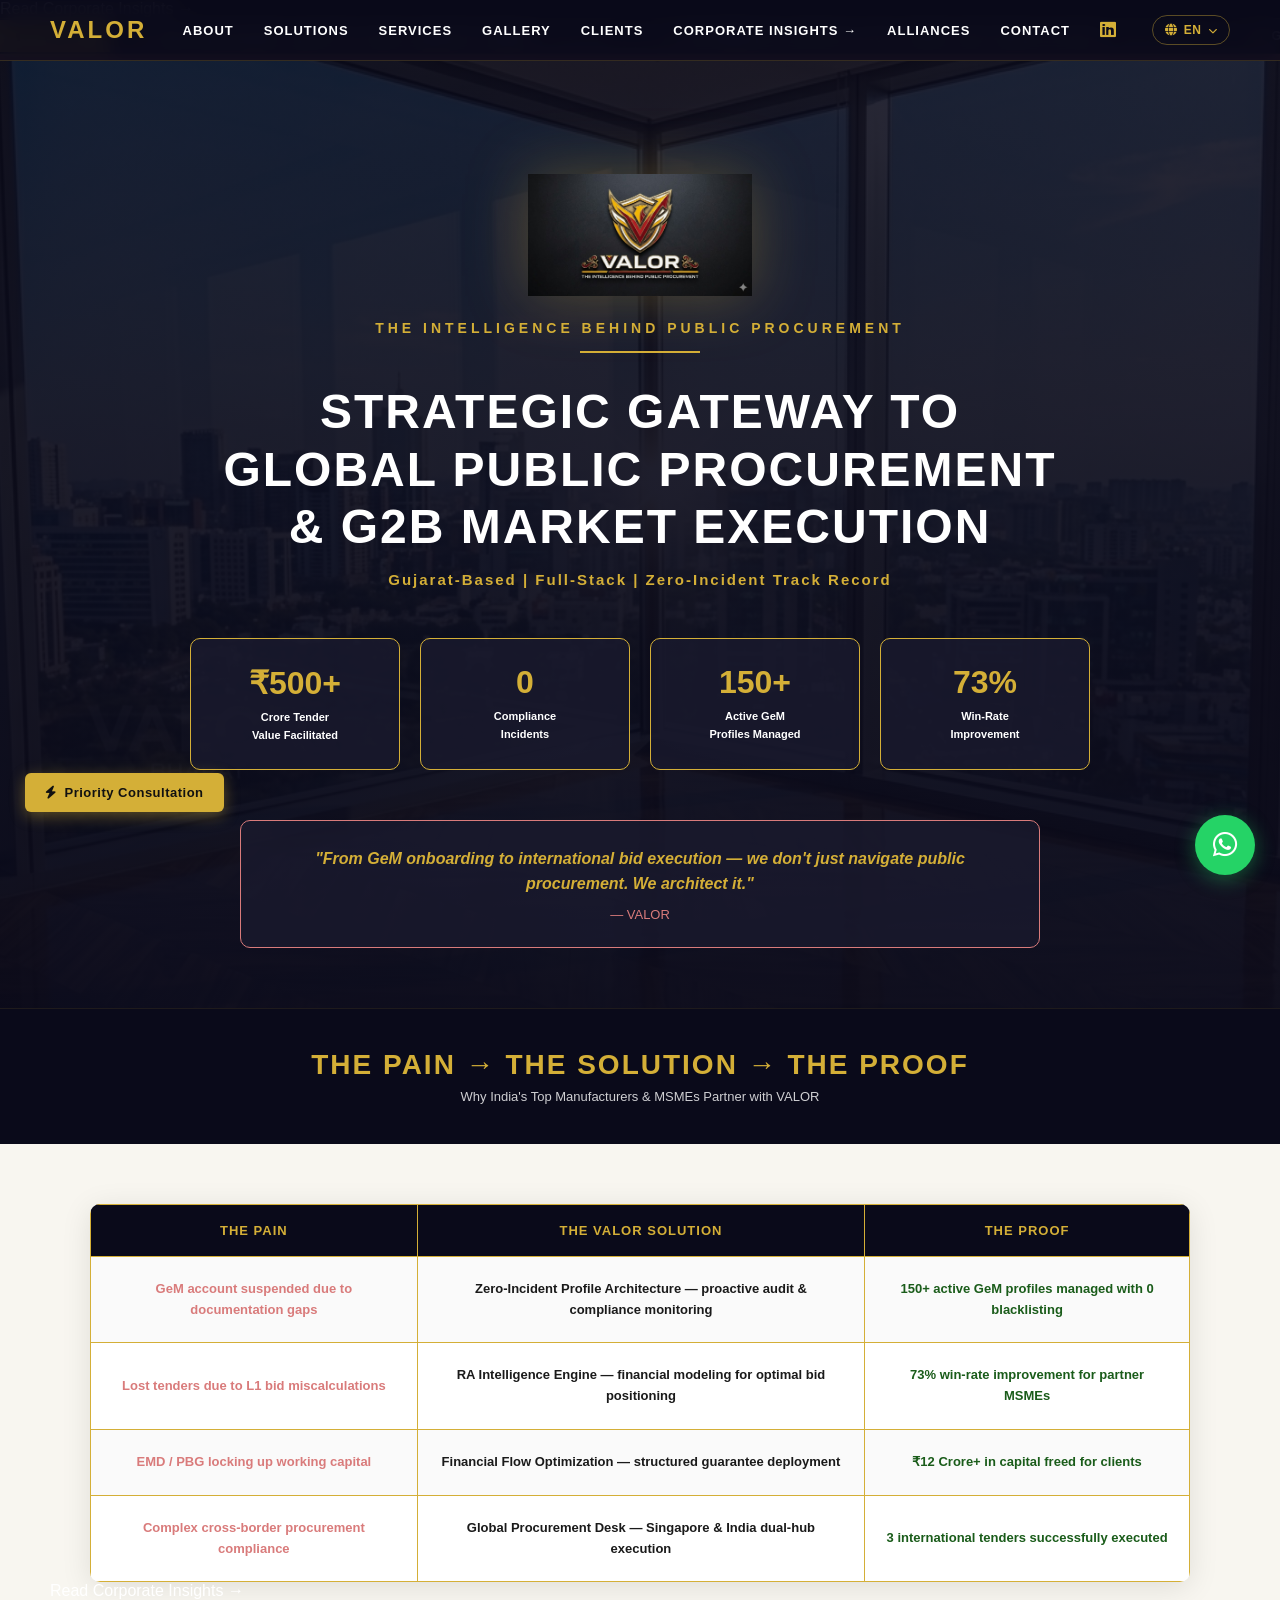
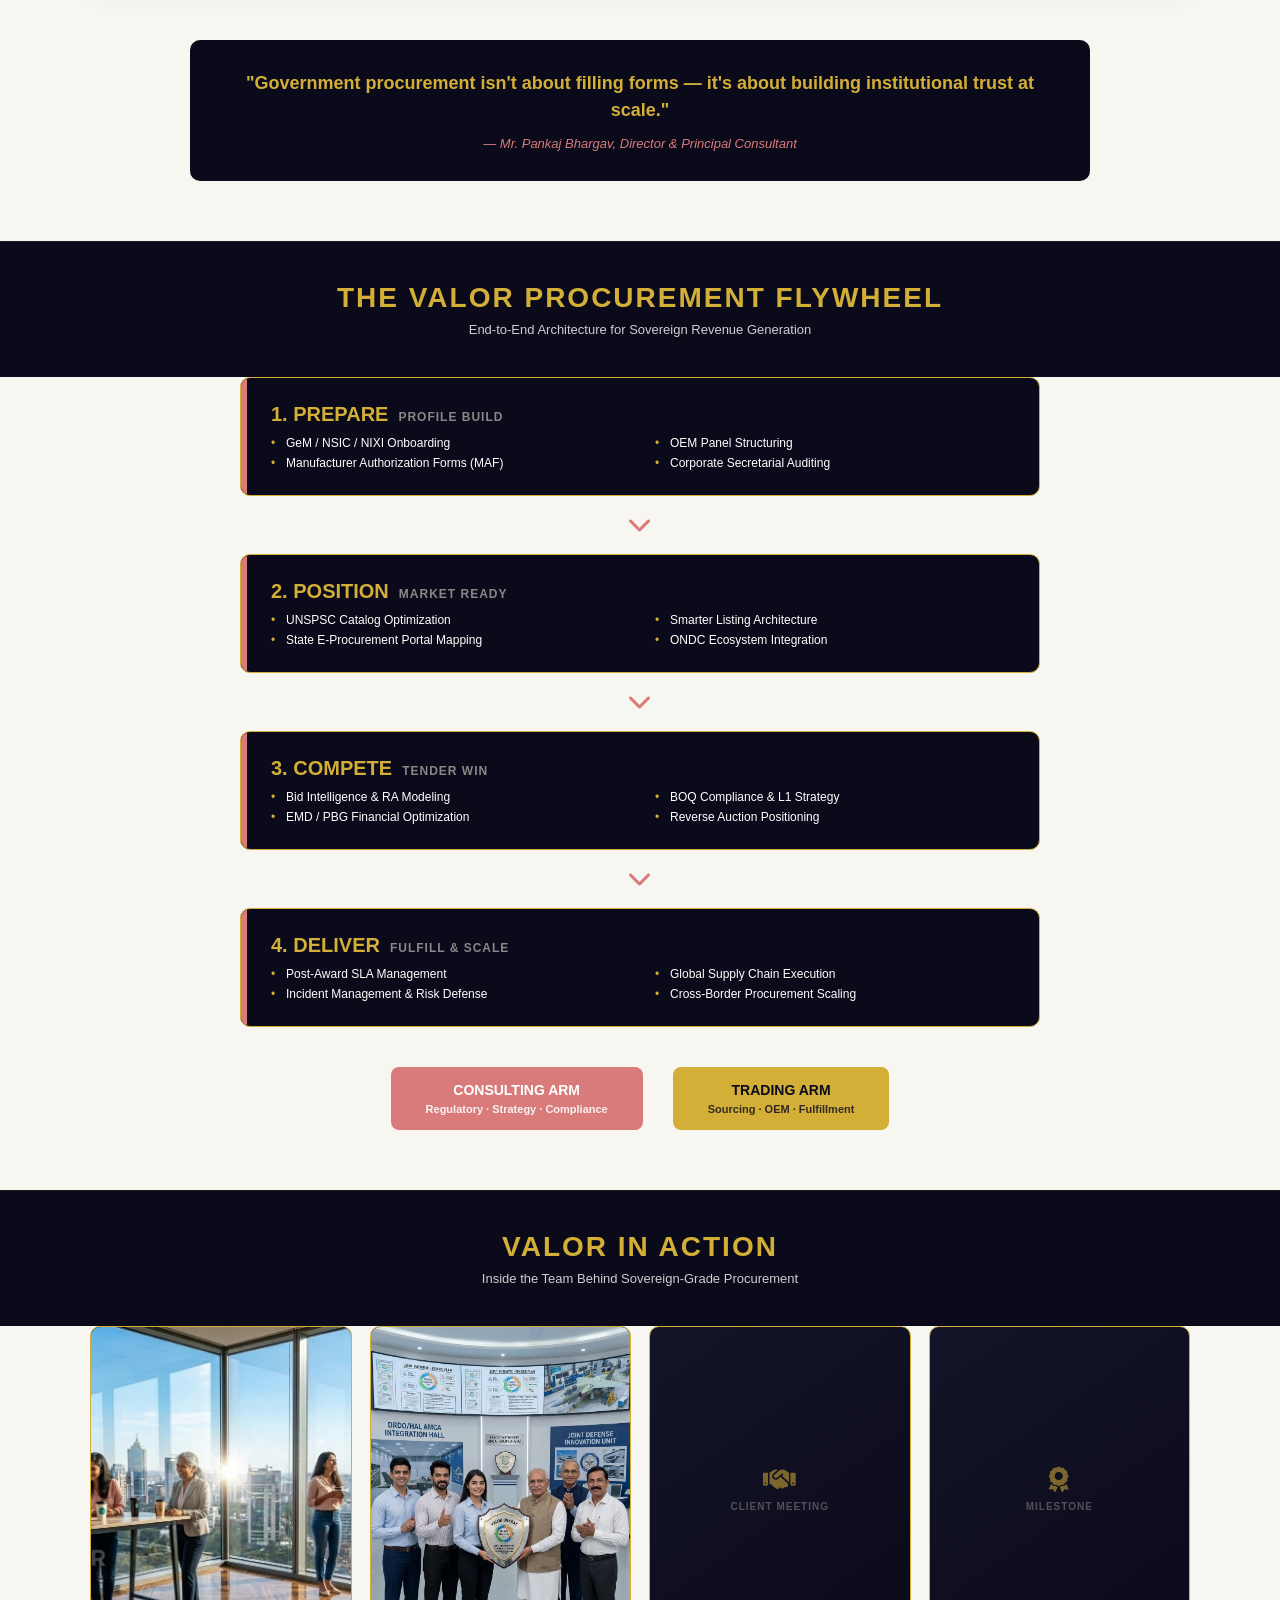
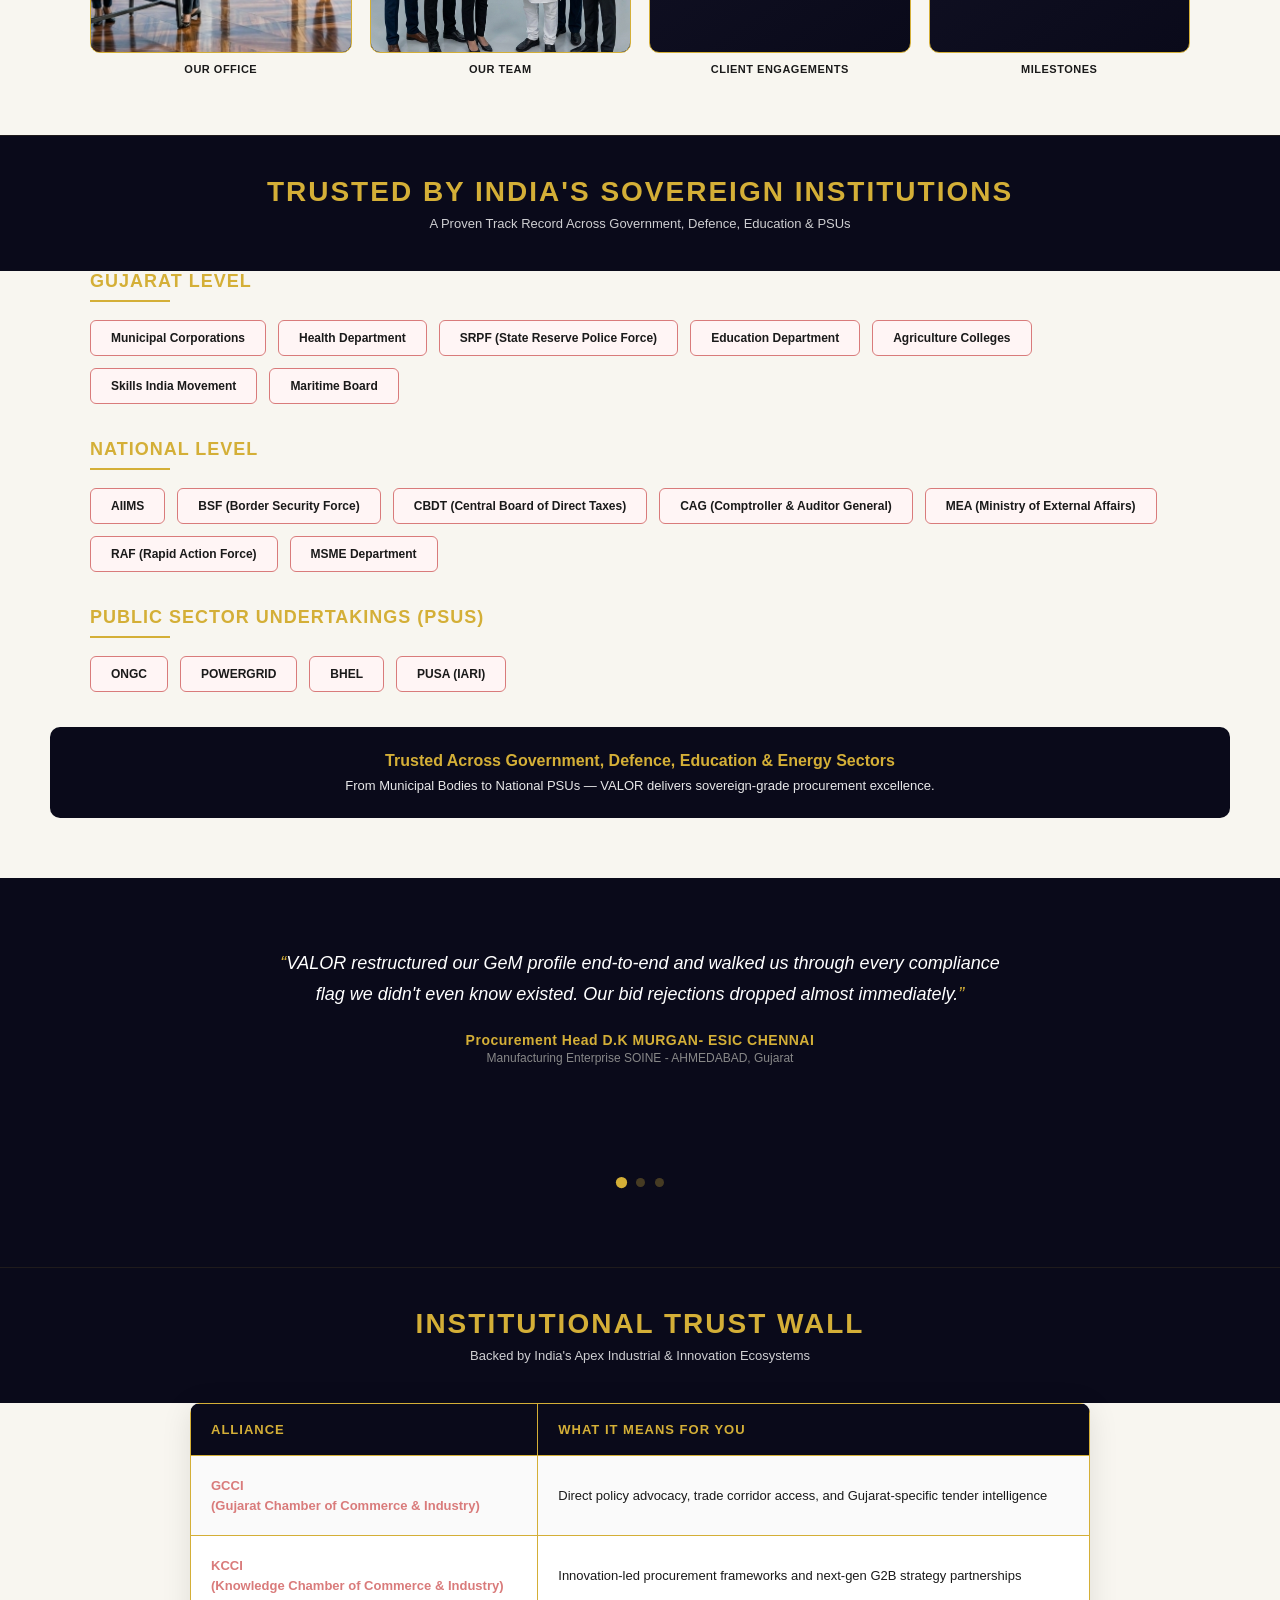
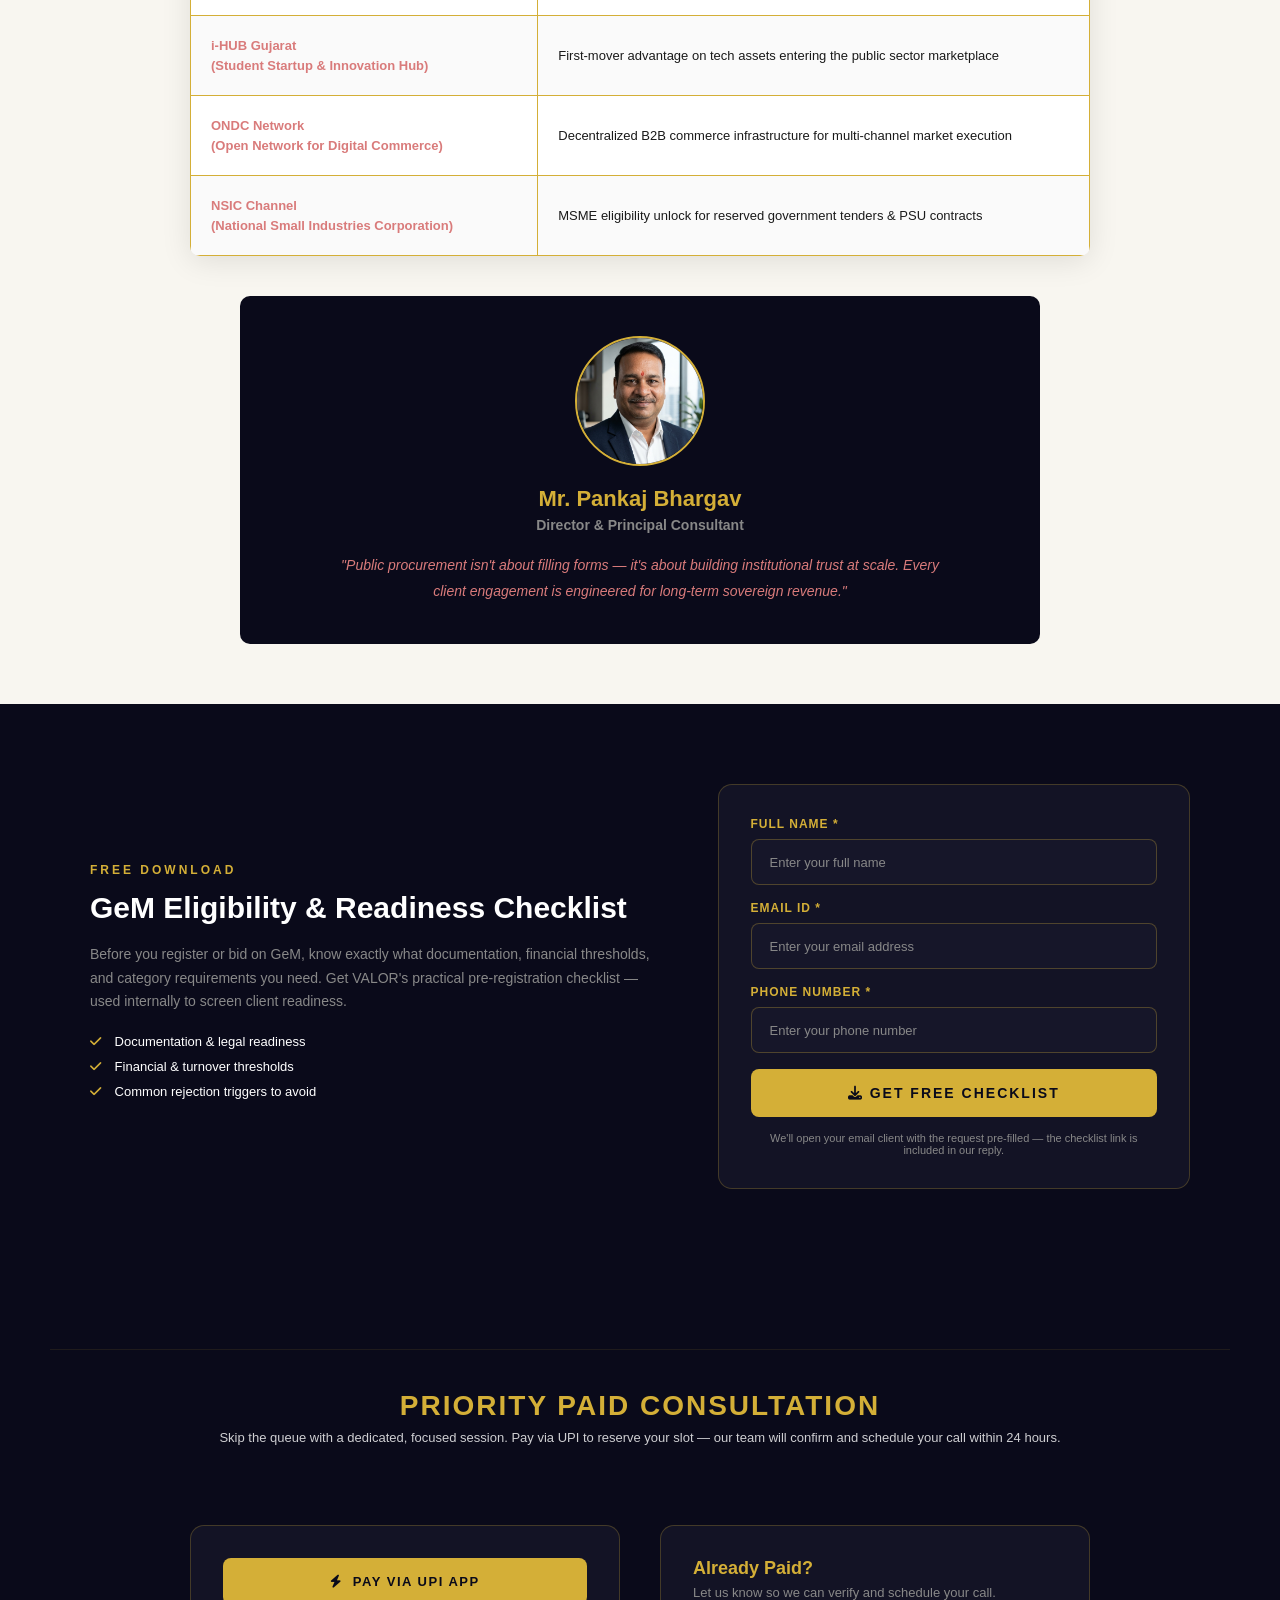
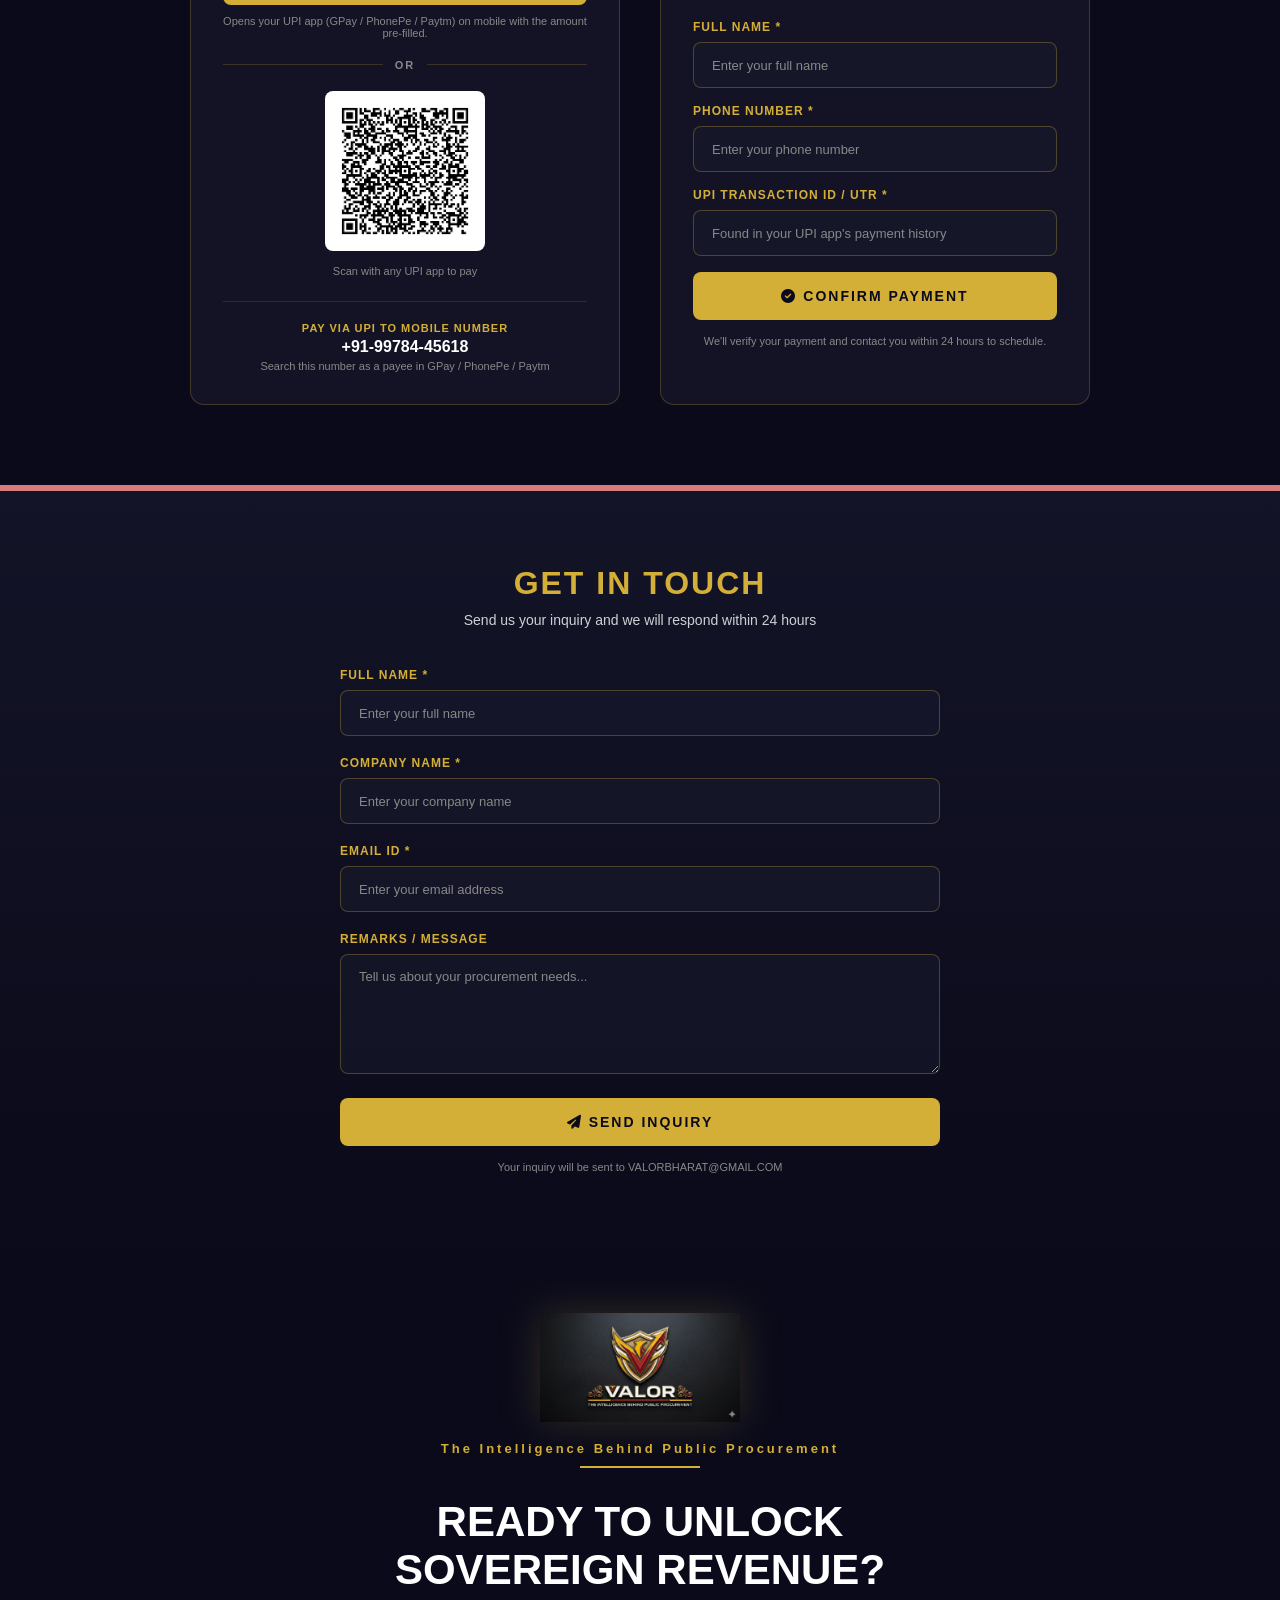
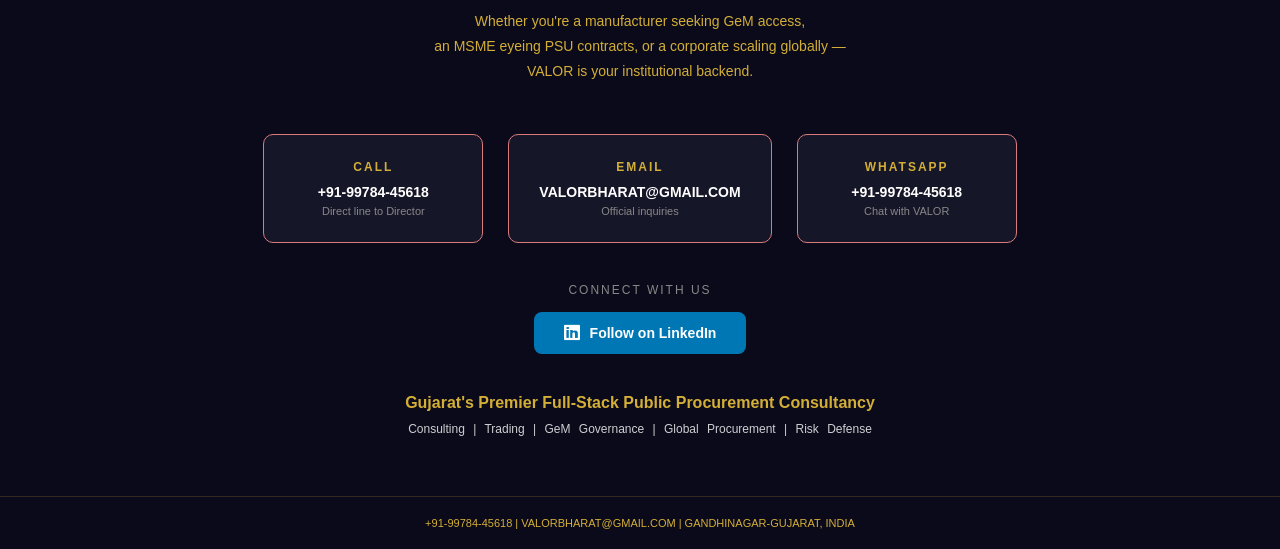
<file: index.html>
<!DOCTYPE html>
<html lang="en">
<head>
    <meta charset="UTF-8">
    <meta name="viewport" content="width=device-width, initial-scale=1.0">

    <!-- Security headers (client-side; see notes at end of chat for GitHub Pages limitations) -->
    <meta http-equiv="Content-Security-Policy" content="
        default-src 'self';
        script-src 'self' 'unsafe-inline' 'unsafe-eval' https://*.tawk.to https://*.google.com https://*.googleapis.com https://*.gstatic.com https://cdnjs.cloudflare.com;
        style-src 'self' 'unsafe-inline' https://fonts.googleapis.com https://cdnjs.cloudflare.com https://*.tawk.to https://*.google.com https://*.googleapis.com https://*.gstatic.com;
        font-src 'self' https://fonts.gstatic.com https://cdnjs.cloudflare.com https://*.tawk.to https://*.gstatic.com https://*.googleapis.com data:;
        img-src 'self' data: https:;
        media-src 'self' https://*.tawk.to;
        connect-src 'self' https://*.tawk.to wss://*.tawk.to https://*.google.com https://*.google-analytics.com https://*.googleapis.com https://*.gstatic.com;
        frame-src https://*.tawk.to https://*.google.com https://*.gstatic.com https://*.googleapis.com;
        worker-src 'self' blob: https://*.tawk.to;
        child-src 'self' blob: https://*.tawk.to;
        object-src 'none';
        base-uri 'self';
        form-action 'self';
        upgrade-insecure-requests;
    ">
    <meta http-equiv="X-Content-Type-Options" content="nosniff">
    <meta name="referrer" content="strict-origin-when-cross-origin">
    <meta http-equiv="Permissions-Policy" content="geolocation=(), camera=(), microphone=()">

    <title>VALOR | The Intelligence Behind Public Procurement</title>
    <meta name="description" content="Sovereign-grade public procurement consultancy in Gujarat. Specializing in GeM profile architecture, risk defense, and financial bid optimization.">
    <meta name="keywords" content="GeM consultant Gujarat, public procurement India, tender bidding strategy, government tenders">

    <!-- Favicon (uses your logo — put LOGO.jpg in the Webfoto folder) -->
    <link rel="icon" href="Webfoto/LOGO.jpg" type="image/jpeg">
    <link rel="apple-touch-icon" href="Webfoto/LOGO.jpg">

    <!-- Social share preview (WhatsApp, LinkedIn, Facebook, etc.) -->
    <!-- Live GitHub Pages URL -->
    <link rel="canonical" href="https://valorbharat.github.io/valorbhart/">
    <meta property="og:type" content="website">
    <meta property="og:site_name" content="VALOR">
    <meta property="og:title" content="VALOR | The Intelligence Behind Public Procurement">
    <meta property="og:description" content="Sovereign-grade public procurement consultancy in Gujarat. Specializing in GeM profile architecture, risk defense, and financial bid optimization.">
    <meta property="og:image" content="https://valorbharat.github.io/valorbhart/Webfoto/LOGO.jpg">
    <meta property="og:url" content="https://valorbharat.github.io/valorbhart/">

    <meta name="twitter:card" content="summary_large_image">
    <meta name="twitter:title" content="VALOR | The Intelligence Behind Public Procurement">
    <meta name="twitter:description" content="Sovereign-grade public procurement consultancy in Gujarat. Specializing in GeM profile architecture, risk defense, and financial bid optimization.">
    <meta name="twitter:image" content="https://valorbharat.github.io/valorbhart/Webfoto/LOGO.jpg">

    <!-- Structured Data (helps Google understand & richly display this business) -->
    <script type="application/ld+json">
    {
        "@context": "https://schema.org",
        "@type": "ProfessionalService",
        "name": "VALOR",
        "description": "Sovereign-grade public procurement consultancy in Gujarat, specializing in GeM profile architecture, tender bid strategy, risk defense, and financial bid optimization.",
        "url": "https://valorbharat.github.io/valorbhart/",
        "image": "https://valorbharat.github.io/valorbhart/Webfoto/LOGO.jpg",
        "logo": "https://valorbharat.github.io/valorbhart/Webfoto/LOGO.jpg",
        "telephone": "+91-99784-45618",
        "email": "VALORBHARAT@GMAIL.COM",
        "address": {
            "@type": "PostalAddress",
            "addressLocality": "Gandhinagar",
            "addressRegion": "Gujarat",
            "addressCountry": "IN"
        },
        "areaServed": "IN",
        "founder": {
            "@type": "Person",
            "name": "Pankaj Bhargav",
            "jobTitle": "Director & Principal Consultant"
        },
        "sameAs": [
            "https://www.linkedin.com/in/valorgem"
        ]
    }
    </script>

    <!-- Fonts & icons loaded non-blocking: preload, then swap to stylesheet once fetched -->
    <link rel="preload" as="style" href="https://fonts.googleapis.com/css2?family=Montserrat:wght@300;400;600;700;800&display=swap" onload="this.onload=null;this.rel='stylesheet'">
    <link rel="preload" as="style" href="https://cdnjs.cloudflare.com/ajax/libs/font-awesome/6.4.0/css/all.min.css" onload="this.onload=null;this.rel='stylesheet'">
    <noscript>
        <link href="https://fonts.googleapis.com/css2?family=Montserrat:wght@300;400;600;700;800&display=swap" rel="stylesheet">
        <link rel="stylesheet" href="https://cdnjs.cloudflare.com/ajax/libs/font-awesome/6.4.0/css/all.min.css">
    </noscript>

		<style>
        :root {
            --dark-bg: #0a0a1a;
            --dark-secondary: #141428;
            --gold: #d4af37;
            --gold-light: #f0d878;
            --light-red: #d97b7b;
            --light-red-bg: #fff5f5;
            --cream: #f8f6f0;
            --white: #ffffff;
            --dark-text: #1a1a1a;
            --gray: #888888;
        }

        * { margin: 0; padding: 0; box-sizing: border-box; }

        body {
            font-family: 'Montserrat', sans-serif;
            background: var(--dark-bg);
            color: var(--white);
            overflow-x: hidden;
            scroll-behavior: smooth;
        }

        a { text-decoration: none; color: inherit; }

			
        /* WhatsApp Floating Button */
        .whatsapp-float {
            position: fixed;
            bottom: 25px;
            right: 25px;
            width: 60px;
            height: 60px;
            background: #25D366;
            border-radius: 50%;
            display: flex;
            align-items: center;
            justify-content: center;
            box-shadow: 0 4px 20px rgba(37, 211, 102, 0.4);
            z-index: 9999;
            transition: transform 0.3s, box-shadow 0.3s;
            animation: pulse 2s infinite;
        }

        .whatsapp-float:hover {
            transform: scale(1.1);
            box-shadow: 0 6px 30px rgba(37, 211, 102, 0.6);
        }

        .whatsapp-float i {
            color: white;
            font-size: 28px;
        }

        @keyframes pulse {
            0% { box-shadow: 0 0 0 0 rgba(37, 211, 102, 0.5); }
            70% { box-shadow: 0 0 0 15px rgba(37, 211, 102, 0); }
            100% { box-shadow: 0 0 0 0 rgba(37, 211, 102, 0); }
        }

        /* Navigation */
        nav {
            position: fixed;
            top: 0;
            width: 100%;
            padding: 15px 50px;
            display: flex;
            justify-content: space-between;
            align-items: center;
            z-index: 1000;
            background: rgba(10, 10, 26, 0.95);
            backdrop-filter: blur(10px);
            border-bottom: 1px solid rgba(212, 175, 55, 0.2);
        }

        .nav-logo {
            font-size: 24px;
            font-weight: 800;
            color: var(--gold);
            letter-spacing: 3px;
            cursor: pointer;
        }

        .nav-links {
            display: flex;
            gap: 30px;
            list-style: none;
            align-items: center;
        }

        .nav-links a {
            color: var(--white);
            text-decoration: none;
            font-size: 13px;
            font-weight: 600;
            letter-spacing: 1px;
            text-transform: uppercase;
            transition: color 0.3s;
            position: relative;
        }

        .nav-links a:hover { color: var(--gold); }

        .nav-links a::after {
            content: '';
            position: absolute;
            bottom: -5px;
            left: 0;
            width: 0;
            height: 2px;
            background: var(--gold);
            transition: width 0.3s;
        }

        .nav-links a:hover::after { width: 100%; }

        .linkedin-nav {
            color: var(--gold) !important;
            font-size: 18px !important;
        }

        .mobile-menu {
            display: none;
            font-size: 24px;
            color: var(--gold);
            cursor: pointer;
        }

        /* Hero Section */
        .hero {
            min-height: 100vh;
            display: flex;
            flex-direction: column;
            justify-content: center;
            align-items: center;
            text-align: center;
            padding: 120px 20px 60px;
            background:
                linear-gradient(180deg, rgba(10,10,26,0.88) 0%, rgba(10,10,26,0.97) 100%),
                url('Webfoto/hero-bg.jpg') center/cover no-repeat,
                linear-gradient(180deg, var(--dark-secondary) 0%, var(--dark-bg) 100%);
            position: relative;
            overflow: hidden;
        }

        .hero::before {
            content: '';
            position: absolute;
            top: 0;
            left: 0;
            right: 0;
            height: 6px;
            background: var(--light-red);
        }

        .hero-logo {
            width: 280px;
            max-width: 80%;
            margin-bottom: 20px;
            filter: drop-shadow(0 0 30px rgba(212, 175, 55, 0.3));
            cursor: pointer;
            transition: transform 0.3s;
        }

        .hero-logo:hover { transform: scale(1.03); }

        .hero-tagline {
            color: var(--gold);
            font-size: 14px;
            font-weight: 700;
            letter-spacing: 4px;
            text-transform: uppercase;
            margin-bottom: 15px;
            cursor: pointer;
            transition: color 0.3s;
        }

        .hero-tagline:hover { color: var(--gold-light); }

        .gold-line {
            width: 120px;
            height: 2px;
            background: var(--gold);
            margin: 0 auto 30px;
        }

        .hero h1 {
            font-size: 48px;
            font-weight: 800;
            line-height: 1.2;
            margin-bottom: 15px;
            text-transform: uppercase;
            letter-spacing: 2px;
        }

        .hero h1 a {
            color: var(--white);
            transition: color 0.3s;
        }

        .hero h1 a:hover { color: var(--gold); }

        .hero-subtitle {
            color: var(--gold);
            font-size: 15px;
            font-weight: 600;
            letter-spacing: 2px;
            margin-bottom: 50px;
        }

        .stats-grid {
            display: grid;
            grid-template-columns: repeat(4, 1fr);
            gap: 20px;
            max-width: 900px;
            width: 100%;
            margin-bottom: 50px;
        }

        .stat-box {
            background: rgba(26, 26, 46, 0.8);
            border: 1.5px solid var(--gold);
            border-radius: 10px;
            padding: 25px 15px;
            text-align: center;
            transition: transform 0.3s, box-shadow 0.3s;
            cursor: pointer;
        }

        .stat-box:hover {
            transform: translateY(-5px);
            box-shadow: 0 10px 30px rgba(212, 175, 55, 0.2);
        }

        .stat-number {
            font-size: 32px;
            font-weight: 800;
            color: var(--gold);
            display: block;
            margin-bottom: 5px;
        }

        .stat-label {
            font-size: 11px;
            color: var(--white);
            font-weight: 600;
            line-height: 1.4;
        }

        .hero-quote {
            background: rgba(26, 26, 46, 0.8);
            border: 1px solid var(--light-red);
            border-radius: 10px;
            padding: 25px 40px;
            max-width: 800px;
            margin: 0 auto;
            cursor: pointer;
            transition: border-color 0.3s;
        }

        .hero-quote:hover { border-color: var(--gold); }

        .hero-quote p {
            color: var(--gold);
            font-size: 16px;
            font-weight: 700;
            font-style: italic;
            line-height: 1.6;
        }

        .hero-quote span {
            color: var(--light-red);
            font-size: 13px;
            display: block;
            margin-top: 10px;
        }

        /* Section Headers */
        .section-header {
            background: var(--dark-bg);
            padding: 40px 50px;
            text-align: center;
            border-top: 1px solid rgba(212, 175, 55, 0.1);
        }

        .section-header h2 {
            color: var(--gold);
            font-size: 28px;
            font-weight: 800;
            text-transform: uppercase;
            letter-spacing: 2px;
            margin-bottom: 8px;
            cursor: pointer;
            transition: color 0.3s;
            display: inline-block;
        }

        .section-header h2:hover { color: var(--gold-light); }

        .section-header h2 a {
            color: var(--gold);
            transition: color 0.3s;
        }

        .section-header h2 a:hover { color: var(--gold-light); }

        .section-header p {
            color: var(--white);
            font-size: 13px;
            font-weight: 400;
            opacity: 0.8;
        }

        /* Pain Solution Proof */
        .psp-section {
            background: var(--cream);
            padding: 60px 50px;
        }

        .psp-table {
            max-width: 1100px;
            margin: 0 auto;
            border-collapse: collapse;
            width: 100%;
            border-radius: 10px;
            overflow: hidden;
            box-shadow: 0 5px 30px rgba(0,0,0,0.1);
        }

        .psp-table th {
            background: var(--dark-bg);
            color: var(--gold);
            padding: 18px 20px;
            font-size: 13px;
            font-weight: 700;
            text-transform: uppercase;
            letter-spacing: 1px;
            text-align: center;
            border: 1.5px solid var(--gold);
        }

        .psp-table td {
            padding: 22px 20px;
            text-align: center;
            font-size: 13px;
            font-weight: 600;
            line-height: 1.6;
            border: 1.5px solid var(--gold);
            vertical-align: middle;
        }

        .psp-table tr:nth-child(even) { background: var(--white); }
        .psp-table tr:nth-child(odd) { background: #fafafa; }

        .psp-pain { color: var(--light-red); font-weight: 700; }
        .psp-solution { color: var(--dark-text); font-weight: 700; }
        .psp-proof { color: #1a5c1a; font-weight: 700; }

        .psp-quote {
            background: var(--dark-bg);
            border-radius: 10px;
            padding: 30px 40px;
            max-width: 900px;
            margin: 40px auto 0;
            text-align: center;
        }

        .psp-quote p {
            color: var(--gold);
            font-size: 18px;
            font-weight: 700;
            line-height: 1.5;
        }

        .psp-quote span {
            color: var(--light-red);
            font-size: 13px;
            font-style: italic;
            display: block;
            margin-top: 12px;
        }

        /* Flywheel Section */
        .flywheel-section {
            background: var(--cream);
            padding: 0 50px 60px;
        }

        .flywheel-container {
            max-width: 800px;
            margin: 0 auto;
            display: flex;
            flex-direction: column;
            gap: 20px;
        }

        .flywheel-step {
            background: var(--dark-bg);
            border: 1.5px solid var(--gold);
            border-radius: 10px;
            padding: 25px 30px;
            position: relative;
            overflow: hidden;
            cursor: pointer;
            transition: transform 0.3s, box-shadow 0.3s;
        }

        .flywheel-step:hover {
            transform: translateX(5px);
            box-shadow: 0 5px 20px rgba(212, 175, 55, 0.15);
        }

        .flywheel-step::before {
            content: '';
            position: absolute;
            left: 0;
            top: 0;
            bottom: 0;
            width: 6px;
            background: var(--light-red);
        }

        .flywheel-header {
            display: flex;
            align-items: baseline;
            gap: 10px;
            margin-bottom: 8px;
        }

        .flywheel-step h3 {
            color: var(--gold);
            font-size: 20px;
            font-weight: 800;
        }

        .flywheel-step .subtitle {
            color: var(--gray);
            font-size: 12px;
            font-weight: 600;
            text-transform: uppercase;
            letter-spacing: 1px;
        }

        .flywheel-bullets {
            display: grid;
            grid-template-columns: 1fr 1fr;
            gap: 6px 30px;
            margin-top: 10px;
        }

        .flywheel-bullets li {
            color: var(--white);
            font-size: 12px;
            font-weight: 500;
            list-style: none;
            padding-left: 15px;
            position: relative;
        }

        .flywheel-bullets li::before {
            content: '•';
            position: absolute;
            left: 0;
            color: var(--gold);
        }

        .flywheel-arrow {
            text-align: center;
            color: var(--light-red);
            font-size: 24px;
            margin: -5px 0;
        }

        .dual-badges {
            display: flex;
            justify-content: center;
            gap: 30px;
            margin-top: 40px;
            flex-wrap: wrap;
        }

        .badge {
            padding: 15px 35px;
            border-radius: 8px;
            text-align: center;
            min-width: 200px;
            cursor: pointer;
            transition: transform 0.3s;
        }

        .badge:hover { transform: translateY(-3px); }

        .badge.consulting { background: var(--light-red); }
        .badge.trading { background: var(--gold); }

        .badge h4 {
            font-size: 14px;
            font-weight: 800;
            margin-bottom: 5px;
        }

        .badge.consulting h4 { color: var(--white); }
        .badge.trading h4 { color: var(--dark-bg); }

        .badge p {
            font-size: 11px;
            font-weight: 600;
        }

        .badge.consulting p { color: rgba(255,255,255,0.9); }
        .badge.trading p { color: var(--dark-bg); opacity: 0.8; }

        /* Trusted Clients */
        .clients-section {
            background: var(--cream);
            padding: 0 50px 60px;
        }

        .clients-grid {
            max-width: 1100px;
            margin: 0 auto;
        }

        .client-tier {
            margin-bottom: 35px;
        }

        .client-tier h3 {
            color: var(--gold);
            font-size: 18px;
            font-weight: 700;
            margin-bottom: 8px;
            text-transform: uppercase;
            letter-spacing: 1px;
            cursor: pointer;
            display: inline-block;
            transition: color 0.3s;
        }

        .client-tier h3:hover { color: var(--gold-light); }

        .tier-line {
            width: 80px;
            height: 2px;
            background: var(--gold);
            margin-bottom: 18px;
        }

        .client-badges {
            display: flex;
            flex-wrap: wrap;
            gap: 12px;
        }

        .client-badge {
            background: var(--light-red-bg);
            border: 1px solid var(--light-red);
            border-radius: 6px;
            padding: 10px 20px;
            font-size: 12px;
            font-weight: 700;
            color: var(--dark-text);
            transition: all 0.3s;
            cursor: pointer;
        }

        .client-badge:hover {
            background: var(--light-red);
            color: var(--white);
            transform: translateY(-2px);
        }

        .clients-bottom {
            background: var(--dark-bg);
            border-radius: 10px;
            padding: 25px 30px;
            text-align: center;
            margin-top: 20px;
        }

        .clients-bottom h4 {
            color: var(--gold);
            font-size: 16px;
            font-weight: 700;
            margin-bottom: 8px;
            cursor: pointer;
            display: inline-block;
            transition: color 0.3s;
        }

        .clients-bottom h4:hover { color: var(--gold-light); }

        .clients-bottom p {
            color: var(--white);
            font-size: 13px;
            opacity: 0.9;
        }

        /* Alliances */
        .alliances-section {
            background: var(--cream);
            padding: 0 50px 60px;
        }

        .alliances-table {
            max-width: 900px;
            margin: 0 auto;
            border-collapse: collapse;
            width: 100%;
            border-radius: 10px;
            overflow: hidden;
            box-shadow: 0 5px 30px rgba(0,0,0,0.1);
        }

        .alliances-table th {
            background: var(--dark-bg);
            color: var(--gold);
            padding: 18px 20px;
            font-size: 13px;
            font-weight: 700;
            text-transform: uppercase;
            letter-spacing: 1px;
            text-align: left;
            border: 1.5px solid var(--gold);
        }

        .alliances-table td {
            padding: 20px;
            font-size: 13px;
            line-height: 1.5;
            border: 1.5px solid var(--gold);
            vertical-align: middle;
        }

        .alliances-table tr:nth-child(even) { background: var(--white); }
        .alliances-table tr:nth-child(odd) { background: #fafafa; }

        .alliance-name {
            color: var(--light-red);
            font-weight: 700;
            font-size: 12px;
        }

        .alliance-desc {
            color: var(--dark-text);
            font-weight: 500;
        }

        /* Leadership */
        .leadership-box {
            background: var(--dark-bg);
            border-radius: 10px;
            padding: 40px;
            max-width: 800px;
            margin: 40px auto 0;
            text-align: center;
            cursor: pointer;
            transition: box-shadow 0.3s;
        }

        .leadership-box:hover {
            box-shadow: 0 5px 25px rgba(212, 175, 55, 0.15);
        }

        .leadership-box h3 {
            color: var(--gold);
            font-size: 22px;
            font-weight: 800;
            margin-bottom: 5px;
            transition: color 0.3s;
        }

        .leadership-box h3:hover { color: var(--gold-light); }

        .leadership-box .role {
            color: var(--gray);
            font-size: 14px;
            font-weight: 600;
            margin-bottom: 20px;
        }

        .leadership-box .quote {
            color: var(--light-red);
            font-size: 14px;
            font-style: italic;
            line-height: 1.8;
            max-width: 600px;
            margin: 0 auto;
        }

        /* Contact Form Section */
        /* ===== Lead Magnet Section ===== */
        .lead-magnet-section {
            background: var(--dark-bg);
            padding: 80px 50px;
            position: relative;
        }

        .lead-magnet-inner {
            max-width: 1100px;
            margin: 0 auto;
            display: grid;
            grid-template-columns: 1.1fr 0.9fr;
            gap: 50px;
            align-items: center;
        }

        .lead-magnet-eyebrow {
            color: var(--gold);
            font-size: 12px;
            font-weight: 800;
            text-transform: uppercase;
            letter-spacing: 3px;
            margin-bottom: 12px;
        }

        .lead-magnet-text h2 {
            color: var(--white);
            font-size: 30px;
            font-weight: 800;
            line-height: 1.25;
            margin-bottom: 16px;
        }

        .lead-magnet-text p {
            color: var(--gray);
            font-size: 14px;
            line-height: 1.7;
            margin-bottom: 20px;
        }

        .lead-magnet-points {
            list-style: none;
            padding: 0;
            margin: 0;
        }

        .lead-magnet-points li {
            color: var(--white);
            font-size: 13px;
            margin-bottom: 10px;
        }

        .lead-magnet-points i {
            color: var(--gold);
            margin-right: 10px;
        }

        .lead-magnet-form-wrap {
            background: rgba(26, 26, 46, 0.6);
            border: 1.5px solid rgba(212, 175, 55, 0.25);
            border-radius: 14px;
            padding: 32px;
        }

        .lead-magnet-form .form-group { margin-bottom: 16px; }

        @media (max-width: 900px) {
            .lead-magnet-inner { grid-template-columns: 1fr; }
        }

        /* ===== Free Consultation Section ===== */
        .consultation-section {
            background: linear-gradient(180deg, var(--dark-bg) 0%, var(--dark-secondary) 100%);
            padding: 70px 50px;
            text-align: center;
        }

        .consultation-cta-wrap {
            display: flex;
            justify-content: center;
            gap: 20px;
            flex-wrap: wrap;
            margin-top: 30px;
        }

        .consultation-btn {
            display: inline-flex;
            align-items: center;
            gap: 10px;
            padding: 16px 32px;
            border-radius: 8px;
            font-family: 'Montserrat', sans-serif;
            font-size: 13px;
            font-weight: 800;
            text-transform: uppercase;
            letter-spacing: 1.5px;
            text-decoration: none;
            transition: all 0.3s;
        }

        .consultation-btn-whatsapp {
            background: #25D366;
            color: #0a0a0a;
        }

        .consultation-btn-whatsapp:hover {
            transform: translateY(-2px);
            box-shadow: 0 10px 30px rgba(37, 211, 102, 0.3);
        }

        .consultation-btn-email {
            background: transparent;
            color: var(--gold);
            border: 1.5px solid var(--gold);
        }

        .consultation-btn-email:hover {
            background: var(--gold);
            color: var(--dark-bg);
            transform: translateY(-2px);
        }

        /* ===== Paid Priority Consultation Section ===== */
        .paid-consult-section {
            background: var(--dark-bg);
            padding: 80px 50px;
        }

        .paid-consult-wrap {
            max-width: 900px;
            margin: 40px auto 0;
            display: grid;
            grid-template-columns: 1fr 1fr;
            gap: 40px;
        }

        .paid-consult-pay {
            background: rgba(26, 26, 46, 0.6);
            border: 1.5px solid rgba(212, 175, 55, 0.25);
            border-radius: 14px;
            padding: 32px;
            text-align: center;
        }

        .consultation-btn-upi {
            background: var(--gold);
            color: var(--dark-bg);
            width: 100%;
            justify-content: center;
        }

        .consultation-btn-upi:hover {
            background: var(--gold-light);
            transform: translateY(-2px);
            box-shadow: 0 10px 30px rgba(212, 175, 55, 0.3);
        }

        .paid-consult-note {
            color: var(--gray);
            font-size: 11px;
            margin-top: 10px;
            margin-bottom: 20px;
        }

        .paid-consult-divider {
            display: flex;
            align-items: center;
            text-align: center;
            color: var(--gray);
            font-size: 11px;
            font-weight: 700;
            letter-spacing: 2px;
            margin: 10px 0 20px;
        }

        .paid-consult-divider::before,
        .paid-consult-divider::after {
            content: '';
            flex: 1;
            border-bottom: 1px solid rgba(212, 175, 55, 0.2);
        }

        .paid-consult-divider span { padding: 0 12px; }

        .upi-qr-img {
            width: 160px;
            height: 160px;
            border-radius: 8px;
            background: #fff;
            padding: 8px;
        }

        .paid-consult-manual {
            margin-top: 24px;
            padding-top: 20px;
            border-top: 1px solid rgba(212, 175, 55, 0.15);
            display: flex;
            flex-direction: column;
            gap: 4px;
        }

        .paid-consult-manual .label {
            color: var(--gold);
            font-size: 11px;
            font-weight: 700;
            text-transform: uppercase;
            letter-spacing: 1px;
        }

        .paid-consult-manual .value {
            color: var(--white);
            font-size: 16px;
            font-weight: 700;
        }

        .paid-consult-manual .sub {
            color: var(--gray);
            font-size: 11px;
        }

        .paid-consult-confirm {
            background: rgba(26, 26, 46, 0.6);
            border: 1.5px solid rgba(212, 175, 55, 0.25);
            border-radius: 14px;
            padding: 32px;
        }

        .paid-consult-confirm h3 {
            color: var(--gold);
            font-size: 18px;
            margin-bottom: 6px;
        }

        .paid-consult-confirm > p {
            color: var(--gray);
            font-size: 13px;
            margin-bottom: 20px;
        }

        .paid-consult-form { position: relative; }
        .paid-consult-form .form-group { margin-bottom: 16px; }

        @media (max-width: 800px) {
            .paid-consult-wrap { grid-template-columns: 1fr; }
        }

        .contact-form-section {
            background: linear-gradient(180deg, var(--dark-secondary) 0%, var(--dark-bg) 100%);
            padding: 80px 50px;
            text-align: center;
            position: relative;
        }

        .contact-form-section::before {
            content: '';
            position: absolute;
            top: 0;
            left: 0;
            right: 0;
            height: 6px;
            background: var(--light-red);
        }

        .contact-form-section h2 {
            color: var(--gold);
            font-size: 32px;
            font-weight: 800;
            text-transform: uppercase;
            letter-spacing: 2px;
            margin-bottom: 10px;
            cursor: pointer;
            display: inline-block;
            transition: color 0.3s;
        }

        .contact-form-section h2:hover { color: var(--gold-light); }

        .contact-form-section .sub-text {
            color: var(--white);
            font-size: 14px;
            opacity: 0.8;
            margin-bottom: 40px;
        }

        .contact-form {
            max-width: 600px;
            margin: 0 auto;
            text-align: left;
        }

        .form-group {
            margin-bottom: 20px;
        }

        .form-group label {
            display: block;
            color: var(--gold);
            font-size: 12px;
            font-weight: 700;
            text-transform: uppercase;
            letter-spacing: 1px;
            margin-bottom: 8px;
        }

        .form-group input,
        .form-group textarea {
            width: 100%;
            padding: 14px 18px;
            border: 1.5px solid rgba(212, 175, 55, 0.3);
            border-radius: 8px;
            background: rgba(26, 26, 46, 0.6);
            color: var(--white);
            font-family: 'Montserrat', sans-serif;
            font-size: 14px;
            transition: border-color 0.3s, box-shadow 0.3s;
        }

        .form-group input:focus,
        .form-group textarea:focus {
            outline: none;
            border-color: var(--gold);
            box-shadow: 0 0 15px rgba(212, 175, 55, 0.2);
        }

        .form-group input::placeholder,
        .form-group textarea::placeholder {
            color: var(--gray);
            font-size: 13px;
        }

        .form-group textarea {
            min-height: 120px;
            resize: vertical;
        }

        .submit-btn {
            width: 100%;
            padding: 16px;
            background: var(--gold);
            color: var(--dark-bg);
            border: none;
            border-radius: 8px;
            font-family: 'Montserrat', sans-serif;
            font-size: 14px;
            font-weight: 800;
            text-transform: uppercase;
            letter-spacing: 2px;
            cursor: pointer;
            transition: all 0.3s;
        }

        .submit-btn:hover {
            background: var(--gold-light);
            transform: translateY(-2px);
            box-shadow: 0 10px 30px rgba(212, 175, 55, 0.3);
        }

        .form-note {
            text-align: center;
            color: var(--gray);
            font-size: 11px;
            margin-top: 15px;
        }

        /* Contact Info Cards */
        .contact-info-section {
            background: var(--dark-bg);
            padding: 60px 50px;
            text-align: center;
        }

        .contact-logo {
            width: 200px;
            max-width: 60%;
            margin-bottom: 15px;
            filter: drop-shadow(0 0 20px rgba(212, 175, 55, 0.2));
            cursor: pointer;
            transition: transform 0.3s;
        }

        .contact-logo:hover { transform: scale(1.03); }

        .contact-info-section .tagline {
            color: var(--gold);
            font-size: 13px;
            font-weight: 700;
            letter-spacing: 3px;
            margin-bottom: 10px;
            cursor: pointer;
        }

        .contact-info-section h2 {
            font-size: 42px;
            font-weight: 800;
            margin-bottom: 15px;
            text-transform: uppercase;
            cursor: pointer;
            transition: color 0.3s;
        }

        .contact-info-section h2:hover { color: var(--gold); }

        .contact-info-section .sub-text {
            color: var(--gold);
            font-size: 14px;
            font-weight: 500;
            line-height: 1.8;
            margin-bottom: 50px;
            max-width: 600px;
            margin-left: auto;
            margin-right: auto;
        }

        .contact-cards {
            display: flex;
            justify-content: center;
            gap: 25px;
            flex-wrap: wrap;
            margin-bottom: 40px;
        }

        .contact-card {
            background: rgba(26, 26, 46, 0.8);
            border: 1.5px solid var(--light-red);
            border-radius: 10px;
            padding: 25px 30px;
            min-width: 220px;
            text-align: center;
            transition: transform 0.3s, box-shadow 0.3s;
            cursor: pointer;
        }

        .contact-card:hover {
            transform: translateY(-5px);
            box-shadow: 0 10px 30px rgba(217, 123, 123, 0.2);
        }

        .contact-card .label {
            color: var(--gold);
            font-size: 12px;
            font-weight: 700;
            text-transform: uppercase;
            letter-spacing: 2px;
            margin-bottom: 10px;
        }

        .contact-card .value {
            color: var(--white);
            font-size: 14px;
            font-weight: 700;
            margin-bottom: 5px;
            word-break: break-all;
        }

        .contact-card .sub {
            color: var(--gray);
            font-size: 11px;
        }

        /* Social Media */
        .social-section {
            margin-top: 30px;
        }

        .social-section p {
            color: var(--gray);
            font-size: 12px;
            margin-bottom: 15px;
            text-transform: uppercase;
            letter-spacing: 2px;
        }

        .linkedin-btn {
            display: inline-flex;
            align-items: center;
            gap: 10px;
            background: #0077b5;
            color: var(--white);
            padding: 12px 30px;
            border-radius: 8px;
            text-decoration: none;
            font-size: 14px;
            font-weight: 700;
            transition: all 0.3s;
        }

        .linkedin-btn:hover {
            background: #005885;
            transform: translateY(-2px);
            box-shadow: 0 8px 25px rgba(0, 119, 181, 0.3);
        }

        .linkedin-btn i { font-size: 18px; }

        .contact-footer-text {
            color: var(--gold);
            font-size: 16px;
            font-weight: 700;
            margin-bottom: 10px;
            margin-top: 40px;
            cursor: pointer;
            transition: color 0.3s;
        }

        .contact-footer-text:hover { color: var(--gold-light); }

        .contact-footer-sub {
            color: var(--white);
            font-size: 12px;
            opacity: 0.8;
            word-spacing: 5px;
        }

        /* Footer */
        footer {
            background: var(--dark-bg);
            border-top: 1px solid rgba(212, 175, 55, 0.2);
            padding: 20px 50px;
            text-align: center;
        }

        footer p {
            color: var(--gold);
            font-size: 11px;
            font-weight: 500;
        }

        /* Responsive */
        @media (max-width: 768px) {
            .nav-links { display: none; }
            .mobile-menu { display: block; }
            .hero h1 { font-size: 28px; }
            .stats-grid { grid-template-columns: repeat(2, 1fr); }
            .psp-table th, .psp-table td { padding: 12px 8px; font-size: 11px; }
            .flywheel-bullets { grid-template-columns: 1fr; }
            .dual-badges { flex-direction: column; align-items: center; }
            .contact-info-section h2, .contact-form-section h2 { font-size: 28px; }
            .contact-cards { flex-direction: column; align-items: center; }
            .section-header h2 { font-size: 20px; }
            .contact-form-section, .contact-info-section, .psp-section,
            .flywheel-section, .clients-section, .alliances-section {
                padding-left: 20px; padding-right: 20px;
            }
            .whatsapp-float {
                width: 50px; height: 50px;
                bottom: 15px; right: 15px;
            }
            .whatsapp-float i { font-size: 22px; }
        }

        /* ===== Language Switcher ===== */
        #google_translate_element { display: none !important; }
        .goog-te-banner-frame.skiptranslate,
        .skiptranslate > iframe { display: none !important; }
        body { top: 0 !important; position: static !important; }
        .goog-text-highlight { background: none !important; box-shadow: none !important; }

        .lang-switcher {
            position: relative;
        }

        .lang-btn {
            display: flex;
            align-items: center;
            gap: 6px;
            background: transparent;
            border: 1px solid rgba(212, 175, 55, 0.4);
            color: var(--gold);
            padding: 7px 12px;
            border-radius: 20px;
            font-family: 'Montserrat', sans-serif;
            font-size: 12px;
            font-weight: 700;
            letter-spacing: 0.5px;
            cursor: pointer;
            transition: all 0.3s;
        }

        .lang-btn:hover {
            border-color: var(--gold);
            background: rgba(212, 175, 55, 0.08);
        }

        .lang-btn i.fa-chevron-down {
            font-size: 9px;
            transition: transform 0.25s;
        }

        .lang-switcher.open .lang-btn i.fa-chevron-down { transform: rotate(180deg); }

        .lang-dropdown {
            position: absolute;
            top: calc(100% + 10px);
            right: 0;
            background: var(--dark-secondary);
            border: 1px solid rgba(212, 175, 55, 0.3);
            border-radius: 10px;
            padding: 6px;
            min-width: 160px;
            box-shadow: 0 15px 40px rgba(0,0,0,0.5);
            opacity: 0;
            visibility: hidden;
            transform: translateY(-8px);
            transition: all 0.25s;
            z-index: 1100;
        }

        .lang-switcher.open .lang-dropdown {
            opacity: 1;
            visibility: visible;
            transform: translateY(0);
        }

        .lang-dropdown a {
            display: block;
            padding: 9px 14px;
            font-size: 13px;
            font-weight: 600;
            color: var(--white);
            border-radius: 6px;
            transition: all 0.2s;
            cursor: pointer;
        }

        .lang-dropdown a:hover { background: rgba(212, 175, 55, 0.15); color: var(--gold); }
        .lang-dropdown a.active { color: var(--gold); background: rgba(212, 175, 55, 0.1); }

        @media (max-width: 768px) {
            .lang-switcher { order: -1; }
            .lang-dropdown { right: auto; left: 0; }
        }

        /* ===== Working Mobile Nav ===== */
        @media (max-width: 768px) {
            nav { padding: 15px 20px; gap: 14px; }
            .nav-links {
                position: fixed;
                top: 64px;
                left: 0;
                right: 0;
                flex-direction: column;
                align-items: flex-start;
                gap: 0;
                background: var(--dark-secondary);
                border-bottom: 1px solid rgba(212, 175, 55, 0.2);
                max-height: 0;
                overflow: hidden;
                transition: max-height 0.35s ease;
            }
            .nav-links.nav-open {
                display: flex;
                max-height: 500px;
            }
            .nav-links li { width: 100%; }
            .nav-links a {
                display: block;
                width: 100%;
                padding: 16px 24px;
                border-bottom: 1px solid rgba(255,255,255,0.06);
            }
            .nav-links a::after { display: none; }
        }

        /* ===== Photo Frames (director / team / gallery) ===== */
        .photo-frame {
            position: relative;
            overflow: hidden;
            background: linear-gradient(145deg, var(--dark-secondary), var(--dark-bg));
        }

        .photo-frame img {
            position: absolute;
            inset: 0;
            width: 100%;
            height: 100%;
            object-fit: cover;
            z-index: 2;
        }

        .photo-placeholder {
            position: absolute;
            inset: 0;
            z-index: 1;
            display: flex;
            flex-direction: column;
            align-items: center;
            justify-content: center;
            gap: 8px;
            color: var(--gold);
            opacity: 0.55;
            text-align: center;
            padding: 10px;
        }

        .photo-placeholder i { font-size: 26px; }
        .photo-placeholder span {
            font-size: 10px;
            font-weight: 700;
            letter-spacing: 1px;
            text-transform: uppercase;
            color: var(--gray);
        }

        .leader-photo {
            width: 130px;
            height: 130px;
            border-radius: 50%;
            border: 2.5px solid var(--gold);
            margin: 0 auto 20px;
        }

        .leader-photo .photo-placeholder i { font-size: 34px; }

        /* ===== Testimonials Carousel ===== */
        .testimonials-section {
            background: var(--dark-bg);
            padding: 70px 20px 80px;
            text-align: center;
        }

        .testimonial-track {
            max-width: 720px;
            margin: 0 auto;
            position: relative;
            min-height: 200px;
        }

        .testimonial-slide {
            display: none;
            animation: fadeSlide 0.5s ease;
        }

        .testimonial-slide.active { display: block; }

        @keyframes fadeSlide {
            from { opacity: 0; transform: translateY(10px); }
            to { opacity: 1; transform: translateY(0); }
        }

        .testimonial-slide p.t-quote {
            font-size: 18px;
            line-height: 1.7;
            color: var(--white);
            font-style: italic;
            margin-bottom: 22px;
        }

        .testimonial-slide p.t-quote::before { content: '\201C'; color: var(--gold); }
        .testimonial-slide p.t-quote::after { content: '\201D'; color: var(--gold); }

        .testimonial-slide .t-author {
            color: var(--gold);
            font-weight: 700;
            font-size: 14px;
            letter-spacing: 0.5px;
        }

        .testimonial-slide .t-role {
            color: var(--gray);
            font-size: 12px;
            margin-top: 3px;
        }

        .testimonial-dots {
            display: flex;
            justify-content: center;
            gap: 10px;
            margin-top: 30px;
        }

        .testimonial-dots button {
            width: 9px;
            height: 9px;
            border-radius: 50%;
            border: none;
            background: rgba(212, 175, 55, 0.3);
            cursor: pointer;
            padding: 0;
            transition: background 0.3s, transform 0.3s;
        }

        .testimonial-dots button.active {
            background: var(--gold);
            transform: scale(1.25);
        }

        /* ===== Sticky WhatsApp label (appears after scroll) ===== */
        .whatsapp-label {
            position: fixed;
            bottom: 40px;
            right: 95px;
            background: var(--dark-secondary);
            color: var(--white);
            font-family: 'Montserrat', sans-serif;
            font-size: 13px;
            font-weight: 600;
            padding: 10px 16px;
            border-radius: 22px;
            border: 1px solid rgba(212, 175, 55, 0.3);
            white-space: nowrap;
            box-shadow: 0 8px 24px rgba(0,0,0,0.35);
            opacity: 0;
            transform: translateX(12px);
            pointer-events: none;
            transition: opacity 0.4s, transform 0.4s;
            z-index: 9998;
        }

        .whatsapp-label.is-shown {
            opacity: 1;
            transform: translateX(0);
        }

        @media (max-width: 480px) {
            .whatsapp-label { display: none; }
        }

        /* ===== Scroll-reveal animation ===== */
        .reveal {
            opacity: 0;
            transform: translateY(28px);
            transition: opacity 0.7s ease, transform 0.7s ease;
        }

        .reveal.is-visible {
            opacity: 1;
            transform: none;
        }

        @media (prefers-reduced-motion: reduce) {
            .reveal { opacity: 1; transform: none; transition: none; }
        }

        /* ===== Tender & Policy Ticker ===== */
        .ticker-bar {
            background: var(--dark-secondary);
            border-top: 1px solid rgba(212, 175, 55, 0.25);
            border-bottom: 1px solid rgba(212, 175, 55, 0.25);
            overflow: hidden;
            position: relative;
            display: flex;
            align-items: center;
        }

        .ticker-label {
            flex-shrink: 0;
            background: var(--gold);
            color: var(--dark-bg);
            font-family: 'Montserrat', sans-serif;
            font-size: 11px;
            font-weight: 800;
            letter-spacing: 1px;
            text-transform: uppercase;
            padding: 10px 16px;
            display: flex;
            align-items: center;
            gap: 7px;
            z-index: 2;
        }

        .ticker-viewport {
            flex: 1;
            overflow: hidden;
            white-space: nowrap;
            position: relative;
        }

        .ticker-track {
            display: inline-flex;
            align-items: center;
            animation: ticker-scroll 42s linear infinite;
            will-change: transform;
        }

        .ticker-bar:hover .ticker-track { animation-play-state: paused; }

        .ticker-item {
            display: inline-flex;
            align-items: center;
            gap: 8px;
            padding: 10px 28px;
            font-size: 12.5px;
            font-weight: 600;
            color: var(--white);
            letter-spacing: 0.2px;
            border-right: 1px solid rgba(255,255,255,0.12);
        }

        .ticker-item i { color: var(--gold); font-size: 11px; }
        .ticker-item .ticker-date { color: var(--gray); font-weight: 400; }

        @keyframes ticker-scroll {
            0% { transform: translateX(0); }
            100% { transform: translateX(-50%); }
        }

        @media (max-width: 768px) {
            .ticker-label { font-size: 9px; padding: 8px 10px; }
            .ticker-item { font-size: 11px; padding: 8px 18px; }
            .ticker-track { animation-duration: 30s; }
        }

        @media (prefers-reduced-motion: reduce) {
            .ticker-track { animation: none; }
            .ticker-viewport { overflow-x: auto; }
        }

        /* ===== Gallery Section ===== */
        .gallery-section {
            background: var(--cream);
            padding: 0 50px 60px;
        }

        .gallery-grid {
            max-width: 1100px;
            margin: 0 auto;
            display: grid;
            grid-template-columns: repeat(4, 1fr);
            gap: 18px;
        }

        .gallery-item {
            border-radius: 10px;
            aspect-ratio: 4/5;
            border: 1.5px solid var(--gold);
            transition: transform 0.3s, box-shadow 0.3s;
        }

        .gallery-item:hover {
            transform: translateY(-6px);
            box-shadow: 0 15px 30px rgba(212, 175, 55, 0.25);
        }

        .gallery-caption {
            text-align: center;
            font-size: 11px;
            font-weight: 700;
            letter-spacing: 0.5px;
            color: var(--dark-text);
            margin-top: 10px;
            text-transform: uppercase;
        }

        @media (max-width: 768px) {
            .gallery-grid { grid-template-columns: repeat(2, 1fr); }
        }
    </style>
</head>
<body>

	<!-- Cal.com Booking Integration for VALOR -->
<script type="text/javascript">
  (function (C, A, L) { let p = function (a, ar) { a.q.push(ar); }; let d = C.document; C.Cal = C.Cal || function () { let cal = C.Cal; let ar = arguments; if (!cal.loaded) { cal.ns = {}; cal.q = cal.q || []; d.head.appendChild(d.createElement("script")).src = A; cal.loaded = true; } if (ar[0] === L) { const api = function () { p(api, arguments); }; const namespace = ar[1]; api.q = api.q || []; if (typeof namespace === "string") { cal.ns[namespace] = cal.ns[namespace] || api; p(cal.ns[namespace], ar); p(cal, ["initNamespace", namespace]); } else p(cal, ar); return; } p(cal, ar); }; })(window, "https://app.cal.com/embed/embed.js", "init");

  Cal("init", "30min", {origin: "https://app.cal.com"});

  // Global styling parameters for the booking pop-up UI
  Cal.ns["30min"]("ui", {
    styles: {
      body: {
        fontFamily: "'Inter', -apple-system, BlinkMacSystemFont, 'Segoe UI', Roboto, sans-serif"
      }
    },
    theme: "light"
  });
</script>
<!-- End Cal.com Booking Integration -->

<!-- Appointment Button - fixed top-right, opens Cal.com booking modal -->
<style>
    .appointment-btn {
        display: none;
        position: fixed;
        bottom: 25px;
        left: 25px;
        z-index: 9998;
        background: #0F1E36;
        color: #ffffff;
        font-family: 'Montserrat', sans-serif;
        font-size: 13px;
        font-weight: 600;
        letter-spacing: 0.5px;
        padding: 12px 20px;
        border-radius: 6px;
        border: none;
        cursor: pointer;
        box-shadow: 0 4px 15px rgba(0, 0, 0, 0.3);
        transition: transform 0.3s, box-shadow 0.3s;
    }
    .appointment-btn:hover {
        transform: scale(1.05);
        box-shadow: 0 6px 20px rgba(0, 0, 0, 0.4);
    }
    @media (max-width: 768px) {
        .appointment-btn {
            bottom: 15px;
            left: 15px;
            padding: 10px 14px;
            font-size: 11px;
        }
    }

    /* Priority Paid Consultation - fixed floating button, stacked above appointment-btn */
    .priority-consult-float {
        position: fixed;
        bottom: 88px;
        left: 25px;
        z-index: 9998;
        background: var(--gold, #d4af37);
        color: #111111;
        font-family: 'Montserrat', sans-serif;
        font-size: 13px;
        font-weight: 700;
        letter-spacing: 0.5px;
        padding: 12px 20px;
        border-radius: 6px;
        border: none;
        cursor: pointer;
        display: inline-flex;
        align-items: center;
        gap: 8px;
        box-shadow: 0 4px 15px rgba(212, 175, 55, 0.4);
        transition: transform 0.3s, box-shadow 0.3s;
        text-decoration: none;
    }
    .priority-consult-float:hover {
        transform: scale(1.05);
        box-shadow: 0 6px 22px rgba(212, 175, 55, 0.55);
    }
    @media (max-width: 768px) {
        .priority-consult-float {
            bottom: 72px;
            left: 15px;
            padding: 10px 14px;
            font-size: 11px;
        }
    }
</style>

<!-- Priority Paid Consultation Button - fixed, always visible, jumps to paid consultation section -->
<a href="#paid-consultation" class="priority-consult-float" id="priorityConsultFloat" title="Book a Priority Paid Consultation">
    <i class="fas fa-bolt"></i> Priority Consultation
</a>

<button
    class="appointment-btn"
    data-cal-namespace="30min"
    data-cal-link="ppankaj-ppankaj-bhargaw-bhargaw-d44105/30min"
    data-cal-config='{"layout":"month_view"}'
>Schedule Your Appointment</button>

    <a href="insights.html" class="your-button-class">Read Corporate Insights →</a>
    <!-- WhatsApp Floating Button -->
    <div class="whatsapp-label notranslate" id="whatsappLabel">Need help? Chat with us</div>
    <a href="https://wa.me/919978445618?text=I%20NEED%20VALOR%20SUPPORT" target="_blank" rel="noopener noreferrer" class="whatsapp-float" title="Chat with VALOR on WhatsApp" id="whatsappFloat">
        <i class="fab fa-whatsapp"></i>
    </a>

    <!-- Navigation -->
    <nav>
        <a href="https://wa.me/919978445618?text=I%20NEED%20VALOR%20SUPPORT" target="_blank" rel="noopener noreferrer" class="nav-logo notranslate">VALOR</a>
        <ul class="nav-links" id="navLinks">
            <li><a href="#about">About</a></li>
            <li><a href="#solutions">Solutions</a></li>
            <li><a href="#services">Services</a></li>
            <li><a href="#gallery">Gallery</a></li>
            <li><a href="#clients">Clients</a></li>
            <li><a href="insights.html" class="your-button-class">Corporate Insights →
	</a></li>

            <li><a href="#alliances">Alliances</a></li>
            <li><a href="#contact">Contact</a></li>
            <li><a href="https://www.linkedin.com/in/valorgem" target="_blank" rel="noopener noreferrer" class="linkedin-nav"><i class="fab fa-linkedin"></i></a></li>
        </ul>

        <!-- Language Switcher (built-in Google Translate, custom styled) -->
        <div class="lang-switcher notranslate" id="langSwitcher">
            <button class="lang-btn" id="langBtn" aria-haspopup="true" aria-expanded="false">
                <i class="fas fa-globe"></i> <span id="currentLang">EN</span> <i class="fas fa-chevron-down"></i>
            </button>
            <div class="lang-dropdown" id="langDropdown">
                <a data-lang="en">English</a>
                <a data-lang="hi">हिंदी (Hindi)</a>
                <a data-lang="gu">ગુજરાતી (Gujarati)</a>
                <a data-lang="mr">मराठी (Marathi)</a>
                <a data-lang="ta">தமிழ் (Tamil)</a>
                <a data-lang="bn">বাংলা (Bengali)</a>
                <a data-lang="ar">العربية (Arabic)</a>
                <a data-lang="fr">Français (French)</a>
            </div>
        </div>
        <div id="google_translate_element"></div>

        <div class="mobile-menu" id="mobileMenuBtn"><i class="fas fa-bars"></i></div>
    </nav>

    <!-- ============================================================
         TENDER & POLICY TICKER — edit the items below to update.
         Each <div class="ticker-item"> is one scrolling entry.
         The whole list is duplicated once right after (id="tickerDup")
         so the scroll loops seamlessly — if you add/remove items,
         copy the exact same change into BOTH the original list
         and the "tickerDup" copy below it.
    ============================================================= -->
    <div class="ticker-bar notranslate" aria-label="Latest tenders and procurement policy updates">
        <div class="ticker-label"><i class="fas fa-bullhorn"></i> Updates</div>
        <div class="ticker-viewport">
            <div class="ticker-track" id="tickerTrack">
                <span class="ticker-item"><i class="fas fa-file-contract"></i> GeM bid participation opened for medical equipment category <span class="ticker-date">· This week</span></span>
                <span class="ticker-item"><i class="fas fa-gavel"></i> New MSME price preference norms notified under GeM procurement <span class="ticker-date">· Policy update</span></span>
                <span class="ticker-item"><i class="fas fa-building-columns"></i> Gujarat state departments increase e-tender volume for FY <span class="ticker-date">· Market watch</span></span>
                <span class="ticker-item"><i class="fas fa-award"></i> VALOR onboards new client for tender bid strategy <span class="ticker-date">· Client update</span></span>
                <span class="ticker-item"><i class="fas fa-shield-halved"></i> Revised EMD & performance security guidelines effective <span class="ticker-date">· Compliance</span></span>
                <span class="ticker-item"><i class="fas fa-handshake"></i> NSIC-backed reserved category tenders now open for MSMEs <span class="ticker-date">· Opportunity</span></span>

                <!-- tickerDup: exact duplicate of the 6 items above, do not remove -->
                <span class="ticker-item"><i class="fas fa-file-contract"></i> GeM bid participation opened for medical equipment category <span class="ticker-date">· This week</span></span>
                <span class="ticker-item"><i class="fas fa-gavel"></i> New MSME price preference norms notified under GeM procurement <span class="ticker-date">· Policy update</span></span>
                <span class="ticker-item"><i class="fas fa-building-columns"></i> Gujarat state departments increase e-tender volume for FY <span class="ticker-date">· Market watch</span></span>
                <span class="ticker-item"><i class="fas fa-award"></i> VALOR onboards new client for tender bid strategy <span class="ticker-date">· Client update</span></span>
                <span class="ticker-item"><i class="fas fa-shield-halved"></i> Revised EMD & performance security guidelines effective <span class="ticker-date">· Compliance</span></span>
                <span class="ticker-item"><i class="fas fa-handshake"></i> NSIC-backed reserved category tenders now open for MSMEs <span class="ticker-date">· Opportunity</span></span>
            </div>
        </div>
    </div>

    <!-- Hero Section -->
    <section class="hero" id="about">
        <a href="https://wa.me/919978445618?text=I%20NEED%20VALOR%20SUPPORT" target="_blank" rel="noopener noreferrer">
            <img src="Webfoto/LOGO.jpg" alt="VALOR Logo" class="hero-logo" loading="eager" fetchpriority="high" decoding="async">
        </a>
        <a href="https://wa.me/919978445618?text=I%20NEED%20VALOR%20SUPPORT" target="_blank" rel="noopener noreferrer">
            <div class="hero-tagline">The Intelligence Behind Public Procurement</div>
        </a>
        <div class="gold-line"></div>
        <h1>
            <a href="https://wa.me/919978445618?text=I%20NEED%20VALOR%20SUPPORT" target="_blank" rel="noopener noreferrer">
                Strategic Gateway to<br>Global Public Procurement<br>& G2B Market Execution
            </a>
        </h1>
        <div class="hero-subtitle">Gujarat-Based | Full-Stack | Zero-Incident Track Record</div>

        <div class="stats-grid">
            <a href="https://wa.me/919978445618?text=I%20NEED%20VALOR%20SUPPORT" target="_blank" rel="noopener noreferrer" class="stat-box">
                <span class="stat-number" data-count-to="500" data-prefix="₹" data-suffix="+">₹500+</span>
                <span class="stat-label">Crore Tender<br>Value Facilitated</span>
            </a>
            <a href="https://wa.me/919978445618?text=I%20NEED%20VALOR%20SUPPORT" target="_blank" rel="noopener noreferrer" class="stat-box">
                <span class="stat-number" data-count-to="0" data-prefix="" data-suffix="">0</span>
                <span class="stat-label">Compliance<br>Incidents</span>
            </a>
            <a href="https://wa.me/919978445618?text=I%20NEED%20VALOR%20SUPPORT" target="_blank" rel="noopener noreferrer" class="stat-box">
                <span class="stat-number" data-count-to="150" data-prefix="" data-suffix="+">150+</span>
                <span class="stat-label">Active GeM<br>Profiles Managed</span>
            </a>
            <a href="https://wa.me/919978445618?text=I%20NEED%20VALOR%20SUPPORT" target="_blank" rel="noopener noreferrer" class="stat-box">
                <span class="stat-number" data-count-to="73" data-prefix="" data-suffix="%">73%</span>
                <span class="stat-label">Win-Rate<br>Improvement</span>
            </a>
        </div>

        <a href="https://wa.me/919978445618?text=I%20NEED%20VALOR%20SUPPORT" target="_blank" rel="noopener noreferrer">
            <div class="hero-quote">
                <p>"From GeM onboarding to international bid execution — we don't just navigate public procurement. We architect it."</p>
                <span>— VALOR</span>
            </div>
        </a>
    </section>

    <!-- Pain Solution Proof -->
    <div class="section-header reveal" id="solutions">
        <h2>
            <a href="https://wa.me/919978445618?text=I%20NEED%20VALOR%20SUPPORT" target="_blank" rel="noopener noreferrer">
                The Pain → The Solution → The Proof
            </a>
        </h2>
        <p>Why India's Top Manufacturers & MSMEs Partner with VALOR</p>
    </div>

    <section class="psp-section reveal">
        <table class="psp-table">
            <thead>
                <tr>
                    <th>The Pain</th>
                    <th>The Valor Solution</th>
                    <th>The Proof</th>
                </tr>
            </thead>
            <tbody>
                <tr>
                    <td class="psp-pain">GeM account suspended due to documentation gaps</td>
                    <td class="psp-solution">Zero-Incident Profile Architecture — proactive audit & compliance monitoring</td>
                    <td class="psp-proof">150+ active GeM profiles managed with 0 blacklisting</td>
                </tr>
                <tr>
                    <td class="psp-pain">Lost tenders due to L1 bid miscalculations</td>
                    <td class="psp-solution">RA Intelligence Engine — financial modeling for optimal bid positioning</td>
                    <td class="psp-proof">73% win-rate improvement for partner MSMEs</td>
                </tr>
                <tr>
                    <td class="psp-pain">EMD / PBG locking up working capital</td>
                    <td class="psp-solution">Financial Flow Optimization — structured guarantee deployment</td>
                    <td class="psp-proof">₹12 Crore+ in capital freed for clients</td>
                </tr>
                <tr>
                    <td class="psp-pain">Complex cross-border procurement compliance</td>
                    <td class="psp-solution">Global Procurement Desk — Singapore & India dual-hub execution</td>
                    <td class="psp-proof">3 international tenders successfully executed</td>
                </tr>
            </tbody>
        </table>
<a href="insights.html" class="your-button-class">Read Corporate Insights →</a>

        <a href="https://wa.me/919978445618?text=I%20NEED%20VALOR%20SUPPORT" target="_blank" rel="noopener noreferrer">
            <div class="psp-quote">
                <p>"Government procurement isn't about filling forms — it's about building institutional trust at scale."</p>
                <span>— Mr. Pankaj Bhargav, Director & Principal Consultant</span>
            </div>
        </a>
    </section>

    <!-- Flywheel -->
    <div class="section-header reveal" id="services">
        <h2>
            <a href="https://wa.me/919978445618?text=I%20NEED%20VALOR%20SUPPORT" target="_blank" rel="noopener noreferrer">
                The Valor Procurement Flywheel
            </a>
        </h2>
        <p>End-to-End Architecture for Sovereign Revenue Generation</p>
    </div>

    <section class="flywheel-section reveal">
        <div class="flywheel-container">
            <a href="https://wa.me/919978445618?text=I%20NEED%20VALOR%20SUPPORT" target="_blank" rel="noopener noreferrer">
                <div class="flywheel-step">
                    <div class="flywheel-header">
                        <h3>1. PREPARE</h3>
                        <span class="subtitle">Profile Build</span>
                    </div>
                    <ul class="flywheel-bullets">
                        <li>GeM / NSIC / NIXI Onboarding</li>
                        <li>OEM Panel Structuring</li>
                        <li>Manufacturer Authorization Forms (MAF)</li>
                        <li>Corporate Secretarial Auditing</li>
                    </ul>
                </div>
            </a>
            <div class="flywheel-arrow"><i class="fas fa-chevron-down"></i></div>

            <a href="https://wa.me/919978445618?text=I%20NEED%20VALOR%20SUPPORT" target="_blank" rel="noopener noreferrer">
                <div class="flywheel-step">
                    <div class="flywheel-header">
                        <h3>2. POSITION</h3>
                        <span class="subtitle">Market Ready</span>
                    </div>
                    <ul class="flywheel-bullets">
                        <li>UNSPSC Catalog Optimization</li>
                        <li>Smarter Listing Architecture</li>
                        <li>State E-Procurement Portal Mapping</li>
                        <li>ONDC Ecosystem Integration</li>
                    </ul>
                </div>
            </a>
            <div class="flywheel-arrow"><i class="fas fa-chevron-down"></i></div>

            <a href="https://wa.me/919978445618?text=I%20NEED%20VALOR%20SUPPORT" target="_blank" rel="noopener noreferrer">
                <div class="flywheel-step">
                    <div class="flywheel-header">
                        <h3>3. COMPETE</h3>
                        <span class="subtitle">Tender Win</span>
                    </div>
                    <ul class="flywheel-bullets">
                        <li>Bid Intelligence & RA Modeling</li>
                        <li>BOQ Compliance & L1 Strategy</li>
                        <li>EMD / PBG Financial Optimization</li>
                        <li>Reverse Auction Positioning</li>
                    </ul>
                </div>
            </a>
            <div class="flywheel-arrow"><i class="fas fa-chevron-down"></i></div>

            <a href="https://wa.me/919978445618?text=I%20NEED%20VALOR%20SUPPORT" target="_blank" rel="noopener noreferrer">
                <div class="flywheel-step">
                    <div class="flywheel-header">
                        <h3>4. DELIVER</h3>
                        <span class="subtitle">Fulfill & Scale</span>
                    </div>
                    <ul class="flywheel-bullets">
                        <li>Post-Award SLA Management</li>
                        <li>Global Supply Chain Execution</li>
                        <li>Incident Management & Risk Defense</li>
                        <li>Cross-Border Procurement Scaling</li>
                    </ul>
                </div>
            </a>
        </div>

        <div class="dual-badges">
            <a href="https://wa.me/919978445618?text=I%20NEED%20VALOR%20SUPPORT" target="_blank" rel="noopener noreferrer" class="badge consulting">
                <h4>CONSULTING ARM</h4>
                <p>Regulatory · Strategy · Compliance</p>
            </a>
            <a href="https://wa.me/919978445618?text=I%20NEED%20VALOR%20SUPPORT" target="_blank" rel="noopener noreferrer" class="badge trading">
                <h4>TRADING ARM</h4>
                <p>Sourcing · OEM · Fulfillment</p>
            </a>
        </div>
    </section>

    <!-- Gallery: VALOR in Action -->
    <div class="section-header reveal" id="gallery">
        <h2>
            <a href="https://wa.me/919978445618?text=I%20NEED%20VALOR%20SUPPORT" target="_blank" rel="noopener noreferrer">
                VALOR in Action
            </a>
        </h2>
        <p>Inside the Team Behind Sovereign-Grade Procurement</p>
    </div>

    <section class="gallery-section reveal">
        <div class="gallery-grid">
            <div>
                <div class="photo-frame gallery-item">
                    <div class="photo-placeholder"><i class="fas fa-building"></i><span>Office</span></div>
                    <img src="Webfoto/office.jpg" alt="VALOR office, Gandhinagar" loading="lazy" decoding="async" onerror="this.style.display='none'">
                </div>
                <p class="gallery-caption">Our Office</p>
            </div>
            <div>
                <div class="photo-frame gallery-item">
                    <div class="photo-placeholder"><i class="fas fa-users"></i><span>Team</span></div>
                    <img src="Webfoto/team.jpg" alt="VALOR consulting team" loading="lazy" decoding="async" onerror="this.style.display='none'">
                </div>
                <p class="gallery-caption">Our Team</p>
            </div>
            <div>
                <div class="photo-frame gallery-item">
                    <div class="photo-placeholder"><i class="fas fa-handshake"></i><span>Client Meeting</span></div>
                    <img src="Webfoto/meeting.jpg" alt="VALOR client and government liaison meeting" loading="lazy" decoding="async" onerror="this.style.display='none'">
                </div>
                <p class="gallery-caption">Client Engagements</p>
            </div>
            <div>
                <div class="photo-frame gallery-item">
                    <div class="photo-placeholder"><i class="fas fa-award"></i><span>Milestone</span></div>
                    <img src="Webfoto/milestone.jpg" alt="VALOR milestone or event" loading="lazy" decoding="async" onerror="this.style.display='none'">
                </div>
                <p class="gallery-caption">Milestones</p>
            </div>
        </div>
    </section>

    <!-- Trusted Clients -->
    <div class="section-header reveal" id="clients">
        <h2>
            <a href="https://wa.me/919978445618?text=I%20NEED%20VALOR%20SUPPORT" target="_blank" rel="noopener noreferrer">
                Trusted by India's Sovereign Institutions
            </a>
        </h2>
        <p>A Proven Track Record Across Government, Defence, Education & PSUs</p>
    </div>

    <section class="clients-section reveal">
        <div class="clients-grid">
            <div class="client-tier">
                <a href="https://wa.me/919978445618?text=I%20NEED%20VALOR%20SUPPORT" target="_blank" rel="noopener noreferrer">
                    <h3>Gujarat Level</h3>
                </a>
                <div class="tier-line"></div>
                <div class="client-badges">
                    <span class="client-badge">Municipal Corporations</span>
                    <span class="client-badge">Health Department</span>
                    <span class="client-badge">SRPF (State Reserve Police Force)</span>
                    <span class="client-badge">Education Department</span>
                    <span class="client-badge">Agriculture Colleges</span>
                    <span class="client-badge">Skills India Movement</span>
                    <span class="client-badge">Maritime Board</span>
                </div>
            </div>

            <div class="client-tier">
                <a href="https://wa.me/919978445618?text=I%20NEED%20VALOR%20SUPPORT" target="_blank" rel="noopener noreferrer">
                    <h3>National Level</h3>
                </a>
                <div class="tier-line"></div>
                <div class="client-badges">
                    <span class="client-badge">AIIMS</span>
                    <span class="client-badge">BSF (Border Security Force)</span>
                    <span class="client-badge">CBDT (Central Board of Direct Taxes)</span>
                    <span class="client-badge">CAG (Comptroller & Auditor General)</span>
                    <span class="client-badge">MEA (Ministry of External Affairs)</span>
                    <span class="client-badge">RAF (Rapid Action Force)</span>
                    <span class="client-badge">MSME Department</span>
                </div>
            </div>

            <div class="client-tier">
                <a href="https://wa.me/919978445618?text=I%20NEED%20VALOR%20SUPPORT" target="_blank" rel="noopener noreferrer">
                    <h3>Public Sector Undertakings (PSUs)</h3>
                </a>
                <div class="tier-line"></div>
                <div class="client-badges">
                    <span class="client-badge">ONGC</span>
                    <span class="client-badge">POWERGRID</span>
                    <span class="client-badge">BHEL</span>
                    <span class="client-badge">PUSA (IARI)</span>
                </div>
            </div>
        </div>

        <a href="https://wa.me/919978445618?text=I%20NEED%20VALOR%20SUPPORT" target="_blank" rel="noopener noreferrer">
            <div class="clients-bottom">
                <h4>Trusted Across Government, Defence, Education & Energy Sectors</h4>
                <p>From Municipal Bodies to National PSUs — VALOR delivers sovereign-grade procurement excellence.</p>
            </div>
        </a>
    </section>

    <!-- ============================================================
         TESTIMONIALS — sample/placeholder quotes below.
         Replace the text, author name, and role in each
         .testimonial-slide with real client feedback when you
         have it (keep the same HTML structure).
    ============================================================= -->
    <section class="testimonials-section reveal">
        <div class="testimonial-track" id="testimonialTrack">
            <div class="testimonial-slide active">
                <p class="t-quote">VALOR restructured our GeM profile end-to-end and walked us through every compliance flag we didn't even know existed. Our bid rejections dropped almost immediately.</p>
                <p class="t-author">Procurement Head D.K MURGAN- ESIC CHENNAI </p>
                <p class="t-role">Manufacturing Enterprise SOINE - AHMEDABAD, Gujarat</p>
            </div>
            <div class="testimonial-slide">
                <p class="t-quote">What stood out was how methodically VALOR approached our financial bid strategy. We finally understood why we were losing on L1 pricing — and fixed it.</p>
                <p class="t-author">Director - GPCB , Gujarat</p>
                <p class="t-role">MSME Supplier, Public Works Sector</p>
            </div>
            <div class="testimonial-slide">
                <p class="t-quote">From tender documentation to EMD guidance, VALOR handled the entire process professionally. It felt like having an in-house government-relations team.</p>
                <p class="t-author">Managing Partner - Sidbi (finance)</p>
                <p class="t-role">Trading & Sourcing Firm</p>
            </div>
        </div>
        <div class="testimonial-dots" id="testimonialDots"></div>
    </section>

    <!-- Alliances -->
    <div class="section-header reveal" id="alliances">
        <h2>
            <a href="https://wa.me/919978445618?text=I%20NEED%20VALOR%20SUPPORT" target="_blank" rel="noopener noreferrer">
                Institutional Trust Wall
            </a>
        </h2>
        <p>Backed by India's Apex Industrial & Innovation Ecosystems</p>
    </div>

    <section class="alliances-section reveal">
        <table class="alliances-table">
            <thead>
                <tr>
                    <th>Alliance</th>
                    <th>What It Means For You</th>
                </tr>
            </thead>
            <tbody>
                <tr>
                    <td class="alliance-name">GCCI<br>(Gujarat Chamber of Commerce & Industry)</td>
                    <td class="alliance-desc">Direct policy advocacy, trade corridor access, and Gujarat-specific tender intelligence</td>
                </tr>
                <tr>
                    <td class="alliance-name">KCCI<br>(Knowledge Chamber of Commerce & Industry)</td>
                    <td class="alliance-desc">Innovation-led procurement frameworks and next-gen G2B strategy partnerships</td>
                </tr>
                <tr>
                    <td class="alliance-name">i-HUB Gujarat<br>(Student Startup & Innovation Hub)</td>
                    <td class="alliance-desc">First-mover advantage on tech assets entering the public sector marketplace</td>
                </tr>
                <tr>
                    <td class="alliance-name">ONDC Network<br>(Open Network for Digital Commerce)</td>
                    <td class="alliance-desc">Decentralized B2B commerce infrastructure for multi-channel market execution</td>
                </tr>
                <tr>
                    <td class="alliance-name">NSIC Channel<br>(National Small Industries Corporation)</td>
                    <td class="alliance-desc">MSME eligibility unlock for reserved government tenders & PSU contracts</td>
                </tr>
            </tbody>
        </table>

        <div class="leadership-box">
            <div class="photo-frame leader-photo">
                <div class="photo-placeholder"><i class="fas fa-user-tie"></i></div>
                <img src="Webfoto/director.jpg" alt="Mr. Pankaj Bhargav, Director & Principal Consultant, VALOR" loading="lazy" decoding="async" onerror="this.style.display='none'">
            </div>
            <a href="https://wa.me/919978445618?text=I%20NEED%20VALOR%20SUPPORT" target="_blank" rel="noopener noreferrer">
                <h3>Mr. Pankaj Bhargav</h3>
                <p class="role">Director & Principal Consultant</p>
                <p class="quote">"Public procurement isn't about filling forms — it's about building institutional trust at scale. Every client engagement is engineered for long-term sovereign revenue."</p>
            </a>
        </div>
    </section>

    <!-- Free Resource / Lead Magnet -->
    <section class="lead-magnet-section reveal" id="free-checklist">
        <div class="lead-magnet-inner">
            <div class="lead-magnet-text">
                <div class="lead-magnet-eyebrow">Free Download</div>
                <h2>GeM Eligibility &amp; Readiness Checklist</h2>
                <p>Before you register or bid on GeM, know exactly what documentation, financial thresholds,
                   and category requirements you need. Get VALOR's practical pre-registration checklist —
                   used internally to screen client readiness.</p>
                <ul class="lead-magnet-points">
                    <li><i class="fas fa-check"></i> Documentation &amp; legal readiness</li>
                    <li><i class="fas fa-check"></i> Financial &amp; turnover thresholds</li>
                    <li><i class="fas fa-check"></i> Common rejection triggers to avoid</li>
                </ul>
            </div>
            <div class="lead-magnet-form-wrap">
                <form class="lead-magnet-form" id="leadMagnetForm" onsubmit="handleLeadMagnet(event)">
                    <div style="position:absolute; left:-9999px; top:-9999px;" aria-hidden="true">
                        <label for="lm_website">Leave this field empty</label>
                        <input type="text" id="lm_website" name="lm_website" tabindex="-1" autocomplete="off">
                    </div>
                    <div class="form-group">
                        <label for="lm_name">Full Name *</label>
                        <input type="text" id="lm_name" name="lm_name" placeholder="Enter your full name" required>
                    </div>
                    <div class="form-group">
                        <label for="lm_email">Email ID *</label>
                        <input type="email" id="lm_email" name="lm_email" placeholder="Enter your email address" required>
                    </div>
                    <div class="form-group">
                        <label for="lm_phone">Phone Number *</label>
                        <input type="tel" id="lm_phone" name="lm_phone" placeholder="Enter your phone number" required>
                    </div>
                    <button type="submit" class="submit-btn">
                        <i class="fas fa-download"></i> Get Free Checklist
                    </button>
                    <p class="form-note">We'll open your email client with the request pre-filled — the checklist link is included in our reply.</p>
                </form>
            </div>
        </div>
    </section>

    <!-- Free Consultation Request (hidden) -->
    <section class="consultation-section reveal" id="free-consultation" style="display:none;">
        <div class="section-header">
            <h2>Book a Free 15-Minute Consultation</h2>
            <p>Talk directly with our Director about your GeM readiness, bid strategy, or procurement roadmap — no obligation.</p>
        </div>
        <div class="consultation-cta-wrap">
            <a href="https://wa.me/919978445618?text=I%20WOULD%20LIKE%20TO%20BOOK%20A%20FREE%2015-MINUTE%20CONSULTATION"
               target="_blank" rel="noopener noreferrer" class="consultation-btn consultation-btn-whatsapp">
                <i class="fab fa-whatsapp"></i> Request via WhatsApp
            </a>
            <a href="mailto:VALORBHARAT@GMAIL.COM?subject=Free%2015-Minute%20Consultation%20Request&body=Hi%20VALOR%20Team%2C%0A%0AI%20would%20like%20to%20book%20a%20free%2015-minute%20consultation.%0A%0AMy%20preferred%20date%2Ftime%3A%20%0AMy%20company%3A%20%0AMy%20procurement%20need%3A%20%0A%0AThank%20you."
               class="consultation-btn consultation-btn-email">
                <i class="fas fa-envelope"></i> Request via Email
            </a>
        </div>
    </section>

    <!-- Paid Priority Consultation (UPI) -->
    <section class="paid-consult-section reveal" id="paid-consultation">
        <div class="section-header">
            <h2>Priority Paid Consultation</h2>
            <p>Skip the queue with a dedicated, focused session. Pay via UPI to reserve your slot —
               our team will confirm and schedule your call within 24 hours.</p>
        </div>

        <div class="paid-consult-wrap">
            <div class="paid-consult-pay">
                <a href="upi://pay?pa=9978445618@upi&pn=VALOR&am=333.00&cu=INR&tn=Paid%20Consultation%20-%20VALOR"
                   class="consultation-btn consultation-btn-upi" id="upiPayBtn">
                    <i class="fas fa-bolt"></i> Pay via UPI App
                </a>
                <p class="paid-consult-note">Opens your UPI app (GPay / PhonePe / Paytm) on mobile with the amount pre-filled.</p>

                <div class="paid-consult-divider"><span>OR</span></div>

                <img src="Webfoto/upi_qr_code.png" alt="Scan to pay via UPI" class="upi-qr-img">
                <p class="paid-consult-note">Scan with any UPI app to pay</p>

                <div class="paid-consult-manual">
                    <span class="label">Pay via UPI to Mobile Number</span>
                    <span class="value notranslate">+91-99784-45618</span>
                    <span class="sub">Search this number as a payee in GPay / PhonePe / Paytm</span>
                </div>
            </div>

            <div class="paid-consult-confirm">
                <h3>Already Paid?</h3>
                <p>Let us know so we can verify and schedule your call.</p>
                <form class="paid-consult-form" id="paidConsultForm" onsubmit="handlePaidConsultConfirm(event)">
                    <div style="position:absolute; left:-9999px; top:-9999px;" aria-hidden="true">
                        <label for="pc_website">Leave this field empty</label>
                        <input type="text" id="pc_website" name="pc_website" tabindex="-1" autocomplete="off">
                    </div>
                    <div class="form-group">
                        <label for="pc_name">Full Name *</label>
                        <input type="text" id="pc_name" name="pc_name" placeholder="Enter your full name" required>
                    </div>
                    <div class="form-group">
                        <label for="pc_phone">Phone Number *</label>
                        <input type="tel" id="pc_phone" name="pc_phone" placeholder="Enter your phone number" required>
                    </div>
                    <div class="form-group">
                        <label for="pc_txn">UPI Transaction ID / UTR *</label>
                        <input type="text" id="pc_txn" name="pc_txn" placeholder="Found in your UPI app's payment history" required>
                    </div>
                    <button type="submit" class="submit-btn">
                        <i class="fas fa-check-circle"></i> Confirm Payment
                    </button>
                    <p class="form-note">We'll verify your payment and contact you within 24 hours to schedule.</p>
                </form>
            </div>
        </div>
    </section>

    <!-- Contact Form Section -->
    <section class="contact-form-section reveal" id="contact">
        <h2>
            <a href="https://wa.me/919978445618?text=I%20NEED%20VALOR%20SUPPORT" target="_blank" rel="noopener noreferrer">
                Get In Touch
            </a>
        </h2>
        <p class="sub-text">Send us your inquiry and we will respond within 24 hours</p>

        <form class="contact-form" id="contactForm" onsubmit="handleSubmit(event)">
            <div style="position:absolute; left:-9999px; top:-9999px;" aria-hidden="true">
                <label for="website">Leave this field empty</label>
                <input type="text" id="website" name="website" tabindex="-1" autocomplete="off">
            </div>
            <div class="form-group">
                <label for="name">Full Name *</label>
                <input type="text" id="name" name="name" placeholder="Enter your full name" required>
            </div>

            <div class="form-group">
                <label for="company">Company Name *</label>
                <input type="text" id="company" name="company" placeholder="Enter your company name" required>
            </div>

            <div class="form-group">
                <label for="email">Email ID *</label>
                <input type="email" id="email" name="email" placeholder="Enter your email address" required>
            </div>

            <div class="form-group">
                <label for="remarks">Remarks / Message</label>
                <textarea id="remarks" name="remarks" placeholder="Tell us about your procurement needs..."></textarea>
            </div>

            <button type="submit" class="submit-btn">
                <i class="fas fa-paper-plane"></i> Send Inquiry
            </button>

            <p class="form-note">Your inquiry will be sent to VALORBHARAT@GMAIL.COM</p>
        </form>
    </section>

    <!-- Contact Info & Social -->
    <section class="contact-info-section reveal">
        <a href="https://wa.me/919978445618?text=I%20NEED%20VALOR%20SUPPORT" target="_blank" rel="noopener noreferrer">
            <img src="Webfoto/LOGO.jpg" alt="VALOR Logo" class="contact-logo" loading="lazy" decoding="async">
        </a>
        <a href="https://wa.me/919978445618?text=I%20NEED%20VALOR%20SUPPORT" target="_blank" rel="noopener noreferrer">
            <div class="tagline">The Intelligence Behind Public Procurement</div>
        </a>
        <div class="gold-line"></div>
        <h2>
            <a href="https://wa.me/919978445618?text=I%20NEED%20VALOR%20SUPPORT" target="_blank" rel="noopener noreferrer">
                Ready to Unlock<br>Sovereign Revenue?
            </a>
        </h2>
        <p class="sub-text">Whether you're a manufacturer seeking GeM access,<br>an MSME eyeing PSU contracts, or a corporate scaling globally —<br>VALOR is your institutional backend.</p>

        <div class="contact-cards">
            <a href="tel:+919978445618" class="contact-card">
                <div class="label">Call</div>
                <div class="value notranslate">+91-99784-45618</div>
                <div class="sub">Direct line to Director</div>
            </a>
            <a href="mailto:VALORBHARAT@GMAIL.COM" class="contact-card">
                <div class="label">Email</div>
                <div class="value notranslate">VALORBHARAT@GMAIL.COM</div>
                <div class="sub">Official inquiries</div>
            </a>
            <a href="https://wa.me/919978445618?text=I%20NEED%20VALOR%20SUPPORT" target="_blank" rel="noopener noreferrer" class="contact-card">
                <div class="label">WhatsApp</div>
                <div class="value notranslate">+91-99784-45618</div>
                <div class="sub">Chat with VALOR</div>
            </a>
        </div>

        <div class="social-section">
            <p>Connect With Us</p>
            <a href="https://www.linkedin.com/in/valorgem" target="_blank" rel="noopener noreferrer" class="linkedin-btn">
                <i class="fab fa-linkedin"></i> Follow on LinkedIn
            </a>
        </div>

        <a href="https://wa.me/919978445618?text=I%20NEED%20VALOR%20SUPPORT" target="_blank" rel="noopener noreferrer">
            <div class="contact-footer-text">Gujarat's Premier Full-Stack Public Procurement Consultancy</div>
        </a>
        <div class="contact-footer-sub">Consulting | Trading | GeM Governance | Global Procurement | Risk Defense</div>
    </section>

    <!-- Footer -->
    <footer>
        <p class="notranslate">+91-99784-45618 | VALORBHARAT@GMAIL.COM | GANDHINAGAR-GUJARAT, INDIA</p>
    </footer>

    <script>
        function handleSubmit(e) {
            e.preventDefault();

            // Honeypot check: if this hidden field got filled in, it's almost certainly a bot
            const honeypot = document.getElementById('website');
            if (honeypot && honeypot.value.trim() !== '') {
                return; // silently drop the submission
            }

            function clean(val, maxLen) {
                return (val || '').trim().slice(0, maxLen);
            }

            const name = clean(document.getElementById('name').value, 100);
            const company = clean(document.getElementById('company').value, 100);
            const email = clean(document.getElementById('email').value, 100);
            const remarks = clean(document.getElementById('remarks').value, 1000);
            const subject = encodeURIComponent('New Inquiry from ' + name + ' - ' + company);
            const body = encodeURIComponent(
                'Dear VALOR Team,' + '%0A%0A' +
                'Please find below a new inquiry received through the website:' + '%0A%0A' +
                '----------------------------------------' + '%0A' +
                'FULL NAME: ' + name + '%0A' +
                'COMPANY: ' + company + '%0A' +
                'EMAIL: ' + email + '%0A' +
                'REMARKS: ' + (remarks || 'N/A') + '%0A' +
                '----------------------------------------' + '%0A%0A' +
                'Submitted via: VALOR Website Contact Form' + '%0A' +
                'Date: ' + new Date().toLocaleString()
            );
            window.location.href = 'mailto:VALORBHARAT@GMAIL.COM?subject=' + subject + '&body=' + body;
        }

        function handleLeadMagnet(e) {
            e.preventDefault();

            // Honeypot check
            const honeypot = document.getElementById('lm_website');
            if (honeypot && honeypot.value.trim() !== '') {
                return;
            }

            function clean(val, maxLen) {
                return (val || '').trim().slice(0, maxLen);
            }

            const name = clean(document.getElementById('lm_name').value, 100);
            const email = clean(document.getElementById('lm_email').value, 100);
            const phone = clean(document.getElementById('lm_phone').value, 30);

            // Fire a GA4 event so downloads/leads show up in Analytics, if gtag is loaded
            if (typeof gtag === 'function') {
                gtag('event', 'lead_magnet_request', {
                    'event_category': 'engagement',
                    'event_label': 'GeM Eligibility Checklist'
                });
            }

            const subject = encodeURIComponent('Free GeM Checklist Request - ' + name);
            const body = encodeURIComponent(
                'Dear VALOR Team,' + '%0A%0A' +
                'A visitor has requested the free GeM Eligibility & Readiness Checklist:' + '%0A%0A' +
                '----------------------------------------' + '%0A' +
                'FULL NAME: ' + name + '%0A' +
                'EMAIL: ' + email + '%0A' +
                'PHONE: ' + phone + '%0A' +
                '----------------------------------------' + '%0A%0A' +
                'Submitted via: VALOR Website Lead Magnet' + '%0A' +
                'Date: ' + new Date().toLocaleString()
            );
            window.location.href = 'mailto:VALORBHARAT@GMAIL.COM?subject=' + subject + '&body=' + body;

            // Open the checklist directly for the visitor as well, in a new tab
            window.open('Webfoto/VALOR_GeM_Eligibility_Checklist.pdf', '_blank');
        }

        function handlePaidConsultConfirm(e) {
            e.preventDefault();

            // Honeypot check
            const honeypot = document.getElementById('pc_website');
            if (honeypot && honeypot.value.trim() !== '') {
                return;
            }

            function clean(val, maxLen) {
                return (val || '').trim().slice(0, maxLen);
            }

            const name = clean(document.getElementById('pc_name').value, 100);
            const phone = clean(document.getElementById('pc_phone').value, 30);
            const txn = clean(document.getElementById('pc_txn').value, 60);

            if (typeof gtag === 'function') {
                gtag('event', 'paid_consultation_confirmed', {
                    'event_category': 'conversion',
                    'event_label': 'Paid Consultation - 333 INR',
                    'value': 333
                });
            }

            const subject = encodeURIComponent('PAID Consultation Confirmation - ' + name);
            const body = encodeURIComponent(
                'Dear VALOR Team,' + '%0A%0A' +
                'A visitor has confirmed payment for the ₹333 Priority Paid Consultation:' + '%0A%0A' +
                '----------------------------------------' + '%0A' +
                'FULL NAME: ' + name + '%0A' +
                'PHONE: ' + phone + '%0A' +
                'UPI TRANSACTION ID / UTR: ' + txn + '%0A' +
                '----------------------------------------' + '%0A%0A' +
                'ACTION REQUIRED: Verify this transaction ID in your UPI app, then contact the client to schedule.' + '%0A' +
                'Submitted via: VALOR Website Paid Consultation Form' + '%0A' +
                'Date: ' + new Date().toLocaleString()
            );
            window.location.href = 'mailto:VALORBHARAT@GMAIL.COM?subject=' + subject + '&body=' + body;
        }

        // Track UPI pay button clicks
        (function () {
            const upiBtn = document.getElementById('upiPayBtn');
            if (upiBtn) {
                upiBtn.addEventListener('click', function () {
                    if (typeof gtag === 'function') {
                        gtag('event', 'upi_pay_button_click', {
                            'event_category': 'engagement',
                            'event_label': 'Paid Consultation - 333 INR'
                        });
                    }
                });
            }
        })();

        // Track floating priority-consultation button clicks
        (function () {
            const floatBtn = document.getElementById('priorityConsultFloat');
            if (floatBtn) {
                floatBtn.addEventListener('click', function () {
                    if (typeof gtag === 'function') {
                        gtag('event', 'priority_consult_float_click', {
                            'event_category': 'engagement',
                            'event_label': 'Floating Priority Consultation Button'
                        });
                    }
                });
            }
        })();
    </script>

    <!-- Testimonials Carousel -->
    <script>
        (function () {
            const track = document.getElementById('testimonialTrack');
            const dotsWrap = document.getElementById('testimonialDots');
            if (!track || !dotsWrap) return;

            const slides = Array.from(track.querySelectorAll('.testimonial-slide'));
            let current = 0;
            let timer = null;

            slides.forEach(function (_, i) {
                const dot = document.createElement('button');
                dot.setAttribute('aria-label', 'Show testimonial ' + (i + 1));
                if (i === 0) dot.classList.add('active');
                dot.addEventListener('click', function () { goTo(i); resetTimer(); });
                dotsWrap.appendChild(dot);
            });
            const dots = Array.from(dotsWrap.children);

            function goTo(index) {
                slides[current].classList.remove('active');
                dots[current].classList.remove('active');
                current = (index + slides.length) % slides.length;
                slides[current].classList.add('active');
                dots[current].classList.add('active');
            }

            function resetTimer() {
                if (timer) clearInterval(timer);
                timer = setInterval(function () { goTo(current + 1); }, 6000);
            }

            if (slides.length > 1) resetTimer();
        })();
    </script>

    <!-- Sticky WhatsApp Label (shows once user has scrolled) -->
    <script>
        (function () {
            const label = document.getElementById('whatsappLabel');
            if (!label) return;
            let ticking = false;

            function update() {
                if (window.scrollY > 500) label.classList.add('is-shown');
                else label.classList.remove('is-shown');
                ticking = false;
            }

            window.addEventListener('scroll', function () {
                if (!ticking) {
                    requestAnimationFrame(update);
                    ticking = true;
                }
            }, { passive: true });

            update();
        })();
    </script>

    <!-- Live Chat Widget (Tawk.to) — active -->
    <script type="text/javascript">
        var Tawk_API = Tawk_API || {}, Tawk_LoadStart = new Date();
        (function () {
            var s1 = document.createElement("script"), s0 = document.getElementsByTagName("script")[0];
            s1.async = true;
            s1.src = 'https://embed.tawk.to/6a689971af03c91d40edb7e4/default';
            s1.charset = 'UTF-8';
            s1.setAttribute('crossorigin', '*');
            s0.parentNode.insertBefore(s1, s0);
        })();
    </script>

    <!-- Google Analytics 4 (gtag.js) — active -->
    <script async src="https://www.googletagmanager.com/gtag/js?id=G-SFMJZZN6ZX"></script>
    <script>
        window.dataLayer = window.dataLayer || [];
        function gtag(){dataLayer.push(arguments);}
        gtag('js', new Date());
        gtag('config', 'G-SFMJZZN6ZX');
    </script>

    <!-- Animated Stat Counters -->
    <script>
        (function () {
            const counters = document.querySelectorAll('.stat-number[data-count-to]');
            if (!counters.length) return;

            function animateCounter(el) {
                const target = parseFloat(el.dataset.countTo) || 0;
                const prefix = el.dataset.prefix || '';
                const suffix = el.dataset.suffix || '';
                const duration = 1400;
                const start = performance.now();

                function tick(now) {
                    const progress = Math.min((now - start) / duration, 1);
                    const eased = 1 - Math.pow(1 - progress, 3);
                    const value = Math.round(target * eased);
                    el.textContent = prefix + value + suffix;
                    if (progress < 1) requestAnimationFrame(tick);
                    else el.textContent = prefix + target + suffix;
                }
                requestAnimationFrame(tick);
            }

            if (!('IntersectionObserver' in window)) return;

            const observer = new IntersectionObserver(function (entries) {
                entries.forEach(function (entry) {
                    if (entry.isIntersecting) {
                        animateCounter(entry.target);
                        observer.unobserve(entry.target);
                    }
                });
            }, { threshold: 0.5 });

            counters.forEach(function (el) { observer.observe(el); });
        })();
    </script>

    <!-- Scroll-Reveal Animations -->
    <script>
        (function () {
            const items = document.querySelectorAll('.reveal');
            if (!items.length) return;

            if (!('IntersectionObserver' in window)) {
                items.forEach(function (el) { el.classList.add('is-visible'); });
                return;
            }

            const observer = new IntersectionObserver(function (entries) {
                entries.forEach(function (entry) {
                    if (entry.isIntersecting) {
                        entry.target.classList.add('is-visible');
                        observer.unobserve(entry.target);
                    }
                });
            }, { threshold: 0.15, rootMargin: '0px 0px -40px 0px' });

            items.forEach(function (el) { observer.observe(el); });
        })();
    </script>

    <!-- Mobile Menu Toggle -->
    <script>
        (function () {
            const btn = document.getElementById('mobileMenuBtn');
            const links = document.getElementById('navLinks');
            if (!btn || !links) return;
            btn.addEventListener('click', function () {
                links.classList.toggle('nav-open');
                const icon = btn.querySelector('i');
                icon.classList.toggle('fa-bars');
                icon.classList.toggle('fa-times');
            });
            links.querySelectorAll('a').forEach(function (a) {
                a.addEventListener('click', function () {
                    links.classList.remove('nav-open');
                    const icon = btn.querySelector('i');
                    icon.classList.add('fa-bars');
                    icon.classList.remove('fa-times');
                });
            });
        })();
    </script>

    <!-- Language Switcher (Google Translate) -->
    <script>
        const LANG_NAMES = { en: 'EN', hi: 'HI', gu: 'GU', mr: 'MR', ta: 'TA', bn: 'BN', ar: 'AR', fr: 'FR' };

        function googleTranslateElementInit() {
            new google.translate.TranslateElement(
                { pageLanguage: 'en', autoDisplay: false },
                'google_translate_element'
            );
        }

        function getCookieLang() {
            const match = document.cookie.match(/googtrans=\/en\/(\w+)/);
            return match ? match[1] : 'en';
        }

        function setSiteLanguage(lang) {
            const expires = new Date(Date.now() + 365 * 24 * 60 * 60 * 1000).toUTCString();
            const value = lang === 'en' ? '' : ('/en/' + lang);
            document.cookie = 'googtrans=' + value + '; expires=' + expires + '; path=/';
            document.cookie = 'googtrans=' + value + '; expires=' + expires + '; path=/; domain=.' + location.hostname;
            window.location.reload();
        }

        (function () {
            const switcher = document.getElementById('langSwitcher');
            const btn = document.getElementById('langBtn');
            const dropdown = document.getElementById('langDropdown');
            const currentLangLabel = document.getElementById('currentLang');
            if (!switcher || !btn || !dropdown) return;

            const activeLang = getCookieLang();
            currentLangLabel.textContent = LANG_NAMES[activeLang] || 'EN';
            dropdown.querySelectorAll('a').forEach(function (a) {
                if (a.dataset.lang === activeLang) a.classList.add('active');
                a.addEventListener('click', function () {
                    setSiteLanguage(a.dataset.lang);
                });
            });

            btn.addEventListener('click', function (e) {
                e.stopPropagation();
                switcher.classList.toggle('open');
                btn.setAttribute('aria-expanded', switcher.classList.contains('open'));
            });

            document.addEventListener('click', function (e) {
                if (!switcher.contains(e.target)) switcher.classList.remove('open');
            });
        })();
    </script>
    <script async src="https://translate.google.com/translate_a/element.js?cb=googleTranslateElementInit"></script>

</body>
</html>
</file>
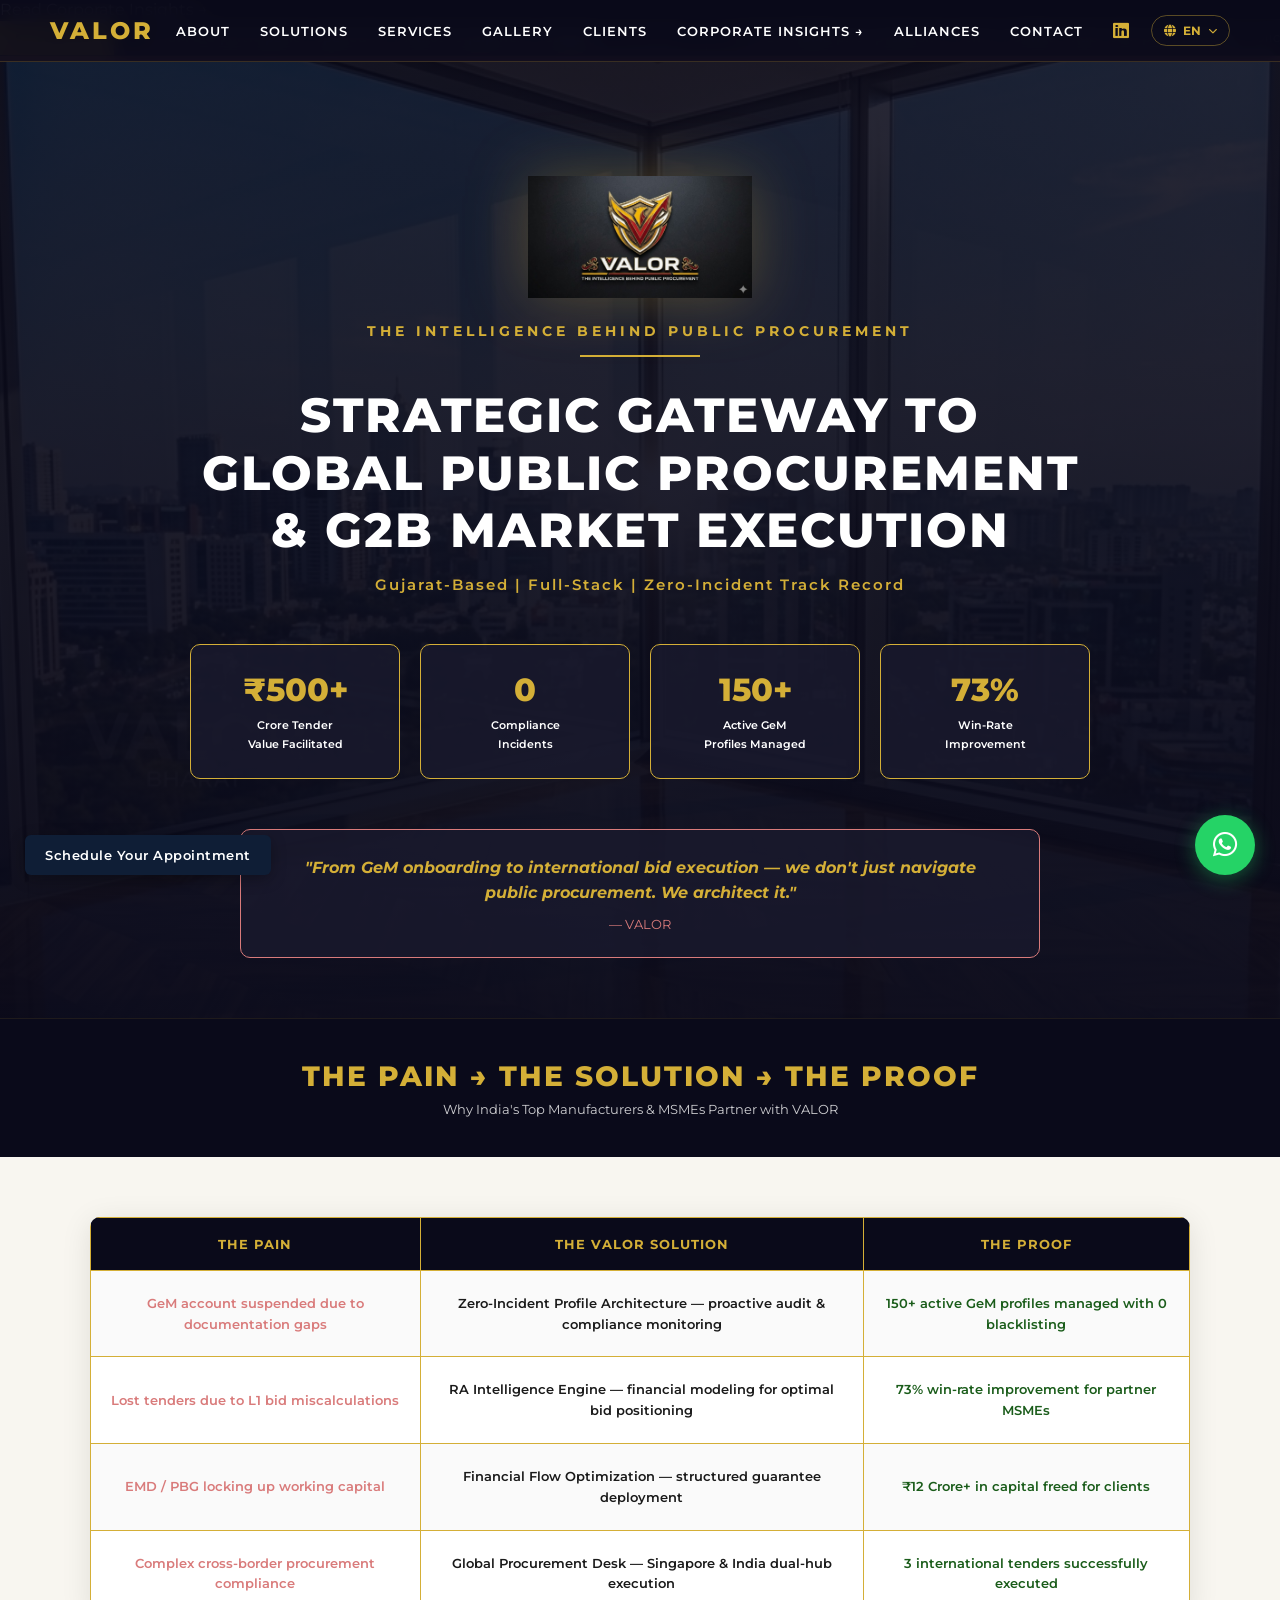
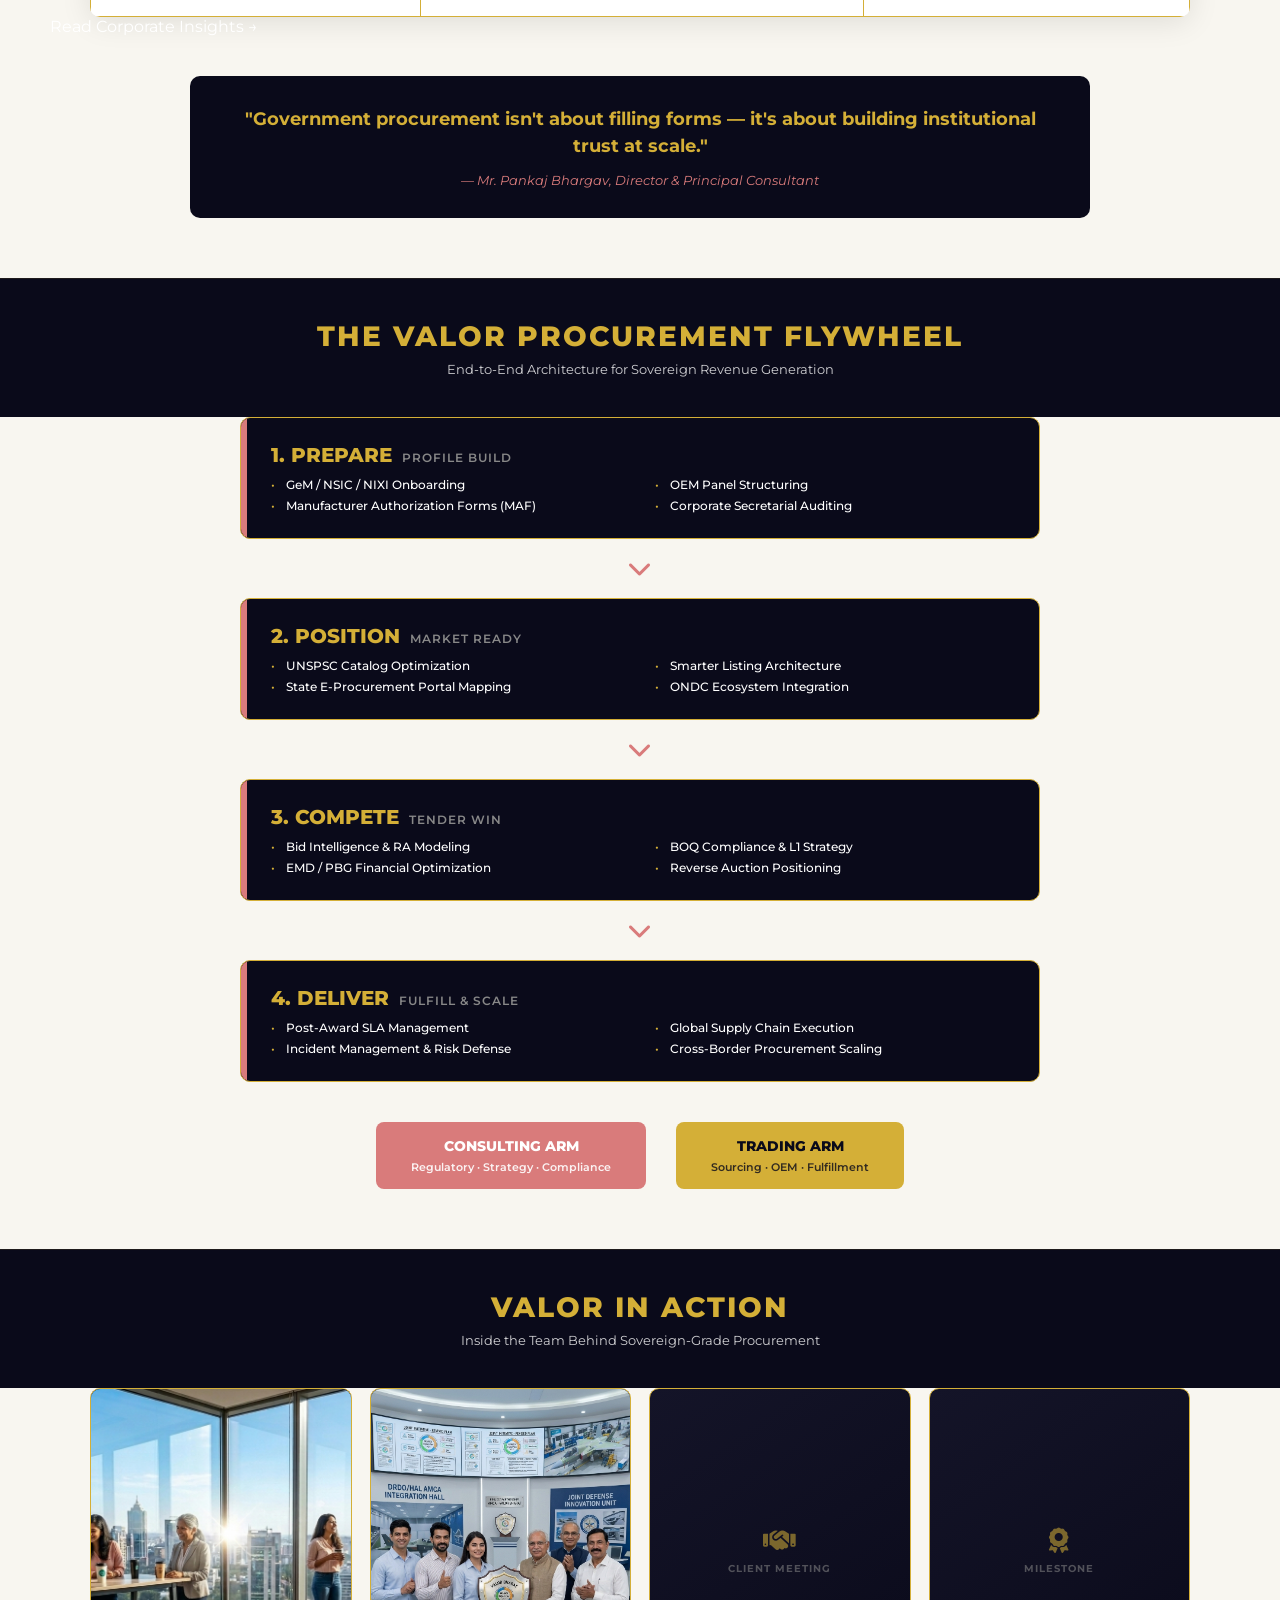
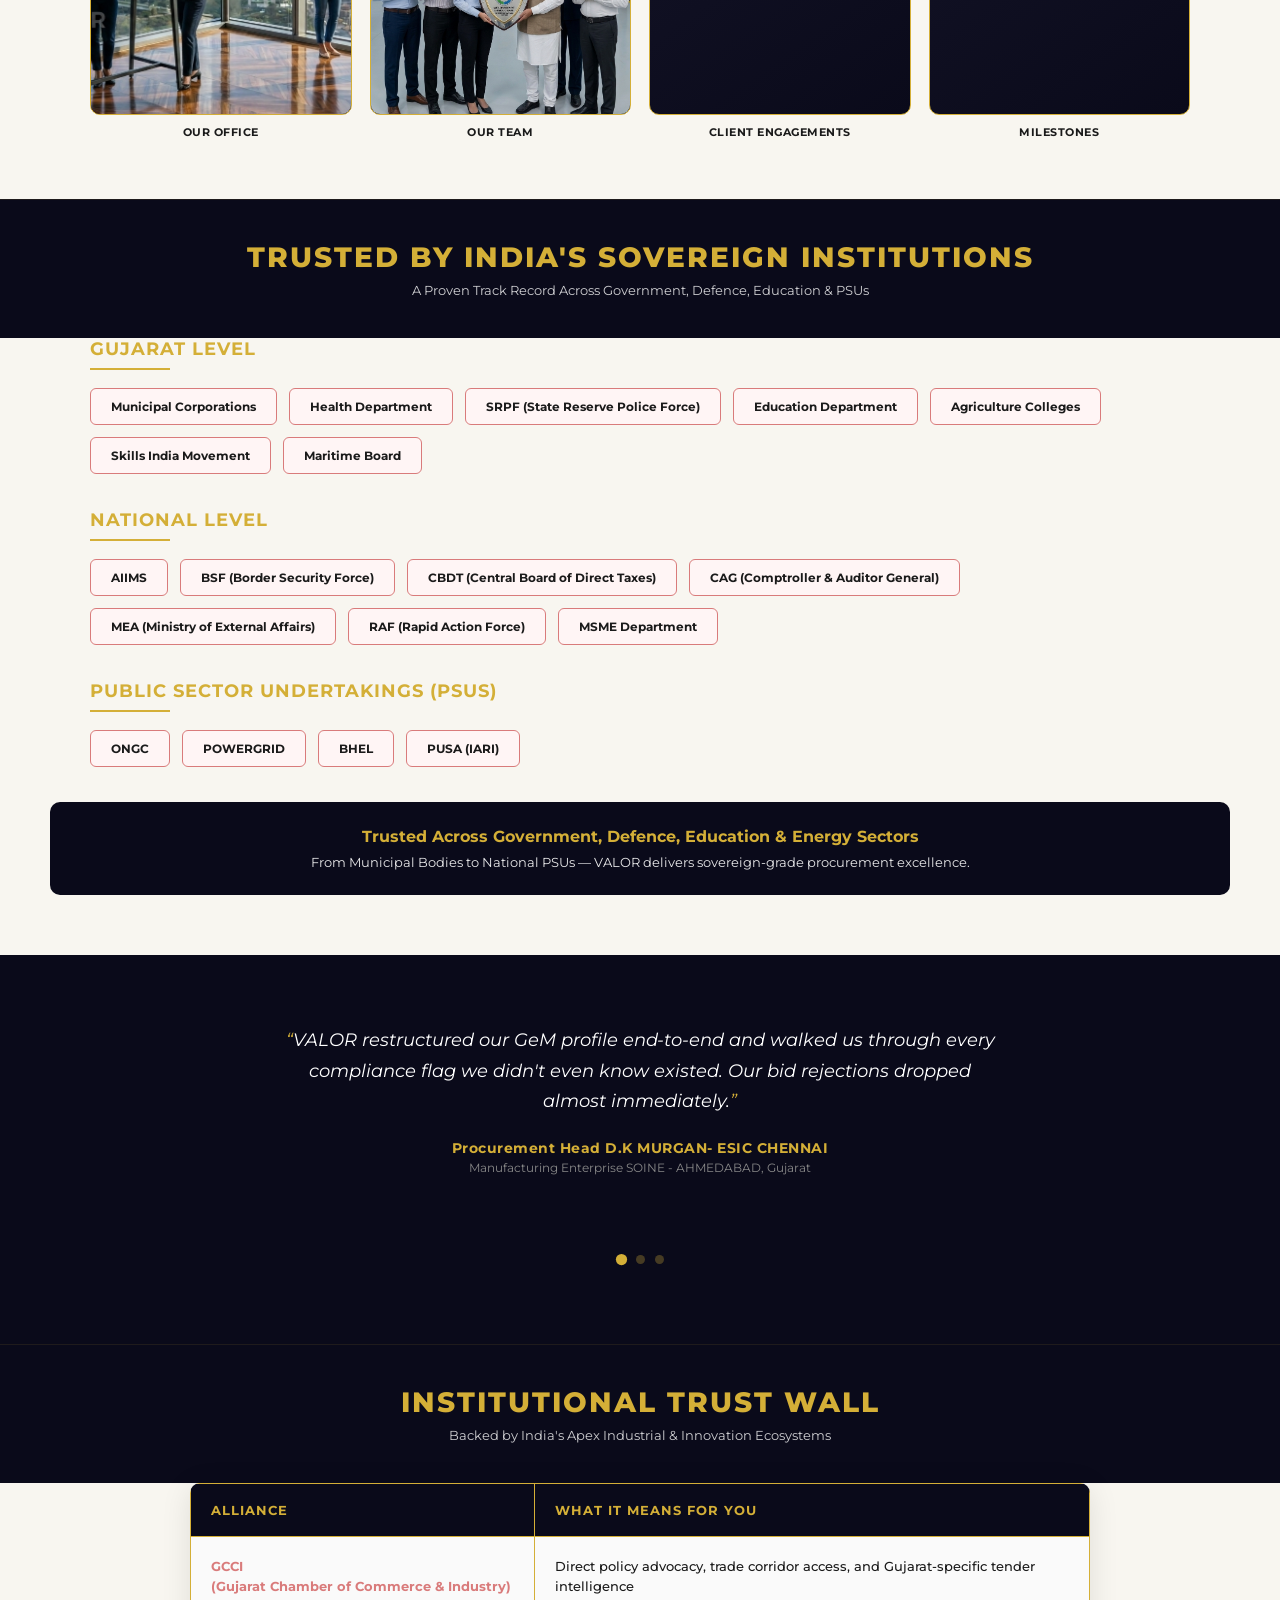
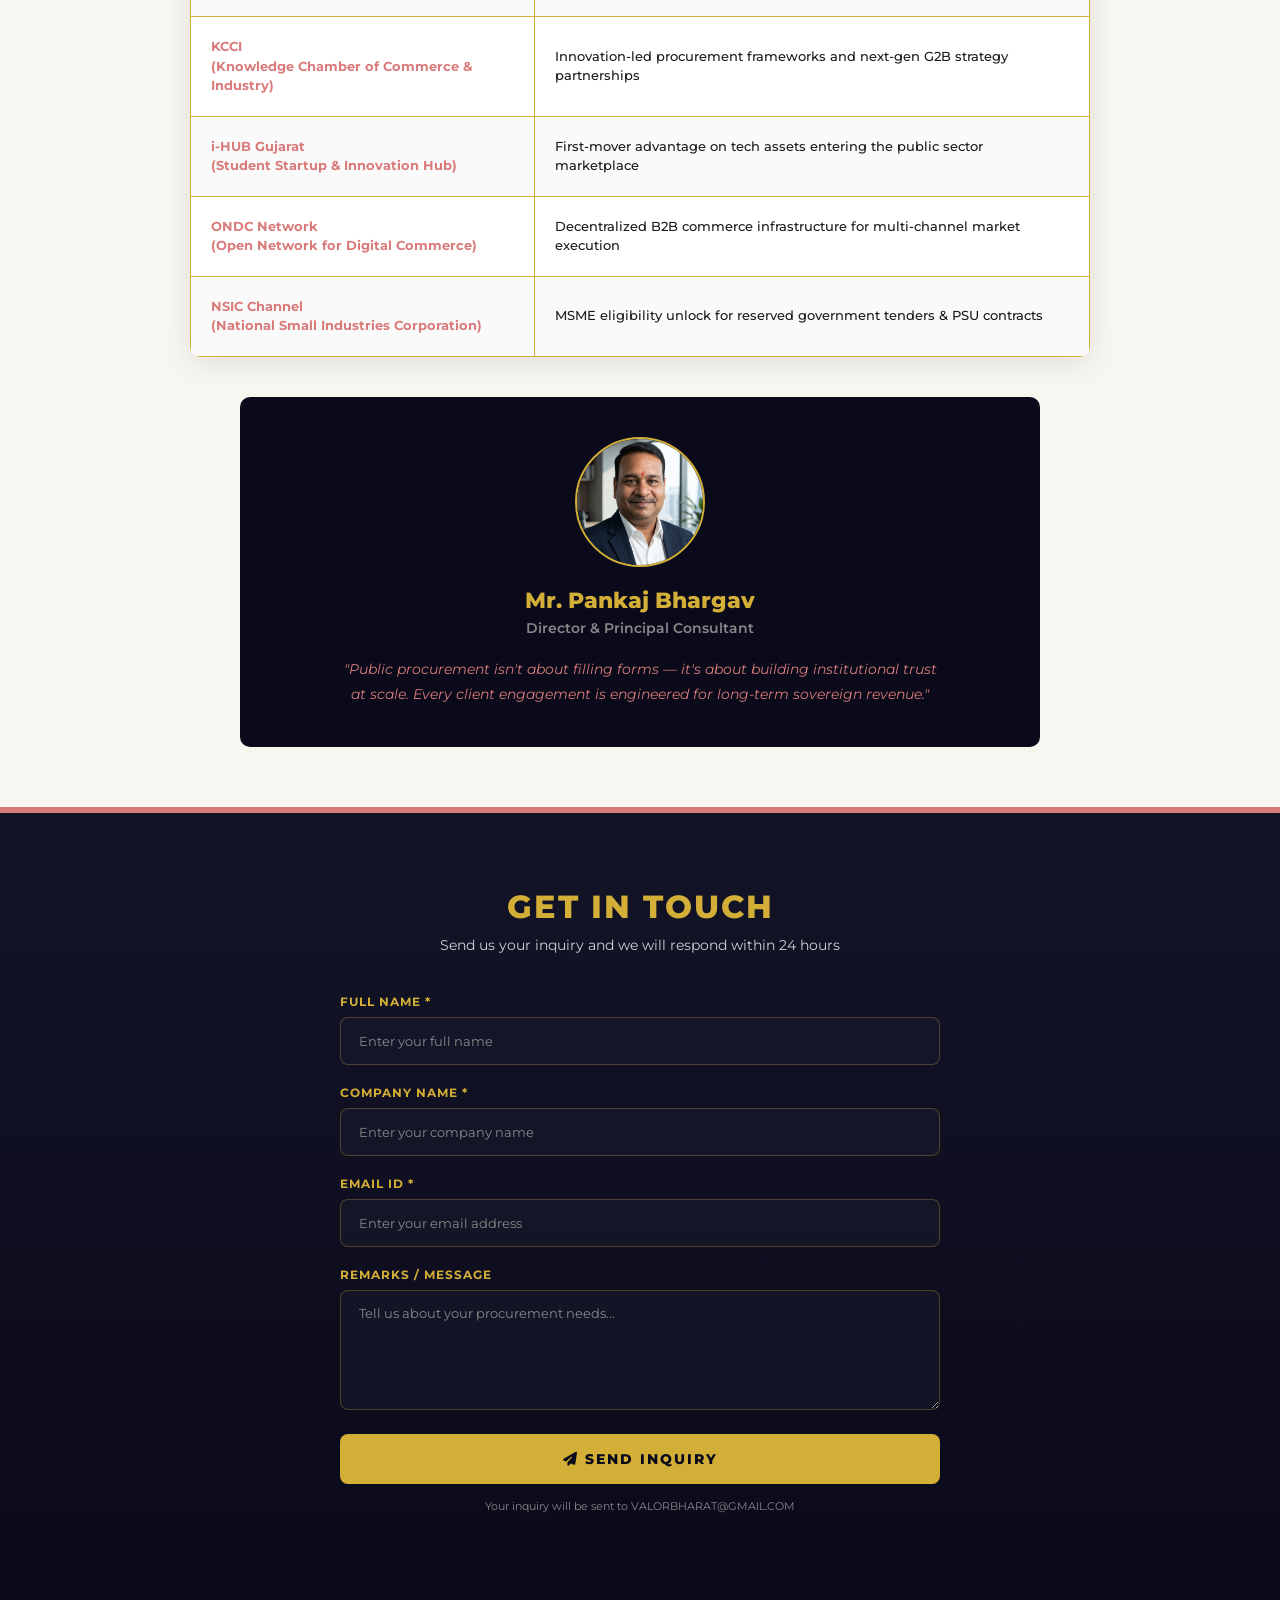
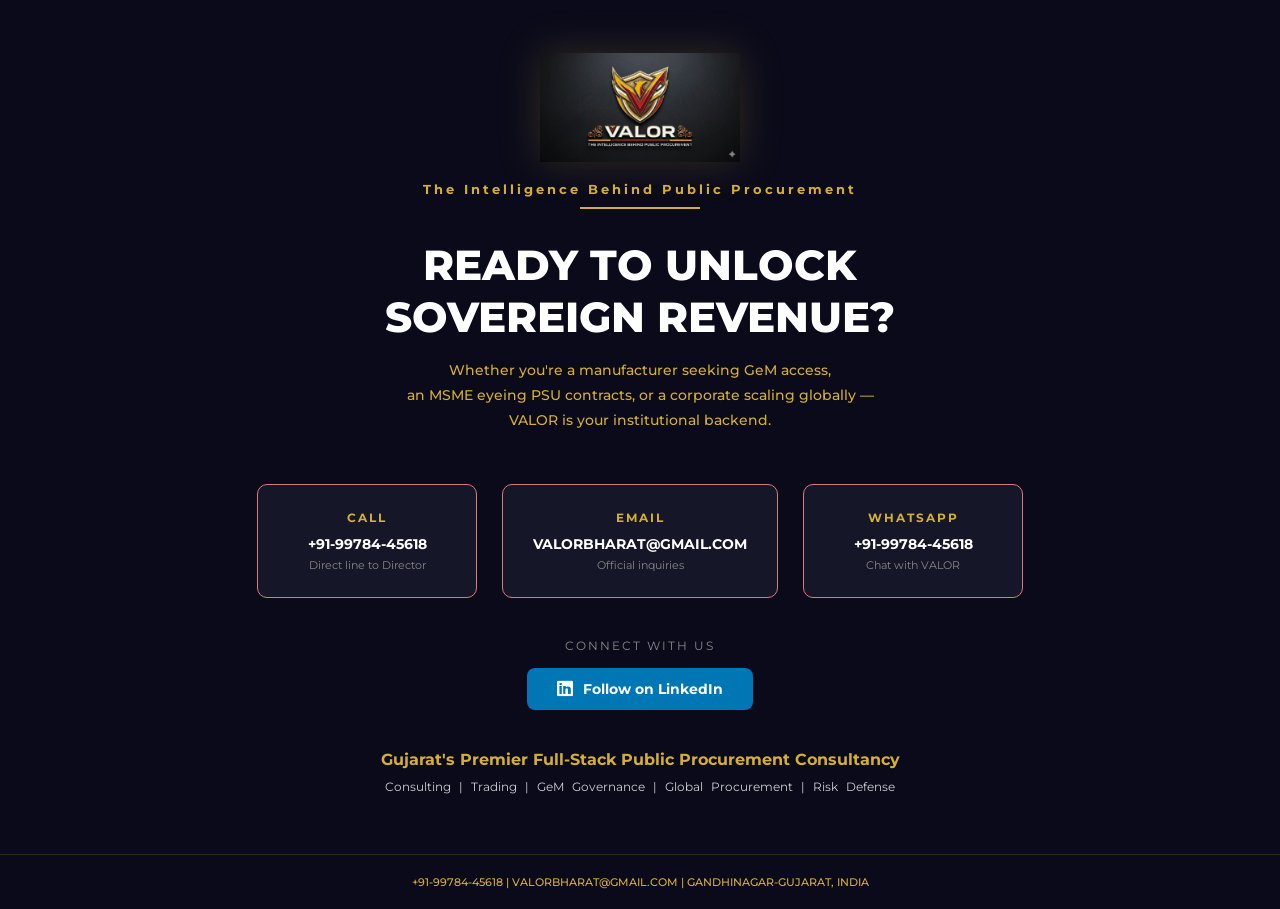
<file: index (1)currently running.html>
<!DOCTYPE html>
<html lang="en">
<head>
    <meta charset="UTF-8">
    <meta name="viewport" content="width=device-width, initial-scale=1.0">
    <title>VALOR | The Intelligence Behind Public Procurement</title>
    <meta name="description" content="Sovereign-grade public procurement consultancy in Gujarat. Specializing in GeM profile architecture, risk defense, and financial bid optimization.">
    <meta name="keywords" content="GeM consultant Gujarat, public procurement India, tender bidding strategy, government tenders">

    <!-- Favicon (uses your logo — put LOGO.jpg in the Webfoto folder) -->
    <link rel="icon" href="Webfoto/LOGO.jpg" type="image/jpeg">
    <link rel="apple-touch-icon" href="Webfoto/LOGO.jpg">

    <!-- Social share preview (WhatsApp, LinkedIn, Facebook, etc.) -->
    <!-- Live GitHub Pages URL -->
    <link rel="canonical" href="https://valorbharat.github.io/valorbhart/">
    <meta property="og:type" content="website">
    <meta property="og:site_name" content="VALOR">
    <meta property="og:title" content="VALOR | The Intelligence Behind Public Procurement">
    <meta property="og:description" content="Sovereign-grade public procurement consultancy in Gujarat. Specializing in GeM profile architecture, risk defense, and financial bid optimization.">
    <meta property="og:image" content="https://valorbharat.github.io/valorbhart/Webfoto/LOGO.jpg">
    <meta property="og:url" content="https://valorbharat.github.io/valorbhart/">

    <meta name="twitter:card" content="summary_large_image">
    <meta name="twitter:title" content="VALOR | The Intelligence Behind Public Procurement">
    <meta name="twitter:description" content="Sovereign-grade public procurement consultancy in Gujarat. Specializing in GeM profile architecture, risk defense, and financial bid optimization.">
    <meta name="twitter:image" content="https://valorbharat.github.io/valorbhart/Webfoto/LOGO.jpg">

    <!-- Structured Data (helps Google understand & richly display this business) -->
    <script type="application/ld+json">
    {
        "@context": "https://schema.org",
        "@type": "ProfessionalService",
        "name": "VALOR",
        "description": "Sovereign-grade public procurement consultancy in Gujarat, specializing in GeM profile architecture, tender bid strategy, risk defense, and financial bid optimization.",
        "url": "https://valorbharat.github.io/valorbhart/",
        "image": "https://valorbharat.github.io/valorbhart/Webfoto/LOGO.jpg",
        "logo": "https://valorbharat.github.io/valorbhart/Webfoto/LOGO.jpg",
        "telephone": "+91-99784-45618",
        "email": "VALORBHARAT@GMAIL.COM",
        "address": {
            "@type": "PostalAddress",
            "addressLocality": "Gandhinagar",
            "addressRegion": "Gujarat",
            "addressCountry": "IN"
        },
        "areaServed": "IN",
        "founder": {
            "@type": "Person",
            "name": "Pankaj Bhargav",
            "jobTitle": "Director & Principal Consultant"
        },
        "sameAs": [
            "https://www.linkedin.com/in/valorgem"
        ]
    }
    </script>

    <!-- Fonts & icons loaded non-blocking: preload, then swap to stylesheet once fetched -->
    <link rel="preload" as="style" href="https://fonts.googleapis.com/css2?family=Montserrat:wght@300;400;600;700;800&display=swap" onload="this.onload=null;this.rel='stylesheet'">
    <link rel="preload" as="style" href="https://cdnjs.cloudflare.com/ajax/libs/font-awesome/6.4.0/css/all.min.css" onload="this.onload=null;this.rel='stylesheet'">
    <noscript>
        <link href="https://fonts.googleapis.com/css2?family=Montserrat:wght@300;400;600;700;800&display=swap" rel="stylesheet">
        <link rel="stylesheet" href="https://cdnjs.cloudflare.com/ajax/libs/font-awesome/6.4.0/css/all.min.css">
    </noscript>

		<style>
        :root {
            --dark-bg: #0a0a1a;
            --dark-secondary: #141428;
            --gold: #d4af37;
            --gold-light: #f0d878;
            --light-red: #d97b7b;
            --light-red-bg: #fff5f5;
            --cream: #f8f6f0;
            --white: #ffffff;
            --dark-text: #1a1a1a;
            --gray: #888888;
        }

        * { margin: 0; padding: 0; box-sizing: border-box; }

        body {
            font-family: 'Montserrat', sans-serif;
            background: var(--dark-bg);
            color: var(--white);
            overflow-x: hidden;
            scroll-behavior: smooth;
        }

        a { text-decoration: none; color: inherit; }

			
        /* WhatsApp Floating Button */
        .whatsapp-float {
            position: fixed;
            bottom: 25px;
            right: 25px;
            width: 60px;
            height: 60px;
            background: #25D366;
            border-radius: 50%;
            display: flex;
            align-items: center;
            justify-content: center;
            box-shadow: 0 4px 20px rgba(37, 211, 102, 0.4);
            z-index: 9999;
            transition: transform 0.3s, box-shadow 0.3s;
            animation: pulse 2s infinite;
        }

        .whatsapp-float:hover {
            transform: scale(1.1);
            box-shadow: 0 6px 30px rgba(37, 211, 102, 0.6);
        }

        .whatsapp-float i {
            color: white;
            font-size: 28px;
        }

        @keyframes pulse {
            0% { box-shadow: 0 0 0 0 rgba(37, 211, 102, 0.5); }
            70% { box-shadow: 0 0 0 15px rgba(37, 211, 102, 0); }
            100% { box-shadow: 0 0 0 0 rgba(37, 211, 102, 0); }
        }

        /* Navigation */
        nav {
            position: fixed;
            top: 0;
            width: 100%;
            padding: 15px 50px;
            display: flex;
            justify-content: space-between;
            align-items: center;
            z-index: 1000;
            background: rgba(10, 10, 26, 0.95);
            backdrop-filter: blur(10px);
            border-bottom: 1px solid rgba(212, 175, 55, 0.2);
        }

        .nav-logo {
            font-size: 24px;
            font-weight: 800;
            color: var(--gold);
            letter-spacing: 3px;
            cursor: pointer;
        }

        .nav-links {
            display: flex;
            gap: 30px;
            list-style: none;
            align-items: center;
        }

        .nav-links a {
            color: var(--white);
            text-decoration: none;
            font-size: 13px;
            font-weight: 600;
            letter-spacing: 1px;
            text-transform: uppercase;
            transition: color 0.3s;
            position: relative;
        }

        .nav-links a:hover { color: var(--gold); }

        .nav-links a::after {
            content: '';
            position: absolute;
            bottom: -5px;
            left: 0;
            width: 0;
            height: 2px;
            background: var(--gold);
            transition: width 0.3s;
        }

        .nav-links a:hover::after { width: 100%; }

        .linkedin-nav {
            color: var(--gold) !important;
            font-size: 18px !important;
        }

        .mobile-menu {
            display: none;
            font-size: 24px;
            color: var(--gold);
            cursor: pointer;
        }

        /* Hero Section */
        .hero {
            min-height: 100vh;
            display: flex;
            flex-direction: column;
            justify-content: center;
            align-items: center;
            text-align: center;
            padding: 120px 20px 60px;
            background:
                linear-gradient(180deg, rgba(10,10,26,0.88) 0%, rgba(10,10,26,0.97) 100%),
                url('Webfoto/hero-bg.jpg') center/cover no-repeat,
                linear-gradient(180deg, var(--dark-secondary) 0%, var(--dark-bg) 100%);
            position: relative;
            overflow: hidden;
        }

        .hero::before {
            content: '';
            position: absolute;
            top: 0;
            left: 0;
            right: 0;
            height: 6px;
            background: var(--light-red);
        }

        .hero-logo {
            width: 280px;
            max-width: 80%;
            margin-bottom: 20px;
            filter: drop-shadow(0 0 30px rgba(212, 175, 55, 0.3));
            cursor: pointer;
            transition: transform 0.3s;
        }

        .hero-logo:hover { transform: scale(1.03); }

        .hero-tagline {
            color: var(--gold);
            font-size: 14px;
            font-weight: 700;
            letter-spacing: 4px;
            text-transform: uppercase;
            margin-bottom: 15px;
            cursor: pointer;
            transition: color 0.3s;
        }

        .hero-tagline:hover { color: var(--gold-light); }

        .gold-line {
            width: 120px;
            height: 2px;
            background: var(--gold);
            margin: 0 auto 30px;
        }

        .hero h1 {
            font-size: 48px;
            font-weight: 800;
            line-height: 1.2;
            margin-bottom: 15px;
            text-transform: uppercase;
            letter-spacing: 2px;
        }

        .hero h1 a {
            color: var(--white);
            transition: color 0.3s;
        }

        .hero h1 a:hover { color: var(--gold); }

        .hero-subtitle {
            color: var(--gold);
            font-size: 15px;
            font-weight: 600;
            letter-spacing: 2px;
            margin-bottom: 50px;
        }

        .stats-grid {
            display: grid;
            grid-template-columns: repeat(4, 1fr);
            gap: 20px;
            max-width: 900px;
            width: 100%;
            margin-bottom: 50px;
        }

        .stat-box {
            background: rgba(26, 26, 46, 0.8);
            border: 1.5px solid var(--gold);
            border-radius: 10px;
            padding: 25px 15px;
            text-align: center;
            transition: transform 0.3s, box-shadow 0.3s;
            cursor: pointer;
        }

        .stat-box:hover {
            transform: translateY(-5px);
            box-shadow: 0 10px 30px rgba(212, 175, 55, 0.2);
        }

        .stat-number {
            font-size: 32px;
            font-weight: 800;
            color: var(--gold);
            display: block;
            margin-bottom: 5px;
        }

        .stat-label {
            font-size: 11px;
            color: var(--white);
            font-weight: 600;
            line-height: 1.4;
        }

        .hero-quote {
            background: rgba(26, 26, 46, 0.8);
            border: 1px solid var(--light-red);
            border-radius: 10px;
            padding: 25px 40px;
            max-width: 800px;
            margin: 0 auto;
            cursor: pointer;
            transition: border-color 0.3s;
        }

        .hero-quote:hover { border-color: var(--gold); }

        .hero-quote p {
            color: var(--gold);
            font-size: 16px;
            font-weight: 700;
            font-style: italic;
            line-height: 1.6;
        }

        .hero-quote span {
            color: var(--light-red);
            font-size: 13px;
            display: block;
            margin-top: 10px;
        }

        /* Section Headers */
        .section-header {
            background: var(--dark-bg);
            padding: 40px 50px;
            text-align: center;
            border-top: 1px solid rgba(212, 175, 55, 0.1);
        }

        .section-header h2 {
            color: var(--gold);
            font-size: 28px;
            font-weight: 800;
            text-transform: uppercase;
            letter-spacing: 2px;
            margin-bottom: 8px;
            cursor: pointer;
            transition: color 0.3s;
            display: inline-block;
        }

        .section-header h2:hover { color: var(--gold-light); }

        .section-header h2 a {
            color: var(--gold);
            transition: color 0.3s;
        }

        .section-header h2 a:hover { color: var(--gold-light); }

        .section-header p {
            color: var(--white);
            font-size: 13px;
            font-weight: 400;
            opacity: 0.8;
        }

        /* Pain Solution Proof */
        .psp-section {
            background: var(--cream);
            padding: 60px 50px;
        }

        .psp-table {
            max-width: 1100px;
            margin: 0 auto;
            border-collapse: collapse;
            width: 100%;
            border-radius: 10px;
            overflow: hidden;
            box-shadow: 0 5px 30px rgba(0,0,0,0.1);
        }

        .psp-table th {
            background: var(--dark-bg);
            color: var(--gold);
            padding: 18px 20px;
            font-size: 13px;
            font-weight: 700;
            text-transform: uppercase;
            letter-spacing: 1px;
            text-align: center;
            border: 1.5px solid var(--gold);
        }

        .psp-table td {
            padding: 22px 20px;
            text-align: center;
            font-size: 13px;
            font-weight: 600;
            line-height: 1.6;
            border: 1.5px solid var(--gold);
            vertical-align: middle;
        }

        .psp-table tr:nth-child(even) { background: var(--white); }
        .psp-table tr:nth-child(odd) { background: #fafafa; }

        .psp-pain { color: var(--light-red); font-weight: 700; }
        .psp-solution { color: var(--dark-text); font-weight: 700; }
        .psp-proof { color: #1a5c1a; font-weight: 700; }

        .psp-quote {
            background: var(--dark-bg);
            border-radius: 10px;
            padding: 30px 40px;
            max-width: 900px;
            margin: 40px auto 0;
            text-align: center;
        }

        .psp-quote p {
            color: var(--gold);
            font-size: 18px;
            font-weight: 700;
            line-height: 1.5;
        }

        .psp-quote span {
            color: var(--light-red);
            font-size: 13px;
            font-style: italic;
            display: block;
            margin-top: 12px;
        }

        /* Flywheel Section */
        .flywheel-section {
            background: var(--cream);
            padding: 0 50px 60px;
        }

        .flywheel-container {
            max-width: 800px;
            margin: 0 auto;
            display: flex;
            flex-direction: column;
            gap: 20px;
        }

        .flywheel-step {
            background: var(--dark-bg);
            border: 1.5px solid var(--gold);
            border-radius: 10px;
            padding: 25px 30px;
            position: relative;
            overflow: hidden;
            cursor: pointer;
            transition: transform 0.3s, box-shadow 0.3s;
        }

        .flywheel-step:hover {
            transform: translateX(5px);
            box-shadow: 0 5px 20px rgba(212, 175, 55, 0.15);
        }

        .flywheel-step::before {
            content: '';
            position: absolute;
            left: 0;
            top: 0;
            bottom: 0;
            width: 6px;
            background: var(--light-red);
        }

        .flywheel-header {
            display: flex;
            align-items: baseline;
            gap: 10px;
            margin-bottom: 8px;
        }

        .flywheel-step h3 {
            color: var(--gold);
            font-size: 20px;
            font-weight: 800;
        }

        .flywheel-step .subtitle {
            color: var(--gray);
            font-size: 12px;
            font-weight: 600;
            text-transform: uppercase;
            letter-spacing: 1px;
        }

        .flywheel-bullets {
            display: grid;
            grid-template-columns: 1fr 1fr;
            gap: 6px 30px;
            margin-top: 10px;
        }

        .flywheel-bullets li {
            color: var(--white);
            font-size: 12px;
            font-weight: 500;
            list-style: none;
            padding-left: 15px;
            position: relative;
        }

        .flywheel-bullets li::before {
            content: '•';
            position: absolute;
            left: 0;
            color: var(--gold);
        }

        .flywheel-arrow {
            text-align: center;
            color: var(--light-red);
            font-size: 24px;
            margin: -5px 0;
        }

        .dual-badges {
            display: flex;
            justify-content: center;
            gap: 30px;
            margin-top: 40px;
            flex-wrap: wrap;
        }

        .badge {
            padding: 15px 35px;
            border-radius: 8px;
            text-align: center;
            min-width: 200px;
            cursor: pointer;
            transition: transform 0.3s;
        }

        .badge:hover { transform: translateY(-3px); }

        .badge.consulting { background: var(--light-red); }
        .badge.trading { background: var(--gold); }

        .badge h4 {
            font-size: 14px;
            font-weight: 800;
            margin-bottom: 5px;
        }

        .badge.consulting h4 { color: var(--white); }
        .badge.trading h4 { color: var(--dark-bg); }

        .badge p {
            font-size: 11px;
            font-weight: 600;
        }

        .badge.consulting p { color: rgba(255,255,255,0.9); }
        .badge.trading p { color: var(--dark-bg); opacity: 0.8; }

        /* Trusted Clients */
        .clients-section {
            background: var(--cream);
            padding: 0 50px 60px;
        }

        .clients-grid {
            max-width: 1100px;
            margin: 0 auto;
        }

        .client-tier {
            margin-bottom: 35px;
        }

        .client-tier h3 {
            color: var(--gold);
            font-size: 18px;
            font-weight: 700;
            margin-bottom: 8px;
            text-transform: uppercase;
            letter-spacing: 1px;
            cursor: pointer;
            display: inline-block;
            transition: color 0.3s;
        }

        .client-tier h3:hover { color: var(--gold-light); }

        .tier-line {
            width: 80px;
            height: 2px;
            background: var(--gold);
            margin-bottom: 18px;
        }

        .client-badges {
            display: flex;
            flex-wrap: wrap;
            gap: 12px;
        }

        .client-badge {
            background: var(--light-red-bg);
            border: 1px solid var(--light-red);
            border-radius: 6px;
            padding: 10px 20px;
            font-size: 12px;
            font-weight: 700;
            color: var(--dark-text);
            transition: all 0.3s;
            cursor: pointer;
        }

        .client-badge:hover {
            background: var(--light-red);
            color: var(--white);
            transform: translateY(-2px);
        }

        .clients-bottom {
            background: var(--dark-bg);
            border-radius: 10px;
            padding: 25px 30px;
            text-align: center;
            margin-top: 20px;
        }

        .clients-bottom h4 {
            color: var(--gold);
            font-size: 16px;
            font-weight: 700;
            margin-bottom: 8px;
            cursor: pointer;
            display: inline-block;
            transition: color 0.3s;
        }

        .clients-bottom h4:hover { color: var(--gold-light); }

        .clients-bottom p {
            color: var(--white);
            font-size: 13px;
            opacity: 0.9;
        }

        /* Alliances */
        .alliances-section {
            background: var(--cream);
            padding: 0 50px 60px;
        }

        .alliances-table {
            max-width: 900px;
            margin: 0 auto;
            border-collapse: collapse;
            width: 100%;
            border-radius: 10px;
            overflow: hidden;
            box-shadow: 0 5px 30px rgba(0,0,0,0.1);
        }

        .alliances-table th {
            background: var(--dark-bg);
            color: var(--gold);
            padding: 18px 20px;
            font-size: 13px;
            font-weight: 700;
            text-transform: uppercase;
            letter-spacing: 1px;
            text-align: left;
            border: 1.5px solid var(--gold);
        }

        .alliances-table td {
            padding: 20px;
            font-size: 13px;
            line-height: 1.5;
            border: 1.5px solid var(--gold);
            vertical-align: middle;
        }

        .alliances-table tr:nth-child(even) { background: var(--white); }
        .alliances-table tr:nth-child(odd) { background: #fafafa; }

        .alliance-name {
            color: var(--light-red);
            font-weight: 700;
            font-size: 12px;
        }

        .alliance-desc {
            color: var(--dark-text);
            font-weight: 500;
        }

        /* Leadership */
        .leadership-box {
            background: var(--dark-bg);
            border-radius: 10px;
            padding: 40px;
            max-width: 800px;
            margin: 40px auto 0;
            text-align: center;
            cursor: pointer;
            transition: box-shadow 0.3s;
        }

        .leadership-box:hover {
            box-shadow: 0 5px 25px rgba(212, 175, 55, 0.15);
        }

        .leadership-box h3 {
            color: var(--gold);
            font-size: 22px;
            font-weight: 800;
            margin-bottom: 5px;
            transition: color 0.3s;
        }

        .leadership-box h3:hover { color: var(--gold-light); }

        .leadership-box .role {
            color: var(--gray);
            font-size: 14px;
            font-weight: 600;
            margin-bottom: 20px;
        }

        .leadership-box .quote {
            color: var(--light-red);
            font-size: 14px;
            font-style: italic;
            line-height: 1.8;
            max-width: 600px;
            margin: 0 auto;
        }

        /* Contact Form Section */
        .contact-form-section {
            background: linear-gradient(180deg, var(--dark-secondary) 0%, var(--dark-bg) 100%);
            padding: 80px 50px;
            text-align: center;
            position: relative;
        }

        .contact-form-section::before {
            content: '';
            position: absolute;
            top: 0;
            left: 0;
            right: 0;
            height: 6px;
            background: var(--light-red);
        }

        .contact-form-section h2 {
            color: var(--gold);
            font-size: 32px;
            font-weight: 800;
            text-transform: uppercase;
            letter-spacing: 2px;
            margin-bottom: 10px;
            cursor: pointer;
            display: inline-block;
            transition: color 0.3s;
        }

        .contact-form-section h2:hover { color: var(--gold-light); }

        .contact-form-section .sub-text {
            color: var(--white);
            font-size: 14px;
            opacity: 0.8;
            margin-bottom: 40px;
        }

        .contact-form {
            max-width: 600px;
            margin: 0 auto;
            text-align: left;
        }

        .form-group {
            margin-bottom: 20px;
        }

        .form-group label {
            display: block;
            color: var(--gold);
            font-size: 12px;
            font-weight: 700;
            text-transform: uppercase;
            letter-spacing: 1px;
            margin-bottom: 8px;
        }

        .form-group input,
        .form-group textarea {
            width: 100%;
            padding: 14px 18px;
            border: 1.5px solid rgba(212, 175, 55, 0.3);
            border-radius: 8px;
            background: rgba(26, 26, 46, 0.6);
            color: var(--white);
            font-family: 'Montserrat', sans-serif;
            font-size: 14px;
            transition: border-color 0.3s, box-shadow 0.3s;
        }

        .form-group input:focus,
        .form-group textarea:focus {
            outline: none;
            border-color: var(--gold);
            box-shadow: 0 0 15px rgba(212, 175, 55, 0.2);
        }

        .form-group input::placeholder,
        .form-group textarea::placeholder {
            color: var(--gray);
            font-size: 13px;
        }

        .form-group textarea {
            min-height: 120px;
            resize: vertical;
        }

        .submit-btn {
            width: 100%;
            padding: 16px;
            background: var(--gold);
            color: var(--dark-bg);
            border: none;
            border-radius: 8px;
            font-family: 'Montserrat', sans-serif;
            font-size: 14px;
            font-weight: 800;
            text-transform: uppercase;
            letter-spacing: 2px;
            cursor: pointer;
            transition: all 0.3s;
        }

        .submit-btn:hover {
            background: var(--gold-light);
            transform: translateY(-2px);
            box-shadow: 0 10px 30px rgba(212, 175, 55, 0.3);
        }

        .form-note {
            text-align: center;
            color: var(--gray);
            font-size: 11px;
            margin-top: 15px;
        }

        /* Contact Info Cards */
        .contact-info-section {
            background: var(--dark-bg);
            padding: 60px 50px;
            text-align: center;
        }

        .contact-logo {
            width: 200px;
            max-width: 60%;
            margin-bottom: 15px;
            filter: drop-shadow(0 0 20px rgba(212, 175, 55, 0.2));
            cursor: pointer;
            transition: transform 0.3s;
        }

        .contact-logo:hover { transform: scale(1.03); }

        .contact-info-section .tagline {
            color: var(--gold);
            font-size: 13px;
            font-weight: 700;
            letter-spacing: 3px;
            margin-bottom: 10px;
            cursor: pointer;
        }

        .contact-info-section h2 {
            font-size: 42px;
            font-weight: 800;
            margin-bottom: 15px;
            text-transform: uppercase;
            cursor: pointer;
            transition: color 0.3s;
        }

        .contact-info-section h2:hover { color: var(--gold); }

        .contact-info-section .sub-text {
            color: var(--gold);
            font-size: 14px;
            font-weight: 500;
            line-height: 1.8;
            margin-bottom: 50px;
            max-width: 600px;
            margin-left: auto;
            margin-right: auto;
        }

        .contact-cards {
            display: flex;
            justify-content: center;
            gap: 25px;
            flex-wrap: wrap;
            margin-bottom: 40px;
        }

        .contact-card {
            background: rgba(26, 26, 46, 0.8);
            border: 1.5px solid var(--light-red);
            border-radius: 10px;
            padding: 25px 30px;
            min-width: 220px;
            text-align: center;
            transition: transform 0.3s, box-shadow 0.3s;
            cursor: pointer;
        }

        .contact-card:hover {
            transform: translateY(-5px);
            box-shadow: 0 10px 30px rgba(217, 123, 123, 0.2);
        }

        .contact-card .label {
            color: var(--gold);
            font-size: 12px;
            font-weight: 700;
            text-transform: uppercase;
            letter-spacing: 2px;
            margin-bottom: 10px;
        }

        .contact-card .value {
            color: var(--white);
            font-size: 14px;
            font-weight: 700;
            margin-bottom: 5px;
            word-break: break-all;
        }

        .contact-card .sub {
            color: var(--gray);
            font-size: 11px;
        }

        /* Social Media */
        .social-section {
            margin-top: 30px;
        }

        .social-section p {
            color: var(--gray);
            font-size: 12px;
            margin-bottom: 15px;
            text-transform: uppercase;
            letter-spacing: 2px;
        }

        .linkedin-btn {
            display: inline-flex;
            align-items: center;
            gap: 10px;
            background: #0077b5;
            color: var(--white);
            padding: 12px 30px;
            border-radius: 8px;
            text-decoration: none;
            font-size: 14px;
            font-weight: 700;
            transition: all 0.3s;
        }

        .linkedin-btn:hover {
            background: #005885;
            transform: translateY(-2px);
            box-shadow: 0 8px 25px rgba(0, 119, 181, 0.3);
        }

        .linkedin-btn i { font-size: 18px; }

        .contact-footer-text {
            color: var(--gold);
            font-size: 16px;
            font-weight: 700;
            margin-bottom: 10px;
            margin-top: 40px;
            cursor: pointer;
            transition: color 0.3s;
        }

        .contact-footer-text:hover { color: var(--gold-light); }

        .contact-footer-sub {
            color: var(--white);
            font-size: 12px;
            opacity: 0.8;
            word-spacing: 5px;
        }

        /* Footer */
        footer {
            background: var(--dark-bg);
            border-top: 1px solid rgba(212, 175, 55, 0.2);
            padding: 20px 50px;
            text-align: center;
        }

        footer p {
            color: var(--gold);
            font-size: 11px;
            font-weight: 500;
        }

        /* Responsive */
        @media (max-width: 768px) {
            .nav-links { display: none; }
            .mobile-menu { display: block; }
            .hero h1 { font-size: 28px; }
            .stats-grid { grid-template-columns: repeat(2, 1fr); }
            .psp-table th, .psp-table td { padding: 12px 8px; font-size: 11px; }
            .flywheel-bullets { grid-template-columns: 1fr; }
            .dual-badges { flex-direction: column; align-items: center; }
            .contact-info-section h2, .contact-form-section h2 { font-size: 28px; }
            .contact-cards { flex-direction: column; align-items: center; }
            .section-header h2 { font-size: 20px; }
            .contact-form-section, .contact-info-section, .psp-section,
            .flywheel-section, .clients-section, .alliances-section {
                padding-left: 20px; padding-right: 20px;
            }
            .whatsapp-float {
                width: 50px; height: 50px;
                bottom: 15px; right: 15px;
            }
            .whatsapp-float i { font-size: 22px; }
        }

        /* ===== Language Switcher ===== */
        #google_translate_element { display: none !important; }
        .goog-te-banner-frame.skiptranslate,
        .skiptranslate > iframe { display: none !important; }
        body { top: 0 !important; position: static !important; }
        .goog-text-highlight { background: none !important; box-shadow: none !important; }

        .lang-switcher {
            position: relative;
        }

        .lang-btn {
            display: flex;
            align-items: center;
            gap: 6px;
            background: transparent;
            border: 1px solid rgba(212, 175, 55, 0.4);
            color: var(--gold);
            padding: 7px 12px;
            border-radius: 20px;
            font-family: 'Montserrat', sans-serif;
            font-size: 12px;
            font-weight: 700;
            letter-spacing: 0.5px;
            cursor: pointer;
            transition: all 0.3s;
        }

        .lang-btn:hover {
            border-color: var(--gold);
            background: rgba(212, 175, 55, 0.08);
        }

        .lang-btn i.fa-chevron-down {
            font-size: 9px;
            transition: transform 0.25s;
        }

        .lang-switcher.open .lang-btn i.fa-chevron-down { transform: rotate(180deg); }

        .lang-dropdown {
            position: absolute;
            top: calc(100% + 10px);
            right: 0;
            background: var(--dark-secondary);
            border: 1px solid rgba(212, 175, 55, 0.3);
            border-radius: 10px;
            padding: 6px;
            min-width: 160px;
            box-shadow: 0 15px 40px rgba(0,0,0,0.5);
            opacity: 0;
            visibility: hidden;
            transform: translateY(-8px);
            transition: all 0.25s;
            z-index: 1100;
        }

        .lang-switcher.open .lang-dropdown {
            opacity: 1;
            visibility: visible;
            transform: translateY(0);
        }

        .lang-dropdown a {
            display: block;
            padding: 9px 14px;
            font-size: 13px;
            font-weight: 600;
            color: var(--white);
            border-radius: 6px;
            transition: all 0.2s;
            cursor: pointer;
        }

        .lang-dropdown a:hover { background: rgba(212, 175, 55, 0.15); color: var(--gold); }
        .lang-dropdown a.active { color: var(--gold); background: rgba(212, 175, 55, 0.1); }

        @media (max-width: 768px) {
            .lang-switcher { order: -1; }
            .lang-dropdown { right: auto; left: 0; }
        }

        /* ===== Working Mobile Nav ===== */
        @media (max-width: 768px) {
            nav { padding: 15px 20px; gap: 14px; }
            .nav-links {
                position: fixed;
                top: 64px;
                left: 0;
                right: 0;
                flex-direction: column;
                align-items: flex-start;
                gap: 0;
                background: var(--dark-secondary);
                border-bottom: 1px solid rgba(212, 175, 55, 0.2);
                max-height: 0;
                overflow: hidden;
                transition: max-height 0.35s ease;
            }
            .nav-links.nav-open {
                display: flex;
                max-height: 500px;
            }
            .nav-links li { width: 100%; }
            .nav-links a {
                display: block;
                width: 100%;
                padding: 16px 24px;
                border-bottom: 1px solid rgba(255,255,255,0.06);
            }
            .nav-links a::after { display: none; }
        }

        /* ===== Photo Frames (director / team / gallery) ===== */
        .photo-frame {
            position: relative;
            overflow: hidden;
            background: linear-gradient(145deg, var(--dark-secondary), var(--dark-bg));
        }

        .photo-frame img {
            position: absolute;
            inset: 0;
            width: 100%;
            height: 100%;
            object-fit: cover;
            z-index: 2;
        }

        .photo-placeholder {
            position: absolute;
            inset: 0;
            z-index: 1;
            display: flex;
            flex-direction: column;
            align-items: center;
            justify-content: center;
            gap: 8px;
            color: var(--gold);
            opacity: 0.55;
            text-align: center;
            padding: 10px;
        }

        .photo-placeholder i { font-size: 26px; }
        .photo-placeholder span {
            font-size: 10px;
            font-weight: 700;
            letter-spacing: 1px;
            text-transform: uppercase;
            color: var(--gray);
        }

        .leader-photo {
            width: 130px;
            height: 130px;
            border-radius: 50%;
            border: 2.5px solid var(--gold);
            margin: 0 auto 20px;
        }

        .leader-photo .photo-placeholder i { font-size: 34px; }

        /* ===== Testimonials Carousel ===== */
        .testimonials-section {
            background: var(--dark-bg);
            padding: 70px 20px 80px;
            text-align: center;
        }

        .testimonial-track {
            max-width: 720px;
            margin: 0 auto;
            position: relative;
            min-height: 200px;
        }

        .testimonial-slide {
            display: none;
            animation: fadeSlide 0.5s ease;
        }

        .testimonial-slide.active { display: block; }

        @keyframes fadeSlide {
            from { opacity: 0; transform: translateY(10px); }
            to { opacity: 1; transform: translateY(0); }
        }

        .testimonial-slide p.t-quote {
            font-size: 18px;
            line-height: 1.7;
            color: var(--white);
            font-style: italic;
            margin-bottom: 22px;
        }

        .testimonial-slide p.t-quote::before { content: '\201C'; color: var(--gold); }
        .testimonial-slide p.t-quote::after { content: '\201D'; color: var(--gold); }

        .testimonial-slide .t-author {
            color: var(--gold);
            font-weight: 700;
            font-size: 14px;
            letter-spacing: 0.5px;
        }

        .testimonial-slide .t-role {
            color: var(--gray);
            font-size: 12px;
            margin-top: 3px;
        }

        .testimonial-dots {
            display: flex;
            justify-content: center;
            gap: 10px;
            margin-top: 30px;
        }

        .testimonial-dots button {
            width: 9px;
            height: 9px;
            border-radius: 50%;
            border: none;
            background: rgba(212, 175, 55, 0.3);
            cursor: pointer;
            padding: 0;
            transition: background 0.3s, transform 0.3s;
        }

        .testimonial-dots button.active {
            background: var(--gold);
            transform: scale(1.25);
        }

        /* ===== Sticky WhatsApp label (appears after scroll) ===== */
        .whatsapp-label {
            position: fixed;
            bottom: 40px;
            right: 95px;
            background: var(--dark-secondary);
            color: var(--white);
            font-family: 'Montserrat', sans-serif;
            font-size: 13px;
            font-weight: 600;
            padding: 10px 16px;
            border-radius: 22px;
            border: 1px solid rgba(212, 175, 55, 0.3);
            white-space: nowrap;
            box-shadow: 0 8px 24px rgba(0,0,0,0.35);
            opacity: 0;
            transform: translateX(12px);
            pointer-events: none;
            transition: opacity 0.4s, transform 0.4s;
            z-index: 9998;
        }

        .whatsapp-label.is-shown {
            opacity: 1;
            transform: translateX(0);
        }

        @media (max-width: 480px) {
            .whatsapp-label { display: none; }
        }

        /* ===== Scroll-reveal animation ===== */
        .reveal {
            opacity: 0;
            transform: translateY(28px);
            transition: opacity 0.7s ease, transform 0.7s ease;
        }

        .reveal.is-visible {
            opacity: 1;
            transform: none;
        }

        @media (prefers-reduced-motion: reduce) {
            .reveal { opacity: 1; transform: none; transition: none; }
        }

        /* ===== Tender & Policy Ticker ===== */
        .ticker-bar {
            background: var(--dark-secondary);
            border-top: 1px solid rgba(212, 175, 55, 0.25);
            border-bottom: 1px solid rgba(212, 175, 55, 0.25);
            overflow: hidden;
            position: relative;
            display: flex;
            align-items: center;
        }

        .ticker-label {
            flex-shrink: 0;
            background: var(--gold);
            color: var(--dark-bg);
            font-family: 'Montserrat', sans-serif;
            font-size: 11px;
            font-weight: 800;
            letter-spacing: 1px;
            text-transform: uppercase;
            padding: 10px 16px;
            display: flex;
            align-items: center;
            gap: 7px;
            z-index: 2;
        }

        .ticker-viewport {
            flex: 1;
            overflow: hidden;
            white-space: nowrap;
            position: relative;
        }

        .ticker-track {
            display: inline-flex;
            align-items: center;
            animation: ticker-scroll 42s linear infinite;
            will-change: transform;
        }

        .ticker-bar:hover .ticker-track { animation-play-state: paused; }

        .ticker-item {
            display: inline-flex;
            align-items: center;
            gap: 8px;
            padding: 10px 28px;
            font-size: 12.5px;
            font-weight: 600;
            color: var(--white);
            letter-spacing: 0.2px;
            border-right: 1px solid rgba(255,255,255,0.12);
        }

        .ticker-item i { color: var(--gold); font-size: 11px; }
        .ticker-item .ticker-date { color: var(--gray); font-weight: 400; }

        @keyframes ticker-scroll {
            0% { transform: translateX(0); }
            100% { transform: translateX(-50%); }
        }

        @media (max-width: 768px) {
            .ticker-label { font-size: 9px; padding: 8px 10px; }
            .ticker-item { font-size: 11px; padding: 8px 18px; }
            .ticker-track { animation-duration: 30s; }
        }

        @media (prefers-reduced-motion: reduce) {
            .ticker-track { animation: none; }
            .ticker-viewport { overflow-x: auto; }
        }

        /* ===== Gallery Section ===== */
        .gallery-section {
            background: var(--cream);
            padding: 0 50px 60px;
        }

        .gallery-grid {
            max-width: 1100px;
            margin: 0 auto;
            display: grid;
            grid-template-columns: repeat(4, 1fr);
            gap: 18px;
        }

        .gallery-item {
            border-radius: 10px;
            aspect-ratio: 4/5;
            border: 1.5px solid var(--gold);
            transition: transform 0.3s, box-shadow 0.3s;
        }

        .gallery-item:hover {
            transform: translateY(-6px);
            box-shadow: 0 15px 30px rgba(212, 175, 55, 0.25);
        }

        .gallery-caption {
            text-align: center;
            font-size: 11px;
            font-weight: 700;
            letter-spacing: 0.5px;
            color: var(--dark-text);
            margin-top: 10px;
            text-transform: uppercase;
        }

        @media (max-width: 768px) {
            .gallery-grid { grid-template-columns: repeat(2, 1fr); }
        }
    </style>
</head>
<body>

	<!-- Cal.com Booking Integration for VALOR -->
<script type="text/javascript">
  (function (C, A, L) { let p = function (a, ar) { a.q.push(ar); }; let d = C.document; C.Cal = C.Cal || function () { let cal = C.Cal; let ar = arguments; if (!cal.loaded) { cal.ns = {}; cal.q = cal.q || []; d.head.appendChild(d.createElement("script")).src = A; cal.loaded = true; } if (ar[0] === L) { const api = function () { p(api, arguments); }; const namespace = ar[1]; api.q = api.q || []; if (typeof namespace === "string") { cal.ns[namespace] = cal.ns[namespace] || api; p(cal.ns[namespace], ar); p(cal, ["initNamespace", namespace]); } else p(cal, ar); return; } p(cal, ar); }; })(window, "https://app.cal.com/embed/embed.js", "init");

  Cal("init", "30min", {origin: "https://app.cal.com"});

  // Global styling parameters for the booking pop-up UI
  Cal.ns["30min"]("ui", {
    styles: {
      body: {
        fontFamily: "'Inter', -apple-system, BlinkMacSystemFont, 'Segoe UI', Roboto, sans-serif"
      }
    },
    theme: "light"
  });
</script>
<!-- End Cal.com Booking Integration -->

<!-- Appointment Button - fixed top-right, opens Cal.com booking modal -->
<style>
    .appointment-btn {
        position: fixed;
        bottom: 25px;
        left: 25px;
        z-index: 9998;
        background: #0F1E36;
        color: #ffffff;
        font-family: 'Montserrat', sans-serif;
        font-size: 13px;
        font-weight: 600;
        letter-spacing: 0.5px;
        padding: 12px 20px;
        border-radius: 6px;
        border: none;
        cursor: pointer;
        box-shadow: 0 4px 15px rgba(0, 0, 0, 0.3);
        transition: transform 0.3s, box-shadow 0.3s;
    }
    .appointment-btn:hover {
        transform: scale(1.05);
        box-shadow: 0 6px 20px rgba(0, 0, 0, 0.4);
    }
    @media (max-width: 768px) {
        .appointment-btn {
            bottom: 15px;
            left: 15px;
            padding: 10px 14px;
            font-size: 11px;
        }
    }
</style>
<button
    class="appointment-btn"
    data-cal-namespace="30min"
    data-cal-link="ppankaj-ppankaj-bhargaw-bhargaw-d44105/30min"
    data-cal-config='{"layout":"month_view"}'
>Schedule Your Appointment</button>

    <a href="insights.html" class="your-button-class">Read Corporate Insights →</a>
    <!-- WhatsApp Floating Button -->
    <div class="whatsapp-label notranslate" id="whatsappLabel">Need help? Chat with us</div>
    <a href="https://wa.me/919978445618?text=I%20NEED%20VALOR%20SUPPORT" target="_blank" class="whatsapp-float" title="Chat with VALOR on WhatsApp" id="whatsappFloat">
        <i class="fab fa-whatsapp"></i>
    </a>

    <!-- Navigation -->
    <nav>
        <a href="https://wa.me/919978445618?text=I%20NEED%20VALOR%20SUPPORT" target="_blank" class="nav-logo notranslate">VALOR</a>
        <ul class="nav-links" id="navLinks">
            <li><a href="#about">About</a></li>
            <li><a href="#solutions">Solutions</a></li>
            <li><a href="#services">Services</a></li>
            <li><a href="#gallery">Gallery</a></li>
            <li><a href="#clients">Clients</a></li>
            <li><a href="insights.html" class="your-button-class">Corporate Insights →
	</a></li>

            <li><a href="#alliances">Alliances</a></li>
            <li><a href="#contact">Contact</a></li>
            <li><a href="https://www.linkedin.com/in/valorgem" target="_blank" class="linkedin-nav"><i class="fab fa-linkedin"></i></a></li>
        </ul>

        <!-- Language Switcher (built-in Google Translate, custom styled) -->
        <div class="lang-switcher notranslate" id="langSwitcher">
            <button class="lang-btn" id="langBtn" aria-haspopup="true" aria-expanded="false">
                <i class="fas fa-globe"></i> <span id="currentLang">EN</span> <i class="fas fa-chevron-down"></i>
            </button>
            <div class="lang-dropdown" id="langDropdown">
                <a data-lang="en">English</a>
                <a data-lang="hi">हिंदी (Hindi)</a>
                <a data-lang="gu">ગુજરાતી (Gujarati)</a>
                <a data-lang="mr">मराठी (Marathi)</a>
                <a data-lang="ta">தமிழ் (Tamil)</a>
                <a data-lang="bn">বাংলা (Bengali)</a>
                <a data-lang="ar">العربية (Arabic)</a>
                <a data-lang="fr">Français (French)</a>
            </div>
        </div>
        <div id="google_translate_element"></div>

        <div class="mobile-menu" id="mobileMenuBtn"><i class="fas fa-bars"></i></div>
    </nav>

    <!-- ============================================================
         TENDER & POLICY TICKER — edit the items below to update.
         Each <div class="ticker-item"> is one scrolling entry.
         The whole list is duplicated once right after (id="tickerDup")
         so the scroll loops seamlessly — if you add/remove items,
         copy the exact same change into BOTH the original list
         and the "tickerDup" copy below it.
    ============================================================= -->
    <div class="ticker-bar notranslate" aria-label="Latest tenders and procurement policy updates">
        <div class="ticker-label"><i class="fas fa-bullhorn"></i> Updates</div>
        <div class="ticker-viewport">
            <div class="ticker-track" id="tickerTrack">
                <span class="ticker-item"><i class="fas fa-file-contract"></i> GeM bid participation opened for medical equipment category <span class="ticker-date">· This week</span></span>
                <span class="ticker-item"><i class="fas fa-gavel"></i> New MSME price preference norms notified under GeM procurement <span class="ticker-date">· Policy update</span></span>
                <span class="ticker-item"><i class="fas fa-building-columns"></i> Gujarat state departments increase e-tender volume for FY <span class="ticker-date">· Market watch</span></span>
                <span class="ticker-item"><i class="fas fa-award"></i> VALOR onboards new client for tender bid strategy <span class="ticker-date">· Client update</span></span>
                <span class="ticker-item"><i class="fas fa-shield-halved"></i> Revised EMD & performance security guidelines effective <span class="ticker-date">· Compliance</span></span>
                <span class="ticker-item"><i class="fas fa-handshake"></i> NSIC-backed reserved category tenders now open for MSMEs <span class="ticker-date">· Opportunity</span></span>

                <!-- tickerDup: exact duplicate of the 6 items above, do not remove -->
                <span class="ticker-item"><i class="fas fa-file-contract"></i> GeM bid participation opened for medical equipment category <span class="ticker-date">· This week</span></span>
                <span class="ticker-item"><i class="fas fa-gavel"></i> New MSME price preference norms notified under GeM procurement <span class="ticker-date">· Policy update</span></span>
                <span class="ticker-item"><i class="fas fa-building-columns"></i> Gujarat state departments increase e-tender volume for FY <span class="ticker-date">· Market watch</span></span>
                <span class="ticker-item"><i class="fas fa-award"></i> VALOR onboards new client for tender bid strategy <span class="ticker-date">· Client update</span></span>
                <span class="ticker-item"><i class="fas fa-shield-halved"></i> Revised EMD & performance security guidelines effective <span class="ticker-date">· Compliance</span></span>
                <span class="ticker-item"><i class="fas fa-handshake"></i> NSIC-backed reserved category tenders now open for MSMEs <span class="ticker-date">· Opportunity</span></span>
            </div>
        </div>
    </div>

    <!-- Hero Section -->
    <section class="hero" id="about">
        <a href="https://wa.me/919978445618?text=I%20NEED%20VALOR%20SUPPORT" target="_blank">
            <img src="Webfoto/LOGO.jpg" alt="VALOR Logo" class="hero-logo" loading="eager" fetchpriority="high" decoding="async">
        </a>
        <a href="https://wa.me/919978445618?text=I%20NEED%20VALOR%20SUPPORT" target="_blank">
            <div class="hero-tagline">The Intelligence Behind Public Procurement</div>
        </a>
        <div class="gold-line"></div>
        <h1>
            <a href="https://wa.me/919978445618?text=I%20NEED%20VALOR%20SUPPORT" target="_blank">
                Strategic Gateway to<br>Global Public Procurement<br>& G2B Market Execution
            </a>
        </h1>
        <div class="hero-subtitle">Gujarat-Based | Full-Stack | Zero-Incident Track Record</div>

        <div class="stats-grid">
            <a href="https://wa.me/919978445618?text=I%20NEED%20VALOR%20SUPPORT" target="_blank" class="stat-box">
                <span class="stat-number" data-count-to="500" data-prefix="₹" data-suffix="+">₹500+</span>
                <span class="stat-label">Crore Tender<br>Value Facilitated</span>
            </a>
            <a href="https://wa.me/919978445618?text=I%20NEED%20VALOR%20SUPPORT" target="_blank" class="stat-box">
                <span class="stat-number" data-count-to="0" data-prefix="" data-suffix="">0</span>
                <span class="stat-label">Compliance<br>Incidents</span>
            </a>
            <a href="https://wa.me/919978445618?text=I%20NEED%20VALOR%20SUPPORT" target="_blank" class="stat-box">
                <span class="stat-number" data-count-to="150" data-prefix="" data-suffix="+">150+</span>
                <span class="stat-label">Active GeM<br>Profiles Managed</span>
            </a>
            <a href="https://wa.me/919978445618?text=I%20NEED%20VALOR%20SUPPORT" target="_blank" class="stat-box">
                <span class="stat-number" data-count-to="73" data-prefix="" data-suffix="%">73%</span>
                <span class="stat-label">Win-Rate<br>Improvement</span>
            </a>
        </div>

        <a href="https://wa.me/919978445618?text=I%20NEED%20VALOR%20SUPPORT" target="_blank">
            <div class="hero-quote">
                <p>"From GeM onboarding to international bid execution — we don't just navigate public procurement. We architect it."</p>
                <span>— VALOR</span>
            </div>
        </a>
    </section>

    <!-- Pain Solution Proof -->
    <div class="section-header reveal" id="solutions">
        <h2>
            <a href="https://wa.me/919978445618?text=I%20NEED%20VALOR%20SUPPORT" target="_blank">
                The Pain → The Solution → The Proof
            </a>
        </h2>
        <p>Why India's Top Manufacturers & MSMEs Partner with VALOR</p>
    </div>

    <section class="psp-section reveal">
        <table class="psp-table">
            <thead>
                <tr>
                    <th>The Pain</th>
                    <th>The Valor Solution</th>
                    <th>The Proof</th>
                </tr>
            </thead>
            <tbody>
                <tr>
                    <td class="psp-pain">GeM account suspended due to documentation gaps</td>
                    <td class="psp-solution">Zero-Incident Profile Architecture — proactive audit & compliance monitoring</td>
                    <td class="psp-proof">150+ active GeM profiles managed with 0 blacklisting</td>
                </tr>
                <tr>
                    <td class="psp-pain">Lost tenders due to L1 bid miscalculations</td>
                    <td class="psp-solution">RA Intelligence Engine — financial modeling for optimal bid positioning</td>
                    <td class="psp-proof">73% win-rate improvement for partner MSMEs</td>
                </tr>
                <tr>
                    <td class="psp-pain">EMD / PBG locking up working capital</td>
                    <td class="psp-solution">Financial Flow Optimization — structured guarantee deployment</td>
                    <td class="psp-proof">₹12 Crore+ in capital freed for clients</td>
                </tr>
                <tr>
                    <td class="psp-pain">Complex cross-border procurement compliance</td>
                    <td class="psp-solution">Global Procurement Desk — Singapore & India dual-hub execution</td>
                    <td class="psp-proof">3 international tenders successfully executed</td>
                </tr>
            </tbody>
        </table>
<a href="insights.html" class="your-button-class">Read Corporate Insights →</a>

        <a href="https://wa.me/919978445618?text=I%20NEED%20VALOR%20SUPPORT" target="_blank">
            <div class="psp-quote">
                <p>"Government procurement isn't about filling forms — it's about building institutional trust at scale."</p>
                <span>— Mr. Pankaj Bhargav, Director & Principal Consultant</span>
            </div>
        </a>
    </section>

    <!-- Flywheel -->
    <div class="section-header reveal" id="services">
        <h2>
            <a href="https://wa.me/919978445618?text=I%20NEED%20VALOR%20SUPPORT" target="_blank">
                The Valor Procurement Flywheel
            </a>
        </h2>
        <p>End-to-End Architecture for Sovereign Revenue Generation</p>
    </div>

    <section class="flywheel-section reveal">
        <div class="flywheel-container">
            <a href="https://wa.me/919978445618?text=I%20NEED%20VALOR%20SUPPORT" target="_blank">
                <div class="flywheel-step">
                    <div class="flywheel-header">
                        <h3>1. PREPARE</h3>
                        <span class="subtitle">Profile Build</span>
                    </div>
                    <ul class="flywheel-bullets">
                        <li>GeM / NSIC / NIXI Onboarding</li>
                        <li>OEM Panel Structuring</li>
                        <li>Manufacturer Authorization Forms (MAF)</li>
                        <li>Corporate Secretarial Auditing</li>
                    </ul>
                </div>
            </a>
            <div class="flywheel-arrow"><i class="fas fa-chevron-down"></i></div>

            <a href="https://wa.me/919978445618?text=I%20NEED%20VALOR%20SUPPORT" target="_blank">
                <div class="flywheel-step">
                    <div class="flywheel-header">
                        <h3>2. POSITION</h3>
                        <span class="subtitle">Market Ready</span>
                    </div>
                    <ul class="flywheel-bullets">
                        <li>UNSPSC Catalog Optimization</li>
                        <li>Smarter Listing Architecture</li>
                        <li>State E-Procurement Portal Mapping</li>
                        <li>ONDC Ecosystem Integration</li>
                    </ul>
                </div>
            </a>
            <div class="flywheel-arrow"><i class="fas fa-chevron-down"></i></div>

            <a href="https://wa.me/919978445618?text=I%20NEED%20VALOR%20SUPPORT" target="_blank">
                <div class="flywheel-step">
                    <div class="flywheel-header">
                        <h3>3. COMPETE</h3>
                        <span class="subtitle">Tender Win</span>
                    </div>
                    <ul class="flywheel-bullets">
                        <li>Bid Intelligence & RA Modeling</li>
                        <li>BOQ Compliance & L1 Strategy</li>
                        <li>EMD / PBG Financial Optimization</li>
                        <li>Reverse Auction Positioning</li>
                    </ul>
                </div>
            </a>
            <div class="flywheel-arrow"><i class="fas fa-chevron-down"></i></div>

            <a href="https://wa.me/919978445618?text=I%20NEED%20VALOR%20SUPPORT" target="_blank">
                <div class="flywheel-step">
                    <div class="flywheel-header">
                        <h3>4. DELIVER</h3>
                        <span class="subtitle">Fulfill & Scale</span>
                    </div>
                    <ul class="flywheel-bullets">
                        <li>Post-Award SLA Management</li>
                        <li>Global Supply Chain Execution</li>
                        <li>Incident Management & Risk Defense</li>
                        <li>Cross-Border Procurement Scaling</li>
                    </ul>
                </div>
            </a>
        </div>

        <div class="dual-badges">
            <a href="https://wa.me/919978445618?text=I%20NEED%20VALOR%20SUPPORT" target="_blank" class="badge consulting">
                <h4>CONSULTING ARM</h4>
                <p>Regulatory · Strategy · Compliance</p>
            </a>
            <a href="https://wa.me/919978445618?text=I%20NEED%20VALOR%20SUPPORT" target="_blank" class="badge trading">
                <h4>TRADING ARM</h4>
                <p>Sourcing · OEM · Fulfillment</p>
            </a>
        </div>
    </section>

    <!-- Gallery: VALOR in Action -->
    <div class="section-header reveal" id="gallery">
        <h2>
            <a href="https://wa.me/919978445618?text=I%20NEED%20VALOR%20SUPPORT" target="_blank">
                VALOR in Action
            </a>
        </h2>
        <p>Inside the Team Behind Sovereign-Grade Procurement</p>
    </div>

    <section class="gallery-section reveal">
        <div class="gallery-grid">
            <div>
                <div class="photo-frame gallery-item">
                    <div class="photo-placeholder"><i class="fas fa-building"></i><span>Office</span></div>
                    <img src="Webfoto/office.jpg" alt="VALOR office, Gandhinagar" loading="lazy" decoding="async" onerror="this.style.display='none'">
                </div>
                <p class="gallery-caption">Our Office</p>
            </div>
            <div>
                <div class="photo-frame gallery-item">
                    <div class="photo-placeholder"><i class="fas fa-users"></i><span>Team</span></div>
                    <img src="Webfoto/team.jpg" alt="VALOR consulting team" loading="lazy" decoding="async" onerror="this.style.display='none'">
                </div>
                <p class="gallery-caption">Our Team</p>
            </div>
            <div>
                <div class="photo-frame gallery-item">
                    <div class="photo-placeholder"><i class="fas fa-handshake"></i><span>Client Meeting</span></div>
                    <img src="Webfoto/meeting.jpg" alt="VALOR client and government liaison meeting" loading="lazy" decoding="async" onerror="this.style.display='none'">
                </div>
                <p class="gallery-caption">Client Engagements</p>
            </div>
            <div>
                <div class="photo-frame gallery-item">
                    <div class="photo-placeholder"><i class="fas fa-award"></i><span>Milestone</span></div>
                    <img src="Webfoto/milestone.jpg" alt="VALOR milestone or event" loading="lazy" decoding="async" onerror="this.style.display='none'">
                </div>
                <p class="gallery-caption">Milestones</p>
            </div>
        </div>
    </section>

    <!-- Trusted Clients -->
    <div class="section-header reveal" id="clients">
        <h2>
            <a href="https://wa.me/919978445618?text=I%20NEED%20VALOR%20SUPPORT" target="_blank">
                Trusted by India's Sovereign Institutions
            </a>
        </h2>
        <p>A Proven Track Record Across Government, Defence, Education & PSUs</p>
    </div>

    <section class="clients-section reveal">
        <div class="clients-grid">
            <div class="client-tier">
                <a href="https://wa.me/919978445618?text=I%20NEED%20VALOR%20SUPPORT" target="_blank">
                    <h3>Gujarat Level</h3>
                </a>
                <div class="tier-line"></div>
                <div class="client-badges">
                    <span class="client-badge">Municipal Corporations</span>
                    <span class="client-badge">Health Department</span>
                    <span class="client-badge">SRPF (State Reserve Police Force)</span>
                    <span class="client-badge">Education Department</span>
                    <span class="client-badge">Agriculture Colleges</span>
                    <span class="client-badge">Skills India Movement</span>
                    <span class="client-badge">Maritime Board</span>
                </div>
            </div>

            <div class="client-tier">
                <a href="https://wa.me/919978445618?text=I%20NEED%20VALOR%20SUPPORT" target="_blank">
                    <h3>National Level</h3>
                </a>
                <div class="tier-line"></div>
                <div class="client-badges">
                    <span class="client-badge">AIIMS</span>
                    <span class="client-badge">BSF (Border Security Force)</span>
                    <span class="client-badge">CBDT (Central Board of Direct Taxes)</span>
                    <span class="client-badge">CAG (Comptroller & Auditor General)</span>
                    <span class="client-badge">MEA (Ministry of External Affairs)</span>
                    <span class="client-badge">RAF (Rapid Action Force)</span>
                    <span class="client-badge">MSME Department</span>
                </div>
            </div>

            <div class="client-tier">
                <a href="https://wa.me/919978445618?text=I%20NEED%20VALOR%20SUPPORT" target="_blank">
                    <h3>Public Sector Undertakings (PSUs)</h3>
                </a>
                <div class="tier-line"></div>
                <div class="client-badges">
                    <span class="client-badge">ONGC</span>
                    <span class="client-badge">POWERGRID</span>
                    <span class="client-badge">BHEL</span>
                    <span class="client-badge">PUSA (IARI)</span>
                </div>
            </div>
        </div>

        <a href="https://wa.me/919978445618?text=I%20NEED%20VALOR%20SUPPORT" target="_blank">
            <div class="clients-bottom">
                <h4>Trusted Across Government, Defence, Education & Energy Sectors</h4>
                <p>From Municipal Bodies to National PSUs — VALOR delivers sovereign-grade procurement excellence.</p>
            </div>
        </a>
    </section>

    <!-- ============================================================
         TESTIMONIALS — sample/placeholder quotes below.
         Replace the text, author name, and role in each
         .testimonial-slide with real client feedback when you
         have it (keep the same HTML structure).
    ============================================================= -->
    <section class="testimonials-section reveal">
        <div class="testimonial-track" id="testimonialTrack">
            <div class="testimonial-slide active">
                <p class="t-quote">VALOR restructured our GeM profile end-to-end and walked us through every compliance flag we didn't even know existed. Our bid rejections dropped almost immediately.</p>
                <p class="t-author">Procurement Head D.K MURGAN- ESIC CHENNAI </p>
                <p class="t-role">Manufacturing Enterprise SOINE - AHMEDABAD, Gujarat</p>
            </div>
            <div class="testimonial-slide">
                <p class="t-quote">What stood out was how methodically VALOR approached our financial bid strategy. We finally understood why we were losing on L1 pricing — and fixed it.</p>
                <p class="t-author">Director - GPCB , Gujarat</p>
                <p class="t-role">MSME Supplier, Public Works Sector</p>
            </div>
            <div class="testimonial-slide">
                <p class="t-quote">From tender documentation to EMD guidance, VALOR handled the entire process professionally. It felt like having an in-house government-relations team.</p>
                <p class="t-author">Managing Partner - Sidbi (finance)</p>
                <p class="t-role">Trading & Sourcing Firm</p>
            </div>
        </div>
        <div class="testimonial-dots" id="testimonialDots"></div>
    </section>

    <!-- Alliances -->
    <div class="section-header reveal" id="alliances">
        <h2>
            <a href="https://wa.me/919978445618?text=I%20NEED%20VALOR%20SUPPORT" target="_blank">
                Institutional Trust Wall
            </a>
        </h2>
        <p>Backed by India's Apex Industrial & Innovation Ecosystems</p>
    </div>

    <section class="alliances-section reveal">
        <table class="alliances-table">
            <thead>
                <tr>
                    <th>Alliance</th>
                    <th>What It Means For You</th>
                </tr>
            </thead>
            <tbody>
                <tr>
                    <td class="alliance-name">GCCI<br>(Gujarat Chamber of Commerce & Industry)</td>
                    <td class="alliance-desc">Direct policy advocacy, trade corridor access, and Gujarat-specific tender intelligence</td>
                </tr>
                <tr>
                    <td class="alliance-name">KCCI<br>(Knowledge Chamber of Commerce & Industry)</td>
                    <td class="alliance-desc">Innovation-led procurement frameworks and next-gen G2B strategy partnerships</td>
                </tr>
                <tr>
                    <td class="alliance-name">i-HUB Gujarat<br>(Student Startup & Innovation Hub)</td>
                    <td class="alliance-desc">First-mover advantage on tech assets entering the public sector marketplace</td>
                </tr>
                <tr>
                    <td class="alliance-name">ONDC Network<br>(Open Network for Digital Commerce)</td>
                    <td class="alliance-desc">Decentralized B2B commerce infrastructure for multi-channel market execution</td>
                </tr>
                <tr>
                    <td class="alliance-name">NSIC Channel<br>(National Small Industries Corporation)</td>
                    <td class="alliance-desc">MSME eligibility unlock for reserved government tenders & PSU contracts</td>
                </tr>
            </tbody>
        </table>

        <div class="leadership-box">
            <div class="photo-frame leader-photo">
                <div class="photo-placeholder"><i class="fas fa-user-tie"></i></div>
                <img src="Webfoto/director.jpg" alt="Mr. Pankaj Bhargav, Director & Principal Consultant, VALOR" loading="lazy" decoding="async" onerror="this.style.display='none'">
            </div>
            <a href="https://wa.me/919978445618?text=I%20NEED%20VALOR%20SUPPORT" target="_blank">
                <h3>Mr. Pankaj Bhargav</h3>
                <p class="role">Director & Principal Consultant</p>
                <p class="quote">"Public procurement isn't about filling forms — it's about building institutional trust at scale. Every client engagement is engineered for long-term sovereign revenue."</p>
            </a>
        </div>
    </section>

    <!-- Contact Form Section -->
    <section class="contact-form-section reveal" id="contact">
        <h2>
            <a href="https://wa.me/919978445618?text=I%20NEED%20VALOR%20SUPPORT" target="_blank">
                Get In Touch
            </a>
        </h2>
        <p class="sub-text">Send us your inquiry and we will respond within 24 hours</p>

        <form class="contact-form" id="contactForm" onsubmit="handleSubmit(event)">
            <div class="form-group">
                <label for="name">Full Name *</label>
                <input type="text" id="name" name="name" placeholder="Enter your full name" required>
            </div>

            <div class="form-group">
                <label for="company">Company Name *</label>
                <input type="text" id="company" name="company" placeholder="Enter your company name" required>
            </div>

            <div class="form-group">
                <label for="email">Email ID *</label>
                <input type="email" id="email" name="email" placeholder="Enter your email address" required>
            </div>

            <div class="form-group">
                <label for="remarks">Remarks / Message</label>
                <textarea id="remarks" name="remarks" placeholder="Tell us about your procurement needs..."></textarea>
            </div>

            <button type="submit" class="submit-btn">
                <i class="fas fa-paper-plane"></i> Send Inquiry
            </button>

            <p class="form-note">Your inquiry will be sent to VALORBHARAT@GMAIL.COM</p>
        </form>
    </section>

    <!-- Contact Info & Social -->
    <section class="contact-info-section reveal">
        <a href="https://wa.me/919978445618?text=I%20NEED%20VALOR%20SUPPORT" target="_blank">
            <img src="Webfoto/LOGO.jpg" alt="VALOR Logo" class="contact-logo" loading="lazy" decoding="async">
        </a>
        <a href="https://wa.me/919978445618?text=I%20NEED%20VALOR%20SUPPORT" target="_blank">
            <div class="tagline">The Intelligence Behind Public Procurement</div>
        </a>
        <div class="gold-line"></div>
        <h2>
            <a href="https://wa.me/919978445618?text=I%20NEED%20VALOR%20SUPPORT" target="_blank">
                Ready to Unlock<br>Sovereign Revenue?
            </a>
        </h2>
        <p class="sub-text">Whether you're a manufacturer seeking GeM access,<br>an MSME eyeing PSU contracts, or a corporate scaling globally —<br>VALOR is your institutional backend.</p>

        <div class="contact-cards">
            <a href="tel:+919978445618" class="contact-card">
                <div class="label">Call</div>
                <div class="value notranslate">+91-99784-45618</div>
                <div class="sub">Direct line to Director</div>
            </a>
            <a href="mailto:VALORBHARAT@GMAIL.COM" class="contact-card">
                <div class="label">Email</div>
                <div class="value notranslate">VALORBHARAT@GMAIL.COM</div>
                <div class="sub">Official inquiries</div>
            </a>
            <a href="https://wa.me/919978445618?text=I%20NEED%20VALOR%20SUPPORT" target="_blank" class="contact-card">
                <div class="label">WhatsApp</div>
                <div class="value notranslate">+91-99784-45618</div>
                <div class="sub">Chat with VALOR</div>
            </a>
        </div>

        <div class="social-section">
            <p>Connect With Us</p>
            <a href="https://www.linkedin.com/in/valorgem" target="_blank" class="linkedin-btn">
                <i class="fab fa-linkedin"></i> Follow on LinkedIn
            </a>
        </div>

        <a href="https://wa.me/919978445618?text=I%20NEED%20VALOR%20SUPPORT" target="_blank">
            <div class="contact-footer-text">Gujarat's Premier Full-Stack Public Procurement Consultancy</div>
        </a>
        <div class="contact-footer-sub">Consulting | Trading | GeM Governance | Global Procurement | Risk Defense</div>
    </section>

    <!-- Footer -->
    <footer>
        <p class="notranslate">+91-99784-45618 | VALORBHARAT@GMAIL.COM | GANDHINAGAR-GUJARAT, INDIA</p>
    </footer>

    <script>
        function handleSubmit(e) {
            e.preventDefault();
            const name = document.getElementById('name').value;
            const company = document.getElementById('company').value;
            const email = document.getElementById('email').value;
            const remarks = document.getElementById('remarks').value;
            const subject = encodeURIComponent('New Inquiry from ' + name + ' - ' + company);
            const body = encodeURIComponent(
                'Dear VALOR Team,' + '%0A%0A' +
                'Please find below a new inquiry received through the website:' + '%0A%0A' +
                '----------------------------------------' + '%0A' +
                'FULL NAME: ' + name + '%0A' +
                'COMPANY: ' + company + '%0A' +
                'EMAIL: ' + email + '%0A' +
                'REMARKS: ' + (remarks || 'N/A') + '%0A' +
                '----------------------------------------' + '%0A%0A' +
                'Submitted via: VALOR Website Contact Form' + '%0A' +
                'Date: ' + new Date().toLocaleString()
            );
            window.location.href = 'mailto:VALORBHARAT@GMAIL.COM?subject=' + subject + '&body=' + body;
        }
    </script>

    <!-- Testimonials Carousel -->
    <script>
        (function () {
            const track = document.getElementById('testimonialTrack');
            const dotsWrap = document.getElementById('testimonialDots');
            if (!track || !dotsWrap) return;

            const slides = Array.from(track.querySelectorAll('.testimonial-slide'));
            let current = 0;
            let timer = null;

            slides.forEach(function (_, i) {
                const dot = document.createElement('button');
                dot.setAttribute('aria-label', 'Show testimonial ' + (i + 1));
                if (i === 0) dot.classList.add('active');
                dot.addEventListener('click', function () { goTo(i); resetTimer(); });
                dotsWrap.appendChild(dot);
            });
            const dots = Array.from(dotsWrap.children);

            function goTo(index) {
                slides[current].classList.remove('active');
                dots[current].classList.remove('active');
                current = (index + slides.length) % slides.length;
                slides[current].classList.add('active');
                dots[current].classList.add('active');
            }

            function resetTimer() {
                if (timer) clearInterval(timer);
                timer = setInterval(function () { goTo(current + 1); }, 6000);
            }

            if (slides.length > 1) resetTimer();
        })();
    </script>

    <!-- Sticky WhatsApp Label (shows once user has scrolled) -->
    <script>
        (function () {
            const label = document.getElementById('whatsappLabel');
            if (!label) return;
            let ticking = false;

            function update() {
                if (window.scrollY > 500) label.classList.add('is-shown');
                else label.classList.remove('is-shown');
                ticking = false;
            }

            window.addEventListener('scroll', function () {
                if (!ticking) {
                    requestAnimationFrame(update);
                    ticking = true;
                }
            }, { passive: true });

            update();
        })();
    </script>

    <!-- Live Chat Widget (Tawk.to) — active -->
    <script type="text/javascript">
        var Tawk_API = Tawk_API || {}, Tawk_LoadStart = new Date();
        (function () {
            var s1 = document.createElement("script"), s0 = document.getElementsByTagName("script")[0];
            s1.async = true;
            s1.src = 'https://embed.tawk.to/6a689971af03c91d40edb7e4/default';
            s1.charset = 'UTF-8';
            s1.setAttribute('crossorigin', '*');
            s0.parentNode.insertBefore(s1, s0);
        })();
    </script>

    <!-- Google Analytics 4 (gtag.js) — active -->
    <script async src="https://www.googletagmanager.com/gtag/js?id=G-SFMJZZN6ZX"></script>
    <script>
        window.dataLayer = window.dataLayer || [];
        function gtag(){dataLayer.push(arguments);}
        gtag('js', new Date());
        gtag('config', 'G-SFMJZZN6ZX');
    </script>

    <!-- Animated Stat Counters -->
    <script>
        (function () {
            const counters = document.querySelectorAll('.stat-number[data-count-to]');
            if (!counters.length) return;

            function animateCounter(el) {
                const target = parseFloat(el.dataset.countTo) || 0;
                const prefix = el.dataset.prefix || '';
                const suffix = el.dataset.suffix || '';
                const duration = 1400;
                const start = performance.now();

                function tick(now) {
                    const progress = Math.min((now - start) / duration, 1);
                    const eased = 1 - Math.pow(1 - progress, 3);
                    const value = Math.round(target * eased);
                    el.textContent = prefix + value + suffix;
                    if (progress < 1) requestAnimationFrame(tick);
                    else el.textContent = prefix + target + suffix;
                }
                requestAnimationFrame(tick);
            }

            if (!('IntersectionObserver' in window)) return;

            const observer = new IntersectionObserver(function (entries) {
                entries.forEach(function (entry) {
                    if (entry.isIntersecting) {
                        animateCounter(entry.target);
                        observer.unobserve(entry.target);
                    }
                });
            }, { threshold: 0.5 });

            counters.forEach(function (el) { observer.observe(el); });
        })();
    </script>

    <!-- Scroll-Reveal Animations -->
    <script>
        (function () {
            const items = document.querySelectorAll('.reveal');
            if (!items.length) return;

            if (!('IntersectionObserver' in window)) {
                items.forEach(function (el) { el.classList.add('is-visible'); });
                return;
            }

            const observer = new IntersectionObserver(function (entries) {
                entries.forEach(function (entry) {
                    if (entry.isIntersecting) {
                        entry.target.classList.add('is-visible');
                        observer.unobserve(entry.target);
                    }
                });
            }, { threshold: 0.15, rootMargin: '0px 0px -40px 0px' });

            items.forEach(function (el) { observer.observe(el); });
        })();
    </script>

    <!-- Mobile Menu Toggle -->
    <script>
        (function () {
            const btn = document.getElementById('mobileMenuBtn');
            const links = document.getElementById('navLinks');
            if (!btn || !links) return;
            btn.addEventListener('click', function () {
                links.classList.toggle('nav-open');
                const icon = btn.querySelector('i');
                icon.classList.toggle('fa-bars');
                icon.classList.toggle('fa-times');
            });
            links.querySelectorAll('a').forEach(function (a) {
                a.addEventListener('click', function () {
                    links.classList.remove('nav-open');
                    const icon = btn.querySelector('i');
                    icon.classList.add('fa-bars');
                    icon.classList.remove('fa-times');
                });
            });
        })();
    </script>

    <!-- Language Switcher (Google Translate) -->
    <script>
        const LANG_NAMES = { en: 'EN', hi: 'HI', gu: 'GU', mr: 'MR', ta: 'TA', bn: 'BN', ar: 'AR', fr: 'FR' };

        function googleTranslateElementInit() {
            new google.translate.TranslateElement(
                { pageLanguage: 'en', autoDisplay: false },
                'google_translate_element'
            );
        }

        function getCookieLang() {
            const match = document.cookie.match(/googtrans=\/en\/(\w+)/);
            return match ? match[1] : 'en';
        }

        function setSiteLanguage(lang) {
            const expires = new Date(Date.now() + 365 * 24 * 60 * 60 * 1000).toUTCString();
            const value = lang === 'en' ? '' : ('/en/' + lang);
            document.cookie = 'googtrans=' + value + '; expires=' + expires + '; path=/';
            document.cookie = 'googtrans=' + value + '; expires=' + expires + '; path=/; domain=.' + location.hostname;
            window.location.reload();
        }

        (function () {
            const switcher = document.getElementById('langSwitcher');
            const btn = document.getElementById('langBtn');
            const dropdown = document.getElementById('langDropdown');
            const currentLangLabel = document.getElementById('currentLang');
            if (!switcher || !btn || !dropdown) return;

            const activeLang = getCookieLang();
            currentLangLabel.textContent = LANG_NAMES[activeLang] || 'EN';
            dropdown.querySelectorAll('a').forEach(function (a) {
                if (a.dataset.lang === activeLang) a.classList.add('active');
                a.addEventListener('click', function () {
                    setSiteLanguage(a.dataset.lang);
                });
            });

            btn.addEventListener('click', function (e) {
                e.stopPropagation();
                switcher.classList.toggle('open');
                btn.setAttribute('aria-expanded', switcher.classList.contains('open'));
            });

            document.addEventListener('click', function (e) {
                if (!switcher.contains(e.target)) switcher.classList.remove('open');
            });
        })();
    </script>
    <script async src="https://translate.google.com/translate_a/element.js?cb=googleTranslateElementInit"></script>

</body>
</html>
</file>
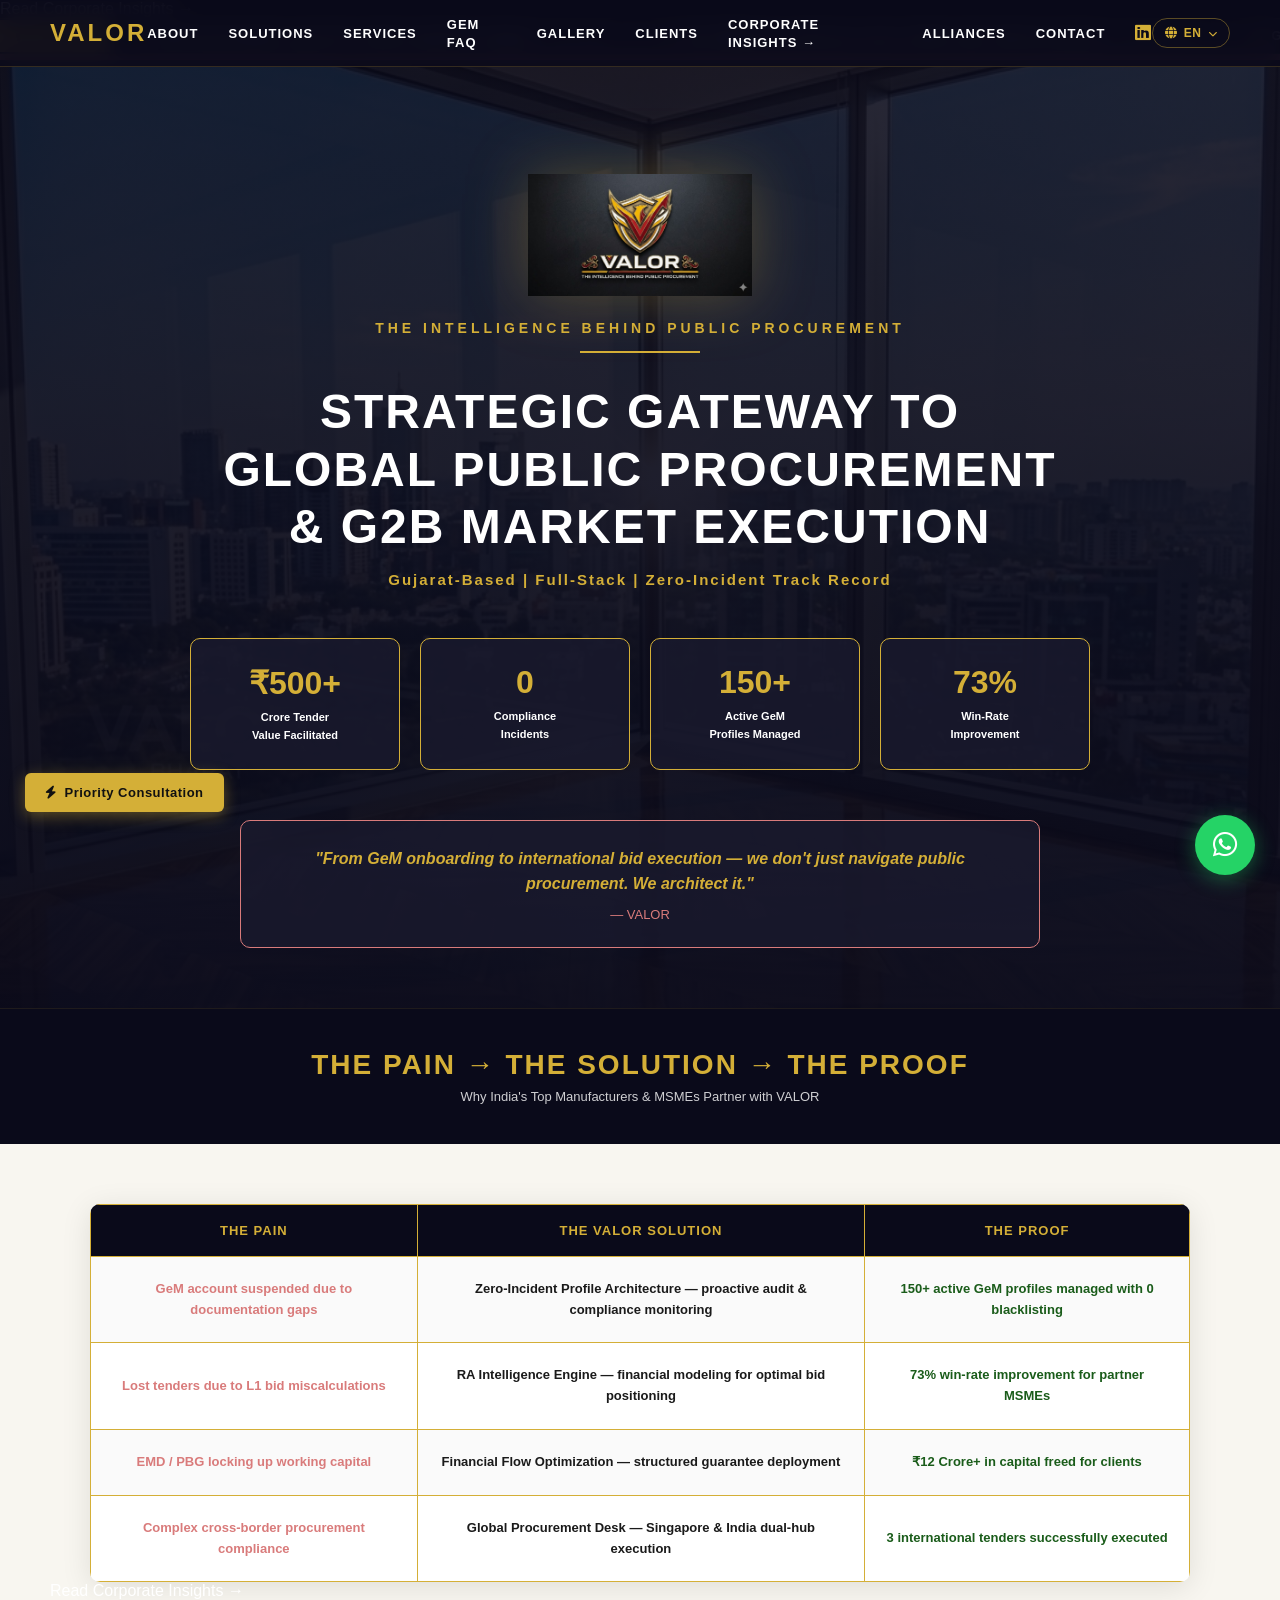
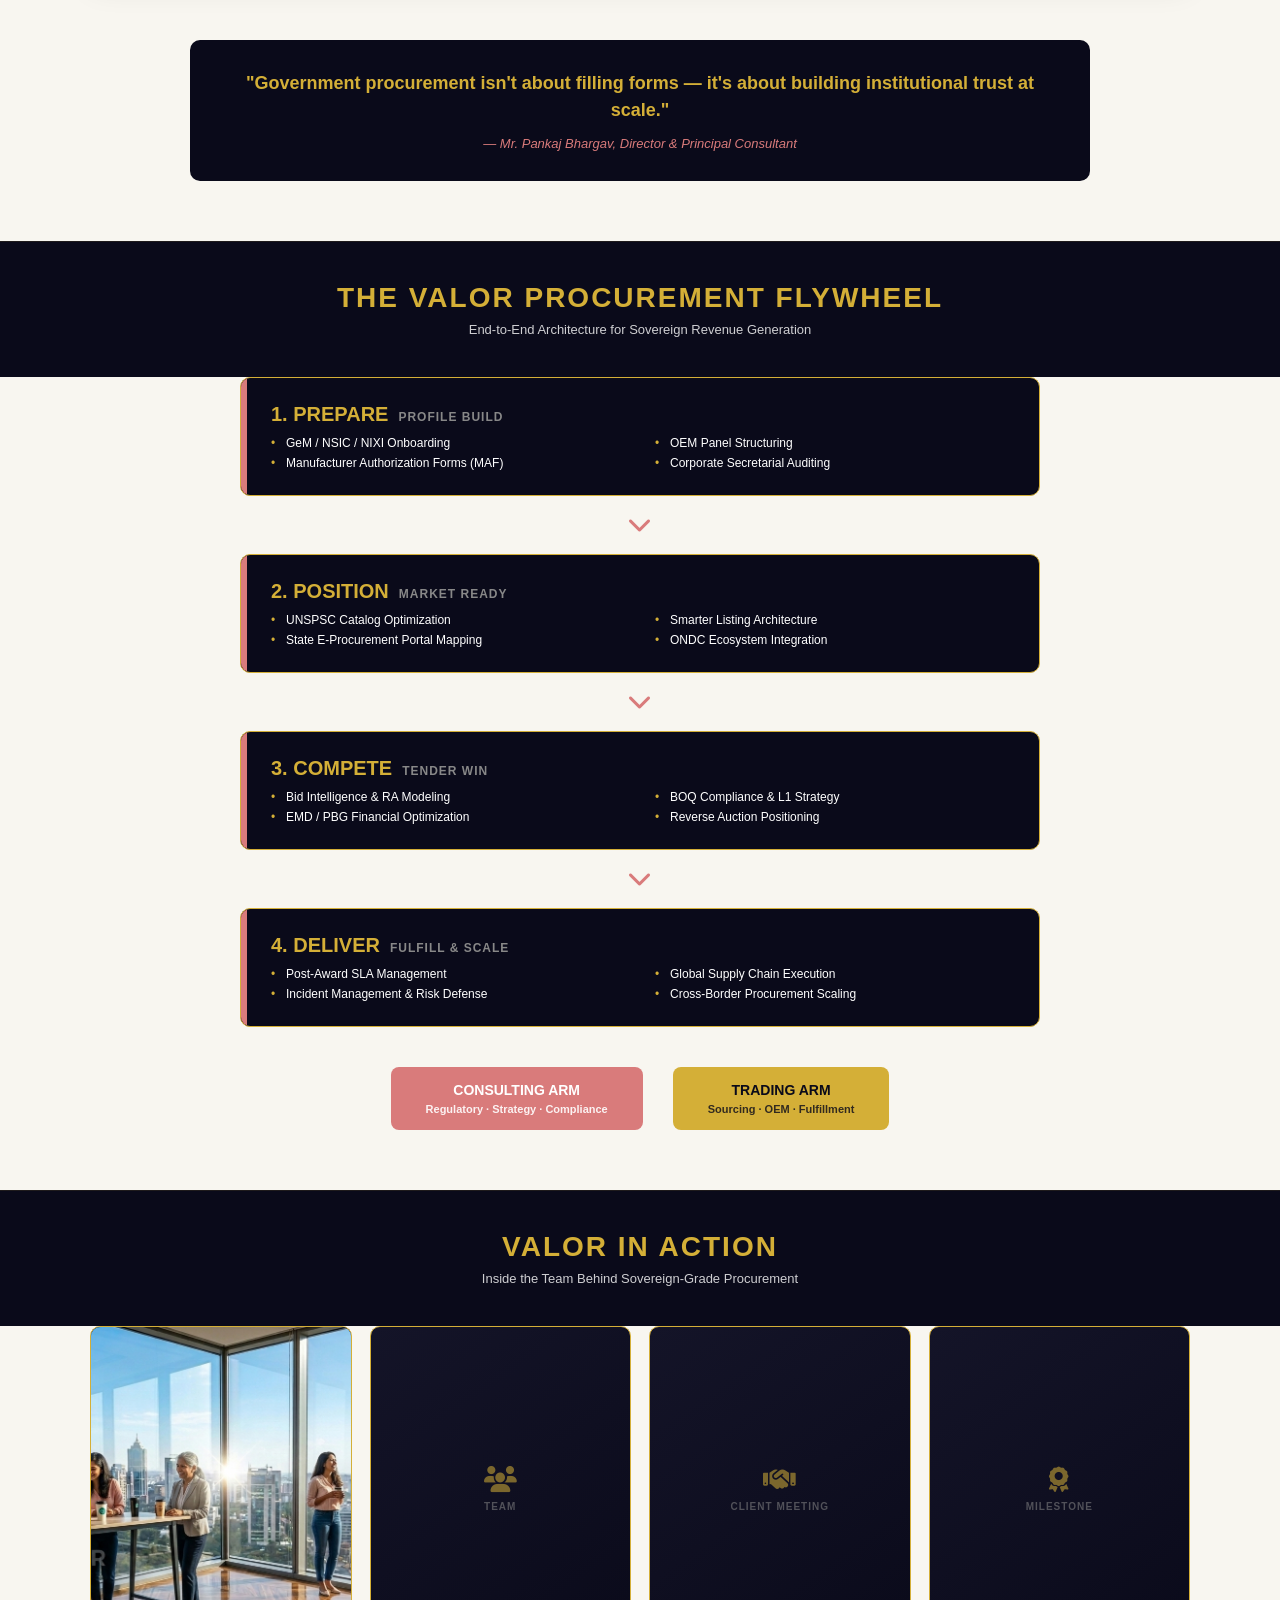
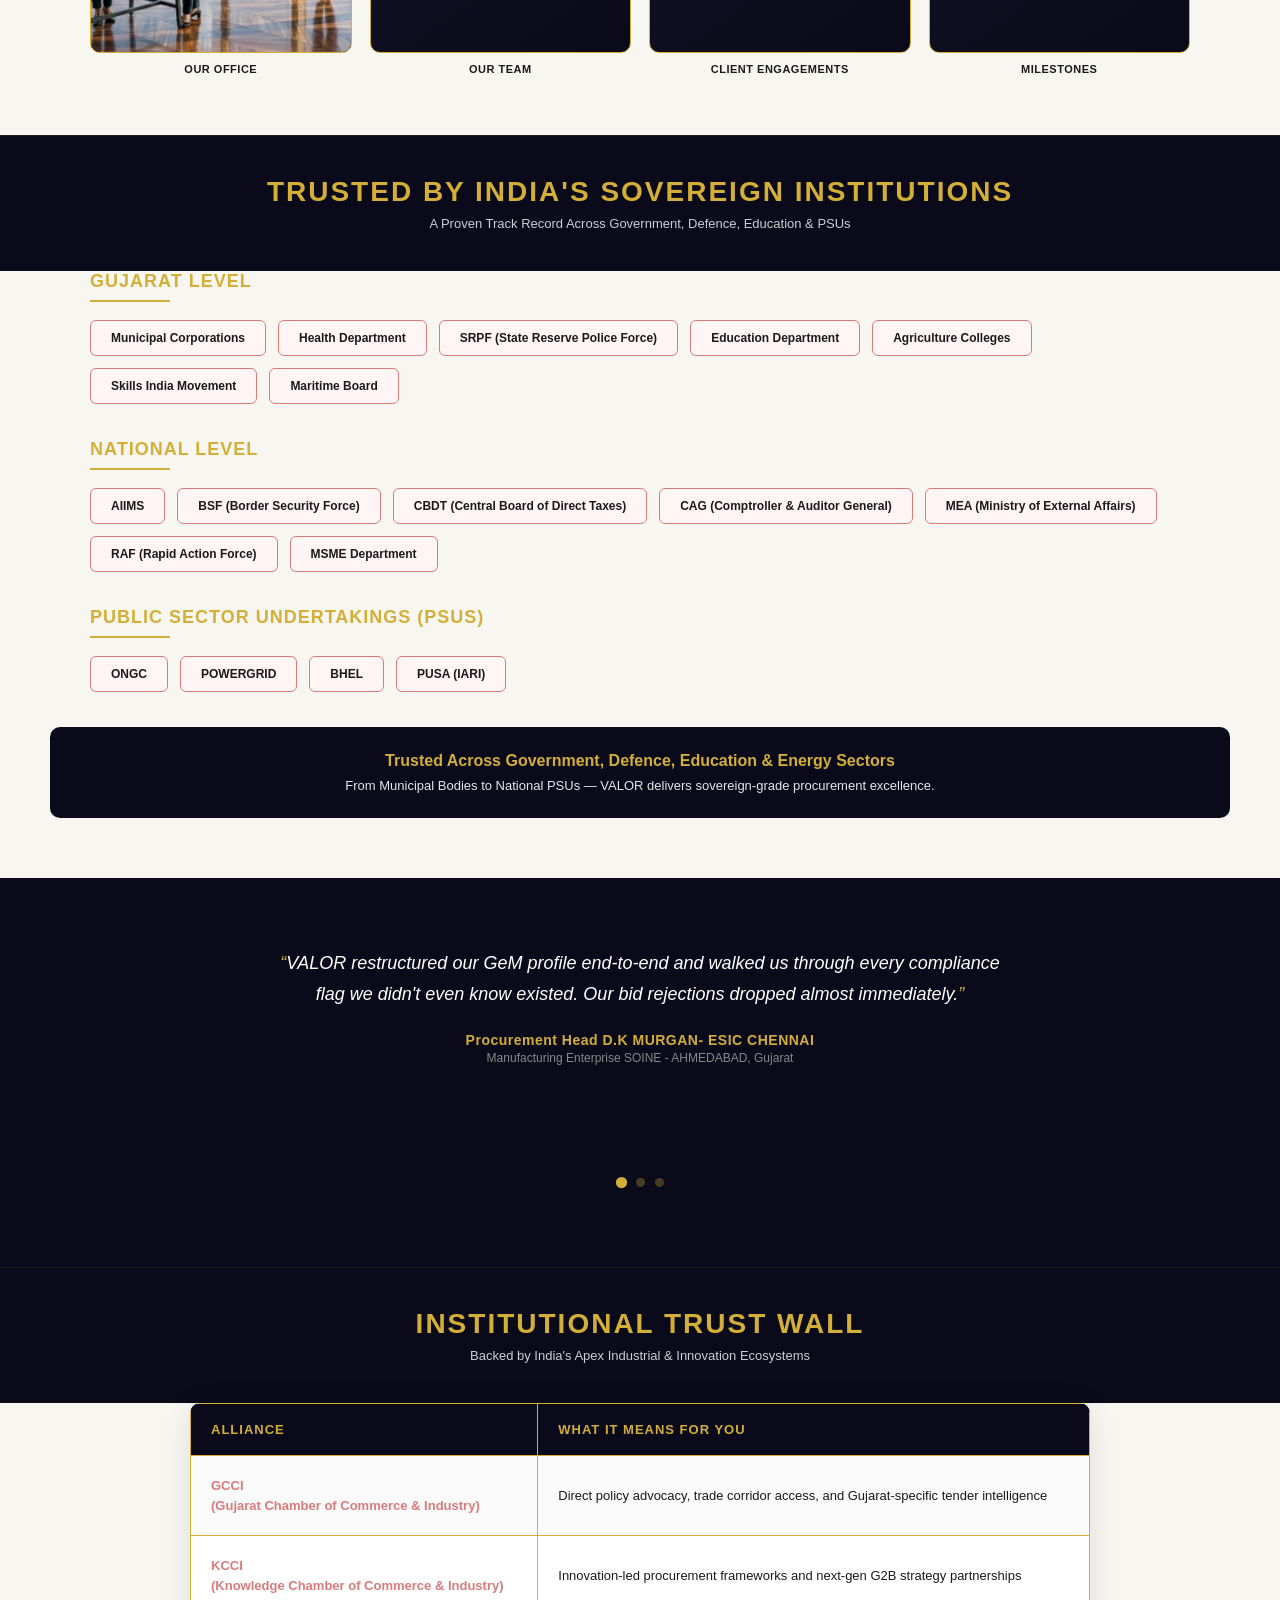
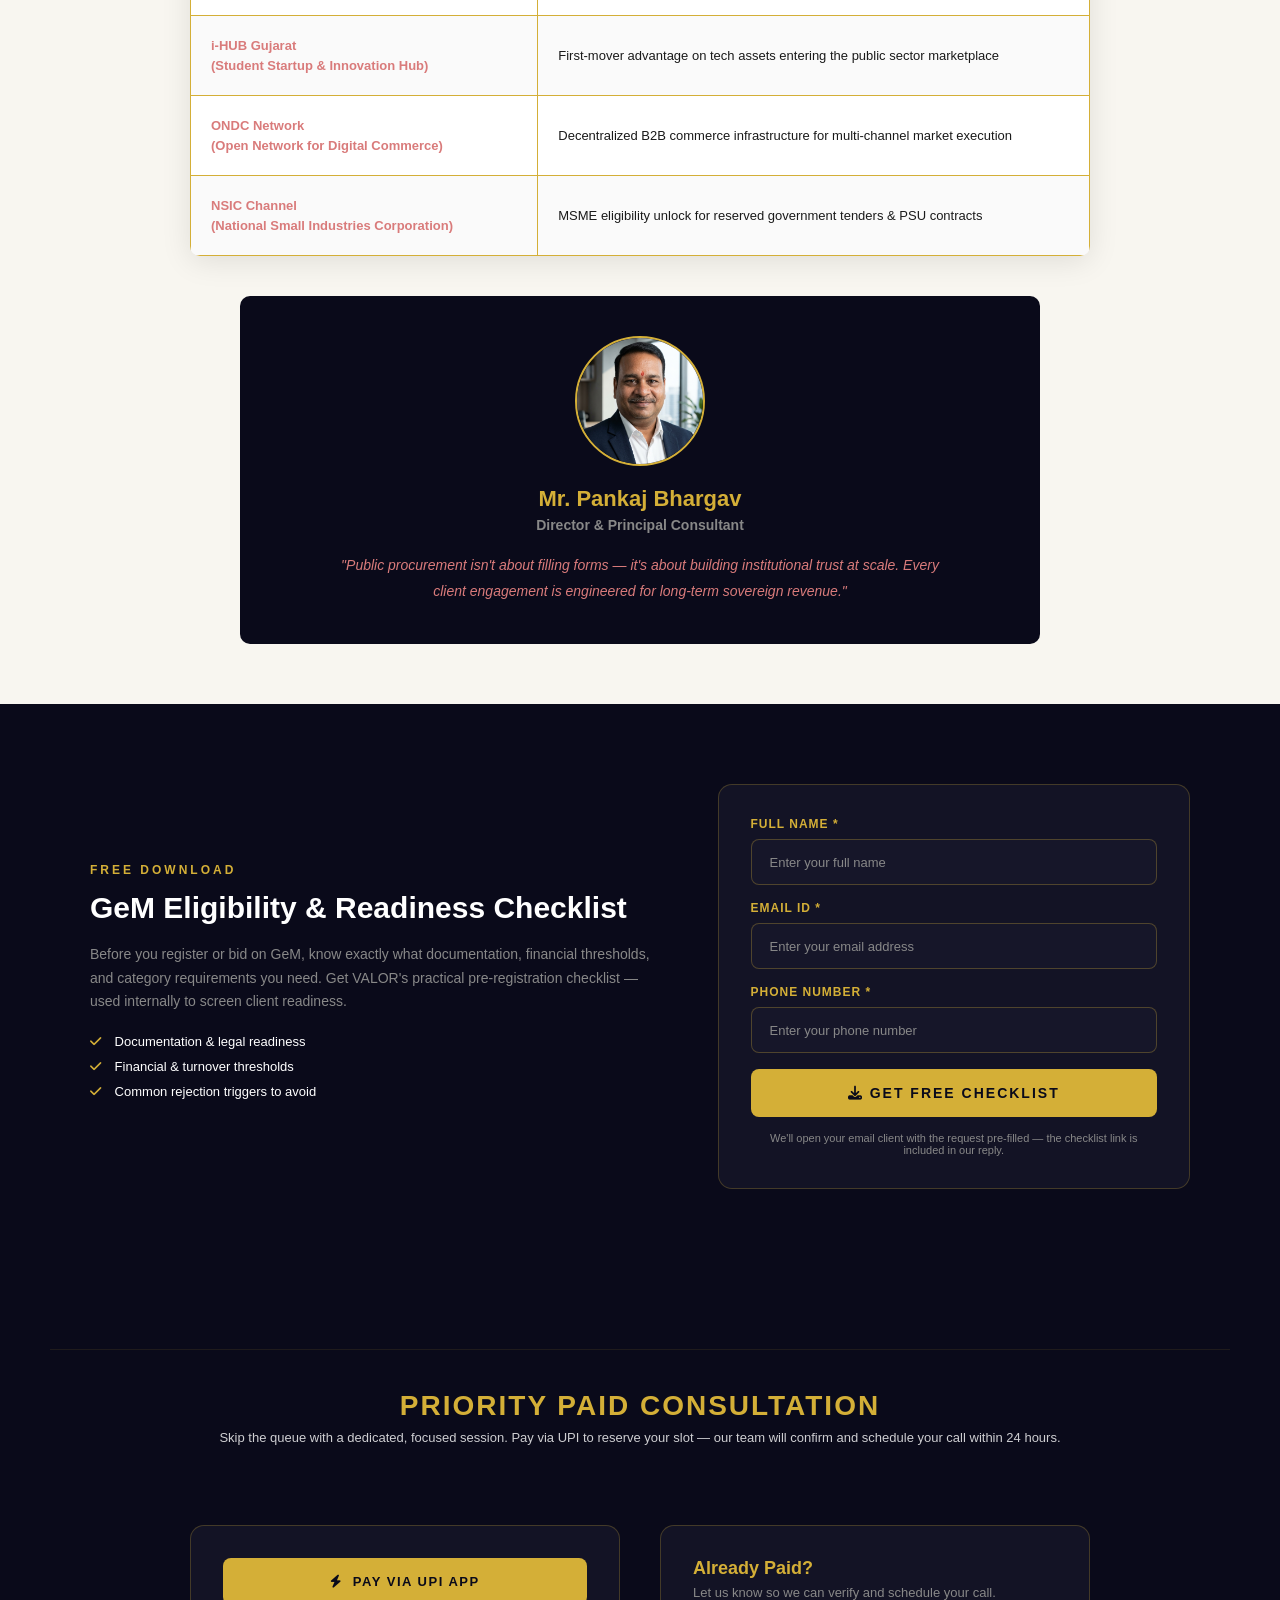
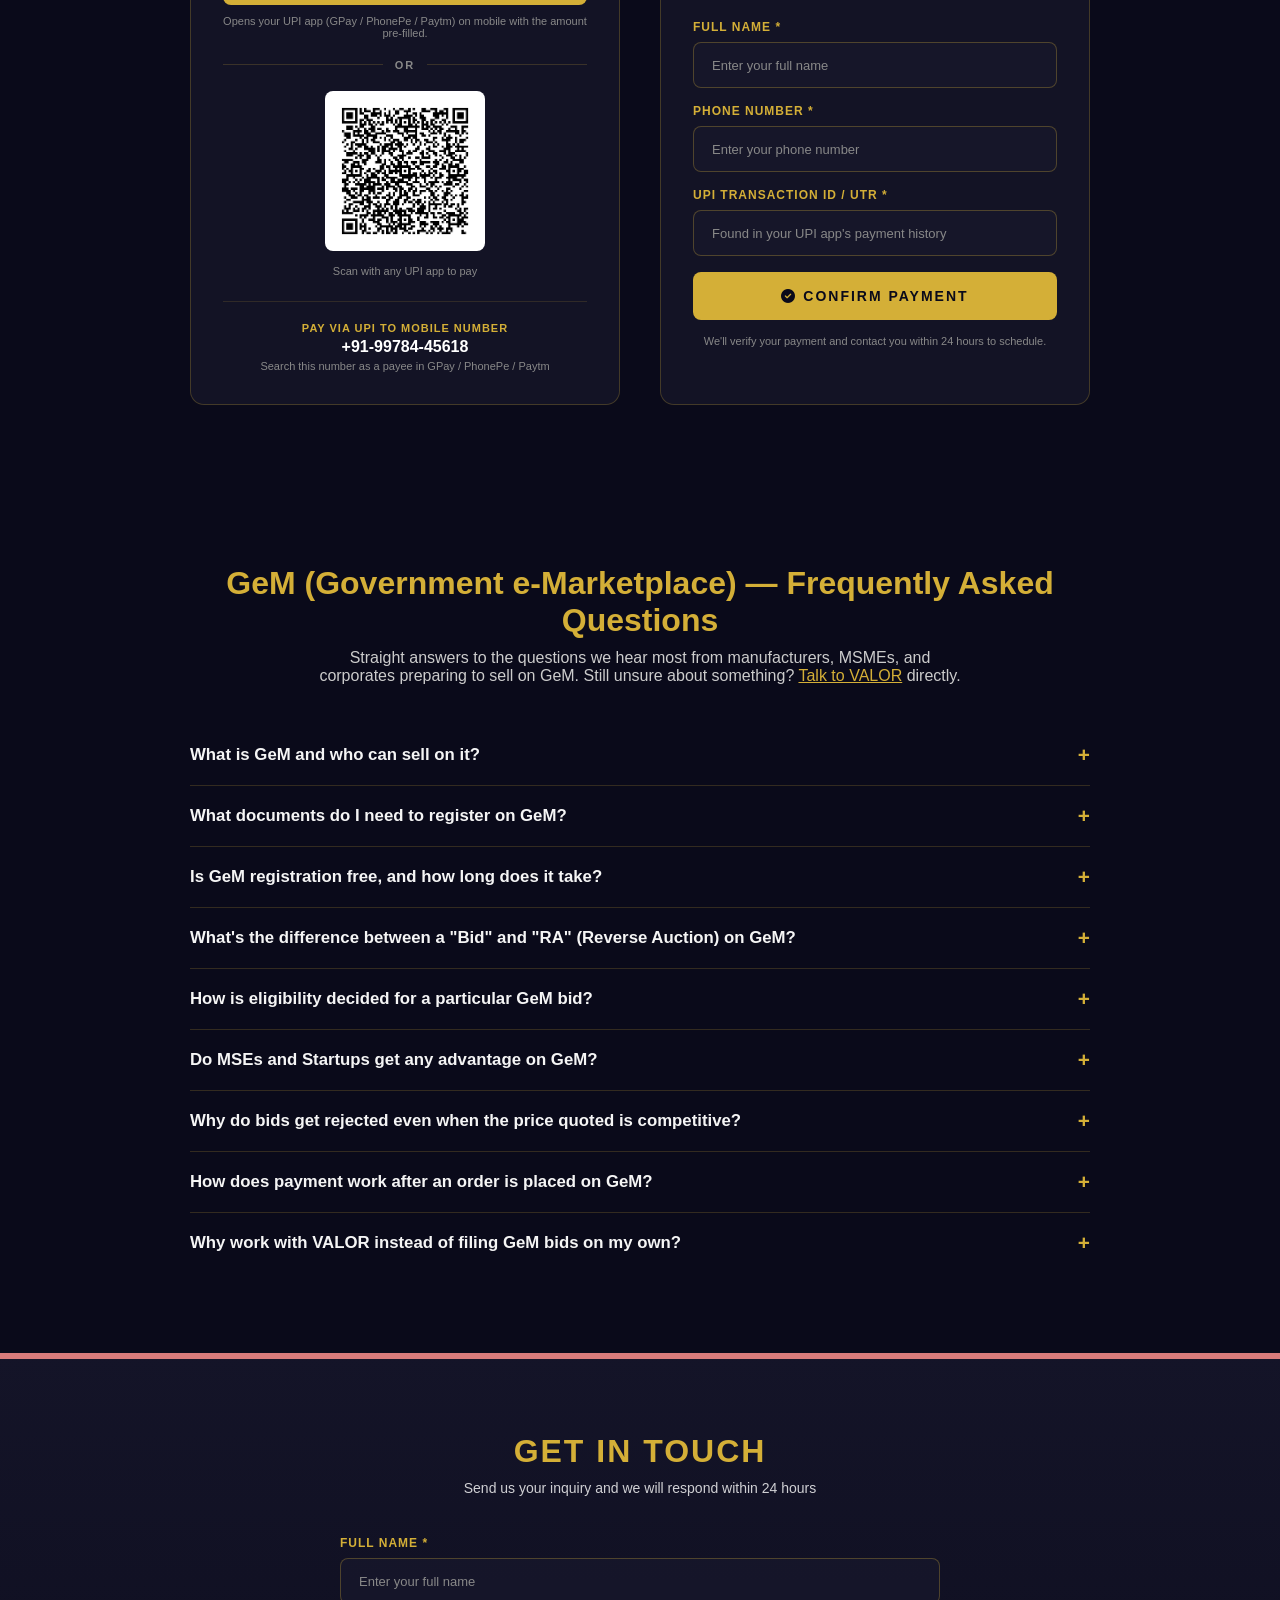
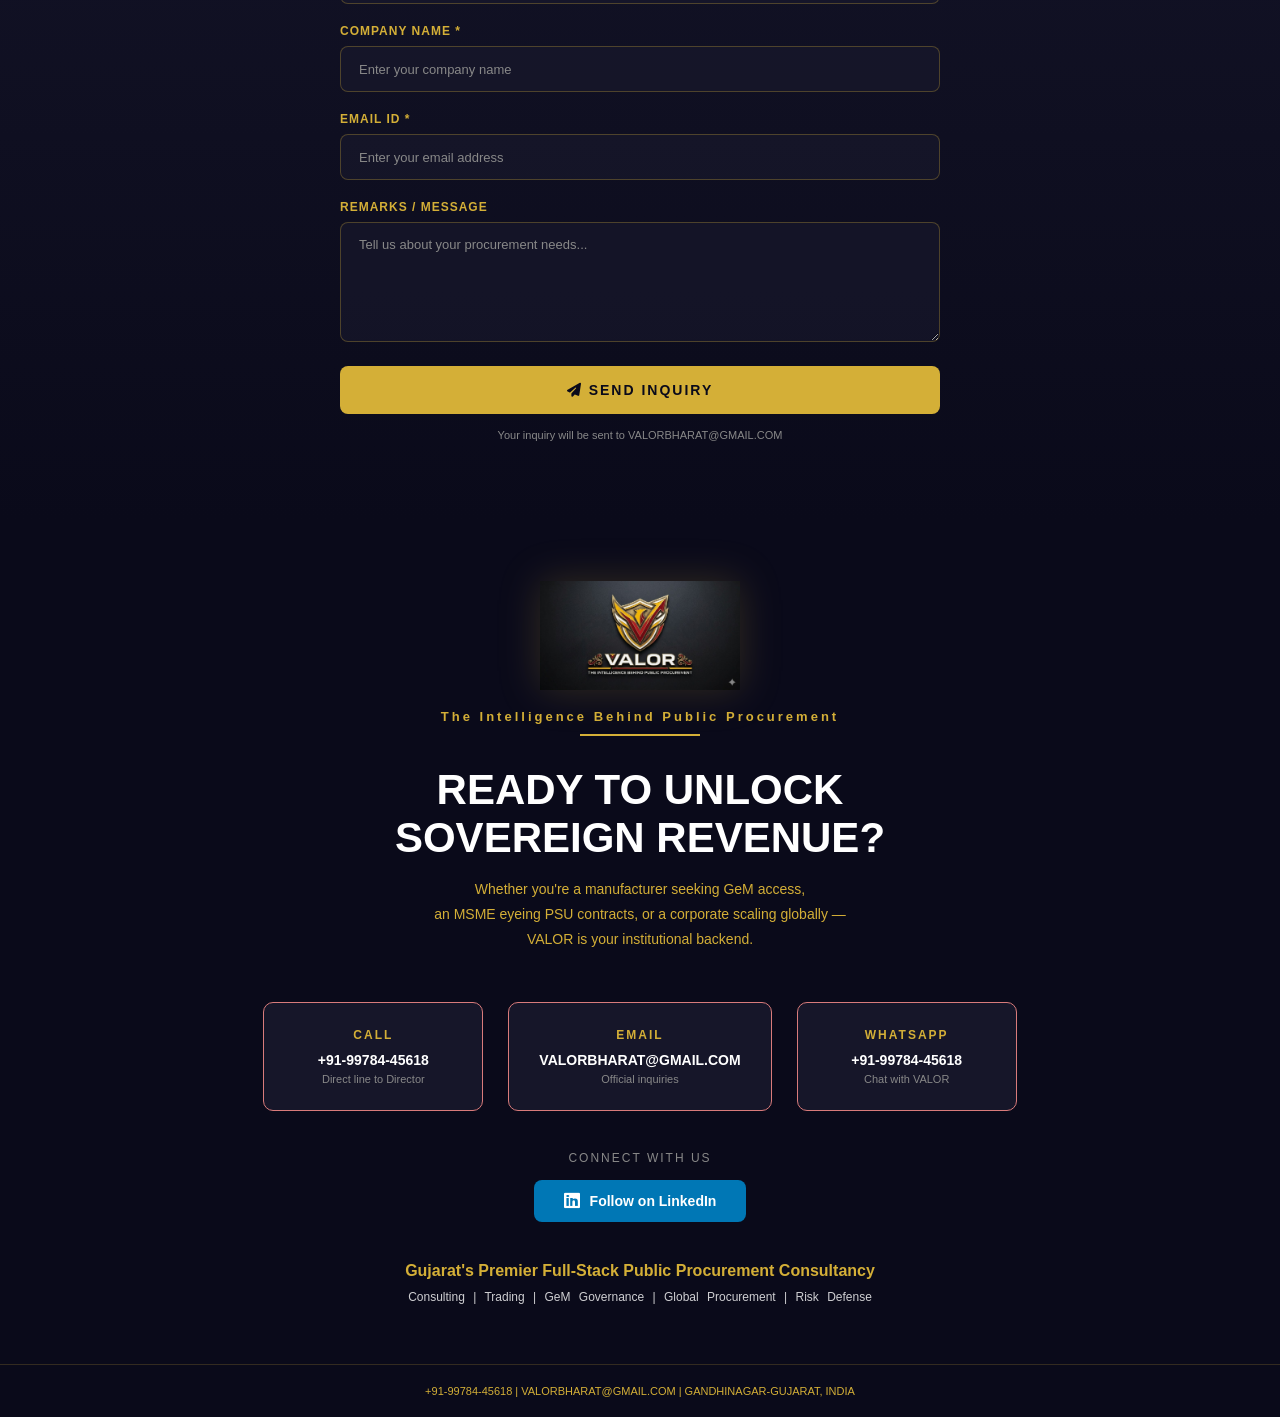
<file: index (2).html>
<!DOCTYPE html>
<html lang="en">
<head>
    <meta charset="UTF-8">
    <meta name="viewport" content="width=device-width, initial-scale=1.0">

    <!-- Security headers (client-side; see notes at end of chat for GitHub Pages limitations) -->
    <meta http-equiv="Content-Security-Policy" content="
        default-src 'self';
        script-src 'self' 'unsafe-inline' 'unsafe-eval' https://*.tawk.to https://*.google.com https://*.googleapis.com https://*.gstatic.com https://cdnjs.cloudflare.com;
        style-src 'self' 'unsafe-inline' https://fonts.googleapis.com https://cdnjs.cloudflare.com https://*.tawk.to https://*.google.com https://*.googleapis.com https://*.gstatic.com;
        font-src 'self' https://fonts.gstatic.com https://cdnjs.cloudflare.com https://*.tawk.to https://*.gstatic.com https://*.googleapis.com data:;
        img-src 'self' data: https:;
        media-src 'self' https://*.tawk.to;
        connect-src 'self' https://*.tawk.to wss://*.tawk.to https://*.google.com https://*.google-analytics.com https://*.googleapis.com https://*.gstatic.com;
        frame-src https://*.tawk.to https://*.google.com https://*.gstatic.com https://*.googleapis.com;
        worker-src 'self' blob: https://*.tawk.to;
        child-src 'self' blob: https://*.tawk.to;
        object-src 'none';
        base-uri 'self';
        form-action 'self';
        upgrade-insecure-requests;
    ">
    <meta http-equiv="X-Content-Type-Options" content="nosniff">
    <meta name="referrer" content="strict-origin-when-cross-origin">
    <meta http-equiv="Permissions-Policy" content="geolocation=(), camera=(), microphone=()">

    <title>VALOR | The Intelligence Behind Public Procurement</title>
    <meta name="description" content="Sovereign-grade public procurement consultancy in Gujarat. Specializing in GeM profile architecture, risk defense, and financial bid optimization.">
    <meta name="keywords" content="GeM consultant Gujarat, public procurement India, tender bidding strategy, government tenders">

    <!-- Favicon (uses your logo — put LOGO.jpg in the Webfoto folder) -->
    <link rel="icon" href="Webfoto/LOGO.jpg" type="image/jpeg">
    <link rel="apple-touch-icon" href="Webfoto/LOGO.jpg">

    <!-- Social share preview (WhatsApp, LinkedIn, Facebook, etc.) -->
    <!-- Live GitHub Pages URL -->
    <link rel="canonical" href="https://valorbharat.github.io/valorbhart/">
    <meta property="og:type" content="website">
    <meta property="og:site_name" content="VALOR">
    <meta property="og:title" content="VALOR | The Intelligence Behind Public Procurement">
    <meta property="og:description" content="Sovereign-grade public procurement consultancy in Gujarat. Specializing in GeM profile architecture, risk defense, and financial bid optimization.">
    <meta property="og:image" content="https://valorbharat.github.io/valorbhart/Webfoto/LOGO.jpg">
    <meta property="og:url" content="https://valorbharat.github.io/valorbhart/">

    <meta name="twitter:card" content="summary_large_image">
    <meta name="twitter:title" content="VALOR | The Intelligence Behind Public Procurement">
    <meta name="twitter:description" content="Sovereign-grade public procurement consultancy in Gujarat. Specializing in GeM profile architecture, risk defense, and financial bid optimization.">
    <meta name="twitter:image" content="https://valorbharat.github.io/valorbhart/Webfoto/LOGO.jpg">

    <!-- Structured Data (helps Google understand & richly display this business) -->
    <script type="application/ld+json">
    {
        "@context": "https://schema.org",
        "@type": "ProfessionalService",
        "name": "VALOR",
        "description": "Sovereign-grade public procurement consultancy in Gujarat, specializing in GeM profile architecture, tender bid strategy, risk defense, and financial bid optimization.",
        "url": "https://valorbharat.github.io/valorbhart/",
        "image": "https://valorbharat.github.io/valorbhart/Webfoto/LOGO.jpg",
        "logo": "https://valorbharat.github.io/valorbhart/Webfoto/LOGO.jpg",
        "telephone": "+91-99784-45618",
        "email": "VALORBHARAT@GMAIL.COM",
        "address": {
            "@type": "PostalAddress",
            "addressLocality": "Gandhinagar",
            "addressRegion": "Gujarat",
            "addressCountry": "IN"
        },
        "areaServed": "IN",
        "founder": {
            "@type": "Person",
            "name": "Pankaj Bhargav",
            "jobTitle": "Director & Principal Consultant"
        },
        "sameAs": [
            "https://www.linkedin.com/in/valorgem"
        ]
    }
    </script>

    <!-- Fonts & icons loaded non-blocking: preload, then swap to stylesheet once fetched -->
    <link rel="preload" as="style" href="https://fonts.googleapis.com/css2?family=Montserrat:wght@300;400;600;700;800&display=swap" onload="this.onload=null;this.rel='stylesheet'">
    <link rel="preload" as="style" href="https://cdnjs.cloudflare.com/ajax/libs/font-awesome/6.4.0/css/all.min.css" onload="this.onload=null;this.rel='stylesheet'">
    <noscript>
        <link href="https://fonts.googleapis.com/css2?family=Montserrat:wght@300;400;600;700;800&display=swap" rel="stylesheet">
        <link rel="stylesheet" href="https://cdnjs.cloudflare.com/ajax/libs/font-awesome/6.4.0/css/all.min.css">
    </noscript>

		<style>
        #gem-faq {
            scroll-margin-top: 90px;
        }
        :root {
            --dark-bg: #0a0a1a;
            --dark-secondary: #141428;
            --gold: #d4af37;
            --gold-light: #f0d878;
            --light-red: #d97b7b;
            --light-red-bg: #fff5f5;
            --cream: #f8f6f0;
            --white: #ffffff;
            --dark-text: #1a1a1a;
            --gray: #888888;
        }

        * { margin: 0; padding: 0; box-sizing: border-box; }

        body {
            font-family: 'Montserrat', sans-serif;
            background: var(--dark-bg);
            color: var(--white);
            overflow-x: hidden;
            scroll-behavior: smooth;
        }

        a { text-decoration: none; color: inherit; }

			
        /* WhatsApp Floating Button */
        .whatsapp-float {
            position: fixed;
            bottom: 25px;
            right: 25px;
            width: 60px;
            height: 60px;
            background: #25D366;
            border-radius: 50%;
            display: flex;
            align-items: center;
            justify-content: center;
            box-shadow: 0 4px 20px rgba(37, 211, 102, 0.4);
            z-index: 9999;
            transition: transform 0.3s, box-shadow 0.3s;
            animation: pulse 2s infinite;
        }

        .whatsapp-float:hover {
            transform: scale(1.1);
            box-shadow: 0 6px 30px rgba(37, 211, 102, 0.6);
        }

        .whatsapp-float i {
            color: white;
            font-size: 28px;
        }

        @keyframes pulse {
            0% { box-shadow: 0 0 0 0 rgba(37, 211, 102, 0.5); }
            70% { box-shadow: 0 0 0 15px rgba(37, 211, 102, 0); }
            100% { box-shadow: 0 0 0 0 rgba(37, 211, 102, 0); }
        }

        /* Navigation */
        nav {
            position: fixed;
            top: 0;
            width: 100%;
            padding: 15px 50px;
            display: flex;
            justify-content: space-between;
            align-items: center;
            z-index: 1000;
            background: rgba(10, 10, 26, 0.95);
            backdrop-filter: blur(10px);
            border-bottom: 1px solid rgba(212, 175, 55, 0.2);
        }

        .nav-logo {
            font-size: 24px;
            font-weight: 800;
            color: var(--gold);
            letter-spacing: 3px;
            cursor: pointer;
        }

        .nav-links {
            display: flex;
            gap: 30px;
            list-style: none;
            align-items: center;
        }

        .nav-links a {
            color: var(--white);
            text-decoration: none;
            font-size: 13px;
            font-weight: 600;
            letter-spacing: 1px;
            text-transform: uppercase;
            transition: color 0.3s;
            position: relative;
        }

        .nav-links a:hover { color: var(--gold); }

        .nav-links a::after {
            content: '';
            position: absolute;
            bottom: -5px;
            left: 0;
            width: 0;
            height: 2px;
            background: var(--gold);
            transition: width 0.3s;
        }

        .nav-links a:hover::after { width: 100%; }

        .linkedin-nav {
            color: var(--gold) !important;
            font-size: 18px !important;
        }

        .mobile-menu {
            display: none;
            font-size: 24px;
            color: var(--gold);
            cursor: pointer;
        }

        /* Hero Section */
        .hero {
            min-height: 100vh;
            display: flex;
            flex-direction: column;
            justify-content: center;
            align-items: center;
            text-align: center;
            padding: 120px 20px 60px;
            background:
                linear-gradient(180deg, rgba(10,10,26,0.88) 0%, rgba(10,10,26,0.97) 100%),
                url('Webfoto/hero-bg.jpg') center/cover no-repeat,
                linear-gradient(180deg, var(--dark-secondary) 0%, var(--dark-bg) 100%);
            position: relative;
            overflow: hidden;
        }

        .hero::before {
            content: '';
            position: absolute;
            top: 0;
            left: 0;
            right: 0;
            height: 6px;
            background: var(--light-red);
        }

        .hero-logo {
            width: 280px;
            max-width: 80%;
            margin-bottom: 20px;
            filter: drop-shadow(0 0 30px rgba(212, 175, 55, 0.3));
            cursor: pointer;
            transition: transform 0.3s;
        }

        .hero-logo:hover { transform: scale(1.03); }

        .hero-tagline {
            color: var(--gold);
            font-size: 14px;
            font-weight: 700;
            letter-spacing: 4px;
            text-transform: uppercase;
            margin-bottom: 15px;
            cursor: pointer;
            transition: color 0.3s;
        }

        .hero-tagline:hover { color: var(--gold-light); }

        .gold-line {
            width: 120px;
            height: 2px;
            background: var(--gold);
            margin: 0 auto 30px;
        }

        .hero h1 {
            font-size: 48px;
            font-weight: 800;
            line-height: 1.2;
            margin-bottom: 15px;
            text-transform: uppercase;
            letter-spacing: 2px;
        }

        .hero h1 a {
            color: var(--white);
            transition: color 0.3s;
        }

        .hero h1 a:hover { color: var(--gold); }

        .hero-subtitle {
            color: var(--gold);
            font-size: 15px;
            font-weight: 600;
            letter-spacing: 2px;
            margin-bottom: 50px;
        }

        .stats-grid {
            display: grid;
            grid-template-columns: repeat(4, 1fr);
            gap: 20px;
            max-width: 900px;
            width: 100%;
            margin-bottom: 50px;
        }

        .stat-box {
            background: rgba(26, 26, 46, 0.8);
            border: 1.5px solid var(--gold);
            border-radius: 10px;
            padding: 25px 15px;
            text-align: center;
            transition: transform 0.3s, box-shadow 0.3s;
            cursor: pointer;
        }

        .stat-box:hover {
            transform: translateY(-5px);
            box-shadow: 0 10px 30px rgba(212, 175, 55, 0.2);
        }

        .stat-number {
            font-size: 32px;
            font-weight: 800;
            color: var(--gold);
            display: block;
            margin-bottom: 5px;
        }

        .stat-label {
            font-size: 11px;
            color: var(--white);
            font-weight: 600;
            line-height: 1.4;
        }

        .hero-quote {
            background: rgba(26, 26, 46, 0.8);
            border: 1px solid var(--light-red);
            border-radius: 10px;
            padding: 25px 40px;
            max-width: 800px;
            margin: 0 auto;
            cursor: pointer;
            transition: border-color 0.3s;
        }

        .hero-quote:hover { border-color: var(--gold); }

        .hero-quote p {
            color: var(--gold);
            font-size: 16px;
            font-weight: 700;
            font-style: italic;
            line-height: 1.6;
        }

        .hero-quote span {
            color: var(--light-red);
            font-size: 13px;
            display: block;
            margin-top: 10px;
        }

        /* Section Headers */
        .section-header {
            background: var(--dark-bg);
            padding: 40px 50px;
            text-align: center;
            border-top: 1px solid rgba(212, 175, 55, 0.1);
        }

        .section-header h2 {
            color: var(--gold);
            font-size: 28px;
            font-weight: 800;
            text-transform: uppercase;
            letter-spacing: 2px;
            margin-bottom: 8px;
            cursor: pointer;
            transition: color 0.3s;
            display: inline-block;
        }

        .section-header h2:hover { color: var(--gold-light); }

        .section-header h2 a {
            color: var(--gold);
            transition: color 0.3s;
        }

        .section-header h2 a:hover { color: var(--gold-light); }

        .section-header p {
            color: var(--white);
            font-size: 13px;
            font-weight: 400;
            opacity: 0.8;
        }

        /* Pain Solution Proof */
        .psp-section {
            background: var(--cream);
            padding: 60px 50px;
        }

        .psp-table {
            max-width: 1100px;
            margin: 0 auto;
            border-collapse: collapse;
            width: 100%;
            border-radius: 10px;
            overflow: hidden;
            box-shadow: 0 5px 30px rgba(0,0,0,0.1);
        }

        .psp-table th {
            background: var(--dark-bg);
            color: var(--gold);
            padding: 18px 20px;
            font-size: 13px;
            font-weight: 700;
            text-transform: uppercase;
            letter-spacing: 1px;
            text-align: center;
            border: 1.5px solid var(--gold);
        }

        .psp-table td {
            padding: 22px 20px;
            text-align: center;
            font-size: 13px;
            font-weight: 600;
            line-height: 1.6;
            border: 1.5px solid var(--gold);
            vertical-align: middle;
        }

        .psp-table tr:nth-child(even) { background: var(--white); }
        .psp-table tr:nth-child(odd) { background: #fafafa; }

        .psp-pain { color: var(--light-red); font-weight: 700; }
        .psp-solution { color: var(--dark-text); font-weight: 700; }
        .psp-proof { color: #1a5c1a; font-weight: 700; }

        .psp-quote {
            background: var(--dark-bg);
            border-radius: 10px;
            padding: 30px 40px;
            max-width: 900px;
            margin: 40px auto 0;
            text-align: center;
        }

        .psp-quote p {
            color: var(--gold);
            font-size: 18px;
            font-weight: 700;
            line-height: 1.5;
        }

        .psp-quote span {
            color: var(--light-red);
            font-size: 13px;
            font-style: italic;
            display: block;
            margin-top: 12px;
        }

        /* Flywheel Section */
        .flywheel-section {
            background: var(--cream);
            padding: 0 50px 60px;
        }

        .flywheel-container {
            max-width: 800px;
            margin: 0 auto;
            display: flex;
            flex-direction: column;
            gap: 20px;
        }

        .flywheel-step {
            background: var(--dark-bg);
            border: 1.5px solid var(--gold);
            border-radius: 10px;
            padding: 25px 30px;
            position: relative;
            overflow: hidden;
            cursor: pointer;
            transition: transform 0.3s, box-shadow 0.3s;
        }

        .flywheel-step:hover {
            transform: translateX(5px);
            box-shadow: 0 5px 20px rgba(212, 175, 55, 0.15);
        }

        .flywheel-step::before {
            content: '';
            position: absolute;
            left: 0;
            top: 0;
            bottom: 0;
            width: 6px;
            background: var(--light-red);
        }

        .flywheel-header {
            display: flex;
            align-items: baseline;
            gap: 10px;
            margin-bottom: 8px;
        }

        .flywheel-step h3 {
            color: var(--gold);
            font-size: 20px;
            font-weight: 800;
        }

        .flywheel-step .subtitle {
            color: var(--gray);
            font-size: 12px;
            font-weight: 600;
            text-transform: uppercase;
            letter-spacing: 1px;
        }

        .flywheel-bullets {
            display: grid;
            grid-template-columns: 1fr 1fr;
            gap: 6px 30px;
            margin-top: 10px;
        }

        .flywheel-bullets li {
            color: var(--white);
            font-size: 12px;
            font-weight: 500;
            list-style: none;
            padding-left: 15px;
            position: relative;
        }

        .flywheel-bullets li::before {
            content: '•';
            position: absolute;
            left: 0;
            color: var(--gold);
        }

        .flywheel-arrow {
            text-align: center;
            color: var(--light-red);
            font-size: 24px;
            margin: -5px 0;
        }

        .dual-badges {
            display: flex;
            justify-content: center;
            gap: 30px;
            margin-top: 40px;
            flex-wrap: wrap;
        }

        .badge {
            padding: 15px 35px;
            border-radius: 8px;
            text-align: center;
            min-width: 200px;
            cursor: pointer;
            transition: transform 0.3s;
        }

        .badge:hover { transform: translateY(-3px); }

        .badge.consulting { background: var(--light-red); }
        .badge.trading { background: var(--gold); }

        .badge h4 {
            font-size: 14px;
            font-weight: 800;
            margin-bottom: 5px;
        }

        .badge.consulting h4 { color: var(--white); }
        .badge.trading h4 { color: var(--dark-bg); }

        .badge p {
            font-size: 11px;
            font-weight: 600;
        }

        .badge.consulting p { color: rgba(255,255,255,0.9); }
        .badge.trading p { color: var(--dark-bg); opacity: 0.8; }

        /* Trusted Clients */
        .clients-section {
            background: var(--cream);
            padding: 0 50px 60px;
        }

        .clients-grid {
            max-width: 1100px;
            margin: 0 auto;
        }

        .client-tier {
            margin-bottom: 35px;
        }

        .client-tier h3 {
            color: var(--gold);
            font-size: 18px;
            font-weight: 700;
            margin-bottom: 8px;
            text-transform: uppercase;
            letter-spacing: 1px;
            cursor: pointer;
            display: inline-block;
            transition: color 0.3s;
        }

        .client-tier h3:hover { color: var(--gold-light); }

        .tier-line {
            width: 80px;
            height: 2px;
            background: var(--gold);
            margin-bottom: 18px;
        }

        .client-badges {
            display: flex;
            flex-wrap: wrap;
            gap: 12px;
        }

        .client-badge {
            background: var(--light-red-bg);
            border: 1px solid var(--light-red);
            border-radius: 6px;
            padding: 10px 20px;
            font-size: 12px;
            font-weight: 700;
            color: var(--dark-text);
            transition: all 0.3s;
            cursor: pointer;
        }

        .client-badge:hover {
            background: var(--light-red);
            color: var(--white);
            transform: translateY(-2px);
        }

        .clients-bottom {
            background: var(--dark-bg);
            border-radius: 10px;
            padding: 25px 30px;
            text-align: center;
            margin-top: 20px;
        }

        .clients-bottom h4 {
            color: var(--gold);
            font-size: 16px;
            font-weight: 700;
            margin-bottom: 8px;
            cursor: pointer;
            display: inline-block;
            transition: color 0.3s;
        }

        .clients-bottom h4:hover { color: var(--gold-light); }

        .clients-bottom p {
            color: var(--white);
            font-size: 13px;
            opacity: 0.9;
        }

        /* Alliances */
        .alliances-section {
            background: var(--cream);
            padding: 0 50px 60px;
        }

        .alliances-table {
            max-width: 900px;
            margin: 0 auto;
            border-collapse: collapse;
            width: 100%;
            border-radius: 10px;
            overflow: hidden;
            box-shadow: 0 5px 30px rgba(0,0,0,0.1);
        }

        .alliances-table th {
            background: var(--dark-bg);
            color: var(--gold);
            padding: 18px 20px;
            font-size: 13px;
            font-weight: 700;
            text-transform: uppercase;
            letter-spacing: 1px;
            text-align: left;
            border: 1.5px solid var(--gold);
        }

        .alliances-table td {
            padding: 20px;
            font-size: 13px;
            line-height: 1.5;
            border: 1.5px solid var(--gold);
            vertical-align: middle;
        }

        .alliances-table tr:nth-child(even) { background: var(--white); }
        .alliances-table tr:nth-child(odd) { background: #fafafa; }

        .alliance-name {
            color: var(--light-red);
            font-weight: 700;
            font-size: 12px;
        }

        .alliance-desc {
            color: var(--dark-text);
            font-weight: 500;
        }

        /* Leadership */
        .leadership-box {
            background: var(--dark-bg);
            border-radius: 10px;
            padding: 40px;
            max-width: 800px;
            margin: 40px auto 0;
            text-align: center;
            cursor: pointer;
            transition: box-shadow 0.3s;
        }

        .leadership-box:hover {
            box-shadow: 0 5px 25px rgba(212, 175, 55, 0.15);
        }

        .leadership-box h3 {
            color: var(--gold);
            font-size: 22px;
            font-weight: 800;
            margin-bottom: 5px;
            transition: color 0.3s;
        }

        .leadership-box h3:hover { color: var(--gold-light); }

        .leadership-box .role {
            color: var(--gray);
            font-size: 14px;
            font-weight: 600;
            margin-bottom: 20px;
        }

        .leadership-box .quote {
            color: var(--light-red);
            font-size: 14px;
            font-style: italic;
            line-height: 1.8;
            max-width: 600px;
            margin: 0 auto;
        }

        /* Contact Form Section */
        /* ===== Lead Magnet Section ===== */
        .lead-magnet-section {
            background: var(--dark-bg);
            padding: 80px 50px;
            position: relative;
        }

        .lead-magnet-inner {
            max-width: 1100px;
            margin: 0 auto;
            display: grid;
            grid-template-columns: 1.1fr 0.9fr;
            gap: 50px;
            align-items: center;
        }

        .lead-magnet-eyebrow {
            color: var(--gold);
            font-size: 12px;
            font-weight: 800;
            text-transform: uppercase;
            letter-spacing: 3px;
            margin-bottom: 12px;
        }

        .lead-magnet-text h2 {
            color: var(--white);
            font-size: 30px;
            font-weight: 800;
            line-height: 1.25;
            margin-bottom: 16px;
        }

        .lead-magnet-text p {
            color: var(--gray);
            font-size: 14px;
            line-height: 1.7;
            margin-bottom: 20px;
        }

        .lead-magnet-points {
            list-style: none;
            padding: 0;
            margin: 0;
        }

        .lead-magnet-points li {
            color: var(--white);
            font-size: 13px;
            margin-bottom: 10px;
        }

        .lead-magnet-points i {
            color: var(--gold);
            margin-right: 10px;
        }

        .lead-magnet-form-wrap {
            background: rgba(26, 26, 46, 0.6);
            border: 1.5px solid rgba(212, 175, 55, 0.25);
            border-radius: 14px;
            padding: 32px;
        }

        .lead-magnet-form .form-group { margin-bottom: 16px; }

        @media (max-width: 900px) {
            .lead-magnet-inner { grid-template-columns: 1fr; }
        }

        /* ===== Free Consultation Section ===== */
        .consultation-section {
            background: linear-gradient(180deg, var(--dark-bg) 0%, var(--dark-secondary) 100%);
            padding: 70px 50px;
            text-align: center;
        }

        .consultation-cta-wrap {
            display: flex;
            justify-content: center;
            gap: 20px;
            flex-wrap: wrap;
            margin-top: 30px;
        }

        .consultation-btn {
            display: inline-flex;
            align-items: center;
            gap: 10px;
            padding: 16px 32px;
            border-radius: 8px;
            font-family: 'Montserrat', sans-serif;
            font-size: 13px;
            font-weight: 800;
            text-transform: uppercase;
            letter-spacing: 1.5px;
            text-decoration: none;
            transition: all 0.3s;
        }

        .consultation-btn-whatsapp {
            background: #25D366;
            color: #0a0a0a;
        }

        .consultation-btn-whatsapp:hover {
            transform: translateY(-2px);
            box-shadow: 0 10px 30px rgba(37, 211, 102, 0.3);
        }

        .consultation-btn-email {
            background: transparent;
            color: var(--gold);
            border: 1.5px solid var(--gold);
        }

        .consultation-btn-email:hover {
            background: var(--gold);
            color: var(--dark-bg);
            transform: translateY(-2px);
        }

        /* ===== Paid Priority Consultation Section ===== */
        .paid-consult-section {
            background: var(--dark-bg);
            padding: 80px 50px;
        }

        .paid-consult-wrap {
            max-width: 900px;
            margin: 40px auto 0;
            display: grid;
            grid-template-columns: 1fr 1fr;
            gap: 40px;
        }

        .paid-consult-pay {
            background: rgba(26, 26, 46, 0.6);
            border: 1.5px solid rgba(212, 175, 55, 0.25);
            border-radius: 14px;
            padding: 32px;
            text-align: center;
        }

        .consultation-btn-upi {
            background: var(--gold);
            color: var(--dark-bg);
            width: 100%;
            justify-content: center;
        }

        .consultation-btn-upi:hover {
            background: var(--gold-light);
            transform: translateY(-2px);
            box-shadow: 0 10px 30px rgba(212, 175, 55, 0.3);
        }

        .paid-consult-note {
            color: var(--gray);
            font-size: 11px;
            margin-top: 10px;
            margin-bottom: 20px;
        }

        .paid-consult-divider {
            display: flex;
            align-items: center;
            text-align: center;
            color: var(--gray);
            font-size: 11px;
            font-weight: 700;
            letter-spacing: 2px;
            margin: 10px 0 20px;
        }

        .paid-consult-divider::before,
        .paid-consult-divider::after {
            content: '';
            flex: 1;
            border-bottom: 1px solid rgba(212, 175, 55, 0.2);
        }

        .paid-consult-divider span { padding: 0 12px; }

        .upi-qr-img {
            width: 160px;
            height: 160px;
            border-radius: 8px;
            background: #fff;
            padding: 8px;
        }

        .paid-consult-manual {
            margin-top: 24px;
            padding-top: 20px;
            border-top: 1px solid rgba(212, 175, 55, 0.15);
            display: flex;
            flex-direction: column;
            gap: 4px;
        }

        .paid-consult-manual .label {
            color: var(--gold);
            font-size: 11px;
            font-weight: 700;
            text-transform: uppercase;
            letter-spacing: 1px;
        }

        .paid-consult-manual .value {
            color: var(--white);
            font-size: 16px;
            font-weight: 700;
        }

        .paid-consult-manual .sub {
            color: var(--gray);
            font-size: 11px;
        }

        .paid-consult-confirm {
            background: rgba(26, 26, 46, 0.6);
            border: 1.5px solid rgba(212, 175, 55, 0.25);
            border-radius: 14px;
            padding: 32px;
        }

        .paid-consult-confirm h3 {
            color: var(--gold);
            font-size: 18px;
            margin-bottom: 6px;
        }

        .paid-consult-confirm > p {
            color: var(--gray);
            font-size: 13px;
            margin-bottom: 20px;
        }

        .paid-consult-form { position: relative; }
        .paid-consult-form .form-group { margin-bottom: 16px; }

        @media (max-width: 800px) {
            .paid-consult-wrap { grid-template-columns: 1fr; }
        }

        .contact-form-section {
            background: linear-gradient(180deg, var(--dark-secondary) 0%, var(--dark-bg) 100%);
            padding: 80px 50px;
            text-align: center;
            position: relative;
        }

        .contact-form-section::before {
            content: '';
            position: absolute;
            top: 0;
            left: 0;
            right: 0;
            height: 6px;
            background: var(--light-red);
        }

        .contact-form-section h2 {
            color: var(--gold);
            font-size: 32px;
            font-weight: 800;
            text-transform: uppercase;
            letter-spacing: 2px;
            margin-bottom: 10px;
            cursor: pointer;
            display: inline-block;
            transition: color 0.3s;
        }

        .contact-form-section h2:hover { color: var(--gold-light); }

        .contact-form-section .sub-text {
            color: var(--white);
            font-size: 14px;
            opacity: 0.8;
            margin-bottom: 40px;
        }

        .contact-form {
            max-width: 600px;
            margin: 0 auto;
            text-align: left;
        }

        .form-group {
            margin-bottom: 20px;
        }

        .form-group label {
            display: block;
            color: var(--gold);
            font-size: 12px;
            font-weight: 700;
            text-transform: uppercase;
            letter-spacing: 1px;
            margin-bottom: 8px;
        }

        .form-group input,
        .form-group textarea {
            width: 100%;
            padding: 14px 18px;
            border: 1.5px solid rgba(212, 175, 55, 0.3);
            border-radius: 8px;
            background: rgba(26, 26, 46, 0.6);
            color: var(--white);
            font-family: 'Montserrat', sans-serif;
            font-size: 14px;
            transition: border-color 0.3s, box-shadow 0.3s;
        }

        .form-group input:focus,
        .form-group textarea:focus {
            outline: none;
            border-color: var(--gold);
            box-shadow: 0 0 15px rgba(212, 175, 55, 0.2);
        }

        .form-group input::placeholder,
        .form-group textarea::placeholder {
            color: var(--gray);
            font-size: 13px;
        }

        .form-group textarea {
            min-height: 120px;
            resize: vertical;
        }

        .submit-btn {
            width: 100%;
            padding: 16px;
            background: var(--gold);
            color: var(--dark-bg);
            border: none;
            border-radius: 8px;
            font-family: 'Montserrat', sans-serif;
            font-size: 14px;
            font-weight: 800;
            text-transform: uppercase;
            letter-spacing: 2px;
            cursor: pointer;
            transition: all 0.3s;
        }

        .submit-btn:hover {
            background: var(--gold-light);
            transform: translateY(-2px);
            box-shadow: 0 10px 30px rgba(212, 175, 55, 0.3);
        }

        .form-note {
            text-align: center;
            color: var(--gray);
            font-size: 11px;
            margin-top: 15px;
        }

        /* Contact Info Cards */
        .contact-info-section {
            background: var(--dark-bg);
            padding: 60px 50px;
            text-align: center;
        }

        .contact-logo {
            width: 200px;
            max-width: 60%;
            margin-bottom: 15px;
            filter: drop-shadow(0 0 20px rgba(212, 175, 55, 0.2));
            cursor: pointer;
            transition: transform 0.3s;
        }

        .contact-logo:hover { transform: scale(1.03); }

        .contact-info-section .tagline {
            color: var(--gold);
            font-size: 13px;
            font-weight: 700;
            letter-spacing: 3px;
            margin-bottom: 10px;
            cursor: pointer;
        }

        .contact-info-section h2 {
            font-size: 42px;
            font-weight: 800;
            margin-bottom: 15px;
            text-transform: uppercase;
            cursor: pointer;
            transition: color 0.3s;
        }

        .contact-info-section h2:hover { color: var(--gold); }

        .contact-info-section .sub-text {
            color: var(--gold);
            font-size: 14px;
            font-weight: 500;
            line-height: 1.8;
            margin-bottom: 50px;
            max-width: 600px;
            margin-left: auto;
            margin-right: auto;
        }

        .contact-cards {
            display: flex;
            justify-content: center;
            gap: 25px;
            flex-wrap: wrap;
            margin-bottom: 40px;
        }

        .contact-card {
            background: rgba(26, 26, 46, 0.8);
            border: 1.5px solid var(--light-red);
            border-radius: 10px;
            padding: 25px 30px;
            min-width: 220px;
            text-align: center;
            transition: transform 0.3s, box-shadow 0.3s;
            cursor: pointer;
        }

        .contact-card:hover {
            transform: translateY(-5px);
            box-shadow: 0 10px 30px rgba(217, 123, 123, 0.2);
        }

        .contact-card .label {
            color: var(--gold);
            font-size: 12px;
            font-weight: 700;
            text-transform: uppercase;
            letter-spacing: 2px;
            margin-bottom: 10px;
        }

        .contact-card .value {
            color: var(--white);
            font-size: 14px;
            font-weight: 700;
            margin-bottom: 5px;
            word-break: break-all;
        }

        .contact-card .sub {
            color: var(--gray);
            font-size: 11px;
        }

        /* Social Media */
        .social-section {
            margin-top: 30px;
        }

        .social-section p {
            color: var(--gray);
            font-size: 12px;
            margin-bottom: 15px;
            text-transform: uppercase;
            letter-spacing: 2px;
        }

        .linkedin-btn {
            display: inline-flex;
            align-items: center;
            gap: 10px;
            background: #0077b5;
            color: var(--white);
            padding: 12px 30px;
            border-radius: 8px;
            text-decoration: none;
            font-size: 14px;
            font-weight: 700;
            transition: all 0.3s;
        }

        .linkedin-btn:hover {
            background: #005885;
            transform: translateY(-2px);
            box-shadow: 0 8px 25px rgba(0, 119, 181, 0.3);
        }

        .linkedin-btn i { font-size: 18px; }

        .contact-footer-text {
            color: var(--gold);
            font-size: 16px;
            font-weight: 700;
            margin-bottom: 10px;
            margin-top: 40px;
            cursor: pointer;
            transition: color 0.3s;
        }

        .contact-footer-text:hover { color: var(--gold-light); }

        .contact-footer-sub {
            color: var(--white);
            font-size: 12px;
            opacity: 0.8;
            word-spacing: 5px;
        }

        /* Footer */
        footer {
            background: var(--dark-bg);
            border-top: 1px solid rgba(212, 175, 55, 0.2);
            padding: 20px 50px;
            text-align: center;
        }

        footer p {
            color: var(--gold);
            font-size: 11px;
            font-weight: 500;
        }

        /* Responsive */
        @media (max-width: 768px) {
            .nav-links { display: none; }
            .mobile-menu { display: block; }
            .hero h1 { font-size: 28px; }
            .stats-grid { grid-template-columns: repeat(2, 1fr); }
            .psp-table th, .psp-table td { padding: 12px 8px; font-size: 11px; }
            .flywheel-bullets { grid-template-columns: 1fr; }
            .dual-badges { flex-direction: column; align-items: center; }
            .contact-info-section h2, .contact-form-section h2 { font-size: 28px; }
            .contact-cards { flex-direction: column; align-items: center; }
            .section-header h2 { font-size: 20px; }
            .contact-form-section, .contact-info-section, .psp-section,
            .flywheel-section, .clients-section, .alliances-section {
                padding-left: 20px; padding-right: 20px;
            }
            .whatsapp-float {
                width: 50px; height: 50px;
                bottom: 15px; right: 15px;
            }
            .whatsapp-float i { font-size: 22px; }
        }

        /* ===== Language Switcher ===== */
        #google_translate_element { display: none !important; }
        .goog-te-banner-frame.skiptranslate,
        .skiptranslate > iframe { display: none !important; }
        body { top: 0 !important; position: static !important; }
        .goog-text-highlight { background: none !important; box-shadow: none !important; }

        .lang-switcher {
            position: relative;
        }

        .lang-btn {
            display: flex;
            align-items: center;
            gap: 6px;
            background: transparent;
            border: 1px solid rgba(212, 175, 55, 0.4);
            color: var(--gold);
            padding: 7px 12px;
            border-radius: 20px;
            font-family: 'Montserrat', sans-serif;
            font-size: 12px;
            font-weight: 700;
            letter-spacing: 0.5px;
            cursor: pointer;
            transition: all 0.3s;
        }

        .lang-btn:hover {
            border-color: var(--gold);
            background: rgba(212, 175, 55, 0.08);
        }

        .lang-btn i.fa-chevron-down {
            font-size: 9px;
            transition: transform 0.25s;
        }

        .lang-switcher.open .lang-btn i.fa-chevron-down { transform: rotate(180deg); }

        .lang-dropdown {
            position: absolute;
            top: calc(100% + 10px);
            right: 0;
            background: var(--dark-secondary);
            border: 1px solid rgba(212, 175, 55, 0.3);
            border-radius: 10px;
            padding: 6px;
            min-width: 160px;
            box-shadow: 0 15px 40px rgba(0,0,0,0.5);
            opacity: 0;
            visibility: hidden;
            transform: translateY(-8px);
            transition: all 0.25s;
            z-index: 1100;
        }

        .lang-switcher.open .lang-dropdown {
            opacity: 1;
            visibility: visible;
            transform: translateY(0);
        }

        .lang-dropdown a {
            display: block;
            padding: 9px 14px;
            font-size: 13px;
            font-weight: 600;
            color: var(--white);
            border-radius: 6px;
            transition: all 0.2s;
            cursor: pointer;
        }

        .lang-dropdown a:hover { background: rgba(212, 175, 55, 0.15); color: var(--gold); }
        .lang-dropdown a.active { color: var(--gold); background: rgba(212, 175, 55, 0.1); }

        @media (max-width: 768px) {
            .lang-switcher { order: -1; }
            .lang-dropdown { right: auto; left: 0; }
        }

        /* ===== Working Mobile Nav ===== */
        @media (max-width: 768px) {
            nav { padding: 15px 20px; gap: 14px; }
            .nav-links {
                position: fixed;
                top: 64px;
                left: 0;
                right: 0;
                flex-direction: column;
                align-items: flex-start;
                gap: 0;
                background: var(--dark-secondary);
                border-bottom: 1px solid rgba(212, 175, 55, 0.2);
                max-height: 0;
                overflow: hidden;
                transition: max-height 0.35s ease;
            }
            .nav-links.nav-open {
                display: flex;
                max-height: 500px;
            }
            .nav-links li { width: 100%; }
            .nav-links a {
                display: block;
                width: 100%;
                padding: 16px 24px;
                border-bottom: 1px solid rgba(255,255,255,0.06);
            }
            .nav-links a::after { display: none; }
        }

        /* ===== Photo Frames (director / team / gallery) ===== */
        .photo-frame {
            position: relative;
            overflow: hidden;
            background: linear-gradient(145deg, var(--dark-secondary), var(--dark-bg));
        }

        .photo-frame img {
            position: absolute;
            inset: 0;
            width: 100%;
            height: 100%;
            object-fit: cover;
            z-index: 2;
        }

        .photo-placeholder {
            position: absolute;
            inset: 0;
            z-index: 1;
            display: flex;
            flex-direction: column;
            align-items: center;
            justify-content: center;
            gap: 8px;
            color: var(--gold);
            opacity: 0.55;
            text-align: center;
            padding: 10px;
        }

        .photo-placeholder i { font-size: 26px; }
        .photo-placeholder span {
            font-size: 10px;
            font-weight: 700;
            letter-spacing: 1px;
            text-transform: uppercase;
            color: var(--gray);
        }

        .leader-photo {
            width: 130px;
            height: 130px;
            border-radius: 50%;
            border: 2.5px solid var(--gold);
            margin: 0 auto 20px;
        }

        .leader-photo .photo-placeholder i { font-size: 34px; }

        /* ===== Testimonials Carousel ===== */
        .testimonials-section {
            background: var(--dark-bg);
            padding: 70px 20px 80px;
            text-align: center;
        }

        .testimonial-track {
            max-width: 720px;
            margin: 0 auto;
            position: relative;
            min-height: 200px;
        }

        .testimonial-slide {
            display: none;
            animation: fadeSlide 0.5s ease;
        }

        .testimonial-slide.active { display: block; }

        @keyframes fadeSlide {
            from { opacity: 0; transform: translateY(10px); }
            to { opacity: 1; transform: translateY(0); }
        }

        .testimonial-slide p.t-quote {
            font-size: 18px;
            line-height: 1.7;
            color: var(--white);
            font-style: italic;
            margin-bottom: 22px;
        }

        .testimonial-slide p.t-quote::before { content: '\201C'; color: var(--gold); }
        .testimonial-slide p.t-quote::after { content: '\201D'; color: var(--gold); }

        .testimonial-slide .t-author {
            color: var(--gold);
            font-weight: 700;
            font-size: 14px;
            letter-spacing: 0.5px;
        }

        .testimonial-slide .t-role {
            color: var(--gray);
            font-size: 12px;
            margin-top: 3px;
        }

        .testimonial-dots {
            display: flex;
            justify-content: center;
            gap: 10px;
            margin-top: 30px;
        }

        .testimonial-dots button {
            width: 9px;
            height: 9px;
            border-radius: 50%;
            border: none;
            background: rgba(212, 175, 55, 0.3);
            cursor: pointer;
            padding: 0;
            transition: background 0.3s, transform 0.3s;
        }

        .testimonial-dots button.active {
            background: var(--gold);
            transform: scale(1.25);
        }

        /* ===== Sticky WhatsApp label (appears after scroll) ===== */
        .whatsapp-label {
            position: fixed;
            bottom: 40px;
            right: 95px;
            background: var(--dark-secondary);
            color: var(--white);
            font-family: 'Montserrat', sans-serif;
            font-size: 13px;
            font-weight: 600;
            padding: 10px 16px;
            border-radius: 22px;
            border: 1px solid rgba(212, 175, 55, 0.3);
            white-space: nowrap;
            box-shadow: 0 8px 24px rgba(0,0,0,0.35);
            opacity: 0;
            transform: translateX(12px);
            pointer-events: none;
            transition: opacity 0.4s, transform 0.4s;
            z-index: 9998;
        }

        .whatsapp-label.is-shown {
            opacity: 1;
            transform: translateX(0);
        }

        @media (max-width: 480px) {
            .whatsapp-label { display: none; }
        }

        /* ===== Scroll-reveal animation ===== */
        .reveal {
            opacity: 0;
            transform: translateY(28px);
            transition: opacity 0.7s ease, transform 0.7s ease;
        }

        .reveal.is-visible {
            opacity: 1;
            transform: none;
        }

        @media (prefers-reduced-motion: reduce) {
            .reveal { opacity: 1; transform: none; transition: none; }
        }

        /* ===== Tender & Policy Ticker ===== */
        .ticker-bar {
            background: var(--dark-secondary);
            border-top: 1px solid rgba(212, 175, 55, 0.25);
            border-bottom: 1px solid rgba(212, 175, 55, 0.25);
            overflow: hidden;
            position: relative;
            display: flex;
            align-items: center;
        }

        .ticker-label {
            flex-shrink: 0;
            background: var(--gold);
            color: var(--dark-bg);
            font-family: 'Montserrat', sans-serif;
            font-size: 11px;
            font-weight: 800;
            letter-spacing: 1px;
            text-transform: uppercase;
            padding: 10px 16px;
            display: flex;
            align-items: center;
            gap: 7px;
            z-index: 2;
        }

        .ticker-viewport {
            flex: 1;
            overflow: hidden;
            white-space: nowrap;
            position: relative;
        }

        .ticker-track {
            display: inline-flex;
            align-items: center;
            animation: ticker-scroll 42s linear infinite;
            will-change: transform;
        }

        .ticker-bar:hover .ticker-track { animation-play-state: paused; }

        .ticker-item {
            display: inline-flex;
            align-items: center;
            gap: 8px;
            padding: 10px 28px;
            font-size: 12.5px;
            font-weight: 600;
            color: var(--white);
            letter-spacing: 0.2px;
            border-right: 1px solid rgba(255,255,255,0.12);
        }

        .ticker-item i { color: var(--gold); font-size: 11px; }
        .ticker-item .ticker-date { color: var(--gray); font-weight: 400; }

        @keyframes ticker-scroll {
            0% { transform: translateX(0); }
            100% { transform: translateX(-50%); }
        }

        @media (max-width: 768px) {
            .ticker-label { font-size: 9px; padding: 8px 10px; }
            .ticker-item { font-size: 11px; padding: 8px 18px; }
            .ticker-track { animation-duration: 30s; }
        }

        @media (prefers-reduced-motion: reduce) {
            .ticker-track { animation: none; }
            .ticker-viewport { overflow-x: auto; }
        }

        /* ===== Gallery Section ===== */
        .gallery-section {
            background: var(--cream);
            padding: 0 50px 60px;
        }

        .gallery-grid {
            max-width: 1100px;
            margin: 0 auto;
            display: grid;
            grid-template-columns: repeat(4, 1fr);
            gap: 18px;
        }

        .gallery-item {
            border-radius: 10px;
            aspect-ratio: 4/5;
            border: 1.5px solid var(--gold);
            transition: transform 0.3s, box-shadow 0.3s;
        }

        .gallery-item:hover {
            transform: translateY(-6px);
            box-shadow: 0 15px 30px rgba(212, 175, 55, 0.25);
        }

        .gallery-caption {
            text-align: center;
            font-size: 11px;
            font-weight: 700;
            letter-spacing: 0.5px;
            color: var(--dark-text);
            margin-top: 10px;
            text-transform: uppercase;
        }

        @media (max-width: 768px) {
            .gallery-grid { grid-template-columns: repeat(2, 1fr); }
        }
    </style>
</head>
<body>

	<!-- Cal.com Booking Integration for VALOR -->
<script type="text/javascript">
  (function (C, A, L) { let p = function (a, ar) { a.q.push(ar); }; let d = C.document; C.Cal = C.Cal || function () { let cal = C.Cal; let ar = arguments; if (!cal.loaded) { cal.ns = {}; cal.q = cal.q || []; d.head.appendChild(d.createElement("script")).src = A; cal.loaded = true; } if (ar[0] === L) { const api = function () { p(api, arguments); }; const namespace = ar[1]; api.q = api.q || []; if (typeof namespace === "string") { cal.ns[namespace] = cal.ns[namespace] || api; p(cal.ns[namespace], ar); p(cal, ["initNamespace", namespace]); } else p(cal, ar); return; } p(cal, ar); }; })(window, "https://app.cal.com/embed/embed.js", "init");

  Cal("init", "30min", {origin: "https://app.cal.com"});

  // Global styling parameters for the booking pop-up UI
  Cal.ns["30min"]("ui", {
    styles: {
      body: {
        fontFamily: "'Inter', -apple-system, BlinkMacSystemFont, 'Segoe UI', Roboto, sans-serif"
      }
    },
    theme: "light"
  });
</script>
<!-- End Cal.com Booking Integration -->

<!-- Appointment Button - fixed top-right, opens Cal.com booking modal -->
<style>
    .appointment-btn {
        display: none;
        position: fixed;
        bottom: 25px;
        left: 25px;
        z-index: 9998;
        background: #0F1E36;
        color: #ffffff;
        font-family: 'Montserrat', sans-serif;
        font-size: 13px;
        font-weight: 600;
        letter-spacing: 0.5px;
        padding: 12px 20px;
        border-radius: 6px;
        border: none;
        cursor: pointer;
        box-shadow: 0 4px 15px rgba(0, 0, 0, 0.3);
        transition: transform 0.3s, box-shadow 0.3s;
    }
    .appointment-btn:hover {
        transform: scale(1.05);
        box-shadow: 0 6px 20px rgba(0, 0, 0, 0.4);
    }
    @media (max-width: 768px) {
        .appointment-btn {
            bottom: 15px;
            left: 15px;
            padding: 10px 14px;
            font-size: 11px;
        }
    }

    /* Priority Paid Consultation - fixed floating button, stacked above appointment-btn */
    .priority-consult-float {
        position: fixed;
        bottom: 88px;
        left: 25px;
        z-index: 9998;
        background: var(--gold, #d4af37);
        color: #111111;
        font-family: 'Montserrat', sans-serif;
        font-size: 13px;
        font-weight: 700;
        letter-spacing: 0.5px;
        padding: 12px 20px;
        border-radius: 6px;
        border: none;
        cursor: pointer;
        display: inline-flex;
        align-items: center;
        gap: 8px;
        box-shadow: 0 4px 15px rgba(212, 175, 55, 0.4);
        transition: transform 0.3s, box-shadow 0.3s;
        text-decoration: none;
    }
    .priority-consult-float:hover {
        transform: scale(1.05);
        box-shadow: 0 6px 22px rgba(212, 175, 55, 0.55);
    }
    @media (max-width: 768px) {
        .priority-consult-float {
            bottom: 72px;
            left: 15px;
            padding: 10px 14px;
            font-size: 11px;
        }
    }
</style>

<!-- Priority Paid Consultation Button - fixed, always visible, jumps to paid consultation section -->
<a href="#paid-consultation" class="priority-consult-float" id="priorityConsultFloat" title="Book a Priority Paid Consultation">
    <i class="fas fa-bolt"></i> Priority Consultation
</a>

<button
    class="appointment-btn"
    data-cal-namespace="30min"
    data-cal-link="ppankaj-ppankaj-bhargaw-bhargaw-d44105/30min"
    data-cal-config='{"layout":"month_view"}'
>Schedule Your Appointment</button>

    <a href="insights.html" class="your-button-class">Read Corporate Insights →</a>
    <!-- WhatsApp Floating Button -->
    <div class="whatsapp-label notranslate" id="whatsappLabel">Need help? Chat with us</div>
    <a href="https://wa.me/919978445618?text=I%20NEED%20VALOR%20SUPPORT" target="_blank" rel="noopener noreferrer" class="whatsapp-float" title="Chat with VALOR on WhatsApp" id="whatsappFloat">
        <i class="fab fa-whatsapp"></i>
    </a>

    <!-- Navigation -->
    <nav>
        <a href="https://wa.me/919978445618?text=I%20NEED%20VALOR%20SUPPORT" target="_blank" rel="noopener noreferrer" class="nav-logo notranslate">VALOR</a>
        <ul class="nav-links" id="navLinks">
            <li><a href="#about">About</a></li>
            <li><a href="#solutions">Solutions</a></li>
            <li><a href="#services">Services</a></li>
            <li><a href="#gem-faq">GeM FAQ</a></li>
            <li><a href="#gallery">Gallery</a></li>
            <li><a href="#clients">Clients</a></li>
            <li><a href="insights.html" class="your-button-class">Corporate Insights →
	</a></li>

            <li><a href="#alliances">Alliances</a></li>
            <li><a href="#contact">Contact</a></li>
            <li><a href="https://www.linkedin.com/in/valorgem" target="_blank" rel="noopener noreferrer" class="linkedin-nav"><i class="fab fa-linkedin"></i></a></li>
        </ul>

        <!-- Language Switcher (built-in Google Translate, custom styled) -->
        <div class="lang-switcher notranslate" id="langSwitcher">
            <button class="lang-btn" id="langBtn" aria-haspopup="true" aria-expanded="false">
                <i class="fas fa-globe"></i> <span id="currentLang">EN</span> <i class="fas fa-chevron-down"></i>
            </button>
            <div class="lang-dropdown" id="langDropdown">
                <a data-lang="en">English</a>
                <a data-lang="hi">हिंदी (Hindi)</a>
                <a data-lang="gu">ગુજરાતી (Gujarati)</a>
                <a data-lang="mr">मराठी (Marathi)</a>
                <a data-lang="ta">தமிழ் (Tamil)</a>
                <a data-lang="bn">বাংলা (Bengali)</a>
                <a data-lang="ar">العربية (Arabic)</a>
                <a data-lang="fr">Français (French)</a>
            </div>
        </div>
        <div id="google_translate_element"></div>

        <div class="mobile-menu" id="mobileMenuBtn"><i class="fas fa-bars"></i></div>
    </nav>

    <!-- ============================================================
         TENDER & POLICY TICKER — edit the items below to update.
         Each <div class="ticker-item"> is one scrolling entry.
         The whole list is duplicated once right after (id="tickerDup")
         so the scroll loops seamlessly — if you add/remove items,
         copy the exact same change into BOTH the original list
         and the "tickerDup" copy below it.
    ============================================================= -->
    <div class="ticker-bar notranslate" aria-label="Latest tenders and procurement policy updates">
        <div class="ticker-label"><i class="fas fa-bullhorn"></i> Updates</div>
        <div class="ticker-viewport">
            <div class="ticker-track" id="tickerTrack">
                <span class="ticker-item"><i class="fas fa-file-contract"></i> GeM bid participation opened for medical equipment category <span class="ticker-date">· This week</span></span>
                <span class="ticker-item"><i class="fas fa-gavel"></i> New MSME price preference norms notified under GeM procurement <span class="ticker-date">· Policy update</span></span>
                <span class="ticker-item"><i class="fas fa-building-columns"></i> Gujarat state departments increase e-tender volume for FY <span class="ticker-date">· Market watch</span></span>
                <span class="ticker-item"><i class="fas fa-award"></i> VALOR onboards new client for tender bid strategy <span class="ticker-date">· Client update</span></span>
                <span class="ticker-item"><i class="fas fa-shield-halved"></i> Revised EMD & performance security guidelines effective <span class="ticker-date">· Compliance</span></span>
                <span class="ticker-item"><i class="fas fa-handshake"></i> NSIC-backed reserved category tenders now open for MSMEs <span class="ticker-date">· Opportunity</span></span>

                <!-- tickerDup: exact duplicate of the 6 items above, do not remove -->
                <span class="ticker-item"><i class="fas fa-file-contract"></i> GeM bid participation opened for medical equipment category <span class="ticker-date">· This week</span></span>
                <span class="ticker-item"><i class="fas fa-gavel"></i> New MSME price preference norms notified under GeM procurement <span class="ticker-date">· Policy update</span></span>
                <span class="ticker-item"><i class="fas fa-building-columns"></i> Gujarat state departments increase e-tender volume for FY <span class="ticker-date">· Market watch</span></span>
                <span class="ticker-item"><i class="fas fa-award"></i> VALOR onboards new client for tender bid strategy <span class="ticker-date">· Client update</span></span>
                <span class="ticker-item"><i class="fas fa-shield-halved"></i> Revised EMD & performance security guidelines effective <span class="ticker-date">· Compliance</span></span>
                <span class="ticker-item"><i class="fas fa-handshake"></i> NSIC-backed reserved category tenders now open for MSMEs <span class="ticker-date">· Opportunity</span></span>
            </div>
        </div>
    </div>

    <!-- Hero Section -->
    <section class="hero" id="about">
        <a href="https://wa.me/919978445618?text=I%20NEED%20VALOR%20SUPPORT" target="_blank" rel="noopener noreferrer">
            <img src="Webfoto/LOGO.jpg" alt="VALOR Logo" class="hero-logo" loading="eager" fetchpriority="high" decoding="async">
        </a>
        <a href="https://wa.me/919978445618?text=I%20NEED%20VALOR%20SUPPORT" target="_blank" rel="noopener noreferrer">
            <div class="hero-tagline">The Intelligence Behind Public Procurement</div>
        </a>
        <div class="gold-line"></div>
        <h1>
            <a href="https://wa.me/919978445618?text=I%20NEED%20VALOR%20SUPPORT" target="_blank" rel="noopener noreferrer">
                Strategic Gateway to<br>Global Public Procurement<br>& G2B Market Execution
            </a>
        </h1>
        <div class="hero-subtitle">Gujarat-Based | Full-Stack | Zero-Incident Track Record</div>

        <div class="stats-grid">
            <a href="https://wa.me/919978445618?text=I%20NEED%20VALOR%20SUPPORT" target="_blank" rel="noopener noreferrer" class="stat-box">
                <span class="stat-number" data-count-to="500" data-prefix="₹" data-suffix="+">₹500+</span>
                <span class="stat-label">Crore Tender<br>Value Facilitated</span>
            </a>
            <a href="https://wa.me/919978445618?text=I%20NEED%20VALOR%20SUPPORT" target="_blank" rel="noopener noreferrer" class="stat-box">
                <span class="stat-number" data-count-to="0" data-prefix="" data-suffix="">0</span>
                <span class="stat-label">Compliance<br>Incidents</span>
            </a>
            <a href="https://wa.me/919978445618?text=I%20NEED%20VALOR%20SUPPORT" target="_blank" rel="noopener noreferrer" class="stat-box">
                <span class="stat-number" data-count-to="150" data-prefix="" data-suffix="+">150+</span>
                <span class="stat-label">Active GeM<br>Profiles Managed</span>
            </a>
            <a href="https://wa.me/919978445618?text=I%20NEED%20VALOR%20SUPPORT" target="_blank" rel="noopener noreferrer" class="stat-box">
                <span class="stat-number" data-count-to="73" data-prefix="" data-suffix="%">73%</span>
                <span class="stat-label">Win-Rate<br>Improvement</span>
            </a>
        </div>

        <a href="https://wa.me/919978445618?text=I%20NEED%20VALOR%20SUPPORT" target="_blank" rel="noopener noreferrer">
            <div class="hero-quote">
                <p>"From GeM onboarding to international bid execution — we don't just navigate public procurement. We architect it."</p>
                <span>— VALOR</span>
            </div>
        </a>
    </section>

    <!-- Pain Solution Proof -->
    <div class="section-header reveal" id="solutions">
        <h2>
            <a href="https://wa.me/919978445618?text=I%20NEED%20VALOR%20SUPPORT" target="_blank" rel="noopener noreferrer">
                The Pain → The Solution → The Proof
            </a>
        </h2>
        <p>Why India's Top Manufacturers & MSMEs Partner with VALOR</p>
    </div>

    <section class="psp-section reveal">
        <table class="psp-table">
            <thead>
                <tr>
                    <th>The Pain</th>
                    <th>The Valor Solution</th>
                    <th>The Proof</th>
                </tr>
            </thead>
            <tbody>
                <tr>
                    <td class="psp-pain">GeM account suspended due to documentation gaps</td>
                    <td class="psp-solution">Zero-Incident Profile Architecture — proactive audit & compliance monitoring</td>
                    <td class="psp-proof">150+ active GeM profiles managed with 0 blacklisting</td>
                </tr>
                <tr>
                    <td class="psp-pain">Lost tenders due to L1 bid miscalculations</td>
                    <td class="psp-solution">RA Intelligence Engine — financial modeling for optimal bid positioning</td>
                    <td class="psp-proof">73% win-rate improvement for partner MSMEs</td>
                </tr>
                <tr>
                    <td class="psp-pain">EMD / PBG locking up working capital</td>
                    <td class="psp-solution">Financial Flow Optimization — structured guarantee deployment</td>
                    <td class="psp-proof">₹12 Crore+ in capital freed for clients</td>
                </tr>
                <tr>
                    <td class="psp-pain">Complex cross-border procurement compliance</td>
                    <td class="psp-solution">Global Procurement Desk — Singapore & India dual-hub execution</td>
                    <td class="psp-proof">3 international tenders successfully executed</td>
                </tr>
            </tbody>
        </table>
<a href="insights.html" class="your-button-class">Read Corporate Insights →</a>

        <a href="https://wa.me/919978445618?text=I%20NEED%20VALOR%20SUPPORT" target="_blank" rel="noopener noreferrer">
            <div class="psp-quote">
                <p>"Government procurement isn't about filling forms — it's about building institutional trust at scale."</p>
                <span>— Mr. Pankaj Bhargav, Director & Principal Consultant</span>
            </div>
        </a>
    </section>

    <!-- Flywheel -->
    <div class="section-header reveal" id="services">
        <h2>
            <a href="https://wa.me/919978445618?text=I%20NEED%20VALOR%20SUPPORT" target="_blank" rel="noopener noreferrer">
                The Valor Procurement Flywheel
            </a>
        </h2>
        <p>End-to-End Architecture for Sovereign Revenue Generation</p>
    </div>

    <section class="flywheel-section reveal">
        <div class="flywheel-container">
            <a href="https://wa.me/919978445618?text=I%20NEED%20VALOR%20SUPPORT" target="_blank" rel="noopener noreferrer">
                <div class="flywheel-step">
                    <div class="flywheel-header">
                        <h3>1. PREPARE</h3>
                        <span class="subtitle">Profile Build</span>
                    </div>
                    <ul class="flywheel-bullets">
                        <li>GeM / NSIC / NIXI Onboarding</li>
                        <li>OEM Panel Structuring</li>
                        <li>Manufacturer Authorization Forms (MAF)</li>
                        <li>Corporate Secretarial Auditing</li>
                    </ul>
                </div>
            </a>
            <div class="flywheel-arrow"><i class="fas fa-chevron-down"></i></div>

            <a href="https://wa.me/919978445618?text=I%20NEED%20VALOR%20SUPPORT" target="_blank" rel="noopener noreferrer">
                <div class="flywheel-step">
                    <div class="flywheel-header">
                        <h3>2. POSITION</h3>
                        <span class="subtitle">Market Ready</span>
                    </div>
                    <ul class="flywheel-bullets">
                        <li>UNSPSC Catalog Optimization</li>
                        <li>Smarter Listing Architecture</li>
                        <li>State E-Procurement Portal Mapping</li>
                        <li>ONDC Ecosystem Integration</li>
                    </ul>
                </div>
            </a>
            <div class="flywheel-arrow"><i class="fas fa-chevron-down"></i></div>

            <a href="https://wa.me/919978445618?text=I%20NEED%20VALOR%20SUPPORT" target="_blank" rel="noopener noreferrer">
                <div class="flywheel-step">
                    <div class="flywheel-header">
                        <h3>3. COMPETE</h3>
                        <span class="subtitle">Tender Win</span>
                    </div>
                    <ul class="flywheel-bullets">
                        <li>Bid Intelligence & RA Modeling</li>
                        <li>BOQ Compliance & L1 Strategy</li>
                        <li>EMD / PBG Financial Optimization</li>
                        <li>Reverse Auction Positioning</li>
                    </ul>
                </div>
            </a>
            <div class="flywheel-arrow"><i class="fas fa-chevron-down"></i></div>

            <a href="https://wa.me/919978445618?text=I%20NEED%20VALOR%20SUPPORT" target="_blank" rel="noopener noreferrer">
                <div class="flywheel-step">
                    <div class="flywheel-header">
                        <h3>4. DELIVER</h3>
                        <span class="subtitle">Fulfill & Scale</span>
                    </div>
                    <ul class="flywheel-bullets">
                        <li>Post-Award SLA Management</li>
                        <li>Global Supply Chain Execution</li>
                        <li>Incident Management & Risk Defense</li>
                        <li>Cross-Border Procurement Scaling</li>
                    </ul>
                </div>
            </a>
        </div>

        <div class="dual-badges">
            <a href="https://wa.me/919978445618?text=I%20NEED%20VALOR%20SUPPORT" target="_blank" rel="noopener noreferrer" class="badge consulting">
                <h4>CONSULTING ARM</h4>
                <p>Regulatory · Strategy · Compliance</p>
            </a>
            <a href="https://wa.me/919978445618?text=I%20NEED%20VALOR%20SUPPORT" target="_blank" rel="noopener noreferrer" class="badge trading">
                <h4>TRADING ARM</h4>
                <p>Sourcing · OEM · Fulfillment</p>
            </a>
        </div>
    </section>

    <!-- Gallery: VALOR in Action -->
    <div class="section-header reveal" id="gallery">
        <h2>
            <a href="https://wa.me/919978445618?text=I%20NEED%20VALOR%20SUPPORT" target="_blank" rel="noopener noreferrer">
                VALOR in Action
            </a>
        </h2>
        <p>Inside the Team Behind Sovereign-Grade Procurement</p>
    </div>

    <section class="gallery-section reveal">
        <div class="gallery-grid">
            <div>
                <div class="photo-frame gallery-item">
                    <div class="photo-placeholder"><i class="fas fa-building"></i><span>Office</span></div>
                    <img src="Webfoto/office.jpg" alt="VALOR office, Gandhinagar" loading="lazy" decoding="async" onerror="this.style.display='none'">
                </div>
                <p class="gallery-caption">Our Office</p>
            </div>
            <div>
                <div class="photo-frame gallery-item">
                    <div class="photo-placeholder"><i class="fas fa-users"></i><span>Team</span></div>
                    <img src="Webfoto/team.jpg" alt="VALOR consulting team" loading="lazy" decoding="async" onerror="this.style.display='none'">
                </div>
                <p class="gallery-caption">Our Team</p>
            </div>
            <div>
                <div class="photo-frame gallery-item">
                    <div class="photo-placeholder"><i class="fas fa-handshake"></i><span>Client Meeting</span></div>
                    <img src="Webfoto/meeting.jpg" alt="VALOR client and government liaison meeting" loading="lazy" decoding="async" onerror="this.style.display='none'">
                </div>
                <p class="gallery-caption">Client Engagements</p>
            </div>
            <div>
                <div class="photo-frame gallery-item">
                    <div class="photo-placeholder"><i class="fas fa-award"></i><span>Milestone</span></div>
                    <img src="Webfoto/milestone.jpg" alt="VALOR milestone or event" loading="lazy" decoding="async" onerror="this.style.display='none'">
                </div>
                <p class="gallery-caption">Milestones</p>
            </div>
        </div>
    </section>

    <!-- Trusted Clients -->
    <div class="section-header reveal" id="clients">
        <h2>
            <a href="https://wa.me/919978445618?text=I%20NEED%20VALOR%20SUPPORT" target="_blank" rel="noopener noreferrer">
                Trusted by India's Sovereign Institutions
            </a>
        </h2>
        <p>A Proven Track Record Across Government, Defence, Education & PSUs</p>
    </div>

    <section class="clients-section reveal">
        <div class="clients-grid">
            <div class="client-tier">
                <a href="https://wa.me/919978445618?text=I%20NEED%20VALOR%20SUPPORT" target="_blank" rel="noopener noreferrer">
                    <h3>Gujarat Level</h3>
                </a>
                <div class="tier-line"></div>
                <div class="client-badges">
                    <span class="client-badge">Municipal Corporations</span>
                    <span class="client-badge">Health Department</span>
                    <span class="client-badge">SRPF (State Reserve Police Force)</span>
                    <span class="client-badge">Education Department</span>
                    <span class="client-badge">Agriculture Colleges</span>
                    <span class="client-badge">Skills India Movement</span>
                    <span class="client-badge">Maritime Board</span>
                </div>
            </div>

            <div class="client-tier">
                <a href="https://wa.me/919978445618?text=I%20NEED%20VALOR%20SUPPORT" target="_blank" rel="noopener noreferrer">
                    <h3>National Level</h3>
                </a>
                <div class="tier-line"></div>
                <div class="client-badges">
                    <span class="client-badge">AIIMS</span>
                    <span class="client-badge">BSF (Border Security Force)</span>
                    <span class="client-badge">CBDT (Central Board of Direct Taxes)</span>
                    <span class="client-badge">CAG (Comptroller & Auditor General)</span>
                    <span class="client-badge">MEA (Ministry of External Affairs)</span>
                    <span class="client-badge">RAF (Rapid Action Force)</span>
                    <span class="client-badge">MSME Department</span>
                </div>
            </div>

            <div class="client-tier">
                <a href="https://wa.me/919978445618?text=I%20NEED%20VALOR%20SUPPORT" target="_blank" rel="noopener noreferrer">
                    <h3>Public Sector Undertakings (PSUs)</h3>
                </a>
                <div class="tier-line"></div>
                <div class="client-badges">
                    <span class="client-badge">ONGC</span>
                    <span class="client-badge">POWERGRID</span>
                    <span class="client-badge">BHEL</span>
                    <span class="client-badge">PUSA (IARI)</span>
                </div>
            </div>
        </div>

        <a href="https://wa.me/919978445618?text=I%20NEED%20VALOR%20SUPPORT" target="_blank" rel="noopener noreferrer">
            <div class="clients-bottom">
                <h4>Trusted Across Government, Defence, Education & Energy Sectors</h4>
                <p>From Municipal Bodies to National PSUs — VALOR delivers sovereign-grade procurement excellence.</p>
            </div>
        </a>
    </section>

    <!-- ============================================================
         TESTIMONIALS — sample/placeholder quotes below.
         Replace the text, author name, and role in each
         .testimonial-slide with real client feedback when you
         have it (keep the same HTML structure).
    ============================================================= -->
    <section class="testimonials-section reveal">
        <div class="testimonial-track" id="testimonialTrack">
            <div class="testimonial-slide active">
                <p class="t-quote">VALOR restructured our GeM profile end-to-end and walked us through every compliance flag we didn't even know existed. Our bid rejections dropped almost immediately.</p>
                <p class="t-author">Procurement Head D.K MURGAN- ESIC CHENNAI </p>
                <p class="t-role">Manufacturing Enterprise SOINE - AHMEDABAD, Gujarat</p>
            </div>
            <div class="testimonial-slide">
                <p class="t-quote">What stood out was how methodically VALOR approached our financial bid strategy. We finally understood why we were losing on L1 pricing — and fixed it.</p>
                <p class="t-author">Director - GPCB , Gujarat</p>
                <p class="t-role">MSME Supplier, Public Works Sector</p>
            </div>
            <div class="testimonial-slide">
                <p class="t-quote">From tender documentation to EMD guidance, VALOR handled the entire process professionally. It felt like having an in-house government-relations team.</p>
                <p class="t-author">Managing Partner - Sidbi (finance)</p>
                <p class="t-role">Trading & Sourcing Firm</p>
            </div>
        </div>
        <div class="testimonial-dots" id="testimonialDots"></div>
    </section>

    <!-- Alliances -->
    <div class="section-header reveal" id="alliances">
        <h2>
            <a href="https://wa.me/919978445618?text=I%20NEED%20VALOR%20SUPPORT" target="_blank" rel="noopener noreferrer">
                Institutional Trust Wall
            </a>
        </h2>
        <p>Backed by India's Apex Industrial & Innovation Ecosystems</p>
    </div>

    <section class="alliances-section reveal">
        <table class="alliances-table">
            <thead>
                <tr>
                    <th>Alliance</th>
                    <th>What It Means For You</th>
                </tr>
            </thead>
            <tbody>
                <tr>
                    <td class="alliance-name">GCCI<br>(Gujarat Chamber of Commerce & Industry)</td>
                    <td class="alliance-desc">Direct policy advocacy, trade corridor access, and Gujarat-specific tender intelligence</td>
                </tr>
                <tr>
                    <td class="alliance-name">KCCI<br>(Knowledge Chamber of Commerce & Industry)</td>
                    <td class="alliance-desc">Innovation-led procurement frameworks and next-gen G2B strategy partnerships</td>
                </tr>
                <tr>
                    <td class="alliance-name">i-HUB Gujarat<br>(Student Startup & Innovation Hub)</td>
                    <td class="alliance-desc">First-mover advantage on tech assets entering the public sector marketplace</td>
                </tr>
                <tr>
                    <td class="alliance-name">ONDC Network<br>(Open Network for Digital Commerce)</td>
                    <td class="alliance-desc">Decentralized B2B commerce infrastructure for multi-channel market execution</td>
                </tr>
                <tr>
                    <td class="alliance-name">NSIC Channel<br>(National Small Industries Corporation)</td>
                    <td class="alliance-desc">MSME eligibility unlock for reserved government tenders & PSU contracts</td>
                </tr>
            </tbody>
        </table>

        <div class="leadership-box">
            <div class="photo-frame leader-photo">
                <div class="photo-placeholder"><i class="fas fa-user-tie"></i></div>
                <img src="Webfoto/director.jpg" alt="Mr. Pankaj Bhargav, Director & Principal Consultant, VALOR" loading="lazy" decoding="async" onerror="this.style.display='none'">
            </div>
            <a href="https://wa.me/919978445618?text=I%20NEED%20VALOR%20SUPPORT" target="_blank" rel="noopener noreferrer">
                <h3>Mr. Pankaj Bhargav</h3>
                <p class="role">Director & Principal Consultant</p>
                <p class="quote">"Public procurement isn't about filling forms — it's about building institutional trust at scale. Every client engagement is engineered for long-term sovereign revenue."</p>
            </a>
        </div>
    </section>

    <!-- Free Resource / Lead Magnet -->
    <section class="lead-magnet-section reveal" id="free-checklist">
        <div class="lead-magnet-inner">
            <div class="lead-magnet-text">
                <div class="lead-magnet-eyebrow">Free Download</div>
                <h2>GeM Eligibility &amp; Readiness Checklist</h2>
                <p>Before you register or bid on GeM, know exactly what documentation, financial thresholds,
                   and category requirements you need. Get VALOR's practical pre-registration checklist —
                   used internally to screen client readiness.</p>
                <ul class="lead-magnet-points">
                    <li><i class="fas fa-check"></i> Documentation &amp; legal readiness</li>
                    <li><i class="fas fa-check"></i> Financial &amp; turnover thresholds</li>
                    <li><i class="fas fa-check"></i> Common rejection triggers to avoid</li>
                </ul>
            </div>
            <div class="lead-magnet-form-wrap">
                <form class="lead-magnet-form" id="leadMagnetForm" onsubmit="handleLeadMagnet(event)">
                    <div style="position:absolute; left:-9999px; top:-9999px;" aria-hidden="true">
                        <label for="lm_website">Leave this field empty</label>
                        <input type="text" id="lm_website" name="lm_website" tabindex="-1" autocomplete="off">
                    </div>
                    <div class="form-group">
                        <label for="lm_name">Full Name *</label>
                        <input type="text" id="lm_name" name="lm_name" placeholder="Enter your full name" required>
                    </div>
                    <div class="form-group">
                        <label for="lm_email">Email ID *</label>
                        <input type="email" id="lm_email" name="lm_email" placeholder="Enter your email address" required>
                    </div>
                    <div class="form-group">
                        <label for="lm_phone">Phone Number *</label>
                        <input type="tel" id="lm_phone" name="lm_phone" placeholder="Enter your phone number" required>
                    </div>
                    <button type="submit" class="submit-btn">
                        <i class="fas fa-download"></i> Get Free Checklist
                    </button>
                    <p class="form-note">We'll open your email client with the request pre-filled — the checklist link is included in our reply.</p>
                </form>
            </div>
        </div>
    </section>

    <!-- Free Consultation Request (hidden) -->
    <section class="consultation-section reveal" id="free-consultation" style="display:none;">
        <div class="section-header">
            <h2>Book a Free 15-Minute Consultation</h2>
            <p>Talk directly with our Director about your GeM readiness, bid strategy, or procurement roadmap — no obligation.</p>
        </div>
        <div class="consultation-cta-wrap">
            <a href="https://wa.me/919978445618?text=I%20WOULD%20LIKE%20TO%20BOOK%20A%20FREE%2015-MINUTE%20CONSULTATION"
               target="_blank" rel="noopener noreferrer" class="consultation-btn consultation-btn-whatsapp">
                <i class="fab fa-whatsapp"></i> Request via WhatsApp
            </a>
            <a href="mailto:VALORBHARAT@GMAIL.COM?subject=Free%2015-Minute%20Consultation%20Request&body=Hi%20VALOR%20Team%2C%0A%0AI%20would%20like%20to%20book%20a%20free%2015-minute%20consultation.%0A%0AMy%20preferred%20date%2Ftime%3A%20%0AMy%20company%3A%20%0AMy%20procurement%20need%3A%20%0A%0AThank%20you."
               class="consultation-btn consultation-btn-email">
                <i class="fas fa-envelope"></i> Request via Email
            </a>
        </div>
    </section>

    <!-- Paid Priority Consultation (UPI) -->
    <section class="paid-consult-section reveal" id="paid-consultation">
        <div class="section-header">
            <h2>Priority Paid Consultation</h2>
            <p>Skip the queue with a dedicated, focused session. Pay via UPI to reserve your slot —
               our team will confirm and schedule your call within 24 hours.</p>
        </div>

        <div class="paid-consult-wrap">
            <div class="paid-consult-pay">
                <a href="upi://pay?pa=9978445618@upi&pn=VALOR&am=193.00&cu=INR&tn=Paid%20Consultation%20-%20VALOR"
                   class="consultation-btn consultation-btn-upi" id="upiPayBtn">
                    <i class="fas fa-bolt"></i> Pay via UPI App
                </a>
                <p class="paid-consult-note">Opens your UPI app (GPay / PhonePe / Paytm) on mobile with the amount pre-filled.</p>

                <div class="paid-consult-divider"><span>OR</span></div>

                <img src="Webfoto/upi_qr_code.png" alt="Scan to pay via UPI" class="upi-qr-img">
                <p class="paid-consult-note">Scan with any UPI app to pay</p>

                <div class="paid-consult-manual">
                    <span class="label">Pay via UPI to Mobile Number</span>
                    <span class="value notranslate">+91-99784-45618</span>
                    <span class="sub">Search this number as a payee in GPay / PhonePe / Paytm</span>
                </div>
            </div>

            <div class="paid-consult-confirm">
                <h3>Already Paid?</h3>
                <p>Let us know so we can verify and schedule your call.</p>
                <form class="paid-consult-form" id="paidConsultForm" onsubmit="handlePaidConsultConfirm(event)">
                    <div style="position:absolute; left:-9999px; top:-9999px;" aria-hidden="true">
                        <label for="pc_website">Leave this field empty</label>
                        <input type="text" id="pc_website" name="pc_website" tabindex="-1" autocomplete="off">
                    </div>
                    <div class="form-group">
                        <label for="pc_name">Full Name *</label>
                        <input type="text" id="pc_name" name="pc_name" placeholder="Enter your full name" required>
                    </div>
                    <div class="form-group">
                        <label for="pc_phone">Phone Number *</label>
                        <input type="tel" id="pc_phone" name="pc_phone" placeholder="Enter your phone number" required>
                    </div>
                    <div class="form-group">
                        <label for="pc_txn">UPI Transaction ID / UTR *</label>
                        <input type="text" id="pc_txn" name="pc_txn" placeholder="Found in your UPI app's payment history" required>
                    </div>
                    <button type="submit" class="submit-btn">
                        <i class="fas fa-check-circle"></i> Confirm Payment
                    </button>
                    <p class="form-note">We'll verify your payment and contact you within 24 hours to schedule.</p>
                </form>
            </div>
        </div>
    </section>

    <!-- GeM FAQ Section -->
    <section id="gem-faq" class="reveal" style="padding: 80px 20px; background: var(--dark-bg); color: #f5f5f5;">
      <div style="max-width: 900px; margin: 0 auto;">

        <h2 style="text-align: center; color: var(--gold); font-size: 2rem; margin-bottom: 10px;">
          GeM (Government e-Marketplace) — Frequently Asked Questions
        </h2>
        <p style="text-align: center; color: #ccc; max-width: 650px; margin: 0 auto 40px auto;">
          Straight answers to the questions we hear most from manufacturers, MSMEs, and corporates
          preparing to sell on GeM. Still unsure about something?
          <a href="#contact" style="color: var(--gold); text-decoration: underline;">Talk to VALOR</a> directly.
        </p>

        <div class="faq-accordion">

          <div class="faq-item" style="border-bottom: 1px solid rgba(212,175,55,0.2); padding: 18px 0;">
            <button class="faq-question" style="width:100%; text-align:left; background:none; border:none; color:#f5f5f5; font-size:1.05rem; font-weight:600; cursor:pointer; display:flex; justify-content:space-between; align-items:center; padding:0;">
              What is GeM and who can sell on it?
              <span class="faq-icon" style="color: var(--gold); font-size:1.3rem;">+</span>
            </button>
            <div class="faq-answer" style="max-height:0; overflow:hidden; transition:max-height 0.3s ease; color:#ccc; line-height:1.6;">
              <p style="padding-top:12px;">
                GeM (Government e-Marketplace) is India's official online procurement platform where central
                and state government departments, PSUs, and autonomous bodies buy goods and services directly
                from registered sellers. Any manufacturer, MSME, trader, service provider, or corporate entity
                with a valid business registration and GST (where applicable) can register as a seller — you
                don't need to be a large company or have prior government dealings to get started.
              </p>
            </div>
          </div>

          <div class="faq-item" style="border-bottom: 1px solid rgba(212,175,55,0.2); padding: 18px 0;">
            <button class="faq-question" style="width:100%; text-align:left; background:none; border:none; color:#f5f5f5; font-size:1.05rem; font-weight:600; cursor:pointer; display:flex; justify-content:space-between; align-items:center; padding:0;">
              What documents do I need to register on GeM?
              <span class="faq-icon" style="color: var(--gold); font-size:1.3rem;">+</span>
            </button>
            <div class="faq-answer" style="max-height:0; overflow:hidden; transition:max-height 0.3s ease; color:#ccc; line-height:1.6;">
              <p style="padding-top:12px;">
                At a minimum you'll need PAN, GSTIN, business registration proof (Udyam/MSME certificate,
                incorporation certificate, or partnership deed depending on entity type), a cancelled cheque
                or bank proof, Aadhaar of the authorised signatory, and a valid Digital Signature Certificate
                (DSC) Class 3. Additional documents like ISO/BIS certification, past turnover proof, or
                product test reports may be needed depending on the category you want to list under.
              </p>
            </div>
          </div>

          <div class="faq-item" style="border-bottom: 1px solid rgba(212,175,55,0.2); padding: 18px 0;">
            <button class="faq-question" style="width:100%; text-align:left; background:none; border:none; color:#f5f5f5; font-size:1.05rem; font-weight:600; cursor:pointer; display:flex; justify-content:space-between; align-items:center; padding:0;">
              Is GeM registration free, and how long does it take?
              <span class="faq-icon" style="color: var(--gold); font-size:1.3rem;">+</span>
            </button>
            <div class="faq-answer" style="max-height:0; overflow:hidden; transition:max-height 0.3s ease; color:#ccc; line-height:1.6;">
              <p style="padding-top:12px;">
                GeM does not charge a registration fee — the portal itself is free to join. However, sellers
                do need a paid Class 3 DSC and, in most cases, a nominal caution money deposit depending on
                their category and turnover. Registration itself can be completed in a day if your documents
                are in order, but getting your profile fully optimised — correct category mapping, brand
                approval, catalog listing — usually takes longer if done without guidance, which is where
                most delays actually happen.
              </p>
            </div>
          </div>

          <div class="faq-item" style="border-bottom: 1px solid rgba(212,175,55,0.2); padding: 18px 0;">
            <button class="faq-question" style="width:100%; text-align:left; background:none; border:none; color:#f5f5f5; font-size:1.05rem; font-weight:600; cursor:pointer; display:flex; justify-content:space-between; align-items:center; padding:0;">
              What's the difference between a "Bid" and "RA" (Reverse Auction) on GeM?
              <span class="faq-icon" style="color: var(--gold); font-size:1.3rem;">+</span>
            </button>
            <div class="faq-answer" style="max-height:0; overflow:hidden; transition:max-height 0.3s ease; color:#ccc; line-height:1.6;">
              <p style="padding-top:12px;">
                A Bid is a sealed, one-time quotation process — you submit your best technical and financial
                offer once, and the buyer evaluates all sellers' submissions after the bid closes. A Reverse
                Auction (RA) is a live, time-bound bidding event where pre-qualified sellers compete by
                progressively lowering their price in real time, and the lowest bidder at closing wins. Bids
                reward strong upfront preparation; RAs reward speed and pricing discipline during the live
                window.
              </p>
            </div>
          </div>

          <div class="faq-item" style="border-bottom: 1px solid rgba(212,175,55,0.2); padding: 18px 0;">
            <button class="faq-question" style="width:100%; text-align:left; background:none; border:none; color:#f5f5f5; font-size:1.05rem; font-weight:600; cursor:pointer; display:flex; justify-content:space-between; align-items:center; padding:0;">
              How is eligibility decided for a particular GeM bid?
              <span class="faq-icon" style="color: var(--gold); font-size:1.3rem;">+</span>
            </button>
            <div class="faq-answer" style="max-height:0; overflow:hidden; transition:max-height 0.3s ease; color:#ccc; line-height:1.6;">
              <p style="padding-top:12px;">
                Each bid document lays out specific eligibility conditions — minimum average annual turnover
                over the last 3 years, past experience value (often as a percentage of the estimated bid
                value), required certifications (ISO, BIS, OEM authorisation), and sometimes MSE/Startup
                relaxations. Missing even one condition, or submitting documents that don't exactly match the
                format asked for, is the single biggest reason bids get technically rejected — which is why
                careful eligibility mapping before submission matters more than the price you quote.
              </p>
            </div>
          </div>

          <div class="faq-item" style="border-bottom: 1px solid rgba(212,175,55,0.2); padding: 18px 0;">
            <button class="faq-question" style="width:100%; text-align:left; background:none; border:none; color:#f5f5f5; font-size:1.05rem; font-weight:600; cursor:pointer; display:flex; justify-content:space-between; align-items:center; padding:0;">
              Do MSEs and Startups get any advantage on GeM?
              <span class="faq-icon" style="color: var(--gold); font-size:1.3rem;">+</span>
            </button>
            <div class="faq-answer" style="max-height:0; overflow:hidden; transition:max-height 0.3s ease; color:#ccc; line-height:1.6;">
              <p style="padding-top:12px;">
                Yes. Registered Micro and Small Enterprises (MSEs) and DPIIT-recognised Startups are eligible
                for relaxations such as EMD (Earnest Money Deposit) exemption, prior turnover and experience
                relaxation on many bids, and priority under government procurement policy targets that
                reserve a portion of annual procurement for MSEs. These benefits only apply automatically if
                your Udyam/Startup status is correctly linked and verified on your GeM seller profile.
              </p>
            </div>
          </div>

          <div class="faq-item" style="border-bottom: 1px solid rgba(212,175,55,0.2); padding: 18px 0;">
            <button class="faq-question" style="width:100%; text-align:left; background:none; border:none; color:#f5f5f5; font-size:1.05rem; font-weight:600; cursor:pointer; display:flex; justify-content:space-between; align-items:center; padding:0;">
              Why do bids get rejected even when the price quoted is competitive?
              <span class="faq-icon" style="color: var(--gold); font-size:1.3rem;">+</span>
            </button>
            <div class="faq-answer" style="max-height:0; overflow:hidden; transition:max-height 0.3s ease; color:#ccc; line-height:1.6;">
              <p style="padding-top:12px;">
                GeM evaluates technical eligibility before it ever looks at price. Common rejection reasons
                include incomplete or expired certificates, turnover figures that don't match your GST
                filings, missing OEM authorisation letters, wrong product specification mapping, or documents
                uploaded in the wrong format. A technically non-responsive bid is disqualified regardless of
                how low the price is — this is exactly the stage where most self-filed bids fail.
              </p>
            </div>
          </div>

          <div class="faq-item" style="border-bottom: 1px solid rgba(212,175,55,0.2); padding: 18px 0;">
            <button class="faq-question" style="width:100%; text-align:left; background:none; border:none; color:#f5f5f5; font-size:1.05rem; font-weight:600; cursor:pointer; display:flex; justify-content:space-between; align-items:center; padding:0;">
              How does payment work after an order is placed on GeM?
              <span class="faq-icon" style="color: var(--gold); font-size:1.3rem;">+</span>
            </button>
            <div class="faq-answer" style="max-height:0; overflow:hidden; transition:max-height 0.3s ease; color:#ccc; line-height:1.6;">
              <p style="padding-top:12px;">
                Once an order is confirmed, the seller delivers as per the agreed timeline and uploads
                delivery/installation proof. Payment is released by the buyer department through the
                Consignee Receipt and Acceptance Certificate (CRAC) process, typically within a defined
                payment cycle after acceptance — GeM's structure is designed to reduce the delayed-payment
                problems common in traditional government tendering.
              </p>
            </div>
          </div>

          <div class="faq-item" style="padding: 18px 0;">
            <button class="faq-question" style="width:100%; text-align:left; background:none; border:none; color:#f5f5f5; font-size:1.05rem; font-weight:600; cursor:pointer; display:flex; justify-content:space-between; align-items:center; padding:0;">
              Why work with VALOR instead of filing GeM bids on my own?
              <span class="faq-icon" style="color: var(--gold); font-size:1.3rem;">+</span>
            </button>
            <div class="faq-answer" style="max-height:0; overflow:hidden; transition:max-height 0.3s ease; color:#ccc; line-height:1.6;">
              <p style="padding-top:12px;">
                GeM's rules, eligibility formats, and category-specific requirements change frequently, and a
                single missed clause is enough to get a technically strong bid rejected. VALOR handles
                registration, eligibility mapping, document preparation, and bid consulting end-to-end, so you
                spend your time on your business — not decoding tender language.
                <a href="#contact" style="color: var(--gold); text-decoration:underline;">Get in touch</a> for a
                readiness check before your next bid.
              </p>
            </div>
          </div>

        </div>
      </div>
    </section>

    <!-- Contact Form Section -->
    <section class="contact-form-section reveal" id="contact">
        <h2>
            <a href="https://wa.me/919978445618?text=I%20NEED%20VALOR%20SUPPORT" target="_blank" rel="noopener noreferrer">
                Get In Touch
            </a>
        </h2>
        <p class="sub-text">Send us your inquiry and we will respond within 24 hours</p>

        <form class="contact-form" id="contactForm" onsubmit="handleSubmit(event)">
            <div style="position:absolute; left:-9999px; top:-9999px;" aria-hidden="true">
                <label for="website">Leave this field empty</label>
                <input type="text" id="website" name="website" tabindex="-1" autocomplete="off">
            </div>
            <div class="form-group">
                <label for="name">Full Name *</label>
                <input type="text" id="name" name="name" placeholder="Enter your full name" required>
            </div>

            <div class="form-group">
                <label for="company">Company Name *</label>
                <input type="text" id="company" name="company" placeholder="Enter your company name" required>
            </div>

            <div class="form-group">
                <label for="email">Email ID *</label>
                <input type="email" id="email" name="email" placeholder="Enter your email address" required>
            </div>

            <div class="form-group">
                <label for="remarks">Remarks / Message</label>
                <textarea id="remarks" name="remarks" placeholder="Tell us about your procurement needs..."></textarea>
            </div>

            <button type="submit" class="submit-btn">
                <i class="fas fa-paper-plane"></i> Send Inquiry
            </button>

            <p class="form-note">Your inquiry will be sent to VALORBHARAT@GMAIL.COM</p>
        </form>
    </section>

    <!-- Contact Info & Social -->
    <section class="contact-info-section reveal">
        <a href="https://wa.me/919978445618?text=I%20NEED%20VALOR%20SUPPORT" target="_blank" rel="noopener noreferrer">
            <img src="Webfoto/LOGO.jpg" alt="VALOR Logo" class="contact-logo" loading="lazy" decoding="async">
        </a>
        <a href="https://wa.me/919978445618?text=I%20NEED%20VALOR%20SUPPORT" target="_blank" rel="noopener noreferrer">
            <div class="tagline">The Intelligence Behind Public Procurement</div>
        </a>
        <div class="gold-line"></div>
        <h2>
            <a href="https://wa.me/919978445618?text=I%20NEED%20VALOR%20SUPPORT" target="_blank" rel="noopener noreferrer">
                Ready to Unlock<br>Sovereign Revenue?
            </a>
        </h2>
        <p class="sub-text">Whether you're a manufacturer seeking GeM access,<br>an MSME eyeing PSU contracts, or a corporate scaling globally —<br>VALOR is your institutional backend.</p>

        <div class="contact-cards">
            <a href="tel:+919978445618" class="contact-card">
                <div class="label">Call</div>
                <div class="value notranslate">+91-99784-45618</div>
                <div class="sub">Direct line to Director</div>
            </a>
            <a href="mailto:VALORBHARAT@GMAIL.COM" class="contact-card">
                <div class="label">Email</div>
                <div class="value notranslate">VALORBHARAT@GMAIL.COM</div>
                <div class="sub">Official inquiries</div>
            </a>
            <a href="https://wa.me/919978445618?text=I%20NEED%20VALOR%20SUPPORT" target="_blank" rel="noopener noreferrer" class="contact-card">
                <div class="label">WhatsApp</div>
                <div class="value notranslate">+91-99784-45618</div>
                <div class="sub">Chat with VALOR</div>
            </a>
        </div>

        <div class="social-section">
            <p>Connect With Us</p>
            <a href="https://www.linkedin.com/in/valorgem" target="_blank" rel="noopener noreferrer" class="linkedin-btn">
                <i class="fab fa-linkedin"></i> Follow on LinkedIn
            </a>
        </div>

        <a href="https://wa.me/919978445618?text=I%20NEED%20VALOR%20SUPPORT" target="_blank" rel="noopener noreferrer">
            <div class="contact-footer-text">Gujarat's Premier Full-Stack Public Procurement Consultancy</div>
        </a>
        <div class="contact-footer-sub">Consulting | Trading | GeM Governance | Global Procurement | Risk Defense</div>
    </section>

    <!-- Footer -->
    <footer>
        <p class="notranslate">+91-99784-45618 | VALORBHARAT@GMAIL.COM | GANDHINAGAR-GUJARAT, INDIA</p>
    </footer>

    <script>
        function handleSubmit(e) {
            e.preventDefault();

            // Honeypot check: if this hidden field got filled in, it's almost certainly a bot
            const honeypot = document.getElementById('website');
            if (honeypot && honeypot.value.trim() !== '') {
                return; // silently drop the submission
            }

            function clean(val, maxLen) {
                return (val || '').trim().slice(0, maxLen);
            }

            const name = clean(document.getElementById('name').value, 100);
            const company = clean(document.getElementById('company').value, 100);
            const email = clean(document.getElementById('email').value, 100);
            const remarks = clean(document.getElementById('remarks').value, 1000);
            const subject = encodeURIComponent('New Inquiry from ' + name + ' - ' + company);
            const body = encodeURIComponent(
                'Dear VALOR Team,' + '%0A%0A' +
                'Please find below a new inquiry received through the website:' + '%0A%0A' +
                '----------------------------------------' + '%0A' +
                'FULL NAME: ' + name + '%0A' +
                'COMPANY: ' + company + '%0A' +
                'EMAIL: ' + email + '%0A' +
                'REMARKS: ' + (remarks || 'N/A') + '%0A' +
                '----------------------------------------' + '%0A%0A' +
                'Submitted via: VALOR Website Contact Form' + '%0A' +
                'Date: ' + new Date().toLocaleString()
            );
            window.location.href = 'mailto:VALORBHARAT@GMAIL.COM?subject=' + subject + '&body=' + body;
        }

        function handleLeadMagnet(e) {
            e.preventDefault();

            // Honeypot check
            const honeypot = document.getElementById('lm_website');
            if (honeypot && honeypot.value.trim() !== '') {
                return;
            }

            function clean(val, maxLen) {
                return (val || '').trim().slice(0, maxLen);
            }

            const name = clean(document.getElementById('lm_name').value, 100);
            const email = clean(document.getElementById('lm_email').value, 100);
            const phone = clean(document.getElementById('lm_phone').value, 30);

            // Fire a GA4 event so downloads/leads show up in Analytics, if gtag is loaded
            if (typeof gtag === 'function') {
                gtag('event', 'lead_magnet_request', {
                    'event_category': 'engagement',
                    'event_label': 'GeM Eligibility Checklist'
                });
            }

            const subject = encodeURIComponent('Free GeM Checklist Request - ' + name);
            const body = encodeURIComponent(
                'Dear VALOR Team,' + '%0A%0A' +
                'A visitor has requested the free GeM Eligibility & Readiness Checklist:' + '%0A%0A' +
                '----------------------------------------' + '%0A' +
                'FULL NAME: ' + name + '%0A' +
                'EMAIL: ' + email + '%0A' +
                'PHONE: ' + phone + '%0A' +
                '----------------------------------------' + '%0A%0A' +
                'Submitted via: VALOR Website Lead Magnet' + '%0A' +
                'Date: ' + new Date().toLocaleString()
            );
            window.location.href = 'mailto:VALORBHARAT@GMAIL.COM?subject=' + subject + '&body=' + body;

            // Open the checklist directly for the visitor as well, in a new tab
            window.open('Webfoto/VALOR_GeM_Eligibility_Checklist.pdf', '_blank');
        }

        function handlePaidConsultConfirm(e) {
            e.preventDefault();

            // Honeypot check
            const honeypot = document.getElementById('pc_website');
            if (honeypot && honeypot.value.trim() !== '') {
                return;
            }

            function clean(val, maxLen) {
                return (val || '').trim().slice(0, maxLen);
            }

            const name = clean(document.getElementById('pc_name').value, 100);
            const phone = clean(document.getElementById('pc_phone').value, 30);
            const txn = clean(document.getElementById('pc_txn').value, 60);

            if (typeof gtag === 'function') {
                gtag('event', 'paid_consultation_confirmed', {
                    'event_category': 'conversion',
                    'event_label': 'Paid Consultation - 193 INR',
                    'value': 193
                });
            }

            const subject = encodeURIComponent('PAID Consultation Confirmation - ' + name);
            const body = encodeURIComponent(
                'Dear VALOR Team,' + '%0A%0A' +
                'A visitor has confirmed payment for the ₹193 Priority Paid Consultation:' + '%0A%0A' +
                '----------------------------------------' + '%0A' +
                'FULL NAME: ' + name + '%0A' +
                'PHONE: ' + phone + '%0A' +
                'UPI TRANSACTION ID / UTR: ' + txn + '%0A' +
                '----------------------------------------' + '%0A%0A' +
                'ACTION REQUIRED: Verify this transaction ID in your UPI app, then contact the client to schedule.' + '%0A' +
                'Submitted via: VALOR Website Paid Consultation Form' + '%0A' +
                'Date: ' + new Date().toLocaleString()
            );
            window.location.href = 'mailto:VALORBHARAT@GMAIL.COM?subject=' + subject + '&body=' + body;
        }

        // Track UPI pay button clicks
        (function () {
            const upiBtn = document.getElementById('upiPayBtn');
            if (upiBtn) {
                upiBtn.addEventListener('click', function () {
                    if (typeof gtag === 'function') {
                        gtag('event', 'upi_pay_button_click', {
                            'event_category': 'engagement',
                            'event_label': 'Paid Consultation - 193 INR'
                        });
                    }
                });
            }
        })();

        // Track floating priority-consultation button clicks
        (function () {
            const floatBtn = document.getElementById('priorityConsultFloat');
            if (floatBtn) {
                floatBtn.addEventListener('click', function () {
                    if (typeof gtag === 'function') {
                        gtag('event', 'priority_consult_float_click', {
                            'event_category': 'engagement',
                            'event_label': 'Floating Priority Consultation Button'
                        });
                    }
                });
            }
        })();
    </script>

    <!-- Testimonials Carousel -->
    <script>
        (function () {
            const track = document.getElementById('testimonialTrack');
            const dotsWrap = document.getElementById('testimonialDots');
            if (!track || !dotsWrap) return;

            const slides = Array.from(track.querySelectorAll('.testimonial-slide'));
            let current = 0;
            let timer = null;

            slides.forEach(function (_, i) {
                const dot = document.createElement('button');
                dot.setAttribute('aria-label', 'Show testimonial ' + (i + 1));
                if (i === 0) dot.classList.add('active');
                dot.addEventListener('click', function () { goTo(i); resetTimer(); });
                dotsWrap.appendChild(dot);
            });
            const dots = Array.from(dotsWrap.children);

            function goTo(index) {
                slides[current].classList.remove('active');
                dots[current].classList.remove('active');
                current = (index + slides.length) % slides.length;
                slides[current].classList.add('active');
                dots[current].classList.add('active');
            }

            function resetTimer() {
                if (timer) clearInterval(timer);
                timer = setInterval(function () { goTo(current + 1); }, 6000);
            }

            if (slides.length > 1) resetTimer();
        })();
    </script>

    <!-- Sticky WhatsApp Label (shows once user has scrolled) -->
    <script>
        (function () {
            const label = document.getElementById('whatsappLabel');
            if (!label) return;
            let ticking = false;

            function update() {
                if (window.scrollY > 500) label.classList.add('is-shown');
                else label.classList.remove('is-shown');
                ticking = false;
            }

            window.addEventListener('scroll', function () {
                if (!ticking) {
                    requestAnimationFrame(update);
                    ticking = true;
                }
            }, { passive: true });

            update();
        })();
    </script>

    <!-- Live Chat Widget (Tawk.to) — active -->
    <script type="text/javascript">
        var Tawk_API = Tawk_API || {}, Tawk_LoadStart = new Date();
        (function () {
            var s1 = document.createElement("script"), s0 = document.getElementsByTagName("script")[0];
            s1.async = true;
            s1.src = 'https://embed.tawk.to/6a689971af03c91d40edb7e4/default';
            s1.charset = 'UTF-8';
            s1.setAttribute('crossorigin', '*');
            s0.parentNode.insertBefore(s1, s0);
        })();
    </script>

    <!-- Google Analytics 4 (gtag.js) — active -->
    <script async src="https://www.googletagmanager.com/gtag/js?id=G-SFMJZZN6ZX"></script>
    <script>
        window.dataLayer = window.dataLayer || [];
        function gtag(){dataLayer.push(arguments);}
        gtag('js', new Date());
        gtag('config', 'G-SFMJZZN6ZX');
    </script>

    <!-- Animated Stat Counters -->
    <script>
        (function () {
            const counters = document.querySelectorAll('.stat-number[data-count-to]');
            if (!counters.length) return;

            function animateCounter(el) {
                const target = parseFloat(el.dataset.countTo) || 0;
                const prefix = el.dataset.prefix || '';
                const suffix = el.dataset.suffix || '';
                const duration = 1400;
                const start = performance.now();

                function tick(now) {
                    const progress = Math.min((now - start) / duration, 1);
                    const eased = 1 - Math.pow(1 - progress, 3);
                    const value = Math.round(target * eased);
                    el.textContent = prefix + value + suffix;
                    if (progress < 1) requestAnimationFrame(tick);
                    else el.textContent = prefix + target + suffix;
                }
                requestAnimationFrame(tick);
            }

            if (!('IntersectionObserver' in window)) return;

            const observer = new IntersectionObserver(function (entries) {
                entries.forEach(function (entry) {
                    if (entry.isIntersecting) {
                        animateCounter(entry.target);
                        observer.unobserve(entry.target);
                    }
                });
            }, { threshold: 0.5 });

            counters.forEach(function (el) { observer.observe(el); });
        })();
    </script>

    <!-- Scroll-Reveal Animations -->
    <script>
        (function () {
            const items = document.querySelectorAll('.reveal');
            if (!items.length) return;

            if (!('IntersectionObserver' in window)) {
                items.forEach(function (el) { el.classList.add('is-visible'); });
                return;
            }

            const observer = new IntersectionObserver(function (entries) {
                entries.forEach(function (entry) {
                    if (entry.isIntersecting) {
                        entry.target.classList.add('is-visible');
                        observer.unobserve(entry.target);
                    }
                });
            }, { threshold: 0.15, rootMargin: '0px 0px -40px 0px' });

            items.forEach(function (el) { observer.observe(el); });
        })();
    </script>

    <!-- Mobile Menu Toggle -->
    <script>
        (function () {
            const btn = document.getElementById('mobileMenuBtn');
            const links = document.getElementById('navLinks');
            if (!btn || !links) return;
            btn.addEventListener('click', function () {
                links.classList.toggle('nav-open');
                const icon = btn.querySelector('i');
                icon.classList.toggle('fa-bars');
                icon.classList.toggle('fa-times');
            });
            links.querySelectorAll('a').forEach(function (a) {
                a.addEventListener('click', function () {
                    links.classList.remove('nav-open');
                    const icon = btn.querySelector('i');
                    icon.classList.add('fa-bars');
                    icon.classList.remove('fa-times');
                });
            });
        })();
    </script>

    <!-- Language Switcher (Google Translate) -->
    <script>
        const LANG_NAMES = { en: 'EN', hi: 'HI', gu: 'GU', mr: 'MR', ta: 'TA', bn: 'BN', ar: 'AR', fr: 'FR' };

        function googleTranslateElementInit() {
            new google.translate.TranslateElement(
                { pageLanguage: 'en', autoDisplay: false },
                'google_translate_element'
            );
        }

        function getCookieLang() {
            const match = document.cookie.match(/googtrans=\/en\/(\w+)/);
            return match ? match[1] : 'en';
        }

        function setSiteLanguage(lang) {
            const expires = new Date(Date.now() + 365 * 24 * 60 * 60 * 1000).toUTCString();
            const value = lang === 'en' ? '' : ('/en/' + lang);
            document.cookie = 'googtrans=' + value + '; expires=' + expires + '; path=/';
            document.cookie = 'googtrans=' + value + '; expires=' + expires + '; path=/; domain=.' + location.hostname;
            window.location.reload();
        }

        (function () {
            const switcher = document.getElementById('langSwitcher');
            const btn = document.getElementById('langBtn');
            const dropdown = document.getElementById('langDropdown');
            const currentLangLabel = document.getElementById('currentLang');
            if (!switcher || !btn || !dropdown) return;

            const activeLang = getCookieLang();
            currentLangLabel.textContent = LANG_NAMES[activeLang] || 'EN';
            dropdown.querySelectorAll('a').forEach(function (a) {
                if (a.dataset.lang === activeLang) a.classList.add('active');
                a.addEventListener('click', function () {
                    setSiteLanguage(a.dataset.lang);
                });
            });

            btn.addEventListener('click', function (e) {
                e.stopPropagation();
                switcher.classList.toggle('open');
                btn.setAttribute('aria-expanded', switcher.classList.contains('open'));
            });

            document.addEventListener('click', function (e) {
                if (!switcher.contains(e.target)) switcher.classList.remove('open');
            });
        })();
    </script>
    <script async src="https://translate.google.com/translate_a/element.js?cb=googleTranslateElementInit"></script>

<script>
  document.querySelectorAll('#gem-faq .faq-question').forEach(function (btn) {
    btn.addEventListener('click', function () {
      var answer = btn.nextElementSibling;
      var icon = btn.querySelector('.faq-icon');
      var isOpen = answer.style.maxHeight && answer.style.maxHeight !== '0px';

      document.querySelectorAll('#gem-faq .faq-answer').forEach(function (a) {
        a.style.maxHeight = '0px';
      });
      document.querySelectorAll('#gem-faq .faq-icon').forEach(function (i) {
        i.textContent = '+';
      });

      if (!isOpen) {
        answer.style.maxHeight = answer.scrollHeight + 'px';
        icon.textContent = '−';
      }
    });
  });
</script>

<script type="application/ld+json">
{
  "@context": "https://schema.org",
  "@type": "FAQPage",
  "mainEntity": [
    {
      "@type": "Question",
      "name": "What is GeM and who can sell on it?",
      "acceptedAnswer": {
        "@type": "Answer",
        "text": "GeM (Government e-Marketplace) is India's official online procurement platform where central and state government departments, PSUs, and autonomous bodies buy goods and services directly from registered sellers. Any manufacturer, MSME, trader, service provider, or corporate entity with a valid business registration and GST (where applicable) can register as a seller."
      }
    },
    {
      "@type": "Question",
      "name": "What documents do I need to register on GeM?",
      "acceptedAnswer": {
        "@type": "Answer",
        "text": "At minimum: PAN, GSTIN, business registration proof (Udyam/MSME certificate, incorporation certificate, or partnership deed), a cancelled cheque or bank proof, Aadhaar of the authorised signatory, and a valid Class 3 Digital Signature Certificate. Additional documents like ISO/BIS certification or turnover proof may be required depending on category."
      }
    },
    {
      "@type": "Question",
      "name": "Is GeM registration free, and how long does it take?",
      "acceptedAnswer": {
        "@type": "Answer",
        "text": "GeM does not charge a registration fee, though a paid Class 3 DSC and sometimes a caution money deposit are required. Basic registration can be completed in a day with documents in order, but full profile optimisation usually takes longer without expert guidance."
      }
    },
    {
      "@type": "Question",
      "name": "What's the difference between a Bid and RA (Reverse Auction) on GeM?",
      "acceptedAnswer": {
        "@type": "Answer",
        "text": "A Bid is a sealed one-time quotation evaluated after closing. A Reverse Auction is a live, time-bound event where sellers progressively lower price in real time, with the lowest bidder at closing winning."
      }
    },
    {
      "@type": "Question",
      "name": "How is eligibility decided for a particular GeM bid?",
      "acceptedAnswer": {
        "@type": "Answer",
        "text": "Eligibility depends on minimum average annual turnover, past experience value, required certifications, and sometimes MSE/Startup relaxations, all specified in the bid document. Missing any condition is the most common cause of technical rejection."
      }
    },
    {
      "@type": "Question",
      "name": "Do MSEs and Startups get any advantage on GeM?",
      "acceptedAnswer": {
        "@type": "Answer",
        "text": "Yes, registered MSEs and DPIIT-recognised Startups can get EMD exemption and turnover/experience relaxation on many bids, along with priority under government MSE procurement targets, provided their status is verified on their GeM profile."
      }
    },
    {
      "@type": "Question",
      "name": "Why do bids get rejected even when the price quoted is competitive?",
      "acceptedAnswer": {
        "@type": "Answer",
        "text": "GeM evaluates technical eligibility before price. Incomplete certificates, mismatched turnover figures, missing OEM authorisation, or wrong document formats lead to technical disqualification regardless of quoted price."
      }
    },
    {
      "@type": "Question",
      "name": "How does payment work after an order is placed on GeM?",
      "acceptedAnswer": {
        "@type": "Answer",
        "text": "After delivery and upload of proof, payment is released through the Consignee Receipt and Acceptance Certificate (CRAC) process within a defined payment cycle, reducing the delays common in traditional tendering."
      }
    },
    {
      "@type": "Question",
      "name": "Why work with VALOR instead of filing GeM bids on my own?",
      "acceptedAnswer": {
        "@type": "Answer",
        "text": "VALOR handles GeM registration, eligibility mapping, document preparation, and bid consulting end-to-end, reducing the risk of technical rejection from missed clauses or changing portal requirements."
      }
    }
  ]
}
</script>
</body>
</html>
</file>
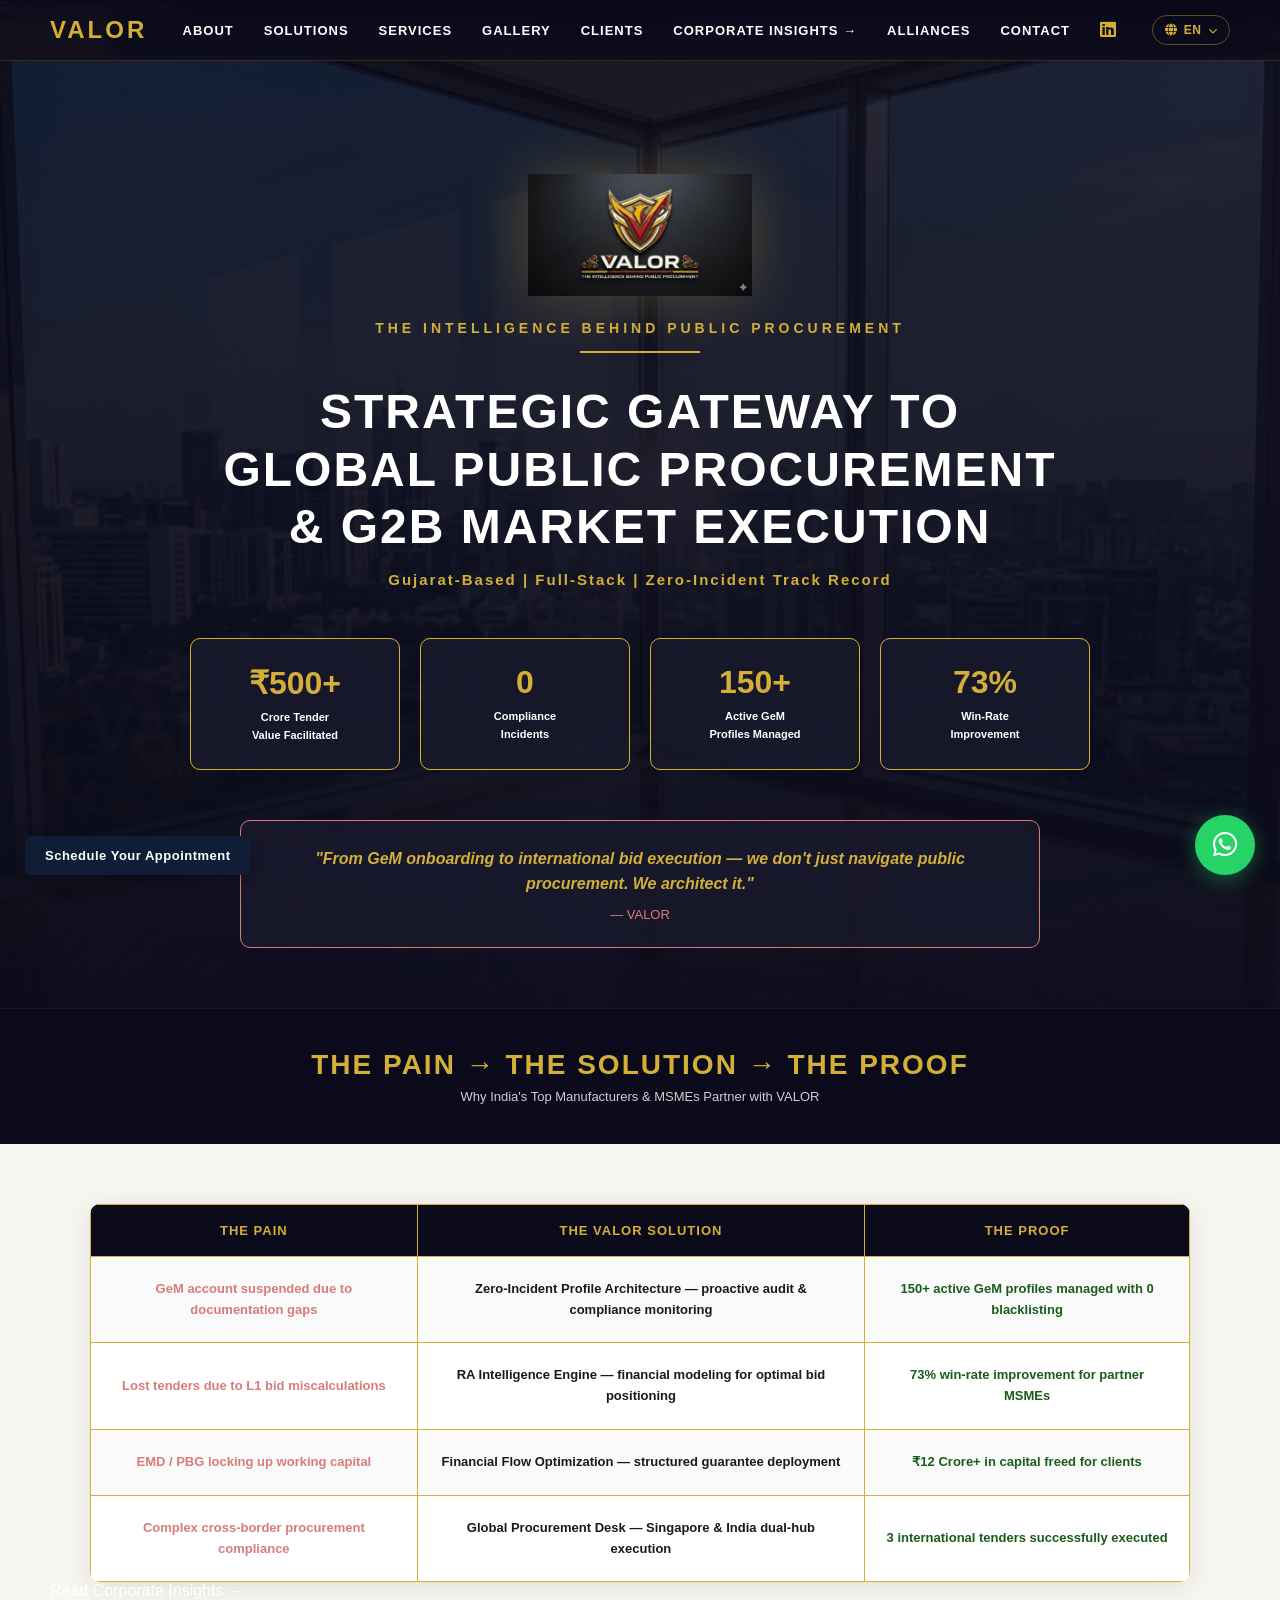
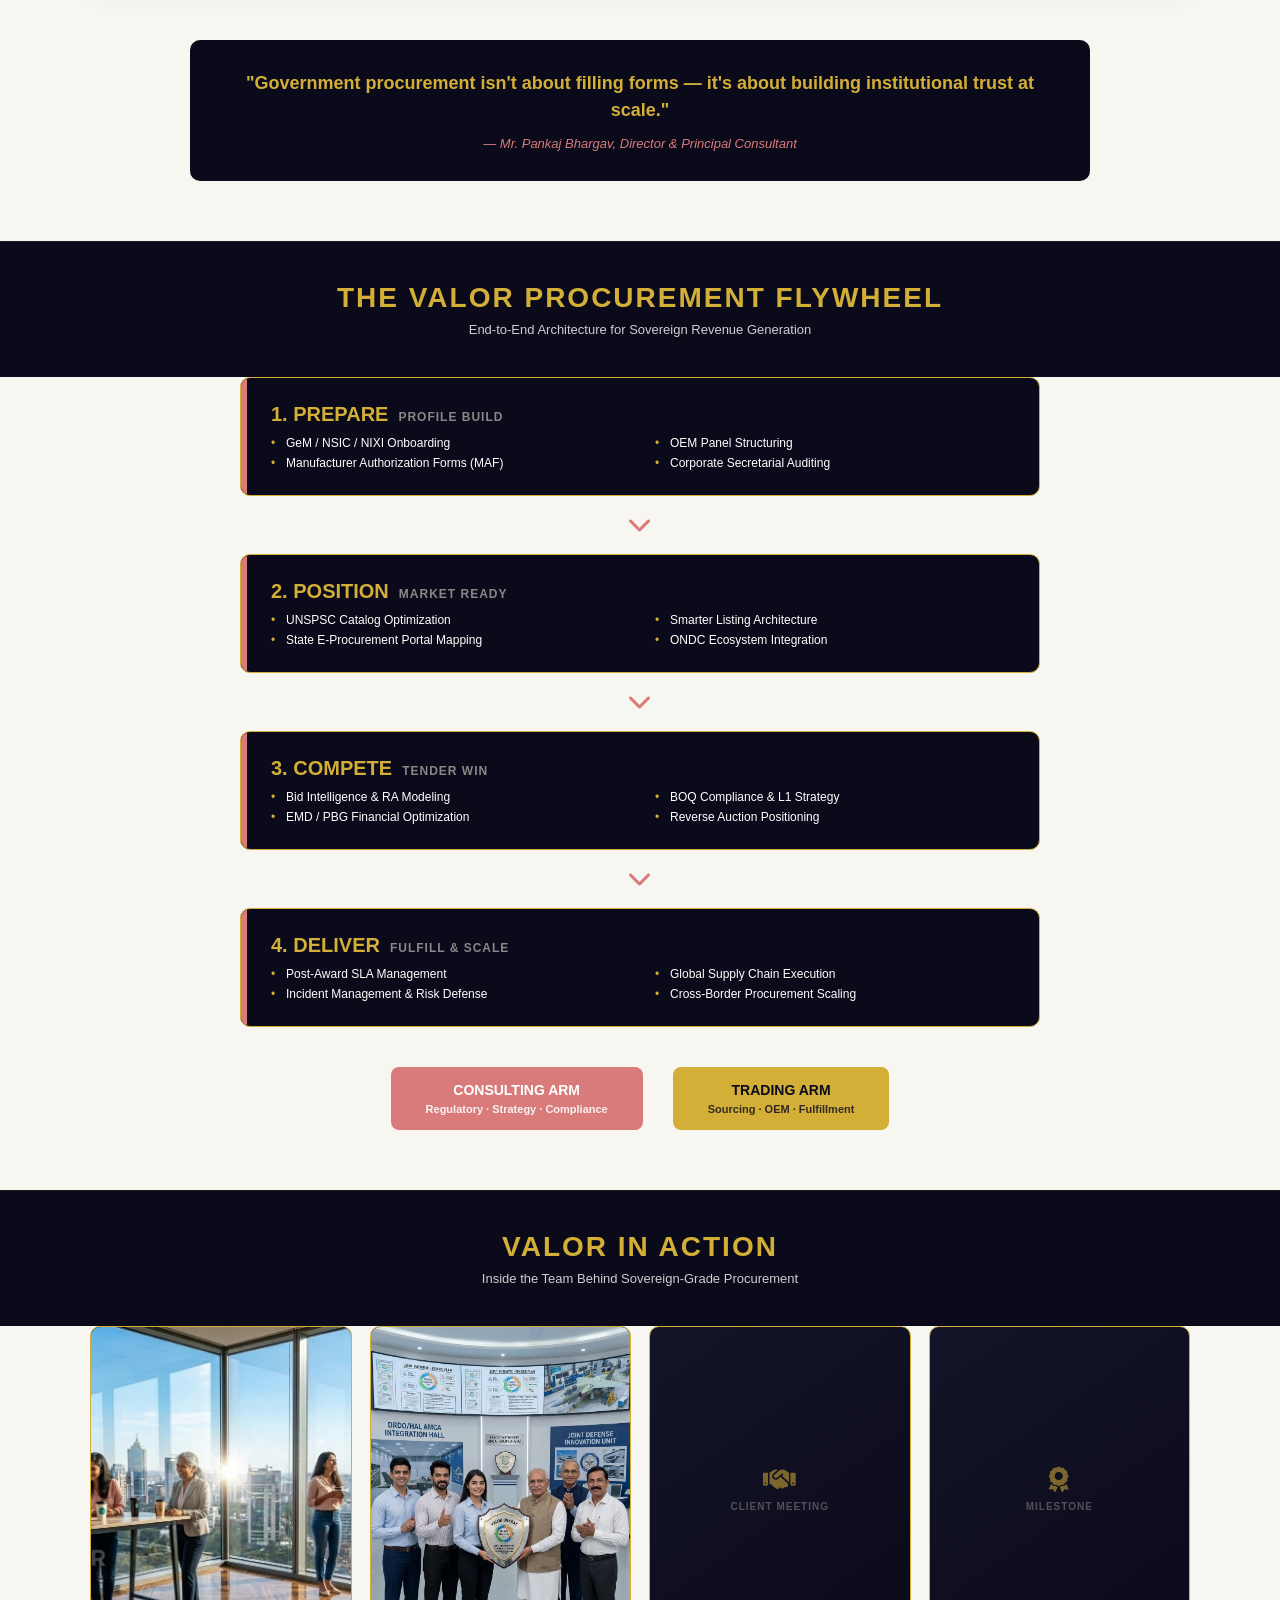
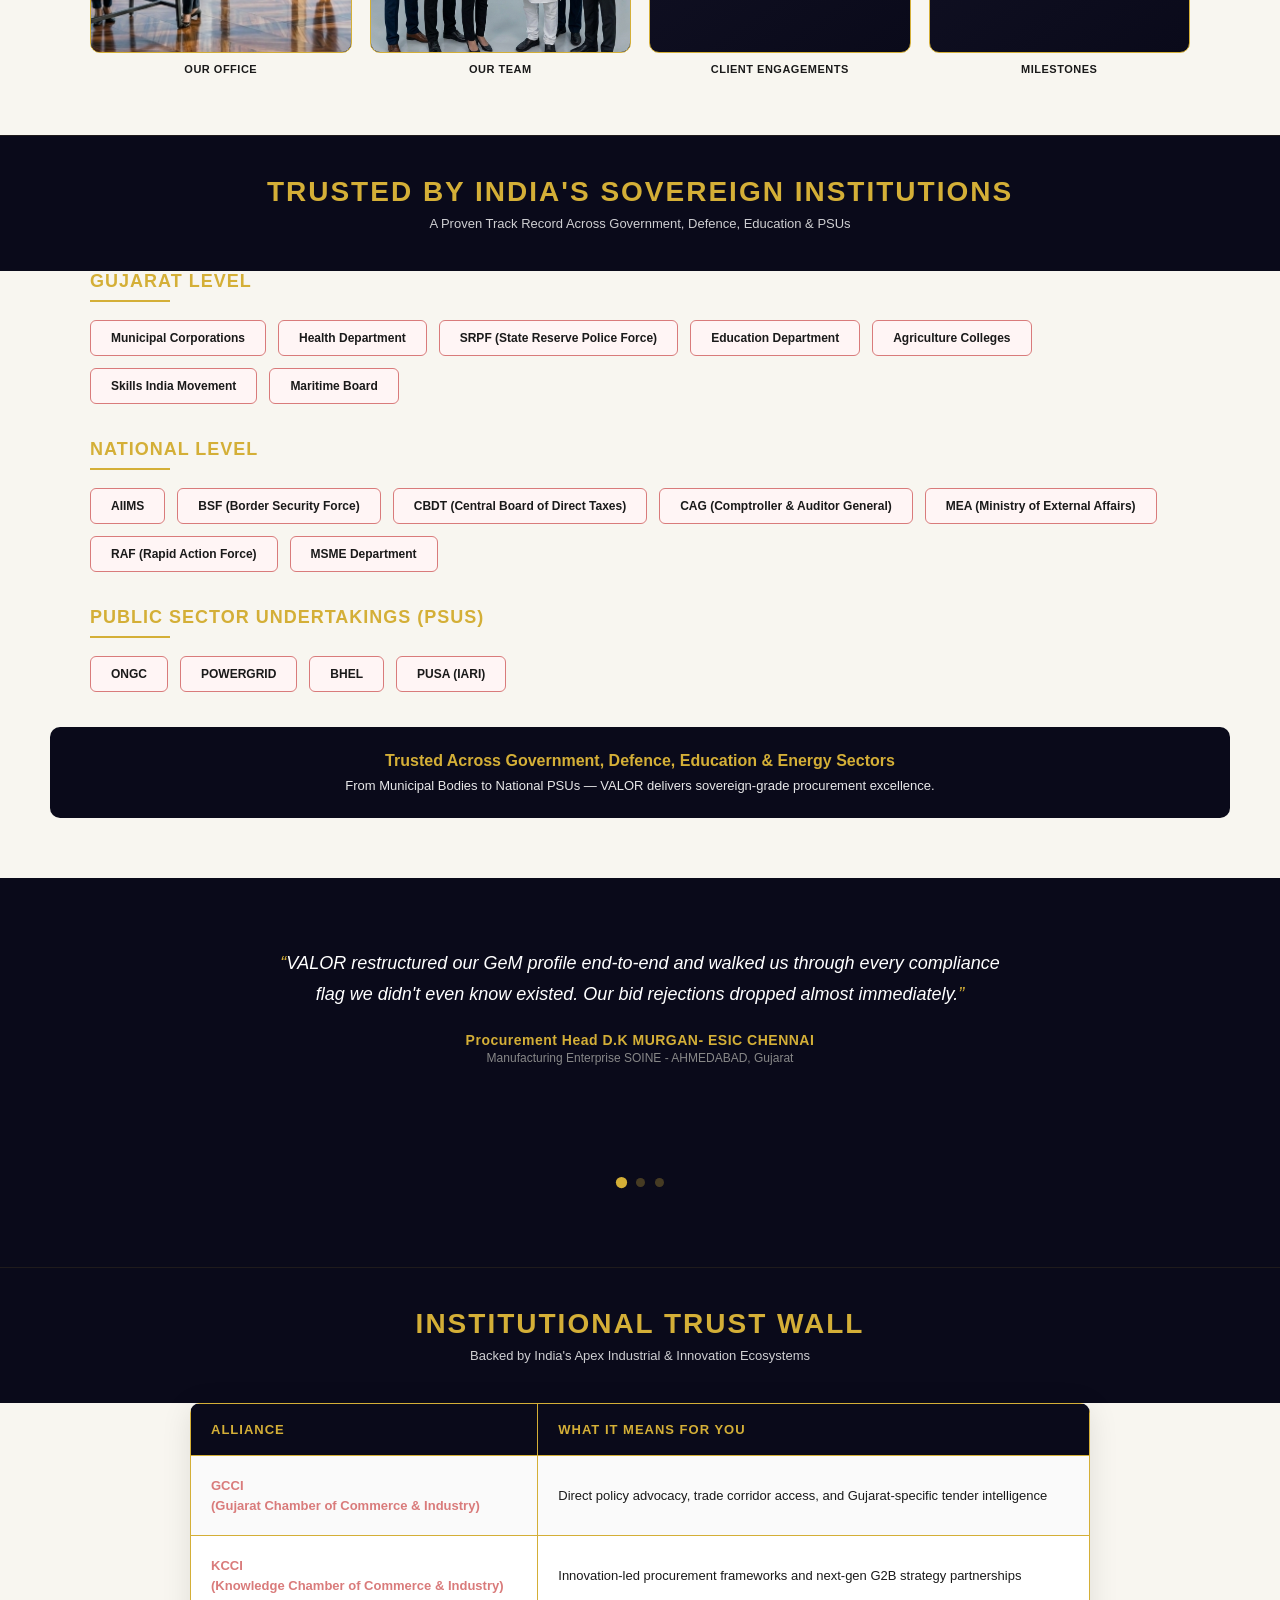
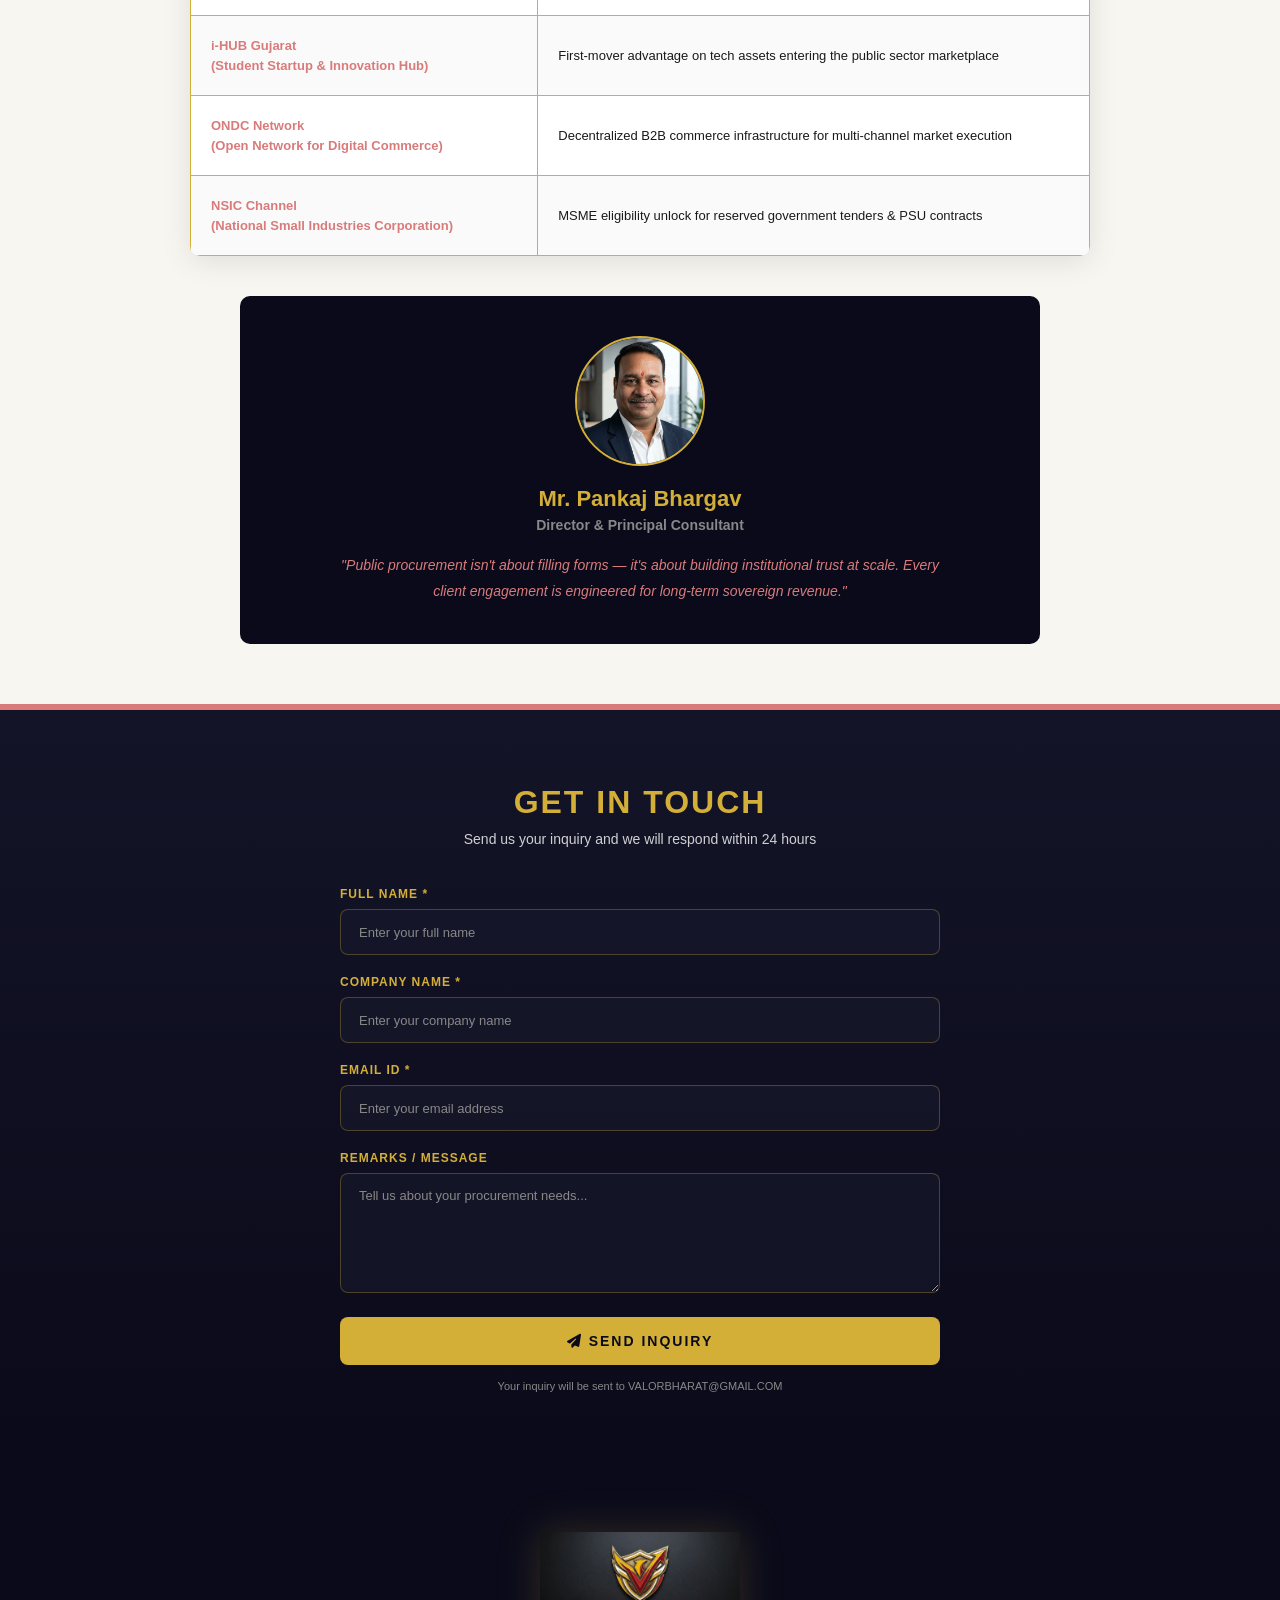
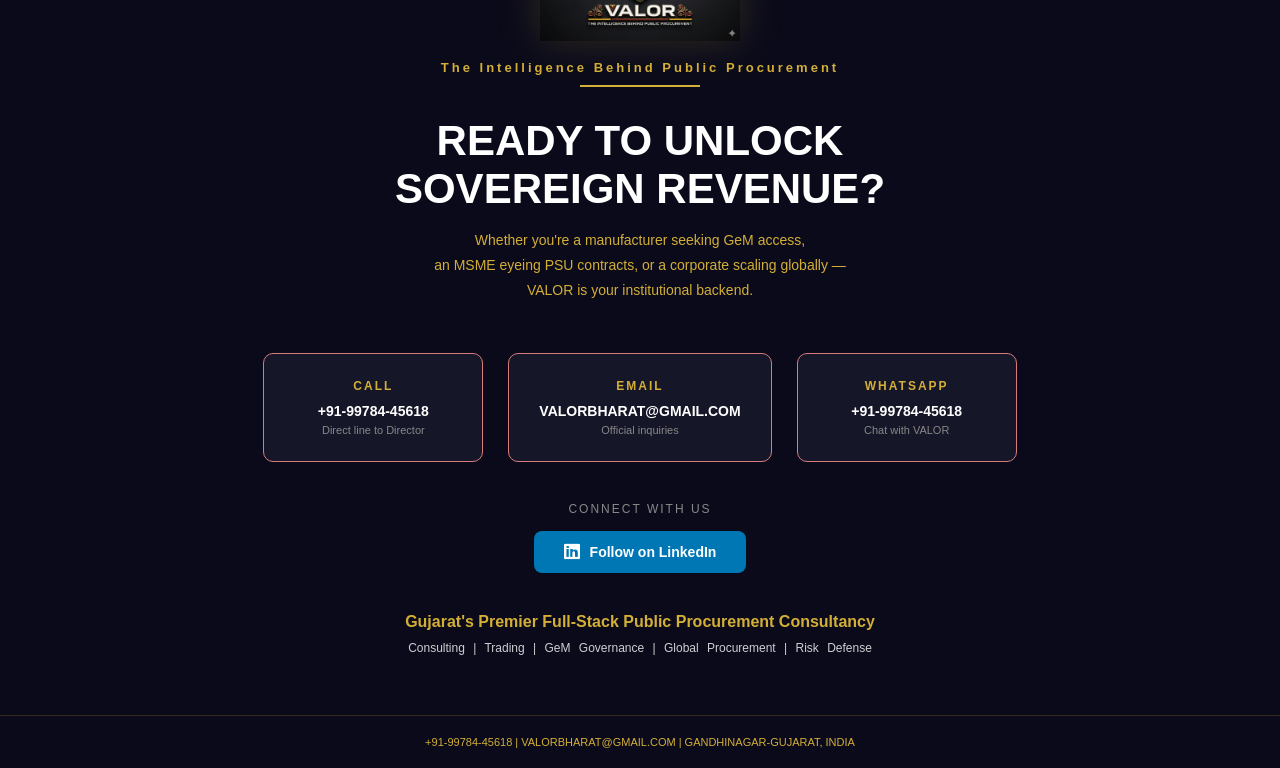
<file: index (5).html>
<!DOCTYPE html>
<html lang="en">
<head>
    <meta charset="UTF-8">
    <meta name="viewport" content="width=device-width, initial-scale=1.0">

    <!-- Security headers (client-side; see notes at end of chat for GitHub Pages limitations) -->
    <meta http-equiv="Content-Security-Policy" content="
        default-src 'self';
        script-src 'self' 'unsafe-inline' https://www.googletagmanager.com https://*.tawk.to https://translate.google.com https://translate.googleapis.com https://www.gstatic.com https://cdnjs.cloudflare.com;
        style-src 'self' 'unsafe-inline' https://fonts.googleapis.com https://cdnjs.cloudflare.com https://www.gstatic.com https://*.tawk.to;
        font-src 'self' https://fonts.gstatic.com https://cdnjs.cloudflare.com https://*.tawk.to data:;
        img-src 'self' data: https:;
        media-src 'self' https://*.tawk.to;
        connect-src 'self' https://*.tawk.to wss://*.tawk.to https://www.google-analytics.com https://www.googletagmanager.com https://translate.googleapis.com;
        frame-src https://*.tawk.to https://translate.google.com https://www.gstatic.com;
        worker-src 'self' blob: https://*.tawk.to;
        child-src 'self' blob: https://*.tawk.to;
        object-src 'none';
        base-uri 'self';
        form-action 'self';
        upgrade-insecure-requests;
    ">
    <meta http-equiv="X-Content-Type-Options" content="nosniff">
    <meta name="referrer" content="strict-origin-when-cross-origin">
    <meta http-equiv="Permissions-Policy" content="geolocation=(), camera=(), microphone=()">

    <title>VALOR | The Intelligence Behind Public Procurement</title>
    <meta name="description" content="Sovereign-grade public procurement consultancy in Gujarat. Specializing in GeM profile architecture, risk defense, and financial bid optimization.">
    <meta name="keywords" content="GeM consultant Gujarat, public procurement India, tender bidding strategy, government tenders">

    <!-- Favicon (uses your logo — put LOGO.jpg in the Webfoto folder) -->
    <link rel="icon" href="Webfoto/LOGO.jpg" type="image/jpeg">
    <link rel="apple-touch-icon" href="Webfoto/LOGO.jpg">

    <!-- Social share preview (WhatsApp, LinkedIn, Facebook, etc.) -->
    <!-- Live GitHub Pages URL -->
    <link rel="canonical" href="https://valorbharat.github.io/valorbhart/">
    <meta property="og:type" content="website">
    <meta property="og:site_name" content="VALOR">
    <meta property="og:title" content="VALOR | The Intelligence Behind Public Procurement">
    <meta property="og:description" content="Sovereign-grade public procurement consultancy in Gujarat. Specializing in GeM profile architecture, risk defense, and financial bid optimization.">
    <meta property="og:image" content="https://valorbharat.github.io/valorbhart/Webfoto/LOGO.jpg">
    <meta property="og:url" content="https://valorbharat.github.io/valorbhart/">

    <meta name="twitter:card" content="summary_large_image">
    <meta name="twitter:title" content="VALOR | The Intelligence Behind Public Procurement">
    <meta name="twitter:description" content="Sovereign-grade public procurement consultancy in Gujarat. Specializing in GeM profile architecture, risk defense, and financial bid optimization.">
    <meta name="twitter:image" content="https://valorbharat.github.io/valorbhart/Webfoto/LOGO.jpg">

    <!-- Structured Data (helps Google understand & richly display this business) -->
    <script type="application/ld+json">
    {
        "@context": "https://schema.org",
        "@type": "ProfessionalService",
        "name": "VALOR",
        "description": "Sovereign-grade public procurement consultancy in Gujarat, specializing in GeM profile architecture, tender bid strategy, risk defense, and financial bid optimization.",
        "url": "https://valorbharat.github.io/valorbhart/",
        "image": "https://valorbharat.github.io/valorbhart/Webfoto/LOGO.jpg",
        "logo": "https://valorbharat.github.io/valorbhart/Webfoto/LOGO.jpg",
        "telephone": "+91-99784-45618",
        "email": "VALORBHARAT@GMAIL.COM",
        "address": {
            "@type": "PostalAddress",
            "addressLocality": "Gandhinagar",
            "addressRegion": "Gujarat",
            "addressCountry": "IN"
        },
        "areaServed": "IN",
        "founder": {
            "@type": "Person",
            "name": "Pankaj Bhargav",
            "jobTitle": "Director & Principal Consultant"
        },
        "sameAs": [
            "https://www.linkedin.com/in/valorgem"
        ]
    }
    </script>

    <!-- Fonts & icons loaded non-blocking: preload, then swap to stylesheet once fetched -->
    <link rel="preload" as="style" href="https://fonts.googleapis.com/css2?family=Montserrat:wght@300;400;600;700;800&display=swap" onload="this.onload=null;this.rel='stylesheet'">
    <link rel="preload" as="style" href="https://cdnjs.cloudflare.com/ajax/libs/font-awesome/6.4.0/css/all.min.css" onload="this.onload=null;this.rel='stylesheet'">
    <noscript>
        <link href="https://fonts.googleapis.com/css2?family=Montserrat:wght@300;400;600;700;800&display=swap" rel="stylesheet">
        <link rel="stylesheet" href="https://cdnjs.cloudflare.com/ajax/libs/font-awesome/6.4.0/css/all.min.css">
    </noscript>

		<style>
        :root {
            --dark-bg: #0a0a1a;
            --dark-secondary: #141428;
            --gold: #d4af37;
            --gold-light: #f0d878;
            --light-red: #d97b7b;
            --light-red-bg: #fff5f5;
            --cream: #f8f6f0;
            --white: #ffffff;
            --dark-text: #1a1a1a;
            --gray: #888888;
        }

        * { margin: 0; padding: 0; box-sizing: border-box; }

        body {
            font-family: 'Montserrat', sans-serif;
            background: var(--dark-bg);
            color: var(--white);
            overflow-x: hidden;
            scroll-behavior: smooth;
        }

        a { text-decoration: none; color: inherit; }

			
        /* WhatsApp Floating Button */
        .whatsapp-float {
            position: fixed;
            bottom: 25px;
            right: 25px;
            width: 60px;
            height: 60px;
            background: #25D366;
            border-radius: 50%;
            display: flex;
            align-items: center;
            justify-content: center;
            box-shadow: 0 4px 20px rgba(37, 211, 102, 0.4);
            z-index: 9999;
            transition: transform 0.3s, box-shadow 0.3s;
            animation: pulse 2s infinite;
        }

        .whatsapp-float:hover {
            transform: scale(1.1);
            box-shadow: 0 6px 30px rgba(37, 211, 102, 0.6);
        }

        .whatsapp-float i {
            color: white;
            font-size: 28px;
        }

        @keyframes pulse {
            0% { box-shadow: 0 0 0 0 rgba(37, 211, 102, 0.5); }
            70% { box-shadow: 0 0 0 15px rgba(37, 211, 102, 0); }
            100% { box-shadow: 0 0 0 0 rgba(37, 211, 102, 0); }
        }

        /* Navigation */
        nav {
            position: fixed;
            top: 0;
            width: 100%;
            padding: 15px 50px;
            display: flex;
            justify-content: space-between;
            align-items: center;
            z-index: 1000;
            background: rgba(10, 10, 26, 0.95);
            backdrop-filter: blur(10px);
            border-bottom: 1px solid rgba(212, 175, 55, 0.2);
        }

        .nav-logo {
            font-size: 24px;
            font-weight: 800;
            color: var(--gold);
            letter-spacing: 3px;
            cursor: pointer;
        }

        .nav-links {
            display: flex;
            gap: 30px;
            list-style: none;
            align-items: center;
        }

        .nav-links a {
            color: var(--white);
            text-decoration: none;
            font-size: 13px;
            font-weight: 600;
            letter-spacing: 1px;
            text-transform: uppercase;
            transition: color 0.3s;
            position: relative;
        }

        .nav-links a:hover { color: var(--gold); }

        .nav-links a::after {
            content: '';
            position: absolute;
            bottom: -5px;
            left: 0;
            width: 0;
            height: 2px;
            background: var(--gold);
            transition: width 0.3s;
        }

        .nav-links a:hover::after { width: 100%; }

        .linkedin-nav {
            color: var(--gold) !important;
            font-size: 18px !important;
        }

        .mobile-menu {
            display: none;
            font-size: 24px;
            color: var(--gold);
            cursor: pointer;
        }

        /* Hero Section */
        .hero {
            min-height: 100vh;
            display: flex;
            flex-direction: column;
            justify-content: center;
            align-items: center;
            text-align: center;
            padding: 120px 20px 60px;
            background:
                linear-gradient(180deg, rgba(10,10,26,0.88) 0%, rgba(10,10,26,0.97) 100%),
                url('Webfoto/hero-bg.jpg') center/cover no-repeat,
                linear-gradient(180deg, var(--dark-secondary) 0%, var(--dark-bg) 100%);
            position: relative;
            overflow: hidden;
        }

        .hero::before {
            content: '';
            position: absolute;
            top: 0;
            left: 0;
            right: 0;
            height: 6px;
            background: var(--light-red);
        }

        .hero-logo {
            width: 280px;
            max-width: 80%;
            margin-bottom: 20px;
            filter: drop-shadow(0 0 30px rgba(212, 175, 55, 0.3));
            cursor: pointer;
            transition: transform 0.3s;
        }

        .hero-logo:hover { transform: scale(1.03); }

        .hero-tagline {
            color: var(--gold);
            font-size: 14px;
            font-weight: 700;
            letter-spacing: 4px;
            text-transform: uppercase;
            margin-bottom: 15px;
            cursor: pointer;
            transition: color 0.3s;
        }

        .hero-tagline:hover { color: var(--gold-light); }

        .gold-line {
            width: 120px;
            height: 2px;
            background: var(--gold);
            margin: 0 auto 30px;
        }

        .hero h1 {
            font-size: 48px;
            font-weight: 800;
            line-height: 1.2;
            margin-bottom: 15px;
            text-transform: uppercase;
            letter-spacing: 2px;
        }

        .hero h1 a {
            color: var(--white);
            transition: color 0.3s;
        }

        .hero h1 a:hover { color: var(--gold); }

        .hero-subtitle {
            color: var(--gold);
            font-size: 15px;
            font-weight: 600;
            letter-spacing: 2px;
            margin-bottom: 50px;
        }

        .stats-grid {
            display: grid;
            grid-template-columns: repeat(4, 1fr);
            gap: 20px;
            max-width: 900px;
            width: 100%;
            margin-bottom: 50px;
        }

        .stat-box {
            background: rgba(26, 26, 46, 0.8);
            border: 1.5px solid var(--gold);
            border-radius: 10px;
            padding: 25px 15px;
            text-align: center;
            transition: transform 0.3s, box-shadow 0.3s;
            cursor: pointer;
        }

        .stat-box:hover {
            transform: translateY(-5px);
            box-shadow: 0 10px 30px rgba(212, 175, 55, 0.2);
        }

        .stat-number {
            font-size: 32px;
            font-weight: 800;
            color: var(--gold);
            display: block;
            margin-bottom: 5px;
        }

        .stat-label {
            font-size: 11px;
            color: var(--white);
            font-weight: 600;
            line-height: 1.4;
        }

        .hero-quote {
            background: rgba(26, 26, 46, 0.8);
            border: 1px solid var(--light-red);
            border-radius: 10px;
            padding: 25px 40px;
            max-width: 800px;
            margin: 0 auto;
            cursor: pointer;
            transition: border-color 0.3s;
        }

        .hero-quote:hover { border-color: var(--gold); }

        .hero-quote p {
            color: var(--gold);
            font-size: 16px;
            font-weight: 700;
            font-style: italic;
            line-height: 1.6;
        }

        .hero-quote span {
            color: var(--light-red);
            font-size: 13px;
            display: block;
            margin-top: 10px;
        }

        /* Section Headers */
        .section-header {
            background: var(--dark-bg);
            padding: 40px 50px;
            text-align: center;
            border-top: 1px solid rgba(212, 175, 55, 0.1);
        }

        .section-header h2 {
            color: var(--gold);
            font-size: 28px;
            font-weight: 800;
            text-transform: uppercase;
            letter-spacing: 2px;
            margin-bottom: 8px;
            cursor: pointer;
            transition: color 0.3s;
            display: inline-block;
        }

        .section-header h2:hover { color: var(--gold-light); }

        .section-header h2 a {
            color: var(--gold);
            transition: color 0.3s;
        }

        .section-header h2 a:hover { color: var(--gold-light); }

        .section-header p {
            color: var(--white);
            font-size: 13px;
            font-weight: 400;
            opacity: 0.8;
        }

        /* Pain Solution Proof */
        .psp-section {
            background: var(--cream);
            padding: 60px 50px;
        }

        .psp-table {
            max-width: 1100px;
            margin: 0 auto;
            border-collapse: collapse;
            width: 100%;
            border-radius: 10px;
            overflow: hidden;
            box-shadow: 0 5px 30px rgba(0,0,0,0.1);
        }

        .psp-table th {
            background: var(--dark-bg);
            color: var(--gold);
            padding: 18px 20px;
            font-size: 13px;
            font-weight: 700;
            text-transform: uppercase;
            letter-spacing: 1px;
            text-align: center;
            border: 1.5px solid var(--gold);
        }

        .psp-table td {
            padding: 22px 20px;
            text-align: center;
            font-size: 13px;
            font-weight: 600;
            line-height: 1.6;
            border: 1.5px solid var(--gold);
            vertical-align: middle;
        }

        .psp-table tr:nth-child(even) { background: var(--white); }
        .psp-table tr:nth-child(odd) { background: #fafafa; }

        .psp-pain { color: var(--light-red); font-weight: 700; }
        .psp-solution { color: var(--dark-text); font-weight: 700; }
        .psp-proof { color: #1a5c1a; font-weight: 700; }

        .psp-quote {
            background: var(--dark-bg);
            border-radius: 10px;
            padding: 30px 40px;
            max-width: 900px;
            margin: 40px auto 0;
            text-align: center;
        }

        .psp-quote p {
            color: var(--gold);
            font-size: 18px;
            font-weight: 700;
            line-height: 1.5;
        }

        .psp-quote span {
            color: var(--light-red);
            font-size: 13px;
            font-style: italic;
            display: block;
            margin-top: 12px;
        }

        /* Flywheel Section */
        .flywheel-section {
            background: var(--cream);
            padding: 0 50px 60px;
        }

        .flywheel-container {
            max-width: 800px;
            margin: 0 auto;
            display: flex;
            flex-direction: column;
            gap: 20px;
        }

        .flywheel-step {
            background: var(--dark-bg);
            border: 1.5px solid var(--gold);
            border-radius: 10px;
            padding: 25px 30px;
            position: relative;
            overflow: hidden;
            cursor: pointer;
            transition: transform 0.3s, box-shadow 0.3s;
        }

        .flywheel-step:hover {
            transform: translateX(5px);
            box-shadow: 0 5px 20px rgba(212, 175, 55, 0.15);
        }

        .flywheel-step::before {
            content: '';
            position: absolute;
            left: 0;
            top: 0;
            bottom: 0;
            width: 6px;
            background: var(--light-red);
        }

        .flywheel-header {
            display: flex;
            align-items: baseline;
            gap: 10px;
            margin-bottom: 8px;
        }

        .flywheel-step h3 {
            color: var(--gold);
            font-size: 20px;
            font-weight: 800;
        }

        .flywheel-step .subtitle {
            color: var(--gray);
            font-size: 12px;
            font-weight: 600;
            text-transform: uppercase;
            letter-spacing: 1px;
        }

        .flywheel-bullets {
            display: grid;
            grid-template-columns: 1fr 1fr;
            gap: 6px 30px;
            margin-top: 10px;
        }

        .flywheel-bullets li {
            color: var(--white);
            font-size: 12px;
            font-weight: 500;
            list-style: none;
            padding-left: 15px;
            position: relative;
        }

        .flywheel-bullets li::before {
            content: '•';
            position: absolute;
            left: 0;
            color: var(--gold);
        }

        .flywheel-arrow {
            text-align: center;
            color: var(--light-red);
            font-size: 24px;
            margin: -5px 0;
        }

        .dual-badges {
            display: flex;
            justify-content: center;
            gap: 30px;
            margin-top: 40px;
            flex-wrap: wrap;
        }

        .badge {
            padding: 15px 35px;
            border-radius: 8px;
            text-align: center;
            min-width: 200px;
            cursor: pointer;
            transition: transform 0.3s;
        }

        .badge:hover { transform: translateY(-3px); }

        .badge.consulting { background: var(--light-red); }
        .badge.trading { background: var(--gold); }

        .badge h4 {
            font-size: 14px;
            font-weight: 800;
            margin-bottom: 5px;
        }

        .badge.consulting h4 { color: var(--white); }
        .badge.trading h4 { color: var(--dark-bg); }

        .badge p {
            font-size: 11px;
            font-weight: 600;
        }

        .badge.consulting p { color: rgba(255,255,255,0.9); }
        .badge.trading p { color: var(--dark-bg); opacity: 0.8; }

        /* Trusted Clients */
        .clients-section {
            background: var(--cream);
            padding: 0 50px 60px;
        }

        .clients-grid {
            max-width: 1100px;
            margin: 0 auto;
        }

        .client-tier {
            margin-bottom: 35px;
        }

        .client-tier h3 {
            color: var(--gold);
            font-size: 18px;
            font-weight: 700;
            margin-bottom: 8px;
            text-transform: uppercase;
            letter-spacing: 1px;
            cursor: pointer;
            display: inline-block;
            transition: color 0.3s;
        }

        .client-tier h3:hover { color: var(--gold-light); }

        .tier-line {
            width: 80px;
            height: 2px;
            background: var(--gold);
            margin-bottom: 18px;
        }

        .client-badges {
            display: flex;
            flex-wrap: wrap;
            gap: 12px;
        }

        .client-badge {
            background: var(--light-red-bg);
            border: 1px solid var(--light-red);
            border-radius: 6px;
            padding: 10px 20px;
            font-size: 12px;
            font-weight: 700;
            color: var(--dark-text);
            transition: all 0.3s;
            cursor: pointer;
        }

        .client-badge:hover {
            background: var(--light-red);
            color: var(--white);
            transform: translateY(-2px);
        }

        .clients-bottom {
            background: var(--dark-bg);
            border-radius: 10px;
            padding: 25px 30px;
            text-align: center;
            margin-top: 20px;
        }

        .clients-bottom h4 {
            color: var(--gold);
            font-size: 16px;
            font-weight: 700;
            margin-bottom: 8px;
            cursor: pointer;
            display: inline-block;
            transition: color 0.3s;
        }

        .clients-bottom h4:hover { color: var(--gold-light); }

        .clients-bottom p {
            color: var(--white);
            font-size: 13px;
            opacity: 0.9;
        }

        /* Alliances */
        .alliances-section {
            background: var(--cream);
            padding: 0 50px 60px;
        }

        .alliances-table {
            max-width: 900px;
            margin: 0 auto;
            border-collapse: collapse;
            width: 100%;
            border-radius: 10px;
            overflow: hidden;
            box-shadow: 0 5px 30px rgba(0,0,0,0.1);
        }

        .alliances-table th {
            background: var(--dark-bg);
            color: var(--gold);
            padding: 18px 20px;
            font-size: 13px;
            font-weight: 700;
            text-transform: uppercase;
            letter-spacing: 1px;
            text-align: left;
            border: 1.5px solid var(--gold);
        }

        .alliances-table td {
            padding: 20px;
            font-size: 13px;
            line-height: 1.5;
            border: 1.5px solid var(--gold);
            vertical-align: middle;
        }

        .alliances-table tr:nth-child(even) { background: var(--white); }
        .alliances-table tr:nth-child(odd) { background: #fafafa; }

        .alliance-name {
            color: var(--light-red);
            font-weight: 700;
            font-size: 12px;
        }

        .alliance-desc {
            color: var(--dark-text);
            font-weight: 500;
        }

        /* Leadership */
        .leadership-box {
            background: var(--dark-bg);
            border-radius: 10px;
            padding: 40px;
            max-width: 800px;
            margin: 40px auto 0;
            text-align: center;
            cursor: pointer;
            transition: box-shadow 0.3s;
        }

        .leadership-box:hover {
            box-shadow: 0 5px 25px rgba(212, 175, 55, 0.15);
        }

        .leadership-box h3 {
            color: var(--gold);
            font-size: 22px;
            font-weight: 800;
            margin-bottom: 5px;
            transition: color 0.3s;
        }

        .leadership-box h3:hover { color: var(--gold-light); }

        .leadership-box .role {
            color: var(--gray);
            font-size: 14px;
            font-weight: 600;
            margin-bottom: 20px;
        }

        .leadership-box .quote {
            color: var(--light-red);
            font-size: 14px;
            font-style: italic;
            line-height: 1.8;
            max-width: 600px;
            margin: 0 auto;
        }

        /* Contact Form Section */
        .contact-form-section {
            background: linear-gradient(180deg, var(--dark-secondary) 0%, var(--dark-bg) 100%);
            padding: 80px 50px;
            text-align: center;
            position: relative;
        }

        .contact-form-section::before {
            content: '';
            position: absolute;
            top: 0;
            left: 0;
            right: 0;
            height: 6px;
            background: var(--light-red);
        }

        .contact-form-section h2 {
            color: var(--gold);
            font-size: 32px;
            font-weight: 800;
            text-transform: uppercase;
            letter-spacing: 2px;
            margin-bottom: 10px;
            cursor: pointer;
            display: inline-block;
            transition: color 0.3s;
        }

        .contact-form-section h2:hover { color: var(--gold-light); }

        .contact-form-section .sub-text {
            color: var(--white);
            font-size: 14px;
            opacity: 0.8;
            margin-bottom: 40px;
        }

        .contact-form {
            max-width: 600px;
            margin: 0 auto;
            text-align: left;
        }

        .form-group {
            margin-bottom: 20px;
        }

        .form-group label {
            display: block;
            color: var(--gold);
            font-size: 12px;
            font-weight: 700;
            text-transform: uppercase;
            letter-spacing: 1px;
            margin-bottom: 8px;
        }

        .form-group input,
        .form-group textarea {
            width: 100%;
            padding: 14px 18px;
            border: 1.5px solid rgba(212, 175, 55, 0.3);
            border-radius: 8px;
            background: rgba(26, 26, 46, 0.6);
            color: var(--white);
            font-family: 'Montserrat', sans-serif;
            font-size: 14px;
            transition: border-color 0.3s, box-shadow 0.3s;
        }

        .form-group input:focus,
        .form-group textarea:focus {
            outline: none;
            border-color: var(--gold);
            box-shadow: 0 0 15px rgba(212, 175, 55, 0.2);
        }

        .form-group input::placeholder,
        .form-group textarea::placeholder {
            color: var(--gray);
            font-size: 13px;
        }

        .form-group textarea {
            min-height: 120px;
            resize: vertical;
        }

        .submit-btn {
            width: 100%;
            padding: 16px;
            background: var(--gold);
            color: var(--dark-bg);
            border: none;
            border-radius: 8px;
            font-family: 'Montserrat', sans-serif;
            font-size: 14px;
            font-weight: 800;
            text-transform: uppercase;
            letter-spacing: 2px;
            cursor: pointer;
            transition: all 0.3s;
        }

        .submit-btn:hover {
            background: var(--gold-light);
            transform: translateY(-2px);
            box-shadow: 0 10px 30px rgba(212, 175, 55, 0.3);
        }

        .form-note {
            text-align: center;
            color: var(--gray);
            font-size: 11px;
            margin-top: 15px;
        }

        /* Contact Info Cards */
        .contact-info-section {
            background: var(--dark-bg);
            padding: 60px 50px;
            text-align: center;
        }

        .contact-logo {
            width: 200px;
            max-width: 60%;
            margin-bottom: 15px;
            filter: drop-shadow(0 0 20px rgba(212, 175, 55, 0.2));
            cursor: pointer;
            transition: transform 0.3s;
        }

        .contact-logo:hover { transform: scale(1.03); }

        .contact-info-section .tagline {
            color: var(--gold);
            font-size: 13px;
            font-weight: 700;
            letter-spacing: 3px;
            margin-bottom: 10px;
            cursor: pointer;
        }

        .contact-info-section h2 {
            font-size: 42px;
            font-weight: 800;
            margin-bottom: 15px;
            text-transform: uppercase;
            cursor: pointer;
            transition: color 0.3s;
        }

        .contact-info-section h2:hover { color: var(--gold); }

        .contact-info-section .sub-text {
            color: var(--gold);
            font-size: 14px;
            font-weight: 500;
            line-height: 1.8;
            margin-bottom: 50px;
            max-width: 600px;
            margin-left: auto;
            margin-right: auto;
        }

        .contact-cards {
            display: flex;
            justify-content: center;
            gap: 25px;
            flex-wrap: wrap;
            margin-bottom: 40px;
        }

        .contact-card {
            background: rgba(26, 26, 46, 0.8);
            border: 1.5px solid var(--light-red);
            border-radius: 10px;
            padding: 25px 30px;
            min-width: 220px;
            text-align: center;
            transition: transform 0.3s, box-shadow 0.3s;
            cursor: pointer;
        }

        .contact-card:hover {
            transform: translateY(-5px);
            box-shadow: 0 10px 30px rgba(217, 123, 123, 0.2);
        }

        .contact-card .label {
            color: var(--gold);
            font-size: 12px;
            font-weight: 700;
            text-transform: uppercase;
            letter-spacing: 2px;
            margin-bottom: 10px;
        }

        .contact-card .value {
            color: var(--white);
            font-size: 14px;
            font-weight: 700;
            margin-bottom: 5px;
            word-break: break-all;
        }

        .contact-card .sub {
            color: var(--gray);
            font-size: 11px;
        }

        /* Social Media */
        .social-section {
            margin-top: 30px;
        }

        .social-section p {
            color: var(--gray);
            font-size: 12px;
            margin-bottom: 15px;
            text-transform: uppercase;
            letter-spacing: 2px;
        }

        .linkedin-btn {
            display: inline-flex;
            align-items: center;
            gap: 10px;
            background: #0077b5;
            color: var(--white);
            padding: 12px 30px;
            border-radius: 8px;
            text-decoration: none;
            font-size: 14px;
            font-weight: 700;
            transition: all 0.3s;
        }

        .linkedin-btn:hover {
            background: #005885;
            transform: translateY(-2px);
            box-shadow: 0 8px 25px rgba(0, 119, 181, 0.3);
        }

        .linkedin-btn i { font-size: 18px; }

        .contact-footer-text {
            color: var(--gold);
            font-size: 16px;
            font-weight: 700;
            margin-bottom: 10px;
            margin-top: 40px;
            cursor: pointer;
            transition: color 0.3s;
        }

        .contact-footer-text:hover { color: var(--gold-light); }

        .contact-footer-sub {
            color: var(--white);
            font-size: 12px;
            opacity: 0.8;
            word-spacing: 5px;
        }

        /* Footer */
        footer {
            background: var(--dark-bg);
            border-top: 1px solid rgba(212, 175, 55, 0.2);
            padding: 20px 50px;
            text-align: center;
        }

        footer p {
            color: var(--gold);
            font-size: 11px;
            font-weight: 500;
        }

        /* Responsive */
        @media (max-width: 768px) {
            .nav-links { display: none; }
            .mobile-menu { display: block; }
            .hero h1 { font-size: 28px; }
            .stats-grid { grid-template-columns: repeat(2, 1fr); }
            .psp-table th, .psp-table td { padding: 12px 8px; font-size: 11px; }
            .flywheel-bullets { grid-template-columns: 1fr; }
            .dual-badges { flex-direction: column; align-items: center; }
            .contact-info-section h2, .contact-form-section h2 { font-size: 28px; }
            .contact-cards { flex-direction: column; align-items: center; }
            .section-header h2 { font-size: 20px; }
            .contact-form-section, .contact-info-section, .psp-section,
            .flywheel-section, .clients-section, .alliances-section {
                padding-left: 20px; padding-right: 20px;
            }
            .whatsapp-float {
                width: 50px; height: 50px;
                bottom: 15px; right: 15px;
            }
            .whatsapp-float i { font-size: 22px; }
        }

        /* ===== Language Switcher ===== */
        #google_translate_element { display: none !important; }
        .goog-te-banner-frame.skiptranslate,
        .skiptranslate > iframe { display: none !important; }
        body { top: 0 !important; position: static !important; }
        .goog-text-highlight { background: none !important; box-shadow: none !important; }

        .lang-switcher {
            position: relative;
        }

        .lang-btn {
            display: flex;
            align-items: center;
            gap: 6px;
            background: transparent;
            border: 1px solid rgba(212, 175, 55, 0.4);
            color: var(--gold);
            padding: 7px 12px;
            border-radius: 20px;
            font-family: 'Montserrat', sans-serif;
            font-size: 12px;
            font-weight: 700;
            letter-spacing: 0.5px;
            cursor: pointer;
            transition: all 0.3s;
        }

        .lang-btn:hover {
            border-color: var(--gold);
            background: rgba(212, 175, 55, 0.08);
        }

        .lang-btn i.fa-chevron-down {
            font-size: 9px;
            transition: transform 0.25s;
        }

        .lang-switcher.open .lang-btn i.fa-chevron-down { transform: rotate(180deg); }

        .lang-dropdown {
            position: absolute;
            top: calc(100% + 10px);
            right: 0;
            background: var(--dark-secondary);
            border: 1px solid rgba(212, 175, 55, 0.3);
            border-radius: 10px;
            padding: 6px;
            min-width: 160px;
            box-shadow: 0 15px 40px rgba(0,0,0,0.5);
            opacity: 0;
            visibility: hidden;
            transform: translateY(-8px);
            transition: all 0.25s;
            z-index: 1100;
        }

        .lang-switcher.open .lang-dropdown {
            opacity: 1;
            visibility: visible;
            transform: translateY(0);
        }

        .lang-dropdown a {
            display: block;
            padding: 9px 14px;
            font-size: 13px;
            font-weight: 600;
            color: var(--white);
            border-radius: 6px;
            transition: all 0.2s;
            cursor: pointer;
        }

        .lang-dropdown a:hover { background: rgba(212, 175, 55, 0.15); color: var(--gold); }
        .lang-dropdown a.active { color: var(--gold); background: rgba(212, 175, 55, 0.1); }

        @media (max-width: 768px) {
            .lang-switcher { order: -1; }
            .lang-dropdown { right: auto; left: 0; }
        }

        /* ===== Working Mobile Nav ===== */
        @media (max-width: 768px) {
            nav { padding: 15px 20px; gap: 14px; }
            .nav-links {
                position: fixed;
                top: 64px;
                left: 0;
                right: 0;
                flex-direction: column;
                align-items: flex-start;
                gap: 0;
                background: var(--dark-secondary);
                border-bottom: 1px solid rgba(212, 175, 55, 0.2);
                max-height: 0;
                overflow: hidden;
                transition: max-height 0.35s ease;
            }
            .nav-links.nav-open {
                display: flex;
                max-height: 500px;
            }
            .nav-links li { width: 100%; }
            .nav-links a {
                display: block;
                width: 100%;
                padding: 16px 24px;
                border-bottom: 1px solid rgba(255,255,255,0.06);
            }
            .nav-links a::after { display: none; }
        }

        /* ===== Photo Frames (director / team / gallery) ===== */
        .photo-frame {
            position: relative;
            overflow: hidden;
            background: linear-gradient(145deg, var(--dark-secondary), var(--dark-bg));
        }

        .photo-frame img {
            position: absolute;
            inset: 0;
            width: 100%;
            height: 100%;
            object-fit: cover;
            z-index: 2;
        }

        .photo-placeholder {
            position: absolute;
            inset: 0;
            z-index: 1;
            display: flex;
            flex-direction: column;
            align-items: center;
            justify-content: center;
            gap: 8px;
            color: var(--gold);
            opacity: 0.55;
            text-align: center;
            padding: 10px;
        }

        .photo-placeholder i { font-size: 26px; }
        .photo-placeholder span {
            font-size: 10px;
            font-weight: 700;
            letter-spacing: 1px;
            text-transform: uppercase;
            color: var(--gray);
        }

        .leader-photo {
            width: 130px;
            height: 130px;
            border-radius: 50%;
            border: 2.5px solid var(--gold);
            margin: 0 auto 20px;
        }

        .leader-photo .photo-placeholder i { font-size: 34px; }

        /* ===== Testimonials Carousel ===== */
        .testimonials-section {
            background: var(--dark-bg);
            padding: 70px 20px 80px;
            text-align: center;
        }

        .testimonial-track {
            max-width: 720px;
            margin: 0 auto;
            position: relative;
            min-height: 200px;
        }

        .testimonial-slide {
            display: none;
            animation: fadeSlide 0.5s ease;
        }

        .testimonial-slide.active { display: block; }

        @keyframes fadeSlide {
            from { opacity: 0; transform: translateY(10px); }
            to { opacity: 1; transform: translateY(0); }
        }

        .testimonial-slide p.t-quote {
            font-size: 18px;
            line-height: 1.7;
            color: var(--white);
            font-style: italic;
            margin-bottom: 22px;
        }

        .testimonial-slide p.t-quote::before { content: '\201C'; color: var(--gold); }
        .testimonial-slide p.t-quote::after { content: '\201D'; color: var(--gold); }

        .testimonial-slide .t-author {
            color: var(--gold);
            font-weight: 700;
            font-size: 14px;
            letter-spacing: 0.5px;
        }

        .testimonial-slide .t-role {
            color: var(--gray);
            font-size: 12px;
            margin-top: 3px;
        }

        .testimonial-dots {
            display: flex;
            justify-content: center;
            gap: 10px;
            margin-top: 30px;
        }

        .testimonial-dots button {
            width: 9px;
            height: 9px;
            border-radius: 50%;
            border: none;
            background: rgba(212, 175, 55, 0.3);
            cursor: pointer;
            padding: 0;
            transition: background 0.3s, transform 0.3s;
        }

        .testimonial-dots button.active {
            background: var(--gold);
            transform: scale(1.25);
        }

        /* ===== Sticky WhatsApp label (appears after scroll) ===== */
        .whatsapp-label {
            position: fixed;
            bottom: 40px;
            right: 95px;
            background: var(--dark-secondary);
            color: var(--white);
            font-family: 'Montserrat', sans-serif;
            font-size: 13px;
            font-weight: 600;
            padding: 10px 16px;
            border-radius: 22px;
            border: 1px solid rgba(212, 175, 55, 0.3);
            white-space: nowrap;
            box-shadow: 0 8px 24px rgba(0,0,0,0.35);
            opacity: 0;
            transform: translateX(12px);
            pointer-events: none;
            transition: opacity 0.4s, transform 0.4s;
            z-index: 9998;
        }

        .whatsapp-label.is-shown {
            opacity: 1;
            transform: translateX(0);
        }

        @media (max-width: 480px) {
            .whatsapp-label { display: none; }
        }

        /* ===== Scroll-reveal animation ===== */
        .reveal {
            opacity: 0;
            transform: translateY(28px);
            transition: opacity 0.7s ease, transform 0.7s ease;
        }

        .reveal.is-visible {
            opacity: 1;
            transform: none;
        }

        @media (prefers-reduced-motion: reduce) {
            .reveal { opacity: 1; transform: none; transition: none; }
        }

        /* ===== Tender & Policy Ticker ===== */
        .ticker-bar {
            background: var(--dark-secondary);
            border-top: 1px solid rgba(212, 175, 55, 0.25);
            border-bottom: 1px solid rgba(212, 175, 55, 0.25);
            overflow: hidden;
            position: relative;
            display: flex;
            align-items: center;
        }

        .ticker-label {
            flex-shrink: 0;
            background: var(--gold);
            color: var(--dark-bg);
            font-family: 'Montserrat', sans-serif;
            font-size: 11px;
            font-weight: 800;
            letter-spacing: 1px;
            text-transform: uppercase;
            padding: 10px 16px;
            display: flex;
            align-items: center;
            gap: 7px;
            z-index: 2;
        }

        .ticker-viewport {
            flex: 1;
            overflow: hidden;
            white-space: nowrap;
            position: relative;
        }

        .ticker-track {
            display: inline-flex;
            align-items: center;
            animation: ticker-scroll 42s linear infinite;
            will-change: transform;
        }

        .ticker-bar:hover .ticker-track { animation-play-state: paused; }

        .ticker-item {
            display: inline-flex;
            align-items: center;
            gap: 8px;
            padding: 10px 28px;
            font-size: 12.5px;
            font-weight: 600;
            color: var(--white);
            letter-spacing: 0.2px;
            border-right: 1px solid rgba(255,255,255,0.12);
        }

        .ticker-item i { color: var(--gold); font-size: 11px; }
        .ticker-item .ticker-date { color: var(--gray); font-weight: 400; }

        @keyframes ticker-scroll {
            0% { transform: translateX(0); }
            100% { transform: translateX(-50%); }
        }

        @media (max-width: 768px) {
            .ticker-label { font-size: 9px; padding: 8px 10px; }
            .ticker-item { font-size: 11px; padding: 8px 18px; }
            .ticker-track { animation-duration: 30s; }
        }

        @media (prefers-reduced-motion: reduce) {
            .ticker-track { animation: none; }
            .ticker-viewport { overflow-x: auto; }
        }

        /* ===== Gallery Section ===== */
        .gallery-section {
            background: var(--cream);
            padding: 0 50px 60px;
        }

        .gallery-grid {
            max-width: 1100px;
            margin: 0 auto;
            display: grid;
            grid-template-columns: repeat(4, 1fr);
            gap: 18px;
        }

        .gallery-item {
            border-radius: 10px;
            aspect-ratio: 4/5;
            border: 1.5px solid var(--gold);
            transition: transform 0.3s, box-shadow 0.3s;
        }

        .gallery-item:hover {
            transform: translateY(-6px);
            box-shadow: 0 15px 30px rgba(212, 175, 55, 0.25);
        }

        .gallery-caption {
            text-align: center;
            font-size: 11px;
            font-weight: 700;
            letter-spacing: 0.5px;
            color: var(--dark-text);
            margin-top: 10px;
            text-transform: uppercase;
        }

        @media (max-width: 768px) {
            .gallery-grid { grid-template-columns: repeat(2, 1fr); }
        }
    </style>
</head>
<body>

	<!-- Cal.com Booking Integration for VALOR -->
<script type="text/javascript">
  (function (C, A, L) { let p = function (a, ar) { a.q.push(ar); }; let d = C.document; C.Cal = C.Cal || function () { let cal = C.Cal; let ar = arguments; if (!cal.loaded) { cal.ns = {}; cal.q = cal.q || []; d.head.appendChild(d.createElement("script")).src = A; cal.loaded = true; } if (ar[0] === L) { const api = function () { p(api, arguments); }; const namespace = ar[1]; api.q = api.q || []; if (typeof namespace === "string") { cal.ns[namespace] = cal.ns[namespace] || api; p(cal.ns[namespace], ar); p(cal, ["initNamespace", namespace]); } else p(cal, ar); return; } p(cal, ar); }; })(window, "https://app.cal.com/embed/embed.js", "init");

  Cal("init", "30min", {origin: "https://app.cal.com"});

  // Global styling parameters for the booking pop-up UI
  Cal.ns["30min"]("ui", {
    styles: {
      body: {
        fontFamily: "'Inter', -apple-system, BlinkMacSystemFont, 'Segoe UI', Roboto, sans-serif"
      }
    },
    theme: "light"
  });
</script>
<!-- End Cal.com Booking Integration -->

<!-- Appointment Button - fixed top-right, opens Cal.com booking modal -->
<style>
    .appointment-btn {
        position: fixed;
        bottom: 25px;
        left: 25px;
        z-index: 9998;
        background: #0F1E36;
        color: #ffffff;
        font-family: 'Montserrat', sans-serif;
        font-size: 13px;
        font-weight: 600;
        letter-spacing: 0.5px;
        padding: 12px 20px;
        border-radius: 6px;
        border: none;
        cursor: pointer;
        box-shadow: 0 4px 15px rgba(0, 0, 0, 0.3);
        transition: transform 0.3s, box-shadow 0.3s;
    }
    .appointment-btn:hover {
        transform: scale(1.05);
        box-shadow: 0 6px 20px rgba(0, 0, 0, 0.4);
    }
    @media (max-width: 768px) {
        .appointment-btn {
            bottom: 15px;
            left: 15px;
            padding: 10px 14px;
            font-size: 11px;
        }
    }
</style>
<button
    class="appointment-btn"
    data-cal-namespace="30min"
    data-cal-link="ppankaj-ppankaj-bhargaw-bhargaw-d44105/30min"
    data-cal-config='{"layout":"month_view"}'
>Schedule Your Appointment</button>

    <a href="insights.html" class="your-button-class">Read Corporate Insights →</a>
    <!-- WhatsApp Floating Button -->
    <div class="whatsapp-label notranslate" id="whatsappLabel">Need help? Chat with us</div>
    <a href="https://wa.me/919978445618?text=I%20NEED%20VALOR%20SUPPORT" target="_blank" rel="noopener noreferrer" class="whatsapp-float" title="Chat with VALOR on WhatsApp" id="whatsappFloat">
        <i class="fab fa-whatsapp"></i>
    </a>

    <!-- Navigation -->
    <nav>
        <a href="https://wa.me/919978445618?text=I%20NEED%20VALOR%20SUPPORT" target="_blank" rel="noopener noreferrer" class="nav-logo notranslate">VALOR</a>
        <ul class="nav-links" id="navLinks">
            <li><a href="#about">About</a></li>
            <li><a href="#solutions">Solutions</a></li>
            <li><a href="#services">Services</a></li>
            <li><a href="#gallery">Gallery</a></li>
            <li><a href="#clients">Clients</a></li>
            <li><a href="insights.html" class="your-button-class">Corporate Insights →
	</a></li>

            <li><a href="#alliances">Alliances</a></li>
            <li><a href="#contact">Contact</a></li>
            <li><a href="https://www.linkedin.com/in/valorgem" target="_blank" rel="noopener noreferrer" class="linkedin-nav"><i class="fab fa-linkedin"></i></a></li>
        </ul>

        <!-- Language Switcher (built-in Google Translate, custom styled) -->
        <div class="lang-switcher notranslate" id="langSwitcher">
            <button class="lang-btn" id="langBtn" aria-haspopup="true" aria-expanded="false">
                <i class="fas fa-globe"></i> <span id="currentLang">EN</span> <i class="fas fa-chevron-down"></i>
            </button>
            <div class="lang-dropdown" id="langDropdown">
                <a data-lang="en">English</a>
                <a data-lang="hi">हिंदी (Hindi)</a>
                <a data-lang="gu">ગુજરાતી (Gujarati)</a>
                <a data-lang="mr">मराठी (Marathi)</a>
                <a data-lang="ta">தமிழ் (Tamil)</a>
                <a data-lang="bn">বাংলা (Bengali)</a>
                <a data-lang="ar">العربية (Arabic)</a>
                <a data-lang="fr">Français (French)</a>
            </div>
        </div>
        <div id="google_translate_element"></div>

        <div class="mobile-menu" id="mobileMenuBtn"><i class="fas fa-bars"></i></div>
    </nav>

    <!-- ============================================================
         TENDER & POLICY TICKER — edit the items below to update.
         Each <div class="ticker-item"> is one scrolling entry.
         The whole list is duplicated once right after (id="tickerDup")
         so the scroll loops seamlessly — if you add/remove items,
         copy the exact same change into BOTH the original list
         and the "tickerDup" copy below it.
    ============================================================= -->
    <div class="ticker-bar notranslate" aria-label="Latest tenders and procurement policy updates">
        <div class="ticker-label"><i class="fas fa-bullhorn"></i> Updates</div>
        <div class="ticker-viewport">
            <div class="ticker-track" id="tickerTrack">
                <span class="ticker-item"><i class="fas fa-file-contract"></i> GeM bid participation opened for medical equipment category <span class="ticker-date">· This week</span></span>
                <span class="ticker-item"><i class="fas fa-gavel"></i> New MSME price preference norms notified under GeM procurement <span class="ticker-date">· Policy update</span></span>
                <span class="ticker-item"><i class="fas fa-building-columns"></i> Gujarat state departments increase e-tender volume for FY <span class="ticker-date">· Market watch</span></span>
                <span class="ticker-item"><i class="fas fa-award"></i> VALOR onboards new client for tender bid strategy <span class="ticker-date">· Client update</span></span>
                <span class="ticker-item"><i class="fas fa-shield-halved"></i> Revised EMD & performance security guidelines effective <span class="ticker-date">· Compliance</span></span>
                <span class="ticker-item"><i class="fas fa-handshake"></i> NSIC-backed reserved category tenders now open for MSMEs <span class="ticker-date">· Opportunity</span></span>

                <!-- tickerDup: exact duplicate of the 6 items above, do not remove -->
                <span class="ticker-item"><i class="fas fa-file-contract"></i> GeM bid participation opened for medical equipment category <span class="ticker-date">· This week</span></span>
                <span class="ticker-item"><i class="fas fa-gavel"></i> New MSME price preference norms notified under GeM procurement <span class="ticker-date">· Policy update</span></span>
                <span class="ticker-item"><i class="fas fa-building-columns"></i> Gujarat state departments increase e-tender volume for FY <span class="ticker-date">· Market watch</span></span>
                <span class="ticker-item"><i class="fas fa-award"></i> VALOR onboards new client for tender bid strategy <span class="ticker-date">· Client update</span></span>
                <span class="ticker-item"><i class="fas fa-shield-halved"></i> Revised EMD & performance security guidelines effective <span class="ticker-date">· Compliance</span></span>
                <span class="ticker-item"><i class="fas fa-handshake"></i> NSIC-backed reserved category tenders now open for MSMEs <span class="ticker-date">· Opportunity</span></span>
            </div>
        </div>
    </div>

    <!-- Hero Section -->
    <section class="hero" id="about">
        <a href="https://wa.me/919978445618?text=I%20NEED%20VALOR%20SUPPORT" target="_blank" rel="noopener noreferrer">
            <img src="Webfoto/LOGO.jpg" alt="VALOR Logo" class="hero-logo" loading="eager" fetchpriority="high" decoding="async">
        </a>
        <a href="https://wa.me/919978445618?text=I%20NEED%20VALOR%20SUPPORT" target="_blank" rel="noopener noreferrer">
            <div class="hero-tagline">The Intelligence Behind Public Procurement</div>
        </a>
        <div class="gold-line"></div>
        <h1>
            <a href="https://wa.me/919978445618?text=I%20NEED%20VALOR%20SUPPORT" target="_blank" rel="noopener noreferrer">
                Strategic Gateway to<br>Global Public Procurement<br>& G2B Market Execution
            </a>
        </h1>
        <div class="hero-subtitle">Gujarat-Based | Full-Stack | Zero-Incident Track Record</div>

        <div class="stats-grid">
            <a href="https://wa.me/919978445618?text=I%20NEED%20VALOR%20SUPPORT" target="_blank" rel="noopener noreferrer" class="stat-box">
                <span class="stat-number" data-count-to="500" data-prefix="₹" data-suffix="+">₹500+</span>
                <span class="stat-label">Crore Tender<br>Value Facilitated</span>
            </a>
            <a href="https://wa.me/919978445618?text=I%20NEED%20VALOR%20SUPPORT" target="_blank" rel="noopener noreferrer" class="stat-box">
                <span class="stat-number" data-count-to="0" data-prefix="" data-suffix="">0</span>
                <span class="stat-label">Compliance<br>Incidents</span>
            </a>
            <a href="https://wa.me/919978445618?text=I%20NEED%20VALOR%20SUPPORT" target="_blank" rel="noopener noreferrer" class="stat-box">
                <span class="stat-number" data-count-to="150" data-prefix="" data-suffix="+">150+</span>
                <span class="stat-label">Active GeM<br>Profiles Managed</span>
            </a>
            <a href="https://wa.me/919978445618?text=I%20NEED%20VALOR%20SUPPORT" target="_blank" rel="noopener noreferrer" class="stat-box">
                <span class="stat-number" data-count-to="73" data-prefix="" data-suffix="%">73%</span>
                <span class="stat-label">Win-Rate<br>Improvement</span>
            </a>
        </div>

        <a href="https://wa.me/919978445618?text=I%20NEED%20VALOR%20SUPPORT" target="_blank" rel="noopener noreferrer">
            <div class="hero-quote">
                <p>"From GeM onboarding to international bid execution — we don't just navigate public procurement. We architect it."</p>
                <span>— VALOR</span>
            </div>
        </a>
    </section>

    <!-- Pain Solution Proof -->
    <div class="section-header reveal" id="solutions">
        <h2>
            <a href="https://wa.me/919978445618?text=I%20NEED%20VALOR%20SUPPORT" target="_blank" rel="noopener noreferrer">
                The Pain → The Solution → The Proof
            </a>
        </h2>
        <p>Why India's Top Manufacturers & MSMEs Partner with VALOR</p>
    </div>

    <section class="psp-section reveal">
        <table class="psp-table">
            <thead>
                <tr>
                    <th>The Pain</th>
                    <th>The Valor Solution</th>
                    <th>The Proof</th>
                </tr>
            </thead>
            <tbody>
                <tr>
                    <td class="psp-pain">GeM account suspended due to documentation gaps</td>
                    <td class="psp-solution">Zero-Incident Profile Architecture — proactive audit & compliance monitoring</td>
                    <td class="psp-proof">150+ active GeM profiles managed with 0 blacklisting</td>
                </tr>
                <tr>
                    <td class="psp-pain">Lost tenders due to L1 bid miscalculations</td>
                    <td class="psp-solution">RA Intelligence Engine — financial modeling for optimal bid positioning</td>
                    <td class="psp-proof">73% win-rate improvement for partner MSMEs</td>
                </tr>
                <tr>
                    <td class="psp-pain">EMD / PBG locking up working capital</td>
                    <td class="psp-solution">Financial Flow Optimization — structured guarantee deployment</td>
                    <td class="psp-proof">₹12 Crore+ in capital freed for clients</td>
                </tr>
                <tr>
                    <td class="psp-pain">Complex cross-border procurement compliance</td>
                    <td class="psp-solution">Global Procurement Desk — Singapore & India dual-hub execution</td>
                    <td class="psp-proof">3 international tenders successfully executed</td>
                </tr>
            </tbody>
        </table>
<a href="insights.html" class="your-button-class">Read Corporate Insights →</a>

        <a href="https://wa.me/919978445618?text=I%20NEED%20VALOR%20SUPPORT" target="_blank" rel="noopener noreferrer">
            <div class="psp-quote">
                <p>"Government procurement isn't about filling forms — it's about building institutional trust at scale."</p>
                <span>— Mr. Pankaj Bhargav, Director & Principal Consultant</span>
            </div>
        </a>
    </section>

    <!-- Flywheel -->
    <div class="section-header reveal" id="services">
        <h2>
            <a href="https://wa.me/919978445618?text=I%20NEED%20VALOR%20SUPPORT" target="_blank" rel="noopener noreferrer">
                The Valor Procurement Flywheel
            </a>
        </h2>
        <p>End-to-End Architecture for Sovereign Revenue Generation</p>
    </div>

    <section class="flywheel-section reveal">
        <div class="flywheel-container">
            <a href="https://wa.me/919978445618?text=I%20NEED%20VALOR%20SUPPORT" target="_blank" rel="noopener noreferrer">
                <div class="flywheel-step">
                    <div class="flywheel-header">
                        <h3>1. PREPARE</h3>
                        <span class="subtitle">Profile Build</span>
                    </div>
                    <ul class="flywheel-bullets">
                        <li>GeM / NSIC / NIXI Onboarding</li>
                        <li>OEM Panel Structuring</li>
                        <li>Manufacturer Authorization Forms (MAF)</li>
                        <li>Corporate Secretarial Auditing</li>
                    </ul>
                </div>
            </a>
            <div class="flywheel-arrow"><i class="fas fa-chevron-down"></i></div>

            <a href="https://wa.me/919978445618?text=I%20NEED%20VALOR%20SUPPORT" target="_blank" rel="noopener noreferrer">
                <div class="flywheel-step">
                    <div class="flywheel-header">
                        <h3>2. POSITION</h3>
                        <span class="subtitle">Market Ready</span>
                    </div>
                    <ul class="flywheel-bullets">
                        <li>UNSPSC Catalog Optimization</li>
                        <li>Smarter Listing Architecture</li>
                        <li>State E-Procurement Portal Mapping</li>
                        <li>ONDC Ecosystem Integration</li>
                    </ul>
                </div>
            </a>
            <div class="flywheel-arrow"><i class="fas fa-chevron-down"></i></div>

            <a href="https://wa.me/919978445618?text=I%20NEED%20VALOR%20SUPPORT" target="_blank" rel="noopener noreferrer">
                <div class="flywheel-step">
                    <div class="flywheel-header">
                        <h3>3. COMPETE</h3>
                        <span class="subtitle">Tender Win</span>
                    </div>
                    <ul class="flywheel-bullets">
                        <li>Bid Intelligence & RA Modeling</li>
                        <li>BOQ Compliance & L1 Strategy</li>
                        <li>EMD / PBG Financial Optimization</li>
                        <li>Reverse Auction Positioning</li>
                    </ul>
                </div>
            </a>
            <div class="flywheel-arrow"><i class="fas fa-chevron-down"></i></div>

            <a href="https://wa.me/919978445618?text=I%20NEED%20VALOR%20SUPPORT" target="_blank" rel="noopener noreferrer">
                <div class="flywheel-step">
                    <div class="flywheel-header">
                        <h3>4. DELIVER</h3>
                        <span class="subtitle">Fulfill & Scale</span>
                    </div>
                    <ul class="flywheel-bullets">
                        <li>Post-Award SLA Management</li>
                        <li>Global Supply Chain Execution</li>
                        <li>Incident Management & Risk Defense</li>
                        <li>Cross-Border Procurement Scaling</li>
                    </ul>
                </div>
            </a>
        </div>

        <div class="dual-badges">
            <a href="https://wa.me/919978445618?text=I%20NEED%20VALOR%20SUPPORT" target="_blank" rel="noopener noreferrer" class="badge consulting">
                <h4>CONSULTING ARM</h4>
                <p>Regulatory · Strategy · Compliance</p>
            </a>
            <a href="https://wa.me/919978445618?text=I%20NEED%20VALOR%20SUPPORT" target="_blank" rel="noopener noreferrer" class="badge trading">
                <h4>TRADING ARM</h4>
                <p>Sourcing · OEM · Fulfillment</p>
            </a>
        </div>
    </section>

    <!-- Gallery: VALOR in Action -->
    <div class="section-header reveal" id="gallery">
        <h2>
            <a href="https://wa.me/919978445618?text=I%20NEED%20VALOR%20SUPPORT" target="_blank" rel="noopener noreferrer">
                VALOR in Action
            </a>
        </h2>
        <p>Inside the Team Behind Sovereign-Grade Procurement</p>
    </div>

    <section class="gallery-section reveal">
        <div class="gallery-grid">
            <div>
                <div class="photo-frame gallery-item">
                    <div class="photo-placeholder"><i class="fas fa-building"></i><span>Office</span></div>
                    <img src="Webfoto/office.jpg" alt="VALOR office, Gandhinagar" loading="lazy" decoding="async" onerror="this.style.display='none'">
                </div>
                <p class="gallery-caption">Our Office</p>
            </div>
            <div>
                <div class="photo-frame gallery-item">
                    <div class="photo-placeholder"><i class="fas fa-users"></i><span>Team</span></div>
                    <img src="Webfoto/team.jpg" alt="VALOR consulting team" loading="lazy" decoding="async" onerror="this.style.display='none'">
                </div>
                <p class="gallery-caption">Our Team</p>
            </div>
            <div>
                <div class="photo-frame gallery-item">
                    <div class="photo-placeholder"><i class="fas fa-handshake"></i><span>Client Meeting</span></div>
                    <img src="Webfoto/meeting.jpg" alt="VALOR client and government liaison meeting" loading="lazy" decoding="async" onerror="this.style.display='none'">
                </div>
                <p class="gallery-caption">Client Engagements</p>
            </div>
            <div>
                <div class="photo-frame gallery-item">
                    <div class="photo-placeholder"><i class="fas fa-award"></i><span>Milestone</span></div>
                    <img src="Webfoto/milestone.jpg" alt="VALOR milestone or event" loading="lazy" decoding="async" onerror="this.style.display='none'">
                </div>
                <p class="gallery-caption">Milestones</p>
            </div>
        </div>
    </section>

    <!-- Trusted Clients -->
    <div class="section-header reveal" id="clients">
        <h2>
            <a href="https://wa.me/919978445618?text=I%20NEED%20VALOR%20SUPPORT" target="_blank" rel="noopener noreferrer">
                Trusted by India's Sovereign Institutions
            </a>
        </h2>
        <p>A Proven Track Record Across Government, Defence, Education & PSUs</p>
    </div>

    <section class="clients-section reveal">
        <div class="clients-grid">
            <div class="client-tier">
                <a href="https://wa.me/919978445618?text=I%20NEED%20VALOR%20SUPPORT" target="_blank" rel="noopener noreferrer">
                    <h3>Gujarat Level</h3>
                </a>
                <div class="tier-line"></div>
                <div class="client-badges">
                    <span class="client-badge">Municipal Corporations</span>
                    <span class="client-badge">Health Department</span>
                    <span class="client-badge">SRPF (State Reserve Police Force)</span>
                    <span class="client-badge">Education Department</span>
                    <span class="client-badge">Agriculture Colleges</span>
                    <span class="client-badge">Skills India Movement</span>
                    <span class="client-badge">Maritime Board</span>
                </div>
            </div>

            <div class="client-tier">
                <a href="https://wa.me/919978445618?text=I%20NEED%20VALOR%20SUPPORT" target="_blank" rel="noopener noreferrer">
                    <h3>National Level</h3>
                </a>
                <div class="tier-line"></div>
                <div class="client-badges">
                    <span class="client-badge">AIIMS</span>
                    <span class="client-badge">BSF (Border Security Force)</span>
                    <span class="client-badge">CBDT (Central Board of Direct Taxes)</span>
                    <span class="client-badge">CAG (Comptroller & Auditor General)</span>
                    <span class="client-badge">MEA (Ministry of External Affairs)</span>
                    <span class="client-badge">RAF (Rapid Action Force)</span>
                    <span class="client-badge">MSME Department</span>
                </div>
            </div>

            <div class="client-tier">
                <a href="https://wa.me/919978445618?text=I%20NEED%20VALOR%20SUPPORT" target="_blank" rel="noopener noreferrer">
                    <h3>Public Sector Undertakings (PSUs)</h3>
                </a>
                <div class="tier-line"></div>
                <div class="client-badges">
                    <span class="client-badge">ONGC</span>
                    <span class="client-badge">POWERGRID</span>
                    <span class="client-badge">BHEL</span>
                    <span class="client-badge">PUSA (IARI)</span>
                </div>
            </div>
        </div>

        <a href="https://wa.me/919978445618?text=I%20NEED%20VALOR%20SUPPORT" target="_blank" rel="noopener noreferrer">
            <div class="clients-bottom">
                <h4>Trusted Across Government, Defence, Education & Energy Sectors</h4>
                <p>From Municipal Bodies to National PSUs — VALOR delivers sovereign-grade procurement excellence.</p>
            </div>
        </a>
    </section>

    <!-- ============================================================
         TESTIMONIALS — sample/placeholder quotes below.
         Replace the text, author name, and role in each
         .testimonial-slide with real client feedback when you
         have it (keep the same HTML structure).
    ============================================================= -->
    <section class="testimonials-section reveal">
        <div class="testimonial-track" id="testimonialTrack">
            <div class="testimonial-slide active">
                <p class="t-quote">VALOR restructured our GeM profile end-to-end and walked us through every compliance flag we didn't even know existed. Our bid rejections dropped almost immediately.</p>
                <p class="t-author">Procurement Head D.K MURGAN- ESIC CHENNAI </p>
                <p class="t-role">Manufacturing Enterprise SOINE - AHMEDABAD, Gujarat</p>
            </div>
            <div class="testimonial-slide">
                <p class="t-quote">What stood out was how methodically VALOR approached our financial bid strategy. We finally understood why we were losing on L1 pricing — and fixed it.</p>
                <p class="t-author">Director - GPCB , Gujarat</p>
                <p class="t-role">MSME Supplier, Public Works Sector</p>
            </div>
            <div class="testimonial-slide">
                <p class="t-quote">From tender documentation to EMD guidance, VALOR handled the entire process professionally. It felt like having an in-house government-relations team.</p>
                <p class="t-author">Managing Partner - Sidbi (finance)</p>
                <p class="t-role">Trading & Sourcing Firm</p>
            </div>
        </div>
        <div class="testimonial-dots" id="testimonialDots"></div>
    </section>

    <!-- Alliances -->
    <div class="section-header reveal" id="alliances">
        <h2>
            <a href="https://wa.me/919978445618?text=I%20NEED%20VALOR%20SUPPORT" target="_blank" rel="noopener noreferrer">
                Institutional Trust Wall
            </a>
        </h2>
        <p>Backed by India's Apex Industrial & Innovation Ecosystems</p>
    </div>

    <section class="alliances-section reveal">
        <table class="alliances-table">
            <thead>
                <tr>
                    <th>Alliance</th>
                    <th>What It Means For You</th>
                </tr>
            </thead>
            <tbody>
                <tr>
                    <td class="alliance-name">GCCI<br>(Gujarat Chamber of Commerce & Industry)</td>
                    <td class="alliance-desc">Direct policy advocacy, trade corridor access, and Gujarat-specific tender intelligence</td>
                </tr>
                <tr>
                    <td class="alliance-name">KCCI<br>(Knowledge Chamber of Commerce & Industry)</td>
                    <td class="alliance-desc">Innovation-led procurement frameworks and next-gen G2B strategy partnerships</td>
                </tr>
                <tr>
                    <td class="alliance-name">i-HUB Gujarat<br>(Student Startup & Innovation Hub)</td>
                    <td class="alliance-desc">First-mover advantage on tech assets entering the public sector marketplace</td>
                </tr>
                <tr>
                    <td class="alliance-name">ONDC Network<br>(Open Network for Digital Commerce)</td>
                    <td class="alliance-desc">Decentralized B2B commerce infrastructure for multi-channel market execution</td>
                </tr>
                <tr>
                    <td class="alliance-name">NSIC Channel<br>(National Small Industries Corporation)</td>
                    <td class="alliance-desc">MSME eligibility unlock for reserved government tenders & PSU contracts</td>
                </tr>
            </tbody>
        </table>

        <div class="leadership-box">
            <div class="photo-frame leader-photo">
                <div class="photo-placeholder"><i class="fas fa-user-tie"></i></div>
                <img src="Webfoto/director.jpg" alt="Mr. Pankaj Bhargav, Director & Principal Consultant, VALOR" loading="lazy" decoding="async" onerror="this.style.display='none'">
            </div>
            <a href="https://wa.me/919978445618?text=I%20NEED%20VALOR%20SUPPORT" target="_blank" rel="noopener noreferrer">
                <h3>Mr. Pankaj Bhargav</h3>
                <p class="role">Director & Principal Consultant</p>
                <p class="quote">"Public procurement isn't about filling forms — it's about building institutional trust at scale. Every client engagement is engineered for long-term sovereign revenue."</p>
            </a>
        </div>
    </section>

    <!-- Contact Form Section -->
    <section class="contact-form-section reveal" id="contact">
        <h2>
            <a href="https://wa.me/919978445618?text=I%20NEED%20VALOR%20SUPPORT" target="_blank" rel="noopener noreferrer">
                Get In Touch
            </a>
        </h2>
        <p class="sub-text">Send us your inquiry and we will respond within 24 hours</p>

        <form class="contact-form" id="contactForm" onsubmit="handleSubmit(event)">
            <!-- Honeypot field: hidden from real users, bots often fill it in -->
            <div style="position:absolute; left:-9999px; top:-9999px;" aria-hidden="true">
                <label for="website">Leave this field empty</label>
                <input type="text" id="website" name="website" tabindex="-1" autocomplete="off">
            </div>
            <div class="form-group">
                <label for="name">Full Name *</label>
                <input type="text" id="name" name="name" placeholder="Enter your full name" required>
            </div>

            <div class="form-group">
                <label for="company">Company Name *</label>
                <input type="text" id="company" name="company" placeholder="Enter your company name" required>
            </div>

            <div class="form-group">
                <label for="email">Email ID *</label>
                <input type="email" id="email" name="email" placeholder="Enter your email address" required>
            </div>

            <div class="form-group">
                <label for="remarks">Remarks / Message</label>
                <textarea id="remarks" name="remarks" placeholder="Tell us about your procurement needs..."></textarea>
            </div>

            <button type="submit" class="submit-btn">
                <i class="fas fa-paper-plane"></i> Send Inquiry
            </button>

            <p class="form-note">Your inquiry will be sent to VALORBHARAT@GMAIL.COM</p>
        </form>
    </section>

    <!-- Contact Info & Social -->
    <section class="contact-info-section reveal">
        <a href="https://wa.me/919978445618?text=I%20NEED%20VALOR%20SUPPORT" target="_blank" rel="noopener noreferrer">
            <img src="Webfoto/LOGO.jpg" alt="VALOR Logo" class="contact-logo" loading="lazy" decoding="async">
        </a>
        <a href="https://wa.me/919978445618?text=I%20NEED%20VALOR%20SUPPORT" target="_blank" rel="noopener noreferrer">
            <div class="tagline">The Intelligence Behind Public Procurement</div>
        </a>
        <div class="gold-line"></div>
        <h2>
            <a href="https://wa.me/919978445618?text=I%20NEED%20VALOR%20SUPPORT" target="_blank" rel="noopener noreferrer">
                Ready to Unlock<br>Sovereign Revenue?
            </a>
        </h2>
        <p class="sub-text">Whether you're a manufacturer seeking GeM access,<br>an MSME eyeing PSU contracts, or a corporate scaling globally —<br>VALOR is your institutional backend.</p>

        <div class="contact-cards">
            <a href="tel:+919978445618" class="contact-card">
                <div class="label">Call</div>
                <div class="value notranslate">+91-99784-45618</div>
                <div class="sub">Direct line to Director</div>
            </a>
            <a href="mailto:VALORBHARAT@GMAIL.COM" class="contact-card">
                <div class="label">Email</div>
                <div class="value notranslate">VALORBHARAT@GMAIL.COM</div>
                <div class="sub">Official inquiries</div>
            </a>
            <a href="https://wa.me/919978445618?text=I%20NEED%20VALOR%20SUPPORT" target="_blank" rel="noopener noreferrer" class="contact-card">
                <div class="label">WhatsApp</div>
                <div class="value notranslate">+91-99784-45618</div>
                <div class="sub">Chat with VALOR</div>
            </a>
        </div>

        <div class="social-section">
            <p>Connect With Us</p>
            <a href="https://www.linkedin.com/in/valorgem" target="_blank" rel="noopener noreferrer" class="linkedin-btn">
                <i class="fab fa-linkedin"></i> Follow on LinkedIn
            </a>
        </div>

        <a href="https://wa.me/919978445618?text=I%20NEED%20VALOR%20SUPPORT" target="_blank" rel="noopener noreferrer">
            <div class="contact-footer-text">Gujarat's Premier Full-Stack Public Procurement Consultancy</div>
        </a>
        <div class="contact-footer-sub">Consulting | Trading | GeM Governance | Global Procurement | Risk Defense</div>
    </section>

    <!-- Footer -->
    <footer>
        <p class="notranslate">+91-99784-45618 | VALORBHARAT@GMAIL.COM | GANDHINAGAR-GUJARAT, INDIA</p>
    </footer>

    <script>
        function handleSubmit(e) {
            e.preventDefault();

            // Honeypot check: if this hidden field got filled in, it's almost certainly a bot
            const honeypot = document.getElementById('website');
            if (honeypot && honeypot.value.trim() !== '') {
                return; // silently drop the submission
            }

            // Basic sanitization: trim and cap length to keep the mailto payload sane
            function clean(val, maxLen) {
                return (val || '').trim().slice(0, maxLen);
            }

            const name = clean(document.getElementById('name').value, 100);
            const company = clean(document.getElementById('company').value, 100);
            const email = clean(document.getElementById('email').value, 100);
            const remarks = clean(document.getElementById('remarks').value, 1000);
            const subject = encodeURIComponent('New Inquiry from ' + name + ' - ' + company);
            const body = encodeURIComponent(
                'Dear VALOR Team,' + '%0A%0A' +
                'Please find below a new inquiry received through the website:' + '%0A%0A' +
                '----------------------------------------' + '%0A' +
                'FULL NAME: ' + name + '%0A' +
                'COMPANY: ' + company + '%0A' +
                'EMAIL: ' + email + '%0A' +
                'REMARKS: ' + (remarks || 'N/A') + '%0A' +
                '----------------------------------------' + '%0A%0A' +
                'Submitted via: VALOR Website Contact Form' + '%0A' +
                'Date: ' + new Date().toLocaleString()
            );
            window.location.href = 'mailto:VALORBHARAT@GMAIL.COM?subject=' + subject + '&body=' + body;
        }
    </script>

    <!-- Testimonials Carousel -->
    <script>
        (function () {
            const track = document.getElementById('testimonialTrack');
            const dotsWrap = document.getElementById('testimonialDots');
            if (!track || !dotsWrap) return;

            const slides = Array.from(track.querySelectorAll('.testimonial-slide'));
            let current = 0;
            let timer = null;

            slides.forEach(function (_, i) {
                const dot = document.createElement('button');
                dot.setAttribute('aria-label', 'Show testimonial ' + (i + 1));
                if (i === 0) dot.classList.add('active');
                dot.addEventListener('click', function () { goTo(i); resetTimer(); });
                dotsWrap.appendChild(dot);
            });
            const dots = Array.from(dotsWrap.children);

            function goTo(index) {
                slides[current].classList.remove('active');
                dots[current].classList.remove('active');
                current = (index + slides.length) % slides.length;
                slides[current].classList.add('active');
                dots[current].classList.add('active');
            }

            function resetTimer() {
                if (timer) clearInterval(timer);
                timer = setInterval(function () { goTo(current + 1); }, 6000);
            }

            if (slides.length > 1) resetTimer();
        })();
    </script>

    <!-- Sticky WhatsApp Label (shows once user has scrolled) -->
    <script>
        (function () {
            const label = document.getElementById('whatsappLabel');
            if (!label) return;
            let ticking = false;

            function update() {
                if (window.scrollY > 500) label.classList.add('is-shown');
                else label.classList.remove('is-shown');
                ticking = false;
            }

            window.addEventListener('scroll', function () {
                if (!ticking) {
                    requestAnimationFrame(update);
                    ticking = true;
                }
            }, { passive: true });

            update();
        })();
    </script>

    <!-- Live Chat Widget (Tawk.to) — active -->
    <script type="text/javascript">
        var Tawk_API = Tawk_API || {}, Tawk_LoadStart = new Date();
        (function () {
            var s1 = document.createElement("script"), s0 = document.getElementsByTagName("script")[0];
            s1.async = true;
            s1.src = 'https://embed.tawk.to/6a689971af03c91d40edb7e4/default';
            s1.charset = 'UTF-8';
            s1.setAttribute('crossorigin', '*');
            s0.parentNode.insertBefore(s1, s0);
        })();
    </script>

    <!-- Google Analytics 4 (gtag.js) — active -->
    <script async src="https://www.googletagmanager.com/gtag/js?id=G-SFMJZZN6ZX"></script>
    <script>
        window.dataLayer = window.dataLayer || [];
        function gtag(){dataLayer.push(arguments);}
        gtag('js', new Date());
        gtag('config', 'G-SFMJZZN6ZX');
    </script>

    <!-- Animated Stat Counters -->
    <script>
        (function () {
            const counters = document.querySelectorAll('.stat-number[data-count-to]');
            if (!counters.length) return;

            function animateCounter(el) {
                const target = parseFloat(el.dataset.countTo) || 0;
                const prefix = el.dataset.prefix || '';
                const suffix = el.dataset.suffix || '';
                const duration = 1400;
                const start = performance.now();

                function tick(now) {
                    const progress = Math.min((now - start) / duration, 1);
                    const eased = 1 - Math.pow(1 - progress, 3);
                    const value = Math.round(target * eased);
                    el.textContent = prefix + value + suffix;
                    if (progress < 1) requestAnimationFrame(tick);
                    else el.textContent = prefix + target + suffix;
                }
                requestAnimationFrame(tick);
            }

            if (!('IntersectionObserver' in window)) return;

            const observer = new IntersectionObserver(function (entries) {
                entries.forEach(function (entry) {
                    if (entry.isIntersecting) {
                        animateCounter(entry.target);
                        observer.unobserve(entry.target);
                    }
                });
            }, { threshold: 0.5 });

            counters.forEach(function (el) { observer.observe(el); });
        })();
    </script>

    <!-- Scroll-Reveal Animations -->
    <script>
        (function () {
            const items = document.querySelectorAll('.reveal');
            if (!items.length) return;

            if (!('IntersectionObserver' in window)) {
                items.forEach(function (el) { el.classList.add('is-visible'); });
                return;
            }

            const observer = new IntersectionObserver(function (entries) {
                entries.forEach(function (entry) {
                    if (entry.isIntersecting) {
                        entry.target.classList.add('is-visible');
                        observer.unobserve(entry.target);
                    }
                });
            }, { threshold: 0.15, rootMargin: '0px 0px -40px 0px' });

            items.forEach(function (el) { observer.observe(el); });
        })();
    </script>

    <!-- Mobile Menu Toggle -->
    <script>
        (function () {
            const btn = document.getElementById('mobileMenuBtn');
            const links = document.getElementById('navLinks');
            if (!btn || !links) return;
            btn.addEventListener('click', function () {
                links.classList.toggle('nav-open');
                const icon = btn.querySelector('i');
                icon.classList.toggle('fa-bars');
                icon.classList.toggle('fa-times');
            });
            links.querySelectorAll('a').forEach(function (a) {
                a.addEventListener('click', function () {
                    links.classList.remove('nav-open');
                    const icon = btn.querySelector('i');
                    icon.classList.add('fa-bars');
                    icon.classList.remove('fa-times');
                });
            });
        })();
    </script>

    <!-- Language Switcher (Google Translate) -->
    <script>
        const LANG_NAMES = { en: 'EN', hi: 'HI', gu: 'GU', mr: 'MR', ta: 'TA', bn: 'BN', ar: 'AR', fr: 'FR' };

        function googleTranslateElementInit() {
            new google.translate.TranslateElement(
                { pageLanguage: 'en', autoDisplay: false },
                'google_translate_element'
            );
        }

        function getCookieLang() {
            const match = document.cookie.match(/googtrans=\/en\/(\w+)/);
            return match ? match[1] : 'en';
        }

        function setSiteLanguage(lang) {
            const expires = new Date(Date.now() + 365 * 24 * 60 * 60 * 1000).toUTCString();
            const value = lang === 'en' ? '' : ('/en/' + lang);
            document.cookie = 'googtrans=' + value + '; expires=' + expires + '; path=/';
            document.cookie = 'googtrans=' + value + '; expires=' + expires + '; path=/; domain=.' + location.hostname;
            window.location.reload();
        }

        (function () {
            const switcher = document.getElementById('langSwitcher');
            const btn = document.getElementById('langBtn');
            const dropdown = document.getElementById('langDropdown');
            const currentLangLabel = document.getElementById('currentLang');
            if (!switcher || !btn || !dropdown) return;

            const activeLang = getCookieLang();
            currentLangLabel.textContent = LANG_NAMES[activeLang] || 'EN';
            dropdown.querySelectorAll('a').forEach(function (a) {
                if (a.dataset.lang === activeLang) a.classList.add('active');
                a.addEventListener('click', function () {
                    setSiteLanguage(a.dataset.lang);
                });
            });

            btn.addEventListener('click', function (e) {
                e.stopPropagation();
                switcher.classList.toggle('open');
                btn.setAttribute('aria-expanded', switcher.classList.contains('open'));
            });

            document.addEventListener('click', function (e) {
                if (!switcher.contains(e.target)) switcher.classList.remove('open');
            });
        })();
    </script>
    <script async src="https://translate.google.com/translate_a/element.js?cb=googleTranslateElementInit"></script>

</body>
</html>
</file>
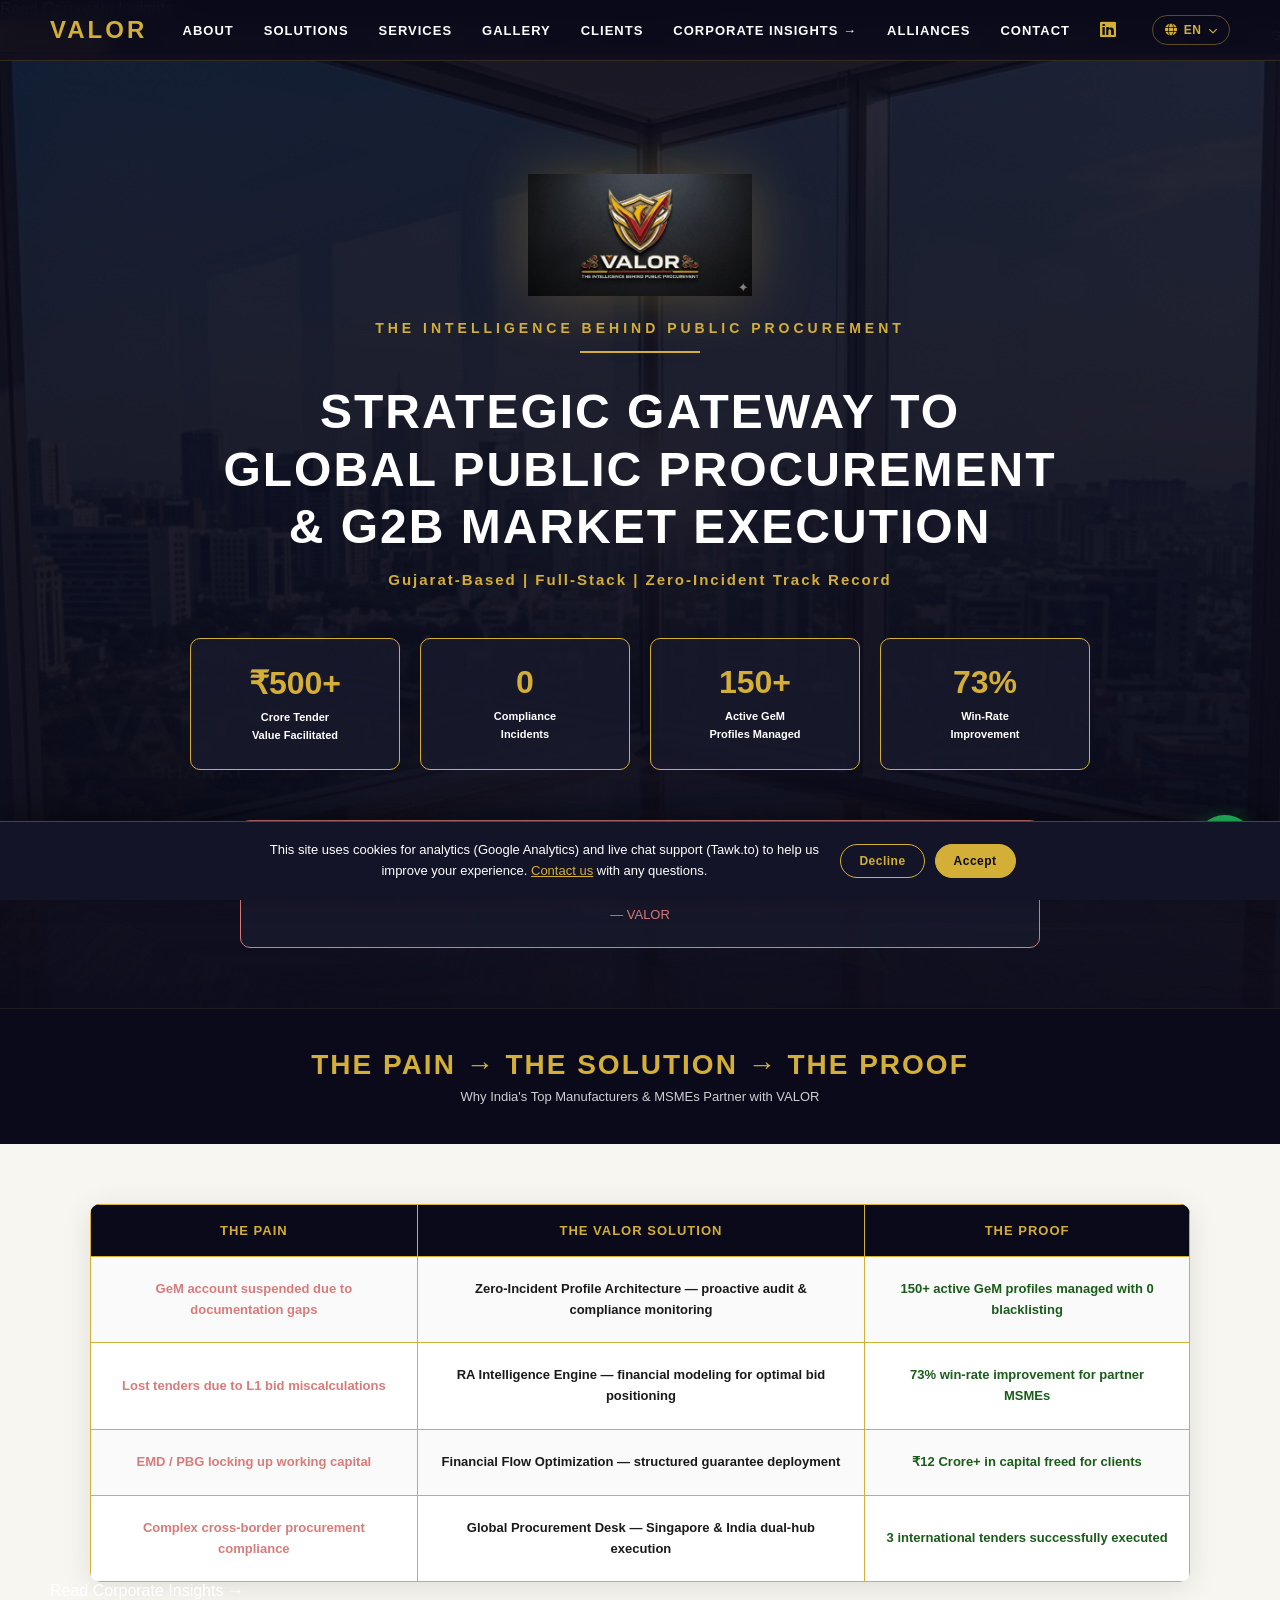
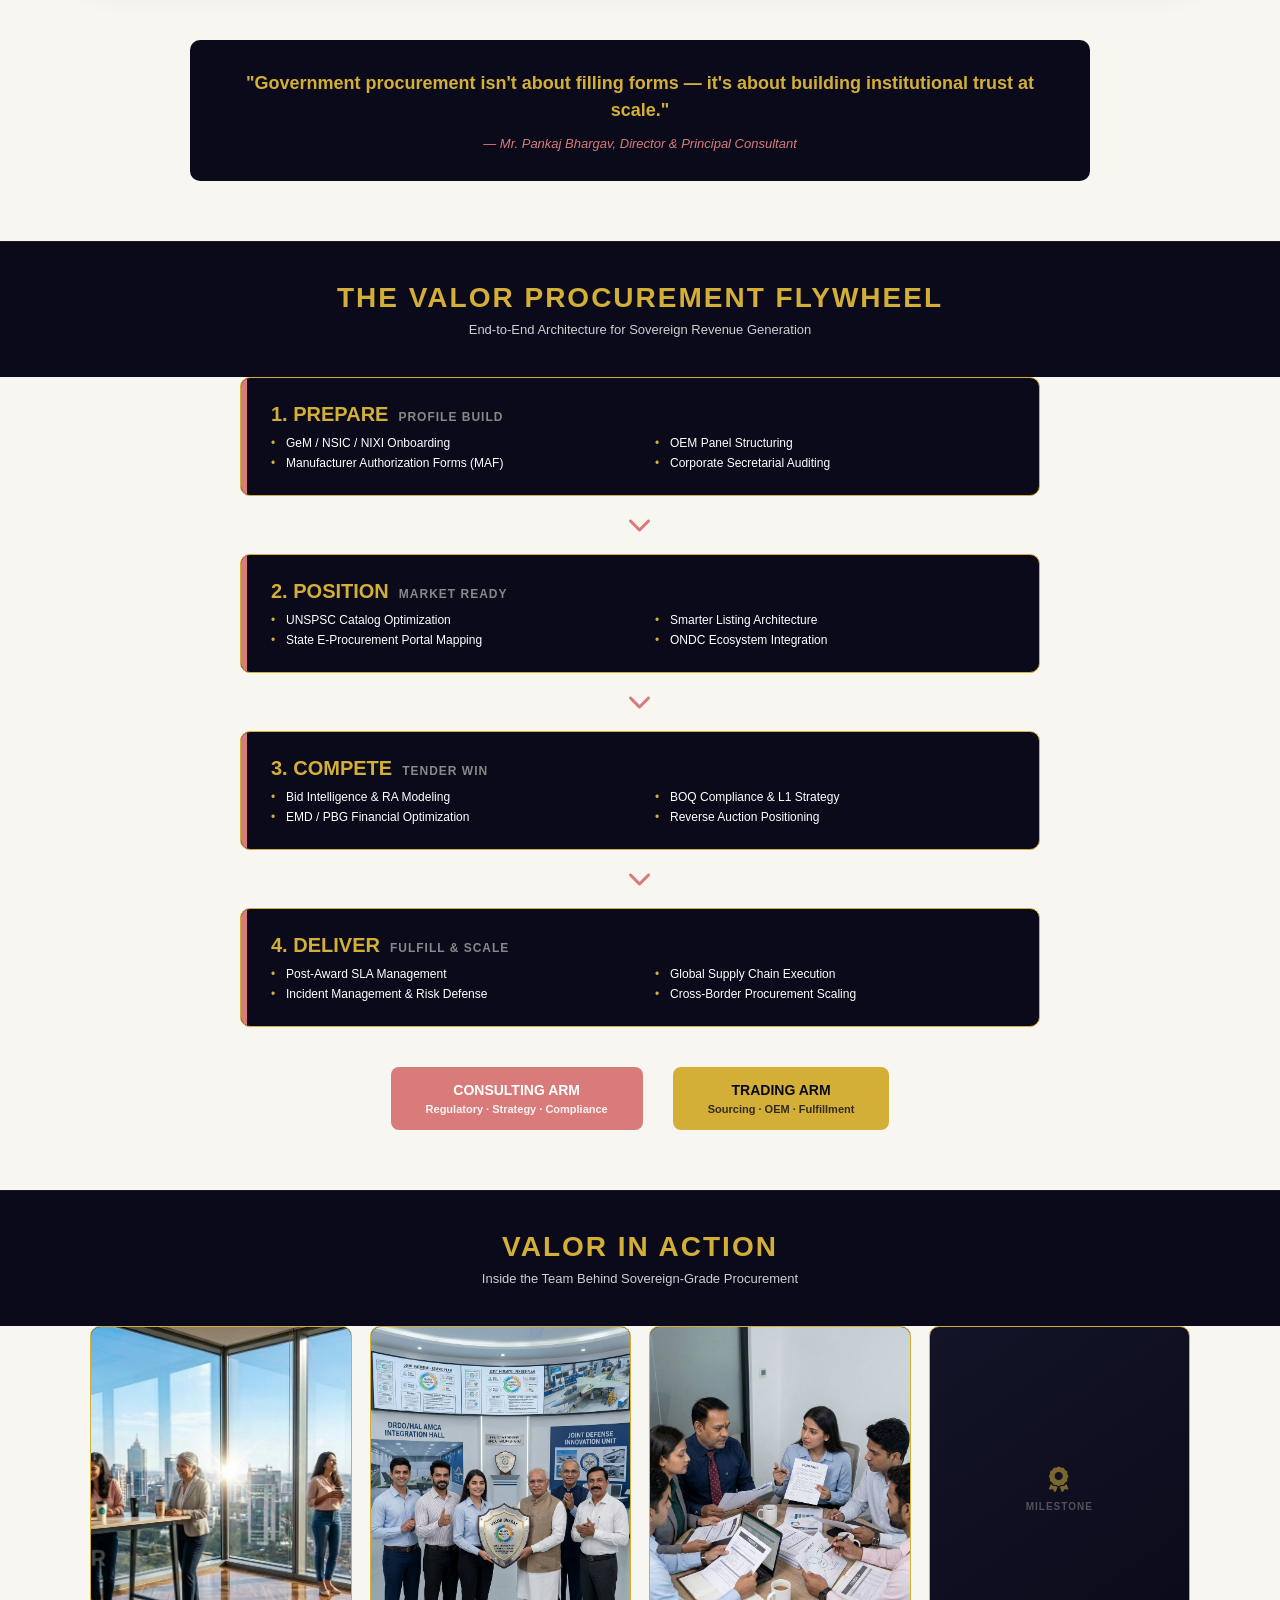
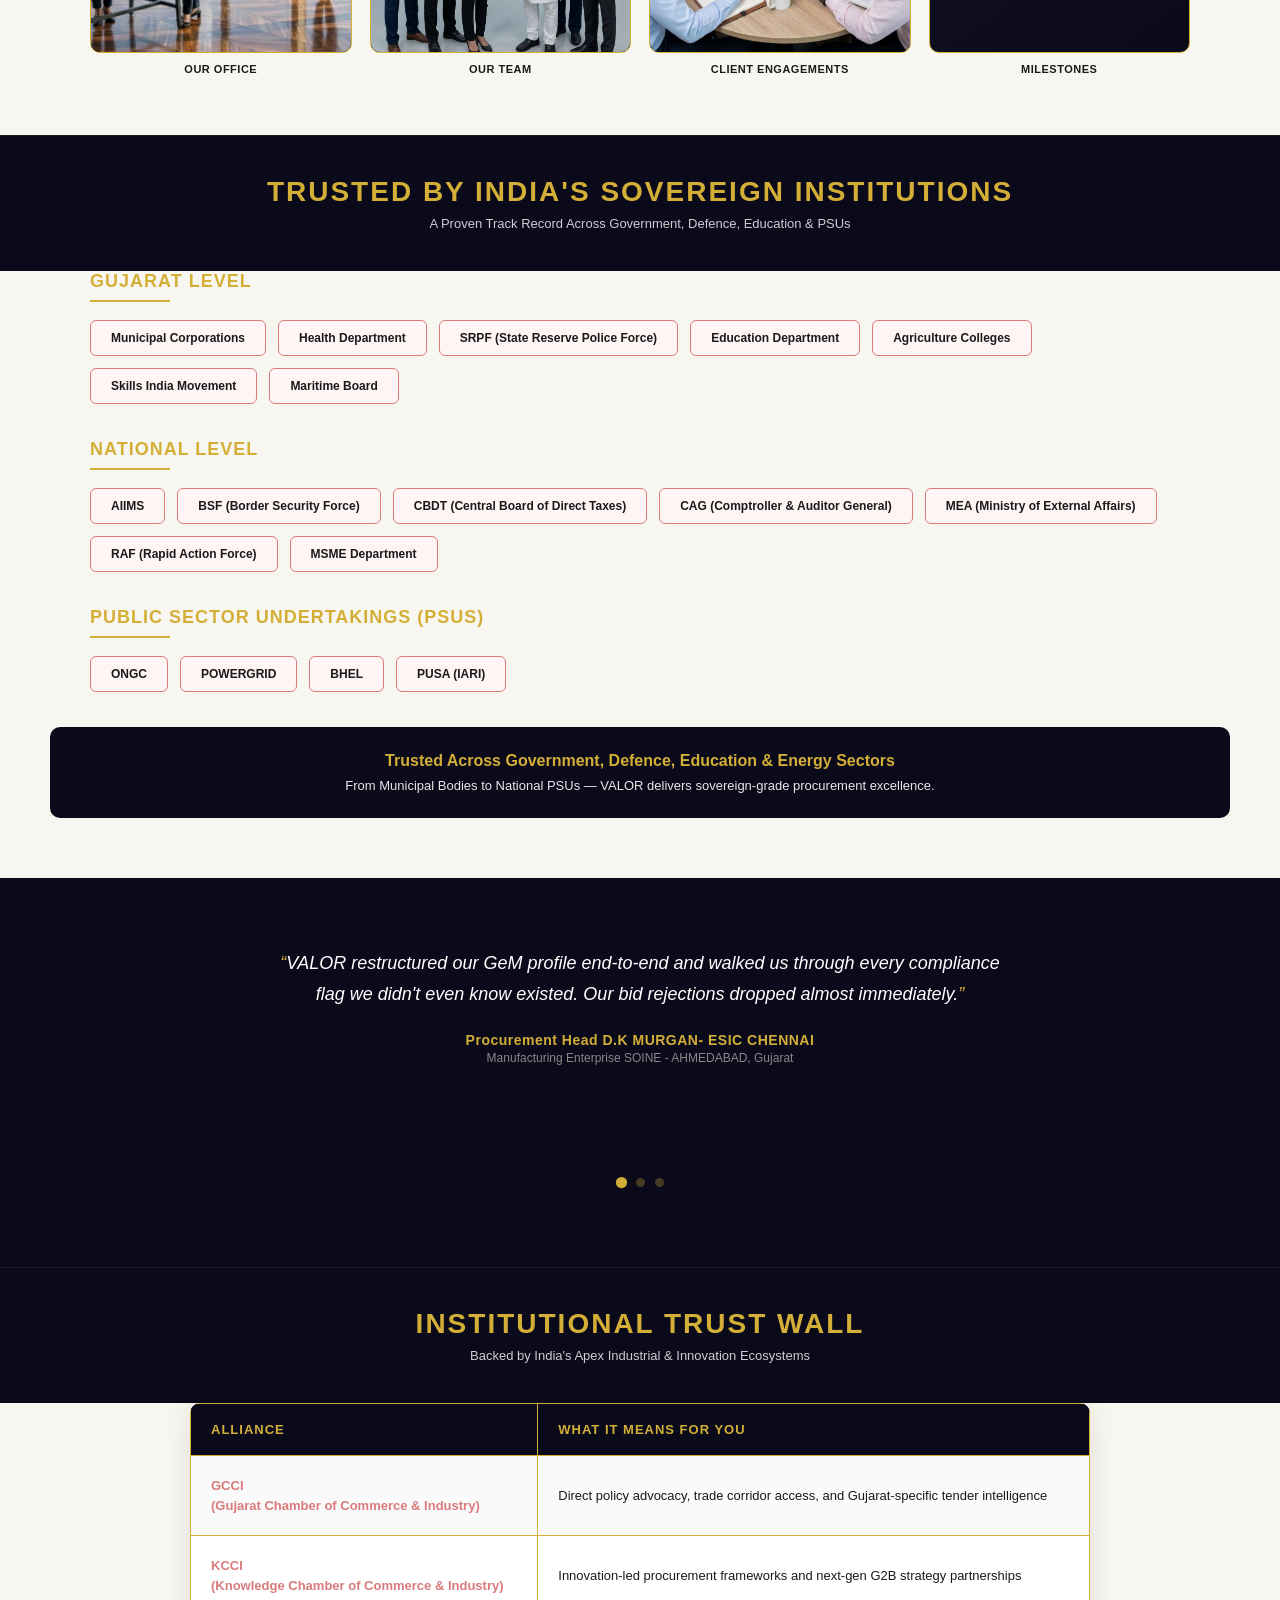
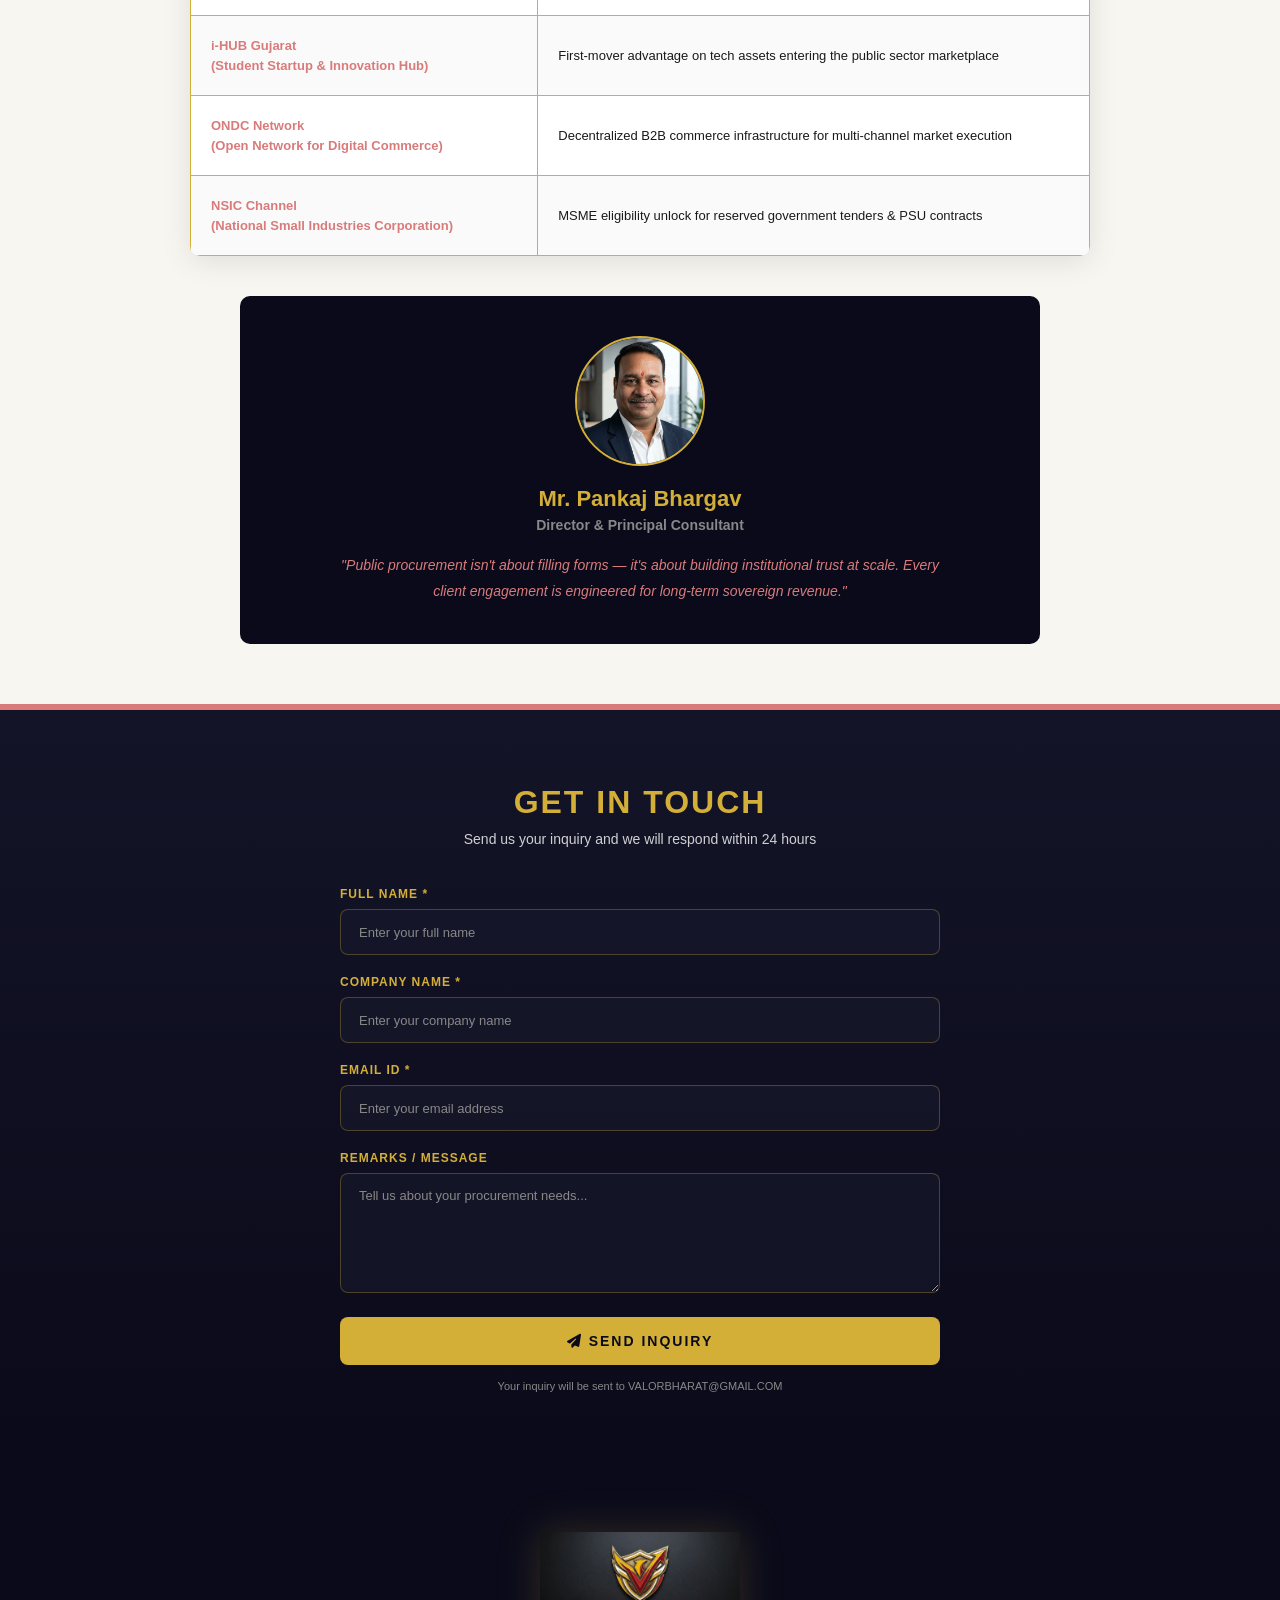
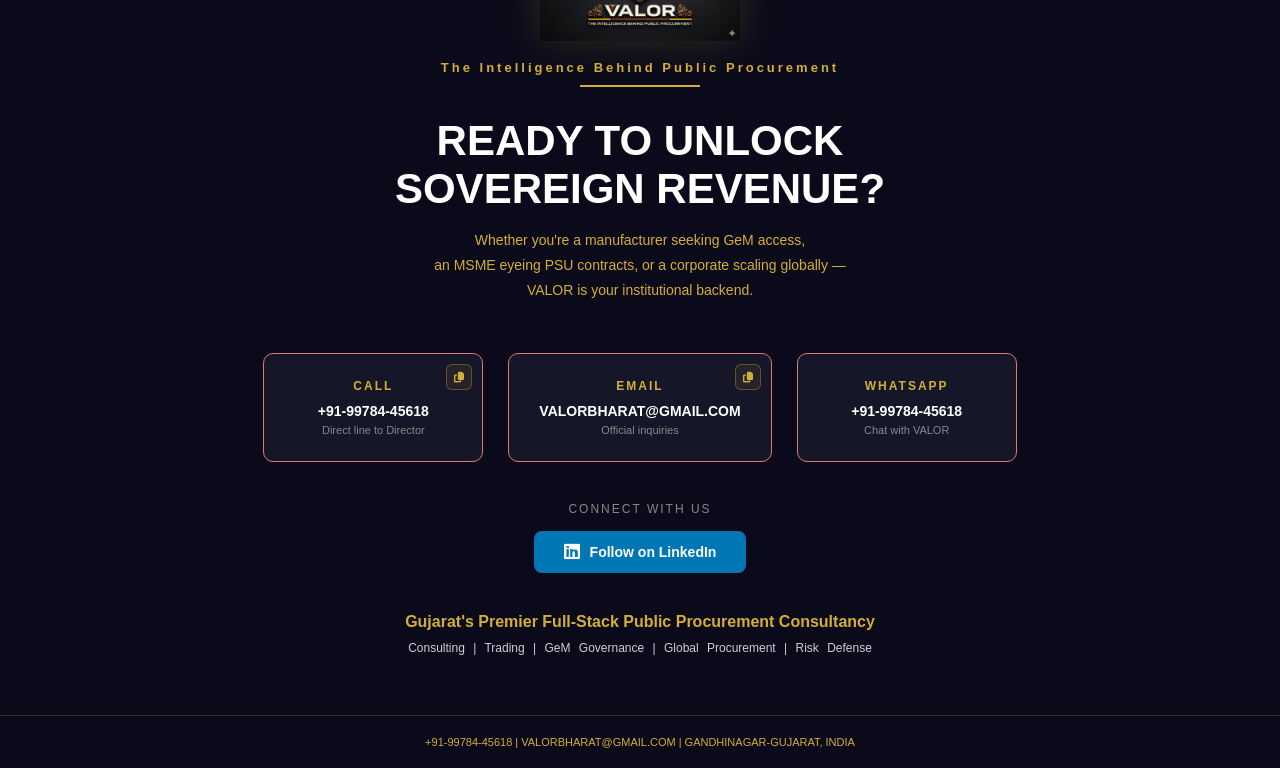
<file: index v1.2.html>
<!DOCTYPE html>
<html lang="en">
<head>
    <meta charset="UTF-8">
    <meta name="viewport" content="width=device-width, initial-scale=1.0">
    <title>VALOR | The Intelligence Behind Public Procurement</title>
    <meta name="description" content="Sovereign-grade public procurement consultancy in Gujarat. Specializing in GeM profile architecture, risk defense, and financial bid optimization.">
    <meta name="keywords" content="GeM consultant Gujarat, public procurement India, tender bidding strategy, government tenders">

    <!-- ============================================================
         SECURITY HEADERS (best effort — see note below)
         GitHub Pages does not let you set real HTTP response headers
         (no X-Frame-Options, X-Content-Type-Options, or HSTS control),
         so these <meta> tags are the strongest protection available
         on this hosting. If you ever move to Cloudflare Pages,
         Netlify, or put Cloudflare in front of GitHub Pages, you can
         additionally set real headers there for full coverage.
    ============================================================= -->
    <meta http-equiv="Content-Security-Policy" content="
        default-src 'self';
        script-src 'self' 'unsafe-inline' https://cdnjs.cloudflare.com https://translate.google.com https://translate.googleapis.com https://www.gstatic.com https://www.googletagmanager.com https://www.google-analytics.com https://embed.tawk.to https://*.tawk.to https://app.cal.com https://*.cal.com;
        style-src 'self' 'unsafe-inline' https://fonts.googleapis.com https://cdnjs.cloudflare.com https://translate.googleapis.com https://www.gstatic.com;
        font-src 'self' https://fonts.gstatic.com https://cdnjs.cloudflare.com data:;
        img-src 'self' data: https:;
        connect-src 'self' https://www.google-analytics.com https://*.tawk.to wss://*.tawk.to https://translate.googleapis.com https://app.cal.com https://*.cal.com https://ipapi.co;
        frame-src https://embed.tawk.to https://*.tawk.to https://translate.google.com https://app.cal.com https://*.cal.com;
        base-uri 'self';
        form-action 'self' mailto:;
        object-src 'none';
    ">
    <meta name="referrer" content="strict-origin-when-cross-origin">

    <!-- Favicon (uses your logo — put LOGO.jpg in the Webfoto folder) -->
    <link rel="icon" href="Webfoto/LOGO.jpg" type="image/jpeg">
    <link rel="apple-touch-icon" href="Webfoto/LOGO.jpg">

    <!-- Social share preview (WhatsApp, LinkedIn, Facebook, etc.) -->
    <!-- Live GitHub Pages URL -->
    <link rel="canonical" href="https://valorbharat.github.io/valorbhart/">
    <meta property="og:type" content="website">
    <meta property="og:site_name" content="VALOR">
    <meta property="og:title" content="VALOR | The Intelligence Behind Public Procurement">
    <meta property="og:description" content="Sovereign-grade public procurement consultancy in Gujarat. Specializing in GeM profile architecture, risk defense, and financial bid optimization.">
    <meta property="og:image" content="https://valorbharat.github.io/valorbhart/Webfoto/LOGO.jpg">
    <meta property="og:url" content="https://valorbharat.github.io/valorbhart/">

    <meta name="twitter:card" content="summary_large_image">
    <meta name="twitter:title" content="VALOR | The Intelligence Behind Public Procurement">
    <meta name="twitter:description" content="Sovereign-grade public procurement consultancy in Gujarat. Specializing in GeM profile architecture, risk defense, and financial bid optimization.">
    <meta name="twitter:image" content="https://valorbharat.github.io/valorbhart/Webfoto/LOGO.jpg">

    <!-- Structured Data (helps Google understand & richly display this business) -->
    <script type="application/ld+json">
    {
        "@context": "https://schema.org",
        "@type": "ProfessionalService",
        "name": "VALOR",
        "description": "Sovereign-grade public procurement consultancy in Gujarat, specializing in GeM profile architecture, tender bid strategy, risk defense, and financial bid optimization.",
        "url": "https://valorbharat.github.io/valorbhart/",
        "image": "https://valorbharat.github.io/valorbhart/Webfoto/LOGO.jpg",
        "logo": "https://valorbharat.github.io/valorbhart/Webfoto/LOGO.jpg",
        "telephone": "+91-99784-45618",
        "email": "VALORBHARAT@GMAIL.COM",
        "address": {
            "@type": "PostalAddress",
            "addressLocality": "Gandhinagar",
            "addressRegion": "Gujarat",
            "addressCountry": "IN"
        },
        "areaServed": "IN",
        "founder": {
            "@type": "Person",
            "name": "Pankaj Bhargav",
            "jobTitle": "Director & Principal Consultant"
        },
        "sameAs": [
            "https://www.linkedin.com/in/valorgem"
        ]
    }
    </script>

    <!-- Fonts & icons loaded non-blocking: preload, then swap to stylesheet once fetched -->
    <link rel="preload" as="style" href="https://fonts.googleapis.com/css2?family=Montserrat:wght@300;400;600;700;800&display=swap" onload="this.onload=null;this.rel='stylesheet'">
    <link rel="preload" as="style" href="https://cdnjs.cloudflare.com/ajax/libs/font-awesome/6.4.0/css/all.min.css" onload="this.onload=null;this.rel='stylesheet'">
    <noscript>
        <link href="https://fonts.googleapis.com/css2?family=Montserrat:wght@300;400;600;700;800&display=swap" rel="stylesheet">
        <link rel="stylesheet" href="https://cdnjs.cloudflare.com/ajax/libs/font-awesome/6.4.0/css/all.min.css">
    </noscript>

		<style>
        :root {
            --dark-bg: #0a0a1a;
            --dark-secondary: #141428;
            --gold: #d4af37;
            --gold-light: #f0d878;
            --light-red: #d97b7b;
            --light-red-bg: #fff5f5;
            --cream: #f8f6f0;
            --white: #ffffff;
            --dark-text: #1a1a1a;
            --gray: #888888;
        }

        * { margin: 0; padding: 0; box-sizing: border-box; }

        body {
            font-family: 'Montserrat', sans-serif;
            background: var(--dark-bg);
            color: var(--white);
            overflow-x: hidden;
            scroll-behavior: smooth;
        }

        a { text-decoration: none; color: inherit; }

			
        /* WhatsApp Floating Button */
        .whatsapp-float {
            position: fixed;
            bottom: 25px;
            right: 25px;
            width: 60px;
            height: 60px;
            background: #25D366;
            border-radius: 50%;
            display: flex;
            align-items: center;
            justify-content: center;
            box-shadow: 0 4px 20px rgba(37, 211, 102, 0.4);
            z-index: 9999;
            transition: transform 0.3s, box-shadow 0.3s;
            animation: pulse 2s infinite;
        }

        .whatsapp-float:hover {
            transform: scale(1.1);
            box-shadow: 0 6px 30px rgba(37, 211, 102, 0.6);
        }

        .whatsapp-float i {
            color: white;
            font-size: 28px;
        }

        @keyframes pulse {
            0% { box-shadow: 0 0 0 0 rgba(37, 211, 102, 0.5); }
            70% { box-shadow: 0 0 0 15px rgba(37, 211, 102, 0); }
            100% { box-shadow: 0 0 0 0 rgba(37, 211, 102, 0); }
        }

        /* Navigation */
        nav {
            position: fixed;
            top: 0;
            width: 100%;
            padding: 15px 50px;
            display: flex;
            justify-content: space-between;
            align-items: center;
            z-index: 1000;
            background: rgba(10, 10, 26, 0.95);
            backdrop-filter: blur(10px);
            border-bottom: 1px solid rgba(212, 175, 55, 0.2);
        }

        .nav-logo {
            font-size: 24px;
            font-weight: 800;
            color: var(--gold);
            letter-spacing: 3px;
            cursor: pointer;
        }

        .nav-links {
            display: flex;
            gap: 30px;
            list-style: none;
            align-items: center;
        }

        .nav-links a {
            color: var(--white);
            text-decoration: none;
            font-size: 13px;
            font-weight: 600;
            letter-spacing: 1px;
            text-transform: uppercase;
            transition: color 0.3s;
            position: relative;
        }

        .nav-links a:hover { color: var(--gold); }

        .nav-links a::after {
            content: '';
            position: absolute;
            bottom: -5px;
            left: 0;
            width: 0;
            height: 2px;
            background: var(--gold);
            transition: width 0.3s;
        }

        .nav-links a:hover::after { width: 100%; }

        .linkedin-nav {
            color: var(--gold) !important;
            font-size: 18px !important;
        }

        .mobile-menu {
            display: none;
            font-size: 24px;
            color: var(--gold);
            cursor: pointer;
        }

        /* Hero Section */
        .hero {
            min-height: 100vh;
            display: flex;
            flex-direction: column;
            justify-content: center;
            align-items: center;
            text-align: center;
            padding: 120px 20px 60px;
            background:
                linear-gradient(180deg, rgba(10,10,26,0.88) 0%, rgba(10,10,26,0.97) 100%),
                url('Webfoto/hero-bg.jpg') center/cover no-repeat,
                linear-gradient(180deg, var(--dark-secondary) 0%, var(--dark-bg) 100%);
            position: relative;
            overflow: hidden;
        }

        .hero::before {
            content: '';
            position: absolute;
            top: 0;
            left: 0;
            right: 0;
            height: 6px;
            background: var(--light-red);
        }

        .hero-logo {
            width: 280px;
            max-width: 80%;
            margin-bottom: 20px;
            filter: drop-shadow(0 0 30px rgba(212, 175, 55, 0.3));
            cursor: pointer;
            transition: transform 0.3s;
        }

        .hero-logo:hover { transform: scale(1.03); }

        .hero-tagline {
            color: var(--gold);
            font-size: 14px;
            font-weight: 700;
            letter-spacing: 4px;
            text-transform: uppercase;
            margin-bottom: 15px;
            cursor: pointer;
            transition: color 0.3s;
        }

        .hero-tagline:hover { color: var(--gold-light); }

        .gold-line {
            width: 120px;
            height: 2px;
            background: var(--gold);
            margin: 0 auto 30px;
        }

        .hero h1 {
            font-size: 48px;
            font-weight: 800;
            line-height: 1.2;
            margin-bottom: 15px;
            text-transform: uppercase;
            letter-spacing: 2px;
        }

        .hero h1 a {
            color: var(--white);
            transition: color 0.3s;
        }

        .hero h1 a:hover { color: var(--gold); }

        .hero-subtitle {
            color: var(--gold);
            font-size: 15px;
            font-weight: 600;
            letter-spacing: 2px;
            margin-bottom: 50px;
        }

        .stats-grid {
            display: grid;
            grid-template-columns: repeat(4, 1fr);
            gap: 20px;
            max-width: 900px;
            width: 100%;
            margin-bottom: 50px;
        }

        .stat-box {
            background: rgba(26, 26, 46, 0.8);
            border: 1.5px solid var(--gold);
            border-radius: 10px;
            padding: 25px 15px;
            text-align: center;
            transition: transform 0.3s, box-shadow 0.3s;
            cursor: pointer;
        }

        .stat-box:hover {
            transform: translateY(-5px);
            box-shadow: 0 10px 30px rgba(212, 175, 55, 0.2);
        }

        .stat-number {
            font-size: 32px;
            font-weight: 800;
            color: var(--gold);
            display: block;
            margin-bottom: 5px;
        }

        .stat-label {
            font-size: 11px;
            color: var(--white);
            font-weight: 600;
            line-height: 1.4;
        }

        .hero-quote {
            background: rgba(26, 26, 46, 0.8);
            border: 1px solid var(--light-red);
            border-radius: 10px;
            padding: 25px 40px;
            max-width: 800px;
            margin: 0 auto;
            cursor: pointer;
            transition: border-color 0.3s;
        }

        .hero-quote:hover { border-color: var(--gold); }

        .hero-quote p {
            color: var(--gold);
            font-size: 16px;
            font-weight: 700;
            font-style: italic;
            line-height: 1.6;
        }

        .hero-quote span {
            color: var(--light-red);
            font-size: 13px;
            display: block;
            margin-top: 10px;
        }

        /* Section Headers */
        .section-header {
            background: var(--dark-bg);
            padding: 40px 50px;
            text-align: center;
            border-top: 1px solid rgba(212, 175, 55, 0.1);
        }

        .section-header h2 {
            color: var(--gold);
            font-size: 28px;
            font-weight: 800;
            text-transform: uppercase;
            letter-spacing: 2px;
            margin-bottom: 8px;
            cursor: pointer;
            transition: color 0.3s;
            display: inline-block;
        }

        .section-header h2:hover { color: var(--gold-light); }

        .section-header h2 a {
            color: var(--gold);
            transition: color 0.3s;
        }

        .section-header h2 a:hover { color: var(--gold-light); }

        .section-header p {
            color: var(--white);
            font-size: 13px;
            font-weight: 400;
            opacity: 0.8;
        }

        /* Pain Solution Proof */
        .psp-section {
            background: var(--cream);
            padding: 60px 50px;
        }

        .psp-table {
            max-width: 1100px;
            margin: 0 auto;
            border-collapse: collapse;
            width: 100%;
            border-radius: 10px;
            overflow: hidden;
            box-shadow: 0 5px 30px rgba(0,0,0,0.1);
        }

        .psp-table th {
            background: var(--dark-bg);
            color: var(--gold);
            padding: 18px 20px;
            font-size: 13px;
            font-weight: 700;
            text-transform: uppercase;
            letter-spacing: 1px;
            text-align: center;
            border: 1.5px solid var(--gold);
        }

        .psp-table td {
            padding: 22px 20px;
            text-align: center;
            font-size: 13px;
            font-weight: 600;
            line-height: 1.6;
            border: 1.5px solid var(--gold);
            vertical-align: middle;
        }

        .psp-table tr:nth-child(even) { background: var(--white); }
        .psp-table tr:nth-child(odd) { background: #fafafa; }

        .psp-pain { color: var(--light-red); font-weight: 700; }
        .psp-solution { color: var(--dark-text); font-weight: 700; }
        .psp-proof { color: #1a5c1a; font-weight: 700; }

        .psp-quote {
            background: var(--dark-bg);
            border-radius: 10px;
            padding: 30px 40px;
            max-width: 900px;
            margin: 40px auto 0;
            text-align: center;
        }

        .psp-quote p {
            color: var(--gold);
            font-size: 18px;
            font-weight: 700;
            line-height: 1.5;
        }

        .psp-quote span {
            color: var(--light-red);
            font-size: 13px;
            font-style: italic;
            display: block;
            margin-top: 12px;
        }

        /* Flywheel Section */
        .flywheel-section {
            background: var(--cream);
            padding: 0 50px 60px;
        }

        .flywheel-container {
            max-width: 800px;
            margin: 0 auto;
            display: flex;
            flex-direction: column;
            gap: 20px;
        }

        .flywheel-step {
            background: var(--dark-bg);
            border: 1.5px solid var(--gold);
            border-radius: 10px;
            padding: 25px 30px;
            position: relative;
            overflow: hidden;
            cursor: pointer;
            transition: transform 0.3s, box-shadow 0.3s;
        }

        .flywheel-step:hover {
            transform: translateX(5px);
            box-shadow: 0 5px 20px rgba(212, 175, 55, 0.15);
        }

        .flywheel-step::before {
            content: '';
            position: absolute;
            left: 0;
            top: 0;
            bottom: 0;
            width: 6px;
            background: var(--light-red);
        }

        .flywheel-header {
            display: flex;
            align-items: baseline;
            gap: 10px;
            margin-bottom: 8px;
        }

        .flywheel-step h3 {
            color: var(--gold);
            font-size: 20px;
            font-weight: 800;
        }

        .flywheel-step .subtitle {
            color: var(--gray);
            font-size: 12px;
            font-weight: 600;
            text-transform: uppercase;
            letter-spacing: 1px;
        }

        .flywheel-bullets {
            display: grid;
            grid-template-columns: 1fr 1fr;
            gap: 6px 30px;
            margin-top: 10px;
        }

        .flywheel-bullets li {
            color: var(--white);
            font-size: 12px;
            font-weight: 500;
            list-style: none;
            padding-left: 15px;
            position: relative;
        }

        .flywheel-bullets li::before {
            content: '•';
            position: absolute;
            left: 0;
            color: var(--gold);
        }

        .flywheel-arrow {
            text-align: center;
            color: var(--light-red);
            font-size: 24px;
            margin: -5px 0;
        }

        .dual-badges {
            display: flex;
            justify-content: center;
            gap: 30px;
            margin-top: 40px;
            flex-wrap: wrap;
        }

        .badge {
            padding: 15px 35px;
            border-radius: 8px;
            text-align: center;
            min-width: 200px;
            cursor: pointer;
            transition: transform 0.3s;
        }

        .badge:hover { transform: translateY(-3px); }

        .badge.consulting { background: var(--light-red); }
        .badge.trading { background: var(--gold); }

        .badge h4 {
            font-size: 14px;
            font-weight: 800;
            margin-bottom: 5px;
        }

        .badge.consulting h4 { color: var(--white); }
        .badge.trading h4 { color: var(--dark-bg); }

        .badge p {
            font-size: 11px;
            font-weight: 600;
        }

        .badge.consulting p { color: rgba(255,255,255,0.9); }
        .badge.trading p { color: var(--dark-bg); opacity: 0.8; }

        /* Trusted Clients */
        .clients-section {
            background: var(--cream);
            padding: 0 50px 60px;
        }

        .clients-grid {
            max-width: 1100px;
            margin: 0 auto;
        }

        .client-tier {
            margin-bottom: 35px;
        }

        .client-tier h3 {
            color: var(--gold);
            font-size: 18px;
            font-weight: 700;
            margin-bottom: 8px;
            text-transform: uppercase;
            letter-spacing: 1px;
            cursor: pointer;
            display: inline-block;
            transition: color 0.3s;
        }

        .client-tier h3:hover { color: var(--gold-light); }

        .tier-line {
            width: 80px;
            height: 2px;
            background: var(--gold);
            margin-bottom: 18px;
        }

        .client-badges {
            display: flex;
            flex-wrap: wrap;
            gap: 12px;
        }

        .client-badge {
            background: var(--light-red-bg);
            border: 1px solid var(--light-red);
            border-radius: 6px;
            padding: 10px 20px;
            font-size: 12px;
            font-weight: 700;
            color: var(--dark-text);
            transition: all 0.3s;
            cursor: pointer;
        }

        .client-badge:hover {
            background: var(--light-red);
            color: var(--white);
            transform: translateY(-2px);
        }

        .clients-bottom {
            background: var(--dark-bg);
            border-radius: 10px;
            padding: 25px 30px;
            text-align: center;
            margin-top: 20px;
        }

        .clients-bottom h4 {
            color: var(--gold);
            font-size: 16px;
            font-weight: 700;
            margin-bottom: 8px;
            cursor: pointer;
            display: inline-block;
            transition: color 0.3s;
        }

        .clients-bottom h4:hover { color: var(--gold-light); }

        .clients-bottom p {
            color: var(--white);
            font-size: 13px;
            opacity: 0.9;
        }

        /* Alliances */
        .alliances-section {
            background: var(--cream);
            padding: 0 50px 60px;
        }

        .alliances-table {
            max-width: 900px;
            margin: 0 auto;
            border-collapse: collapse;
            width: 100%;
            border-radius: 10px;
            overflow: hidden;
            box-shadow: 0 5px 30px rgba(0,0,0,0.1);
        }

        .alliances-table th {
            background: var(--dark-bg);
            color: var(--gold);
            padding: 18px 20px;
            font-size: 13px;
            font-weight: 700;
            text-transform: uppercase;
            letter-spacing: 1px;
            text-align: left;
            border: 1.5px solid var(--gold);
        }

        .alliances-table td {
            padding: 20px;
            font-size: 13px;
            line-height: 1.5;
            border: 1.5px solid var(--gold);
            vertical-align: middle;
        }

        .alliances-table tr:nth-child(even) { background: var(--white); }
        .alliances-table tr:nth-child(odd) { background: #fafafa; }

        .alliance-name {
            color: var(--light-red);
            font-weight: 700;
            font-size: 12px;
        }

        .alliance-desc {
            color: var(--dark-text);
            font-weight: 500;
        }

        /* Leadership */
        .leadership-box {
            background: var(--dark-bg);
            border-radius: 10px;
            padding: 40px;
            max-width: 800px;
            margin: 40px auto 0;
            text-align: center;
            cursor: pointer;
            transition: box-shadow 0.3s;
        }

        .leadership-box:hover {
            box-shadow: 0 5px 25px rgba(212, 175, 55, 0.15);
        }

        .leadership-box h3 {
            color: var(--gold);
            font-size: 22px;
            font-weight: 800;
            margin-bottom: 5px;
            transition: color 0.3s;
        }

        .leadership-box h3:hover { color: var(--gold-light); }

        .leadership-box .role {
            color: var(--gray);
            font-size: 14px;
            font-weight: 600;
            margin-bottom: 20px;
        }

        .leadership-box .quote {
            color: var(--light-red);
            font-size: 14px;
            font-style: italic;
            line-height: 1.8;
            max-width: 600px;
            margin: 0 auto;
        }

        /* Contact Form Section */
        .contact-form-section {
            background: linear-gradient(180deg, var(--dark-secondary) 0%, var(--dark-bg) 100%);
            padding: 80px 50px;
            text-align: center;
            position: relative;
        }

        .contact-form-section::before {
            content: '';
            position: absolute;
            top: 0;
            left: 0;
            right: 0;
            height: 6px;
            background: var(--light-red);
        }

        .contact-form-section h2 {
            color: var(--gold);
            font-size: 32px;
            font-weight: 800;
            text-transform: uppercase;
            letter-spacing: 2px;
            margin-bottom: 10px;
            cursor: pointer;
            display: inline-block;
            transition: color 0.3s;
        }

        .contact-form-section h2:hover { color: var(--gold-light); }

        .contact-form-section .sub-text {
            color: var(--white);
            font-size: 14px;
            opacity: 0.8;
            margin-bottom: 40px;
        }

        .contact-form {
            max-width: 600px;
            margin: 0 auto;
            text-align: left;
        }

        .form-group {
            margin-bottom: 20px;
        }

        .form-group label {
            display: block;
            color: var(--gold);
            font-size: 12px;
            font-weight: 700;
            text-transform: uppercase;
            letter-spacing: 1px;
            margin-bottom: 8px;
        }

        .form-group input,
        .form-group textarea {
            width: 100%;
            padding: 14px 18px;
            border: 1.5px solid rgba(212, 175, 55, 0.3);
            border-radius: 8px;
            background: rgba(26, 26, 46, 0.6);
            color: var(--white);
            font-family: 'Montserrat', sans-serif;
            font-size: 14px;
            transition: border-color 0.3s, box-shadow 0.3s;
        }

        .form-group input:focus,
        .form-group textarea:focus {
            outline: none;
            border-color: var(--gold);
            box-shadow: 0 0 15px rgba(212, 175, 55, 0.2);
        }

        .form-group input::placeholder,
        .form-group textarea::placeholder {
            color: var(--gray);
            font-size: 13px;
        }

        .form-group textarea {
            min-height: 120px;
            resize: vertical;
        }

        .submit-btn {
            width: 100%;
            padding: 16px;
            background: var(--gold);
            color: var(--dark-bg);
            border: none;
            border-radius: 8px;
            font-family: 'Montserrat', sans-serif;
            font-size: 14px;
            font-weight: 800;
            text-transform: uppercase;
            letter-spacing: 2px;
            cursor: pointer;
            transition: all 0.3s;
        }

        .submit-btn:hover {
            background: var(--gold-light);
            transform: translateY(-2px);
            box-shadow: 0 10px 30px rgba(212, 175, 55, 0.3);
        }

        .form-note {
            text-align: center;
            color: var(--gray);
            font-size: 11px;
            margin-top: 15px;
        }

        /* Contact Info Cards */
        .contact-info-section {
            background: var(--dark-bg);
            padding: 60px 50px;
            text-align: center;
        }

        .contact-logo {
            width: 200px;
            max-width: 60%;
            margin-bottom: 15px;
            filter: drop-shadow(0 0 20px rgba(212, 175, 55, 0.2));
            cursor: pointer;
            transition: transform 0.3s;
        }

        .contact-logo:hover { transform: scale(1.03); }

        .contact-info-section .tagline {
            color: var(--gold);
            font-size: 13px;
            font-weight: 700;
            letter-spacing: 3px;
            margin-bottom: 10px;
            cursor: pointer;
        }

        .contact-info-section h2 {
            font-size: 42px;
            font-weight: 800;
            margin-bottom: 15px;
            text-transform: uppercase;
            cursor: pointer;
            transition: color 0.3s;
        }

        .contact-info-section h2:hover { color: var(--gold); }

        .contact-info-section .sub-text {
            color: var(--gold);
            font-size: 14px;
            font-weight: 500;
            line-height: 1.8;
            margin-bottom: 50px;
            max-width: 600px;
            margin-left: auto;
            margin-right: auto;
        }

        .contact-cards {
            display: flex;
            justify-content: center;
            gap: 25px;
            flex-wrap: wrap;
            margin-bottom: 40px;
        }

        .contact-card {
            background: rgba(26, 26, 46, 0.8);
            border: 1.5px solid var(--light-red);
            border-radius: 10px;
            padding: 25px 30px;
            min-width: 220px;
            text-align: center;
            transition: transform 0.3s, box-shadow 0.3s;
            cursor: pointer;
            position: relative;
        }

        .copy-btn {
            position: absolute;
            top: 10px;
            right: 10px;
            width: 26px;
            height: 26px;
            border-radius: 6px;
            border: 1px solid rgba(212, 175, 55, 0.35);
            background: rgba(212, 175, 55, 0.08);
            color: var(--gold);
            font-size: 11px;
            display: flex;
            align-items: center;
            justify-content: center;
            cursor: pointer;
            transition: background 0.25s, transform 0.15s;
            z-index: 3;
        }

        .copy-btn:hover { background: rgba(212, 175, 55, 0.2); }
        .copy-btn:active { transform: scale(0.9); }
        .copy-btn.copied { color: var(--dark-bg); background: var(--gold); }

        .contact-card:hover {
            transform: translateY(-5px);
            box-shadow: 0 10px 30px rgba(217, 123, 123, 0.2);
        }

        .contact-card .label {
            color: var(--gold);
            font-size: 12px;
            font-weight: 700;
            text-transform: uppercase;
            letter-spacing: 2px;
            margin-bottom: 10px;
        }

        .contact-card .value {
            color: var(--white);
            font-size: 14px;
            font-weight: 700;
            margin-bottom: 5px;
            word-break: break-all;
        }

        .contact-card .sub {
            color: var(--gray);
            font-size: 11px;
        }

        /* Social Media */
        .social-section {
            margin-top: 30px;
        }

        .social-section p {
            color: var(--gray);
            font-size: 12px;
            margin-bottom: 15px;
            text-transform: uppercase;
            letter-spacing: 2px;
        }

        .linkedin-btn {
            display: inline-flex;
            align-items: center;
            gap: 10px;
            background: #0077b5;
            color: var(--white);
            padding: 12px 30px;
            border-radius: 8px;
            text-decoration: none;
            font-size: 14px;
            font-weight: 700;
            transition: all 0.3s;
        }

        .linkedin-btn:hover {
            background: #005885;
            transform: translateY(-2px);
            box-shadow: 0 8px 25px rgba(0, 119, 181, 0.3);
        }

        .linkedin-btn i { font-size: 18px; }

        .contact-footer-text {
            color: var(--gold);
            font-size: 16px;
            font-weight: 700;
            margin-bottom: 10px;
            margin-top: 40px;
            cursor: pointer;
            transition: color 0.3s;
        }

        .contact-footer-text:hover { color: var(--gold-light); }

        .contact-footer-sub {
            color: var(--white);
            font-size: 12px;
            opacity: 0.8;
            word-spacing: 5px;
        }

        /* Footer */
        footer {
            background: var(--dark-bg);
            border-top: 1px solid rgba(212, 175, 55, 0.2);
            padding: 20px 50px;
            text-align: center;
        }

        footer p {
            color: var(--gold);
            font-size: 11px;
            font-weight: 500;
        }

        /* Responsive */
        @media (max-width: 768px) {
            .nav-links { display: none; }
            .mobile-menu { display: block; }
            .hero h1 { font-size: 28px; }
            .stats-grid { grid-template-columns: repeat(2, 1fr); }
            .psp-table th, .psp-table td { padding: 12px 8px; font-size: 11px; }
            .flywheel-bullets { grid-template-columns: 1fr; }
            .dual-badges { flex-direction: column; align-items: center; }
            .contact-info-section h2, .contact-form-section h2 { font-size: 28px; }
            .contact-cards { flex-direction: column; align-items: center; }
            .section-header h2 { font-size: 20px; }
            .contact-form-section, .contact-info-section, .psp-section,
            .flywheel-section, .clients-section, .alliances-section {
                padding-left: 20px; padding-right: 20px;
            }
            .whatsapp-float {
                width: 50px; height: 50px;
                bottom: 15px; right: 15px;
            }
            .whatsapp-float i { font-size: 22px; }
        }

        /* ===== Language Switcher ===== */
        #google_translate_element { display: none !important; }
        .goog-te-banner-frame.skiptranslate,
        .skiptranslate > iframe { display: none !important; }
        body { top: 0 !important; position: static !important; }
        .goog-text-highlight { background: none !important; box-shadow: none !important; }

        .lang-switcher {
            position: relative;
        }

        .lang-btn {
            display: flex;
            align-items: center;
            gap: 6px;
            background: transparent;
            border: 1px solid rgba(212, 175, 55, 0.4);
            color: var(--gold);
            padding: 7px 12px;
            border-radius: 20px;
            font-family: 'Montserrat', sans-serif;
            font-size: 12px;
            font-weight: 700;
            letter-spacing: 0.5px;
            cursor: pointer;
            transition: all 0.3s;
        }

        .lang-btn:hover {
            border-color: var(--gold);
            background: rgba(212, 175, 55, 0.08);
        }

        .lang-btn i.fa-chevron-down {
            font-size: 9px;
            transition: transform 0.25s;
        }

        .lang-switcher.open .lang-btn i.fa-chevron-down { transform: rotate(180deg); }

        .lang-dropdown {
            position: absolute;
            top: calc(100% + 10px);
            right: 0;
            background: var(--dark-secondary);
            border: 1px solid rgba(212, 175, 55, 0.3);
            border-radius: 10px;
            padding: 6px;
            min-width: 160px;
            box-shadow: 0 15px 40px rgba(0,0,0,0.5);
            opacity: 0;
            visibility: hidden;
            transform: translateY(-8px);
            transition: all 0.25s;
            z-index: 1100;
        }

        .lang-switcher.open .lang-dropdown {
            opacity: 1;
            visibility: visible;
            transform: translateY(0);
        }

        .lang-dropdown a {
            display: block;
            padding: 9px 14px;
            font-size: 13px;
            font-weight: 600;
            color: var(--white);
            border-radius: 6px;
            transition: all 0.2s;
            cursor: pointer;
        }

        .lang-dropdown a:hover { background: rgba(212, 175, 55, 0.15); color: var(--gold); }
        .lang-dropdown a.active { color: var(--gold); background: rgba(212, 175, 55, 0.1); }

        @media (max-width: 768px) {
            .lang-switcher { order: -1; }
            .lang-dropdown { right: auto; left: 0; }
        }

        /* ===== Working Mobile Nav ===== */
        @media (max-width: 768px) {
            nav { padding: 15px 20px; gap: 14px; }
            .nav-links {
                position: fixed;
                top: 64px;
                left: 0;
                right: 0;
                flex-direction: column;
                align-items: flex-start;
                gap: 0;
                background: var(--dark-secondary);
                border-bottom: 1px solid rgba(212, 175, 55, 0.2);
                max-height: 0;
                overflow: hidden;
                transition: max-height 0.35s ease;
            }
            .nav-links.nav-open {
                display: flex;
                max-height: 500px;
            }
            .nav-links li { width: 100%; }
            .nav-links a {
                display: block;
                width: 100%;
                padding: 16px 24px;
                border-bottom: 1px solid rgba(255,255,255,0.06);
            }
            .nav-links a::after { display: none; }
        }

        /* ===== Photo Frames (director / team / gallery) ===== */
        .photo-frame {
            position: relative;
            overflow: hidden;
            background: linear-gradient(145deg, var(--dark-secondary), var(--dark-bg));
        }

        .photo-frame img {
            position: absolute;
            inset: 0;
            width: 100%;
            height: 100%;
            object-fit: cover;
            z-index: 2;
        }

        .photo-placeholder {
            position: absolute;
            inset: 0;
            z-index: 1;
            display: flex;
            flex-direction: column;
            align-items: center;
            justify-content: center;
            gap: 8px;
            color: var(--gold);
            opacity: 0.55;
            text-align: center;
            padding: 10px;
        }

        .photo-placeholder i { font-size: 26px; }
        .photo-placeholder span {
            font-size: 10px;
            font-weight: 700;
            letter-spacing: 1px;
            text-transform: uppercase;
            color: var(--gray);
        }

        .leader-photo {
            width: 130px;
            height: 130px;
            border-radius: 50%;
            border: 2.5px solid var(--gold);
            margin: 0 auto 20px;
        }

        .leader-photo .photo-placeholder i { font-size: 34px; }

        /* ===== Testimonials Carousel ===== */
        .testimonials-section {
            background: var(--dark-bg);
            padding: 70px 20px 80px;
            text-align: center;
        }

        .testimonial-track {
            max-width: 720px;
            margin: 0 auto;
            position: relative;
            min-height: 200px;
        }

        .testimonial-slide {
            display: none;
            animation: fadeSlide 0.5s ease;
        }

        .testimonial-slide.active { display: block; }

        @keyframes fadeSlide {
            from { opacity: 0; transform: translateY(10px); }
            to { opacity: 1; transform: translateY(0); }
        }

        .testimonial-slide p.t-quote {
            font-size: 18px;
            line-height: 1.7;
            color: var(--white);
            font-style: italic;
            margin-bottom: 22px;
        }

        .testimonial-slide p.t-quote::before { content: '\201C'; color: var(--gold); }
        .testimonial-slide p.t-quote::after { content: '\201D'; color: var(--gold); }

        .testimonial-slide .t-author {
            color: var(--gold);
            font-weight: 700;
            font-size: 14px;
            letter-spacing: 0.5px;
        }

        .testimonial-slide .t-role {
            color: var(--gray);
            font-size: 12px;
            margin-top: 3px;
        }

        .testimonial-dots {
            display: flex;
            justify-content: center;
            gap: 10px;
            margin-top: 30px;
        }

        .testimonial-dots button {
            width: 9px;
            height: 9px;
            border-radius: 50%;
            border: none;
            background: rgba(212, 175, 55, 0.3);
            cursor: pointer;
            padding: 0;
            transition: background 0.3s, transform 0.3s;
        }

        .testimonial-dots button.active {
            background: var(--gold);
            transform: scale(1.25);
        }

        /* ===== Back to Top ===== */
        .back-to-top {
            position: fixed;
            bottom: 40px;
            left: 25px;
            width: 46px;
            height: 46px;
            border-radius: 50%;
            background: var(--dark-secondary);
            border: 1.5px solid var(--gold);
            color: var(--gold);
            display: flex;
            align-items: center;
            justify-content: center;
            font-size: 16px;
            cursor: pointer;
            opacity: 0;
            visibility: hidden;
            transform: translateY(10px);
            transition: opacity 0.35s, transform 0.35s, background 0.25s;
            z-index: 9998;
        }

        .back-to-top.is-shown {
            opacity: 1;
            visibility: visible;
            transform: translateY(0);
        }

        .back-to-top:hover { background: rgba(212, 175, 55, 0.15); }

        @media (max-width: 480px) {
            .back-to-top { width: 40px; height: 40px; bottom: 20px; left: 15px; font-size: 14px; }
        }

        /* ===== Sticky WhatsApp label (appears after scroll) ===== */
        .whatsapp-label {
            position: fixed;
            bottom: 40px;
            right: 95px;
            background: var(--dark-secondary);
            color: var(--white);
            font-family: 'Montserrat', sans-serif;
            font-size: 13px;
            font-weight: 600;
            padding: 10px 16px;
            border-radius: 22px;
            border: 1px solid rgba(212, 175, 55, 0.3);
            white-space: nowrap;
            box-shadow: 0 8px 24px rgba(0,0,0,0.35);
            opacity: 0;
            transform: translateX(12px);
            pointer-events: none;
            transition: opacity 0.4s, transform 0.4s;
            z-index: 9998;
        }

        .whatsapp-label.is-shown {
            opacity: 1;
            transform: translateX(0);
        }

        @media (max-width: 480px) {
            .whatsapp-label { display: none; }
        }

        /* ===== Gallery loading skeleton ===== */
        .photo-frame.skeleton .photo-placeholder {
            background: linear-gradient(90deg,
                rgba(212,175,55,0.05) 25%,
                rgba(212,175,55,0.15) 37%,
                rgba(212,175,55,0.05) 63%);
            background-size: 400% 100%;
            animation: skeleton-shimmer 1.4s ease infinite;
        }

        .photo-frame.skeleton .photo-placeholder i,
        .photo-frame.skeleton .photo-placeholder span {
            opacity: 0.25;
        }

        @keyframes skeleton-shimmer {
            0% { background-position: 100% 50%; }
            100% { background-position: 0% 50%; }
        }

        @media (prefers-reduced-motion: reduce) {
            .photo-frame.skeleton .photo-placeholder { animation: none; }
        }

        /* ===== Cookie Consent Banner ===== */
        .cookie-banner {
            position: fixed;
            left: 0;
            right: 0;
            bottom: 0;
            background: var(--dark-secondary);
            border-top: 1px solid rgba(212, 175, 55, 0.3);
            padding: 18px 24px;
            display: flex;
            flex-wrap: wrap;
            align-items: center;
            justify-content: center;
            gap: 16px;
            z-index: 10001;
            transform: translateY(100%);
            transition: transform 0.4s ease;
            box-shadow: 0 -10px 30px rgba(0,0,0,0.35);
        }

        .cookie-banner.is-shown { transform: translateY(0); }

        .cookie-banner p {
            color: var(--white);
            font-size: 13px;
            max-width: 560px;
            text-align: center;
            line-height: 1.6;
            margin: 0;
        }

        .cookie-banner p a { color: var(--gold); text-decoration: underline; }

        .cookie-banner-actions { display: flex; gap: 10px; flex-shrink: 0; }

        .cookie-btn {
            font-family: 'Montserrat', sans-serif;
            font-size: 12px;
            font-weight: 700;
            letter-spacing: 0.5px;
            padding: 9px 18px;
            border-radius: 22px;
            cursor: pointer;
            border: 1.5px solid var(--gold);
            transition: all 0.25s;
        }

        .cookie-btn.accept { background: var(--gold); color: var(--dark-bg); }
        .cookie-btn.accept:hover { background: var(--gold-light); }
        .cookie-btn.decline { background: transparent; color: var(--gold); }
        .cookie-btn.decline:hover { background: rgba(212, 175, 55, 0.1); }

        @media (max-width: 600px) {
            .cookie-banner { padding: 16px; }
        }

        /* ===== Scroll-reveal animation ===== */
        .reveal {
            opacity: 0;
            transform: translateY(28px);
            transition: opacity 0.7s ease, transform 0.7s ease;
        }

        .reveal.is-visible {
            opacity: 1;
            transform: none;
        }

        @media (prefers-reduced-motion: reduce) {
            .reveal { opacity: 1; transform: none; transition: none; }
        }

        /* ===== Tender & Policy Ticker ===== */
        .ticker-bar {
            background: var(--dark-secondary);
            border-top: 1px solid rgba(212, 175, 55, 0.25);
            border-bottom: 1px solid rgba(212, 175, 55, 0.25);
            overflow: hidden;
            position: relative;
            display: flex;
            align-items: center;
        }

        .ticker-label {
            flex-shrink: 0;
            background: var(--gold);
            color: var(--dark-bg);
            font-family: 'Montserrat', sans-serif;
            font-size: 11px;
            font-weight: 800;
            letter-spacing: 1px;
            text-transform: uppercase;
            padding: 10px 16px;
            display: flex;
            align-items: center;
            gap: 7px;
            z-index: 2;
        }

        .ticker-viewport {
            flex: 1;
            overflow: hidden;
            white-space: nowrap;
            position: relative;
        }

        .ticker-track {
            display: inline-flex;
            align-items: center;
            animation: ticker-scroll 42s linear infinite;
            will-change: transform;
        }

        .ticker-bar:hover .ticker-track { animation-play-state: paused; }

        .ticker-item {
            display: inline-flex;
            align-items: center;
            gap: 8px;
            padding: 10px 28px;
            font-size: 12.5px;
            font-weight: 600;
            color: var(--white);
            letter-spacing: 0.2px;
            border-right: 1px solid rgba(255,255,255,0.12);
        }

        .ticker-item i { color: var(--gold); font-size: 11px; }
        .ticker-item .ticker-date { color: var(--gray); font-weight: 400; }

        @keyframes ticker-scroll {
            0% { transform: translateX(0); }
            100% { transform: translateX(-50%); }
        }

        @media (max-width: 768px) {
            .ticker-label { font-size: 9px; padding: 8px 10px; }
            .ticker-item { font-size: 11px; padding: 8px 18px; }
            .ticker-track { animation-duration: 30s; }
        }

        @media (prefers-reduced-motion: reduce) {
            .ticker-track { animation: none; }
            .ticker-viewport { overflow-x: auto; }
        }

        /* ===== Gallery Section ===== */
        .gallery-section {
            background: var(--cream);
            padding: 0 50px 60px;
        }

        .gallery-grid {
            max-width: 1100px;
            margin: 0 auto;
            display: grid;
            grid-template-columns: repeat(4, 1fr);
            gap: 18px;
        }

        .gallery-item {
            border-radius: 10px;
            aspect-ratio: 4/5;
            border: 1.5px solid var(--gold);
            transition: transform 0.3s, box-shadow 0.3s;
        }

        .gallery-item:hover {
            transform: translateY(-6px);
            box-shadow: 0 15px 30px rgba(212, 175, 55, 0.25);
        }

        .gallery-caption {
            text-align: center;
            font-size: 11px;
            font-weight: 700;
            letter-spacing: 0.5px;
            color: var(--dark-text);
            margin-top: 10px;
            text-transform: uppercase;
        }

        @media (max-width: 768px) {
            .gallery-grid { grid-template-columns: repeat(2, 1fr); }
        }

        /* ===== Print Stylesheet ===== */
        @media print {
            nav, .lang-switcher, #google_translate_element,
            .whatsapp-float, .whatsapp-label, .back-to-top,
            .cookie-banner, .ticker-bar, .mobile-menu,
            #tawkchat-container, .testimonial-dots,
            .social-section, footer {
                display: none !important;
            }

            body { background: #fff !important; color: #111 !important; }

            .hero, .psp-section, .flywheel-section, .gallery-section,
            .clients-section, .testimonials-section, .alliances-section,
            .contact-form-section, .contact-info-section {
                background: #fff !important;
                color: #111 !important;
                padding: 20px 10px !important;
                page-break-inside: avoid;
            }

            .section-header h2, .hero h1, h1, h2, h3 { color: #111 !important; }
            .section-header p, p, span, td, th { color: #333 !important; }

            .reveal { opacity: 1 !important; transform: none !important; }

            a { color: #111 !important; text-decoration: none !important; }

            .photo-frame, .gallery-item { border: 1px solid #999 !important; }

            table, .alliances-table { border-collapse: collapse; width: 100%; }
            table td, table th { border: 1px solid #999 !important; padding: 6px !important; }
        }
    </style>
</head>
<body>

	<!-- Cal.com Booking Integration for VALOR -->
<script type="text/javascript">
  (function (C, A, L) { let p = function (a, ar) { a.q.push(ar); }; let d = C.document; C.Cal = C.Cal || function () { let cal = C.Cal; let ar = arguments; if (!cal.loaded) { cal.ns = {}; cal.q = cal.q || []; d.head.appendChild(d.createElement("script")).src = A; cal.loaded = true; } if (ar[0] === L) { const api = function () { p(api, arguments); }; const namespace = ar[1]; api.q = api.q || []; if (typeof namespace === "string") { cal.ns[namespace] = cal.ns[namespace] || api; p(cal.ns[namespace], ar); p(cal, ["initNamespace", namespace]); } else p(cal, ar); return; } p(cal, ar); }; })(window, "https://app.cal.com/embed/embed.js", "init");

  Cal("init", "30min", {origin: "https://app.cal.com"});

  // Global styling parameters for the booking pop-up UI
  Cal.ns["30min"]("ui", {
    styles: {
      body: {
        fontFamily: "'Inter', -apple-system, BlinkMacSystemFont, 'Segoe UI', Roboto, sans-serif"
      }
    },
    theme: "light"
  });
</script>
<!-- End Cal.com Booking Integration -->

<!-- Appointment Button - fixed top-right, opens Cal.com booking modal -->
<style>
    .appointment-btn {
        position: fixed;
        bottom: 25px;
        left: 25px;
        z-index: 9998;
        background: #0F1E36;
        color: #ffffff;
        font-family: 'Montserrat', sans-serif;
        font-size: 13px;
        font-weight: 600;
        letter-spacing: 0.5px;
        padding: 12px 20px;
        border-radius: 6px;
        border: none;
        cursor: pointer;
        box-shadow: 0 4px 15px rgba(0, 0, 0, 0.3);
        transition: transform 0.3s, box-shadow 0.3s;
    }
    .appointment-btn:hover {
        transform: scale(1.05);
        box-shadow: 0 6px 20px rgba(0, 0, 0, 0.4);
    }
    @media (max-width: 768px) {
        .appointment-btn {
            bottom: 15px;
            left: 15px;
            padding: 10px 14px;
            font-size: 11px;
        }
    }
</style>
<button
    class="appointment-btn"
    data-cal-namespace="30min"
    data-cal-link="ppankaj-ppankaj-bhargaw-bhargaw-d44105/30min"
    data-cal-config='{"layout":"month_view"}'
>Schedule Your Appointment</button>

    <a href="insights.html" class="your-button-class">Read Corporate Insights →</a>
    <!-- WhatsApp Floating Button -->
    <div class="whatsapp-label notranslate" id="whatsappLabel">Need help? Chat with us</div>
    <a href="https://wa.me/919978445618?text=I%20NEED%20VALOR%20SUPPORT" target="_blank" rel="noopener noreferrer" class="whatsapp-float" title="Chat with VALOR on WhatsApp" id="whatsappFloat">
        <i class="fab fa-whatsapp"></i>
    </a>

    <!-- Back to Top -->
    <button type="button" class="back-to-top" id="backToTop" title="Back to top" aria-label="Back to top">
        <i class="fas fa-arrow-up"></i>
    </button>

    <!-- Cookie Consent Banner -->
    <div class="cookie-banner" id="cookieBanner" role="dialog" aria-label="Cookie consent">
        <p>This site uses cookies for analytics (Google Analytics) and live chat support (Tawk.to) to help us improve your experience. <a href="#contact">Contact us</a> with any questions.</p>
        <div class="cookie-banner-actions">
            <button type="button" class="cookie-btn decline" id="cookieDecline">Decline</button>
            <button type="button" class="cookie-btn accept" id="cookieAccept">Accept</button>
        </div>
    </div>

    <!-- Navigation -->
    <nav>
        <a href="https://wa.me/919978445618?text=I%20NEED%20VALOR%20SUPPORT" target="_blank" rel="noopener noreferrer" class="nav-logo notranslate">VALOR</a>
        <ul class="nav-links" id="navLinks">
            <li><a href="#about">About</a></li>
            <li><a href="#solutions">Solutions</a></li>
            <li><a href="#services">Services</a></li>
            <li><a href="#gallery">Gallery</a></li>
            <li><a href="#clients">Clients</a></li>
            <li><a href="insights.html" class="your-button-class">Corporate Insights →
	</a></li>

            <li><a href="#alliances">Alliances</a></li>
            <li><a href="#contact">Contact</a></li>
            <li><a href="https://www.linkedin.com/in/valorgem" target="_blank" rel="noopener noreferrer" class="linkedin-nav"><i class="fab fa-linkedin"></i></a></li>
        </ul>

        <!-- Language Switcher (built-in Google Translate, custom styled) -->
        <div class="lang-switcher notranslate" id="langSwitcher">
            <button class="lang-btn" id="langBtn" aria-haspopup="true" aria-expanded="false">
                <i class="fas fa-globe"></i> <span id="currentLang">EN</span> <i class="fas fa-chevron-down"></i>
            </button>
            <div class="lang-dropdown" id="langDropdown">
                <a data-lang="en">English</a>
                <a data-lang="hi">हिंदी (Hindi)</a>
                <a data-lang="gu">ગુજરાતી (Gujarati)</a>
                <a data-lang="mr">मराठी (Marathi)</a>
                <a data-lang="ta">தமிழ் (Tamil)</a>
                <a data-lang="bn">বাংলা (Bengali)</a>
                <a data-lang="ar">العربية (Arabic)</a>
                <a data-lang="fr">Français (French)</a>
            </div>
        </div>
        <div id="google_translate_element"></div>

        <div class="mobile-menu" id="mobileMenuBtn"><i class="fas fa-bars"></i></div>
    </nav>

    <!-- ============================================================
         TENDER & POLICY TICKER — edit the items below to update.
         Each <div class="ticker-item"> is one scrolling entry.
         The whole list is duplicated once right after (id="tickerDup")
         so the scroll loops seamlessly — if you add/remove items,
         copy the exact same change into BOTH the original list
         and the "tickerDup" copy below it.
    ============================================================= -->
    <div class="ticker-bar notranslate" aria-label="Latest tenders and procurement policy updates">
        <div class="ticker-label"><i class="fas fa-bullhorn"></i> Updates</div>
        <div class="ticker-viewport">
            <div class="ticker-track" id="tickerTrack">
                <span class="ticker-item"><i class="fas fa-file-contract"></i> GeM bid participation opened for medical equipment category <span class="ticker-date">· This week</span></span>
                <span class="ticker-item"><i class="fas fa-gavel"></i> New MSME price preference norms notified under GeM procurement <span class="ticker-date">· Policy update</span></span>
                <span class="ticker-item"><i class="fas fa-building-columns"></i> Gujarat state departments increase e-tender volume for FY <span class="ticker-date">· Market watch</span></span>
                <span class="ticker-item"><i class="fas fa-award"></i> VALOR onboards new client for tender bid strategy <span class="ticker-date">· Client update</span></span>
                <span class="ticker-item"><i class="fas fa-shield-halved"></i> Revised EMD & performance security guidelines effective <span class="ticker-date">· Compliance</span></span>
                <span class="ticker-item"><i class="fas fa-handshake"></i> NSIC-backed reserved category tenders now open for MSMEs <span class="ticker-date">· Opportunity</span></span>

                <!-- tickerDup: exact duplicate of the 6 items above, do not remove -->
                <span class="ticker-item"><i class="fas fa-file-contract"></i> GeM bid participation opened for medical equipment category <span class="ticker-date">· This week</span></span>
                <span class="ticker-item"><i class="fas fa-gavel"></i> New MSME price preference norms notified under GeM procurement <span class="ticker-date">· Policy update</span></span>
                <span class="ticker-item"><i class="fas fa-building-columns"></i> Gujarat state departments increase e-tender volume for FY <span class="ticker-date">· Market watch</span></span>
                <span class="ticker-item"><i class="fas fa-award"></i> VALOR onboards new client for tender bid strategy <span class="ticker-date">· Client update</span></span>
                <span class="ticker-item"><i class="fas fa-shield-halved"></i> Revised EMD & performance security guidelines effective <span class="ticker-date">· Compliance</span></span>
                <span class="ticker-item"><i class="fas fa-handshake"></i> NSIC-backed reserved category tenders now open for MSMEs <span class="ticker-date">· Opportunity</span></span>
            </div>
        </div>
    </div>

    <!-- Hero Section -->
    <section class="hero" id="about">
        <a href="https://wa.me/919978445618?text=I%20NEED%20VALOR%20SUPPORT" target="_blank" rel="noopener noreferrer">
            <img src="Webfoto/LOGO.jpg" alt="VALOR Logo" class="hero-logo" loading="eager" fetchpriority="high" decoding="async">
        </a>
        <a href="https://wa.me/919978445618?text=I%20NEED%20VALOR%20SUPPORT" target="_blank" rel="noopener noreferrer">
            <div class="hero-tagline">The Intelligence Behind Public Procurement</div>
        </a>
        <div class="gold-line"></div>
        <h1>
            <a href="https://wa.me/919978445618?text=I%20NEED%20VALOR%20SUPPORT" target="_blank" rel="noopener noreferrer">
                Strategic Gateway to<br>Global Public Procurement<br>& G2B Market Execution
            </a>
        </h1>
        <div class="hero-subtitle">Gujarat-Based | Full-Stack | Zero-Incident Track Record</div>

        <div class="stats-grid">
            <a href="https://wa.me/919978445618?text=I%20NEED%20VALOR%20SUPPORT" target="_blank" rel="noopener noreferrer" class="stat-box">
                <span class="stat-number" data-count-to="500" data-prefix="₹" data-suffix="+">₹500+</span>
                <span class="stat-label">Crore Tender<br>Value Facilitated</span>
            </a>
            <a href="https://wa.me/919978445618?text=I%20NEED%20VALOR%20SUPPORT" target="_blank" rel="noopener noreferrer" class="stat-box">
                <span class="stat-number" data-count-to="0" data-prefix="" data-suffix="">0</span>
                <span class="stat-label">Compliance<br>Incidents</span>
            </a>
            <a href="https://wa.me/919978445618?text=I%20NEED%20VALOR%20SUPPORT" target="_blank" rel="noopener noreferrer" class="stat-box">
                <span class="stat-number" data-count-to="150" data-prefix="" data-suffix="+">150+</span>
                <span class="stat-label">Active GeM<br>Profiles Managed</span>
            </a>
            <a href="https://wa.me/919978445618?text=I%20NEED%20VALOR%20SUPPORT" target="_blank" rel="noopener noreferrer" class="stat-box">
                <span class="stat-number" data-count-to="73" data-prefix="" data-suffix="%">73%</span>
                <span class="stat-label">Win-Rate<br>Improvement</span>
            </a>
        </div>

        <a href="https://wa.me/919978445618?text=I%20NEED%20VALOR%20SUPPORT" target="_blank" rel="noopener noreferrer">
            <div class="hero-quote">
                <p>"From GeM onboarding to international bid execution — we don't just navigate public procurement. We architect it."</p>
                <span>— VALOR</span>
            </div>
        </a>
    </section>

    <!-- Pain Solution Proof -->
    <div class="section-header reveal" id="solutions">
        <h2>
            <a href="https://wa.me/919978445618?text=I%20NEED%20VALOR%20SUPPORT" target="_blank" rel="noopener noreferrer">
                The Pain → The Solution → The Proof
            </a>
        </h2>
        <p>Why India's Top Manufacturers & MSMEs Partner with VALOR</p>
    </div>

    <section class="psp-section reveal">
        <table class="psp-table">
            <thead>
                <tr>
                    <th>The Pain</th>
                    <th>The Valor Solution</th>
                    <th>The Proof</th>
                </tr>
            </thead>
            <tbody>
                <tr>
                    <td class="psp-pain">GeM account suspended due to documentation gaps</td>
                    <td class="psp-solution">Zero-Incident Profile Architecture — proactive audit & compliance monitoring</td>
                    <td class="psp-proof">150+ active GeM profiles managed with 0 blacklisting</td>
                </tr>
                <tr>
                    <td class="psp-pain">Lost tenders due to L1 bid miscalculations</td>
                    <td class="psp-solution">RA Intelligence Engine — financial modeling for optimal bid positioning</td>
                    <td class="psp-proof">73% win-rate improvement for partner MSMEs</td>
                </tr>
                <tr>
                    <td class="psp-pain">EMD / PBG locking up working capital</td>
                    <td class="psp-solution">Financial Flow Optimization — structured guarantee deployment</td>
                    <td class="psp-proof">₹12 Crore+ in capital freed for clients</td>
                </tr>
                <tr>
                    <td class="psp-pain">Complex cross-border procurement compliance</td>
                    <td class="psp-solution">Global Procurement Desk — Singapore & India dual-hub execution</td>
                    <td class="psp-proof">3 international tenders successfully executed</td>
                </tr>
            </tbody>
        </table>
<a href="insights.html" class="your-button-class">Read Corporate Insights →</a>

        <a href="https://wa.me/919978445618?text=I%20NEED%20VALOR%20SUPPORT" target="_blank" rel="noopener noreferrer">
            <div class="psp-quote">
                <p>"Government procurement isn't about filling forms — it's about building institutional trust at scale."</p>
                <span>— Mr. Pankaj Bhargav, Director & Principal Consultant</span>
            </div>
        </a>
    </section>

    <!-- Flywheel -->
    <div class="section-header reveal" id="services">
        <h2>
            <a href="https://wa.me/919978445618?text=I%20NEED%20VALOR%20SUPPORT" target="_blank" rel="noopener noreferrer">
                The Valor Procurement Flywheel
            </a>
        </h2>
        <p>End-to-End Architecture for Sovereign Revenue Generation</p>
    </div>

    <section class="flywheel-section reveal">
        <div class="flywheel-container">
            <a href="https://wa.me/919978445618?text=I%20NEED%20VALOR%20SUPPORT" target="_blank" rel="noopener noreferrer">
                <div class="flywheel-step">
                    <div class="flywheel-header">
                        <h3>1. PREPARE</h3>
                        <span class="subtitle">Profile Build</span>
                    </div>
                    <ul class="flywheel-bullets">
                        <li>GeM / NSIC / NIXI Onboarding</li>
                        <li>OEM Panel Structuring</li>
                        <li>Manufacturer Authorization Forms (MAF)</li>
                        <li>Corporate Secretarial Auditing</li>
                    </ul>
                </div>
            </a>
            <div class="flywheel-arrow"><i class="fas fa-chevron-down"></i></div>

            <a href="https://wa.me/919978445618?text=I%20NEED%20VALOR%20SUPPORT" target="_blank" rel="noopener noreferrer">
                <div class="flywheel-step">
                    <div class="flywheel-header">
                        <h3>2. POSITION</h3>
                        <span class="subtitle">Market Ready</span>
                    </div>
                    <ul class="flywheel-bullets">
                        <li>UNSPSC Catalog Optimization</li>
                        <li>Smarter Listing Architecture</li>
                        <li>State E-Procurement Portal Mapping</li>
                        <li>ONDC Ecosystem Integration</li>
                    </ul>
                </div>
            </a>
            <div class="flywheel-arrow"><i class="fas fa-chevron-down"></i></div>

            <a href="https://wa.me/919978445618?text=I%20NEED%20VALOR%20SUPPORT" target="_blank" rel="noopener noreferrer">
                <div class="flywheel-step">
                    <div class="flywheel-header">
                        <h3>3. COMPETE</h3>
                        <span class="subtitle">Tender Win</span>
                    </div>
                    <ul class="flywheel-bullets">
                        <li>Bid Intelligence & RA Modeling</li>
                        <li>BOQ Compliance & L1 Strategy</li>
                        <li>EMD / PBG Financial Optimization</li>
                        <li>Reverse Auction Positioning</li>
                    </ul>
                </div>
            </a>
            <div class="flywheel-arrow"><i class="fas fa-chevron-down"></i></div>

            <a href="https://wa.me/919978445618?text=I%20NEED%20VALOR%20SUPPORT" target="_blank" rel="noopener noreferrer">
                <div class="flywheel-step">
                    <div class="flywheel-header">
                        <h3>4. DELIVER</h3>
                        <span class="subtitle">Fulfill & Scale</span>
                    </div>
                    <ul class="flywheel-bullets">
                        <li>Post-Award SLA Management</li>
                        <li>Global Supply Chain Execution</li>
                        <li>Incident Management & Risk Defense</li>
                        <li>Cross-Border Procurement Scaling</li>
                    </ul>
                </div>
            </a>
        </div>

        <div class="dual-badges">
            <a href="https://wa.me/919978445618?text=I%20NEED%20VALOR%20SUPPORT" target="_blank" rel="noopener noreferrer" class="badge consulting">
                <h4>CONSULTING ARM</h4>
                <p>Regulatory · Strategy · Compliance</p>
            </a>
            <a href="https://wa.me/919978445618?text=I%20NEED%20VALOR%20SUPPORT" target="_blank" rel="noopener noreferrer" class="badge trading">
                <h4>TRADING ARM</h4>
                <p>Sourcing · OEM · Fulfillment</p>
            </a>
        </div>
    </section>

    <!-- Gallery: VALOR in Action -->
    <div class="section-header reveal" id="gallery">
        <h2>
            <a href="https://wa.me/919978445618?text=I%20NEED%20VALOR%20SUPPORT" target="_blank" rel="noopener noreferrer">
                VALOR in Action
            </a>
        </h2>
        <p>Inside the Team Behind Sovereign-Grade Procurement</p>
    </div>

    <section class="gallery-section reveal">
        <div class="gallery-grid">
            <div>
                <div class="photo-frame gallery-item skeleton">
                    <div class="photo-placeholder"><i class="fas fa-building"></i><span>Office</span></div>
                    <img src="Webfoto/office.jpg" alt="VALOR office, Gandhinagar" loading="lazy" decoding="async" onload="this.closest('.photo-frame').classList.remove('skeleton')" onerror="this.style.display='none';this.closest('.photo-frame').classList.remove('skeleton')">
                </div>
                <p class="gallery-caption">Our Office</p>
            </div>
            <div>
                <div class="photo-frame gallery-item skeleton">
                    <div class="photo-placeholder"><i class="fas fa-users"></i><span>Team</span></div>
                    <img src="Webfoto/team.jpg" alt="VALOR consulting team" loading="lazy" decoding="async" onload="this.closest('.photo-frame').classList.remove('skeleton')" onerror="this.style.display='none';this.closest('.photo-frame').classList.remove('skeleton')">
                </div>
                <p class="gallery-caption">Our Team</p>
            </div>
            <div>
                <div class="photo-frame gallery-item skeleton">
                    <div class="photo-placeholder"><i class="fas fa-handshake"></i><span>Client Meeting</span></div>
                    <img src="Webfoto/meeting.jpg" alt="VALOR client and government liaison meeting" loading="lazy" decoding="async" onload="this.closest('.photo-frame').classList.remove('skeleton')" onerror="this.style.display='none';this.closest('.photo-frame').classList.remove('skeleton')">
                </div>
                <p class="gallery-caption">Client Engagements</p>
            </div>
            <div>
                <div class="photo-frame gallery-item skeleton">
                    <div class="photo-placeholder"><i class="fas fa-award"></i><span>Milestone</span></div>
                    <img src="Webfoto/milestone.jpg" alt="VALOR milestone or event" loading="lazy" decoding="async" onload="this.closest('.photo-frame').classList.remove('skeleton')" onerror="this.style.display='none';this.closest('.photo-frame').classList.remove('skeleton')">
                </div>
                <p class="gallery-caption">Milestones</p>
            </div>
        </div>
    </section>

    <!-- Trusted Clients -->
    <div class="section-header reveal" id="clients">
        <h2>
            <a href="https://wa.me/919978445618?text=I%20NEED%20VALOR%20SUPPORT" target="_blank" rel="noopener noreferrer">
                Trusted by India's Sovereign Institutions
            </a>
        </h2>
        <p>A Proven Track Record Across Government, Defence, Education & PSUs</p>
    </div>

    <section class="clients-section reveal">
        <div class="clients-grid">
            <div class="client-tier">
                <a href="https://wa.me/919978445618?text=I%20NEED%20VALOR%20SUPPORT" target="_blank" rel="noopener noreferrer">
                    <h3>Gujarat Level</h3>
                </a>
                <div class="tier-line"></div>
                <div class="client-badges">
                    <span class="client-badge">Municipal Corporations</span>
                    <span class="client-badge">Health Department</span>
                    <span class="client-badge">SRPF (State Reserve Police Force)</span>
                    <span class="client-badge">Education Department</span>
                    <span class="client-badge">Agriculture Colleges</span>
                    <span class="client-badge">Skills India Movement</span>
                    <span class="client-badge">Maritime Board</span>
                </div>
            </div>

            <div class="client-tier">
                <a href="https://wa.me/919978445618?text=I%20NEED%20VALOR%20SUPPORT" target="_blank" rel="noopener noreferrer">
                    <h3>National Level</h3>
                </a>
                <div class="tier-line"></div>
                <div class="client-badges">
                    <span class="client-badge">AIIMS</span>
                    <span class="client-badge">BSF (Border Security Force)</span>
                    <span class="client-badge">CBDT (Central Board of Direct Taxes)</span>
                    <span class="client-badge">CAG (Comptroller & Auditor General)</span>
                    <span class="client-badge">MEA (Ministry of External Affairs)</span>
                    <span class="client-badge">RAF (Rapid Action Force)</span>
                    <span class="client-badge">MSME Department</span>
                </div>
            </div>

            <div class="client-tier">
                <a href="https://wa.me/919978445618?text=I%20NEED%20VALOR%20SUPPORT" target="_blank" rel="noopener noreferrer">
                    <h3>Public Sector Undertakings (PSUs)</h3>
                </a>
                <div class="tier-line"></div>
                <div class="client-badges">
                    <span class="client-badge">ONGC</span>
                    <span class="client-badge">POWERGRID</span>
                    <span class="client-badge">BHEL</span>
                    <span class="client-badge">PUSA (IARI)</span>
                </div>
            </div>
        </div>

        <a href="https://wa.me/919978445618?text=I%20NEED%20VALOR%20SUPPORT" target="_blank" rel="noopener noreferrer">
            <div class="clients-bottom">
                <h4>Trusted Across Government, Defence, Education & Energy Sectors</h4>
                <p>From Municipal Bodies to National PSUs — VALOR delivers sovereign-grade procurement excellence.</p>
            </div>
        </a>
    </section>

    <!-- ============================================================
         TESTIMONIALS — sample/placeholder quotes below.
         Replace the text, author name, and role in each
         .testimonial-slide with real client feedback when you
         have it (keep the same HTML structure).
    ============================================================= -->
    <section class="testimonials-section reveal">
        <div class="testimonial-track" id="testimonialTrack">
            <div class="testimonial-slide active">
                <p class="t-quote">VALOR restructured our GeM profile end-to-end and walked us through every compliance flag we didn't even know existed. Our bid rejections dropped almost immediately.</p>
                <p class="t-author">Procurement Head D.K MURGAN- ESIC CHENNAI </p>
                <p class="t-role">Manufacturing Enterprise SOINE - AHMEDABAD, Gujarat</p>
            </div>
            <div class="testimonial-slide">
                <p class="t-quote">What stood out was how methodically VALOR approached our financial bid strategy. We finally understood why we were losing on L1 pricing — and fixed it.</p>
                <p class="t-author">Director - GPCB , Gujarat</p>
                <p class="t-role">MSME Supplier, Public Works Sector</p>
            </div>
            <div class="testimonial-slide">
                <p class="t-quote">From tender documentation to EMD guidance, VALOR handled the entire process professionally. It felt like having an in-house government-relations team.</p>
                <p class="t-author">Managing Partner - Sidbi (finance)</p>
                <p class="t-role">Trading & Sourcing Firm</p>
            </div>
        </div>
        <div class="testimonial-dots" id="testimonialDots"></div>
    </section>

    <!-- Alliances -->
    <div class="section-header reveal" id="alliances">
        <h2>
            <a href="https://wa.me/919978445618?text=I%20NEED%20VALOR%20SUPPORT" target="_blank" rel="noopener noreferrer">
                Institutional Trust Wall
            </a>
        </h2>
        <p>Backed by India's Apex Industrial & Innovation Ecosystems</p>
    </div>

    <section class="alliances-section reveal">
        <table class="alliances-table">
            <thead>
                <tr>
                    <th>Alliance</th>
                    <th>What It Means For You</th>
                </tr>
            </thead>
            <tbody>
                <tr>
                    <td class="alliance-name">GCCI<br>(Gujarat Chamber of Commerce & Industry)</td>
                    <td class="alliance-desc">Direct policy advocacy, trade corridor access, and Gujarat-specific tender intelligence</td>
                </tr>
                <tr>
                    <td class="alliance-name">KCCI<br>(Knowledge Chamber of Commerce & Industry)</td>
                    <td class="alliance-desc">Innovation-led procurement frameworks and next-gen G2B strategy partnerships</td>
                </tr>
                <tr>
                    <td class="alliance-name">i-HUB Gujarat<br>(Student Startup & Innovation Hub)</td>
                    <td class="alliance-desc">First-mover advantage on tech assets entering the public sector marketplace</td>
                </tr>
                <tr>
                    <td class="alliance-name">ONDC Network<br>(Open Network for Digital Commerce)</td>
                    <td class="alliance-desc">Decentralized B2B commerce infrastructure for multi-channel market execution</td>
                </tr>
                <tr>
                    <td class="alliance-name">NSIC Channel<br>(National Small Industries Corporation)</td>
                    <td class="alliance-desc">MSME eligibility unlock for reserved government tenders & PSU contracts</td>
                </tr>
            </tbody>
        </table>

        <div class="leadership-box">
            <div class="photo-frame leader-photo skeleton">
                <div class="photo-placeholder"><i class="fas fa-user-tie"></i></div>
                <img src="Webfoto/director.jpg" alt="Mr. Pankaj Bhargav, Director & Principal Consultant, VALOR" loading="lazy" decoding="async" onload="this.closest('.photo-frame').classList.remove('skeleton')" onerror="this.style.display='none';this.closest('.photo-frame').classList.remove('skeleton')">
            </div>
            <a href="https://wa.me/919978445618?text=I%20NEED%20VALOR%20SUPPORT" target="_blank" rel="noopener noreferrer">
                <h3>Mr. Pankaj Bhargav</h3>
                <p class="role">Director & Principal Consultant</p>
                <p class="quote">"Public procurement isn't about filling forms — it's about building institutional trust at scale. Every client engagement is engineered for long-term sovereign revenue."</p>
            </a>
        </div>
    </section>

    <!-- Contact Form Section -->
    <section class="contact-form-section reveal" id="contact">
        <h2>
            <a href="https://wa.me/919978445618?text=I%20NEED%20VALOR%20SUPPORT" target="_blank" rel="noopener noreferrer">
                Get In Touch
            </a>
        </h2>
        <p class="sub-text">Send us your inquiry and we will respond within 24 hours</p>

        <form class="contact-form" id="contactForm" onsubmit="handleSubmit(event)">
            <div class="form-group">
                <label for="name">Full Name *</label>
                <input type="text" id="name" name="name" placeholder="Enter your full name" required>
            </div>

            <div class="form-group">
                <label for="company">Company Name *</label>
                <input type="text" id="company" name="company" placeholder="Enter your company name" required>
            </div>

            <div class="form-group">
                <label for="email">Email ID *</label>
                <input type="email" id="email" name="email" placeholder="Enter your email address" required>
            </div>

            <div class="form-group">
                <label for="remarks">Remarks / Message</label>
                <textarea id="remarks" name="remarks" placeholder="Tell us about your procurement needs..."></textarea>
            </div>

            <button type="submit" class="submit-btn">
                <i class="fas fa-paper-plane"></i> Send Inquiry
            </button>

            <p class="form-note">Your inquiry will be sent to VALORBHARAT@GMAIL.COM</p>
        </form>
    </section>

    <!-- Contact Info & Social -->
    <section class="contact-info-section reveal">
        <a href="https://wa.me/919978445618?text=I%20NEED%20VALOR%20SUPPORT" target="_blank" rel="noopener noreferrer">
            <img src="Webfoto/LOGO.jpg" alt="VALOR Logo" class="contact-logo" loading="lazy" decoding="async">
        </a>
        <a href="https://wa.me/919978445618?text=I%20NEED%20VALOR%20SUPPORT" target="_blank" rel="noopener noreferrer">
            <div class="tagline">The Intelligence Behind Public Procurement</div>
        </a>
        <div class="gold-line"></div>
        <h2>
            <a href="https://wa.me/919978445618?text=I%20NEED%20VALOR%20SUPPORT" target="_blank" rel="noopener noreferrer">
                Ready to Unlock<br>Sovereign Revenue?
            </a>
        </h2>
        <p class="sub-text">Whether you're a manufacturer seeking GeM access,<br>an MSME eyeing PSU contracts, or a corporate scaling globally —<br>VALOR is your institutional backend.</p>

        <div class="contact-cards">
            <a href="tel:+919978445618" class="contact-card">
                <button type="button" class="copy-btn" data-copy="+91-99784-45618" title="Copy phone number" aria-label="Copy phone number"><i class="fas fa-copy"></i></button>
                <div class="label">Call</div>
                <div class="value notranslate">+91-99784-45618</div>
                <div class="sub">Direct line to Director</div>
            </a>
            <a href="mailto:VALORBHARAT@GMAIL.COM" class="contact-card">
                <button type="button" class="copy-btn" data-copy="VALORBHARAT@GMAIL.COM" title="Copy email address" aria-label="Copy email address"><i class="fas fa-copy"></i></button>
                <div class="label">Email</div>
                <div class="value notranslate">VALORBHARAT@GMAIL.COM</div>
                <div class="sub">Official inquiries</div>
            </a>
            <a href="https://wa.me/919978445618?text=I%20NEED%20VALOR%20SUPPORT" target="_blank" rel="noopener noreferrer" class="contact-card">
                <div class="label">WhatsApp</div>
                <div class="value notranslate">+91-99784-45618</div>
                <div class="sub">Chat with VALOR</div>
            </a>
        </div>

        <div class="social-section">
            <p>Connect With Us</p>
            <a href="https://www.linkedin.com/in/valorgem" target="_blank" rel="noopener noreferrer" class="linkedin-btn">
                <i class="fab fa-linkedin"></i> Follow on LinkedIn
            </a>
        </div>

        <a href="https://wa.me/919978445618?text=I%20NEED%20VALOR%20SUPPORT" target="_blank" rel="noopener noreferrer">
            <div class="contact-footer-text">Gujarat's Premier Full-Stack Public Procurement Consultancy</div>
        </a>
        <div class="contact-footer-sub">Consulting | Trading | GeM Governance | Global Procurement | Risk Defense</div>
    </section>

    <!-- Footer -->
    <footer>
        <p class="notranslate">+91-99784-45618 | VALORBHARAT@GMAIL.COM | GANDHINAGAR-GUJARAT, INDIA</p>
    </footer>

    <script>
        function handleSubmit(e) {
            e.preventDefault();
            const name = document.getElementById('name').value;
            const company = document.getElementById('company').value;
            const email = document.getElementById('email').value;
            const remarks = document.getElementById('remarks').value;
            const subject = encodeURIComponent('New Inquiry from ' + name + ' - ' + company);
            const body = encodeURIComponent(
                'Dear VALOR Team,' + '%0A%0A' +
                'Please find below a new inquiry received through the website:' + '%0A%0A' +
                '----------------------------------------' + '%0A' +
                'FULL NAME: ' + name + '%0A' +
                'COMPANY: ' + company + '%0A' +
                'EMAIL: ' + email + '%0A' +
                'REMARKS: ' + (remarks || 'N/A') + '%0A' +
                '----------------------------------------' + '%0A%0A' +
                'Submitted via: VALOR Website Contact Form' + '%0A' +
                'Date: ' + new Date().toLocaleString()
            );
            window.location.href = 'mailto:VALORBHARAT@GMAIL.COM?subject=' + subject + '&body=' + body;
        }
    </script>

    <!-- Testimonials Carousel -->
    <script>
        (function () {
            const track = document.getElementById('testimonialTrack');
            const dotsWrap = document.getElementById('testimonialDots');
            if (!track || !dotsWrap) return;

            const slides = Array.from(track.querySelectorAll('.testimonial-slide'));
            let current = 0;
            let timer = null;

            slides.forEach(function (_, i) {
                const dot = document.createElement('button');
                dot.setAttribute('aria-label', 'Show testimonial ' + (i + 1));
                if (i === 0) dot.classList.add('active');
                dot.addEventListener('click', function () { goTo(i); resetTimer(); });
                dotsWrap.appendChild(dot);
            });
            const dots = Array.from(dotsWrap.children);

            function goTo(index) {
                slides[current].classList.remove('active');
                dots[current].classList.remove('active');
                current = (index + slides.length) % slides.length;
                slides[current].classList.add('active');
                dots[current].classList.add('active');
            }

            function resetTimer() {
                if (timer) clearInterval(timer);
                timer = setInterval(function () { goTo(current + 1); }, 6000);
            }

            if (slides.length > 1) resetTimer();
        })();
    </script>

    <!-- Live Chat (Tawk.to) & Analytics (GA4) helper loaders — must load before Cookie Consent script -->
    <script>
        function loadTawkChat() {
            if (window.__tawkLoaded) return;
            window.__tawkLoaded = true;
            var Tawk_API = window.Tawk_API = window.Tawk_API || {};
            window.Tawk_LoadStart = new Date();
            var s1 = document.createElement("script"), s0 = document.getElementsByTagName("script")[0];
            s1.async = true;
            s1.src = 'https://embed.tawk.to/6a689971af03c91d40edb7e4/default';
            s1.charset = 'UTF-8';
            s1.setAttribute('crossorigin', '*');
            s0.parentNode.insertBefore(s1, s0);
        }

        function loadGoogleAnalytics() {
            if (window.__gaLoaded) return;
            window.__gaLoaded = true;
            var s = document.createElement('script');
            s.async = true;
            s.src = 'https://www.googletagmanager.com/gtag/js?id=G-SFMJZZN6ZX';
            document.head.appendChild(s);
            window.dataLayer = window.dataLayer || [];
            function gtag(){ window.dataLayer.push(arguments); }
            window.gtag = gtag;
            gtag('js', new Date());
            gtag('config', 'G-SFMJZZN6ZX');
        }
    </script>

    <!-- Cookie Consent — geo-aware:
         India-based visitors: Tawk.to chat + GA4 load automatically (banner shown as a disclosure only).
         Everyone else (international): standard consent-gated behavior — nothing loads until "Accept" is clicked.
         Detection uses a quick IP lookup (ipapi.co) with a short timeout; if it fails or times out,
         we fall back to the safer gated behavior. -->
    <script>
        (function () {
            var banner = document.getElementById('cookieBanner');
            var acceptBtn = document.getElementById('cookieAccept');
            var declineBtn = document.getElementById('cookieDecline');
            if (!banner) return;

            var choice = null;
            try { choice = localStorage.getItem('valorCookieConsent'); } catch (e) {}

            function hideBanner() { banner.classList.remove('is-shown'); }
            function showBannerIfUndecided() {
                if (!choice) setTimeout(function () { banner.classList.add('is-shown'); }, 800);
            }

            function runGated() {
                // Standard behavior: only load after explicit Accept, unless already accepted previously.
                if (choice === 'accepted') {
                    loadTawkChat();
                    loadGoogleAnalytics();
                } else {
                    showBannerIfUndecided();
                }
            }

            function runAutoLoadForIndia() {
                // Load immediately, but still show the banner once as a disclosure (unless already dismissed).
                loadTawkChat();
                loadGoogleAnalytics();
                showBannerIfUndecided();
            }

            acceptBtn.addEventListener('click', function () {
                try { localStorage.setItem('valorCookieConsent', 'accepted'); } catch (e) {}
                loadTawkChat();
                loadGoogleAnalytics();
                hideBanner();
            });

            declineBtn.addEventListener('click', function () {
                try { localStorage.setItem('valorCookieConsent', 'declined'); } catch (e) {}
                hideBanner();
            });

            // Already loaded previously (accepted) — no need to geo-lookup again.
            if (choice === 'accepted') {
                loadTawkChat();
                loadGoogleAnalytics();
                return;
            }
            if (choice === 'declined') {
                return; // respect prior decline, no lookup needed
            }

            // First-time visitor: detect region, with a timeout fallback to the safer gated path.
            var decided = false;
            var timeoutId = setTimeout(function () {
                if (decided) return;
                decided = true;
                runGated();
            }, 2500);

            fetch('https://ipapi.co/json/')
                .then(function (res) { return res.json(); })
                .then(function (data) {
                    if (decided) return;
                    decided = true;
                    clearTimeout(timeoutId);
                    if (data && data.country_code === 'IN') {
                        runAutoLoadForIndia();
                    } else {
                        runGated();
                    }
                })
                .catch(function () {
                    if (decided) return;
                    decided = true;
                    clearTimeout(timeoutId);
                    runGated();
                });
        })();
    </script>

    <!-- Back to Top Button -->
    <script>
        (function () {
            var btn = document.getElementById('backToTop');
            if (!btn) return;
            var ticking = false;

            function update() {
                if (window.scrollY > 600) btn.classList.add('is-shown');
                else btn.classList.remove('is-shown');
                ticking = false;
            }

            window.addEventListener('scroll', function () {
                if (!ticking) { requestAnimationFrame(update); ticking = true; }
            }, { passive: true });

            btn.addEventListener('click', function () {
                window.scrollTo({ top: 0, behavior: 'smooth' });
            });

            update();
        })();
    </script>

    <!-- Copy Phone / Email Buttons -->
    <script>
        (function () {
            var buttons = document.querySelectorAll('.copy-btn[data-copy]');
            buttons.forEach(function (btn) {
                btn.addEventListener('click', function (e) {
                    e.preventDefault();
                    e.stopPropagation();
                    var text = btn.getAttribute('data-copy');

                    function showCopied() {
                        var icon = btn.querySelector('i');
                        btn.classList.add('copied');
                        icon.classList.remove('fa-copy');
                        icon.classList.add('fa-check');
                        setTimeout(function () {
                            btn.classList.remove('copied');
                            icon.classList.remove('fa-check');
                            icon.classList.add('fa-copy');
                        }, 1600);
                    }

                    if (navigator.clipboard && navigator.clipboard.writeText) {
                        navigator.clipboard.writeText(text).then(showCopied).catch(function () {});
                    } else {
                        var ta = document.createElement('textarea');
                        ta.value = text;
                        ta.style.position = 'fixed';
                        ta.style.opacity = '0';
                        document.body.appendChild(ta);
                        ta.select();
                        try { document.execCommand('copy'); showCopied(); } catch (e) {}
                        document.body.removeChild(ta);
                    }
                });
            });
        })();
    </script>

    <!-- Sticky WhatsApp Label (shows once user has scrolled) -->
    <script>
        (function () {
            const label = document.getElementById('whatsappLabel');
            if (!label) return;
            let ticking = false;

            function update() {
                if (window.scrollY > 500) label.classList.add('is-shown');
                else label.classList.remove('is-shown');
                ticking = false;
            }

            window.addEventListener('scroll', function () {
                if (!ticking) {
                    requestAnimationFrame(update);
                    ticking = true;
                }
            }, { passive: true });

            update();
        })();
    </script>

    <!-- Animated Stat Counters -->
    <script>
        (function () {
            const counters = document.querySelectorAll('.stat-number[data-count-to]');
            if (!counters.length) return;

            function animateCounter(el) {
                const target = parseFloat(el.dataset.countTo) || 0;
                const prefix = el.dataset.prefix || '';
                const suffix = el.dataset.suffix || '';
                const duration = 1400;
                const start = performance.now();

                function tick(now) {
                    const progress = Math.min((now - start) / duration, 1);
                    const eased = 1 - Math.pow(1 - progress, 3);
                    const value = Math.round(target * eased);
                    el.textContent = prefix + value + suffix;
                    if (progress < 1) requestAnimationFrame(tick);
                    else el.textContent = prefix + target + suffix;
                }
                requestAnimationFrame(tick);
            }

            if (!('IntersectionObserver' in window)) return;

            const observer = new IntersectionObserver(function (entries) {
                entries.forEach(function (entry) {
                    if (entry.isIntersecting) {
                        animateCounter(entry.target);
                        observer.unobserve(entry.target);
                    }
                });
            }, { threshold: 0.5 });

            counters.forEach(function (el) { observer.observe(el); });
        })();
    </script>

    <!-- Scroll-Reveal Animations -->
    <script>
        (function () {
            const items = document.querySelectorAll('.reveal');
            if (!items.length) return;

            if (!('IntersectionObserver' in window)) {
                items.forEach(function (el) { el.classList.add('is-visible'); });
                return;
            }

            const observer = new IntersectionObserver(function (entries) {
                entries.forEach(function (entry) {
                    if (entry.isIntersecting) {
                        entry.target.classList.add('is-visible');
                        observer.unobserve(entry.target);
                    }
                });
            }, { threshold: 0.15, rootMargin: '0px 0px -40px 0px' });

            items.forEach(function (el) { observer.observe(el); });
        })();
    </script>

    <!-- Mobile Menu Toggle -->
    <script>
        (function () {
            const btn = document.getElementById('mobileMenuBtn');
            const links = document.getElementById('navLinks');
            if (!btn || !links) return;
            btn.addEventListener('click', function () {
                links.classList.toggle('nav-open');
                const icon = btn.querySelector('i');
                icon.classList.toggle('fa-bars');
                icon.classList.toggle('fa-times');
            });
            links.querySelectorAll('a').forEach(function (a) {
                a.addEventListener('click', function () {
                    links.classList.remove('nav-open');
                    const icon = btn.querySelector('i');
                    icon.classList.add('fa-bars');
                    icon.classList.remove('fa-times');
                });
            });
        })();
    </script>

    <!-- Language Switcher (Google Translate) -->
    <script>
        const LANG_NAMES = { en: 'EN', hi: 'HI', gu: 'GU', mr: 'MR', ta: 'TA', bn: 'BN', ar: 'AR', fr: 'FR' };

        function googleTranslateElementInit() {
            new google.translate.TranslateElement(
                { pageLanguage: 'en', autoDisplay: false },
                'google_translate_element'
            );
        }

        function getCookieLang() {
            const match = document.cookie.match(/googtrans=\/en\/(\w+)/);
            return match ? match[1] : 'en';
        }

        function setSiteLanguage(lang) {
            const expires = new Date(Date.now() + 365 * 24 * 60 * 60 * 1000).toUTCString();
            const value = lang === 'en' ? '' : ('/en/' + lang);
            document.cookie = 'googtrans=' + value + '; expires=' + expires + '; path=/';
            document.cookie = 'googtrans=' + value + '; expires=' + expires + '; path=/; domain=.' + location.hostname;
            window.location.reload();
        }

        (function () {
            const switcher = document.getElementById('langSwitcher');
            const btn = document.getElementById('langBtn');
            const dropdown = document.getElementById('langDropdown');
            const currentLangLabel = document.getElementById('currentLang');
            if (!switcher || !btn || !dropdown) return;

            const activeLang = getCookieLang();
            currentLangLabel.textContent = LANG_NAMES[activeLang] || 'EN';
            dropdown.querySelectorAll('a').forEach(function (a) {
                if (a.dataset.lang === activeLang) a.classList.add('active');
                a.addEventListener('click', function () {
                    setSiteLanguage(a.dataset.lang);
                });
            });

            btn.addEventListener('click', function (e) {
                e.stopPropagation();
                switcher.classList.toggle('open');
                btn.setAttribute('aria-expanded', switcher.classList.contains('open'));
            });

            document.addEventListener('click', function (e) {
                if (!switcher.contains(e.target)) switcher.classList.remove('open');
            });
        })();
    </script>
    <script async src="https://translate.google.com/translate_a/element.js?cb=googleTranslateElementInit"></script>

</body>
</html>
</file>
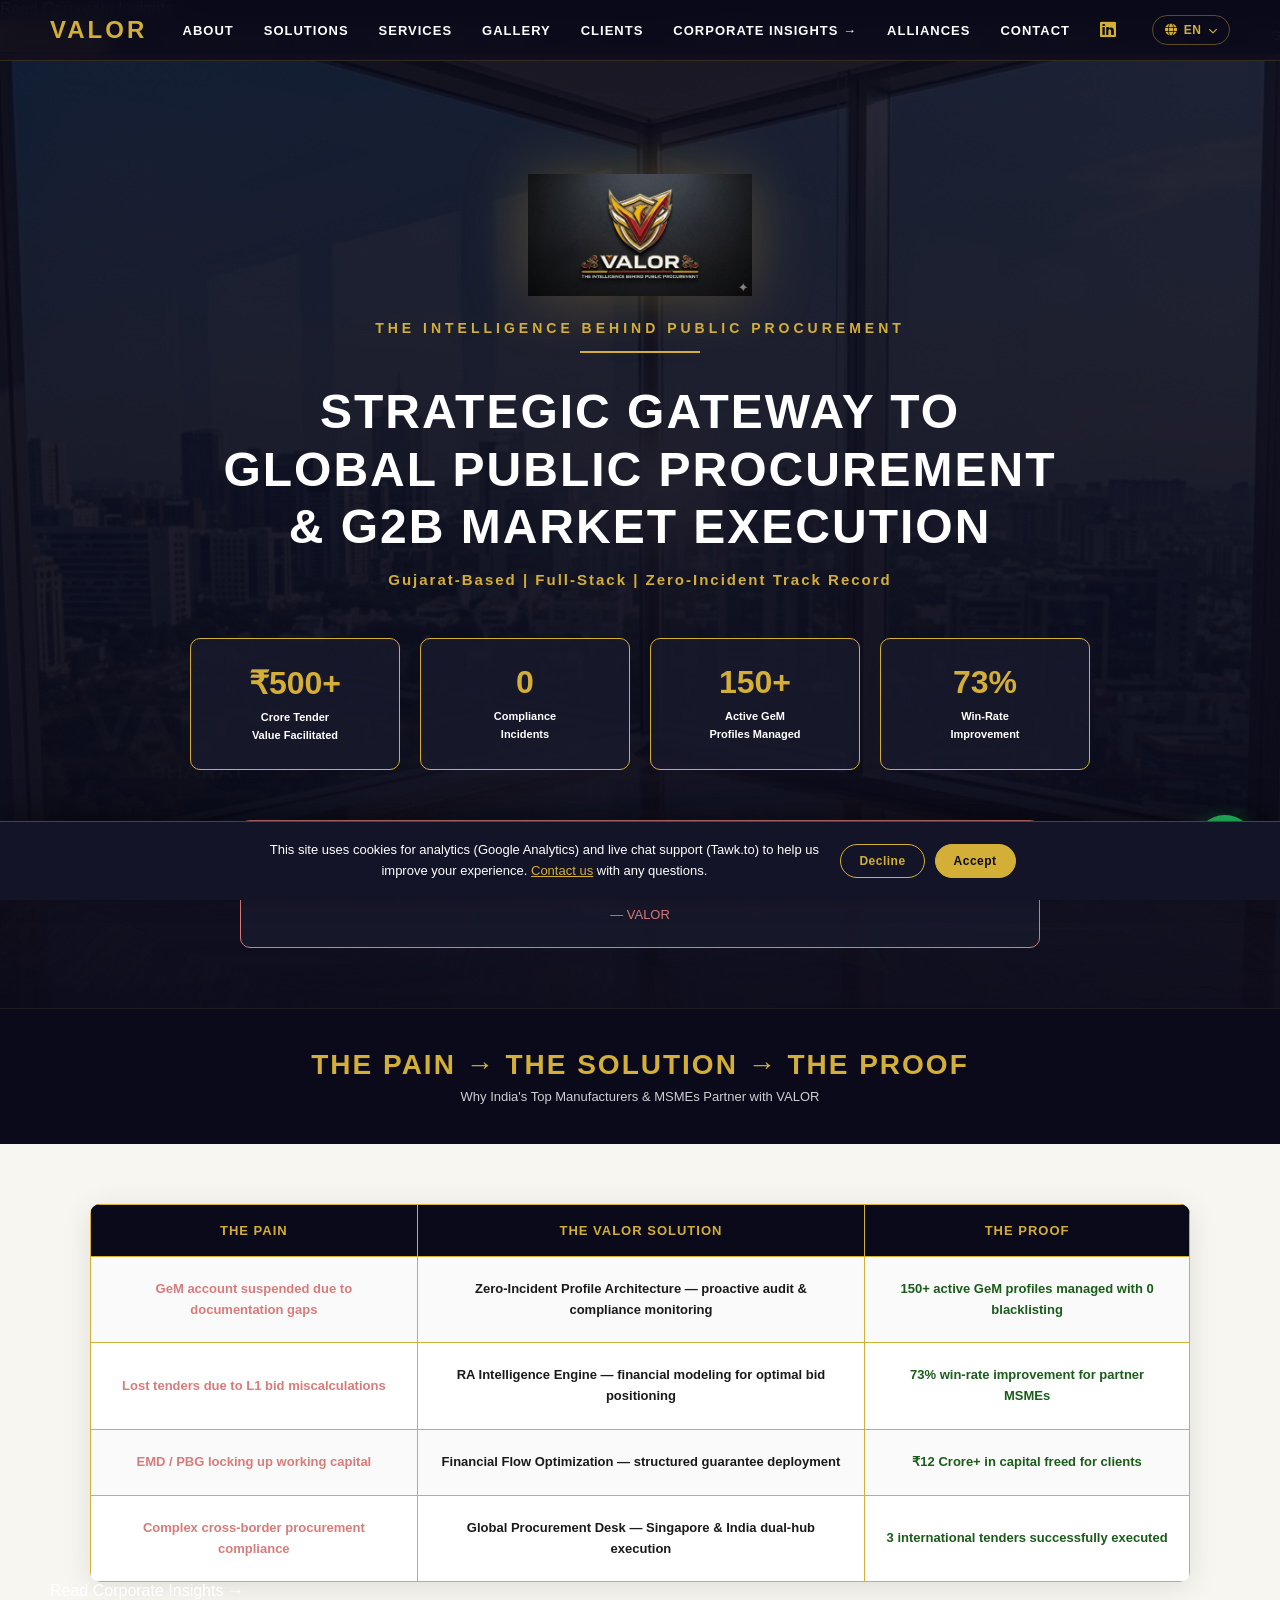
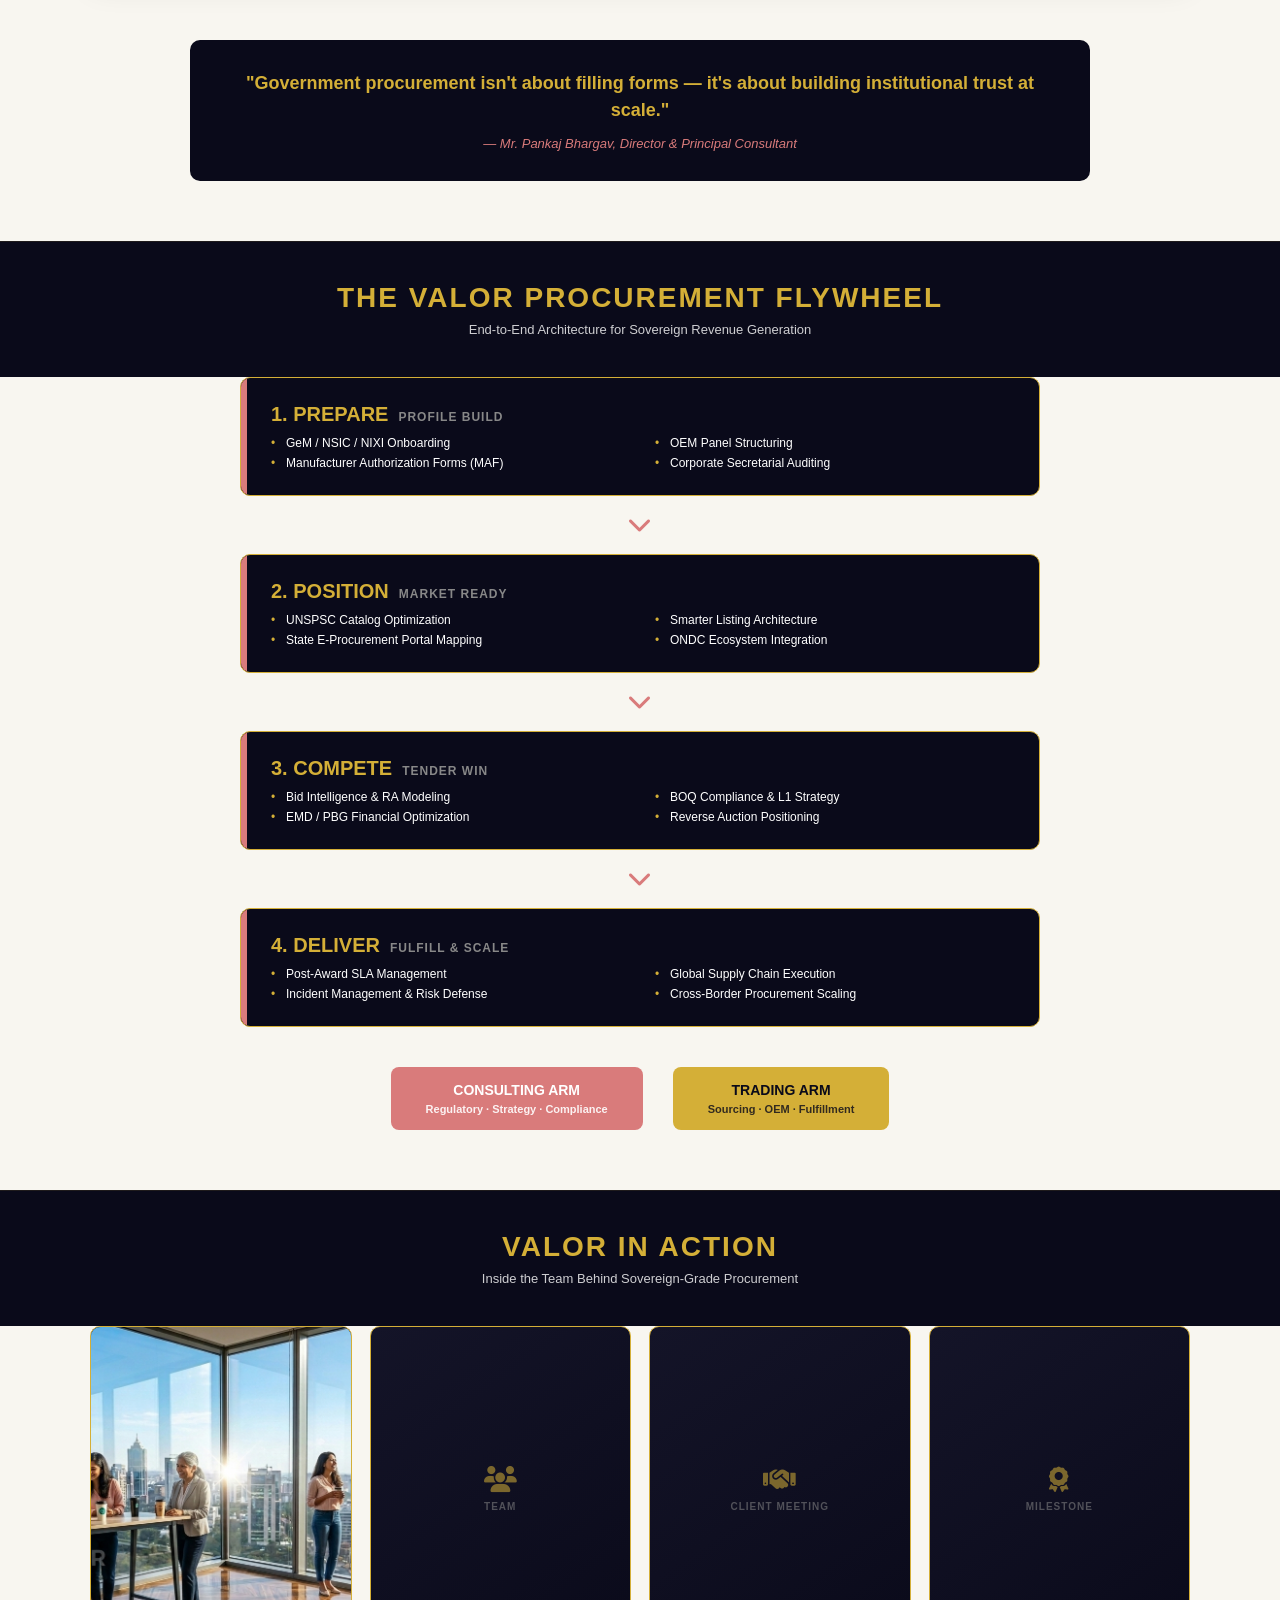
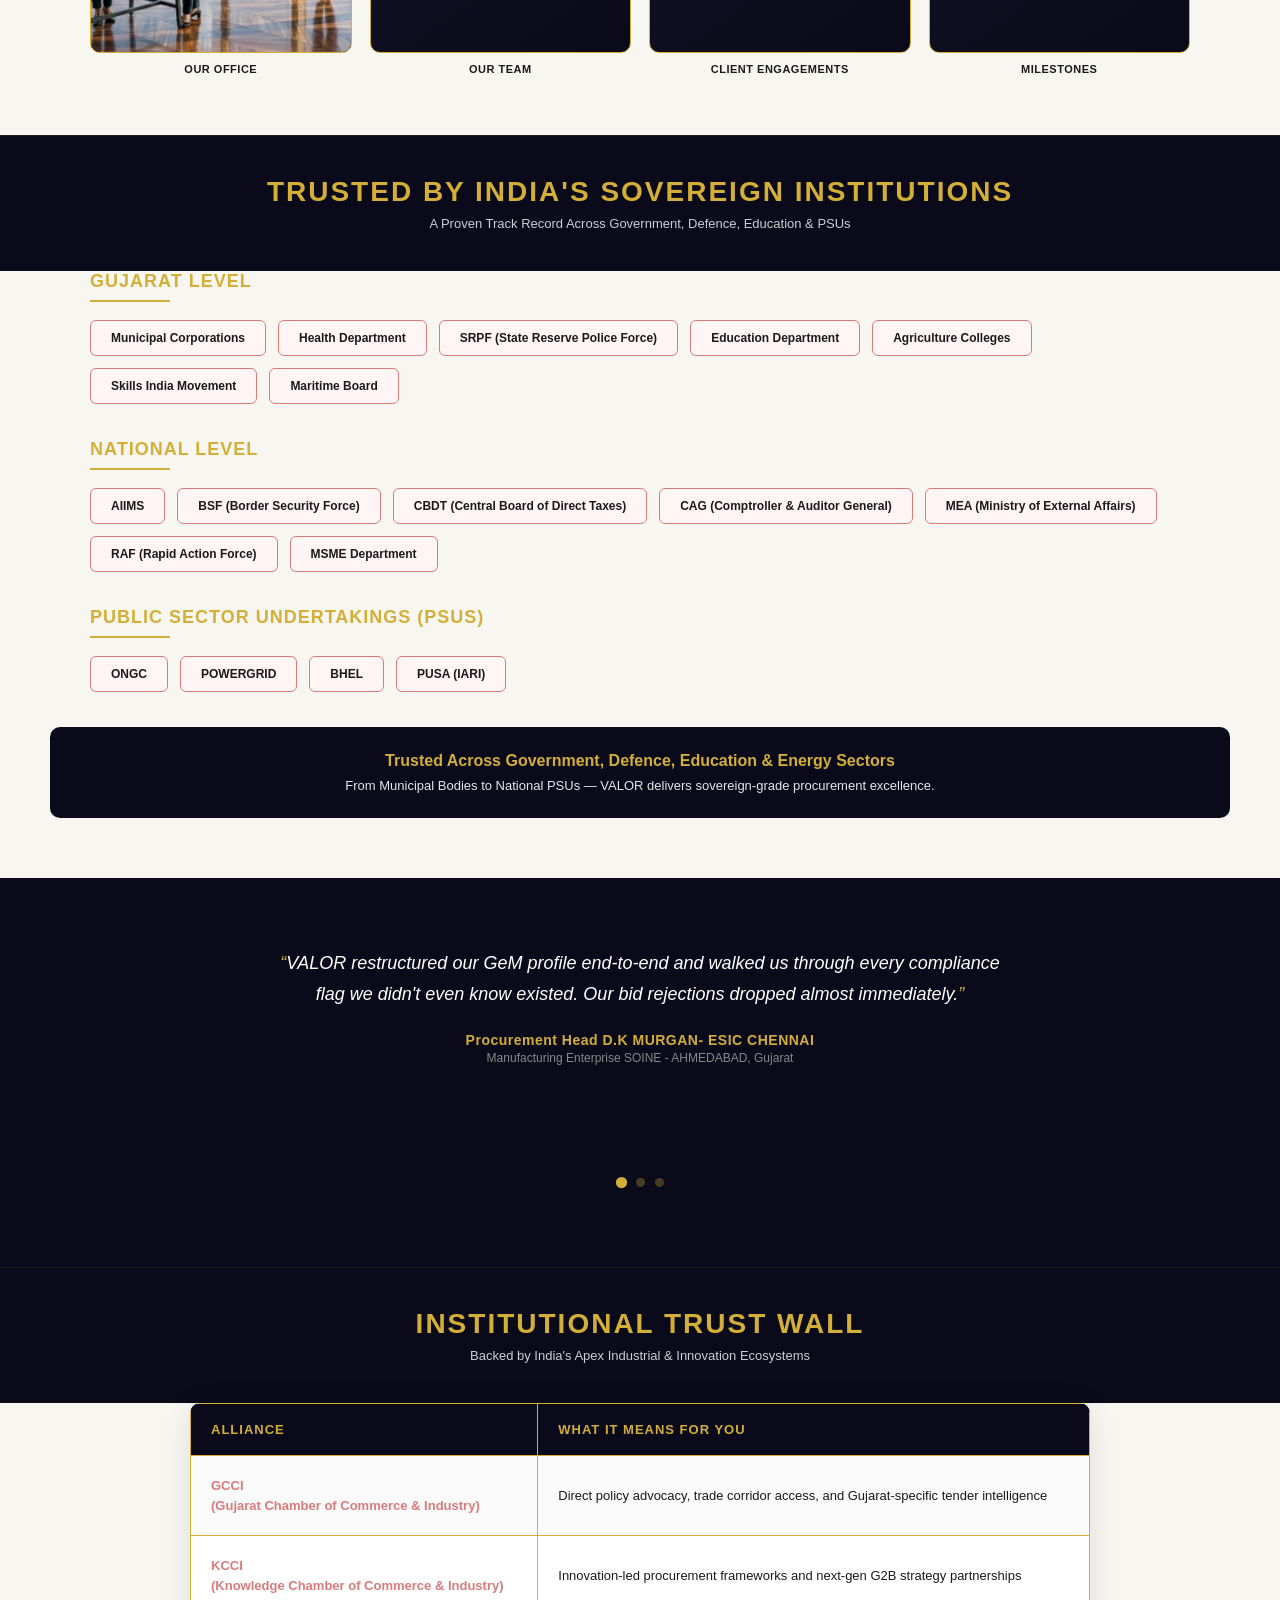
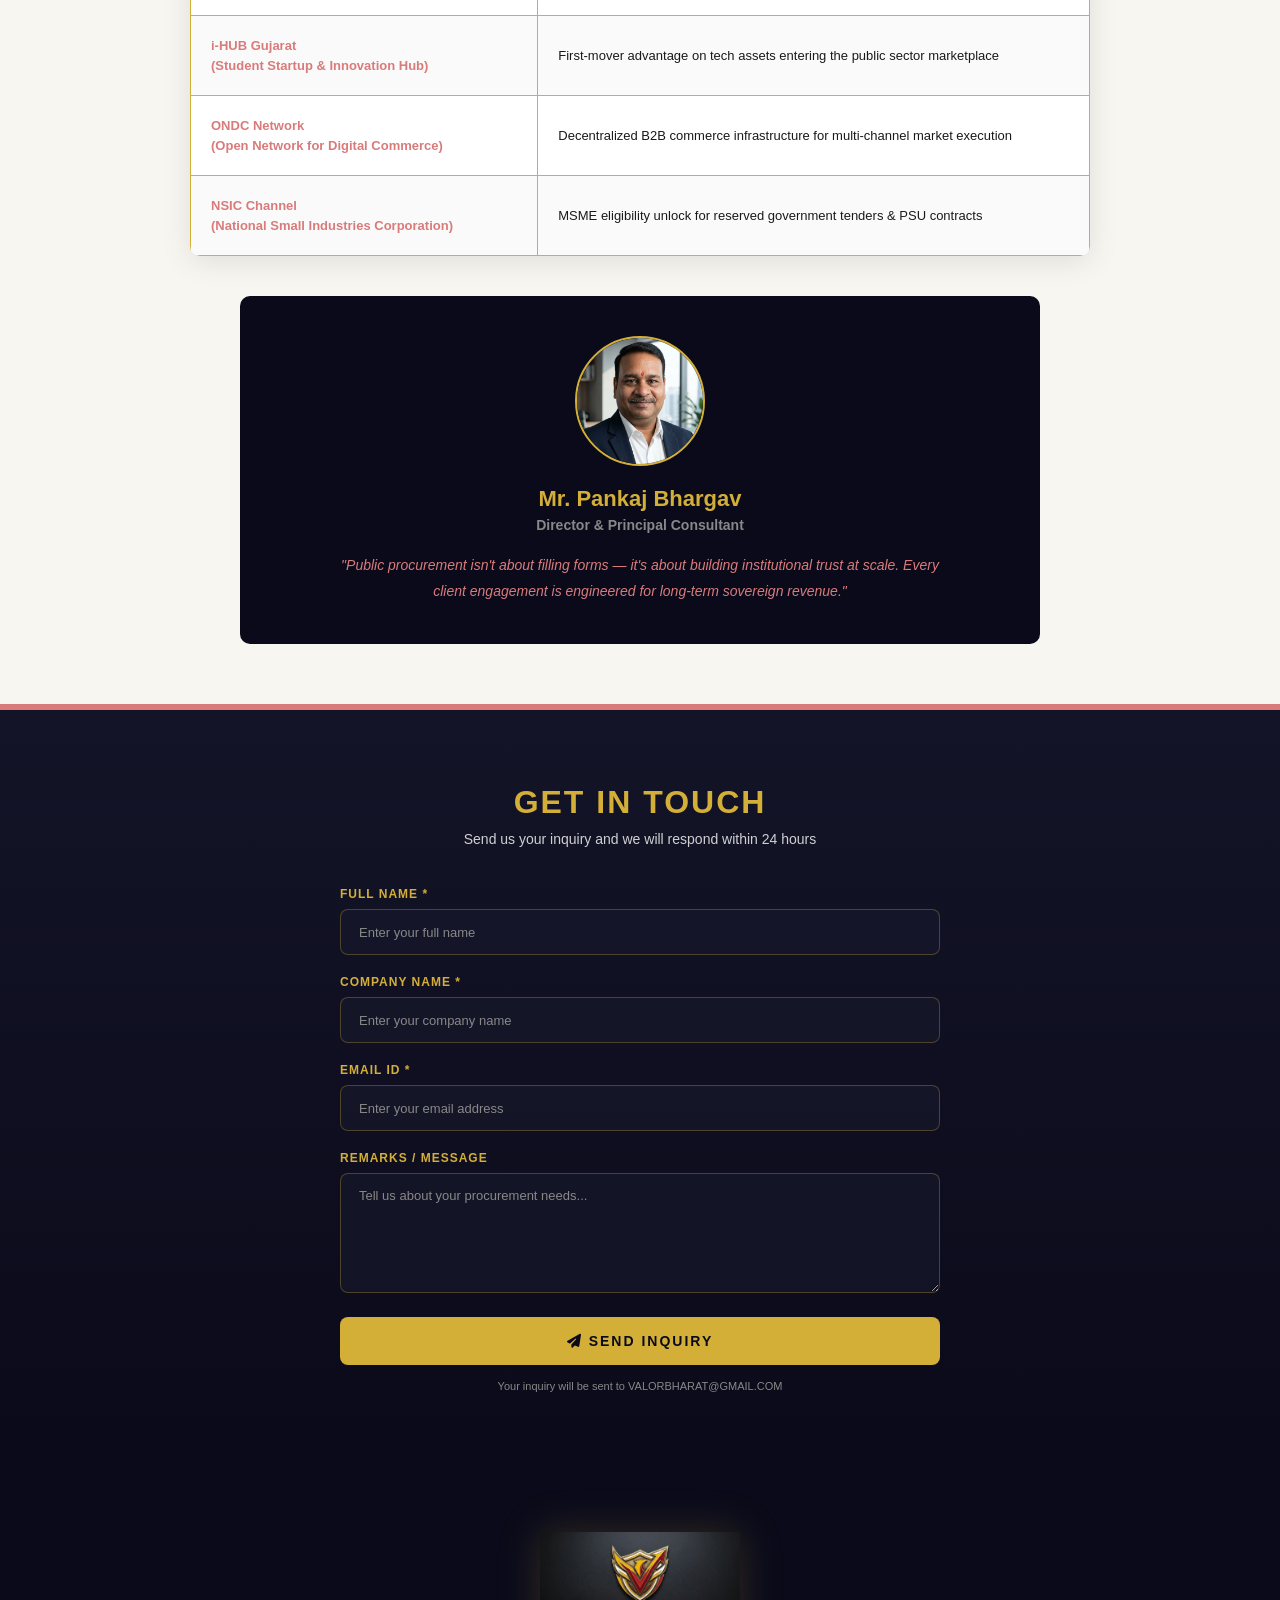
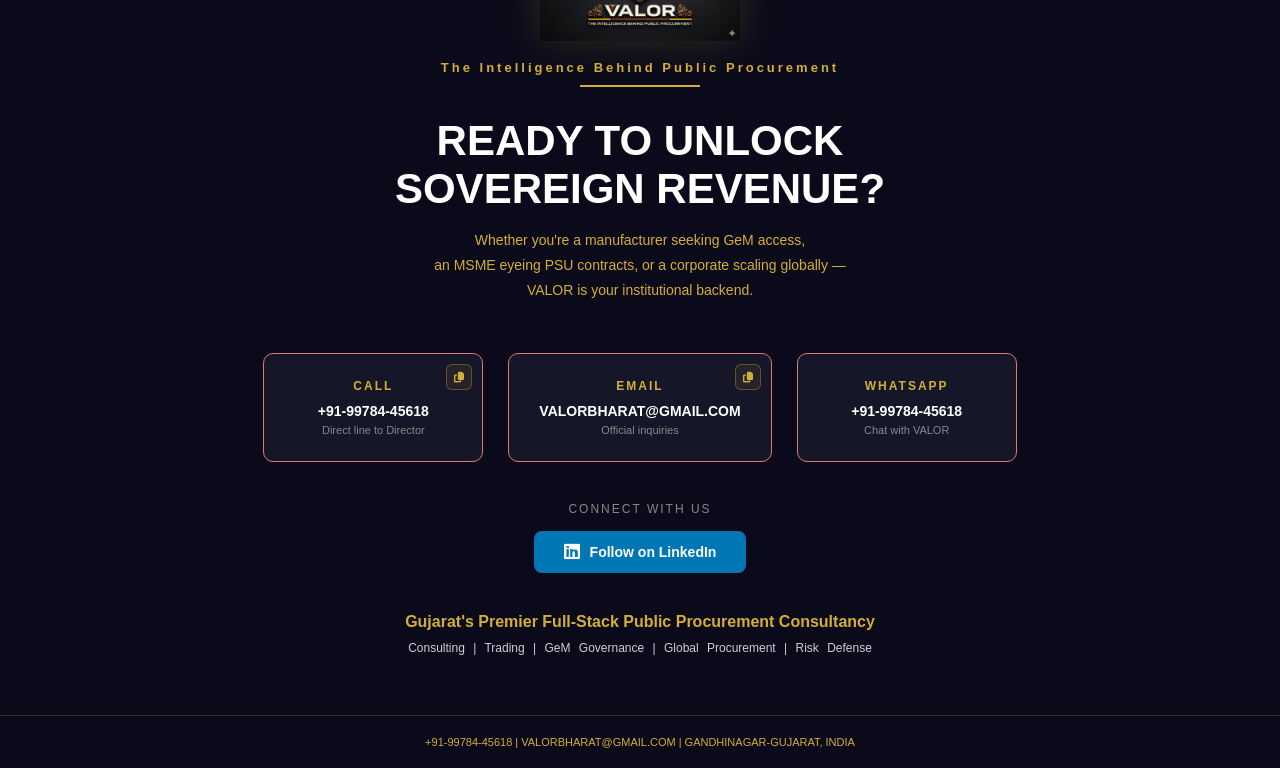
<file: index_6.html>
<!DOCTYPE html>
<html lang="en">
<head>
    <meta charset="UTF-8">
    <meta name="viewport" content="width=device-width, initial-scale=1.0">
    <title>VALOR | The Intelligence Behind Public Procurement</title>
    <meta name="description" content="Sovereign-grade public procurement consultancy in Gujarat. Specializing in GeM profile architecture, risk defense, and financial bid optimization.">
    <meta name="keywords" content="GeM consultant Gujarat, public procurement India, tender bidding strategy, government tenders">

    <!-- ============================================================
         SECURITY HEADERS (best effort — see note below)
         GitHub Pages does not let you set real HTTP response headers
         (no X-Frame-Options, X-Content-Type-Options, or HSTS control),
         so these <meta> tags are the strongest protection available
         on this hosting. If you ever move to Cloudflare Pages,
         Netlify, or put Cloudflare in front of GitHub Pages, you can
         additionally set real headers there for full coverage.
    ============================================================= -->
    <meta http-equiv="Content-Security-Policy" content="
        default-src 'self';
        script-src 'self' 'unsafe-inline' https://cdnjs.cloudflare.com https://translate.google.com https://translate.googleapis.com https://www.gstatic.com https://www.googletagmanager.com https://www.google-analytics.com https://embed.tawk.to https://*.tawk.to https://app.cal.com https://*.cal.com;
        style-src 'self' 'unsafe-inline' https://fonts.googleapis.com https://cdnjs.cloudflare.com https://translate.googleapis.com https://www.gstatic.com;
        font-src 'self' https://fonts.gstatic.com https://cdnjs.cloudflare.com data:;
        img-src 'self' data: https:;
        connect-src 'self' https://www.google-analytics.com https://*.tawk.to wss://*.tawk.to https://translate.googleapis.com https://app.cal.com https://*.cal.com https://ipapi.co;
        frame-src https://embed.tawk.to https://*.tawk.to https://translate.google.com https://app.cal.com https://*.cal.com;
        base-uri 'self';
        form-action 'self' mailto:;
        object-src 'none';
    ">
    <meta name="referrer" content="strict-origin-when-cross-origin">

    <!-- Favicon (uses your logo — put LOGO.jpg in the Webfoto folder) -->
    <link rel="icon" href="Webfoto/LOGO.jpg" type="image/jpeg">
    <link rel="apple-touch-icon" href="Webfoto/LOGO.jpg">

    <!-- Social share preview (WhatsApp, LinkedIn, Facebook, etc.) -->
    <!-- Live GitHub Pages URL -->
    <link rel="canonical" href="https://valorbharat.github.io/valorbhart/">
    <meta property="og:type" content="website">
    <meta property="og:site_name" content="VALOR">
    <meta property="og:title" content="VALOR | The Intelligence Behind Public Procurement">
    <meta property="og:description" content="Sovereign-grade public procurement consultancy in Gujarat. Specializing in GeM profile architecture, risk defense, and financial bid optimization.">
    <meta property="og:image" content="https://valorbharat.github.io/valorbhart/Webfoto/LOGO.jpg">
    <meta property="og:url" content="https://valorbharat.github.io/valorbhart/">

    <meta name="twitter:card" content="summary_large_image">
    <meta name="twitter:title" content="VALOR | The Intelligence Behind Public Procurement">
    <meta name="twitter:description" content="Sovereign-grade public procurement consultancy in Gujarat. Specializing in GeM profile architecture, risk defense, and financial bid optimization.">
    <meta name="twitter:image" content="https://valorbharat.github.io/valorbhart/Webfoto/LOGO.jpg">

    <!-- Structured Data (helps Google understand & richly display this business) -->
    <script type="application/ld+json">
    {
        "@context": "https://schema.org",
        "@type": "ProfessionalService",
        "name": "VALOR",
        "description": "Sovereign-grade public procurement consultancy in Gujarat, specializing in GeM profile architecture, tender bid strategy, risk defense, and financial bid optimization.",
        "url": "https://valorbharat.github.io/valorbhart/",
        "image": "https://valorbharat.github.io/valorbhart/Webfoto/LOGO.jpg",
        "logo": "https://valorbharat.github.io/valorbhart/Webfoto/LOGO.jpg",
        "telephone": "+91-99784-45618",
        "email": "VALORBHARAT@GMAIL.COM",
        "address": {
            "@type": "PostalAddress",
            "addressLocality": "Gandhinagar",
            "addressRegion": "Gujarat",
            "addressCountry": "IN"
        },
        "areaServed": "IN",
        "founder": {
            "@type": "Person",
            "name": "Pankaj Bhargav",
            "jobTitle": "Director & Principal Consultant"
        },
        "sameAs": [
            "https://www.linkedin.com/in/valorgem"
        ]
    }
    </script>

    <!-- Fonts & icons loaded non-blocking: preload, then swap to stylesheet once fetched -->
    <link rel="preload" as="style" href="https://fonts.googleapis.com/css2?family=Montserrat:wght@300;400;600;700;800&display=swap" onload="this.onload=null;this.rel='stylesheet'">
    <link rel="preload" as="style" href="https://cdnjs.cloudflare.com/ajax/libs/font-awesome/6.4.0/css/all.min.css" onload="this.onload=null;this.rel='stylesheet'">
    <noscript>
        <link href="https://fonts.googleapis.com/css2?family=Montserrat:wght@300;400;600;700;800&display=swap" rel="stylesheet">
        <link rel="stylesheet" href="https://cdnjs.cloudflare.com/ajax/libs/font-awesome/6.4.0/css/all.min.css">
    </noscript>

		<style>
        :root {
            --dark-bg: #0a0a1a;
            --dark-secondary: #141428;
            --gold: #d4af37;
            --gold-light: #f0d878;
            --light-red: #d97b7b;
            --light-red-bg: #fff5f5;
            --cream: #f8f6f0;
            --white: #ffffff;
            --dark-text: #1a1a1a;
            --gray: #888888;
        }

        * { margin: 0; padding: 0; box-sizing: border-box; }

        body {
            font-family: 'Montserrat', sans-serif;
            background: var(--dark-bg);
            color: var(--white);
            overflow-x: hidden;
            scroll-behavior: smooth;
        }

        a { text-decoration: none; color: inherit; }

			
        /* WhatsApp Floating Button */
        .whatsapp-float {
            position: fixed;
            bottom: 25px;
            right: 25px;
            width: 60px;
            height: 60px;
            background: #25D366;
            border-radius: 50%;
            display: flex;
            align-items: center;
            justify-content: center;
            box-shadow: 0 4px 20px rgba(37, 211, 102, 0.4);
            z-index: 9999;
            transition: transform 0.3s, box-shadow 0.3s;
            animation: pulse 2s infinite;
        }

        .whatsapp-float:hover {
            transform: scale(1.1);
            box-shadow: 0 6px 30px rgba(37, 211, 102, 0.6);
        }

        .whatsapp-float i {
            color: white;
            font-size: 28px;
        }

        @keyframes pulse {
            0% { box-shadow: 0 0 0 0 rgba(37, 211, 102, 0.5); }
            70% { box-shadow: 0 0 0 15px rgba(37, 211, 102, 0); }
            100% { box-shadow: 0 0 0 0 rgba(37, 211, 102, 0); }
        }

        /* Navigation */
        nav {
            position: fixed;
            top: 0;
            width: 100%;
            padding: 15px 50px;
            display: flex;
            justify-content: space-between;
            align-items: center;
            z-index: 1000;
            background: rgba(10, 10, 26, 0.95);
            backdrop-filter: blur(10px);
            border-bottom: 1px solid rgba(212, 175, 55, 0.2);
        }

        .nav-logo {
            font-size: 24px;
            font-weight: 800;
            color: var(--gold);
            letter-spacing: 3px;
            cursor: pointer;
        }

        .nav-links {
            display: flex;
            gap: 30px;
            list-style: none;
            align-items: center;
        }

        .nav-links a {
            color: var(--white);
            text-decoration: none;
            font-size: 13px;
            font-weight: 600;
            letter-spacing: 1px;
            text-transform: uppercase;
            transition: color 0.3s;
            position: relative;
        }

        .nav-links a:hover { color: var(--gold); }

        .nav-links a::after {
            content: '';
            position: absolute;
            bottom: -5px;
            left: 0;
            width: 0;
            height: 2px;
            background: var(--gold);
            transition: width 0.3s;
        }

        .nav-links a:hover::after { width: 100%; }

        .linkedin-nav {
            color: var(--gold) !important;
            font-size: 18px !important;
        }

        .mobile-menu {
            display: none;
            font-size: 24px;
            color: var(--gold);
            cursor: pointer;
        }

        /* Hero Section */
        .hero {
            min-height: 100vh;
            display: flex;
            flex-direction: column;
            justify-content: center;
            align-items: center;
            text-align: center;
            padding: 120px 20px 60px;
            background:
                linear-gradient(180deg, rgba(10,10,26,0.88) 0%, rgba(10,10,26,0.97) 100%),
                url('Webfoto/hero-bg.jpg') center/cover no-repeat,
                linear-gradient(180deg, var(--dark-secondary) 0%, var(--dark-bg) 100%);
            position: relative;
            overflow: hidden;
        }

        .hero::before {
            content: '';
            position: absolute;
            top: 0;
            left: 0;
            right: 0;
            height: 6px;
            background: var(--light-red);
        }

        .hero-logo {
            width: 280px;
            max-width: 80%;
            margin-bottom: 20px;
            filter: drop-shadow(0 0 30px rgba(212, 175, 55, 0.3));
            cursor: pointer;
            transition: transform 0.3s;
        }

        .hero-logo:hover { transform: scale(1.03); }

        .hero-tagline {
            color: var(--gold);
            font-size: 14px;
            font-weight: 700;
            letter-spacing: 4px;
            text-transform: uppercase;
            margin-bottom: 15px;
            cursor: pointer;
            transition: color 0.3s;
        }

        .hero-tagline:hover { color: var(--gold-light); }

        .gold-line {
            width: 120px;
            height: 2px;
            background: var(--gold);
            margin: 0 auto 30px;
        }

        .hero h1 {
            font-size: 48px;
            font-weight: 800;
            line-height: 1.2;
            margin-bottom: 15px;
            text-transform: uppercase;
            letter-spacing: 2px;
        }

        .hero h1 a {
            color: var(--white);
            transition: color 0.3s;
        }

        .hero h1 a:hover { color: var(--gold); }

        .hero-subtitle {
            color: var(--gold);
            font-size: 15px;
            font-weight: 600;
            letter-spacing: 2px;
            margin-bottom: 50px;
        }

        .stats-grid {
            display: grid;
            grid-template-columns: repeat(4, 1fr);
            gap: 20px;
            max-width: 900px;
            width: 100%;
            margin-bottom: 50px;
        }

        .stat-box {
            background: rgba(26, 26, 46, 0.8);
            border: 1.5px solid var(--gold);
            border-radius: 10px;
            padding: 25px 15px;
            text-align: center;
            transition: transform 0.3s, box-shadow 0.3s;
            cursor: pointer;
        }

        .stat-box:hover {
            transform: translateY(-5px);
            box-shadow: 0 10px 30px rgba(212, 175, 55, 0.2);
        }

        .stat-number {
            font-size: 32px;
            font-weight: 800;
            color: var(--gold);
            display: block;
            margin-bottom: 5px;
        }

        .stat-label {
            font-size: 11px;
            color: var(--white);
            font-weight: 600;
            line-height: 1.4;
        }

        .hero-quote {
            background: rgba(26, 26, 46, 0.8);
            border: 1px solid var(--light-red);
            border-radius: 10px;
            padding: 25px 40px;
            max-width: 800px;
            margin: 0 auto;
            cursor: pointer;
            transition: border-color 0.3s;
        }

        .hero-quote:hover { border-color: var(--gold); }

        .hero-quote p {
            color: var(--gold);
            font-size: 16px;
            font-weight: 700;
            font-style: italic;
            line-height: 1.6;
        }

        .hero-quote span {
            color: var(--light-red);
            font-size: 13px;
            display: block;
            margin-top: 10px;
        }

        /* Section Headers */
        .section-header {
            background: var(--dark-bg);
            padding: 40px 50px;
            text-align: center;
            border-top: 1px solid rgba(212, 175, 55, 0.1);
        }

        .section-header h2 {
            color: var(--gold);
            font-size: 28px;
            font-weight: 800;
            text-transform: uppercase;
            letter-spacing: 2px;
            margin-bottom: 8px;
            cursor: pointer;
            transition: color 0.3s;
            display: inline-block;
        }

        .section-header h2:hover { color: var(--gold-light); }

        .section-header h2 a {
            color: var(--gold);
            transition: color 0.3s;
        }

        .section-header h2 a:hover { color: var(--gold-light); }

        .section-header p {
            color: var(--white);
            font-size: 13px;
            font-weight: 400;
            opacity: 0.8;
        }

        /* Pain Solution Proof */
        .psp-section {
            background: var(--cream);
            padding: 60px 50px;
        }

        .psp-table {
            max-width: 1100px;
            margin: 0 auto;
            border-collapse: collapse;
            width: 100%;
            border-radius: 10px;
            overflow: hidden;
            box-shadow: 0 5px 30px rgba(0,0,0,0.1);
        }

        .psp-table th {
            background: var(--dark-bg);
            color: var(--gold);
            padding: 18px 20px;
            font-size: 13px;
            font-weight: 700;
            text-transform: uppercase;
            letter-spacing: 1px;
            text-align: center;
            border: 1.5px solid var(--gold);
        }

        .psp-table td {
            padding: 22px 20px;
            text-align: center;
            font-size: 13px;
            font-weight: 600;
            line-height: 1.6;
            border: 1.5px solid var(--gold);
            vertical-align: middle;
        }

        .psp-table tr:nth-child(even) { background: var(--white); }
        .psp-table tr:nth-child(odd) { background: #fafafa; }

        .psp-pain { color: var(--light-red); font-weight: 700; }
        .psp-solution { color: var(--dark-text); font-weight: 700; }
        .psp-proof { color: #1a5c1a; font-weight: 700; }

        .psp-quote {
            background: var(--dark-bg);
            border-radius: 10px;
            padding: 30px 40px;
            max-width: 900px;
            margin: 40px auto 0;
            text-align: center;
        }

        .psp-quote p {
            color: var(--gold);
            font-size: 18px;
            font-weight: 700;
            line-height: 1.5;
        }

        .psp-quote span {
            color: var(--light-red);
            font-size: 13px;
            font-style: italic;
            display: block;
            margin-top: 12px;
        }

        /* Flywheel Section */
        .flywheel-section {
            background: var(--cream);
            padding: 0 50px 60px;
        }

        .flywheel-container {
            max-width: 800px;
            margin: 0 auto;
            display: flex;
            flex-direction: column;
            gap: 20px;
        }

        .flywheel-step {
            background: var(--dark-bg);
            border: 1.5px solid var(--gold);
            border-radius: 10px;
            padding: 25px 30px;
            position: relative;
            overflow: hidden;
            cursor: pointer;
            transition: transform 0.3s, box-shadow 0.3s;
        }

        .flywheel-step:hover {
            transform: translateX(5px);
            box-shadow: 0 5px 20px rgba(212, 175, 55, 0.15);
        }

        .flywheel-step::before {
            content: '';
            position: absolute;
            left: 0;
            top: 0;
            bottom: 0;
            width: 6px;
            background: var(--light-red);
        }

        .flywheel-header {
            display: flex;
            align-items: baseline;
            gap: 10px;
            margin-bottom: 8px;
        }

        .flywheel-step h3 {
            color: var(--gold);
            font-size: 20px;
            font-weight: 800;
        }

        .flywheel-step .subtitle {
            color: var(--gray);
            font-size: 12px;
            font-weight: 600;
            text-transform: uppercase;
            letter-spacing: 1px;
        }

        .flywheel-bullets {
            display: grid;
            grid-template-columns: 1fr 1fr;
            gap: 6px 30px;
            margin-top: 10px;
        }

        .flywheel-bullets li {
            color: var(--white);
            font-size: 12px;
            font-weight: 500;
            list-style: none;
            padding-left: 15px;
            position: relative;
        }

        .flywheel-bullets li::before {
            content: '•';
            position: absolute;
            left: 0;
            color: var(--gold);
        }

        .flywheel-arrow {
            text-align: center;
            color: var(--light-red);
            font-size: 24px;
            margin: -5px 0;
        }

        .dual-badges {
            display: flex;
            justify-content: center;
            gap: 30px;
            margin-top: 40px;
            flex-wrap: wrap;
        }

        .badge {
            padding: 15px 35px;
            border-radius: 8px;
            text-align: center;
            min-width: 200px;
            cursor: pointer;
            transition: transform 0.3s;
        }

        .badge:hover { transform: translateY(-3px); }

        .badge.consulting { background: var(--light-red); }
        .badge.trading { background: var(--gold); }

        .badge h4 {
            font-size: 14px;
            font-weight: 800;
            margin-bottom: 5px;
        }

        .badge.consulting h4 { color: var(--white); }
        .badge.trading h4 { color: var(--dark-bg); }

        .badge p {
            font-size: 11px;
            font-weight: 600;
        }

        .badge.consulting p { color: rgba(255,255,255,0.9); }
        .badge.trading p { color: var(--dark-bg); opacity: 0.8; }

        /* Trusted Clients */
        .clients-section {
            background: var(--cream);
            padding: 0 50px 60px;
        }

        .clients-grid {
            max-width: 1100px;
            margin: 0 auto;
        }

        .client-tier {
            margin-bottom: 35px;
        }

        .client-tier h3 {
            color: var(--gold);
            font-size: 18px;
            font-weight: 700;
            margin-bottom: 8px;
            text-transform: uppercase;
            letter-spacing: 1px;
            cursor: pointer;
            display: inline-block;
            transition: color 0.3s;
        }

        .client-tier h3:hover { color: var(--gold-light); }

        .tier-line {
            width: 80px;
            height: 2px;
            background: var(--gold);
            margin-bottom: 18px;
        }

        .client-badges {
            display: flex;
            flex-wrap: wrap;
            gap: 12px;
        }

        .client-badge {
            background: var(--light-red-bg);
            border: 1px solid var(--light-red);
            border-radius: 6px;
            padding: 10px 20px;
            font-size: 12px;
            font-weight: 700;
            color: var(--dark-text);
            transition: all 0.3s;
            cursor: pointer;
        }

        .client-badge:hover {
            background: var(--light-red);
            color: var(--white);
            transform: translateY(-2px);
        }

        .clients-bottom {
            background: var(--dark-bg);
            border-radius: 10px;
            padding: 25px 30px;
            text-align: center;
            margin-top: 20px;
        }

        .clients-bottom h4 {
            color: var(--gold);
            font-size: 16px;
            font-weight: 700;
            margin-bottom: 8px;
            cursor: pointer;
            display: inline-block;
            transition: color 0.3s;
        }

        .clients-bottom h4:hover { color: var(--gold-light); }

        .clients-bottom p {
            color: var(--white);
            font-size: 13px;
            opacity: 0.9;
        }

        /* Alliances */
        .alliances-section {
            background: var(--cream);
            padding: 0 50px 60px;
        }

        .alliances-table {
            max-width: 900px;
            margin: 0 auto;
            border-collapse: collapse;
            width: 100%;
            border-radius: 10px;
            overflow: hidden;
            box-shadow: 0 5px 30px rgba(0,0,0,0.1);
        }

        .alliances-table th {
            background: var(--dark-bg);
            color: var(--gold);
            padding: 18px 20px;
            font-size: 13px;
            font-weight: 700;
            text-transform: uppercase;
            letter-spacing: 1px;
            text-align: left;
            border: 1.5px solid var(--gold);
        }

        .alliances-table td {
            padding: 20px;
            font-size: 13px;
            line-height: 1.5;
            border: 1.5px solid var(--gold);
            vertical-align: middle;
        }

        .alliances-table tr:nth-child(even) { background: var(--white); }
        .alliances-table tr:nth-child(odd) { background: #fafafa; }

        .alliance-name {
            color: var(--light-red);
            font-weight: 700;
            font-size: 12px;
        }

        .alliance-desc {
            color: var(--dark-text);
            font-weight: 500;
        }

        /* Leadership */
        .leadership-box {
            background: var(--dark-bg);
            border-radius: 10px;
            padding: 40px;
            max-width: 800px;
            margin: 40px auto 0;
            text-align: center;
            cursor: pointer;
            transition: box-shadow 0.3s;
        }

        .leadership-box:hover {
            box-shadow: 0 5px 25px rgba(212, 175, 55, 0.15);
        }

        .leadership-box h3 {
            color: var(--gold);
            font-size: 22px;
            font-weight: 800;
            margin-bottom: 5px;
            transition: color 0.3s;
        }

        .leadership-box h3:hover { color: var(--gold-light); }

        .leadership-box .role {
            color: var(--gray);
            font-size: 14px;
            font-weight: 600;
            margin-bottom: 20px;
        }

        .leadership-box .quote {
            color: var(--light-red);
            font-size: 14px;
            font-style: italic;
            line-height: 1.8;
            max-width: 600px;
            margin: 0 auto;
        }

        /* Contact Form Section */
        .contact-form-section {
            background: linear-gradient(180deg, var(--dark-secondary) 0%, var(--dark-bg) 100%);
            padding: 80px 50px;
            text-align: center;
            position: relative;
        }

        .contact-form-section::before {
            content: '';
            position: absolute;
            top: 0;
            left: 0;
            right: 0;
            height: 6px;
            background: var(--light-red);
        }

        .contact-form-section h2 {
            color: var(--gold);
            font-size: 32px;
            font-weight: 800;
            text-transform: uppercase;
            letter-spacing: 2px;
            margin-bottom: 10px;
            cursor: pointer;
            display: inline-block;
            transition: color 0.3s;
        }

        .contact-form-section h2:hover { color: var(--gold-light); }

        .contact-form-section .sub-text {
            color: var(--white);
            font-size: 14px;
            opacity: 0.8;
            margin-bottom: 40px;
        }

        .contact-form {
            max-width: 600px;
            margin: 0 auto;
            text-align: left;
        }

        .form-group {
            margin-bottom: 20px;
        }

        .form-group label {
            display: block;
            color: var(--gold);
            font-size: 12px;
            font-weight: 700;
            text-transform: uppercase;
            letter-spacing: 1px;
            margin-bottom: 8px;
        }

        .form-group input,
        .form-group textarea {
            width: 100%;
            padding: 14px 18px;
            border: 1.5px solid rgba(212, 175, 55, 0.3);
            border-radius: 8px;
            background: rgba(26, 26, 46, 0.6);
            color: var(--white);
            font-family: 'Montserrat', sans-serif;
            font-size: 14px;
            transition: border-color 0.3s, box-shadow 0.3s;
        }

        .form-group input:focus,
        .form-group textarea:focus {
            outline: none;
            border-color: var(--gold);
            box-shadow: 0 0 15px rgba(212, 175, 55, 0.2);
        }

        .form-group input::placeholder,
        .form-group textarea::placeholder {
            color: var(--gray);
            font-size: 13px;
        }

        .form-group textarea {
            min-height: 120px;
            resize: vertical;
        }

        .submit-btn {
            width: 100%;
            padding: 16px;
            background: var(--gold);
            color: var(--dark-bg);
            border: none;
            border-radius: 8px;
            font-family: 'Montserrat', sans-serif;
            font-size: 14px;
            font-weight: 800;
            text-transform: uppercase;
            letter-spacing: 2px;
            cursor: pointer;
            transition: all 0.3s;
        }

        .submit-btn:hover {
            background: var(--gold-light);
            transform: translateY(-2px);
            box-shadow: 0 10px 30px rgba(212, 175, 55, 0.3);
        }

        .form-note {
            text-align: center;
            color: var(--gray);
            font-size: 11px;
            margin-top: 15px;
        }

        /* Contact Info Cards */
        .contact-info-section {
            background: var(--dark-bg);
            padding: 60px 50px;
            text-align: center;
        }

        .contact-logo {
            width: 200px;
            max-width: 60%;
            margin-bottom: 15px;
            filter: drop-shadow(0 0 20px rgba(212, 175, 55, 0.2));
            cursor: pointer;
            transition: transform 0.3s;
        }

        .contact-logo:hover { transform: scale(1.03); }

        .contact-info-section .tagline {
            color: var(--gold);
            font-size: 13px;
            font-weight: 700;
            letter-spacing: 3px;
            margin-bottom: 10px;
            cursor: pointer;
        }

        .contact-info-section h2 {
            font-size: 42px;
            font-weight: 800;
            margin-bottom: 15px;
            text-transform: uppercase;
            cursor: pointer;
            transition: color 0.3s;
        }

        .contact-info-section h2:hover { color: var(--gold); }

        .contact-info-section .sub-text {
            color: var(--gold);
            font-size: 14px;
            font-weight: 500;
            line-height: 1.8;
            margin-bottom: 50px;
            max-width: 600px;
            margin-left: auto;
            margin-right: auto;
        }

        .contact-cards {
            display: flex;
            justify-content: center;
            gap: 25px;
            flex-wrap: wrap;
            margin-bottom: 40px;
        }

        .contact-card {
            background: rgba(26, 26, 46, 0.8);
            border: 1.5px solid var(--light-red);
            border-radius: 10px;
            padding: 25px 30px;
            min-width: 220px;
            text-align: center;
            transition: transform 0.3s, box-shadow 0.3s;
            cursor: pointer;
            position: relative;
        }

        .copy-btn {
            position: absolute;
            top: 10px;
            right: 10px;
            width: 26px;
            height: 26px;
            border-radius: 6px;
            border: 1px solid rgba(212, 175, 55, 0.35);
            background: rgba(212, 175, 55, 0.08);
            color: var(--gold);
            font-size: 11px;
            display: flex;
            align-items: center;
            justify-content: center;
            cursor: pointer;
            transition: background 0.25s, transform 0.15s;
            z-index: 3;
        }

        .copy-btn:hover { background: rgba(212, 175, 55, 0.2); }
        .copy-btn:active { transform: scale(0.9); }
        .copy-btn.copied { color: var(--dark-bg); background: var(--gold); }

        .contact-card:hover {
            transform: translateY(-5px);
            box-shadow: 0 10px 30px rgba(217, 123, 123, 0.2);
        }

        .contact-card .label {
            color: var(--gold);
            font-size: 12px;
            font-weight: 700;
            text-transform: uppercase;
            letter-spacing: 2px;
            margin-bottom: 10px;
        }

        .contact-card .value {
            color: var(--white);
            font-size: 14px;
            font-weight: 700;
            margin-bottom: 5px;
            word-break: break-all;
        }

        .contact-card .sub {
            color: var(--gray);
            font-size: 11px;
        }

        /* Social Media */
        .social-section {
            margin-top: 30px;
        }

        .social-section p {
            color: var(--gray);
            font-size: 12px;
            margin-bottom: 15px;
            text-transform: uppercase;
            letter-spacing: 2px;
        }

        .linkedin-btn {
            display: inline-flex;
            align-items: center;
            gap: 10px;
            background: #0077b5;
            color: var(--white);
            padding: 12px 30px;
            border-radius: 8px;
            text-decoration: none;
            font-size: 14px;
            font-weight: 700;
            transition: all 0.3s;
        }

        .linkedin-btn:hover {
            background: #005885;
            transform: translateY(-2px);
            box-shadow: 0 8px 25px rgba(0, 119, 181, 0.3);
        }

        .linkedin-btn i { font-size: 18px; }

        .contact-footer-text {
            color: var(--gold);
            font-size: 16px;
            font-weight: 700;
            margin-bottom: 10px;
            margin-top: 40px;
            cursor: pointer;
            transition: color 0.3s;
        }

        .contact-footer-text:hover { color: var(--gold-light); }

        .contact-footer-sub {
            color: var(--white);
            font-size: 12px;
            opacity: 0.8;
            word-spacing: 5px;
        }

        /* Footer */
        footer {
            background: var(--dark-bg);
            border-top: 1px solid rgba(212, 175, 55, 0.2);
            padding: 20px 50px;
            text-align: center;
        }

        footer p {
            color: var(--gold);
            font-size: 11px;
            font-weight: 500;
        }

        /* Responsive */
        @media (max-width: 768px) {
            .nav-links { display: none; }
            .mobile-menu { display: block; }
            .hero h1 { font-size: 28px; }
            .stats-grid { grid-template-columns: repeat(2, 1fr); }
            .psp-table th, .psp-table td { padding: 12px 8px; font-size: 11px; }
            .flywheel-bullets { grid-template-columns: 1fr; }
            .dual-badges { flex-direction: column; align-items: center; }
            .contact-info-section h2, .contact-form-section h2 { font-size: 28px; }
            .contact-cards { flex-direction: column; align-items: center; }
            .section-header h2 { font-size: 20px; }
            .contact-form-section, .contact-info-section, .psp-section,
            .flywheel-section, .clients-section, .alliances-section {
                padding-left: 20px; padding-right: 20px;
            }
            .whatsapp-float {
                width: 50px; height: 50px;
                bottom: 15px; right: 15px;
            }
            .whatsapp-float i { font-size: 22px; }
        }

        /* ===== Language Switcher ===== */
        #google_translate_element { display: none !important; }
        .goog-te-banner-frame.skiptranslate,
        .skiptranslate > iframe { display: none !important; }
        body { top: 0 !important; position: static !important; }
        .goog-text-highlight { background: none !important; box-shadow: none !important; }

        .lang-switcher {
            position: relative;
        }

        .lang-btn {
            display: flex;
            align-items: center;
            gap: 6px;
            background: transparent;
            border: 1px solid rgba(212, 175, 55, 0.4);
            color: var(--gold);
            padding: 7px 12px;
            border-radius: 20px;
            font-family: 'Montserrat', sans-serif;
            font-size: 12px;
            font-weight: 700;
            letter-spacing: 0.5px;
            cursor: pointer;
            transition: all 0.3s;
        }

        .lang-btn:hover {
            border-color: var(--gold);
            background: rgba(212, 175, 55, 0.08);
        }

        .lang-btn i.fa-chevron-down {
            font-size: 9px;
            transition: transform 0.25s;
        }

        .lang-switcher.open .lang-btn i.fa-chevron-down { transform: rotate(180deg); }

        .lang-dropdown {
            position: absolute;
            top: calc(100% + 10px);
            right: 0;
            background: var(--dark-secondary);
            border: 1px solid rgba(212, 175, 55, 0.3);
            border-radius: 10px;
            padding: 6px;
            min-width: 160px;
            box-shadow: 0 15px 40px rgba(0,0,0,0.5);
            opacity: 0;
            visibility: hidden;
            transform: translateY(-8px);
            transition: all 0.25s;
            z-index: 1100;
        }

        .lang-switcher.open .lang-dropdown {
            opacity: 1;
            visibility: visible;
            transform: translateY(0);
        }

        .lang-dropdown a {
            display: block;
            padding: 9px 14px;
            font-size: 13px;
            font-weight: 600;
            color: var(--white);
            border-radius: 6px;
            transition: all 0.2s;
            cursor: pointer;
        }

        .lang-dropdown a:hover { background: rgba(212, 175, 55, 0.15); color: var(--gold); }
        .lang-dropdown a.active { color: var(--gold); background: rgba(212, 175, 55, 0.1); }

        @media (max-width: 768px) {
            .lang-switcher { order: -1; }
            .lang-dropdown { right: auto; left: 0; }
        }

        /* ===== Working Mobile Nav ===== */
        @media (max-width: 768px) {
            nav { padding: 15px 20px; gap: 14px; }
            .nav-links {
                position: fixed;
                top: 64px;
                left: 0;
                right: 0;
                flex-direction: column;
                align-items: flex-start;
                gap: 0;
                background: var(--dark-secondary);
                border-bottom: 1px solid rgba(212, 175, 55, 0.2);
                max-height: 0;
                overflow: hidden;
                transition: max-height 0.35s ease;
            }
            .nav-links.nav-open {
                display: flex;
                max-height: 500px;
            }
            .nav-links li { width: 100%; }
            .nav-links a {
                display: block;
                width: 100%;
                padding: 16px 24px;
                border-bottom: 1px solid rgba(255,255,255,0.06);
            }
            .nav-links a::after { display: none; }
        }

        /* ===== Photo Frames (director / team / gallery) ===== */
        .photo-frame {
            position: relative;
            overflow: hidden;
            background: linear-gradient(145deg, var(--dark-secondary), var(--dark-bg));
        }

        .photo-frame img {
            position: absolute;
            inset: 0;
            width: 100%;
            height: 100%;
            object-fit: cover;
            z-index: 2;
        }

        .photo-placeholder {
            position: absolute;
            inset: 0;
            z-index: 1;
            display: flex;
            flex-direction: column;
            align-items: center;
            justify-content: center;
            gap: 8px;
            color: var(--gold);
            opacity: 0.55;
            text-align: center;
            padding: 10px;
        }

        .photo-placeholder i { font-size: 26px; }
        .photo-placeholder span {
            font-size: 10px;
            font-weight: 700;
            letter-spacing: 1px;
            text-transform: uppercase;
            color: var(--gray);
        }

        .leader-photo {
            width: 130px;
            height: 130px;
            border-radius: 50%;
            border: 2.5px solid var(--gold);
            margin: 0 auto 20px;
        }

        .leader-photo .photo-placeholder i { font-size: 34px; }

        /* ===== Testimonials Carousel ===== */
        .testimonials-section {
            background: var(--dark-bg);
            padding: 70px 20px 80px;
            text-align: center;
        }

        .testimonial-track {
            max-width: 720px;
            margin: 0 auto;
            position: relative;
            min-height: 200px;
        }

        .testimonial-slide {
            display: none;
            animation: fadeSlide 0.5s ease;
        }

        .testimonial-slide.active { display: block; }

        @keyframes fadeSlide {
            from { opacity: 0; transform: translateY(10px); }
            to { opacity: 1; transform: translateY(0); }
        }

        .testimonial-slide p.t-quote {
            font-size: 18px;
            line-height: 1.7;
            color: var(--white);
            font-style: italic;
            margin-bottom: 22px;
        }

        .testimonial-slide p.t-quote::before { content: '\201C'; color: var(--gold); }
        .testimonial-slide p.t-quote::after { content: '\201D'; color: var(--gold); }

        .testimonial-slide .t-author {
            color: var(--gold);
            font-weight: 700;
            font-size: 14px;
            letter-spacing: 0.5px;
        }

        .testimonial-slide .t-role {
            color: var(--gray);
            font-size: 12px;
            margin-top: 3px;
        }

        .testimonial-dots {
            display: flex;
            justify-content: center;
            gap: 10px;
            margin-top: 30px;
        }

        .testimonial-dots button {
            width: 9px;
            height: 9px;
            border-radius: 50%;
            border: none;
            background: rgba(212, 175, 55, 0.3);
            cursor: pointer;
            padding: 0;
            transition: background 0.3s, transform 0.3s;
        }

        .testimonial-dots button.active {
            background: var(--gold);
            transform: scale(1.25);
        }

        /* ===== Back to Top ===== */
        .back-to-top {
            position: fixed;
            bottom: 40px;
            left: 25px;
            width: 46px;
            height: 46px;
            border-radius: 50%;
            background: var(--dark-secondary);
            border: 1.5px solid var(--gold);
            color: var(--gold);
            display: flex;
            align-items: center;
            justify-content: center;
            font-size: 16px;
            cursor: pointer;
            opacity: 0;
            visibility: hidden;
            transform: translateY(10px);
            transition: opacity 0.35s, transform 0.35s, background 0.25s;
            z-index: 9998;
        }

        .back-to-top.is-shown {
            opacity: 1;
            visibility: visible;
            transform: translateY(0);
        }

        .back-to-top:hover { background: rgba(212, 175, 55, 0.15); }

        @media (max-width: 480px) {
            .back-to-top { width: 40px; height: 40px; bottom: 20px; left: 15px; font-size: 14px; }
        }

        /* ===== Sticky WhatsApp label (appears after scroll) ===== */
        .whatsapp-label {
            position: fixed;
            bottom: 40px;
            right: 95px;
            background: var(--dark-secondary);
            color: var(--white);
            font-family: 'Montserrat', sans-serif;
            font-size: 13px;
            font-weight: 600;
            padding: 10px 16px;
            border-radius: 22px;
            border: 1px solid rgba(212, 175, 55, 0.3);
            white-space: nowrap;
            box-shadow: 0 8px 24px rgba(0,0,0,0.35);
            opacity: 0;
            transform: translateX(12px);
            pointer-events: none;
            transition: opacity 0.4s, transform 0.4s;
            z-index: 9998;
        }

        .whatsapp-label.is-shown {
            opacity: 1;
            transform: translateX(0);
        }

        @media (max-width: 480px) {
            .whatsapp-label { display: none; }
        }

        /* ===== Gallery loading skeleton ===== */
        .photo-frame.skeleton .photo-placeholder {
            background: linear-gradient(90deg,
                rgba(212,175,55,0.05) 25%,
                rgba(212,175,55,0.15) 37%,
                rgba(212,175,55,0.05) 63%);
            background-size: 400% 100%;
            animation: skeleton-shimmer 1.4s ease infinite;
        }

        .photo-frame.skeleton .photo-placeholder i,
        .photo-frame.skeleton .photo-placeholder span {
            opacity: 0.25;
        }

        @keyframes skeleton-shimmer {
            0% { background-position: 100% 50%; }
            100% { background-position: 0% 50%; }
        }

        @media (prefers-reduced-motion: reduce) {
            .photo-frame.skeleton .photo-placeholder { animation: none; }
        }

        /* ===== Cookie Consent Banner ===== */
        .cookie-banner {
            position: fixed;
            left: 0;
            right: 0;
            bottom: 0;
            background: var(--dark-secondary);
            border-top: 1px solid rgba(212, 175, 55, 0.3);
            padding: 18px 24px;
            display: flex;
            flex-wrap: wrap;
            align-items: center;
            justify-content: center;
            gap: 16px;
            z-index: 10001;
            transform: translateY(100%);
            transition: transform 0.4s ease;
            box-shadow: 0 -10px 30px rgba(0,0,0,0.35);
        }

        .cookie-banner.is-shown { transform: translateY(0); }

        .cookie-banner p {
            color: var(--white);
            font-size: 13px;
            max-width: 560px;
            text-align: center;
            line-height: 1.6;
            margin: 0;
        }

        .cookie-banner p a { color: var(--gold); text-decoration: underline; }

        .cookie-banner-actions { display: flex; gap: 10px; flex-shrink: 0; }

        .cookie-btn {
            font-family: 'Montserrat', sans-serif;
            font-size: 12px;
            font-weight: 700;
            letter-spacing: 0.5px;
            padding: 9px 18px;
            border-radius: 22px;
            cursor: pointer;
            border: 1.5px solid var(--gold);
            transition: all 0.25s;
        }

        .cookie-btn.accept { background: var(--gold); color: var(--dark-bg); }
        .cookie-btn.accept:hover { background: var(--gold-light); }
        .cookie-btn.decline { background: transparent; color: var(--gold); }
        .cookie-btn.decline:hover { background: rgba(212, 175, 55, 0.1); }

        @media (max-width: 600px) {
            .cookie-banner { padding: 16px; }
        }

        /* ===== Scroll-reveal animation ===== */
        .reveal {
            opacity: 0;
            transform: translateY(28px);
            transition: opacity 0.7s ease, transform 0.7s ease;
        }

        .reveal.is-visible {
            opacity: 1;
            transform: none;
        }

        @media (prefers-reduced-motion: reduce) {
            .reveal { opacity: 1; transform: none; transition: none; }
        }

        /* ===== Tender & Policy Ticker ===== */
        .ticker-bar {
            background: var(--dark-secondary);
            border-top: 1px solid rgba(212, 175, 55, 0.25);
            border-bottom: 1px solid rgba(212, 175, 55, 0.25);
            overflow: hidden;
            position: relative;
            display: flex;
            align-items: center;
        }

        .ticker-label {
            flex-shrink: 0;
            background: var(--gold);
            color: var(--dark-bg);
            font-family: 'Montserrat', sans-serif;
            font-size: 11px;
            font-weight: 800;
            letter-spacing: 1px;
            text-transform: uppercase;
            padding: 10px 16px;
            display: flex;
            align-items: center;
            gap: 7px;
            z-index: 2;
        }

        .ticker-viewport {
            flex: 1;
            overflow: hidden;
            white-space: nowrap;
            position: relative;
        }

        .ticker-track {
            display: inline-flex;
            align-items: center;
            animation: ticker-scroll 42s linear infinite;
            will-change: transform;
        }

        .ticker-bar:hover .ticker-track { animation-play-state: paused; }

        .ticker-item {
            display: inline-flex;
            align-items: center;
            gap: 8px;
            padding: 10px 28px;
            font-size: 12.5px;
            font-weight: 600;
            color: var(--white);
            letter-spacing: 0.2px;
            border-right: 1px solid rgba(255,255,255,0.12);
        }

        .ticker-item i { color: var(--gold); font-size: 11px; }
        .ticker-item .ticker-date { color: var(--gray); font-weight: 400; }

        @keyframes ticker-scroll {
            0% { transform: translateX(0); }
            100% { transform: translateX(-50%); }
        }

        @media (max-width: 768px) {
            .ticker-label { font-size: 9px; padding: 8px 10px; }
            .ticker-item { font-size: 11px; padding: 8px 18px; }
            .ticker-track { animation-duration: 30s; }
        }

        @media (prefers-reduced-motion: reduce) {
            .ticker-track { animation: none; }
            .ticker-viewport { overflow-x: auto; }
        }

        /* ===== Gallery Section ===== */
        .gallery-section {
            background: var(--cream);
            padding: 0 50px 60px;
        }

        .gallery-grid {
            max-width: 1100px;
            margin: 0 auto;
            display: grid;
            grid-template-columns: repeat(4, 1fr);
            gap: 18px;
        }

        .gallery-item {
            border-radius: 10px;
            aspect-ratio: 4/5;
            border: 1.5px solid var(--gold);
            transition: transform 0.3s, box-shadow 0.3s;
        }

        .gallery-item:hover {
            transform: translateY(-6px);
            box-shadow: 0 15px 30px rgba(212, 175, 55, 0.25);
        }

        .gallery-caption {
            text-align: center;
            font-size: 11px;
            font-weight: 700;
            letter-spacing: 0.5px;
            color: var(--dark-text);
            margin-top: 10px;
            text-transform: uppercase;
        }

        @media (max-width: 768px) {
            .gallery-grid { grid-template-columns: repeat(2, 1fr); }
        }

        /* ===== Print Stylesheet ===== */
        @media print {
            nav, .lang-switcher, #google_translate_element,
            .whatsapp-float, .whatsapp-label, .back-to-top,
            .cookie-banner, .ticker-bar, .mobile-menu,
            #tawkchat-container, .testimonial-dots,
            .social-section, footer {
                display: none !important;
            }

            body { background: #fff !important; color: #111 !important; }

            .hero, .psp-section, .flywheel-section, .gallery-section,
            .clients-section, .testimonials-section, .alliances-section,
            .contact-form-section, .contact-info-section {
                background: #fff !important;
                color: #111 !important;
                padding: 20px 10px !important;
                page-break-inside: avoid;
            }

            .section-header h2, .hero h1, h1, h2, h3 { color: #111 !important; }
            .section-header p, p, span, td, th { color: #333 !important; }

            .reveal { opacity: 1 !important; transform: none !important; }

            a { color: #111 !important; text-decoration: none !important; }

            .photo-frame, .gallery-item { border: 1px solid #999 !important; }

            table, .alliances-table { border-collapse: collapse; width: 100%; }
            table td, table th { border: 1px solid #999 !important; padding: 6px !important; }
        }
    </style>
</head>
<body>

	<!-- Cal.com Booking Integration for VALOR -->
<script type="text/javascript">
  (function (C, A, L) { let p = function (a, ar) { a.q.push(ar); }; let d = C.document; C.Cal = C.Cal || function () { let cal = C.Cal; let ar = arguments; if (!cal.loaded) { cal.ns = {}; cal.q = cal.q || []; d.head.appendChild(d.createElement("script")).src = A; cal.loaded = true; } if (ar[0] === L) { const api = function () { p(api, arguments); }; const namespace = ar[1]; api.q = api.q || []; if (typeof namespace === "string") { cal.ns[namespace] = cal.ns[namespace] || api; p(cal.ns[namespace], ar); p(cal, ["initNamespace", namespace]); } else p(cal, ar); return; } p(cal, ar); }; })(window, "https://app.cal.com/embed/embed.js", "init");

  Cal("init", "30min", {origin: "https://app.cal.com"});

  // Global styling parameters for the booking pop-up UI
  Cal.ns["30min"]("ui", {
    styles: {
      body: {
        fontFamily: "'Inter', -apple-system, BlinkMacSystemFont, 'Segoe UI', Roboto, sans-serif"
      }
    },
    theme: "light"
  });
</script>
<!-- End Cal.com Booking Integration -->

<!-- Appointment Button - fixed top-right, opens Cal.com booking modal -->
<style>
    .appointment-btn {
        position: fixed;
        bottom: 25px;
        left: 25px;
        z-index: 9998;
        background: #0F1E36;
        color: #ffffff;
        font-family: 'Montserrat', sans-serif;
        font-size: 13px;
        font-weight: 600;
        letter-spacing: 0.5px;
        padding: 12px 20px;
        border-radius: 6px;
        border: none;
        cursor: pointer;
        box-shadow: 0 4px 15px rgba(0, 0, 0, 0.3);
        transition: transform 0.3s, box-shadow 0.3s;
    }
    .appointment-btn:hover {
        transform: scale(1.05);
        box-shadow: 0 6px 20px rgba(0, 0, 0, 0.4);
    }
    @media (max-width: 768px) {
        .appointment-btn {
            bottom: 15px;
            left: 15px;
            padding: 10px 14px;
            font-size: 11px;
        }
    }
</style>
<button
    class="appointment-btn"
    data-cal-namespace="30min"
    data-cal-link="ppankaj-ppankaj-bhargaw-bhargaw-d44105/30min"
    data-cal-config='{"layout":"month_view"}'
>Schedule Your Appointment</button>

    <a href="insights.html" class="your-button-class">Read Corporate Insights →</a>
    <!-- WhatsApp Floating Button -->
    <div class="whatsapp-label notranslate" id="whatsappLabel">Need help? Chat with us</div>
    <a href="https://wa.me/919978445618?text=I%20NEED%20VALOR%20SUPPORT" target="_blank" rel="noopener noreferrer" class="whatsapp-float" title="Chat with VALOR on WhatsApp" id="whatsappFloat">
        <i class="fab fa-whatsapp"></i>
    </a>

    <!-- Back to Top -->
    <button type="button" class="back-to-top" id="backToTop" title="Back to top" aria-label="Back to top">
        <i class="fas fa-arrow-up"></i>
    </button>

    <!-- Cookie Consent Banner -->
    <div class="cookie-banner" id="cookieBanner" role="dialog" aria-label="Cookie consent">
        <p>This site uses cookies for analytics (Google Analytics) and live chat support (Tawk.to) to help us improve your experience. <a href="#contact">Contact us</a> with any questions.</p>
        <div class="cookie-banner-actions">
            <button type="button" class="cookie-btn decline" id="cookieDecline">Decline</button>
            <button type="button" class="cookie-btn accept" id="cookieAccept">Accept</button>
        </div>
    </div>

    <!-- Navigation -->
    <nav>
        <a href="https://wa.me/919978445618?text=I%20NEED%20VALOR%20SUPPORT" target="_blank" rel="noopener noreferrer" class="nav-logo notranslate">VALOR</a>
        <ul class="nav-links" id="navLinks">
            <li><a href="#about">About</a></li>
            <li><a href="#solutions">Solutions</a></li>
            <li><a href="#services">Services</a></li>
            <li><a href="#gallery">Gallery</a></li>
            <li><a href="#clients">Clients</a></li>
            <li><a href="insights.html" class="your-button-class">Corporate Insights →
	</a></li>

            <li><a href="#alliances">Alliances</a></li>
            <li><a href="#contact">Contact</a></li>
            <li><a href="https://www.linkedin.com/in/valorgem" target="_blank" rel="noopener noreferrer" class="linkedin-nav"><i class="fab fa-linkedin"></i></a></li>
        </ul>

        <!-- Language Switcher (built-in Google Translate, custom styled) -->
        <div class="lang-switcher notranslate" id="langSwitcher">
            <button class="lang-btn" id="langBtn" aria-haspopup="true" aria-expanded="false">
                <i class="fas fa-globe"></i> <span id="currentLang">EN</span> <i class="fas fa-chevron-down"></i>
            </button>
            <div class="lang-dropdown" id="langDropdown">
                <a data-lang="en">English</a>
                <a data-lang="hi">हिंदी (Hindi)</a>
                <a data-lang="gu">ગુજરાતી (Gujarati)</a>
                <a data-lang="mr">मराठी (Marathi)</a>
                <a data-lang="ta">தமிழ் (Tamil)</a>
                <a data-lang="bn">বাংলা (Bengali)</a>
                <a data-lang="ar">العربية (Arabic)</a>
                <a data-lang="fr">Français (French)</a>
            </div>
        </div>
        <div id="google_translate_element"></div>

        <div class="mobile-menu" id="mobileMenuBtn"><i class="fas fa-bars"></i></div>
    </nav>

    <!-- ============================================================
         TENDER & POLICY TICKER — edit the items below to update.
         Each <div class="ticker-item"> is one scrolling entry.
         The whole list is duplicated once right after (id="tickerDup")
         so the scroll loops seamlessly — if you add/remove items,
         copy the exact same change into BOTH the original list
         and the "tickerDup" copy below it.
    ============================================================= -->
    <div class="ticker-bar notranslate" aria-label="Latest tenders and procurement policy updates">
        <div class="ticker-label"><i class="fas fa-bullhorn"></i> Updates</div>
        <div class="ticker-viewport">
            <div class="ticker-track" id="tickerTrack">
                <span class="ticker-item"><i class="fas fa-file-contract"></i> GeM bid participation opened for medical equipment category <span class="ticker-date">· This week</span></span>
                <span class="ticker-item"><i class="fas fa-gavel"></i> New MSME price preference norms notified under GeM procurement <span class="ticker-date">· Policy update</span></span>
                <span class="ticker-item"><i class="fas fa-building-columns"></i> Gujarat state departments increase e-tender volume for FY <span class="ticker-date">· Market watch</span></span>
                <span class="ticker-item"><i class="fas fa-award"></i> VALOR onboards new client for tender bid strategy <span class="ticker-date">· Client update</span></span>
                <span class="ticker-item"><i class="fas fa-shield-halved"></i> Revised EMD & performance security guidelines effective <span class="ticker-date">· Compliance</span></span>
                <span class="ticker-item"><i class="fas fa-handshake"></i> NSIC-backed reserved category tenders now open for MSMEs <span class="ticker-date">· Opportunity</span></span>

                <!-- tickerDup: exact duplicate of the 6 items above, do not remove -->
                <span class="ticker-item"><i class="fas fa-file-contract"></i> GeM bid participation opened for medical equipment category <span class="ticker-date">· This week</span></span>
                <span class="ticker-item"><i class="fas fa-gavel"></i> New MSME price preference norms notified under GeM procurement <span class="ticker-date">· Policy update</span></span>
                <span class="ticker-item"><i class="fas fa-building-columns"></i> Gujarat state departments increase e-tender volume for FY <span class="ticker-date">· Market watch</span></span>
                <span class="ticker-item"><i class="fas fa-award"></i> VALOR onboards new client for tender bid strategy <span class="ticker-date">· Client update</span></span>
                <span class="ticker-item"><i class="fas fa-shield-halved"></i> Revised EMD & performance security guidelines effective <span class="ticker-date">· Compliance</span></span>
                <span class="ticker-item"><i class="fas fa-handshake"></i> NSIC-backed reserved category tenders now open for MSMEs <span class="ticker-date">· Opportunity</span></span>
            </div>
        </div>
    </div>

    <!-- Hero Section -->
    <section class="hero" id="about">
        <a href="https://wa.me/919978445618?text=I%20NEED%20VALOR%20SUPPORT" target="_blank" rel="noopener noreferrer">
            <img src="Webfoto/LOGO.jpg" alt="VALOR Logo" class="hero-logo" loading="eager" fetchpriority="high" decoding="async">
        </a>
        <a href="https://wa.me/919978445618?text=I%20NEED%20VALOR%20SUPPORT" target="_blank" rel="noopener noreferrer">
            <div class="hero-tagline">The Intelligence Behind Public Procurement</div>
        </a>
        <div class="gold-line"></div>
        <h1>
            <a href="https://wa.me/919978445618?text=I%20NEED%20VALOR%20SUPPORT" target="_blank" rel="noopener noreferrer">
                Strategic Gateway to<br>Global Public Procurement<br>& G2B Market Execution
            </a>
        </h1>
        <div class="hero-subtitle">Gujarat-Based | Full-Stack | Zero-Incident Track Record</div>

        <div class="stats-grid">
            <a href="https://wa.me/919978445618?text=I%20NEED%20VALOR%20SUPPORT" target="_blank" rel="noopener noreferrer" class="stat-box">
                <span class="stat-number" data-count-to="500" data-prefix="₹" data-suffix="+">₹500+</span>
                <span class="stat-label">Crore Tender<br>Value Facilitated</span>
            </a>
            <a href="https://wa.me/919978445618?text=I%20NEED%20VALOR%20SUPPORT" target="_blank" rel="noopener noreferrer" class="stat-box">
                <span class="stat-number" data-count-to="0" data-prefix="" data-suffix="">0</span>
                <span class="stat-label">Compliance<br>Incidents</span>
            </a>
            <a href="https://wa.me/919978445618?text=I%20NEED%20VALOR%20SUPPORT" target="_blank" rel="noopener noreferrer" class="stat-box">
                <span class="stat-number" data-count-to="150" data-prefix="" data-suffix="+">150+</span>
                <span class="stat-label">Active GeM<br>Profiles Managed</span>
            </a>
            <a href="https://wa.me/919978445618?text=I%20NEED%20VALOR%20SUPPORT" target="_blank" rel="noopener noreferrer" class="stat-box">
                <span class="stat-number" data-count-to="73" data-prefix="" data-suffix="%">73%</span>
                <span class="stat-label">Win-Rate<br>Improvement</span>
            </a>
        </div>

        <a href="https://wa.me/919978445618?text=I%20NEED%20VALOR%20SUPPORT" target="_blank" rel="noopener noreferrer">
            <div class="hero-quote">
                <p>"From GeM onboarding to international bid execution — we don't just navigate public procurement. We architect it."</p>
                <span>— VALOR</span>
            </div>
        </a>
    </section>

    <!-- Pain Solution Proof -->
    <div class="section-header reveal" id="solutions">
        <h2>
            <a href="https://wa.me/919978445618?text=I%20NEED%20VALOR%20SUPPORT" target="_blank" rel="noopener noreferrer">
                The Pain → The Solution → The Proof
            </a>
        </h2>
        <p>Why India's Top Manufacturers & MSMEs Partner with VALOR</p>
    </div>

    <section class="psp-section reveal">
        <table class="psp-table">
            <thead>
                <tr>
                    <th>The Pain</th>
                    <th>The Valor Solution</th>
                    <th>The Proof</th>
                </tr>
            </thead>
            <tbody>
                <tr>
                    <td class="psp-pain">GeM account suspended due to documentation gaps</td>
                    <td class="psp-solution">Zero-Incident Profile Architecture — proactive audit & compliance monitoring</td>
                    <td class="psp-proof">150+ active GeM profiles managed with 0 blacklisting</td>
                </tr>
                <tr>
                    <td class="psp-pain">Lost tenders due to L1 bid miscalculations</td>
                    <td class="psp-solution">RA Intelligence Engine — financial modeling for optimal bid positioning</td>
                    <td class="psp-proof">73% win-rate improvement for partner MSMEs</td>
                </tr>
                <tr>
                    <td class="psp-pain">EMD / PBG locking up working capital</td>
                    <td class="psp-solution">Financial Flow Optimization — structured guarantee deployment</td>
                    <td class="psp-proof">₹12 Crore+ in capital freed for clients</td>
                </tr>
                <tr>
                    <td class="psp-pain">Complex cross-border procurement compliance</td>
                    <td class="psp-solution">Global Procurement Desk — Singapore & India dual-hub execution</td>
                    <td class="psp-proof">3 international tenders successfully executed</td>
                </tr>
            </tbody>
        </table>
<a href="insights.html" class="your-button-class">Read Corporate Insights →</a>

        <a href="https://wa.me/919978445618?text=I%20NEED%20VALOR%20SUPPORT" target="_blank" rel="noopener noreferrer">
            <div class="psp-quote">
                <p>"Government procurement isn't about filling forms — it's about building institutional trust at scale."</p>
                <span>— Mr. Pankaj Bhargav, Director & Principal Consultant</span>
            </div>
        </a>
    </section>

    <!-- Flywheel -->
    <div class="section-header reveal" id="services">
        <h2>
            <a href="https://wa.me/919978445618?text=I%20NEED%20VALOR%20SUPPORT" target="_blank" rel="noopener noreferrer">
                The Valor Procurement Flywheel
            </a>
        </h2>
        <p>End-to-End Architecture for Sovereign Revenue Generation</p>
    </div>

    <section class="flywheel-section reveal">
        <div class="flywheel-container">
            <a href="https://wa.me/919978445618?text=I%20NEED%20VALOR%20SUPPORT" target="_blank" rel="noopener noreferrer">
                <div class="flywheel-step">
                    <div class="flywheel-header">
                        <h3>1. PREPARE</h3>
                        <span class="subtitle">Profile Build</span>
                    </div>
                    <ul class="flywheel-bullets">
                        <li>GeM / NSIC / NIXI Onboarding</li>
                        <li>OEM Panel Structuring</li>
                        <li>Manufacturer Authorization Forms (MAF)</li>
                        <li>Corporate Secretarial Auditing</li>
                    </ul>
                </div>
            </a>
            <div class="flywheel-arrow"><i class="fas fa-chevron-down"></i></div>

            <a href="https://wa.me/919978445618?text=I%20NEED%20VALOR%20SUPPORT" target="_blank" rel="noopener noreferrer">
                <div class="flywheel-step">
                    <div class="flywheel-header">
                        <h3>2. POSITION</h3>
                        <span class="subtitle">Market Ready</span>
                    </div>
                    <ul class="flywheel-bullets">
                        <li>UNSPSC Catalog Optimization</li>
                        <li>Smarter Listing Architecture</li>
                        <li>State E-Procurement Portal Mapping</li>
                        <li>ONDC Ecosystem Integration</li>
                    </ul>
                </div>
            </a>
            <div class="flywheel-arrow"><i class="fas fa-chevron-down"></i></div>

            <a href="https://wa.me/919978445618?text=I%20NEED%20VALOR%20SUPPORT" target="_blank" rel="noopener noreferrer">
                <div class="flywheel-step">
                    <div class="flywheel-header">
                        <h3>3. COMPETE</h3>
                        <span class="subtitle">Tender Win</span>
                    </div>
                    <ul class="flywheel-bullets">
                        <li>Bid Intelligence & RA Modeling</li>
                        <li>BOQ Compliance & L1 Strategy</li>
                        <li>EMD / PBG Financial Optimization</li>
                        <li>Reverse Auction Positioning</li>
                    </ul>
                </div>
            </a>
            <div class="flywheel-arrow"><i class="fas fa-chevron-down"></i></div>

            <a href="https://wa.me/919978445618?text=I%20NEED%20VALOR%20SUPPORT" target="_blank" rel="noopener noreferrer">
                <div class="flywheel-step">
                    <div class="flywheel-header">
                        <h3>4. DELIVER</h3>
                        <span class="subtitle">Fulfill & Scale</span>
                    </div>
                    <ul class="flywheel-bullets">
                        <li>Post-Award SLA Management</li>
                        <li>Global Supply Chain Execution</li>
                        <li>Incident Management & Risk Defense</li>
                        <li>Cross-Border Procurement Scaling</li>
                    </ul>
                </div>
            </a>
        </div>

        <div class="dual-badges">
            <a href="https://wa.me/919978445618?text=I%20NEED%20VALOR%20SUPPORT" target="_blank" rel="noopener noreferrer" class="badge consulting">
                <h4>CONSULTING ARM</h4>
                <p>Regulatory · Strategy · Compliance</p>
            </a>
            <a href="https://wa.me/919978445618?text=I%20NEED%20VALOR%20SUPPORT" target="_blank" rel="noopener noreferrer" class="badge trading">
                <h4>TRADING ARM</h4>
                <p>Sourcing · OEM · Fulfillment</p>
            </a>
        </div>
    </section>

    <!-- Gallery: VALOR in Action -->
    <div class="section-header reveal" id="gallery">
        <h2>
            <a href="https://wa.me/919978445618?text=I%20NEED%20VALOR%20SUPPORT" target="_blank" rel="noopener noreferrer">
                VALOR in Action
            </a>
        </h2>
        <p>Inside the Team Behind Sovereign-Grade Procurement</p>
    </div>

    <section class="gallery-section reveal">
        <div class="gallery-grid">
            <div>
                <div class="photo-frame gallery-item skeleton">
                    <div class="photo-placeholder"><i class="fas fa-building"></i><span>Office</span></div>
                    <img src="Webfoto/office.jpg" alt="VALOR office, Gandhinagar" loading="lazy" decoding="async" onload="this.closest('.photo-frame').classList.remove('skeleton')" onerror="this.style.display='none';this.closest('.photo-frame').classList.remove('skeleton')">
                </div>
                <p class="gallery-caption">Our Office</p>
            </div>
            <div>
                <div class="photo-frame gallery-item skeleton">
                    <div class="photo-placeholder"><i class="fas fa-users"></i><span>Team</span></div>
                    <img src="Webfoto/team.jpg" alt="VALOR consulting team" loading="lazy" decoding="async" onload="this.closest('.photo-frame').classList.remove('skeleton')" onerror="this.style.display='none';this.closest('.photo-frame').classList.remove('skeleton')">
                </div>
                <p class="gallery-caption">Our Team</p>
            </div>
            <div>
                <div class="photo-frame gallery-item skeleton">
                    <div class="photo-placeholder"><i class="fas fa-handshake"></i><span>Client Meeting</span></div>
                    <img src="Webfoto/meeting.jpg" alt="VALOR client and government liaison meeting" loading="lazy" decoding="async" onload="this.closest('.photo-frame').classList.remove('skeleton')" onerror="this.style.display='none';this.closest('.photo-frame').classList.remove('skeleton')">
                </div>
                <p class="gallery-caption">Client Engagements</p>
            </div>
            <div>
                <div class="photo-frame gallery-item skeleton">
                    <div class="photo-placeholder"><i class="fas fa-award"></i><span>Milestone</span></div>
                    <img src="Webfoto/milestone.jpg" alt="VALOR milestone or event" loading="lazy" decoding="async" onload="this.closest('.photo-frame').classList.remove('skeleton')" onerror="this.style.display='none';this.closest('.photo-frame').classList.remove('skeleton')">
                </div>
                <p class="gallery-caption">Milestones</p>
            </div>
        </div>
    </section>

    <!-- Trusted Clients -->
    <div class="section-header reveal" id="clients">
        <h2>
            <a href="https://wa.me/919978445618?text=I%20NEED%20VALOR%20SUPPORT" target="_blank" rel="noopener noreferrer">
                Trusted by India's Sovereign Institutions
            </a>
        </h2>
        <p>A Proven Track Record Across Government, Defence, Education & PSUs</p>
    </div>

    <section class="clients-section reveal">
        <div class="clients-grid">
            <div class="client-tier">
                <a href="https://wa.me/919978445618?text=I%20NEED%20VALOR%20SUPPORT" target="_blank" rel="noopener noreferrer">
                    <h3>Gujarat Level</h3>
                </a>
                <div class="tier-line"></div>
                <div class="client-badges">
                    <span class="client-badge">Municipal Corporations</span>
                    <span class="client-badge">Health Department</span>
                    <span class="client-badge">SRPF (State Reserve Police Force)</span>
                    <span class="client-badge">Education Department</span>
                    <span class="client-badge">Agriculture Colleges</span>
                    <span class="client-badge">Skills India Movement</span>
                    <span class="client-badge">Maritime Board</span>
                </div>
            </div>

            <div class="client-tier">
                <a href="https://wa.me/919978445618?text=I%20NEED%20VALOR%20SUPPORT" target="_blank" rel="noopener noreferrer">
                    <h3>National Level</h3>
                </a>
                <div class="tier-line"></div>
                <div class="client-badges">
                    <span class="client-badge">AIIMS</span>
                    <span class="client-badge">BSF (Border Security Force)</span>
                    <span class="client-badge">CBDT (Central Board of Direct Taxes)</span>
                    <span class="client-badge">CAG (Comptroller & Auditor General)</span>
                    <span class="client-badge">MEA (Ministry of External Affairs)</span>
                    <span class="client-badge">RAF (Rapid Action Force)</span>
                    <span class="client-badge">MSME Department</span>
                </div>
            </div>

            <div class="client-tier">
                <a href="https://wa.me/919978445618?text=I%20NEED%20VALOR%20SUPPORT" target="_blank" rel="noopener noreferrer">
                    <h3>Public Sector Undertakings (PSUs)</h3>
                </a>
                <div class="tier-line"></div>
                <div class="client-badges">
                    <span class="client-badge">ONGC</span>
                    <span class="client-badge">POWERGRID</span>
                    <span class="client-badge">BHEL</span>
                    <span class="client-badge">PUSA (IARI)</span>
                </div>
            </div>
        </div>

        <a href="https://wa.me/919978445618?text=I%20NEED%20VALOR%20SUPPORT" target="_blank" rel="noopener noreferrer">
            <div class="clients-bottom">
                <h4>Trusted Across Government, Defence, Education & Energy Sectors</h4>
                <p>From Municipal Bodies to National PSUs — VALOR delivers sovereign-grade procurement excellence.</p>
            </div>
        </a>
    </section>

    <!-- ============================================================
         TESTIMONIALS — sample/placeholder quotes below.
         Replace the text, author name, and role in each
         .testimonial-slide with real client feedback when you
         have it (keep the same HTML structure).
    ============================================================= -->
    <section class="testimonials-section reveal">
        <div class="testimonial-track" id="testimonialTrack">
            <div class="testimonial-slide active">
                <p class="t-quote">VALOR restructured our GeM profile end-to-end and walked us through every compliance flag we didn't even know existed. Our bid rejections dropped almost immediately.</p>
                <p class="t-author">Procurement Head D.K MURGAN- ESIC CHENNAI </p>
                <p class="t-role">Manufacturing Enterprise SOINE - AHMEDABAD, Gujarat</p>
            </div>
            <div class="testimonial-slide">
                <p class="t-quote">What stood out was how methodically VALOR approached our financial bid strategy. We finally understood why we were losing on L1 pricing — and fixed it.</p>
                <p class="t-author">Director - GPCB , Gujarat</p>
                <p class="t-role">MSME Supplier, Public Works Sector</p>
            </div>
            <div class="testimonial-slide">
                <p class="t-quote">From tender documentation to EMD guidance, VALOR handled the entire process professionally. It felt like having an in-house government-relations team.</p>
                <p class="t-author">Managing Partner - Sidbi (finance)</p>
                <p class="t-role">Trading & Sourcing Firm</p>
            </div>
        </div>
        <div class="testimonial-dots" id="testimonialDots"></div>
    </section>

    <!-- Alliances -->
    <div class="section-header reveal" id="alliances">
        <h2>
            <a href="https://wa.me/919978445618?text=I%20NEED%20VALOR%20SUPPORT" target="_blank" rel="noopener noreferrer">
                Institutional Trust Wall
            </a>
        </h2>
        <p>Backed by India's Apex Industrial & Innovation Ecosystems</p>
    </div>

    <section class="alliances-section reveal">
        <table class="alliances-table">
            <thead>
                <tr>
                    <th>Alliance</th>
                    <th>What It Means For You</th>
                </tr>
            </thead>
            <tbody>
                <tr>
                    <td class="alliance-name">GCCI<br>(Gujarat Chamber of Commerce & Industry)</td>
                    <td class="alliance-desc">Direct policy advocacy, trade corridor access, and Gujarat-specific tender intelligence</td>
                </tr>
                <tr>
                    <td class="alliance-name">KCCI<br>(Knowledge Chamber of Commerce & Industry)</td>
                    <td class="alliance-desc">Innovation-led procurement frameworks and next-gen G2B strategy partnerships</td>
                </tr>
                <tr>
                    <td class="alliance-name">i-HUB Gujarat<br>(Student Startup & Innovation Hub)</td>
                    <td class="alliance-desc">First-mover advantage on tech assets entering the public sector marketplace</td>
                </tr>
                <tr>
                    <td class="alliance-name">ONDC Network<br>(Open Network for Digital Commerce)</td>
                    <td class="alliance-desc">Decentralized B2B commerce infrastructure for multi-channel market execution</td>
                </tr>
                <tr>
                    <td class="alliance-name">NSIC Channel<br>(National Small Industries Corporation)</td>
                    <td class="alliance-desc">MSME eligibility unlock for reserved government tenders & PSU contracts</td>
                </tr>
            </tbody>
        </table>

        <div class="leadership-box">
            <div class="photo-frame leader-photo skeleton">
                <div class="photo-placeholder"><i class="fas fa-user-tie"></i></div>
                <img src="Webfoto/director.jpg" alt="Mr. Pankaj Bhargav, Director & Principal Consultant, VALOR" loading="lazy" decoding="async" onload="this.closest('.photo-frame').classList.remove('skeleton')" onerror="this.style.display='none';this.closest('.photo-frame').classList.remove('skeleton')">
            </div>
            <a href="https://wa.me/919978445618?text=I%20NEED%20VALOR%20SUPPORT" target="_blank" rel="noopener noreferrer">
                <h3>Mr. Pankaj Bhargav</h3>
                <p class="role">Director & Principal Consultant</p>
                <p class="quote">"Public procurement isn't about filling forms — it's about building institutional trust at scale. Every client engagement is engineered for long-term sovereign revenue."</p>
            </a>
        </div>
    </section>

    <!-- Contact Form Section -->
    <section class="contact-form-section reveal" id="contact">
        <h2>
            <a href="https://wa.me/919978445618?text=I%20NEED%20VALOR%20SUPPORT" target="_blank" rel="noopener noreferrer">
                Get In Touch
            </a>
        </h2>
        <p class="sub-text">Send us your inquiry and we will respond within 24 hours</p>

        <form class="contact-form" id="contactForm" onsubmit="handleSubmit(event)">
            <div class="form-group">
                <label for="name">Full Name *</label>
                <input type="text" id="name" name="name" placeholder="Enter your full name" required>
            </div>

            <div class="form-group">
                <label for="company">Company Name *</label>
                <input type="text" id="company" name="company" placeholder="Enter your company name" required>
            </div>

            <div class="form-group">
                <label for="email">Email ID *</label>
                <input type="email" id="email" name="email" placeholder="Enter your email address" required>
            </div>

            <div class="form-group">
                <label for="remarks">Remarks / Message</label>
                <textarea id="remarks" name="remarks" placeholder="Tell us about your procurement needs..."></textarea>
            </div>

            <button type="submit" class="submit-btn">
                <i class="fas fa-paper-plane"></i> Send Inquiry
            </button>

            <p class="form-note">Your inquiry will be sent to VALORBHARAT@GMAIL.COM</p>
        </form>
    </section>

    <!-- Contact Info & Social -->
    <section class="contact-info-section reveal">
        <a href="https://wa.me/919978445618?text=I%20NEED%20VALOR%20SUPPORT" target="_blank" rel="noopener noreferrer">
            <img src="Webfoto/LOGO.jpg" alt="VALOR Logo" class="contact-logo" loading="lazy" decoding="async">
        </a>
        <a href="https://wa.me/919978445618?text=I%20NEED%20VALOR%20SUPPORT" target="_blank" rel="noopener noreferrer">
            <div class="tagline">The Intelligence Behind Public Procurement</div>
        </a>
        <div class="gold-line"></div>
        <h2>
            <a href="https://wa.me/919978445618?text=I%20NEED%20VALOR%20SUPPORT" target="_blank" rel="noopener noreferrer">
                Ready to Unlock<br>Sovereign Revenue?
            </a>
        </h2>
        <p class="sub-text">Whether you're a manufacturer seeking GeM access,<br>an MSME eyeing PSU contracts, or a corporate scaling globally —<br>VALOR is your institutional backend.</p>

        <div class="contact-cards">
            <a href="tel:+919978445618" class="contact-card">
                <button type="button" class="copy-btn" data-copy="+91-99784-45618" title="Copy phone number" aria-label="Copy phone number"><i class="fas fa-copy"></i></button>
                <div class="label">Call</div>
                <div class="value notranslate">+91-99784-45618</div>
                <div class="sub">Direct line to Director</div>
            </a>
            <a href="mailto:VALORBHARAT@GMAIL.COM" class="contact-card">
                <button type="button" class="copy-btn" data-copy="VALORBHARAT@GMAIL.COM" title="Copy email address" aria-label="Copy email address"><i class="fas fa-copy"></i></button>
                <div class="label">Email</div>
                <div class="value notranslate">VALORBHARAT@GMAIL.COM</div>
                <div class="sub">Official inquiries</div>
            </a>
            <a href="https://wa.me/919978445618?text=I%20NEED%20VALOR%20SUPPORT" target="_blank" rel="noopener noreferrer" class="contact-card">
                <div class="label">WhatsApp</div>
                <div class="value notranslate">+91-99784-45618</div>
                <div class="sub">Chat with VALOR</div>
            </a>
        </div>

        <div class="social-section">
            <p>Connect With Us</p>
            <a href="https://www.linkedin.com/in/valorgem" target="_blank" rel="noopener noreferrer" class="linkedin-btn">
                <i class="fab fa-linkedin"></i> Follow on LinkedIn
            </a>
        </div>

        <a href="https://wa.me/919978445618?text=I%20NEED%20VALOR%20SUPPORT" target="_blank" rel="noopener noreferrer">
            <div class="contact-footer-text">Gujarat's Premier Full-Stack Public Procurement Consultancy</div>
        </a>
        <div class="contact-footer-sub">Consulting | Trading | GeM Governance | Global Procurement | Risk Defense</div>
    </section>

    <!-- Footer -->
    <footer>
        <p class="notranslate">+91-99784-45618 | VALORBHARAT@GMAIL.COM | GANDHINAGAR-GUJARAT, INDIA</p>
    </footer>

    <script>
        function handleSubmit(e) {
            e.preventDefault();
            const name = document.getElementById('name').value;
            const company = document.getElementById('company').value;
            const email = document.getElementById('email').value;
            const remarks = document.getElementById('remarks').value;
            const subject = encodeURIComponent('New Inquiry from ' + name + ' - ' + company);
            const body = encodeURIComponent(
                'Dear VALOR Team,' + '%0A%0A' +
                'Please find below a new inquiry received through the website:' + '%0A%0A' +
                '----------------------------------------' + '%0A' +
                'FULL NAME: ' + name + '%0A' +
                'COMPANY: ' + company + '%0A' +
                'EMAIL: ' + email + '%0A' +
                'REMARKS: ' + (remarks || 'N/A') + '%0A' +
                '----------------------------------------' + '%0A%0A' +
                'Submitted via: VALOR Website Contact Form' + '%0A' +
                'Date: ' + new Date().toLocaleString()
            );
            window.location.href = 'mailto:VALORBHARAT@GMAIL.COM?subject=' + subject + '&body=' + body;
        }
    </script>

    <!-- Testimonials Carousel -->
    <script>
        (function () {
            const track = document.getElementById('testimonialTrack');
            const dotsWrap = document.getElementById('testimonialDots');
            if (!track || !dotsWrap) return;

            const slides = Array.from(track.querySelectorAll('.testimonial-slide'));
            let current = 0;
            let timer = null;

            slides.forEach(function (_, i) {
                const dot = document.createElement('button');
                dot.setAttribute('aria-label', 'Show testimonial ' + (i + 1));
                if (i === 0) dot.classList.add('active');
                dot.addEventListener('click', function () { goTo(i); resetTimer(); });
                dotsWrap.appendChild(dot);
            });
            const dots = Array.from(dotsWrap.children);

            function goTo(index) {
                slides[current].classList.remove('active');
                dots[current].classList.remove('active');
                current = (index + slides.length) % slides.length;
                slides[current].classList.add('active');
                dots[current].classList.add('active');
            }

            function resetTimer() {
                if (timer) clearInterval(timer);
                timer = setInterval(function () { goTo(current + 1); }, 6000);
            }

            if (slides.length > 1) resetTimer();
        })();
    </script>

    <!-- Live Chat (Tawk.to) & Analytics (GA4) helper loaders — must load before Cookie Consent script -->
    <script>
        function loadTawkChat() {
            if (window.__tawkLoaded) return;
            window.__tawkLoaded = true;
            var Tawk_API = window.Tawk_API = window.Tawk_API || {};
            window.Tawk_LoadStart = new Date();
            var s1 = document.createElement("script"), s0 = document.getElementsByTagName("script")[0];
            s1.async = true;
            s1.src = 'https://embed.tawk.to/6a689971af03c91d40edb7e4/default';
            s1.charset = 'UTF-8';
            s1.setAttribute('crossorigin', '*');
            s0.parentNode.insertBefore(s1, s0);
        }

        function loadGoogleAnalytics() {
            if (window.__gaLoaded) return;
            window.__gaLoaded = true;
            var s = document.createElement('script');
            s.async = true;
            s.src = 'https://www.googletagmanager.com/gtag/js?id=G-SFMJZZN6ZX';
            document.head.appendChild(s);
            window.dataLayer = window.dataLayer || [];
            function gtag(){ window.dataLayer.push(arguments); }
            window.gtag = gtag;
            gtag('js', new Date());
            gtag('config', 'G-SFMJZZN6ZX');
        }
    </script>

    <!-- Cookie Notice — informational only. Tawk.to chat + GA4 analytics load
         immediately and unconditionally for every visitor, no click required. -->
    <script>
        loadTawkChat();
        loadGoogleAnalytics();

        (function () {
            var banner = document.getElementById('cookieBanner');
            var acceptBtn = document.getElementById('cookieAccept');
            var declineBtn = document.getElementById('cookieDecline');
            if (!banner) return;

            var choice = null;
            try { choice = localStorage.getItem('valorCookieConsent'); } catch (e) {}

            if (!choice) {
                setTimeout(function () { banner.classList.add('is-shown'); }, 800);
            }

            function hideBanner() { banner.classList.remove('is-shown'); }

            acceptBtn.addEventListener('click', function () {
                try { localStorage.setItem('valorCookieConsent', 'accepted'); } catch (e) {}
                hideBanner();
            });

            declineBtn.addEventListener('click', function () {
                try { localStorage.setItem('valorCookieConsent', 'declined'); } catch (e) {}
                hideBanner();
            });
        })();
    </script>

    <!-- Back to Top Button -->
    <script>
        (function () {
            var btn = document.getElementById('backToTop');
            if (!btn) return;
            var ticking = false;

            function update() {
                if (window.scrollY > 600) btn.classList.add('is-shown');
                else btn.classList.remove('is-shown');
                ticking = false;
            }

            window.addEventListener('scroll', function () {
                if (!ticking) { requestAnimationFrame(update); ticking = true; }
            }, { passive: true });

            btn.addEventListener('click', function () {
                window.scrollTo({ top: 0, behavior: 'smooth' });
            });

            update();
        })();
    </script>

    <!-- Copy Phone / Email Buttons -->
    <script>
        (function () {
            var buttons = document.querySelectorAll('.copy-btn[data-copy]');
            buttons.forEach(function (btn) {
                btn.addEventListener('click', function (e) {
                    e.preventDefault();
                    e.stopPropagation();
                    var text = btn.getAttribute('data-copy');

                    function showCopied() {
                        var icon = btn.querySelector('i');
                        btn.classList.add('copied');
                        icon.classList.remove('fa-copy');
                        icon.classList.add('fa-check');
                        setTimeout(function () {
                            btn.classList.remove('copied');
                            icon.classList.remove('fa-check');
                            icon.classList.add('fa-copy');
                        }, 1600);
                    }

                    if (navigator.clipboard && navigator.clipboard.writeText) {
                        navigator.clipboard.writeText(text).then(showCopied).catch(function () {});
                    } else {
                        var ta = document.createElement('textarea');
                        ta.value = text;
                        ta.style.position = 'fixed';
                        ta.style.opacity = '0';
                        document.body.appendChild(ta);
                        ta.select();
                        try { document.execCommand('copy'); showCopied(); } catch (e) {}
                        document.body.removeChild(ta);
                    }
                });
            });
        })();
    </script>

    <!-- Sticky WhatsApp Label (shows once user has scrolled) -->
    <script>
        (function () {
            const label = document.getElementById('whatsappLabel');
            if (!label) return;
            let ticking = false;

            function update() {
                if (window.scrollY > 500) label.classList.add('is-shown');
                else label.classList.remove('is-shown');
                ticking = false;
            }

            window.addEventListener('scroll', function () {
                if (!ticking) {
                    requestAnimationFrame(update);
                    ticking = true;
                }
            }, { passive: true });

            update();
        })();
    </script>

    <!-- Animated Stat Counters -->
    <script>
        (function () {
            const counters = document.querySelectorAll('.stat-number[data-count-to]');
            if (!counters.length) return;

            function animateCounter(el) {
                const target = parseFloat(el.dataset.countTo) || 0;
                const prefix = el.dataset.prefix || '';
                const suffix = el.dataset.suffix || '';
                const duration = 1400;
                const start = performance.now();

                function tick(now) {
                    const progress = Math.min((now - start) / duration, 1);
                    const eased = 1 - Math.pow(1 - progress, 3);
                    const value = Math.round(target * eased);
                    el.textContent = prefix + value + suffix;
                    if (progress < 1) requestAnimationFrame(tick);
                    else el.textContent = prefix + target + suffix;
                }
                requestAnimationFrame(tick);
            }

            if (!('IntersectionObserver' in window)) return;

            const observer = new IntersectionObserver(function (entries) {
                entries.forEach(function (entry) {
                    if (entry.isIntersecting) {
                        animateCounter(entry.target);
                        observer.unobserve(entry.target);
                    }
                });
            }, { threshold: 0.5 });

            counters.forEach(function (el) { observer.observe(el); });
        })();
    </script>

    <!-- Scroll-Reveal Animations -->
    <script>
        (function () {
            const items = document.querySelectorAll('.reveal');
            if (!items.length) return;

            if (!('IntersectionObserver' in window)) {
                items.forEach(function (el) { el.classList.add('is-visible'); });
                return;
            }

            const observer = new IntersectionObserver(function (entries) {
                entries.forEach(function (entry) {
                    if (entry.isIntersecting) {
                        entry.target.classList.add('is-visible');
                        observer.unobserve(entry.target);
                    }
                });
            }, { threshold: 0.15, rootMargin: '0px 0px -40px 0px' });

            items.forEach(function (el) { observer.observe(el); });
        })();
    </script>

    <!-- Mobile Menu Toggle -->
    <script>
        (function () {
            const btn = document.getElementById('mobileMenuBtn');
            const links = document.getElementById('navLinks');
            if (!btn || !links) return;
            btn.addEventListener('click', function () {
                links.classList.toggle('nav-open');
                const icon = btn.querySelector('i');
                icon.classList.toggle('fa-bars');
                icon.classList.toggle('fa-times');
            });
            links.querySelectorAll('a').forEach(function (a) {
                a.addEventListener('click', function () {
                    links.classList.remove('nav-open');
                    const icon = btn.querySelector('i');
                    icon.classList.add('fa-bars');
                    icon.classList.remove('fa-times');
                });
            });
        })();
    </script>

    <!-- Language Switcher (Google Translate) -->
    <script>
        const LANG_NAMES = { en: 'EN', hi: 'HI', gu: 'GU', mr: 'MR', ta: 'TA', bn: 'BN', ar: 'AR', fr: 'FR' };

        function googleTranslateElementInit() {
            new google.translate.TranslateElement(
                { pageLanguage: 'en', autoDisplay: false },
                'google_translate_element'
            );
        }

        function getCookieLang() {
            const match = document.cookie.match(/googtrans=\/en\/(\w+)/);
            return match ? match[1] : 'en';
        }

        function setSiteLanguage(lang) {
            const expires = new Date(Date.now() + 365 * 24 * 60 * 60 * 1000).toUTCString();
            const value = lang === 'en' ? '' : ('/en/' + lang);
            document.cookie = 'googtrans=' + value + '; expires=' + expires + '; path=/';
            document.cookie = 'googtrans=' + value + '; expires=' + expires + '; path=/; domain=.' + location.hostname;
            window.location.reload();
        }

        (function () {
            const switcher = document.getElementById('langSwitcher');
            const btn = document.getElementById('langBtn');
            const dropdown = document.getElementById('langDropdown');
            const currentLangLabel = document.getElementById('currentLang');
            if (!switcher || !btn || !dropdown) return;

            const activeLang = getCookieLang();
            currentLangLabel.textContent = LANG_NAMES[activeLang] || 'EN';
            dropdown.querySelectorAll('a').forEach(function (a) {
                if (a.dataset.lang === activeLang) a.classList.add('active');
                a.addEventListener('click', function () {
                    setSiteLanguage(a.dataset.lang);
                });
            });

            btn.addEventListener('click', function (e) {
                e.stopPropagation();
                switcher.classList.toggle('open');
                btn.setAttribute('aria-expanded', switcher.classList.contains('open'));
            });

            document.addEventListener('click', function (e) {
                if (!switcher.contains(e.target)) switcher.classList.remove('open');
            });
        })();
    </script>
    <script async src="https://translate.google.com/translate_a/element.js?cb=googleTranslateElementInit"></script>

</body>
</html>
</file>
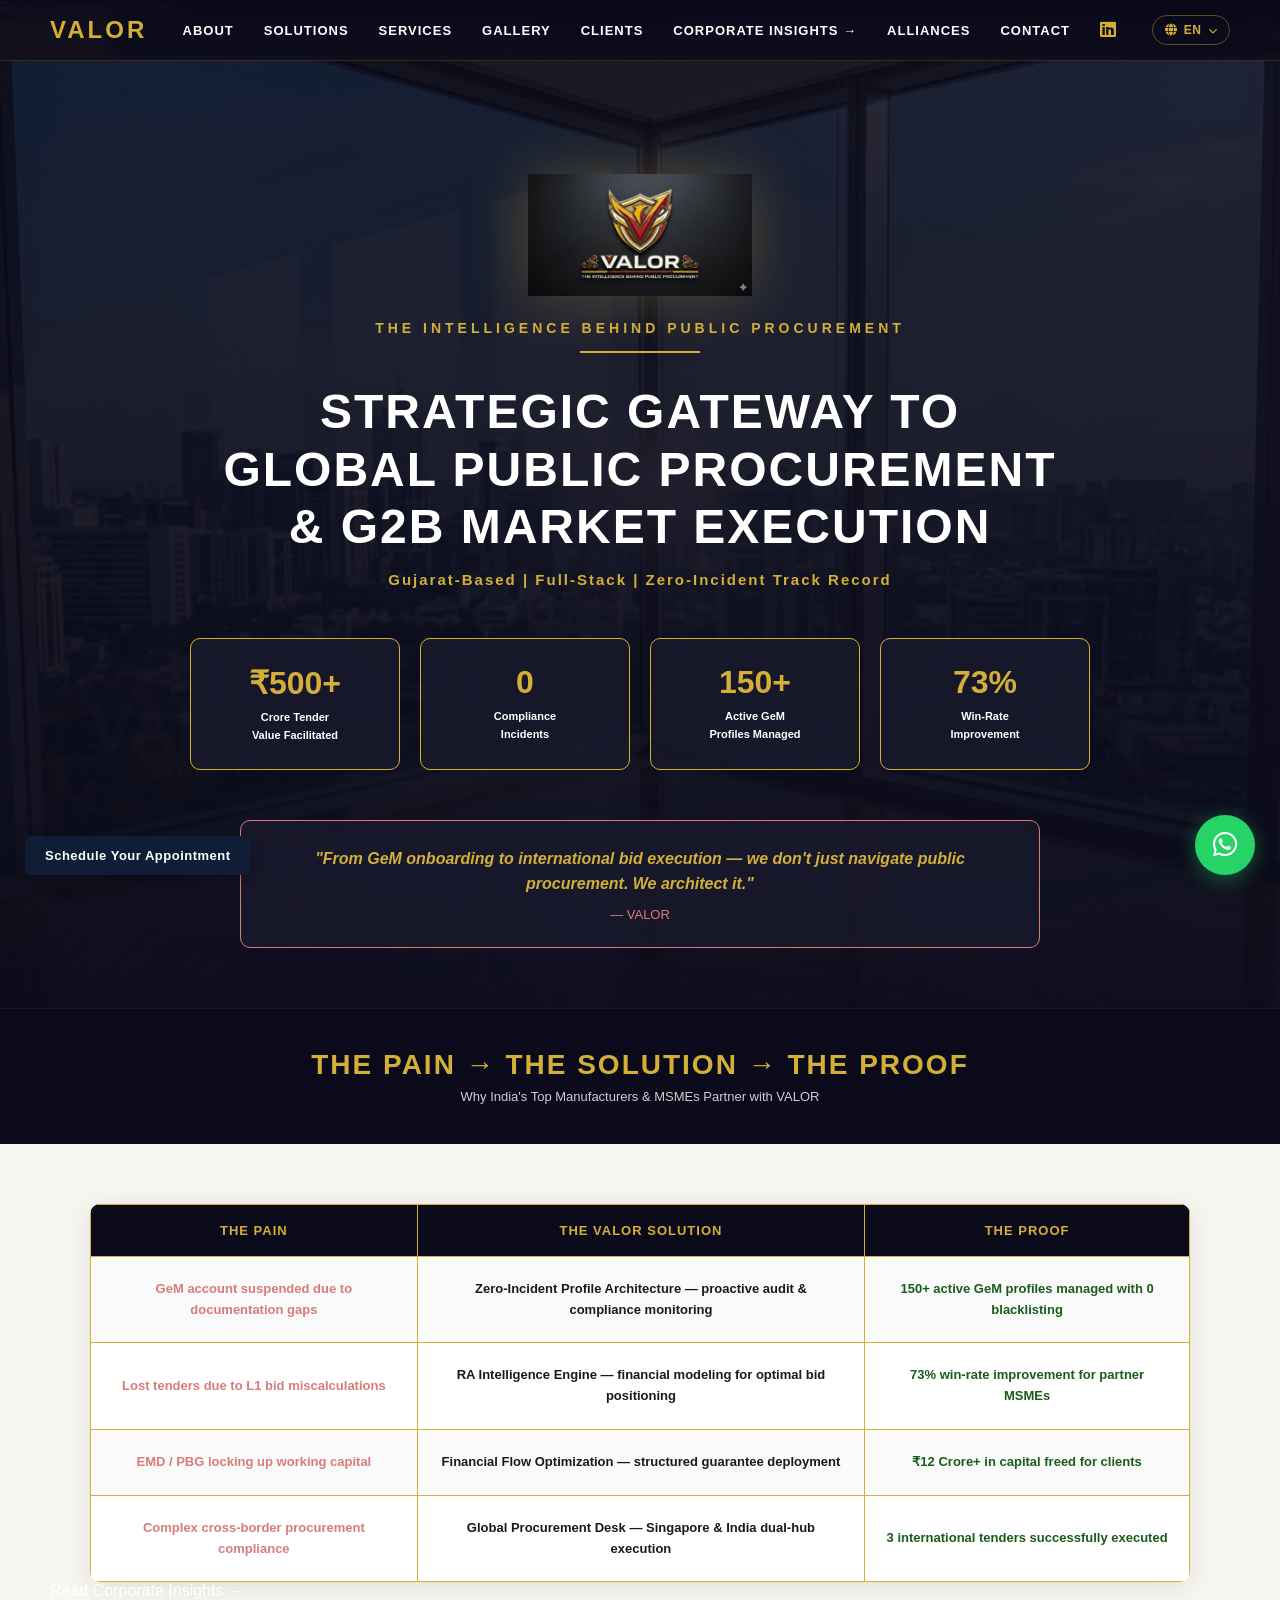
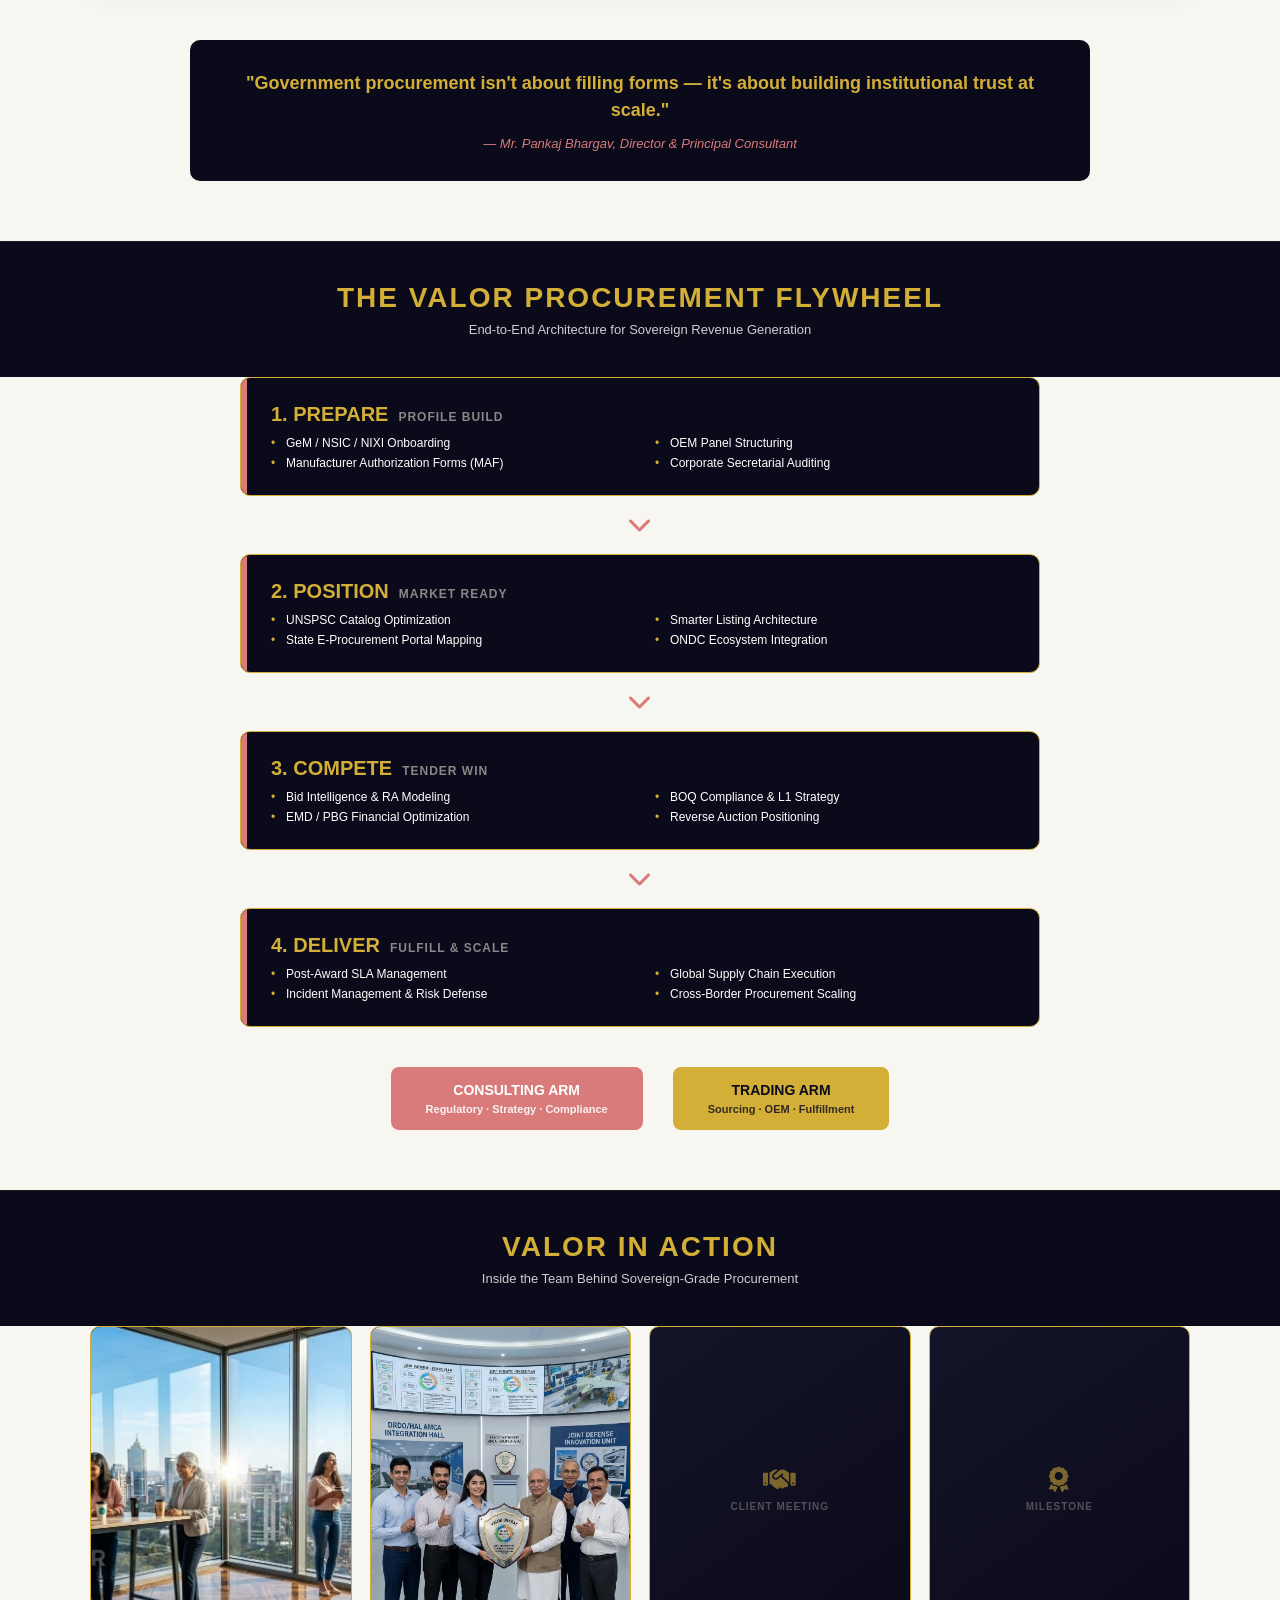
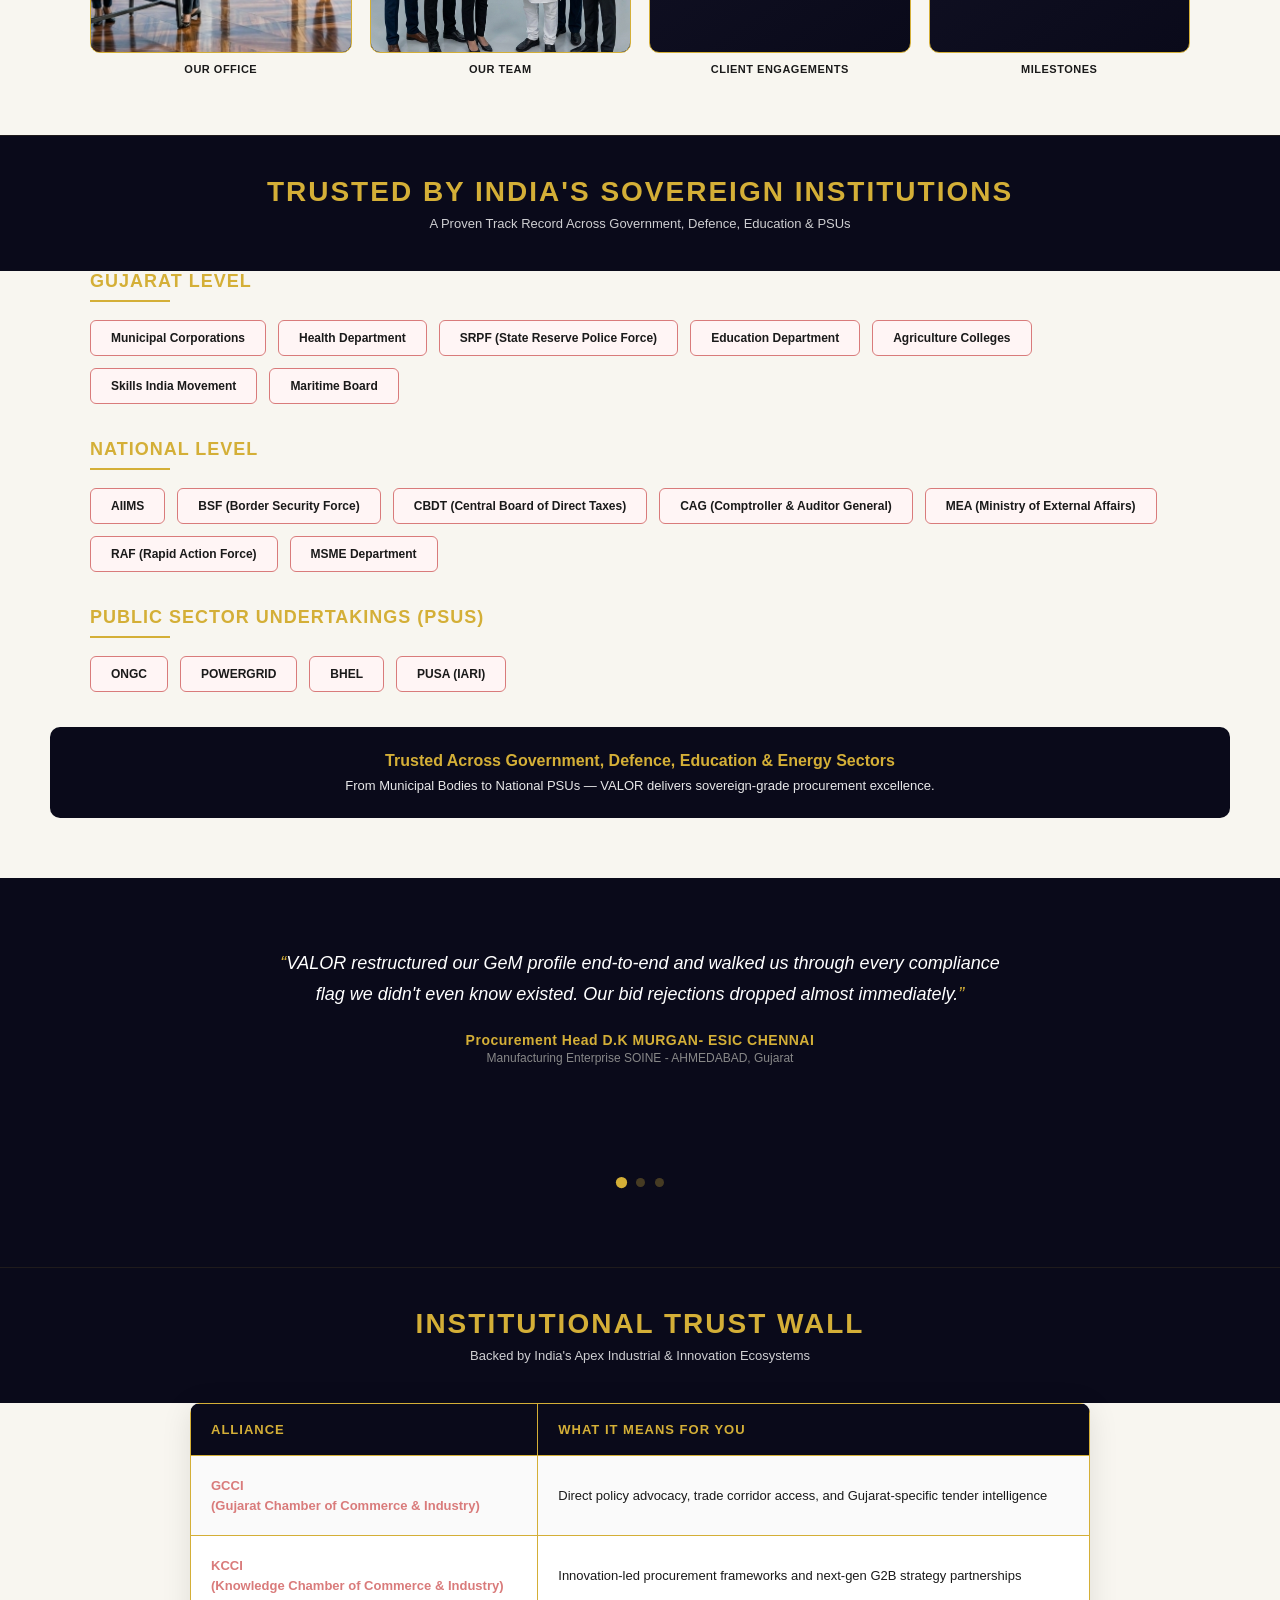
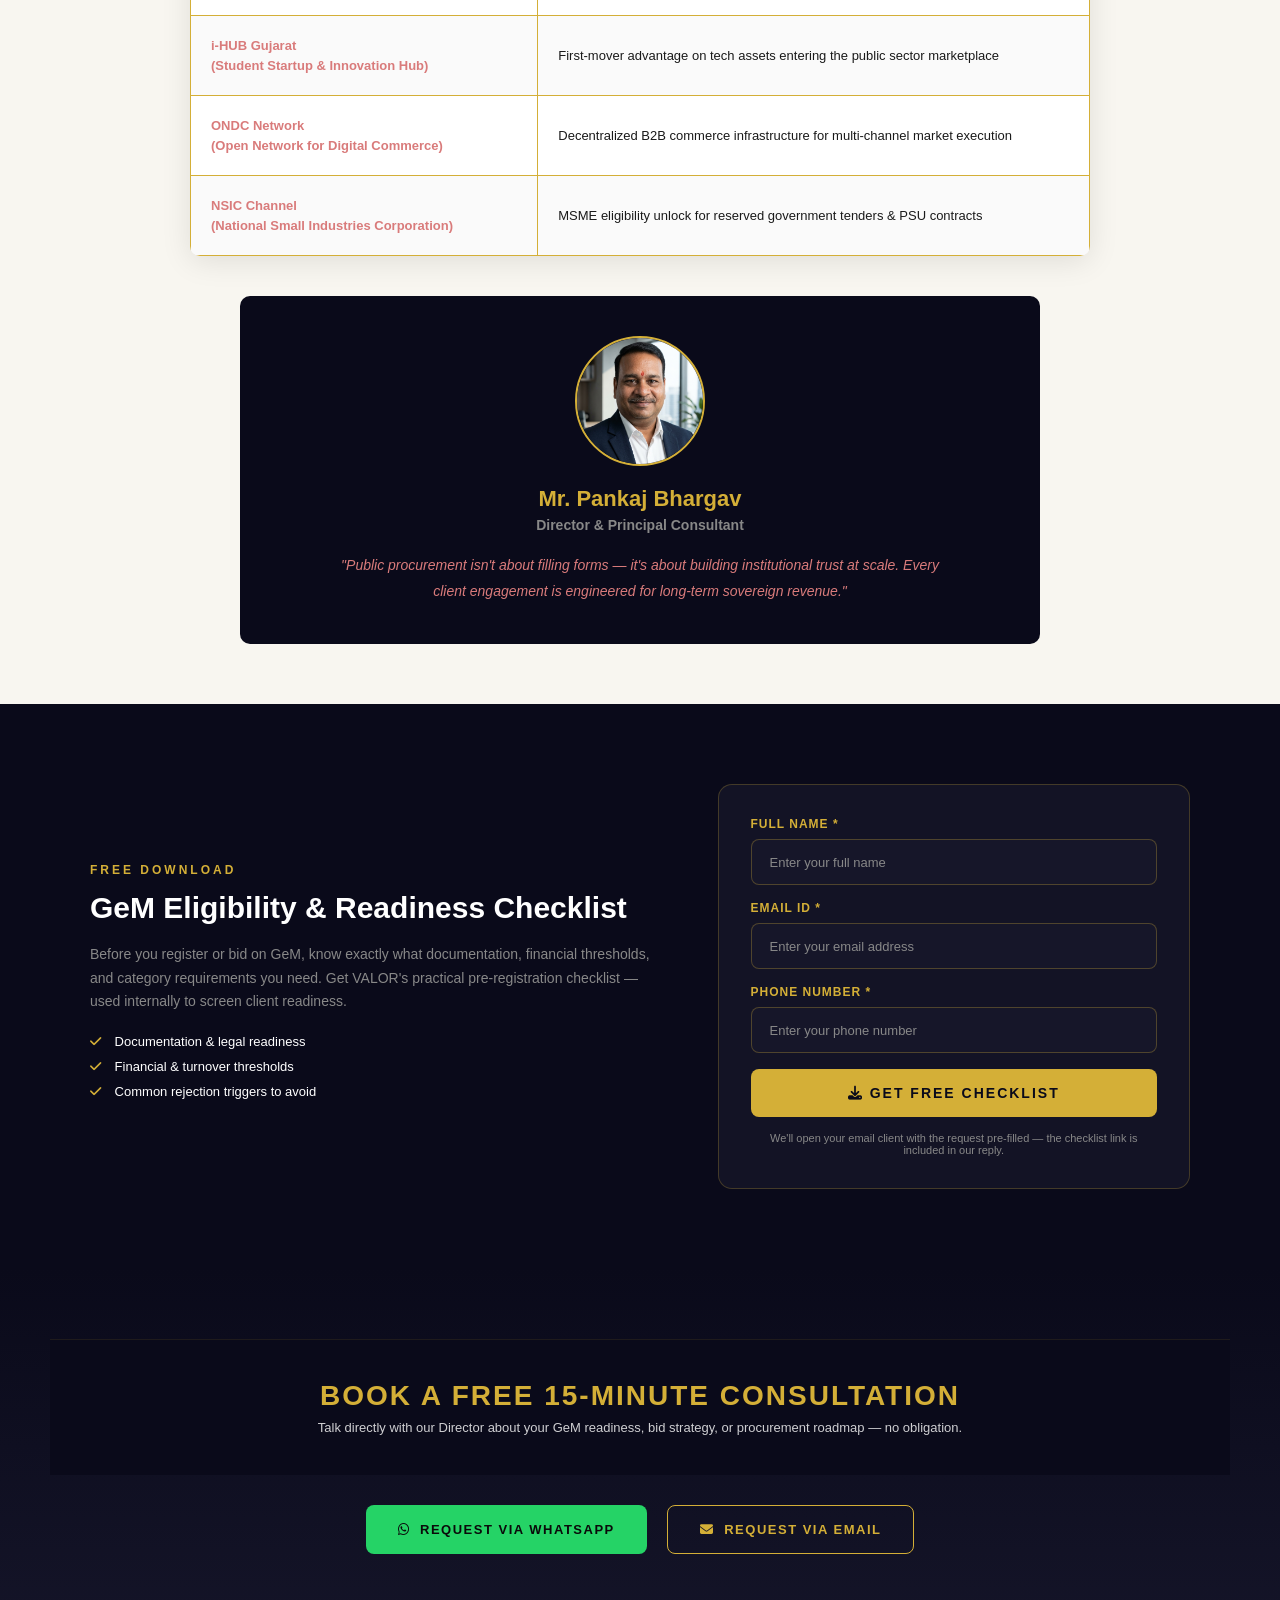
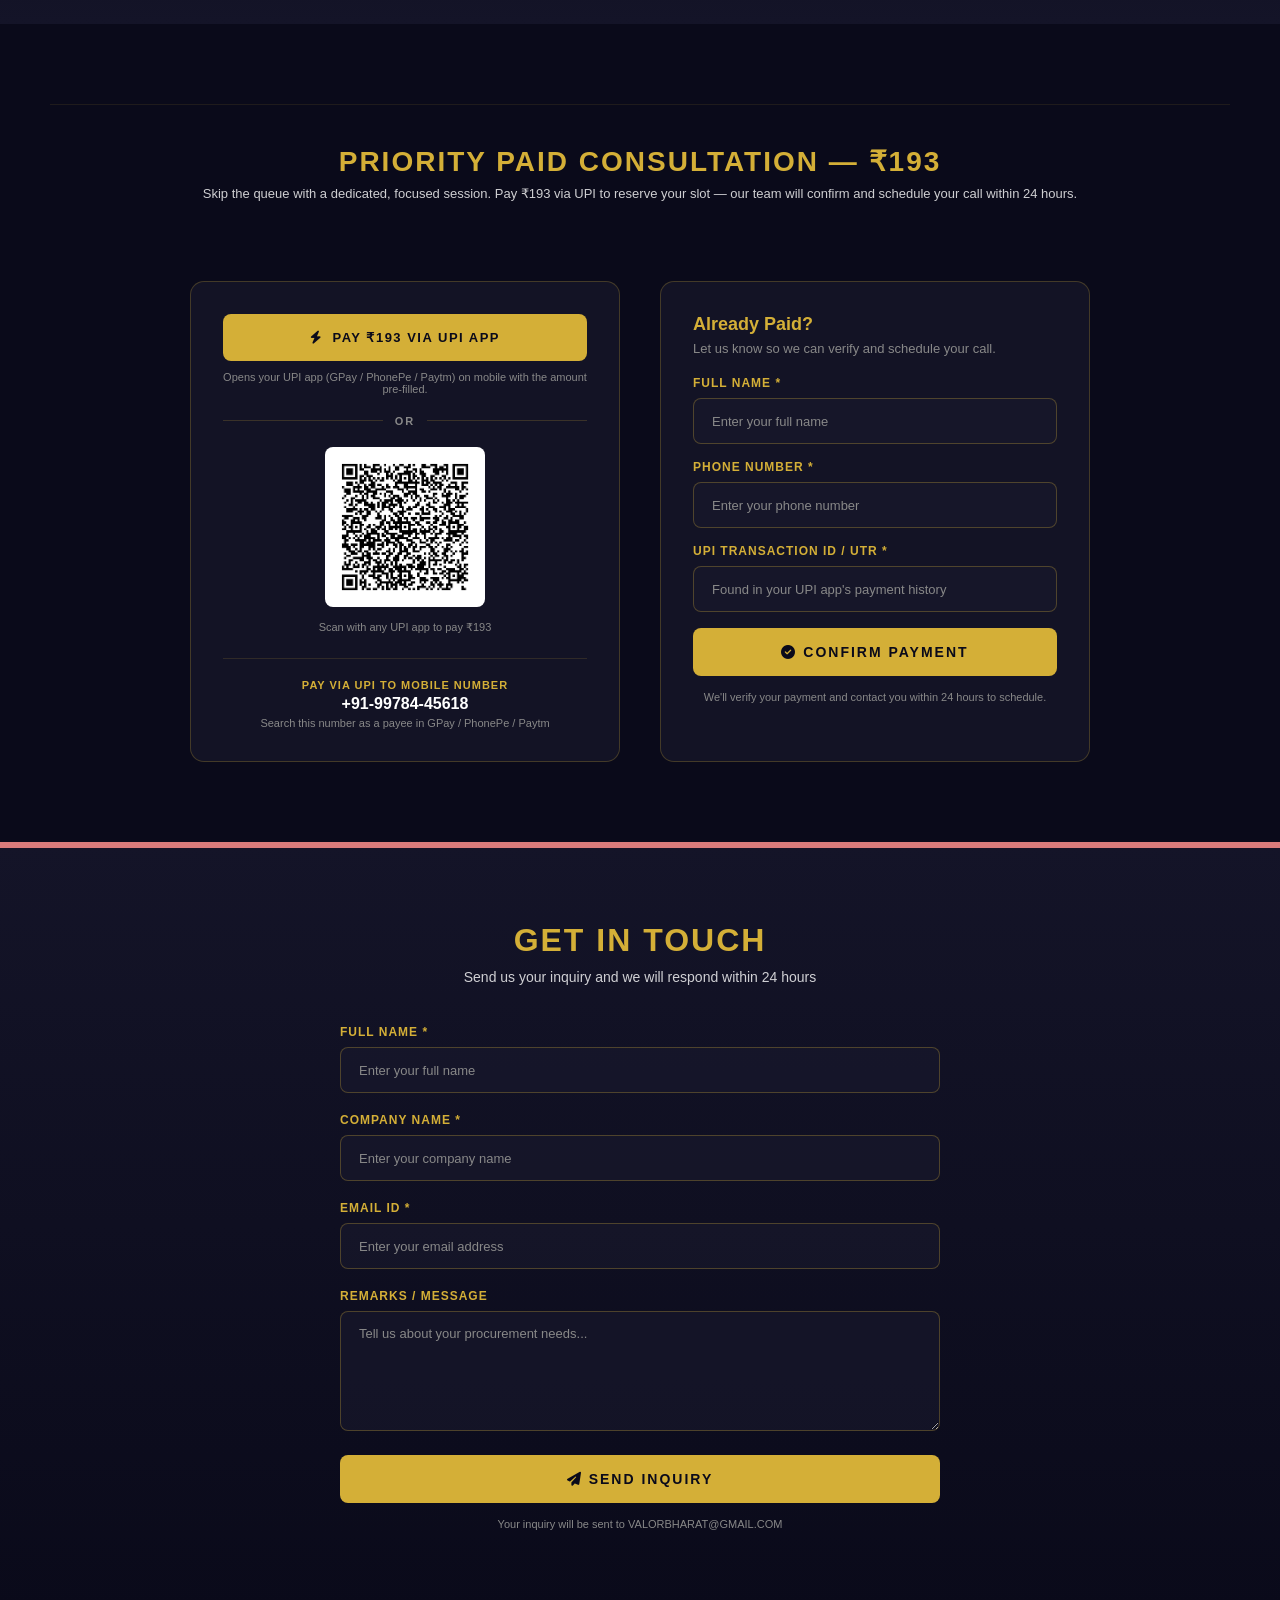
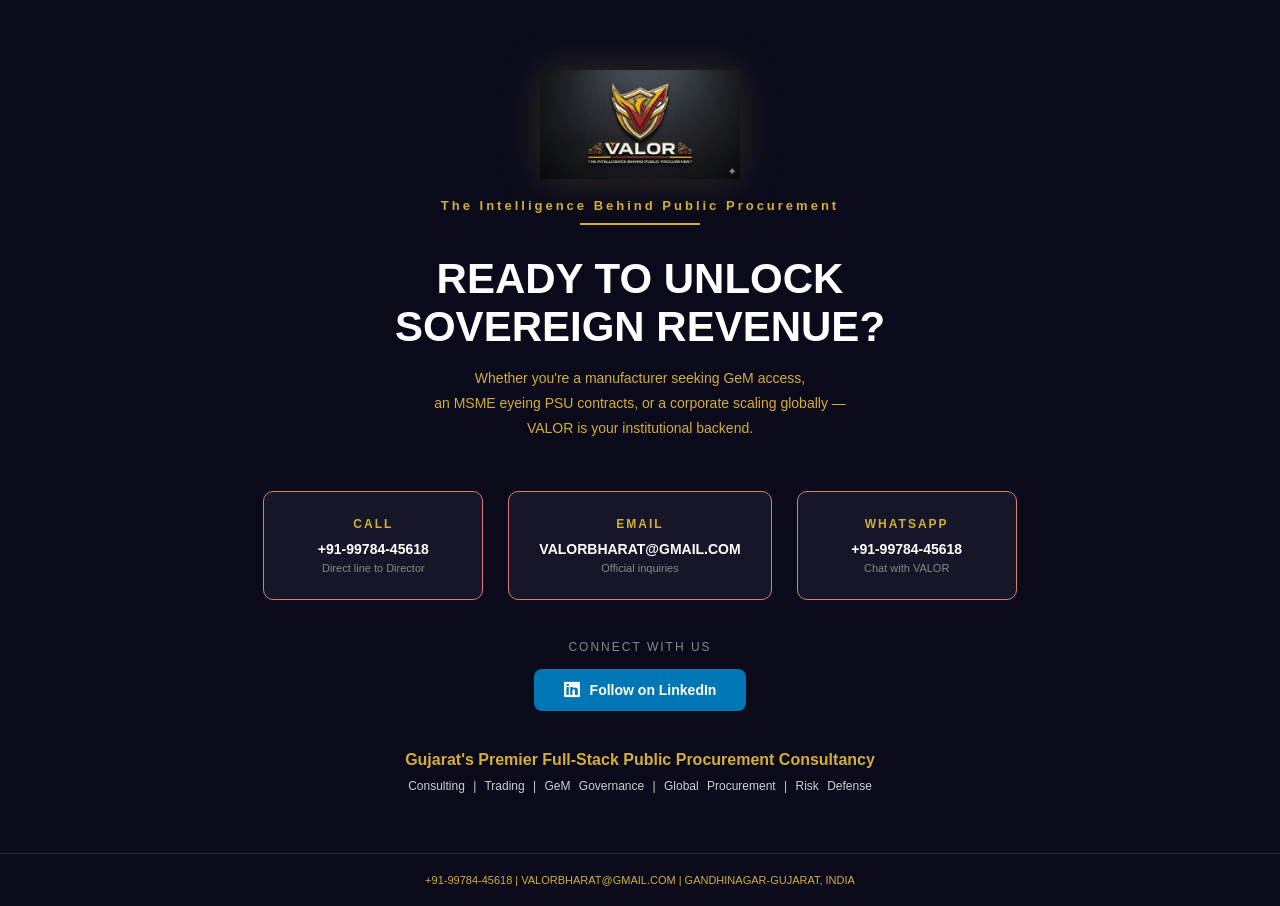
<file: index_finalworing_2-8-2026.html>
<!DOCTYPE html>
<html lang="en">
<head>
    <meta charset="UTF-8">
    <meta name="viewport" content="width=device-width, initial-scale=1.0">

    <!-- Security headers (client-side; see notes at end of chat for GitHub Pages limitations) -->
    <meta http-equiv="Content-Security-Policy" content="
        default-src 'self';
        script-src 'self' 'unsafe-inline' 'unsafe-eval' https://*.tawk.to https://*.google.com https://*.googleapis.com https://*.gstatic.com https://cdnjs.cloudflare.com;
        style-src 'self' 'unsafe-inline' https://fonts.googleapis.com https://cdnjs.cloudflare.com https://*.tawk.to https://*.google.com https://*.googleapis.com https://*.gstatic.com;
        font-src 'self' https://fonts.gstatic.com https://cdnjs.cloudflare.com https://*.tawk.to https://*.gstatic.com https://*.googleapis.com data:;
        img-src 'self' data: https:;
        media-src 'self' https://*.tawk.to;
        connect-src 'self' https://*.tawk.to wss://*.tawk.to https://*.google.com https://*.google-analytics.com https://*.googleapis.com https://*.gstatic.com;
        frame-src https://*.tawk.to https://*.google.com https://*.gstatic.com https://*.googleapis.com;
        worker-src 'self' blob: https://*.tawk.to;
        child-src 'self' blob: https://*.tawk.to;
        object-src 'none';
        base-uri 'self';
        form-action 'self';
        upgrade-insecure-requests;
    ">
    <meta http-equiv="X-Content-Type-Options" content="nosniff">
    <meta name="referrer" content="strict-origin-when-cross-origin">
    <meta http-equiv="Permissions-Policy" content="geolocation=(), camera=(), microphone=()">

    <title>VALOR | The Intelligence Behind Public Procurement</title>
    <meta name="description" content="Sovereign-grade public procurement consultancy in Gujarat. Specializing in GeM profile architecture, risk defense, and financial bid optimization.">
    <meta name="keywords" content="GeM consultant Gujarat, public procurement India, tender bidding strategy, government tenders">

    <!-- Favicon (uses your logo — put LOGO.jpg in the Webfoto folder) -->
    <link rel="icon" href="Webfoto/LOGO.jpg" type="image/jpeg">
    <link rel="apple-touch-icon" href="Webfoto/LOGO.jpg">

    <!-- Social share preview (WhatsApp, LinkedIn, Facebook, etc.) -->
    <!-- Live GitHub Pages URL -->
    <link rel="canonical" href="https://valorbharat.github.io/valorbhart/">
    <meta property="og:type" content="website">
    <meta property="og:site_name" content="VALOR">
    <meta property="og:title" content="VALOR | The Intelligence Behind Public Procurement">
    <meta property="og:description" content="Sovereign-grade public procurement consultancy in Gujarat. Specializing in GeM profile architecture, risk defense, and financial bid optimization.">
    <meta property="og:image" content="https://valorbharat.github.io/valorbhart/Webfoto/LOGO.jpg">
    <meta property="og:url" content="https://valorbharat.github.io/valorbhart/">

    <meta name="twitter:card" content="summary_large_image">
    <meta name="twitter:title" content="VALOR | The Intelligence Behind Public Procurement">
    <meta name="twitter:description" content="Sovereign-grade public procurement consultancy in Gujarat. Specializing in GeM profile architecture, risk defense, and financial bid optimization.">
    <meta name="twitter:image" content="https://valorbharat.github.io/valorbhart/Webfoto/LOGO.jpg">

    <!-- Structured Data (helps Google understand & richly display this business) -->
    <script type="application/ld+json">
    {
        "@context": "https://schema.org",
        "@type": "ProfessionalService",
        "name": "VALOR",
        "description": "Sovereign-grade public procurement consultancy in Gujarat, specializing in GeM profile architecture, tender bid strategy, risk defense, and financial bid optimization.",
        "url": "https://valorbharat.github.io/valorbhart/",
        "image": "https://valorbharat.github.io/valorbhart/Webfoto/LOGO.jpg",
        "logo": "https://valorbharat.github.io/valorbhart/Webfoto/LOGO.jpg",
        "telephone": "+91-99784-45618",
        "email": "VALORBHARAT@GMAIL.COM",
        "address": {
            "@type": "PostalAddress",
            "addressLocality": "Gandhinagar",
            "addressRegion": "Gujarat",
            "addressCountry": "IN"
        },
        "areaServed": "IN",
        "founder": {
            "@type": "Person",
            "name": "Pankaj Bhargav",
            "jobTitle": "Director & Principal Consultant"
        },
        "sameAs": [
            "https://www.linkedin.com/in/valorgem"
        ]
    }
    </script>

    <!-- Fonts & icons loaded non-blocking: preload, then swap to stylesheet once fetched -->
    <link rel="preload" as="style" href="https://fonts.googleapis.com/css2?family=Montserrat:wght@300;400;600;700;800&display=swap" onload="this.onload=null;this.rel='stylesheet'">
    <link rel="preload" as="style" href="https://cdnjs.cloudflare.com/ajax/libs/font-awesome/6.4.0/css/all.min.css" onload="this.onload=null;this.rel='stylesheet'">
    <noscript>
        <link href="https://fonts.googleapis.com/css2?family=Montserrat:wght@300;400;600;700;800&display=swap" rel="stylesheet">
        <link rel="stylesheet" href="https://cdnjs.cloudflare.com/ajax/libs/font-awesome/6.4.0/css/all.min.css">
    </noscript>

		<style>
        :root {
            --dark-bg: #0a0a1a;
            --dark-secondary: #141428;
            --gold: #d4af37;
            --gold-light: #f0d878;
            --light-red: #d97b7b;
            --light-red-bg: #fff5f5;
            --cream: #f8f6f0;
            --white: #ffffff;
            --dark-text: #1a1a1a;
            --gray: #888888;
        }

        * { margin: 0; padding: 0; box-sizing: border-box; }

        body {
            font-family: 'Montserrat', sans-serif;
            background: var(--dark-bg);
            color: var(--white);
            overflow-x: hidden;
            scroll-behavior: smooth;
        }

        a { text-decoration: none; color: inherit; }

			
        /* WhatsApp Floating Button */
        .whatsapp-float {
            position: fixed;
            bottom: 25px;
            right: 25px;
            width: 60px;
            height: 60px;
            background: #25D366;
            border-radius: 50%;
            display: flex;
            align-items: center;
            justify-content: center;
            box-shadow: 0 4px 20px rgba(37, 211, 102, 0.4);
            z-index: 9999;
            transition: transform 0.3s, box-shadow 0.3s;
            animation: pulse 2s infinite;
        }

        .whatsapp-float:hover {
            transform: scale(1.1);
            box-shadow: 0 6px 30px rgba(37, 211, 102, 0.6);
        }

        .whatsapp-float i {
            color: white;
            font-size: 28px;
        }

        @keyframes pulse {
            0% { box-shadow: 0 0 0 0 rgba(37, 211, 102, 0.5); }
            70% { box-shadow: 0 0 0 15px rgba(37, 211, 102, 0); }
            100% { box-shadow: 0 0 0 0 rgba(37, 211, 102, 0); }
        }

        /* Navigation */
        nav {
            position: fixed;
            top: 0;
            width: 100%;
            padding: 15px 50px;
            display: flex;
            justify-content: space-between;
            align-items: center;
            z-index: 1000;
            background: rgba(10, 10, 26, 0.95);
            backdrop-filter: blur(10px);
            border-bottom: 1px solid rgba(212, 175, 55, 0.2);
        }

        .nav-logo {
            font-size: 24px;
            font-weight: 800;
            color: var(--gold);
            letter-spacing: 3px;
            cursor: pointer;
        }

        .nav-links {
            display: flex;
            gap: 30px;
            list-style: none;
            align-items: center;
        }

        .nav-links a {
            color: var(--white);
            text-decoration: none;
            font-size: 13px;
            font-weight: 600;
            letter-spacing: 1px;
            text-transform: uppercase;
            transition: color 0.3s;
            position: relative;
        }

        .nav-links a:hover { color: var(--gold); }

        .nav-links a::after {
            content: '';
            position: absolute;
            bottom: -5px;
            left: 0;
            width: 0;
            height: 2px;
            background: var(--gold);
            transition: width 0.3s;
        }

        .nav-links a:hover::after { width: 100%; }

        .linkedin-nav {
            color: var(--gold) !important;
            font-size: 18px !important;
        }

        .mobile-menu {
            display: none;
            font-size: 24px;
            color: var(--gold);
            cursor: pointer;
        }

        /* Hero Section */
        .hero {
            min-height: 100vh;
            display: flex;
            flex-direction: column;
            justify-content: center;
            align-items: center;
            text-align: center;
            padding: 120px 20px 60px;
            background:
                linear-gradient(180deg, rgba(10,10,26,0.88) 0%, rgba(10,10,26,0.97) 100%),
                url('Webfoto/hero-bg.jpg') center/cover no-repeat,
                linear-gradient(180deg, var(--dark-secondary) 0%, var(--dark-bg) 100%);
            position: relative;
            overflow: hidden;
        }

        .hero::before {
            content: '';
            position: absolute;
            top: 0;
            left: 0;
            right: 0;
            height: 6px;
            background: var(--light-red);
        }

        .hero-logo {
            width: 280px;
            max-width: 80%;
            margin-bottom: 20px;
            filter: drop-shadow(0 0 30px rgba(212, 175, 55, 0.3));
            cursor: pointer;
            transition: transform 0.3s;
        }

        .hero-logo:hover { transform: scale(1.03); }

        .hero-tagline {
            color: var(--gold);
            font-size: 14px;
            font-weight: 700;
            letter-spacing: 4px;
            text-transform: uppercase;
            margin-bottom: 15px;
            cursor: pointer;
            transition: color 0.3s;
        }

        .hero-tagline:hover { color: var(--gold-light); }

        .gold-line {
            width: 120px;
            height: 2px;
            background: var(--gold);
            margin: 0 auto 30px;
        }

        .hero h1 {
            font-size: 48px;
            font-weight: 800;
            line-height: 1.2;
            margin-bottom: 15px;
            text-transform: uppercase;
            letter-spacing: 2px;
        }

        .hero h1 a {
            color: var(--white);
            transition: color 0.3s;
        }

        .hero h1 a:hover { color: var(--gold); }

        .hero-subtitle {
            color: var(--gold);
            font-size: 15px;
            font-weight: 600;
            letter-spacing: 2px;
            margin-bottom: 50px;
        }

        .stats-grid {
            display: grid;
            grid-template-columns: repeat(4, 1fr);
            gap: 20px;
            max-width: 900px;
            width: 100%;
            margin-bottom: 50px;
        }

        .stat-box {
            background: rgba(26, 26, 46, 0.8);
            border: 1.5px solid var(--gold);
            border-radius: 10px;
            padding: 25px 15px;
            text-align: center;
            transition: transform 0.3s, box-shadow 0.3s;
            cursor: pointer;
        }

        .stat-box:hover {
            transform: translateY(-5px);
            box-shadow: 0 10px 30px rgba(212, 175, 55, 0.2);
        }

        .stat-number {
            font-size: 32px;
            font-weight: 800;
            color: var(--gold);
            display: block;
            margin-bottom: 5px;
        }

        .stat-label {
            font-size: 11px;
            color: var(--white);
            font-weight: 600;
            line-height: 1.4;
        }

        .hero-quote {
            background: rgba(26, 26, 46, 0.8);
            border: 1px solid var(--light-red);
            border-radius: 10px;
            padding: 25px 40px;
            max-width: 800px;
            margin: 0 auto;
            cursor: pointer;
            transition: border-color 0.3s;
        }

        .hero-quote:hover { border-color: var(--gold); }

        .hero-quote p {
            color: var(--gold);
            font-size: 16px;
            font-weight: 700;
            font-style: italic;
            line-height: 1.6;
        }

        .hero-quote span {
            color: var(--light-red);
            font-size: 13px;
            display: block;
            margin-top: 10px;
        }

        /* Section Headers */
        .section-header {
            background: var(--dark-bg);
            padding: 40px 50px;
            text-align: center;
            border-top: 1px solid rgba(212, 175, 55, 0.1);
        }

        .section-header h2 {
            color: var(--gold);
            font-size: 28px;
            font-weight: 800;
            text-transform: uppercase;
            letter-spacing: 2px;
            margin-bottom: 8px;
            cursor: pointer;
            transition: color 0.3s;
            display: inline-block;
        }

        .section-header h2:hover { color: var(--gold-light); }

        .section-header h2 a {
            color: var(--gold);
            transition: color 0.3s;
        }

        .section-header h2 a:hover { color: var(--gold-light); }

        .section-header p {
            color: var(--white);
            font-size: 13px;
            font-weight: 400;
            opacity: 0.8;
        }

        /* Pain Solution Proof */
        .psp-section {
            background: var(--cream);
            padding: 60px 50px;
        }

        .psp-table {
            max-width: 1100px;
            margin: 0 auto;
            border-collapse: collapse;
            width: 100%;
            border-radius: 10px;
            overflow: hidden;
            box-shadow: 0 5px 30px rgba(0,0,0,0.1);
        }

        .psp-table th {
            background: var(--dark-bg);
            color: var(--gold);
            padding: 18px 20px;
            font-size: 13px;
            font-weight: 700;
            text-transform: uppercase;
            letter-spacing: 1px;
            text-align: center;
            border: 1.5px solid var(--gold);
        }

        .psp-table td {
            padding: 22px 20px;
            text-align: center;
            font-size: 13px;
            font-weight: 600;
            line-height: 1.6;
            border: 1.5px solid var(--gold);
            vertical-align: middle;
        }

        .psp-table tr:nth-child(even) { background: var(--white); }
        .psp-table tr:nth-child(odd) { background: #fafafa; }

        .psp-pain { color: var(--light-red); font-weight: 700; }
        .psp-solution { color: var(--dark-text); font-weight: 700; }
        .psp-proof { color: #1a5c1a; font-weight: 700; }

        .psp-quote {
            background: var(--dark-bg);
            border-radius: 10px;
            padding: 30px 40px;
            max-width: 900px;
            margin: 40px auto 0;
            text-align: center;
        }

        .psp-quote p {
            color: var(--gold);
            font-size: 18px;
            font-weight: 700;
            line-height: 1.5;
        }

        .psp-quote span {
            color: var(--light-red);
            font-size: 13px;
            font-style: italic;
            display: block;
            margin-top: 12px;
        }

        /* Flywheel Section */
        .flywheel-section {
            background: var(--cream);
            padding: 0 50px 60px;
        }

        .flywheel-container {
            max-width: 800px;
            margin: 0 auto;
            display: flex;
            flex-direction: column;
            gap: 20px;
        }

        .flywheel-step {
            background: var(--dark-bg);
            border: 1.5px solid var(--gold);
            border-radius: 10px;
            padding: 25px 30px;
            position: relative;
            overflow: hidden;
            cursor: pointer;
            transition: transform 0.3s, box-shadow 0.3s;
        }

        .flywheel-step:hover {
            transform: translateX(5px);
            box-shadow: 0 5px 20px rgba(212, 175, 55, 0.15);
        }

        .flywheel-step::before {
            content: '';
            position: absolute;
            left: 0;
            top: 0;
            bottom: 0;
            width: 6px;
            background: var(--light-red);
        }

        .flywheel-header {
            display: flex;
            align-items: baseline;
            gap: 10px;
            margin-bottom: 8px;
        }

        .flywheel-step h3 {
            color: var(--gold);
            font-size: 20px;
            font-weight: 800;
        }

        .flywheel-step .subtitle {
            color: var(--gray);
            font-size: 12px;
            font-weight: 600;
            text-transform: uppercase;
            letter-spacing: 1px;
        }

        .flywheel-bullets {
            display: grid;
            grid-template-columns: 1fr 1fr;
            gap: 6px 30px;
            margin-top: 10px;
        }

        .flywheel-bullets li {
            color: var(--white);
            font-size: 12px;
            font-weight: 500;
            list-style: none;
            padding-left: 15px;
            position: relative;
        }

        .flywheel-bullets li::before {
            content: '•';
            position: absolute;
            left: 0;
            color: var(--gold);
        }

        .flywheel-arrow {
            text-align: center;
            color: var(--light-red);
            font-size: 24px;
            margin: -5px 0;
        }

        .dual-badges {
            display: flex;
            justify-content: center;
            gap: 30px;
            margin-top: 40px;
            flex-wrap: wrap;
        }

        .badge {
            padding: 15px 35px;
            border-radius: 8px;
            text-align: center;
            min-width: 200px;
            cursor: pointer;
            transition: transform 0.3s;
        }

        .badge:hover { transform: translateY(-3px); }

        .badge.consulting { background: var(--light-red); }
        .badge.trading { background: var(--gold); }

        .badge h4 {
            font-size: 14px;
            font-weight: 800;
            margin-bottom: 5px;
        }

        .badge.consulting h4 { color: var(--white); }
        .badge.trading h4 { color: var(--dark-bg); }

        .badge p {
            font-size: 11px;
            font-weight: 600;
        }

        .badge.consulting p { color: rgba(255,255,255,0.9); }
        .badge.trading p { color: var(--dark-bg); opacity: 0.8; }

        /* Trusted Clients */
        .clients-section {
            background: var(--cream);
            padding: 0 50px 60px;
        }

        .clients-grid {
            max-width: 1100px;
            margin: 0 auto;
        }

        .client-tier {
            margin-bottom: 35px;
        }

        .client-tier h3 {
            color: var(--gold);
            font-size: 18px;
            font-weight: 700;
            margin-bottom: 8px;
            text-transform: uppercase;
            letter-spacing: 1px;
            cursor: pointer;
            display: inline-block;
            transition: color 0.3s;
        }

        .client-tier h3:hover { color: var(--gold-light); }

        .tier-line {
            width: 80px;
            height: 2px;
            background: var(--gold);
            margin-bottom: 18px;
        }

        .client-badges {
            display: flex;
            flex-wrap: wrap;
            gap: 12px;
        }

        .client-badge {
            background: var(--light-red-bg);
            border: 1px solid var(--light-red);
            border-radius: 6px;
            padding: 10px 20px;
            font-size: 12px;
            font-weight: 700;
            color: var(--dark-text);
            transition: all 0.3s;
            cursor: pointer;
        }

        .client-badge:hover {
            background: var(--light-red);
            color: var(--white);
            transform: translateY(-2px);
        }

        .clients-bottom {
            background: var(--dark-bg);
            border-radius: 10px;
            padding: 25px 30px;
            text-align: center;
            margin-top: 20px;
        }

        .clients-bottom h4 {
            color: var(--gold);
            font-size: 16px;
            font-weight: 700;
            margin-bottom: 8px;
            cursor: pointer;
            display: inline-block;
            transition: color 0.3s;
        }

        .clients-bottom h4:hover { color: var(--gold-light); }

        .clients-bottom p {
            color: var(--white);
            font-size: 13px;
            opacity: 0.9;
        }

        /* Alliances */
        .alliances-section {
            background: var(--cream);
            padding: 0 50px 60px;
        }

        .alliances-table {
            max-width: 900px;
            margin: 0 auto;
            border-collapse: collapse;
            width: 100%;
            border-radius: 10px;
            overflow: hidden;
            box-shadow: 0 5px 30px rgba(0,0,0,0.1);
        }

        .alliances-table th {
            background: var(--dark-bg);
            color: var(--gold);
            padding: 18px 20px;
            font-size: 13px;
            font-weight: 700;
            text-transform: uppercase;
            letter-spacing: 1px;
            text-align: left;
            border: 1.5px solid var(--gold);
        }

        .alliances-table td {
            padding: 20px;
            font-size: 13px;
            line-height: 1.5;
            border: 1.5px solid var(--gold);
            vertical-align: middle;
        }

        .alliances-table tr:nth-child(even) { background: var(--white); }
        .alliances-table tr:nth-child(odd) { background: #fafafa; }

        .alliance-name {
            color: var(--light-red);
            font-weight: 700;
            font-size: 12px;
        }

        .alliance-desc {
            color: var(--dark-text);
            font-weight: 500;
        }

        /* Leadership */
        .leadership-box {
            background: var(--dark-bg);
            border-radius: 10px;
            padding: 40px;
            max-width: 800px;
            margin: 40px auto 0;
            text-align: center;
            cursor: pointer;
            transition: box-shadow 0.3s;
        }

        .leadership-box:hover {
            box-shadow: 0 5px 25px rgba(212, 175, 55, 0.15);
        }

        .leadership-box h3 {
            color: var(--gold);
            font-size: 22px;
            font-weight: 800;
            margin-bottom: 5px;
            transition: color 0.3s;
        }

        .leadership-box h3:hover { color: var(--gold-light); }

        .leadership-box .role {
            color: var(--gray);
            font-size: 14px;
            font-weight: 600;
            margin-bottom: 20px;
        }

        .leadership-box .quote {
            color: var(--light-red);
            font-size: 14px;
            font-style: italic;
            line-height: 1.8;
            max-width: 600px;
            margin: 0 auto;
        }

        /* Contact Form Section */
        /* ===== Lead Magnet Section ===== */
        .lead-magnet-section {
            background: var(--dark-bg);
            padding: 80px 50px;
            position: relative;
        }

        .lead-magnet-inner {
            max-width: 1100px;
            margin: 0 auto;
            display: grid;
            grid-template-columns: 1.1fr 0.9fr;
            gap: 50px;
            align-items: center;
        }

        .lead-magnet-eyebrow {
            color: var(--gold);
            font-size: 12px;
            font-weight: 800;
            text-transform: uppercase;
            letter-spacing: 3px;
            margin-bottom: 12px;
        }

        .lead-magnet-text h2 {
            color: var(--white);
            font-size: 30px;
            font-weight: 800;
            line-height: 1.25;
            margin-bottom: 16px;
        }

        .lead-magnet-text p {
            color: var(--gray);
            font-size: 14px;
            line-height: 1.7;
            margin-bottom: 20px;
        }

        .lead-magnet-points {
            list-style: none;
            padding: 0;
            margin: 0;
        }

        .lead-magnet-points li {
            color: var(--white);
            font-size: 13px;
            margin-bottom: 10px;
        }

        .lead-magnet-points i {
            color: var(--gold);
            margin-right: 10px;
        }

        .lead-magnet-form-wrap {
            background: rgba(26, 26, 46, 0.6);
            border: 1.5px solid rgba(212, 175, 55, 0.25);
            border-radius: 14px;
            padding: 32px;
        }

        .lead-magnet-form .form-group { margin-bottom: 16px; }

        @media (max-width: 900px) {
            .lead-magnet-inner { grid-template-columns: 1fr; }
        }

        /* ===== Free Consultation Section ===== */
        .consultation-section {
            background: linear-gradient(180deg, var(--dark-bg) 0%, var(--dark-secondary) 100%);
            padding: 70px 50px;
            text-align: center;
        }

        .consultation-cta-wrap {
            display: flex;
            justify-content: center;
            gap: 20px;
            flex-wrap: wrap;
            margin-top: 30px;
        }

        .consultation-btn {
            display: inline-flex;
            align-items: center;
            gap: 10px;
            padding: 16px 32px;
            border-radius: 8px;
            font-family: 'Montserrat', sans-serif;
            font-size: 13px;
            font-weight: 800;
            text-transform: uppercase;
            letter-spacing: 1.5px;
            text-decoration: none;
            transition: all 0.3s;
        }

        .consultation-btn-whatsapp {
            background: #25D366;
            color: #0a0a0a;
        }

        .consultation-btn-whatsapp:hover {
            transform: translateY(-2px);
            box-shadow: 0 10px 30px rgba(37, 211, 102, 0.3);
        }

        .consultation-btn-email {
            background: transparent;
            color: var(--gold);
            border: 1.5px solid var(--gold);
        }

        .consultation-btn-email:hover {
            background: var(--gold);
            color: var(--dark-bg);
            transform: translateY(-2px);
        }

        /* ===== Paid Priority Consultation Section ===== */
        .paid-consult-section {
            background: var(--dark-bg);
            padding: 80px 50px;
        }

        .paid-consult-wrap {
            max-width: 900px;
            margin: 40px auto 0;
            display: grid;
            grid-template-columns: 1fr 1fr;
            gap: 40px;
        }

        .paid-consult-pay {
            background: rgba(26, 26, 46, 0.6);
            border: 1.5px solid rgba(212, 175, 55, 0.25);
            border-radius: 14px;
            padding: 32px;
            text-align: center;
        }

        .consultation-btn-upi {
            background: var(--gold);
            color: var(--dark-bg);
            width: 100%;
            justify-content: center;
        }

        .consultation-btn-upi:hover {
            background: var(--gold-light);
            transform: translateY(-2px);
            box-shadow: 0 10px 30px rgba(212, 175, 55, 0.3);
        }

        .paid-consult-note {
            color: var(--gray);
            font-size: 11px;
            margin-top: 10px;
            margin-bottom: 20px;
        }

        .paid-consult-divider {
            display: flex;
            align-items: center;
            text-align: center;
            color: var(--gray);
            font-size: 11px;
            font-weight: 700;
            letter-spacing: 2px;
            margin: 10px 0 20px;
        }

        .paid-consult-divider::before,
        .paid-consult-divider::after {
            content: '';
            flex: 1;
            border-bottom: 1px solid rgba(212, 175, 55, 0.2);
        }

        .paid-consult-divider span { padding: 0 12px; }

        .upi-qr-img {
            width: 160px;
            height: 160px;
            border-radius: 8px;
            background: #fff;
            padding: 8px;
        }

        .paid-consult-manual {
            margin-top: 24px;
            padding-top: 20px;
            border-top: 1px solid rgba(212, 175, 55, 0.15);
            display: flex;
            flex-direction: column;
            gap: 4px;
        }

        .paid-consult-manual .label {
            color: var(--gold);
            font-size: 11px;
            font-weight: 700;
            text-transform: uppercase;
            letter-spacing: 1px;
        }

        .paid-consult-manual .value {
            color: var(--white);
            font-size: 16px;
            font-weight: 700;
        }

        .paid-consult-manual .sub {
            color: var(--gray);
            font-size: 11px;
        }

        .paid-consult-confirm {
            background: rgba(26, 26, 46, 0.6);
            border: 1.5px solid rgba(212, 175, 55, 0.25);
            border-radius: 14px;
            padding: 32px;
        }

        .paid-consult-confirm h3 {
            color: var(--gold);
            font-size: 18px;
            margin-bottom: 6px;
        }

        .paid-consult-confirm > p {
            color: var(--gray);
            font-size: 13px;
            margin-bottom: 20px;
        }

        .paid-consult-form { position: relative; }
        .paid-consult-form .form-group { margin-bottom: 16px; }

        @media (max-width: 800px) {
            .paid-consult-wrap { grid-template-columns: 1fr; }
        }

        .contact-form-section {
            background: linear-gradient(180deg, var(--dark-secondary) 0%, var(--dark-bg) 100%);
            padding: 80px 50px;
            text-align: center;
            position: relative;
        }

        .contact-form-section::before {
            content: '';
            position: absolute;
            top: 0;
            left: 0;
            right: 0;
            height: 6px;
            background: var(--light-red);
        }

        .contact-form-section h2 {
            color: var(--gold);
            font-size: 32px;
            font-weight: 800;
            text-transform: uppercase;
            letter-spacing: 2px;
            margin-bottom: 10px;
            cursor: pointer;
            display: inline-block;
            transition: color 0.3s;
        }

        .contact-form-section h2:hover { color: var(--gold-light); }

        .contact-form-section .sub-text {
            color: var(--white);
            font-size: 14px;
            opacity: 0.8;
            margin-bottom: 40px;
        }

        .contact-form {
            max-width: 600px;
            margin: 0 auto;
            text-align: left;
        }

        .form-group {
            margin-bottom: 20px;
        }

        .form-group label {
            display: block;
            color: var(--gold);
            font-size: 12px;
            font-weight: 700;
            text-transform: uppercase;
            letter-spacing: 1px;
            margin-bottom: 8px;
        }

        .form-group input,
        .form-group textarea {
            width: 100%;
            padding: 14px 18px;
            border: 1.5px solid rgba(212, 175, 55, 0.3);
            border-radius: 8px;
            background: rgba(26, 26, 46, 0.6);
            color: var(--white);
            font-family: 'Montserrat', sans-serif;
            font-size: 14px;
            transition: border-color 0.3s, box-shadow 0.3s;
        }

        .form-group input:focus,
        .form-group textarea:focus {
            outline: none;
            border-color: var(--gold);
            box-shadow: 0 0 15px rgba(212, 175, 55, 0.2);
        }

        .form-group input::placeholder,
        .form-group textarea::placeholder {
            color: var(--gray);
            font-size: 13px;
        }

        .form-group textarea {
            min-height: 120px;
            resize: vertical;
        }

        .submit-btn {
            width: 100%;
            padding: 16px;
            background: var(--gold);
            color: var(--dark-bg);
            border: none;
            border-radius: 8px;
            font-family: 'Montserrat', sans-serif;
            font-size: 14px;
            font-weight: 800;
            text-transform: uppercase;
            letter-spacing: 2px;
            cursor: pointer;
            transition: all 0.3s;
        }

        .submit-btn:hover {
            background: var(--gold-light);
            transform: translateY(-2px);
            box-shadow: 0 10px 30px rgba(212, 175, 55, 0.3);
        }

        .form-note {
            text-align: center;
            color: var(--gray);
            font-size: 11px;
            margin-top: 15px;
        }

        /* Contact Info Cards */
        .contact-info-section {
            background: var(--dark-bg);
            padding: 60px 50px;
            text-align: center;
        }

        .contact-logo {
            width: 200px;
            max-width: 60%;
            margin-bottom: 15px;
            filter: drop-shadow(0 0 20px rgba(212, 175, 55, 0.2));
            cursor: pointer;
            transition: transform 0.3s;
        }

        .contact-logo:hover { transform: scale(1.03); }

        .contact-info-section .tagline {
            color: var(--gold);
            font-size: 13px;
            font-weight: 700;
            letter-spacing: 3px;
            margin-bottom: 10px;
            cursor: pointer;
        }

        .contact-info-section h2 {
            font-size: 42px;
            font-weight: 800;
            margin-bottom: 15px;
            text-transform: uppercase;
            cursor: pointer;
            transition: color 0.3s;
        }

        .contact-info-section h2:hover { color: var(--gold); }

        .contact-info-section .sub-text {
            color: var(--gold);
            font-size: 14px;
            font-weight: 500;
            line-height: 1.8;
            margin-bottom: 50px;
            max-width: 600px;
            margin-left: auto;
            margin-right: auto;
        }

        .contact-cards {
            display: flex;
            justify-content: center;
            gap: 25px;
            flex-wrap: wrap;
            margin-bottom: 40px;
        }

        .contact-card {
            background: rgba(26, 26, 46, 0.8);
            border: 1.5px solid var(--light-red);
            border-radius: 10px;
            padding: 25px 30px;
            min-width: 220px;
            text-align: center;
            transition: transform 0.3s, box-shadow 0.3s;
            cursor: pointer;
        }

        .contact-card:hover {
            transform: translateY(-5px);
            box-shadow: 0 10px 30px rgba(217, 123, 123, 0.2);
        }

        .contact-card .label {
            color: var(--gold);
            font-size: 12px;
            font-weight: 700;
            text-transform: uppercase;
            letter-spacing: 2px;
            margin-bottom: 10px;
        }

        .contact-card .value {
            color: var(--white);
            font-size: 14px;
            font-weight: 700;
            margin-bottom: 5px;
            word-break: break-all;
        }

        .contact-card .sub {
            color: var(--gray);
            font-size: 11px;
        }

        /* Social Media */
        .social-section {
            margin-top: 30px;
        }

        .social-section p {
            color: var(--gray);
            font-size: 12px;
            margin-bottom: 15px;
            text-transform: uppercase;
            letter-spacing: 2px;
        }

        .linkedin-btn {
            display: inline-flex;
            align-items: center;
            gap: 10px;
            background: #0077b5;
            color: var(--white);
            padding: 12px 30px;
            border-radius: 8px;
            text-decoration: none;
            font-size: 14px;
            font-weight: 700;
            transition: all 0.3s;
        }

        .linkedin-btn:hover {
            background: #005885;
            transform: translateY(-2px);
            box-shadow: 0 8px 25px rgba(0, 119, 181, 0.3);
        }

        .linkedin-btn i { font-size: 18px; }

        .contact-footer-text {
            color: var(--gold);
            font-size: 16px;
            font-weight: 700;
            margin-bottom: 10px;
            margin-top: 40px;
            cursor: pointer;
            transition: color 0.3s;
        }

        .contact-footer-text:hover { color: var(--gold-light); }

        .contact-footer-sub {
            color: var(--white);
            font-size: 12px;
            opacity: 0.8;
            word-spacing: 5px;
        }

        /* Footer */
        footer {
            background: var(--dark-bg);
            border-top: 1px solid rgba(212, 175, 55, 0.2);
            padding: 20px 50px;
            text-align: center;
        }

        footer p {
            color: var(--gold);
            font-size: 11px;
            font-weight: 500;
        }

        /* Responsive */
        @media (max-width: 768px) {
            .nav-links { display: none; }
            .mobile-menu { display: block; }
            .hero h1 { font-size: 28px; }
            .stats-grid { grid-template-columns: repeat(2, 1fr); }
            .psp-table th, .psp-table td { padding: 12px 8px; font-size: 11px; }
            .flywheel-bullets { grid-template-columns: 1fr; }
            .dual-badges { flex-direction: column; align-items: center; }
            .contact-info-section h2, .contact-form-section h2 { font-size: 28px; }
            .contact-cards { flex-direction: column; align-items: center; }
            .section-header h2 { font-size: 20px; }
            .contact-form-section, .contact-info-section, .psp-section,
            .flywheel-section, .clients-section, .alliances-section {
                padding-left: 20px; padding-right: 20px;
            }
            .whatsapp-float {
                width: 50px; height: 50px;
                bottom: 15px; right: 15px;
            }
            .whatsapp-float i { font-size: 22px; }
        }

        /* ===== Language Switcher ===== */
        #google_translate_element { display: none !important; }
        .goog-te-banner-frame.skiptranslate,
        .skiptranslate > iframe { display: none !important; }
        body { top: 0 !important; position: static !important; }
        .goog-text-highlight { background: none !important; box-shadow: none !important; }

        .lang-switcher {
            position: relative;
        }

        .lang-btn {
            display: flex;
            align-items: center;
            gap: 6px;
            background: transparent;
            border: 1px solid rgba(212, 175, 55, 0.4);
            color: var(--gold);
            padding: 7px 12px;
            border-radius: 20px;
            font-family: 'Montserrat', sans-serif;
            font-size: 12px;
            font-weight: 700;
            letter-spacing: 0.5px;
            cursor: pointer;
            transition: all 0.3s;
        }

        .lang-btn:hover {
            border-color: var(--gold);
            background: rgba(212, 175, 55, 0.08);
        }

        .lang-btn i.fa-chevron-down {
            font-size: 9px;
            transition: transform 0.25s;
        }

        .lang-switcher.open .lang-btn i.fa-chevron-down { transform: rotate(180deg); }

        .lang-dropdown {
            position: absolute;
            top: calc(100% + 10px);
            right: 0;
            background: var(--dark-secondary);
            border: 1px solid rgba(212, 175, 55, 0.3);
            border-radius: 10px;
            padding: 6px;
            min-width: 160px;
            box-shadow: 0 15px 40px rgba(0,0,0,0.5);
            opacity: 0;
            visibility: hidden;
            transform: translateY(-8px);
            transition: all 0.25s;
            z-index: 1100;
        }

        .lang-switcher.open .lang-dropdown {
            opacity: 1;
            visibility: visible;
            transform: translateY(0);
        }

        .lang-dropdown a {
            display: block;
            padding: 9px 14px;
            font-size: 13px;
            font-weight: 600;
            color: var(--white);
            border-radius: 6px;
            transition: all 0.2s;
            cursor: pointer;
        }

        .lang-dropdown a:hover { background: rgba(212, 175, 55, 0.15); color: var(--gold); }
        .lang-dropdown a.active { color: var(--gold); background: rgba(212, 175, 55, 0.1); }

        @media (max-width: 768px) {
            .lang-switcher { order: -1; }
            .lang-dropdown { right: auto; left: 0; }
        }

        /* ===== Working Mobile Nav ===== */
        @media (max-width: 768px) {
            nav { padding: 15px 20px; gap: 14px; }
            .nav-links {
                position: fixed;
                top: 64px;
                left: 0;
                right: 0;
                flex-direction: column;
                align-items: flex-start;
                gap: 0;
                background: var(--dark-secondary);
                border-bottom: 1px solid rgba(212, 175, 55, 0.2);
                max-height: 0;
                overflow: hidden;
                transition: max-height 0.35s ease;
            }
            .nav-links.nav-open {
                display: flex;
                max-height: 500px;
            }
            .nav-links li { width: 100%; }
            .nav-links a {
                display: block;
                width: 100%;
                padding: 16px 24px;
                border-bottom: 1px solid rgba(255,255,255,0.06);
            }
            .nav-links a::after { display: none; }
        }

        /* ===== Photo Frames (director / team / gallery) ===== */
        .photo-frame {
            position: relative;
            overflow: hidden;
            background: linear-gradient(145deg, var(--dark-secondary), var(--dark-bg));
        }

        .photo-frame img {
            position: absolute;
            inset: 0;
            width: 100%;
            height: 100%;
            object-fit: cover;
            z-index: 2;
        }

        .photo-placeholder {
            position: absolute;
            inset: 0;
            z-index: 1;
            display: flex;
            flex-direction: column;
            align-items: center;
            justify-content: center;
            gap: 8px;
            color: var(--gold);
            opacity: 0.55;
            text-align: center;
            padding: 10px;
        }

        .photo-placeholder i { font-size: 26px; }
        .photo-placeholder span {
            font-size: 10px;
            font-weight: 700;
            letter-spacing: 1px;
            text-transform: uppercase;
            color: var(--gray);
        }

        .leader-photo {
            width: 130px;
            height: 130px;
            border-radius: 50%;
            border: 2.5px solid var(--gold);
            margin: 0 auto 20px;
        }

        .leader-photo .photo-placeholder i { font-size: 34px; }

        /* ===== Testimonials Carousel ===== */
        .testimonials-section {
            background: var(--dark-bg);
            padding: 70px 20px 80px;
            text-align: center;
        }

        .testimonial-track {
            max-width: 720px;
            margin: 0 auto;
            position: relative;
            min-height: 200px;
        }

        .testimonial-slide {
            display: none;
            animation: fadeSlide 0.5s ease;
        }

        .testimonial-slide.active { display: block; }

        @keyframes fadeSlide {
            from { opacity: 0; transform: translateY(10px); }
            to { opacity: 1; transform: translateY(0); }
        }

        .testimonial-slide p.t-quote {
            font-size: 18px;
            line-height: 1.7;
            color: var(--white);
            font-style: italic;
            margin-bottom: 22px;
        }

        .testimonial-slide p.t-quote::before { content: '\201C'; color: var(--gold); }
        .testimonial-slide p.t-quote::after { content: '\201D'; color: var(--gold); }

        .testimonial-slide .t-author {
            color: var(--gold);
            font-weight: 700;
            font-size: 14px;
            letter-spacing: 0.5px;
        }

        .testimonial-slide .t-role {
            color: var(--gray);
            font-size: 12px;
            margin-top: 3px;
        }

        .testimonial-dots {
            display: flex;
            justify-content: center;
            gap: 10px;
            margin-top: 30px;
        }

        .testimonial-dots button {
            width: 9px;
            height: 9px;
            border-radius: 50%;
            border: none;
            background: rgba(212, 175, 55, 0.3);
            cursor: pointer;
            padding: 0;
            transition: background 0.3s, transform 0.3s;
        }

        .testimonial-dots button.active {
            background: var(--gold);
            transform: scale(1.25);
        }

        /* ===== Sticky WhatsApp label (appears after scroll) ===== */
        .whatsapp-label {
            position: fixed;
            bottom: 40px;
            right: 95px;
            background: var(--dark-secondary);
            color: var(--white);
            font-family: 'Montserrat', sans-serif;
            font-size: 13px;
            font-weight: 600;
            padding: 10px 16px;
            border-radius: 22px;
            border: 1px solid rgba(212, 175, 55, 0.3);
            white-space: nowrap;
            box-shadow: 0 8px 24px rgba(0,0,0,0.35);
            opacity: 0;
            transform: translateX(12px);
            pointer-events: none;
            transition: opacity 0.4s, transform 0.4s;
            z-index: 9998;
        }

        .whatsapp-label.is-shown {
            opacity: 1;
            transform: translateX(0);
        }

        @media (max-width: 480px) {
            .whatsapp-label { display: none; }
        }

        /* ===== Scroll-reveal animation ===== */
        .reveal {
            opacity: 0;
            transform: translateY(28px);
            transition: opacity 0.7s ease, transform 0.7s ease;
        }

        .reveal.is-visible {
            opacity: 1;
            transform: none;
        }

        @media (prefers-reduced-motion: reduce) {
            .reveal { opacity: 1; transform: none; transition: none; }
        }

        /* ===== Tender & Policy Ticker ===== */
        .ticker-bar {
            background: var(--dark-secondary);
            border-top: 1px solid rgba(212, 175, 55, 0.25);
            border-bottom: 1px solid rgba(212, 175, 55, 0.25);
            overflow: hidden;
            position: relative;
            display: flex;
            align-items: center;
        }

        .ticker-label {
            flex-shrink: 0;
            background: var(--gold);
            color: var(--dark-bg);
            font-family: 'Montserrat', sans-serif;
            font-size: 11px;
            font-weight: 800;
            letter-spacing: 1px;
            text-transform: uppercase;
            padding: 10px 16px;
            display: flex;
            align-items: center;
            gap: 7px;
            z-index: 2;
        }

        .ticker-viewport {
            flex: 1;
            overflow: hidden;
            white-space: nowrap;
            position: relative;
        }

        .ticker-track {
            display: inline-flex;
            align-items: center;
            animation: ticker-scroll 42s linear infinite;
            will-change: transform;
        }

        .ticker-bar:hover .ticker-track { animation-play-state: paused; }

        .ticker-item {
            display: inline-flex;
            align-items: center;
            gap: 8px;
            padding: 10px 28px;
            font-size: 12.5px;
            font-weight: 600;
            color: var(--white);
            letter-spacing: 0.2px;
            border-right: 1px solid rgba(255,255,255,0.12);
        }

        .ticker-item i { color: var(--gold); font-size: 11px; }
        .ticker-item .ticker-date { color: var(--gray); font-weight: 400; }

        @keyframes ticker-scroll {
            0% { transform: translateX(0); }
            100% { transform: translateX(-50%); }
        }

        @media (max-width: 768px) {
            .ticker-label { font-size: 9px; padding: 8px 10px; }
            .ticker-item { font-size: 11px; padding: 8px 18px; }
            .ticker-track { animation-duration: 30s; }
        }

        @media (prefers-reduced-motion: reduce) {
            .ticker-track { animation: none; }
            .ticker-viewport { overflow-x: auto; }
        }

        /* ===== Gallery Section ===== */
        .gallery-section {
            background: var(--cream);
            padding: 0 50px 60px;
        }

        .gallery-grid {
            max-width: 1100px;
            margin: 0 auto;
            display: grid;
            grid-template-columns: repeat(4, 1fr);
            gap: 18px;
        }

        .gallery-item {
            border-radius: 10px;
            aspect-ratio: 4/5;
            border: 1.5px solid var(--gold);
            transition: transform 0.3s, box-shadow 0.3s;
        }

        .gallery-item:hover {
            transform: translateY(-6px);
            box-shadow: 0 15px 30px rgba(212, 175, 55, 0.25);
        }

        .gallery-caption {
            text-align: center;
            font-size: 11px;
            font-weight: 700;
            letter-spacing: 0.5px;
            color: var(--dark-text);
            margin-top: 10px;
            text-transform: uppercase;
        }

        @media (max-width: 768px) {
            .gallery-grid { grid-template-columns: repeat(2, 1fr); }
        }
    </style>
</head>
<body>

	<!-- Cal.com Booking Integration for VALOR -->
<script type="text/javascript">
  (function (C, A, L) { let p = function (a, ar) { a.q.push(ar); }; let d = C.document; C.Cal = C.Cal || function () { let cal = C.Cal; let ar = arguments; if (!cal.loaded) { cal.ns = {}; cal.q = cal.q || []; d.head.appendChild(d.createElement("script")).src = A; cal.loaded = true; } if (ar[0] === L) { const api = function () { p(api, arguments); }; const namespace = ar[1]; api.q = api.q || []; if (typeof namespace === "string") { cal.ns[namespace] = cal.ns[namespace] || api; p(cal.ns[namespace], ar); p(cal, ["initNamespace", namespace]); } else p(cal, ar); return; } p(cal, ar); }; })(window, "https://app.cal.com/embed/embed.js", "init");

  Cal("init", "30min", {origin: "https://app.cal.com"});

  // Global styling parameters for the booking pop-up UI
  Cal.ns["30min"]("ui", {
    styles: {
      body: {
        fontFamily: "'Inter', -apple-system, BlinkMacSystemFont, 'Segoe UI', Roboto, sans-serif"
      }
    },
    theme: "light"
  });
</script>
<!-- End Cal.com Booking Integration -->

<!-- Appointment Button - fixed top-right, opens Cal.com booking modal -->
<style>
    .appointment-btn {
        position: fixed;
        bottom: 25px;
        left: 25px;
        z-index: 9998;
        background: #0F1E36;
        color: #ffffff;
        font-family: 'Montserrat', sans-serif;
        font-size: 13px;
        font-weight: 600;
        letter-spacing: 0.5px;
        padding: 12px 20px;
        border-radius: 6px;
        border: none;
        cursor: pointer;
        box-shadow: 0 4px 15px rgba(0, 0, 0, 0.3);
        transition: transform 0.3s, box-shadow 0.3s;
    }
    .appointment-btn:hover {
        transform: scale(1.05);
        box-shadow: 0 6px 20px rgba(0, 0, 0, 0.4);
    }
    @media (max-width: 768px) {
        .appointment-btn {
            bottom: 15px;
            left: 15px;
            padding: 10px 14px;
            font-size: 11px;
        }
    }
</style>
<button
    class="appointment-btn"
    data-cal-namespace="30min"
    data-cal-link="ppankaj-ppankaj-bhargaw-bhargaw-d44105/30min"
    data-cal-config='{"layout":"month_view"}'
>Schedule Your Appointment</button>

    <a href="insights.html" class="your-button-class">Read Corporate Insights →</a>
    <!-- WhatsApp Floating Button -->
    <div class="whatsapp-label notranslate" id="whatsappLabel">Need help? Chat with us</div>
    <a href="https://wa.me/919978445618?text=I%20NEED%20VALOR%20SUPPORT" target="_blank" rel="noopener noreferrer" class="whatsapp-float" title="Chat with VALOR on WhatsApp" id="whatsappFloat">
        <i class="fab fa-whatsapp"></i>
    </a>

    <!-- Navigation -->
    <nav>
        <a href="https://wa.me/919978445618?text=I%20NEED%20VALOR%20SUPPORT" target="_blank" rel="noopener noreferrer" class="nav-logo notranslate">VALOR</a>
        <ul class="nav-links" id="navLinks">
            <li><a href="#about">About</a></li>
            <li><a href="#solutions">Solutions</a></li>
            <li><a href="#services">Services</a></li>
            <li><a href="#gallery">Gallery</a></li>
            <li><a href="#clients">Clients</a></li>
            <li><a href="insights.html" class="your-button-class">Corporate Insights →
	</a></li>

            <li><a href="#alliances">Alliances</a></li>
            <li><a href="#contact">Contact</a></li>
            <li><a href="https://www.linkedin.com/in/valorgem" target="_blank" rel="noopener noreferrer" class="linkedin-nav"><i class="fab fa-linkedin"></i></a></li>
        </ul>

        <!-- Language Switcher (built-in Google Translate, custom styled) -->
        <div class="lang-switcher notranslate" id="langSwitcher">
            <button class="lang-btn" id="langBtn" aria-haspopup="true" aria-expanded="false">
                <i class="fas fa-globe"></i> <span id="currentLang">EN</span> <i class="fas fa-chevron-down"></i>
            </button>
            <div class="lang-dropdown" id="langDropdown">
                <a data-lang="en">English</a>
                <a data-lang="hi">हिंदी (Hindi)</a>
                <a data-lang="gu">ગુજરાતી (Gujarati)</a>
                <a data-lang="mr">मराठी (Marathi)</a>
                <a data-lang="ta">தமிழ் (Tamil)</a>
                <a data-lang="bn">বাংলা (Bengali)</a>
                <a data-lang="ar">العربية (Arabic)</a>
                <a data-lang="fr">Français (French)</a>
            </div>
        </div>
        <div id="google_translate_element"></div>

        <div class="mobile-menu" id="mobileMenuBtn"><i class="fas fa-bars"></i></div>
    </nav>

    <!-- ============================================================
         TENDER & POLICY TICKER — edit the items below to update.
         Each <div class="ticker-item"> is one scrolling entry.
         The whole list is duplicated once right after (id="tickerDup")
         so the scroll loops seamlessly — if you add/remove items,
         copy the exact same change into BOTH the original list
         and the "tickerDup" copy below it.
    ============================================================= -->
    <div class="ticker-bar notranslate" aria-label="Latest tenders and procurement policy updates">
        <div class="ticker-label"><i class="fas fa-bullhorn"></i> Updates</div>
        <div class="ticker-viewport">
            <div class="ticker-track" id="tickerTrack">
                <span class="ticker-item"><i class="fas fa-file-contract"></i> GeM bid participation opened for medical equipment category <span class="ticker-date">· This week</span></span>
                <span class="ticker-item"><i class="fas fa-gavel"></i> New MSME price preference norms notified under GeM procurement <span class="ticker-date">· Policy update</span></span>
                <span class="ticker-item"><i class="fas fa-building-columns"></i> Gujarat state departments increase e-tender volume for FY <span class="ticker-date">· Market watch</span></span>
                <span class="ticker-item"><i class="fas fa-award"></i> VALOR onboards new client for tender bid strategy <span class="ticker-date">· Client update</span></span>
                <span class="ticker-item"><i class="fas fa-shield-halved"></i> Revised EMD & performance security guidelines effective <span class="ticker-date">· Compliance</span></span>
                <span class="ticker-item"><i class="fas fa-handshake"></i> NSIC-backed reserved category tenders now open for MSMEs <span class="ticker-date">· Opportunity</span></span>

                <!-- tickerDup: exact duplicate of the 6 items above, do not remove -->
                <span class="ticker-item"><i class="fas fa-file-contract"></i> GeM bid participation opened for medical equipment category <span class="ticker-date">· This week</span></span>
                <span class="ticker-item"><i class="fas fa-gavel"></i> New MSME price preference norms notified under GeM procurement <span class="ticker-date">· Policy update</span></span>
                <span class="ticker-item"><i class="fas fa-building-columns"></i> Gujarat state departments increase e-tender volume for FY <span class="ticker-date">· Market watch</span></span>
                <span class="ticker-item"><i class="fas fa-award"></i> VALOR onboards new client for tender bid strategy <span class="ticker-date">· Client update</span></span>
                <span class="ticker-item"><i class="fas fa-shield-halved"></i> Revised EMD & performance security guidelines effective <span class="ticker-date">· Compliance</span></span>
                <span class="ticker-item"><i class="fas fa-handshake"></i> NSIC-backed reserved category tenders now open for MSMEs <span class="ticker-date">· Opportunity</span></span>
            </div>
        </div>
    </div>

    <!-- Hero Section -->
    <section class="hero" id="about">
        <a href="https://wa.me/919978445618?text=I%20NEED%20VALOR%20SUPPORT" target="_blank" rel="noopener noreferrer">
            <img src="Webfoto/LOGO.jpg" alt="VALOR Logo" class="hero-logo" loading="eager" fetchpriority="high" decoding="async">
        </a>
        <a href="https://wa.me/919978445618?text=I%20NEED%20VALOR%20SUPPORT" target="_blank" rel="noopener noreferrer">
            <div class="hero-tagline">The Intelligence Behind Public Procurement</div>
        </a>
        <div class="gold-line"></div>
        <h1>
            <a href="https://wa.me/919978445618?text=I%20NEED%20VALOR%20SUPPORT" target="_blank" rel="noopener noreferrer">
                Strategic Gateway to<br>Global Public Procurement<br>& G2B Market Execution
            </a>
        </h1>
        <div class="hero-subtitle">Gujarat-Based | Full-Stack | Zero-Incident Track Record</div>

        <div class="stats-grid">
            <a href="https://wa.me/919978445618?text=I%20NEED%20VALOR%20SUPPORT" target="_blank" rel="noopener noreferrer" class="stat-box">
                <span class="stat-number" data-count-to="500" data-prefix="₹" data-suffix="+">₹500+</span>
                <span class="stat-label">Crore Tender<br>Value Facilitated</span>
            </a>
            <a href="https://wa.me/919978445618?text=I%20NEED%20VALOR%20SUPPORT" target="_blank" rel="noopener noreferrer" class="stat-box">
                <span class="stat-number" data-count-to="0" data-prefix="" data-suffix="">0</span>
                <span class="stat-label">Compliance<br>Incidents</span>
            </a>
            <a href="https://wa.me/919978445618?text=I%20NEED%20VALOR%20SUPPORT" target="_blank" rel="noopener noreferrer" class="stat-box">
                <span class="stat-number" data-count-to="150" data-prefix="" data-suffix="+">150+</span>
                <span class="stat-label">Active GeM<br>Profiles Managed</span>
            </a>
            <a href="https://wa.me/919978445618?text=I%20NEED%20VALOR%20SUPPORT" target="_blank" rel="noopener noreferrer" class="stat-box">
                <span class="stat-number" data-count-to="73" data-prefix="" data-suffix="%">73%</span>
                <span class="stat-label">Win-Rate<br>Improvement</span>
            </a>
        </div>

        <a href="https://wa.me/919978445618?text=I%20NEED%20VALOR%20SUPPORT" target="_blank" rel="noopener noreferrer">
            <div class="hero-quote">
                <p>"From GeM onboarding to international bid execution — we don't just navigate public procurement. We architect it."</p>
                <span>— VALOR</span>
            </div>
        </a>
    </section>

    <!-- Pain Solution Proof -->
    <div class="section-header reveal" id="solutions">
        <h2>
            <a href="https://wa.me/919978445618?text=I%20NEED%20VALOR%20SUPPORT" target="_blank" rel="noopener noreferrer">
                The Pain → The Solution → The Proof
            </a>
        </h2>
        <p>Why India's Top Manufacturers & MSMEs Partner with VALOR</p>
    </div>

    <section class="psp-section reveal">
        <table class="psp-table">
            <thead>
                <tr>
                    <th>The Pain</th>
                    <th>The Valor Solution</th>
                    <th>The Proof</th>
                </tr>
            </thead>
            <tbody>
                <tr>
                    <td class="psp-pain">GeM account suspended due to documentation gaps</td>
                    <td class="psp-solution">Zero-Incident Profile Architecture — proactive audit & compliance monitoring</td>
                    <td class="psp-proof">150+ active GeM profiles managed with 0 blacklisting</td>
                </tr>
                <tr>
                    <td class="psp-pain">Lost tenders due to L1 bid miscalculations</td>
                    <td class="psp-solution">RA Intelligence Engine — financial modeling for optimal bid positioning</td>
                    <td class="psp-proof">73% win-rate improvement for partner MSMEs</td>
                </tr>
                <tr>
                    <td class="psp-pain">EMD / PBG locking up working capital</td>
                    <td class="psp-solution">Financial Flow Optimization — structured guarantee deployment</td>
                    <td class="psp-proof">₹12 Crore+ in capital freed for clients</td>
                </tr>
                <tr>
                    <td class="psp-pain">Complex cross-border procurement compliance</td>
                    <td class="psp-solution">Global Procurement Desk — Singapore & India dual-hub execution</td>
                    <td class="psp-proof">3 international tenders successfully executed</td>
                </tr>
            </tbody>
        </table>
<a href="insights.html" class="your-button-class">Read Corporate Insights →</a>

        <a href="https://wa.me/919978445618?text=I%20NEED%20VALOR%20SUPPORT" target="_blank" rel="noopener noreferrer">
            <div class="psp-quote">
                <p>"Government procurement isn't about filling forms — it's about building institutional trust at scale."</p>
                <span>— Mr. Pankaj Bhargav, Director & Principal Consultant</span>
            </div>
        </a>
    </section>

    <!-- Flywheel -->
    <div class="section-header reveal" id="services">
        <h2>
            <a href="https://wa.me/919978445618?text=I%20NEED%20VALOR%20SUPPORT" target="_blank" rel="noopener noreferrer">
                The Valor Procurement Flywheel
            </a>
        </h2>
        <p>End-to-End Architecture for Sovereign Revenue Generation</p>
    </div>

    <section class="flywheel-section reveal">
        <div class="flywheel-container">
            <a href="https://wa.me/919978445618?text=I%20NEED%20VALOR%20SUPPORT" target="_blank" rel="noopener noreferrer">
                <div class="flywheel-step">
                    <div class="flywheel-header">
                        <h3>1. PREPARE</h3>
                        <span class="subtitle">Profile Build</span>
                    </div>
                    <ul class="flywheel-bullets">
                        <li>GeM / NSIC / NIXI Onboarding</li>
                        <li>OEM Panel Structuring</li>
                        <li>Manufacturer Authorization Forms (MAF)</li>
                        <li>Corporate Secretarial Auditing</li>
                    </ul>
                </div>
            </a>
            <div class="flywheel-arrow"><i class="fas fa-chevron-down"></i></div>

            <a href="https://wa.me/919978445618?text=I%20NEED%20VALOR%20SUPPORT" target="_blank" rel="noopener noreferrer">
                <div class="flywheel-step">
                    <div class="flywheel-header">
                        <h3>2. POSITION</h3>
                        <span class="subtitle">Market Ready</span>
                    </div>
                    <ul class="flywheel-bullets">
                        <li>UNSPSC Catalog Optimization</li>
                        <li>Smarter Listing Architecture</li>
                        <li>State E-Procurement Portal Mapping</li>
                        <li>ONDC Ecosystem Integration</li>
                    </ul>
                </div>
            </a>
            <div class="flywheel-arrow"><i class="fas fa-chevron-down"></i></div>

            <a href="https://wa.me/919978445618?text=I%20NEED%20VALOR%20SUPPORT" target="_blank" rel="noopener noreferrer">
                <div class="flywheel-step">
                    <div class="flywheel-header">
                        <h3>3. COMPETE</h3>
                        <span class="subtitle">Tender Win</span>
                    </div>
                    <ul class="flywheel-bullets">
                        <li>Bid Intelligence & RA Modeling</li>
                        <li>BOQ Compliance & L1 Strategy</li>
                        <li>EMD / PBG Financial Optimization</li>
                        <li>Reverse Auction Positioning</li>
                    </ul>
                </div>
            </a>
            <div class="flywheel-arrow"><i class="fas fa-chevron-down"></i></div>

            <a href="https://wa.me/919978445618?text=I%20NEED%20VALOR%20SUPPORT" target="_blank" rel="noopener noreferrer">
                <div class="flywheel-step">
                    <div class="flywheel-header">
                        <h3>4. DELIVER</h3>
                        <span class="subtitle">Fulfill & Scale</span>
                    </div>
                    <ul class="flywheel-bullets">
                        <li>Post-Award SLA Management</li>
                        <li>Global Supply Chain Execution</li>
                        <li>Incident Management & Risk Defense</li>
                        <li>Cross-Border Procurement Scaling</li>
                    </ul>
                </div>
            </a>
        </div>

        <div class="dual-badges">
            <a href="https://wa.me/919978445618?text=I%20NEED%20VALOR%20SUPPORT" target="_blank" rel="noopener noreferrer" class="badge consulting">
                <h4>CONSULTING ARM</h4>
                <p>Regulatory · Strategy · Compliance</p>
            </a>
            <a href="https://wa.me/919978445618?text=I%20NEED%20VALOR%20SUPPORT" target="_blank" rel="noopener noreferrer" class="badge trading">
                <h4>TRADING ARM</h4>
                <p>Sourcing · OEM · Fulfillment</p>
            </a>
        </div>
    </section>

    <!-- Gallery: VALOR in Action -->
    <div class="section-header reveal" id="gallery">
        <h2>
            <a href="https://wa.me/919978445618?text=I%20NEED%20VALOR%20SUPPORT" target="_blank" rel="noopener noreferrer">
                VALOR in Action
            </a>
        </h2>
        <p>Inside the Team Behind Sovereign-Grade Procurement</p>
    </div>

    <section class="gallery-section reveal">
        <div class="gallery-grid">
            <div>
                <div class="photo-frame gallery-item">
                    <div class="photo-placeholder"><i class="fas fa-building"></i><span>Office</span></div>
                    <img src="Webfoto/office.jpg" alt="VALOR office, Gandhinagar" loading="lazy" decoding="async" onerror="this.style.display='none'">
                </div>
                <p class="gallery-caption">Our Office</p>
            </div>
            <div>
                <div class="photo-frame gallery-item">
                    <div class="photo-placeholder"><i class="fas fa-users"></i><span>Team</span></div>
                    <img src="Webfoto/team.jpg" alt="VALOR consulting team" loading="lazy" decoding="async" onerror="this.style.display='none'">
                </div>
                <p class="gallery-caption">Our Team</p>
            </div>
            <div>
                <div class="photo-frame gallery-item">
                    <div class="photo-placeholder"><i class="fas fa-handshake"></i><span>Client Meeting</span></div>
                    <img src="Webfoto/meeting.jpg" alt="VALOR client and government liaison meeting" loading="lazy" decoding="async" onerror="this.style.display='none'">
                </div>
                <p class="gallery-caption">Client Engagements</p>
            </div>
            <div>
                <div class="photo-frame gallery-item">
                    <div class="photo-placeholder"><i class="fas fa-award"></i><span>Milestone</span></div>
                    <img src="Webfoto/milestone.jpg" alt="VALOR milestone or event" loading="lazy" decoding="async" onerror="this.style.display='none'">
                </div>
                <p class="gallery-caption">Milestones</p>
            </div>
        </div>
    </section>

    <!-- Trusted Clients -->
    <div class="section-header reveal" id="clients">
        <h2>
            <a href="https://wa.me/919978445618?text=I%20NEED%20VALOR%20SUPPORT" target="_blank" rel="noopener noreferrer">
                Trusted by India's Sovereign Institutions
            </a>
        </h2>
        <p>A Proven Track Record Across Government, Defence, Education & PSUs</p>
    </div>

    <section class="clients-section reveal">
        <div class="clients-grid">
            <div class="client-tier">
                <a href="https://wa.me/919978445618?text=I%20NEED%20VALOR%20SUPPORT" target="_blank" rel="noopener noreferrer">
                    <h3>Gujarat Level</h3>
                </a>
                <div class="tier-line"></div>
                <div class="client-badges">
                    <span class="client-badge">Municipal Corporations</span>
                    <span class="client-badge">Health Department</span>
                    <span class="client-badge">SRPF (State Reserve Police Force)</span>
                    <span class="client-badge">Education Department</span>
                    <span class="client-badge">Agriculture Colleges</span>
                    <span class="client-badge">Skills India Movement</span>
                    <span class="client-badge">Maritime Board</span>
                </div>
            </div>

            <div class="client-tier">
                <a href="https://wa.me/919978445618?text=I%20NEED%20VALOR%20SUPPORT" target="_blank" rel="noopener noreferrer">
                    <h3>National Level</h3>
                </a>
                <div class="tier-line"></div>
                <div class="client-badges">
                    <span class="client-badge">AIIMS</span>
                    <span class="client-badge">BSF (Border Security Force)</span>
                    <span class="client-badge">CBDT (Central Board of Direct Taxes)</span>
                    <span class="client-badge">CAG (Comptroller & Auditor General)</span>
                    <span class="client-badge">MEA (Ministry of External Affairs)</span>
                    <span class="client-badge">RAF (Rapid Action Force)</span>
                    <span class="client-badge">MSME Department</span>
                </div>
            </div>

            <div class="client-tier">
                <a href="https://wa.me/919978445618?text=I%20NEED%20VALOR%20SUPPORT" target="_blank" rel="noopener noreferrer">
                    <h3>Public Sector Undertakings (PSUs)</h3>
                </a>
                <div class="tier-line"></div>
                <div class="client-badges">
                    <span class="client-badge">ONGC</span>
                    <span class="client-badge">POWERGRID</span>
                    <span class="client-badge">BHEL</span>
                    <span class="client-badge">PUSA (IARI)</span>
                </div>
            </div>
        </div>

        <a href="https://wa.me/919978445618?text=I%20NEED%20VALOR%20SUPPORT" target="_blank" rel="noopener noreferrer">
            <div class="clients-bottom">
                <h4>Trusted Across Government, Defence, Education & Energy Sectors</h4>
                <p>From Municipal Bodies to National PSUs — VALOR delivers sovereign-grade procurement excellence.</p>
            </div>
        </a>
    </section>

    <!-- ============================================================
         TESTIMONIALS — sample/placeholder quotes below.
         Replace the text, author name, and role in each
         .testimonial-slide with real client feedback when you
         have it (keep the same HTML structure).
    ============================================================= -->
    <section class="testimonials-section reveal">
        <div class="testimonial-track" id="testimonialTrack">
            <div class="testimonial-slide active">
                <p class="t-quote">VALOR restructured our GeM profile end-to-end and walked us through every compliance flag we didn't even know existed. Our bid rejections dropped almost immediately.</p>
                <p class="t-author">Procurement Head D.K MURGAN- ESIC CHENNAI </p>
                <p class="t-role">Manufacturing Enterprise SOINE - AHMEDABAD, Gujarat</p>
            </div>
            <div class="testimonial-slide">
                <p class="t-quote">What stood out was how methodically VALOR approached our financial bid strategy. We finally understood why we were losing on L1 pricing — and fixed it.</p>
                <p class="t-author">Director - GPCB , Gujarat</p>
                <p class="t-role">MSME Supplier, Public Works Sector</p>
            </div>
            <div class="testimonial-slide">
                <p class="t-quote">From tender documentation to EMD guidance, VALOR handled the entire process professionally. It felt like having an in-house government-relations team.</p>
                <p class="t-author">Managing Partner - Sidbi (finance)</p>
                <p class="t-role">Trading & Sourcing Firm</p>
            </div>
        </div>
        <div class="testimonial-dots" id="testimonialDots"></div>
    </section>

    <!-- Alliances -->
    <div class="section-header reveal" id="alliances">
        <h2>
            <a href="https://wa.me/919978445618?text=I%20NEED%20VALOR%20SUPPORT" target="_blank" rel="noopener noreferrer">
                Institutional Trust Wall
            </a>
        </h2>
        <p>Backed by India's Apex Industrial & Innovation Ecosystems</p>
    </div>

    <section class="alliances-section reveal">
        <table class="alliances-table">
            <thead>
                <tr>
                    <th>Alliance</th>
                    <th>What It Means For You</th>
                </tr>
            </thead>
            <tbody>
                <tr>
                    <td class="alliance-name">GCCI<br>(Gujarat Chamber of Commerce & Industry)</td>
                    <td class="alliance-desc">Direct policy advocacy, trade corridor access, and Gujarat-specific tender intelligence</td>
                </tr>
                <tr>
                    <td class="alliance-name">KCCI<br>(Knowledge Chamber of Commerce & Industry)</td>
                    <td class="alliance-desc">Innovation-led procurement frameworks and next-gen G2B strategy partnerships</td>
                </tr>
                <tr>
                    <td class="alliance-name">i-HUB Gujarat<br>(Student Startup & Innovation Hub)</td>
                    <td class="alliance-desc">First-mover advantage on tech assets entering the public sector marketplace</td>
                </tr>
                <tr>
                    <td class="alliance-name">ONDC Network<br>(Open Network for Digital Commerce)</td>
                    <td class="alliance-desc">Decentralized B2B commerce infrastructure for multi-channel market execution</td>
                </tr>
                <tr>
                    <td class="alliance-name">NSIC Channel<br>(National Small Industries Corporation)</td>
                    <td class="alliance-desc">MSME eligibility unlock for reserved government tenders & PSU contracts</td>
                </tr>
            </tbody>
        </table>

        <div class="leadership-box">
            <div class="photo-frame leader-photo">
                <div class="photo-placeholder"><i class="fas fa-user-tie"></i></div>
                <img src="Webfoto/director.jpg" alt="Mr. Pankaj Bhargav, Director & Principal Consultant, VALOR" loading="lazy" decoding="async" onerror="this.style.display='none'">
            </div>
            <a href="https://wa.me/919978445618?text=I%20NEED%20VALOR%20SUPPORT" target="_blank" rel="noopener noreferrer">
                <h3>Mr. Pankaj Bhargav</h3>
                <p class="role">Director & Principal Consultant</p>
                <p class="quote">"Public procurement isn't about filling forms — it's about building institutional trust at scale. Every client engagement is engineered for long-term sovereign revenue."</p>
            </a>
        </div>
    </section>

    <!-- Free Resource / Lead Magnet -->
    <section class="lead-magnet-section reveal" id="free-checklist">
        <div class="lead-magnet-inner">
            <div class="lead-magnet-text">
                <div class="lead-magnet-eyebrow">Free Download</div>
                <h2>GeM Eligibility &amp; Readiness Checklist</h2>
                <p>Before you register or bid on GeM, know exactly what documentation, financial thresholds,
                   and category requirements you need. Get VALOR's practical pre-registration checklist —
                   used internally to screen client readiness.</p>
                <ul class="lead-magnet-points">
                    <li><i class="fas fa-check"></i> Documentation &amp; legal readiness</li>
                    <li><i class="fas fa-check"></i> Financial &amp; turnover thresholds</li>
                    <li><i class="fas fa-check"></i> Common rejection triggers to avoid</li>
                </ul>
            </div>
            <div class="lead-magnet-form-wrap">
                <form class="lead-magnet-form" id="leadMagnetForm" onsubmit="handleLeadMagnet(event)">
                    <div style="position:absolute; left:-9999px; top:-9999px;" aria-hidden="true">
                        <label for="lm_website">Leave this field empty</label>
                        <input type="text" id="lm_website" name="lm_website" tabindex="-1" autocomplete="off">
                    </div>
                    <div class="form-group">
                        <label for="lm_name">Full Name *</label>
                        <input type="text" id="lm_name" name="lm_name" placeholder="Enter your full name" required>
                    </div>
                    <div class="form-group">
                        <label for="lm_email">Email ID *</label>
                        <input type="email" id="lm_email" name="lm_email" placeholder="Enter your email address" required>
                    </div>
                    <div class="form-group">
                        <label for="lm_phone">Phone Number *</label>
                        <input type="tel" id="lm_phone" name="lm_phone" placeholder="Enter your phone number" required>
                    </div>
                    <button type="submit" class="submit-btn">
                        <i class="fas fa-download"></i> Get Free Checklist
                    </button>
                    <p class="form-note">We'll open your email client with the request pre-filled — the checklist link is included in our reply.</p>
                </form>
            </div>
        </div>
    </section>

    <!-- Free Consultation Request -->
    <section class="consultation-section reveal" id="free-consultation">
        <div class="section-header">
            <h2>Book a Free 15-Minute Consultation</h2>
            <p>Talk directly with our Director about your GeM readiness, bid strategy, or procurement roadmap — no obligation.</p>
        </div>
        <div class="consultation-cta-wrap">
            <a href="https://wa.me/919978445618?text=I%20WOULD%20LIKE%20TO%20BOOK%20A%20FREE%2015-MINUTE%20CONSULTATION"
               target="_blank" rel="noopener noreferrer" class="consultation-btn consultation-btn-whatsapp">
                <i class="fab fa-whatsapp"></i> Request via WhatsApp
            </a>
            <a href="mailto:VALORBHARAT@GMAIL.COM?subject=Free%2015-Minute%20Consultation%20Request&body=Hi%20VALOR%20Team%2C%0A%0AI%20would%20like%20to%20book%20a%20free%2015-minute%20consultation.%0A%0AMy%20preferred%20date%2Ftime%3A%20%0AMy%20company%3A%20%0AMy%20procurement%20need%3A%20%0A%0AThank%20you."
               class="consultation-btn consultation-btn-email">
                <i class="fas fa-envelope"></i> Request via Email
            </a>
        </div>
    </section>

    <!-- Paid Priority Consultation (UPI) -->
    <section class="paid-consult-section reveal" id="paid-consultation">
        <div class="section-header">
            <h2>Priority Paid Consultation — ₹193</h2>
            <p>Skip the queue with a dedicated, focused session. Pay ₹193 via UPI to reserve your slot —
               our team will confirm and schedule your call within 24 hours.</p>
        </div>

        <div class="paid-consult-wrap">
            <div class="paid-consult-pay">
                <a href="upi://pay?pa=9978445618@upi&pn=VALOR&am=193.00&cu=INR&tn=Paid%20Consultation%20-%20VALOR"
                   class="consultation-btn consultation-btn-upi" id="upiPayBtn">
                    <i class="fas fa-bolt"></i> Pay ₹193 via UPI App
                </a>
                <p class="paid-consult-note">Opens your UPI app (GPay / PhonePe / Paytm) on mobile with the amount pre-filled.</p>

                <div class="paid-consult-divider"><span>OR</span></div>

                <img src="Webfoto/upi_qr_code.png" alt="Scan to pay ₹193 via UPI" class="upi-qr-img">
                <p class="paid-consult-note">Scan with any UPI app to pay ₹193</p>

                <div class="paid-consult-manual">
                    <span class="label">Pay via UPI to Mobile Number</span>
                    <span class="value notranslate">+91-99784-45618</span>
                    <span class="sub">Search this number as a payee in GPay / PhonePe / Paytm</span>
                </div>
            </div>

            <div class="paid-consult-confirm">
                <h3>Already Paid?</h3>
                <p>Let us know so we can verify and schedule your call.</p>
                <form class="paid-consult-form" id="paidConsultForm" onsubmit="handlePaidConsultConfirm(event)">
                    <div style="position:absolute; left:-9999px; top:-9999px;" aria-hidden="true">
                        <label for="pc_website">Leave this field empty</label>
                        <input type="text" id="pc_website" name="pc_website" tabindex="-1" autocomplete="off">
                    </div>
                    <div class="form-group">
                        <label for="pc_name">Full Name *</label>
                        <input type="text" id="pc_name" name="pc_name" placeholder="Enter your full name" required>
                    </div>
                    <div class="form-group">
                        <label for="pc_phone">Phone Number *</label>
                        <input type="tel" id="pc_phone" name="pc_phone" placeholder="Enter your phone number" required>
                    </div>
                    <div class="form-group">
                        <label for="pc_txn">UPI Transaction ID / UTR *</label>
                        <input type="text" id="pc_txn" name="pc_txn" placeholder="Found in your UPI app's payment history" required>
                    </div>
                    <button type="submit" class="submit-btn">
                        <i class="fas fa-check-circle"></i> Confirm Payment
                    </button>
                    <p class="form-note">We'll verify your payment and contact you within 24 hours to schedule.</p>
                </form>
            </div>
        </div>
    </section>

    <!-- Contact Form Section -->
    <section class="contact-form-section reveal" id="contact">
        <h2>
            <a href="https://wa.me/919978445618?text=I%20NEED%20VALOR%20SUPPORT" target="_blank" rel="noopener noreferrer">
                Get In Touch
            </a>
        </h2>
        <p class="sub-text">Send us your inquiry and we will respond within 24 hours</p>

        <form class="contact-form" id="contactForm" onsubmit="handleSubmit(event)">
            <div style="position:absolute; left:-9999px; top:-9999px;" aria-hidden="true">
                <label for="website">Leave this field empty</label>
                <input type="text" id="website" name="website" tabindex="-1" autocomplete="off">
            </div>
            <div class="form-group">
                <label for="name">Full Name *</label>
                <input type="text" id="name" name="name" placeholder="Enter your full name" required>
            </div>

            <div class="form-group">
                <label for="company">Company Name *</label>
                <input type="text" id="company" name="company" placeholder="Enter your company name" required>
            </div>

            <div class="form-group">
                <label for="email">Email ID *</label>
                <input type="email" id="email" name="email" placeholder="Enter your email address" required>
            </div>

            <div class="form-group">
                <label for="remarks">Remarks / Message</label>
                <textarea id="remarks" name="remarks" placeholder="Tell us about your procurement needs..."></textarea>
            </div>

            <button type="submit" class="submit-btn">
                <i class="fas fa-paper-plane"></i> Send Inquiry
            </button>

            <p class="form-note">Your inquiry will be sent to VALORBHARAT@GMAIL.COM</p>
        </form>
    </section>

    <!-- Contact Info & Social -->
    <section class="contact-info-section reveal">
        <a href="https://wa.me/919978445618?text=I%20NEED%20VALOR%20SUPPORT" target="_blank" rel="noopener noreferrer">
            <img src="Webfoto/LOGO.jpg" alt="VALOR Logo" class="contact-logo" loading="lazy" decoding="async">
        </a>
        <a href="https://wa.me/919978445618?text=I%20NEED%20VALOR%20SUPPORT" target="_blank" rel="noopener noreferrer">
            <div class="tagline">The Intelligence Behind Public Procurement</div>
        </a>
        <div class="gold-line"></div>
        <h2>
            <a href="https://wa.me/919978445618?text=I%20NEED%20VALOR%20SUPPORT" target="_blank" rel="noopener noreferrer">
                Ready to Unlock<br>Sovereign Revenue?
            </a>
        </h2>
        <p class="sub-text">Whether you're a manufacturer seeking GeM access,<br>an MSME eyeing PSU contracts, or a corporate scaling globally —<br>VALOR is your institutional backend.</p>

        <div class="contact-cards">
            <a href="tel:+919978445618" class="contact-card">
                <div class="label">Call</div>
                <div class="value notranslate">+91-99784-45618</div>
                <div class="sub">Direct line to Director</div>
            </a>
            <a href="mailto:VALORBHARAT@GMAIL.COM" class="contact-card">
                <div class="label">Email</div>
                <div class="value notranslate">VALORBHARAT@GMAIL.COM</div>
                <div class="sub">Official inquiries</div>
            </a>
            <a href="https://wa.me/919978445618?text=I%20NEED%20VALOR%20SUPPORT" target="_blank" rel="noopener noreferrer" class="contact-card">
                <div class="label">WhatsApp</div>
                <div class="value notranslate">+91-99784-45618</div>
                <div class="sub">Chat with VALOR</div>
            </a>
        </div>

        <div class="social-section">
            <p>Connect With Us</p>
            <a href="https://www.linkedin.com/in/valorgem" target="_blank" rel="noopener noreferrer" class="linkedin-btn">
                <i class="fab fa-linkedin"></i> Follow on LinkedIn
            </a>
        </div>

        <a href="https://wa.me/919978445618?text=I%20NEED%20VALOR%20SUPPORT" target="_blank" rel="noopener noreferrer">
            <div class="contact-footer-text">Gujarat's Premier Full-Stack Public Procurement Consultancy</div>
        </a>
        <div class="contact-footer-sub">Consulting | Trading | GeM Governance | Global Procurement | Risk Defense</div>
    </section>

    <!-- Footer -->
    <footer>
        <p class="notranslate">+91-99784-45618 | VALORBHARAT@GMAIL.COM | GANDHINAGAR-GUJARAT, INDIA</p>
    </footer>

    <script>
        function handleSubmit(e) {
            e.preventDefault();

            // Honeypot check: if this hidden field got filled in, it's almost certainly a bot
            const honeypot = document.getElementById('website');
            if (honeypot && honeypot.value.trim() !== '') {
                return; // silently drop the submission
            }

            function clean(val, maxLen) {
                return (val || '').trim().slice(0, maxLen);
            }

            const name = clean(document.getElementById('name').value, 100);
            const company = clean(document.getElementById('company').value, 100);
            const email = clean(document.getElementById('email').value, 100);
            const remarks = clean(document.getElementById('remarks').value, 1000);
            const subject = encodeURIComponent('New Inquiry from ' + name + ' - ' + company);
            const body = encodeURIComponent(
                'Dear VALOR Team,' + '%0A%0A' +
                'Please find below a new inquiry received through the website:' + '%0A%0A' +
                '----------------------------------------' + '%0A' +
                'FULL NAME: ' + name + '%0A' +
                'COMPANY: ' + company + '%0A' +
                'EMAIL: ' + email + '%0A' +
                'REMARKS: ' + (remarks || 'N/A') + '%0A' +
                '----------------------------------------' + '%0A%0A' +
                'Submitted via: VALOR Website Contact Form' + '%0A' +
                'Date: ' + new Date().toLocaleString()
            );
            window.location.href = 'mailto:VALORBHARAT@GMAIL.COM?subject=' + subject + '&body=' + body;
        }

        function handleLeadMagnet(e) {
            e.preventDefault();

            // Honeypot check
            const honeypot = document.getElementById('lm_website');
            if (honeypot && honeypot.value.trim() !== '') {
                return;
            }

            function clean(val, maxLen) {
                return (val || '').trim().slice(0, maxLen);
            }

            const name = clean(document.getElementById('lm_name').value, 100);
            const email = clean(document.getElementById('lm_email').value, 100);
            const phone = clean(document.getElementById('lm_phone').value, 30);

            // Fire a GA4 event so downloads/leads show up in Analytics, if gtag is loaded
            if (typeof gtag === 'function') {
                gtag('event', 'lead_magnet_request', {
                    'event_category': 'engagement',
                    'event_label': 'GeM Eligibility Checklist'
                });
            }

            const subject = encodeURIComponent('Free GeM Checklist Request - ' + name);
            const body = encodeURIComponent(
                'Dear VALOR Team,' + '%0A%0A' +
                'A visitor has requested the free GeM Eligibility & Readiness Checklist:' + '%0A%0A' +
                '----------------------------------------' + '%0A' +
                'FULL NAME: ' + name + '%0A' +
                'EMAIL: ' + email + '%0A' +
                'PHONE: ' + phone + '%0A' +
                '----------------------------------------' + '%0A%0A' +
                'Submitted via: VALOR Website Lead Magnet' + '%0A' +
                'Date: ' + new Date().toLocaleString()
            );
            window.location.href = 'mailto:VALORBHARAT@GMAIL.COM?subject=' + subject + '&body=' + body;

            // Open the checklist directly for the visitor as well, in a new tab
            window.open('Webfoto/VALOR_GeM_Eligibility_Checklist.pdf', '_blank');
        }

        function handlePaidConsultConfirm(e) {
            e.preventDefault();

            // Honeypot check
            const honeypot = document.getElementById('pc_website');
            if (honeypot && honeypot.value.trim() !== '') {
                return;
            }

            function clean(val, maxLen) {
                return (val || '').trim().slice(0, maxLen);
            }

            const name = clean(document.getElementById('pc_name').value, 100);
            const phone = clean(document.getElementById('pc_phone').value, 30);
            const txn = clean(document.getElementById('pc_txn').value, 60);

            if (typeof gtag === 'function') {
                gtag('event', 'paid_consultation_confirmed', {
                    'event_category': 'conversion',
                    'event_label': 'Paid Consultation - 193 INR',
                    'value': 193
                });
            }

            const subject = encodeURIComponent('PAID Consultation Confirmation - ' + name);
            const body = encodeURIComponent(
                'Dear VALOR Team,' + '%0A%0A' +
                'A visitor has confirmed payment for the ₹193 Priority Paid Consultation:' + '%0A%0A' +
                '----------------------------------------' + '%0A' +
                'FULL NAME: ' + name + '%0A' +
                'PHONE: ' + phone + '%0A' +
                'UPI TRANSACTION ID / UTR: ' + txn + '%0A' +
                '----------------------------------------' + '%0A%0A' +
                'ACTION REQUIRED: Verify this transaction ID in your UPI app, then contact the client to schedule.' + '%0A' +
                'Submitted via: VALOR Website Paid Consultation Form' + '%0A' +
                'Date: ' + new Date().toLocaleString()
            );
            window.location.href = 'mailto:VALORBHARAT@GMAIL.COM?subject=' + subject + '&body=' + body;
        }

        // Track UPI pay button clicks
        (function () {
            const upiBtn = document.getElementById('upiPayBtn');
            if (upiBtn) {
                upiBtn.addEventListener('click', function () {
                    if (typeof gtag === 'function') {
                        gtag('event', 'upi_pay_button_click', {
                            'event_category': 'engagement',
                            'event_label': 'Paid Consultation - 193 INR'
                        });
                    }
                });
            }
        })();
    </script>

    <!-- Testimonials Carousel -->
    <script>
        (function () {
            const track = document.getElementById('testimonialTrack');
            const dotsWrap = document.getElementById('testimonialDots');
            if (!track || !dotsWrap) return;

            const slides = Array.from(track.querySelectorAll('.testimonial-slide'));
            let current = 0;
            let timer = null;

            slides.forEach(function (_, i) {
                const dot = document.createElement('button');
                dot.setAttribute('aria-label', 'Show testimonial ' + (i + 1));
                if (i === 0) dot.classList.add('active');
                dot.addEventListener('click', function () { goTo(i); resetTimer(); });
                dotsWrap.appendChild(dot);
            });
            const dots = Array.from(dotsWrap.children);

            function goTo(index) {
                slides[current].classList.remove('active');
                dots[current].classList.remove('active');
                current = (index + slides.length) % slides.length;
                slides[current].classList.add('active');
                dots[current].classList.add('active');
            }

            function resetTimer() {
                if (timer) clearInterval(timer);
                timer = setInterval(function () { goTo(current + 1); }, 6000);
            }

            if (slides.length > 1) resetTimer();
        })();
    </script>

    <!-- Sticky WhatsApp Label (shows once user has scrolled) -->
    <script>
        (function () {
            const label = document.getElementById('whatsappLabel');
            if (!label) return;
            let ticking = false;

            function update() {
                if (window.scrollY > 500) label.classList.add('is-shown');
                else label.classList.remove('is-shown');
                ticking = false;
            }

            window.addEventListener('scroll', function () {
                if (!ticking) {
                    requestAnimationFrame(update);
                    ticking = true;
                }
            }, { passive: true });

            update();
        })();
    </script>

    <!-- Live Chat Widget (Tawk.to) — active -->
    <script type="text/javascript">
        var Tawk_API = Tawk_API || {}, Tawk_LoadStart = new Date();
        (function () {
            var s1 = document.createElement("script"), s0 = document.getElementsByTagName("script")[0];
            s1.async = true;
            s1.src = 'https://embed.tawk.to/6a689971af03c91d40edb7e4/default';
            s1.charset = 'UTF-8';
            s1.setAttribute('crossorigin', '*');
            s0.parentNode.insertBefore(s1, s0);
        })();
    </script>

    <!-- Google Analytics 4 (gtag.js) — active -->
    <script async src="https://www.googletagmanager.com/gtag/js?id=G-SFMJZZN6ZX"></script>
    <script>
        window.dataLayer = window.dataLayer || [];
        function gtag(){dataLayer.push(arguments);}
        gtag('js', new Date());
        gtag('config', 'G-SFMJZZN6ZX');
    </script>

    <!-- Animated Stat Counters -->
    <script>
        (function () {
            const counters = document.querySelectorAll('.stat-number[data-count-to]');
            if (!counters.length) return;

            function animateCounter(el) {
                const target = parseFloat(el.dataset.countTo) || 0;
                const prefix = el.dataset.prefix || '';
                const suffix = el.dataset.suffix || '';
                const duration = 1400;
                const start = performance.now();

                function tick(now) {
                    const progress = Math.min((now - start) / duration, 1);
                    const eased = 1 - Math.pow(1 - progress, 3);
                    const value = Math.round(target * eased);
                    el.textContent = prefix + value + suffix;
                    if (progress < 1) requestAnimationFrame(tick);
                    else el.textContent = prefix + target + suffix;
                }
                requestAnimationFrame(tick);
            }

            if (!('IntersectionObserver' in window)) return;

            const observer = new IntersectionObserver(function (entries) {
                entries.forEach(function (entry) {
                    if (entry.isIntersecting) {
                        animateCounter(entry.target);
                        observer.unobserve(entry.target);
                    }
                });
            }, { threshold: 0.5 });

            counters.forEach(function (el) { observer.observe(el); });
        })();
    </script>

    <!-- Scroll-Reveal Animations -->
    <script>
        (function () {
            const items = document.querySelectorAll('.reveal');
            if (!items.length) return;

            if (!('IntersectionObserver' in window)) {
                items.forEach(function (el) { el.classList.add('is-visible'); });
                return;
            }

            const observer = new IntersectionObserver(function (entries) {
                entries.forEach(function (entry) {
                    if (entry.isIntersecting) {
                        entry.target.classList.add('is-visible');
                        observer.unobserve(entry.target);
                    }
                });
            }, { threshold: 0.15, rootMargin: '0px 0px -40px 0px' });

            items.forEach(function (el) { observer.observe(el); });
        })();
    </script>

    <!-- Mobile Menu Toggle -->
    <script>
        (function () {
            const btn = document.getElementById('mobileMenuBtn');
            const links = document.getElementById('navLinks');
            if (!btn || !links) return;
            btn.addEventListener('click', function () {
                links.classList.toggle('nav-open');
                const icon = btn.querySelector('i');
                icon.classList.toggle('fa-bars');
                icon.classList.toggle('fa-times');
            });
            links.querySelectorAll('a').forEach(function (a) {
                a.addEventListener('click', function () {
                    links.classList.remove('nav-open');
                    const icon = btn.querySelector('i');
                    icon.classList.add('fa-bars');
                    icon.classList.remove('fa-times');
                });
            });
        })();
    </script>

    <!-- Language Switcher (Google Translate) -->
    <script>
        const LANG_NAMES = { en: 'EN', hi: 'HI', gu: 'GU', mr: 'MR', ta: 'TA', bn: 'BN', ar: 'AR', fr: 'FR' };

        function googleTranslateElementInit() {
            new google.translate.TranslateElement(
                { pageLanguage: 'en', autoDisplay: false },
                'google_translate_element'
            );
        }

        function getCookieLang() {
            const match = document.cookie.match(/googtrans=\/en\/(\w+)/);
            return match ? match[1] : 'en';
        }

        function setSiteLanguage(lang) {
            const expires = new Date(Date.now() + 365 * 24 * 60 * 60 * 1000).toUTCString();
            const value = lang === 'en' ? '' : ('/en/' + lang);
            document.cookie = 'googtrans=' + value + '; expires=' + expires + '; path=/';
            document.cookie = 'googtrans=' + value + '; expires=' + expires + '; path=/; domain=.' + location.hostname;
            window.location.reload();
        }

        (function () {
            const switcher = document.getElementById('langSwitcher');
            const btn = document.getElementById('langBtn');
            const dropdown = document.getElementById('langDropdown');
            const currentLangLabel = document.getElementById('currentLang');
            if (!switcher || !btn || !dropdown) return;

            const activeLang = getCookieLang();
            currentLangLabel.textContent = LANG_NAMES[activeLang] || 'EN';
            dropdown.querySelectorAll('a').forEach(function (a) {
                if (a.dataset.lang === activeLang) a.classList.add('active');
                a.addEventListener('click', function () {
                    setSiteLanguage(a.dataset.lang);
                });
            });

            btn.addEventListener('click', function (e) {
                e.stopPropagation();
                switcher.classList.toggle('open');
                btn.setAttribute('aria-expanded', switcher.classList.contains('open'));
            });

            document.addEventListener('click', function (e) {
                if (!switcher.contains(e.target)) switcher.classList.remove('open');
            });
        })();
    </script>
    <script async src="https://translate.google.com/translate_a/element.js?cb=googleTranslateElementInit"></script>

</body>
</html>
</file>
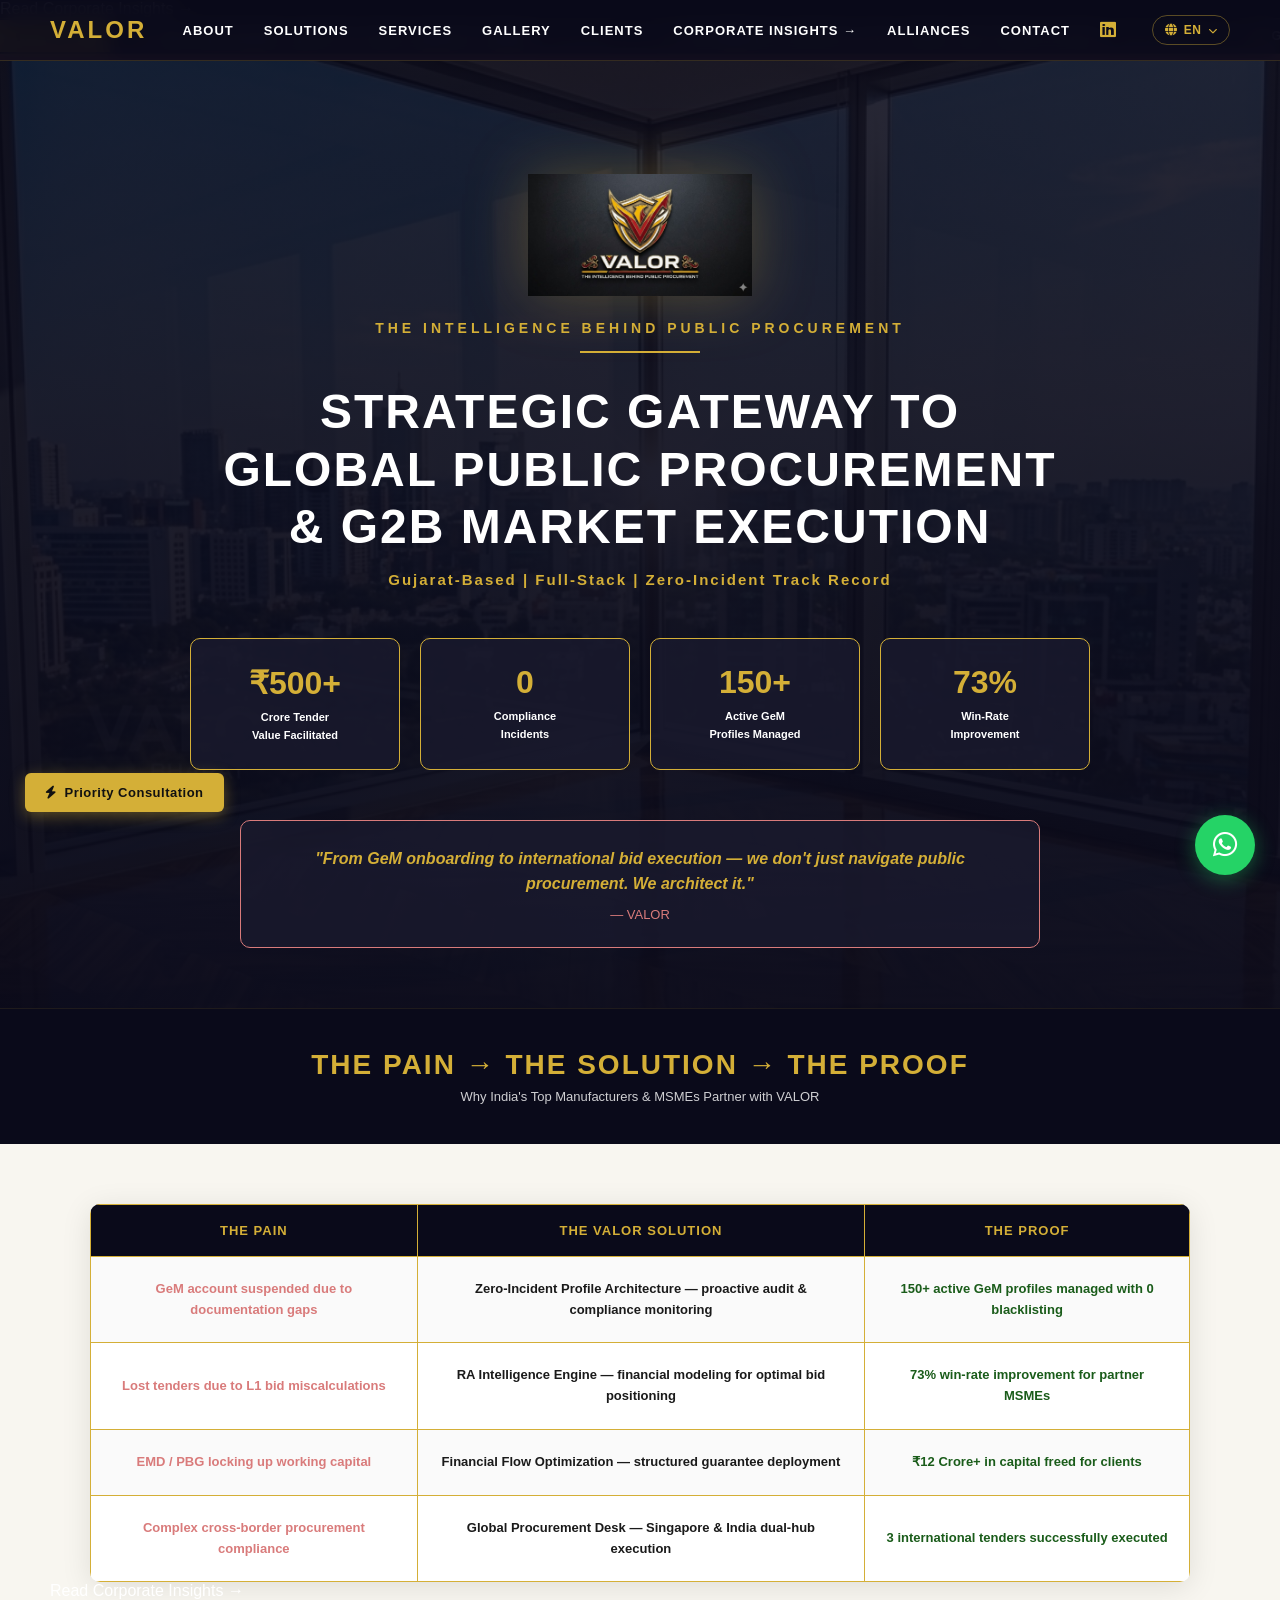
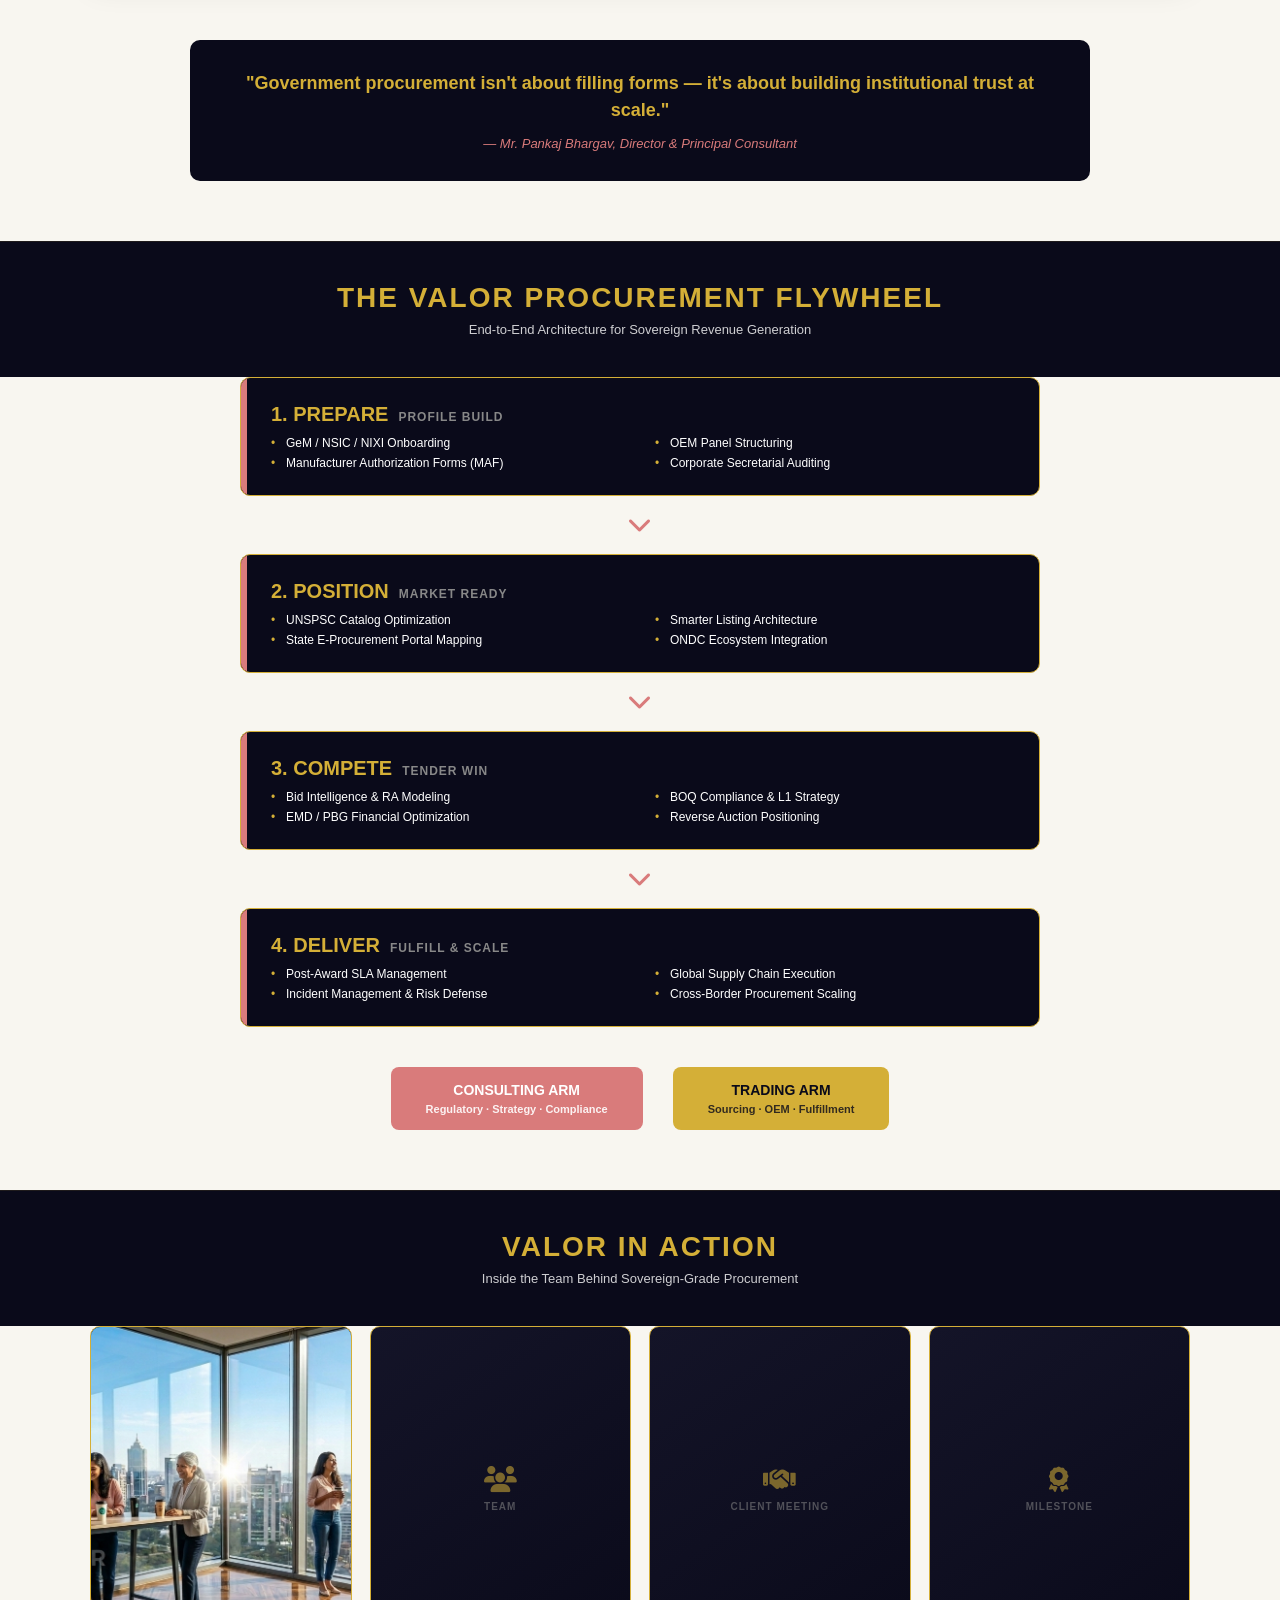
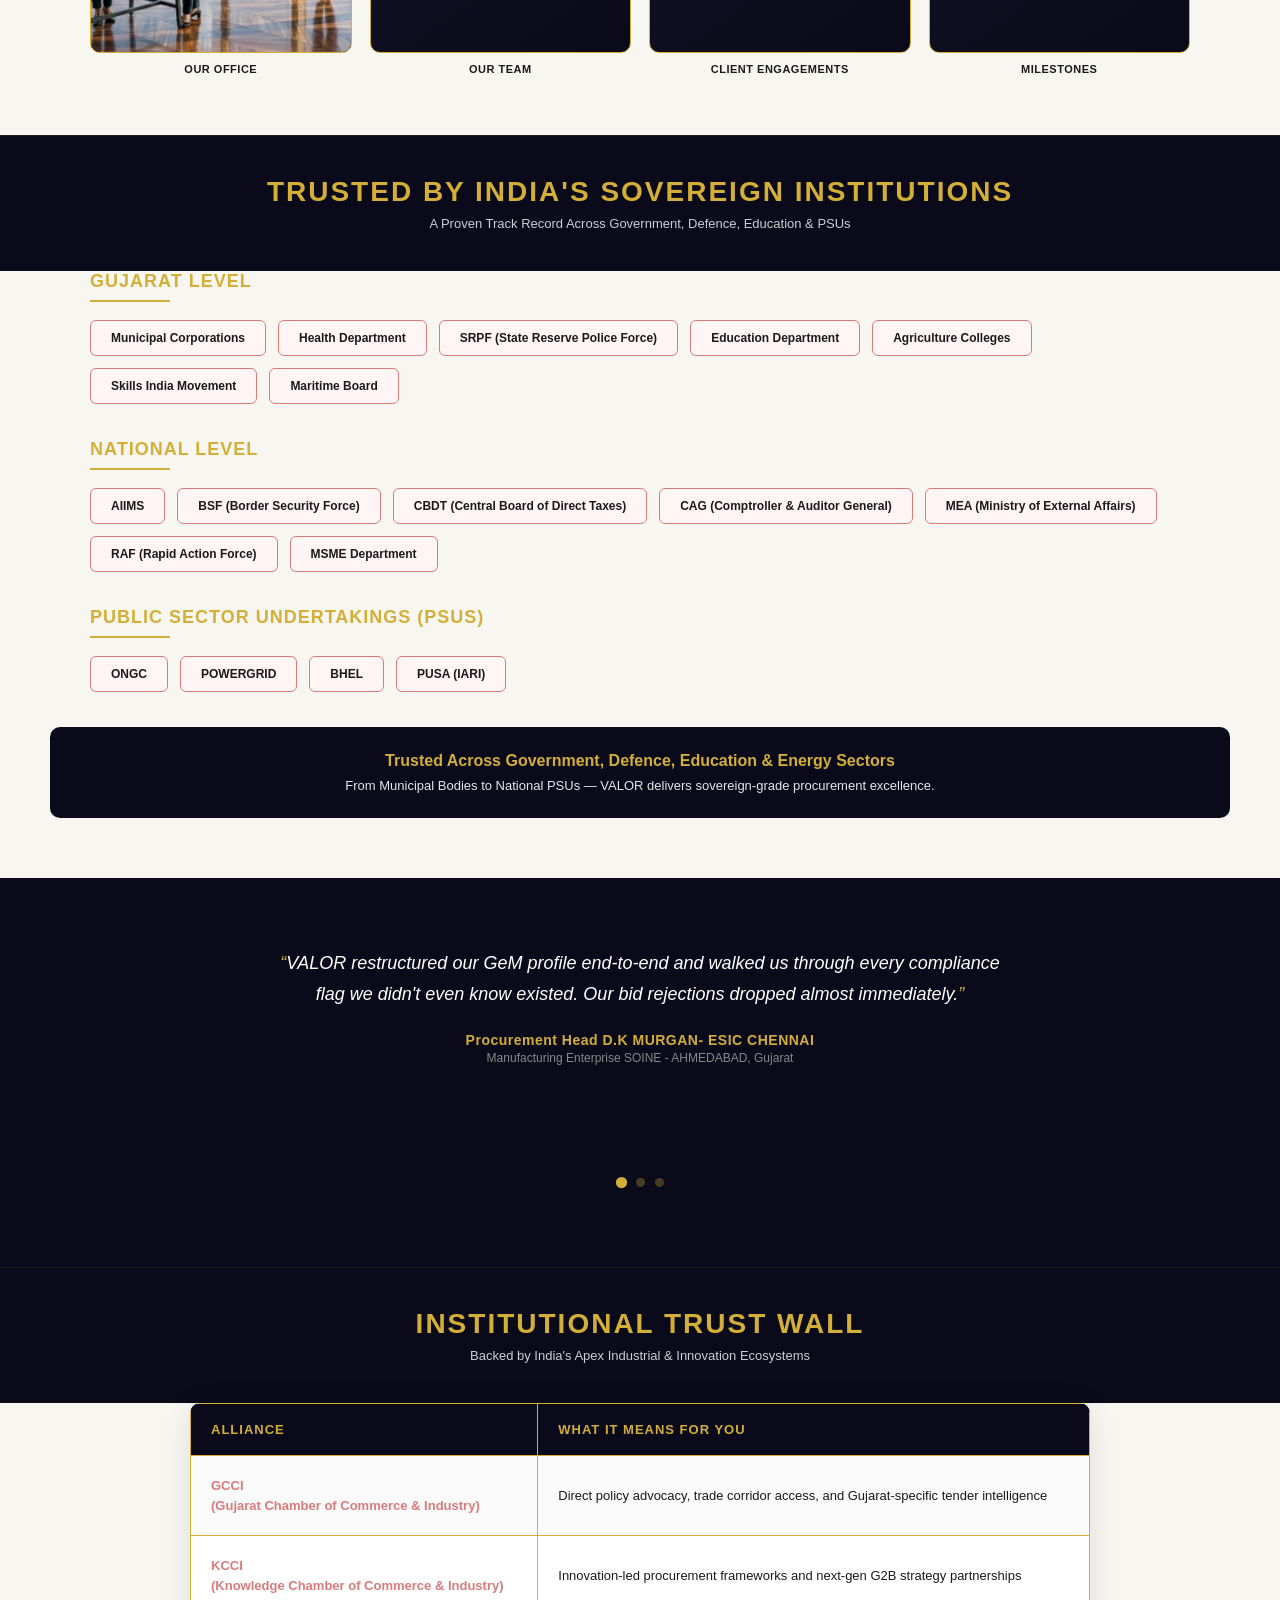
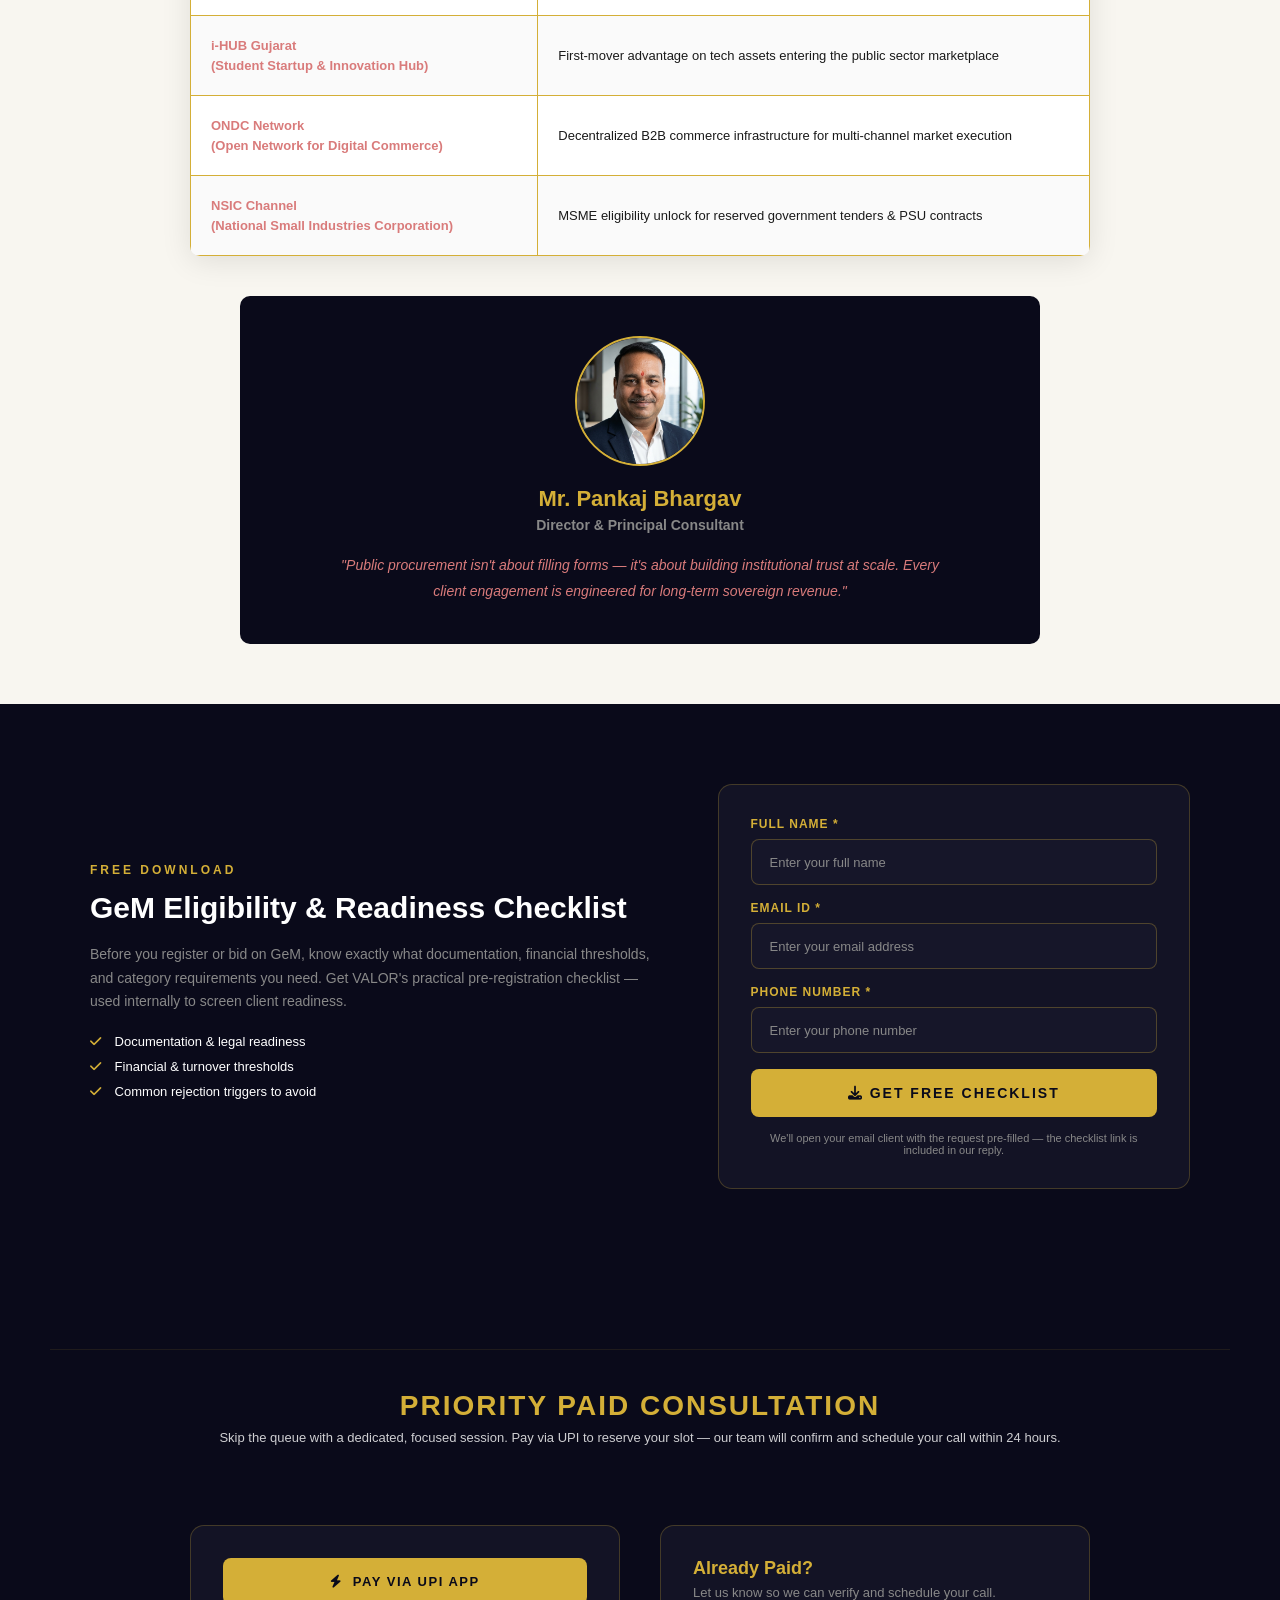
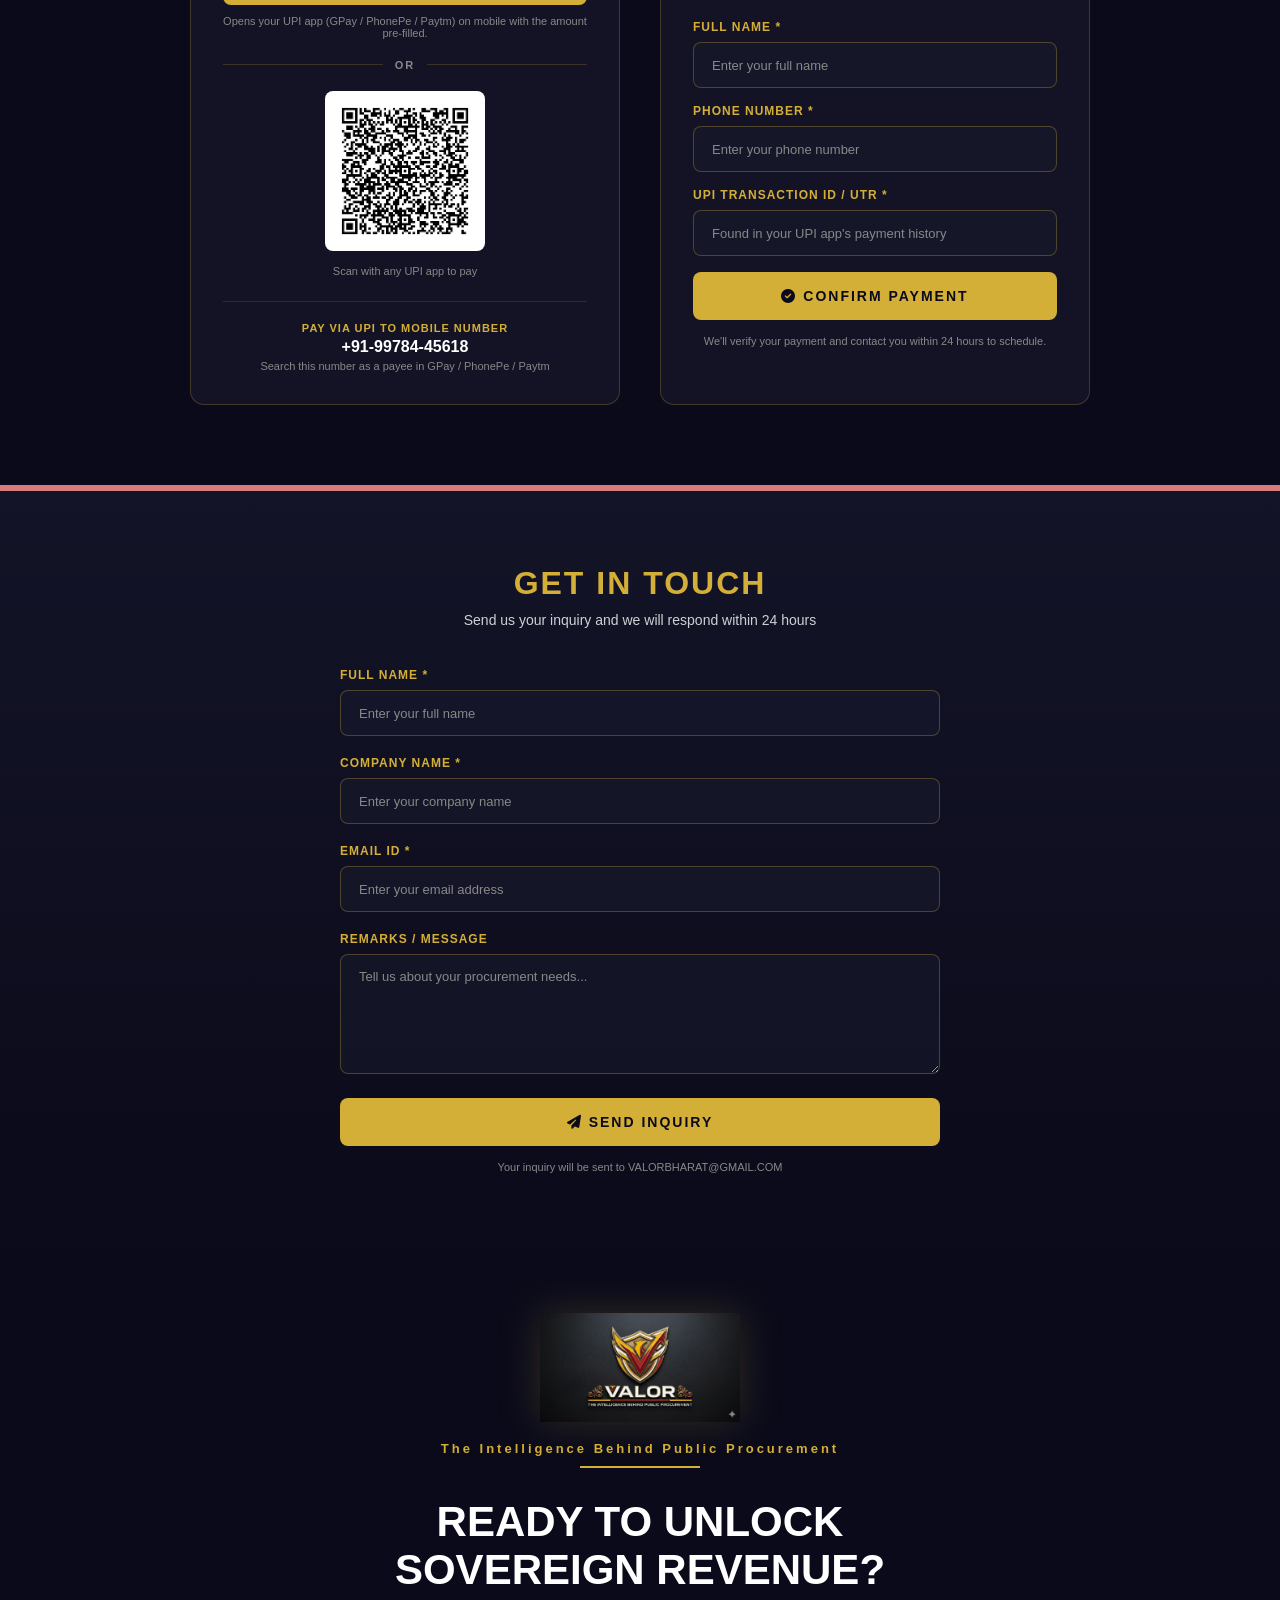
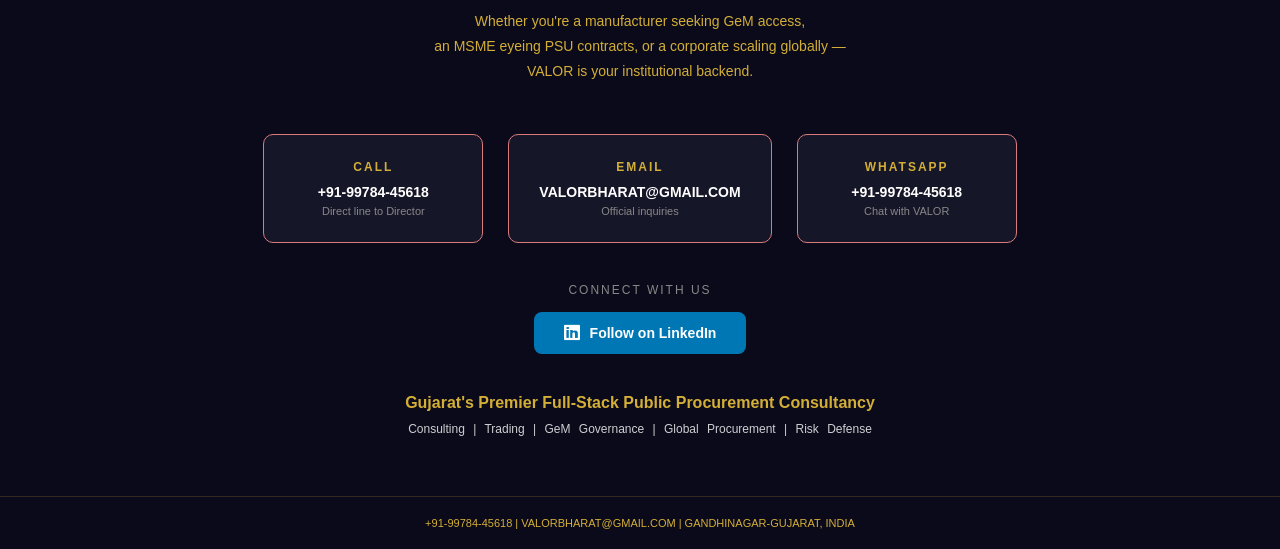
<file: index_finalworing_2-8-2026_2.html>
<!DOCTYPE html>
<html lang="en">
<head>
    <meta charset="UTF-8">
    <meta name="viewport" content="width=device-width, initial-scale=1.0">

    <!-- Security headers (client-side; see notes at end of chat for GitHub Pages limitations) -->
    <meta http-equiv="Content-Security-Policy" content="
        default-src 'self';
        script-src 'self' 'unsafe-inline' 'unsafe-eval' https://*.tawk.to https://*.google.com https://*.googleapis.com https://*.gstatic.com https://cdnjs.cloudflare.com;
        style-src 'self' 'unsafe-inline' https://fonts.googleapis.com https://cdnjs.cloudflare.com https://*.tawk.to https://*.google.com https://*.googleapis.com https://*.gstatic.com;
        font-src 'self' https://fonts.gstatic.com https://cdnjs.cloudflare.com https://*.tawk.to https://*.gstatic.com https://*.googleapis.com data:;
        img-src 'self' data: https:;
        media-src 'self' https://*.tawk.to;
        connect-src 'self' https://*.tawk.to wss://*.tawk.to https://*.google.com https://*.google-analytics.com https://*.googleapis.com https://*.gstatic.com;
        frame-src https://*.tawk.to https://*.google.com https://*.gstatic.com https://*.googleapis.com;
        worker-src 'self' blob: https://*.tawk.to;
        child-src 'self' blob: https://*.tawk.to;
        object-src 'none';
        base-uri 'self';
        form-action 'self';
        upgrade-insecure-requests;
    ">
    <meta http-equiv="X-Content-Type-Options" content="nosniff">
    <meta name="referrer" content="strict-origin-when-cross-origin">
    <meta http-equiv="Permissions-Policy" content="geolocation=(), camera=(), microphone=()">

    <title>VALOR | The Intelligence Behind Public Procurement</title>
    <meta name="description" content="Sovereign-grade public procurement consultancy in Gujarat. Specializing in GeM profile architecture, risk defense, and financial bid optimization.">
    <meta name="keywords" content="GeM consultant Gujarat, public procurement India, tender bidding strategy, government tenders">

    <!-- Favicon (uses your logo — put LOGO.jpg in the Webfoto folder) -->
    <link rel="icon" href="Webfoto/LOGO.jpg" type="image/jpeg">
    <link rel="apple-touch-icon" href="Webfoto/LOGO.jpg">

    <!-- Social share preview (WhatsApp, LinkedIn, Facebook, etc.) -->
    <!-- Live GitHub Pages URL -->
    <link rel="canonical" href="https://valorbharat.github.io/valorbhart/">
    <meta property="og:type" content="website">
    <meta property="og:site_name" content="VALOR">
    <meta property="og:title" content="VALOR | The Intelligence Behind Public Procurement">
    <meta property="og:description" content="Sovereign-grade public procurement consultancy in Gujarat. Specializing in GeM profile architecture, risk defense, and financial bid optimization.">
    <meta property="og:image" content="https://valorbharat.github.io/valorbhart/Webfoto/LOGO.jpg">
    <meta property="og:url" content="https://valorbharat.github.io/valorbhart/">

    <meta name="twitter:card" content="summary_large_image">
    <meta name="twitter:title" content="VALOR | The Intelligence Behind Public Procurement">
    <meta name="twitter:description" content="Sovereign-grade public procurement consultancy in Gujarat. Specializing in GeM profile architecture, risk defense, and financial bid optimization.">
    <meta name="twitter:image" content="https://valorbharat.github.io/valorbhart/Webfoto/LOGO.jpg">

    <!-- Structured Data (helps Google understand & richly display this business) -->
    <script type="application/ld+json">
    {
        "@context": "https://schema.org",
        "@type": "ProfessionalService",
        "name": "VALOR",
        "description": "Sovereign-grade public procurement consultancy in Gujarat, specializing in GeM profile architecture, tender bid strategy, risk defense, and financial bid optimization.",
        "url": "https://valorbharat.github.io/valorbhart/",
        "image": "https://valorbharat.github.io/valorbhart/Webfoto/LOGO.jpg",
        "logo": "https://valorbharat.github.io/valorbhart/Webfoto/LOGO.jpg",
        "telephone": "+91-99784-45618",
        "email": "VALORBHARAT@GMAIL.COM",
        "address": {
            "@type": "PostalAddress",
            "addressLocality": "Gandhinagar",
            "addressRegion": "Gujarat",
            "addressCountry": "IN"
        },
        "areaServed": "IN",
        "founder": {
            "@type": "Person",
            "name": "Pankaj Bhargav",
            "jobTitle": "Director & Principal Consultant"
        },
        "sameAs": [
            "https://www.linkedin.com/in/valorgem"
        ]
    }
    </script>

    <!-- Fonts & icons loaded non-blocking: preload, then swap to stylesheet once fetched -->
    <link rel="preload" as="style" href="https://fonts.googleapis.com/css2?family=Montserrat:wght@300;400;600;700;800&display=swap" onload="this.onload=null;this.rel='stylesheet'">
    <link rel="preload" as="style" href="https://cdnjs.cloudflare.com/ajax/libs/font-awesome/6.4.0/css/all.min.css" onload="this.onload=null;this.rel='stylesheet'">
    <noscript>
        <link href="https://fonts.googleapis.com/css2?family=Montserrat:wght@300;400;600;700;800&display=swap" rel="stylesheet">
        <link rel="stylesheet" href="https://cdnjs.cloudflare.com/ajax/libs/font-awesome/6.4.0/css/all.min.css">
    </noscript>

		<style>
        :root {
            --dark-bg: #0a0a1a;
            --dark-secondary: #141428;
            --gold: #d4af37;
            --gold-light: #f0d878;
            --light-red: #d97b7b;
            --light-red-bg: #fff5f5;
            --cream: #f8f6f0;
            --white: #ffffff;
            --dark-text: #1a1a1a;
            --gray: #888888;
        }

        * { margin: 0; padding: 0; box-sizing: border-box; }

        body {
            font-family: 'Montserrat', sans-serif;
            background: var(--dark-bg);
            color: var(--white);
            overflow-x: hidden;
            scroll-behavior: smooth;
        }

        a { text-decoration: none; color: inherit; }

			
        /* WhatsApp Floating Button */
        .whatsapp-float {
            position: fixed;
            bottom: 25px;
            right: 25px;
            width: 60px;
            height: 60px;
            background: #25D366;
            border-radius: 50%;
            display: flex;
            align-items: center;
            justify-content: center;
            box-shadow: 0 4px 20px rgba(37, 211, 102, 0.4);
            z-index: 9999;
            transition: transform 0.3s, box-shadow 0.3s;
            animation: pulse 2s infinite;
        }

        .whatsapp-float:hover {
            transform: scale(1.1);
            box-shadow: 0 6px 30px rgba(37, 211, 102, 0.6);
        }

        .whatsapp-float i {
            color: white;
            font-size: 28px;
        }

        @keyframes pulse {
            0% { box-shadow: 0 0 0 0 rgba(37, 211, 102, 0.5); }
            70% { box-shadow: 0 0 0 15px rgba(37, 211, 102, 0); }
            100% { box-shadow: 0 0 0 0 rgba(37, 211, 102, 0); }
        }

        /* Navigation */
        nav {
            position: fixed;
            top: 0;
            width: 100%;
            padding: 15px 50px;
            display: flex;
            justify-content: space-between;
            align-items: center;
            z-index: 1000;
            background: rgba(10, 10, 26, 0.95);
            backdrop-filter: blur(10px);
            border-bottom: 1px solid rgba(212, 175, 55, 0.2);
        }

        .nav-logo {
            font-size: 24px;
            font-weight: 800;
            color: var(--gold);
            letter-spacing: 3px;
            cursor: pointer;
        }

        .nav-links {
            display: flex;
            gap: 30px;
            list-style: none;
            align-items: center;
        }

        .nav-links a {
            color: var(--white);
            text-decoration: none;
            font-size: 13px;
            font-weight: 600;
            letter-spacing: 1px;
            text-transform: uppercase;
            transition: color 0.3s;
            position: relative;
        }

        .nav-links a:hover { color: var(--gold); }

        .nav-links a::after {
            content: '';
            position: absolute;
            bottom: -5px;
            left: 0;
            width: 0;
            height: 2px;
            background: var(--gold);
            transition: width 0.3s;
        }

        .nav-links a:hover::after { width: 100%; }

        .linkedin-nav {
            color: var(--gold) !important;
            font-size: 18px !important;
        }

        .mobile-menu {
            display: none;
            font-size: 24px;
            color: var(--gold);
            cursor: pointer;
        }

        /* Hero Section */
        .hero {
            min-height: 100vh;
            display: flex;
            flex-direction: column;
            justify-content: center;
            align-items: center;
            text-align: center;
            padding: 120px 20px 60px;
            background:
                linear-gradient(180deg, rgba(10,10,26,0.88) 0%, rgba(10,10,26,0.97) 100%),
                url('Webfoto/hero-bg.jpg') center/cover no-repeat,
                linear-gradient(180deg, var(--dark-secondary) 0%, var(--dark-bg) 100%);
            position: relative;
            overflow: hidden;
        }

        .hero::before {
            content: '';
            position: absolute;
            top: 0;
            left: 0;
            right: 0;
            height: 6px;
            background: var(--light-red);
        }

        .hero-logo {
            width: 280px;
            max-width: 80%;
            margin-bottom: 20px;
            filter: drop-shadow(0 0 30px rgba(212, 175, 55, 0.3));
            cursor: pointer;
            transition: transform 0.3s;
        }

        .hero-logo:hover { transform: scale(1.03); }

        .hero-tagline {
            color: var(--gold);
            font-size: 14px;
            font-weight: 700;
            letter-spacing: 4px;
            text-transform: uppercase;
            margin-bottom: 15px;
            cursor: pointer;
            transition: color 0.3s;
        }

        .hero-tagline:hover { color: var(--gold-light); }

        .gold-line {
            width: 120px;
            height: 2px;
            background: var(--gold);
            margin: 0 auto 30px;
        }

        .hero h1 {
            font-size: 48px;
            font-weight: 800;
            line-height: 1.2;
            margin-bottom: 15px;
            text-transform: uppercase;
            letter-spacing: 2px;
        }

        .hero h1 a {
            color: var(--white);
            transition: color 0.3s;
        }

        .hero h1 a:hover { color: var(--gold); }

        .hero-subtitle {
            color: var(--gold);
            font-size: 15px;
            font-weight: 600;
            letter-spacing: 2px;
            margin-bottom: 50px;
        }

        .stats-grid {
            display: grid;
            grid-template-columns: repeat(4, 1fr);
            gap: 20px;
            max-width: 900px;
            width: 100%;
            margin-bottom: 50px;
        }

        .stat-box {
            background: rgba(26, 26, 46, 0.8);
            border: 1.5px solid var(--gold);
            border-radius: 10px;
            padding: 25px 15px;
            text-align: center;
            transition: transform 0.3s, box-shadow 0.3s;
            cursor: pointer;
        }

        .stat-box:hover {
            transform: translateY(-5px);
            box-shadow: 0 10px 30px rgba(212, 175, 55, 0.2);
        }

        .stat-number {
            font-size: 32px;
            font-weight: 800;
            color: var(--gold);
            display: block;
            margin-bottom: 5px;
        }

        .stat-label {
            font-size: 11px;
            color: var(--white);
            font-weight: 600;
            line-height: 1.4;
        }

        .hero-quote {
            background: rgba(26, 26, 46, 0.8);
            border: 1px solid var(--light-red);
            border-radius: 10px;
            padding: 25px 40px;
            max-width: 800px;
            margin: 0 auto;
            cursor: pointer;
            transition: border-color 0.3s;
        }

        .hero-quote:hover { border-color: var(--gold); }

        .hero-quote p {
            color: var(--gold);
            font-size: 16px;
            font-weight: 700;
            font-style: italic;
            line-height: 1.6;
        }

        .hero-quote span {
            color: var(--light-red);
            font-size: 13px;
            display: block;
            margin-top: 10px;
        }

        /* Section Headers */
        .section-header {
            background: var(--dark-bg);
            padding: 40px 50px;
            text-align: center;
            border-top: 1px solid rgba(212, 175, 55, 0.1);
        }

        .section-header h2 {
            color: var(--gold);
            font-size: 28px;
            font-weight: 800;
            text-transform: uppercase;
            letter-spacing: 2px;
            margin-bottom: 8px;
            cursor: pointer;
            transition: color 0.3s;
            display: inline-block;
        }

        .section-header h2:hover { color: var(--gold-light); }

        .section-header h2 a {
            color: var(--gold);
            transition: color 0.3s;
        }

        .section-header h2 a:hover { color: var(--gold-light); }

        .section-header p {
            color: var(--white);
            font-size: 13px;
            font-weight: 400;
            opacity: 0.8;
        }

        /* Pain Solution Proof */
        .psp-section {
            background: var(--cream);
            padding: 60px 50px;
        }

        .psp-table {
            max-width: 1100px;
            margin: 0 auto;
            border-collapse: collapse;
            width: 100%;
            border-radius: 10px;
            overflow: hidden;
            box-shadow: 0 5px 30px rgba(0,0,0,0.1);
        }

        .psp-table th {
            background: var(--dark-bg);
            color: var(--gold);
            padding: 18px 20px;
            font-size: 13px;
            font-weight: 700;
            text-transform: uppercase;
            letter-spacing: 1px;
            text-align: center;
            border: 1.5px solid var(--gold);
        }

        .psp-table td {
            padding: 22px 20px;
            text-align: center;
            font-size: 13px;
            font-weight: 600;
            line-height: 1.6;
            border: 1.5px solid var(--gold);
            vertical-align: middle;
        }

        .psp-table tr:nth-child(even) { background: var(--white); }
        .psp-table tr:nth-child(odd) { background: #fafafa; }

        .psp-pain { color: var(--light-red); font-weight: 700; }
        .psp-solution { color: var(--dark-text); font-weight: 700; }
        .psp-proof { color: #1a5c1a; font-weight: 700; }

        .psp-quote {
            background: var(--dark-bg);
            border-radius: 10px;
            padding: 30px 40px;
            max-width: 900px;
            margin: 40px auto 0;
            text-align: center;
        }

        .psp-quote p {
            color: var(--gold);
            font-size: 18px;
            font-weight: 700;
            line-height: 1.5;
        }

        .psp-quote span {
            color: var(--light-red);
            font-size: 13px;
            font-style: italic;
            display: block;
            margin-top: 12px;
        }

        /* Flywheel Section */
        .flywheel-section {
            background: var(--cream);
            padding: 0 50px 60px;
        }

        .flywheel-container {
            max-width: 800px;
            margin: 0 auto;
            display: flex;
            flex-direction: column;
            gap: 20px;
        }

        .flywheel-step {
            background: var(--dark-bg);
            border: 1.5px solid var(--gold);
            border-radius: 10px;
            padding: 25px 30px;
            position: relative;
            overflow: hidden;
            cursor: pointer;
            transition: transform 0.3s, box-shadow 0.3s;
        }

        .flywheel-step:hover {
            transform: translateX(5px);
            box-shadow: 0 5px 20px rgba(212, 175, 55, 0.15);
        }

        .flywheel-step::before {
            content: '';
            position: absolute;
            left: 0;
            top: 0;
            bottom: 0;
            width: 6px;
            background: var(--light-red);
        }

        .flywheel-header {
            display: flex;
            align-items: baseline;
            gap: 10px;
            margin-bottom: 8px;
        }

        .flywheel-step h3 {
            color: var(--gold);
            font-size: 20px;
            font-weight: 800;
        }

        .flywheel-step .subtitle {
            color: var(--gray);
            font-size: 12px;
            font-weight: 600;
            text-transform: uppercase;
            letter-spacing: 1px;
        }

        .flywheel-bullets {
            display: grid;
            grid-template-columns: 1fr 1fr;
            gap: 6px 30px;
            margin-top: 10px;
        }

        .flywheel-bullets li {
            color: var(--white);
            font-size: 12px;
            font-weight: 500;
            list-style: none;
            padding-left: 15px;
            position: relative;
        }

        .flywheel-bullets li::before {
            content: '•';
            position: absolute;
            left: 0;
            color: var(--gold);
        }

        .flywheel-arrow {
            text-align: center;
            color: var(--light-red);
            font-size: 24px;
            margin: -5px 0;
        }

        .dual-badges {
            display: flex;
            justify-content: center;
            gap: 30px;
            margin-top: 40px;
            flex-wrap: wrap;
        }

        .badge {
            padding: 15px 35px;
            border-radius: 8px;
            text-align: center;
            min-width: 200px;
            cursor: pointer;
            transition: transform 0.3s;
        }

        .badge:hover { transform: translateY(-3px); }

        .badge.consulting { background: var(--light-red); }
        .badge.trading { background: var(--gold); }

        .badge h4 {
            font-size: 14px;
            font-weight: 800;
            margin-bottom: 5px;
        }

        .badge.consulting h4 { color: var(--white); }
        .badge.trading h4 { color: var(--dark-bg); }

        .badge p {
            font-size: 11px;
            font-weight: 600;
        }

        .badge.consulting p { color: rgba(255,255,255,0.9); }
        .badge.trading p { color: var(--dark-bg); opacity: 0.8; }

        /* Trusted Clients */
        .clients-section {
            background: var(--cream);
            padding: 0 50px 60px;
        }

        .clients-grid {
            max-width: 1100px;
            margin: 0 auto;
        }

        .client-tier {
            margin-bottom: 35px;
        }

        .client-tier h3 {
            color: var(--gold);
            font-size: 18px;
            font-weight: 700;
            margin-bottom: 8px;
            text-transform: uppercase;
            letter-spacing: 1px;
            cursor: pointer;
            display: inline-block;
            transition: color 0.3s;
        }

        .client-tier h3:hover { color: var(--gold-light); }

        .tier-line {
            width: 80px;
            height: 2px;
            background: var(--gold);
            margin-bottom: 18px;
        }

        .client-badges {
            display: flex;
            flex-wrap: wrap;
            gap: 12px;
        }

        .client-badge {
            background: var(--light-red-bg);
            border: 1px solid var(--light-red);
            border-radius: 6px;
            padding: 10px 20px;
            font-size: 12px;
            font-weight: 700;
            color: var(--dark-text);
            transition: all 0.3s;
            cursor: pointer;
        }

        .client-badge:hover {
            background: var(--light-red);
            color: var(--white);
            transform: translateY(-2px);
        }

        .clients-bottom {
            background: var(--dark-bg);
            border-radius: 10px;
            padding: 25px 30px;
            text-align: center;
            margin-top: 20px;
        }

        .clients-bottom h4 {
            color: var(--gold);
            font-size: 16px;
            font-weight: 700;
            margin-bottom: 8px;
            cursor: pointer;
            display: inline-block;
            transition: color 0.3s;
        }

        .clients-bottom h4:hover { color: var(--gold-light); }

        .clients-bottom p {
            color: var(--white);
            font-size: 13px;
            opacity: 0.9;
        }

        /* Alliances */
        .alliances-section {
            background: var(--cream);
            padding: 0 50px 60px;
        }

        .alliances-table {
            max-width: 900px;
            margin: 0 auto;
            border-collapse: collapse;
            width: 100%;
            border-radius: 10px;
            overflow: hidden;
            box-shadow: 0 5px 30px rgba(0,0,0,0.1);
        }

        .alliances-table th {
            background: var(--dark-bg);
            color: var(--gold);
            padding: 18px 20px;
            font-size: 13px;
            font-weight: 700;
            text-transform: uppercase;
            letter-spacing: 1px;
            text-align: left;
            border: 1.5px solid var(--gold);
        }

        .alliances-table td {
            padding: 20px;
            font-size: 13px;
            line-height: 1.5;
            border: 1.5px solid var(--gold);
            vertical-align: middle;
        }

        .alliances-table tr:nth-child(even) { background: var(--white); }
        .alliances-table tr:nth-child(odd) { background: #fafafa; }

        .alliance-name {
            color: var(--light-red);
            font-weight: 700;
            font-size: 12px;
        }

        .alliance-desc {
            color: var(--dark-text);
            font-weight: 500;
        }

        /* Leadership */
        .leadership-box {
            background: var(--dark-bg);
            border-radius: 10px;
            padding: 40px;
            max-width: 800px;
            margin: 40px auto 0;
            text-align: center;
            cursor: pointer;
            transition: box-shadow 0.3s;
        }

        .leadership-box:hover {
            box-shadow: 0 5px 25px rgba(212, 175, 55, 0.15);
        }

        .leadership-box h3 {
            color: var(--gold);
            font-size: 22px;
            font-weight: 800;
            margin-bottom: 5px;
            transition: color 0.3s;
        }

        .leadership-box h3:hover { color: var(--gold-light); }

        .leadership-box .role {
            color: var(--gray);
            font-size: 14px;
            font-weight: 600;
            margin-bottom: 20px;
        }

        .leadership-box .quote {
            color: var(--light-red);
            font-size: 14px;
            font-style: italic;
            line-height: 1.8;
            max-width: 600px;
            margin: 0 auto;
        }

        /* Contact Form Section */
        /* ===== Lead Magnet Section ===== */
        .lead-magnet-section {
            background: var(--dark-bg);
            padding: 80px 50px;
            position: relative;
        }

        .lead-magnet-inner {
            max-width: 1100px;
            margin: 0 auto;
            display: grid;
            grid-template-columns: 1.1fr 0.9fr;
            gap: 50px;
            align-items: center;
        }

        .lead-magnet-eyebrow {
            color: var(--gold);
            font-size: 12px;
            font-weight: 800;
            text-transform: uppercase;
            letter-spacing: 3px;
            margin-bottom: 12px;
        }

        .lead-magnet-text h2 {
            color: var(--white);
            font-size: 30px;
            font-weight: 800;
            line-height: 1.25;
            margin-bottom: 16px;
        }

        .lead-magnet-text p {
            color: var(--gray);
            font-size: 14px;
            line-height: 1.7;
            margin-bottom: 20px;
        }

        .lead-magnet-points {
            list-style: none;
            padding: 0;
            margin: 0;
        }

        .lead-magnet-points li {
            color: var(--white);
            font-size: 13px;
            margin-bottom: 10px;
        }

        .lead-magnet-points i {
            color: var(--gold);
            margin-right: 10px;
        }

        .lead-magnet-form-wrap {
            background: rgba(26, 26, 46, 0.6);
            border: 1.5px solid rgba(212, 175, 55, 0.25);
            border-radius: 14px;
            padding: 32px;
        }

        .lead-magnet-form .form-group { margin-bottom: 16px; }

        @media (max-width: 900px) {
            .lead-magnet-inner { grid-template-columns: 1fr; }
        }

        /* ===== Free Consultation Section ===== */
        .consultation-section {
            background: linear-gradient(180deg, var(--dark-bg) 0%, var(--dark-secondary) 100%);
            padding: 70px 50px;
            text-align: center;
        }

        .consultation-cta-wrap {
            display: flex;
            justify-content: center;
            gap: 20px;
            flex-wrap: wrap;
            margin-top: 30px;
        }

        .consultation-btn {
            display: inline-flex;
            align-items: center;
            gap: 10px;
            padding: 16px 32px;
            border-radius: 8px;
            font-family: 'Montserrat', sans-serif;
            font-size: 13px;
            font-weight: 800;
            text-transform: uppercase;
            letter-spacing: 1.5px;
            text-decoration: none;
            transition: all 0.3s;
        }

        .consultation-btn-whatsapp {
            background: #25D366;
            color: #0a0a0a;
        }

        .consultation-btn-whatsapp:hover {
            transform: translateY(-2px);
            box-shadow: 0 10px 30px rgba(37, 211, 102, 0.3);
        }

        .consultation-btn-email {
            background: transparent;
            color: var(--gold);
            border: 1.5px solid var(--gold);
        }

        .consultation-btn-email:hover {
            background: var(--gold);
            color: var(--dark-bg);
            transform: translateY(-2px);
        }

        /* ===== Paid Priority Consultation Section ===== */
        .paid-consult-section {
            background: var(--dark-bg);
            padding: 80px 50px;
        }

        .paid-consult-wrap {
            max-width: 900px;
            margin: 40px auto 0;
            display: grid;
            grid-template-columns: 1fr 1fr;
            gap: 40px;
        }

        .paid-consult-pay {
            background: rgba(26, 26, 46, 0.6);
            border: 1.5px solid rgba(212, 175, 55, 0.25);
            border-radius: 14px;
            padding: 32px;
            text-align: center;
        }

        .consultation-btn-upi {
            background: var(--gold);
            color: var(--dark-bg);
            width: 100%;
            justify-content: center;
        }

        .consultation-btn-upi:hover {
            background: var(--gold-light);
            transform: translateY(-2px);
            box-shadow: 0 10px 30px rgba(212, 175, 55, 0.3);
        }

        .paid-consult-note {
            color: var(--gray);
            font-size: 11px;
            margin-top: 10px;
            margin-bottom: 20px;
        }

        .paid-consult-divider {
            display: flex;
            align-items: center;
            text-align: center;
            color: var(--gray);
            font-size: 11px;
            font-weight: 700;
            letter-spacing: 2px;
            margin: 10px 0 20px;
        }

        .paid-consult-divider::before,
        .paid-consult-divider::after {
            content: '';
            flex: 1;
            border-bottom: 1px solid rgba(212, 175, 55, 0.2);
        }

        .paid-consult-divider span { padding: 0 12px; }

        .upi-qr-img {
            width: 160px;
            height: 160px;
            border-radius: 8px;
            background: #fff;
            padding: 8px;
        }

        .paid-consult-manual {
            margin-top: 24px;
            padding-top: 20px;
            border-top: 1px solid rgba(212, 175, 55, 0.15);
            display: flex;
            flex-direction: column;
            gap: 4px;
        }

        .paid-consult-manual .label {
            color: var(--gold);
            font-size: 11px;
            font-weight: 700;
            text-transform: uppercase;
            letter-spacing: 1px;
        }

        .paid-consult-manual .value {
            color: var(--white);
            font-size: 16px;
            font-weight: 700;
        }

        .paid-consult-manual .sub {
            color: var(--gray);
            font-size: 11px;
        }

        .paid-consult-confirm {
            background: rgba(26, 26, 46, 0.6);
            border: 1.5px solid rgba(212, 175, 55, 0.25);
            border-radius: 14px;
            padding: 32px;
        }

        .paid-consult-confirm h3 {
            color: var(--gold);
            font-size: 18px;
            margin-bottom: 6px;
        }

        .paid-consult-confirm > p {
            color: var(--gray);
            font-size: 13px;
            margin-bottom: 20px;
        }

        .paid-consult-form { position: relative; }
        .paid-consult-form .form-group { margin-bottom: 16px; }

        @media (max-width: 800px) {
            .paid-consult-wrap { grid-template-columns: 1fr; }
        }

        .contact-form-section {
            background: linear-gradient(180deg, var(--dark-secondary) 0%, var(--dark-bg) 100%);
            padding: 80px 50px;
            text-align: center;
            position: relative;
        }

        .contact-form-section::before {
            content: '';
            position: absolute;
            top: 0;
            left: 0;
            right: 0;
            height: 6px;
            background: var(--light-red);
        }

        .contact-form-section h2 {
            color: var(--gold);
            font-size: 32px;
            font-weight: 800;
            text-transform: uppercase;
            letter-spacing: 2px;
            margin-bottom: 10px;
            cursor: pointer;
            display: inline-block;
            transition: color 0.3s;
        }

        .contact-form-section h2:hover { color: var(--gold-light); }

        .contact-form-section .sub-text {
            color: var(--white);
            font-size: 14px;
            opacity: 0.8;
            margin-bottom: 40px;
        }

        .contact-form {
            max-width: 600px;
            margin: 0 auto;
            text-align: left;
        }

        .form-group {
            margin-bottom: 20px;
        }

        .form-group label {
            display: block;
            color: var(--gold);
            font-size: 12px;
            font-weight: 700;
            text-transform: uppercase;
            letter-spacing: 1px;
            margin-bottom: 8px;
        }

        .form-group input,
        .form-group textarea {
            width: 100%;
            padding: 14px 18px;
            border: 1.5px solid rgba(212, 175, 55, 0.3);
            border-radius: 8px;
            background: rgba(26, 26, 46, 0.6);
            color: var(--white);
            font-family: 'Montserrat', sans-serif;
            font-size: 14px;
            transition: border-color 0.3s, box-shadow 0.3s;
        }

        .form-group input:focus,
        .form-group textarea:focus {
            outline: none;
            border-color: var(--gold);
            box-shadow: 0 0 15px rgba(212, 175, 55, 0.2);
        }

        .form-group input::placeholder,
        .form-group textarea::placeholder {
            color: var(--gray);
            font-size: 13px;
        }

        .form-group textarea {
            min-height: 120px;
            resize: vertical;
        }

        .submit-btn {
            width: 100%;
            padding: 16px;
            background: var(--gold);
            color: var(--dark-bg);
            border: none;
            border-radius: 8px;
            font-family: 'Montserrat', sans-serif;
            font-size: 14px;
            font-weight: 800;
            text-transform: uppercase;
            letter-spacing: 2px;
            cursor: pointer;
            transition: all 0.3s;
        }

        .submit-btn:hover {
            background: var(--gold-light);
            transform: translateY(-2px);
            box-shadow: 0 10px 30px rgba(212, 175, 55, 0.3);
        }

        .form-note {
            text-align: center;
            color: var(--gray);
            font-size: 11px;
            margin-top: 15px;
        }

        /* Contact Info Cards */
        .contact-info-section {
            background: var(--dark-bg);
            padding: 60px 50px;
            text-align: center;
        }

        .contact-logo {
            width: 200px;
            max-width: 60%;
            margin-bottom: 15px;
            filter: drop-shadow(0 0 20px rgba(212, 175, 55, 0.2));
            cursor: pointer;
            transition: transform 0.3s;
        }

        .contact-logo:hover { transform: scale(1.03); }

        .contact-info-section .tagline {
            color: var(--gold);
            font-size: 13px;
            font-weight: 700;
            letter-spacing: 3px;
            margin-bottom: 10px;
            cursor: pointer;
        }

        .contact-info-section h2 {
            font-size: 42px;
            font-weight: 800;
            margin-bottom: 15px;
            text-transform: uppercase;
            cursor: pointer;
            transition: color 0.3s;
        }

        .contact-info-section h2:hover { color: var(--gold); }

        .contact-info-section .sub-text {
            color: var(--gold);
            font-size: 14px;
            font-weight: 500;
            line-height: 1.8;
            margin-bottom: 50px;
            max-width: 600px;
            margin-left: auto;
            margin-right: auto;
        }

        .contact-cards {
            display: flex;
            justify-content: center;
            gap: 25px;
            flex-wrap: wrap;
            margin-bottom: 40px;
        }

        .contact-card {
            background: rgba(26, 26, 46, 0.8);
            border: 1.5px solid var(--light-red);
            border-radius: 10px;
            padding: 25px 30px;
            min-width: 220px;
            text-align: center;
            transition: transform 0.3s, box-shadow 0.3s;
            cursor: pointer;
        }

        .contact-card:hover {
            transform: translateY(-5px);
            box-shadow: 0 10px 30px rgba(217, 123, 123, 0.2);
        }

        .contact-card .label {
            color: var(--gold);
            font-size: 12px;
            font-weight: 700;
            text-transform: uppercase;
            letter-spacing: 2px;
            margin-bottom: 10px;
        }

        .contact-card .value {
            color: var(--white);
            font-size: 14px;
            font-weight: 700;
            margin-bottom: 5px;
            word-break: break-all;
        }

        .contact-card .sub {
            color: var(--gray);
            font-size: 11px;
        }

        /* Social Media */
        .social-section {
            margin-top: 30px;
        }

        .social-section p {
            color: var(--gray);
            font-size: 12px;
            margin-bottom: 15px;
            text-transform: uppercase;
            letter-spacing: 2px;
        }

        .linkedin-btn {
            display: inline-flex;
            align-items: center;
            gap: 10px;
            background: #0077b5;
            color: var(--white);
            padding: 12px 30px;
            border-radius: 8px;
            text-decoration: none;
            font-size: 14px;
            font-weight: 700;
            transition: all 0.3s;
        }

        .linkedin-btn:hover {
            background: #005885;
            transform: translateY(-2px);
            box-shadow: 0 8px 25px rgba(0, 119, 181, 0.3);
        }

        .linkedin-btn i { font-size: 18px; }

        .contact-footer-text {
            color: var(--gold);
            font-size: 16px;
            font-weight: 700;
            margin-bottom: 10px;
            margin-top: 40px;
            cursor: pointer;
            transition: color 0.3s;
        }

        .contact-footer-text:hover { color: var(--gold-light); }

        .contact-footer-sub {
            color: var(--white);
            font-size: 12px;
            opacity: 0.8;
            word-spacing: 5px;
        }

        /* Footer */
        footer {
            background: var(--dark-bg);
            border-top: 1px solid rgba(212, 175, 55, 0.2);
            padding: 20px 50px;
            text-align: center;
        }

        footer p {
            color: var(--gold);
            font-size: 11px;
            font-weight: 500;
        }

        /* Responsive */
        @media (max-width: 768px) {
            .nav-links { display: none; }
            .mobile-menu { display: block; }
            .hero h1 { font-size: 28px; }
            .stats-grid { grid-template-columns: repeat(2, 1fr); }
            .psp-table th, .psp-table td { padding: 12px 8px; font-size: 11px; }
            .flywheel-bullets { grid-template-columns: 1fr; }
            .dual-badges { flex-direction: column; align-items: center; }
            .contact-info-section h2, .contact-form-section h2 { font-size: 28px; }
            .contact-cards { flex-direction: column; align-items: center; }
            .section-header h2 { font-size: 20px; }
            .contact-form-section, .contact-info-section, .psp-section,
            .flywheel-section, .clients-section, .alliances-section {
                padding-left: 20px; padding-right: 20px;
            }
            .whatsapp-float {
                width: 50px; height: 50px;
                bottom: 15px; right: 15px;
            }
            .whatsapp-float i { font-size: 22px; }
        }

        /* ===== Language Switcher ===== */
        #google_translate_element { display: none !important; }
        .goog-te-banner-frame.skiptranslate,
        .skiptranslate > iframe { display: none !important; }
        body { top: 0 !important; position: static !important; }
        .goog-text-highlight { background: none !important; box-shadow: none !important; }

        .lang-switcher {
            position: relative;
        }

        .lang-btn {
            display: flex;
            align-items: center;
            gap: 6px;
            background: transparent;
            border: 1px solid rgba(212, 175, 55, 0.4);
            color: var(--gold);
            padding: 7px 12px;
            border-radius: 20px;
            font-family: 'Montserrat', sans-serif;
            font-size: 12px;
            font-weight: 700;
            letter-spacing: 0.5px;
            cursor: pointer;
            transition: all 0.3s;
        }

        .lang-btn:hover {
            border-color: var(--gold);
            background: rgba(212, 175, 55, 0.08);
        }

        .lang-btn i.fa-chevron-down {
            font-size: 9px;
            transition: transform 0.25s;
        }

        .lang-switcher.open .lang-btn i.fa-chevron-down { transform: rotate(180deg); }

        .lang-dropdown {
            position: absolute;
            top: calc(100% + 10px);
            right: 0;
            background: var(--dark-secondary);
            border: 1px solid rgba(212, 175, 55, 0.3);
            border-radius: 10px;
            padding: 6px;
            min-width: 160px;
            box-shadow: 0 15px 40px rgba(0,0,0,0.5);
            opacity: 0;
            visibility: hidden;
            transform: translateY(-8px);
            transition: all 0.25s;
            z-index: 1100;
        }

        .lang-switcher.open .lang-dropdown {
            opacity: 1;
            visibility: visible;
            transform: translateY(0);
        }

        .lang-dropdown a {
            display: block;
            padding: 9px 14px;
            font-size: 13px;
            font-weight: 600;
            color: var(--white);
            border-radius: 6px;
            transition: all 0.2s;
            cursor: pointer;
        }

        .lang-dropdown a:hover { background: rgba(212, 175, 55, 0.15); color: var(--gold); }
        .lang-dropdown a.active { color: var(--gold); background: rgba(212, 175, 55, 0.1); }

        @media (max-width: 768px) {
            .lang-switcher { order: -1; }
            .lang-dropdown { right: auto; left: 0; }
        }

        /* ===== Working Mobile Nav ===== */
        @media (max-width: 768px) {
            nav { padding: 15px 20px; gap: 14px; }
            .nav-links {
                position: fixed;
                top: 64px;
                left: 0;
                right: 0;
                flex-direction: column;
                align-items: flex-start;
                gap: 0;
                background: var(--dark-secondary);
                border-bottom: 1px solid rgba(212, 175, 55, 0.2);
                max-height: 0;
                overflow: hidden;
                transition: max-height 0.35s ease;
            }
            .nav-links.nav-open {
                display: flex;
                max-height: 500px;
            }
            .nav-links li { width: 100%; }
            .nav-links a {
                display: block;
                width: 100%;
                padding: 16px 24px;
                border-bottom: 1px solid rgba(255,255,255,0.06);
            }
            .nav-links a::after { display: none; }
        }

        /* ===== Photo Frames (director / team / gallery) ===== */
        .photo-frame {
            position: relative;
            overflow: hidden;
            background: linear-gradient(145deg, var(--dark-secondary), var(--dark-bg));
        }

        .photo-frame img {
            position: absolute;
            inset: 0;
            width: 100%;
            height: 100%;
            object-fit: cover;
            z-index: 2;
        }

        .photo-placeholder {
            position: absolute;
            inset: 0;
            z-index: 1;
            display: flex;
            flex-direction: column;
            align-items: center;
            justify-content: center;
            gap: 8px;
            color: var(--gold);
            opacity: 0.55;
            text-align: center;
            padding: 10px;
        }

        .photo-placeholder i { font-size: 26px; }
        .photo-placeholder span {
            font-size: 10px;
            font-weight: 700;
            letter-spacing: 1px;
            text-transform: uppercase;
            color: var(--gray);
        }

        .leader-photo {
            width: 130px;
            height: 130px;
            border-radius: 50%;
            border: 2.5px solid var(--gold);
            margin: 0 auto 20px;
        }

        .leader-photo .photo-placeholder i { font-size: 34px; }

        /* ===== Testimonials Carousel ===== */
        .testimonials-section {
            background: var(--dark-bg);
            padding: 70px 20px 80px;
            text-align: center;
        }

        .testimonial-track {
            max-width: 720px;
            margin: 0 auto;
            position: relative;
            min-height: 200px;
        }

        .testimonial-slide {
            display: none;
            animation: fadeSlide 0.5s ease;
        }

        .testimonial-slide.active { display: block; }

        @keyframes fadeSlide {
            from { opacity: 0; transform: translateY(10px); }
            to { opacity: 1; transform: translateY(0); }
        }

        .testimonial-slide p.t-quote {
            font-size: 18px;
            line-height: 1.7;
            color: var(--white);
            font-style: italic;
            margin-bottom: 22px;
        }

        .testimonial-slide p.t-quote::before { content: '\201C'; color: var(--gold); }
        .testimonial-slide p.t-quote::after { content: '\201D'; color: var(--gold); }

        .testimonial-slide .t-author {
            color: var(--gold);
            font-weight: 700;
            font-size: 14px;
            letter-spacing: 0.5px;
        }

        .testimonial-slide .t-role {
            color: var(--gray);
            font-size: 12px;
            margin-top: 3px;
        }

        .testimonial-dots {
            display: flex;
            justify-content: center;
            gap: 10px;
            margin-top: 30px;
        }

        .testimonial-dots button {
            width: 9px;
            height: 9px;
            border-radius: 50%;
            border: none;
            background: rgba(212, 175, 55, 0.3);
            cursor: pointer;
            padding: 0;
            transition: background 0.3s, transform 0.3s;
        }

        .testimonial-dots button.active {
            background: var(--gold);
            transform: scale(1.25);
        }

        /* ===== Sticky WhatsApp label (appears after scroll) ===== */
        .whatsapp-label {
            position: fixed;
            bottom: 40px;
            right: 95px;
            background: var(--dark-secondary);
            color: var(--white);
            font-family: 'Montserrat', sans-serif;
            font-size: 13px;
            font-weight: 600;
            padding: 10px 16px;
            border-radius: 22px;
            border: 1px solid rgba(212, 175, 55, 0.3);
            white-space: nowrap;
            box-shadow: 0 8px 24px rgba(0,0,0,0.35);
            opacity: 0;
            transform: translateX(12px);
            pointer-events: none;
            transition: opacity 0.4s, transform 0.4s;
            z-index: 9998;
        }

        .whatsapp-label.is-shown {
            opacity: 1;
            transform: translateX(0);
        }

        @media (max-width: 480px) {
            .whatsapp-label { display: none; }
        }

        /* ===== Scroll-reveal animation ===== */
        .reveal {
            opacity: 0;
            transform: translateY(28px);
            transition: opacity 0.7s ease, transform 0.7s ease;
        }

        .reveal.is-visible {
            opacity: 1;
            transform: none;
        }

        @media (prefers-reduced-motion: reduce) {
            .reveal { opacity: 1; transform: none; transition: none; }
        }

        /* ===== Tender & Policy Ticker ===== */
        .ticker-bar {
            background: var(--dark-secondary);
            border-top: 1px solid rgba(212, 175, 55, 0.25);
            border-bottom: 1px solid rgba(212, 175, 55, 0.25);
            overflow: hidden;
            position: relative;
            display: flex;
            align-items: center;
        }

        .ticker-label {
            flex-shrink: 0;
            background: var(--gold);
            color: var(--dark-bg);
            font-family: 'Montserrat', sans-serif;
            font-size: 11px;
            font-weight: 800;
            letter-spacing: 1px;
            text-transform: uppercase;
            padding: 10px 16px;
            display: flex;
            align-items: center;
            gap: 7px;
            z-index: 2;
        }

        .ticker-viewport {
            flex: 1;
            overflow: hidden;
            white-space: nowrap;
            position: relative;
        }

        .ticker-track {
            display: inline-flex;
            align-items: center;
            animation: ticker-scroll 42s linear infinite;
            will-change: transform;
        }

        .ticker-bar:hover .ticker-track { animation-play-state: paused; }

        .ticker-item {
            display: inline-flex;
            align-items: center;
            gap: 8px;
            padding: 10px 28px;
            font-size: 12.5px;
            font-weight: 600;
            color: var(--white);
            letter-spacing: 0.2px;
            border-right: 1px solid rgba(255,255,255,0.12);
        }

        .ticker-item i { color: var(--gold); font-size: 11px; }
        .ticker-item .ticker-date { color: var(--gray); font-weight: 400; }

        @keyframes ticker-scroll {
            0% { transform: translateX(0); }
            100% { transform: translateX(-50%); }
        }

        @media (max-width: 768px) {
            .ticker-label { font-size: 9px; padding: 8px 10px; }
            .ticker-item { font-size: 11px; padding: 8px 18px; }
            .ticker-track { animation-duration: 30s; }
        }

        @media (prefers-reduced-motion: reduce) {
            .ticker-track { animation: none; }
            .ticker-viewport { overflow-x: auto; }
        }

        /* ===== Gallery Section ===== */
        .gallery-section {
            background: var(--cream);
            padding: 0 50px 60px;
        }

        .gallery-grid {
            max-width: 1100px;
            margin: 0 auto;
            display: grid;
            grid-template-columns: repeat(4, 1fr);
            gap: 18px;
        }

        .gallery-item {
            border-radius: 10px;
            aspect-ratio: 4/5;
            border: 1.5px solid var(--gold);
            transition: transform 0.3s, box-shadow 0.3s;
        }

        .gallery-item:hover {
            transform: translateY(-6px);
            box-shadow: 0 15px 30px rgba(212, 175, 55, 0.25);
        }

        .gallery-caption {
            text-align: center;
            font-size: 11px;
            font-weight: 700;
            letter-spacing: 0.5px;
            color: var(--dark-text);
            margin-top: 10px;
            text-transform: uppercase;
        }

        @media (max-width: 768px) {
            .gallery-grid { grid-template-columns: repeat(2, 1fr); }
        }
    </style>
</head>
<body>

	<!-- Cal.com Booking Integration for VALOR -->
<script type="text/javascript">
  (function (C, A, L) { let p = function (a, ar) { a.q.push(ar); }; let d = C.document; C.Cal = C.Cal || function () { let cal = C.Cal; let ar = arguments; if (!cal.loaded) { cal.ns = {}; cal.q = cal.q || []; d.head.appendChild(d.createElement("script")).src = A; cal.loaded = true; } if (ar[0] === L) { const api = function () { p(api, arguments); }; const namespace = ar[1]; api.q = api.q || []; if (typeof namespace === "string") { cal.ns[namespace] = cal.ns[namespace] || api; p(cal.ns[namespace], ar); p(cal, ["initNamespace", namespace]); } else p(cal, ar); return; } p(cal, ar); }; })(window, "https://app.cal.com/embed/embed.js", "init");

  Cal("init", "30min", {origin: "https://app.cal.com"});

  // Global styling parameters for the booking pop-up UI
  Cal.ns["30min"]("ui", {
    styles: {
      body: {
        fontFamily: "'Inter', -apple-system, BlinkMacSystemFont, 'Segoe UI', Roboto, sans-serif"
      }
    },
    theme: "light"
  });
</script>
<!-- End Cal.com Booking Integration -->

<!-- Appointment Button - fixed top-right, opens Cal.com booking modal -->
<style>
    .appointment-btn {
        display: none;
        position: fixed;
        bottom: 25px;
        left: 25px;
        z-index: 9998;
        background: #0F1E36;
        color: #ffffff;
        font-family: 'Montserrat', sans-serif;
        font-size: 13px;
        font-weight: 600;
        letter-spacing: 0.5px;
        padding: 12px 20px;
        border-radius: 6px;
        border: none;
        cursor: pointer;
        box-shadow: 0 4px 15px rgba(0, 0, 0, 0.3);
        transition: transform 0.3s, box-shadow 0.3s;
    }
    .appointment-btn:hover {
        transform: scale(1.05);
        box-shadow: 0 6px 20px rgba(0, 0, 0, 0.4);
    }
    @media (max-width: 768px) {
        .appointment-btn {
            bottom: 15px;
            left: 15px;
            padding: 10px 14px;
            font-size: 11px;
        }
    }

    /* Priority Paid Consultation - fixed floating button, stacked above appointment-btn */
    .priority-consult-float {
        position: fixed;
        bottom: 88px;
        left: 25px;
        z-index: 9998;
        background: var(--gold, #d4af37);
        color: #111111;
        font-family: 'Montserrat', sans-serif;
        font-size: 13px;
        font-weight: 700;
        letter-spacing: 0.5px;
        padding: 12px 20px;
        border-radius: 6px;
        border: none;
        cursor: pointer;
        display: inline-flex;
        align-items: center;
        gap: 8px;
        box-shadow: 0 4px 15px rgba(212, 175, 55, 0.4);
        transition: transform 0.3s, box-shadow 0.3s;
        text-decoration: none;
    }
    .priority-consult-float:hover {
        transform: scale(1.05);
        box-shadow: 0 6px 22px rgba(212, 175, 55, 0.55);
    }
    @media (max-width: 768px) {
        .priority-consult-float {
            bottom: 72px;
            left: 15px;
            padding: 10px 14px;
            font-size: 11px;
        }
    }
</style>

<!-- Priority Paid Consultation Button - fixed, always visible, jumps to paid consultation section -->
<a href="#paid-consultation" class="priority-consult-float" id="priorityConsultFloat" title="Book a Priority Paid Consultation">
    <i class="fas fa-bolt"></i> Priority Consultation
</a>

<button
    class="appointment-btn"
    data-cal-namespace="30min"
    data-cal-link="ppankaj-ppankaj-bhargaw-bhargaw-d44105/30min"
    data-cal-config='{"layout":"month_view"}'
>Schedule Your Appointment</button>

    <a href="insights.html" class="your-button-class">Read Corporate Insights →</a>
    <!-- WhatsApp Floating Button -->
    <div class="whatsapp-label notranslate" id="whatsappLabel">Need help? Chat with us</div>
    <a href="https://wa.me/919978445618?text=I%20NEED%20VALOR%20SUPPORT" target="_blank" rel="noopener noreferrer" class="whatsapp-float" title="Chat with VALOR on WhatsApp" id="whatsappFloat">
        <i class="fab fa-whatsapp"></i>
    </a>

    <!-- Navigation -->
    <nav>
        <a href="https://wa.me/919978445618?text=I%20NEED%20VALOR%20SUPPORT" target="_blank" rel="noopener noreferrer" class="nav-logo notranslate">VALOR</a>
        <ul class="nav-links" id="navLinks">
            <li><a href="#about">About</a></li>
            <li><a href="#solutions">Solutions</a></li>
            <li><a href="#services">Services</a></li>
            <li><a href="#gallery">Gallery</a></li>
            <li><a href="#clients">Clients</a></li>
            <li><a href="insights.html" class="your-button-class">Corporate Insights →
	</a></li>

            <li><a href="#alliances">Alliances</a></li>
            <li><a href="#contact">Contact</a></li>
            <li><a href="https://www.linkedin.com/in/valorgem" target="_blank" rel="noopener noreferrer" class="linkedin-nav"><i class="fab fa-linkedin"></i></a></li>
        </ul>

        <!-- Language Switcher (built-in Google Translate, custom styled) -->
        <div class="lang-switcher notranslate" id="langSwitcher">
            <button class="lang-btn" id="langBtn" aria-haspopup="true" aria-expanded="false">
                <i class="fas fa-globe"></i> <span id="currentLang">EN</span> <i class="fas fa-chevron-down"></i>
            </button>
            <div class="lang-dropdown" id="langDropdown">
                <a data-lang="en">English</a>
                <a data-lang="hi">हिंदी (Hindi)</a>
                <a data-lang="gu">ગુજરાતી (Gujarati)</a>
                <a data-lang="mr">मराठी (Marathi)</a>
                <a data-lang="ta">தமிழ் (Tamil)</a>
                <a data-lang="bn">বাংলা (Bengali)</a>
                <a data-lang="ar">العربية (Arabic)</a>
                <a data-lang="fr">Français (French)</a>
            </div>
        </div>
        <div id="google_translate_element"></div>

        <div class="mobile-menu" id="mobileMenuBtn"><i class="fas fa-bars"></i></div>
    </nav>

    <!-- ============================================================
         TENDER & POLICY TICKER — edit the items below to update.
         Each <div class="ticker-item"> is one scrolling entry.
         The whole list is duplicated once right after (id="tickerDup")
         so the scroll loops seamlessly — if you add/remove items,
         copy the exact same change into BOTH the original list
         and the "tickerDup" copy below it.
    ============================================================= -->
    <div class="ticker-bar notranslate" aria-label="Latest tenders and procurement policy updates">
        <div class="ticker-label"><i class="fas fa-bullhorn"></i> Updates</div>
        <div class="ticker-viewport">
            <div class="ticker-track" id="tickerTrack">
                <span class="ticker-item"><i class="fas fa-file-contract"></i> GeM bid participation opened for medical equipment category <span class="ticker-date">· This week</span></span>
                <span class="ticker-item"><i class="fas fa-gavel"></i> New MSME price preference norms notified under GeM procurement <span class="ticker-date">· Policy update</span></span>
                <span class="ticker-item"><i class="fas fa-building-columns"></i> Gujarat state departments increase e-tender volume for FY <span class="ticker-date">· Market watch</span></span>
                <span class="ticker-item"><i class="fas fa-award"></i> VALOR onboards new client for tender bid strategy <span class="ticker-date">· Client update</span></span>
                <span class="ticker-item"><i class="fas fa-shield-halved"></i> Revised EMD & performance security guidelines effective <span class="ticker-date">· Compliance</span></span>
                <span class="ticker-item"><i class="fas fa-handshake"></i> NSIC-backed reserved category tenders now open for MSMEs <span class="ticker-date">· Opportunity</span></span>

                <!-- tickerDup: exact duplicate of the 6 items above, do not remove -->
                <span class="ticker-item"><i class="fas fa-file-contract"></i> GeM bid participation opened for medical equipment category <span class="ticker-date">· This week</span></span>
                <span class="ticker-item"><i class="fas fa-gavel"></i> New MSME price preference norms notified under GeM procurement <span class="ticker-date">· Policy update</span></span>
                <span class="ticker-item"><i class="fas fa-building-columns"></i> Gujarat state departments increase e-tender volume for FY <span class="ticker-date">· Market watch</span></span>
                <span class="ticker-item"><i class="fas fa-award"></i> VALOR onboards new client for tender bid strategy <span class="ticker-date">· Client update</span></span>
                <span class="ticker-item"><i class="fas fa-shield-halved"></i> Revised EMD & performance security guidelines effective <span class="ticker-date">· Compliance</span></span>
                <span class="ticker-item"><i class="fas fa-handshake"></i> NSIC-backed reserved category tenders now open for MSMEs <span class="ticker-date">· Opportunity</span></span>
            </div>
        </div>
    </div>

    <!-- Hero Section -->
    <section class="hero" id="about">
        <a href="https://wa.me/919978445618?text=I%20NEED%20VALOR%20SUPPORT" target="_blank" rel="noopener noreferrer">
            <img src="Webfoto/LOGO.jpg" alt="VALOR Logo" class="hero-logo" loading="eager" fetchpriority="high" decoding="async">
        </a>
        <a href="https://wa.me/919978445618?text=I%20NEED%20VALOR%20SUPPORT" target="_blank" rel="noopener noreferrer">
            <div class="hero-tagline">The Intelligence Behind Public Procurement</div>
        </a>
        <div class="gold-line"></div>
        <h1>
            <a href="https://wa.me/919978445618?text=I%20NEED%20VALOR%20SUPPORT" target="_blank" rel="noopener noreferrer">
                Strategic Gateway to<br>Global Public Procurement<br>& G2B Market Execution
            </a>
        </h1>
        <div class="hero-subtitle">Gujarat-Based | Full-Stack | Zero-Incident Track Record</div>

        <div class="stats-grid">
            <a href="https://wa.me/919978445618?text=I%20NEED%20VALOR%20SUPPORT" target="_blank" rel="noopener noreferrer" class="stat-box">
                <span class="stat-number" data-count-to="500" data-prefix="₹" data-suffix="+">₹500+</span>
                <span class="stat-label">Crore Tender<br>Value Facilitated</span>
            </a>
            <a href="https://wa.me/919978445618?text=I%20NEED%20VALOR%20SUPPORT" target="_blank" rel="noopener noreferrer" class="stat-box">
                <span class="stat-number" data-count-to="0" data-prefix="" data-suffix="">0</span>
                <span class="stat-label">Compliance<br>Incidents</span>
            </a>
            <a href="https://wa.me/919978445618?text=I%20NEED%20VALOR%20SUPPORT" target="_blank" rel="noopener noreferrer" class="stat-box">
                <span class="stat-number" data-count-to="150" data-prefix="" data-suffix="+">150+</span>
                <span class="stat-label">Active GeM<br>Profiles Managed</span>
            </a>
            <a href="https://wa.me/919978445618?text=I%20NEED%20VALOR%20SUPPORT" target="_blank" rel="noopener noreferrer" class="stat-box">
                <span class="stat-number" data-count-to="73" data-prefix="" data-suffix="%">73%</span>
                <span class="stat-label">Win-Rate<br>Improvement</span>
            </a>
        </div>

        <a href="https://wa.me/919978445618?text=I%20NEED%20VALOR%20SUPPORT" target="_blank" rel="noopener noreferrer">
            <div class="hero-quote">
                <p>"From GeM onboarding to international bid execution — we don't just navigate public procurement. We architect it."</p>
                <span>— VALOR</span>
            </div>
        </a>
    </section>

    <!-- Pain Solution Proof -->
    <div class="section-header reveal" id="solutions">
        <h2>
            <a href="https://wa.me/919978445618?text=I%20NEED%20VALOR%20SUPPORT" target="_blank" rel="noopener noreferrer">
                The Pain → The Solution → The Proof
            </a>
        </h2>
        <p>Why India's Top Manufacturers & MSMEs Partner with VALOR</p>
    </div>

    <section class="psp-section reveal">
        <table class="psp-table">
            <thead>
                <tr>
                    <th>The Pain</th>
                    <th>The Valor Solution</th>
                    <th>The Proof</th>
                </tr>
            </thead>
            <tbody>
                <tr>
                    <td class="psp-pain">GeM account suspended due to documentation gaps</td>
                    <td class="psp-solution">Zero-Incident Profile Architecture — proactive audit & compliance monitoring</td>
                    <td class="psp-proof">150+ active GeM profiles managed with 0 blacklisting</td>
                </tr>
                <tr>
                    <td class="psp-pain">Lost tenders due to L1 bid miscalculations</td>
                    <td class="psp-solution">RA Intelligence Engine — financial modeling for optimal bid positioning</td>
                    <td class="psp-proof">73% win-rate improvement for partner MSMEs</td>
                </tr>
                <tr>
                    <td class="psp-pain">EMD / PBG locking up working capital</td>
                    <td class="psp-solution">Financial Flow Optimization — structured guarantee deployment</td>
                    <td class="psp-proof">₹12 Crore+ in capital freed for clients</td>
                </tr>
                <tr>
                    <td class="psp-pain">Complex cross-border procurement compliance</td>
                    <td class="psp-solution">Global Procurement Desk — Singapore & India dual-hub execution</td>
                    <td class="psp-proof">3 international tenders successfully executed</td>
                </tr>
            </tbody>
        </table>
<a href="insights.html" class="your-button-class">Read Corporate Insights →</a>

        <a href="https://wa.me/919978445618?text=I%20NEED%20VALOR%20SUPPORT" target="_blank" rel="noopener noreferrer">
            <div class="psp-quote">
                <p>"Government procurement isn't about filling forms — it's about building institutional trust at scale."</p>
                <span>— Mr. Pankaj Bhargav, Director & Principal Consultant</span>
            </div>
        </a>
    </section>

    <!-- Flywheel -->
    <div class="section-header reveal" id="services">
        <h2>
            <a href="https://wa.me/919978445618?text=I%20NEED%20VALOR%20SUPPORT" target="_blank" rel="noopener noreferrer">
                The Valor Procurement Flywheel
            </a>
        </h2>
        <p>End-to-End Architecture for Sovereign Revenue Generation</p>
    </div>

    <section class="flywheel-section reveal">
        <div class="flywheel-container">
            <a href="https://wa.me/919978445618?text=I%20NEED%20VALOR%20SUPPORT" target="_blank" rel="noopener noreferrer">
                <div class="flywheel-step">
                    <div class="flywheel-header">
                        <h3>1. PREPARE</h3>
                        <span class="subtitle">Profile Build</span>
                    </div>
                    <ul class="flywheel-bullets">
                        <li>GeM / NSIC / NIXI Onboarding</li>
                        <li>OEM Panel Structuring</li>
                        <li>Manufacturer Authorization Forms (MAF)</li>
                        <li>Corporate Secretarial Auditing</li>
                    </ul>
                </div>
            </a>
            <div class="flywheel-arrow"><i class="fas fa-chevron-down"></i></div>

            <a href="https://wa.me/919978445618?text=I%20NEED%20VALOR%20SUPPORT" target="_blank" rel="noopener noreferrer">
                <div class="flywheel-step">
                    <div class="flywheel-header">
                        <h3>2. POSITION</h3>
                        <span class="subtitle">Market Ready</span>
                    </div>
                    <ul class="flywheel-bullets">
                        <li>UNSPSC Catalog Optimization</li>
                        <li>Smarter Listing Architecture</li>
                        <li>State E-Procurement Portal Mapping</li>
                        <li>ONDC Ecosystem Integration</li>
                    </ul>
                </div>
            </a>
            <div class="flywheel-arrow"><i class="fas fa-chevron-down"></i></div>

            <a href="https://wa.me/919978445618?text=I%20NEED%20VALOR%20SUPPORT" target="_blank" rel="noopener noreferrer">
                <div class="flywheel-step">
                    <div class="flywheel-header">
                        <h3>3. COMPETE</h3>
                        <span class="subtitle">Tender Win</span>
                    </div>
                    <ul class="flywheel-bullets">
                        <li>Bid Intelligence & RA Modeling</li>
                        <li>BOQ Compliance & L1 Strategy</li>
                        <li>EMD / PBG Financial Optimization</li>
                        <li>Reverse Auction Positioning</li>
                    </ul>
                </div>
            </a>
            <div class="flywheel-arrow"><i class="fas fa-chevron-down"></i></div>

            <a href="https://wa.me/919978445618?text=I%20NEED%20VALOR%20SUPPORT" target="_blank" rel="noopener noreferrer">
                <div class="flywheel-step">
                    <div class="flywheel-header">
                        <h3>4. DELIVER</h3>
                        <span class="subtitle">Fulfill & Scale</span>
                    </div>
                    <ul class="flywheel-bullets">
                        <li>Post-Award SLA Management</li>
                        <li>Global Supply Chain Execution</li>
                        <li>Incident Management & Risk Defense</li>
                        <li>Cross-Border Procurement Scaling</li>
                    </ul>
                </div>
            </a>
        </div>

        <div class="dual-badges">
            <a href="https://wa.me/919978445618?text=I%20NEED%20VALOR%20SUPPORT" target="_blank" rel="noopener noreferrer" class="badge consulting">
                <h4>CONSULTING ARM</h4>
                <p>Regulatory · Strategy · Compliance</p>
            </a>
            <a href="https://wa.me/919978445618?text=I%20NEED%20VALOR%20SUPPORT" target="_blank" rel="noopener noreferrer" class="badge trading">
                <h4>TRADING ARM</h4>
                <p>Sourcing · OEM · Fulfillment</p>
            </a>
        </div>
    </section>

    <!-- Gallery: VALOR in Action -->
    <div class="section-header reveal" id="gallery">
        <h2>
            <a href="https://wa.me/919978445618?text=I%20NEED%20VALOR%20SUPPORT" target="_blank" rel="noopener noreferrer">
                VALOR in Action
            </a>
        </h2>
        <p>Inside the Team Behind Sovereign-Grade Procurement</p>
    </div>

    <section class="gallery-section reveal">
        <div class="gallery-grid">
            <div>
                <div class="photo-frame gallery-item">
                    <div class="photo-placeholder"><i class="fas fa-building"></i><span>Office</span></div>
                    <img src="Webfoto/office.jpg" alt="VALOR office, Gandhinagar" loading="lazy" decoding="async" onerror="this.style.display='none'">
                </div>
                <p class="gallery-caption">Our Office</p>
            </div>
            <div>
                <div class="photo-frame gallery-item">
                    <div class="photo-placeholder"><i class="fas fa-users"></i><span>Team</span></div>
                    <img src="Webfoto/team.jpg" alt="VALOR consulting team" loading="lazy" decoding="async" onerror="this.style.display='none'">
                </div>
                <p class="gallery-caption">Our Team</p>
            </div>
            <div>
                <div class="photo-frame gallery-item">
                    <div class="photo-placeholder"><i class="fas fa-handshake"></i><span>Client Meeting</span></div>
                    <img src="Webfoto/meeting.jpg" alt="VALOR client and government liaison meeting" loading="lazy" decoding="async" onerror="this.style.display='none'">
                </div>
                <p class="gallery-caption">Client Engagements</p>
            </div>
            <div>
                <div class="photo-frame gallery-item">
                    <div class="photo-placeholder"><i class="fas fa-award"></i><span>Milestone</span></div>
                    <img src="Webfoto/milestone.jpg" alt="VALOR milestone or event" loading="lazy" decoding="async" onerror="this.style.display='none'">
                </div>
                <p class="gallery-caption">Milestones</p>
            </div>
        </div>
    </section>

    <!-- Trusted Clients -->
    <div class="section-header reveal" id="clients">
        <h2>
            <a href="https://wa.me/919978445618?text=I%20NEED%20VALOR%20SUPPORT" target="_blank" rel="noopener noreferrer">
                Trusted by India's Sovereign Institutions
            </a>
        </h2>
        <p>A Proven Track Record Across Government, Defence, Education & PSUs</p>
    </div>

    <section class="clients-section reveal">
        <div class="clients-grid">
            <div class="client-tier">
                <a href="https://wa.me/919978445618?text=I%20NEED%20VALOR%20SUPPORT" target="_blank" rel="noopener noreferrer">
                    <h3>Gujarat Level</h3>
                </a>
                <div class="tier-line"></div>
                <div class="client-badges">
                    <span class="client-badge">Municipal Corporations</span>
                    <span class="client-badge">Health Department</span>
                    <span class="client-badge">SRPF (State Reserve Police Force)</span>
                    <span class="client-badge">Education Department</span>
                    <span class="client-badge">Agriculture Colleges</span>
                    <span class="client-badge">Skills India Movement</span>
                    <span class="client-badge">Maritime Board</span>
                </div>
            </div>

            <div class="client-tier">
                <a href="https://wa.me/919978445618?text=I%20NEED%20VALOR%20SUPPORT" target="_blank" rel="noopener noreferrer">
                    <h3>National Level</h3>
                </a>
                <div class="tier-line"></div>
                <div class="client-badges">
                    <span class="client-badge">AIIMS</span>
                    <span class="client-badge">BSF (Border Security Force)</span>
                    <span class="client-badge">CBDT (Central Board of Direct Taxes)</span>
                    <span class="client-badge">CAG (Comptroller & Auditor General)</span>
                    <span class="client-badge">MEA (Ministry of External Affairs)</span>
                    <span class="client-badge">RAF (Rapid Action Force)</span>
                    <span class="client-badge">MSME Department</span>
                </div>
            </div>

            <div class="client-tier">
                <a href="https://wa.me/919978445618?text=I%20NEED%20VALOR%20SUPPORT" target="_blank" rel="noopener noreferrer">
                    <h3>Public Sector Undertakings (PSUs)</h3>
                </a>
                <div class="tier-line"></div>
                <div class="client-badges">
                    <span class="client-badge">ONGC</span>
                    <span class="client-badge">POWERGRID</span>
                    <span class="client-badge">BHEL</span>
                    <span class="client-badge">PUSA (IARI)</span>
                </div>
            </div>
        </div>

        <a href="https://wa.me/919978445618?text=I%20NEED%20VALOR%20SUPPORT" target="_blank" rel="noopener noreferrer">
            <div class="clients-bottom">
                <h4>Trusted Across Government, Defence, Education & Energy Sectors</h4>
                <p>From Municipal Bodies to National PSUs — VALOR delivers sovereign-grade procurement excellence.</p>
            </div>
        </a>
    </section>

    <!-- ============================================================
         TESTIMONIALS — sample/placeholder quotes below.
         Replace the text, author name, and role in each
         .testimonial-slide with real client feedback when you
         have it (keep the same HTML structure).
    ============================================================= -->
    <section class="testimonials-section reveal">
        <div class="testimonial-track" id="testimonialTrack">
            <div class="testimonial-slide active">
                <p class="t-quote">VALOR restructured our GeM profile end-to-end and walked us through every compliance flag we didn't even know existed. Our bid rejections dropped almost immediately.</p>
                <p class="t-author">Procurement Head D.K MURGAN- ESIC CHENNAI </p>
                <p class="t-role">Manufacturing Enterprise SOINE - AHMEDABAD, Gujarat</p>
            </div>
            <div class="testimonial-slide">
                <p class="t-quote">What stood out was how methodically VALOR approached our financial bid strategy. We finally understood why we were losing on L1 pricing — and fixed it.</p>
                <p class="t-author">Director - GPCB , Gujarat</p>
                <p class="t-role">MSME Supplier, Public Works Sector</p>
            </div>
            <div class="testimonial-slide">
                <p class="t-quote">From tender documentation to EMD guidance, VALOR handled the entire process professionally. It felt like having an in-house government-relations team.</p>
                <p class="t-author">Managing Partner - Sidbi (finance)</p>
                <p class="t-role">Trading & Sourcing Firm</p>
            </div>
        </div>
        <div class="testimonial-dots" id="testimonialDots"></div>
    </section>

    <!-- Alliances -->
    <div class="section-header reveal" id="alliances">
        <h2>
            <a href="https://wa.me/919978445618?text=I%20NEED%20VALOR%20SUPPORT" target="_blank" rel="noopener noreferrer">
                Institutional Trust Wall
            </a>
        </h2>
        <p>Backed by India's Apex Industrial & Innovation Ecosystems</p>
    </div>

    <section class="alliances-section reveal">
        <table class="alliances-table">
            <thead>
                <tr>
                    <th>Alliance</th>
                    <th>What It Means For You</th>
                </tr>
            </thead>
            <tbody>
                <tr>
                    <td class="alliance-name">GCCI<br>(Gujarat Chamber of Commerce & Industry)</td>
                    <td class="alliance-desc">Direct policy advocacy, trade corridor access, and Gujarat-specific tender intelligence</td>
                </tr>
                <tr>
                    <td class="alliance-name">KCCI<br>(Knowledge Chamber of Commerce & Industry)</td>
                    <td class="alliance-desc">Innovation-led procurement frameworks and next-gen G2B strategy partnerships</td>
                </tr>
                <tr>
                    <td class="alliance-name">i-HUB Gujarat<br>(Student Startup & Innovation Hub)</td>
                    <td class="alliance-desc">First-mover advantage on tech assets entering the public sector marketplace</td>
                </tr>
                <tr>
                    <td class="alliance-name">ONDC Network<br>(Open Network for Digital Commerce)</td>
                    <td class="alliance-desc">Decentralized B2B commerce infrastructure for multi-channel market execution</td>
                </tr>
                <tr>
                    <td class="alliance-name">NSIC Channel<br>(National Small Industries Corporation)</td>
                    <td class="alliance-desc">MSME eligibility unlock for reserved government tenders & PSU contracts</td>
                </tr>
            </tbody>
        </table>

        <div class="leadership-box">
            <div class="photo-frame leader-photo">
                <div class="photo-placeholder"><i class="fas fa-user-tie"></i></div>
                <img src="Webfoto/director.jpg" alt="Mr. Pankaj Bhargav, Director & Principal Consultant, VALOR" loading="lazy" decoding="async" onerror="this.style.display='none'">
            </div>
            <a href="https://wa.me/919978445618?text=I%20NEED%20VALOR%20SUPPORT" target="_blank" rel="noopener noreferrer">
                <h3>Mr. Pankaj Bhargav</h3>
                <p class="role">Director & Principal Consultant</p>
                <p class="quote">"Public procurement isn't about filling forms — it's about building institutional trust at scale. Every client engagement is engineered for long-term sovereign revenue."</p>
            </a>
        </div>
    </section>

    <!-- Free Resource / Lead Magnet -->
    <section class="lead-magnet-section reveal" id="free-checklist">
        <div class="lead-magnet-inner">
            <div class="lead-magnet-text">
                <div class="lead-magnet-eyebrow">Free Download</div>
                <h2>GeM Eligibility &amp; Readiness Checklist</h2>
                <p>Before you register or bid on GeM, know exactly what documentation, financial thresholds,
                   and category requirements you need. Get VALOR's practical pre-registration checklist —
                   used internally to screen client readiness.</p>
                <ul class="lead-magnet-points">
                    <li><i class="fas fa-check"></i> Documentation &amp; legal readiness</li>
                    <li><i class="fas fa-check"></i> Financial &amp; turnover thresholds</li>
                    <li><i class="fas fa-check"></i> Common rejection triggers to avoid</li>
                </ul>
            </div>
            <div class="lead-magnet-form-wrap">
                <form class="lead-magnet-form" id="leadMagnetForm" onsubmit="handleLeadMagnet(event)">
                    <div style="position:absolute; left:-9999px; top:-9999px;" aria-hidden="true">
                        <label for="lm_website">Leave this field empty</label>
                        <input type="text" id="lm_website" name="lm_website" tabindex="-1" autocomplete="off">
                    </div>
                    <div class="form-group">
                        <label for="lm_name">Full Name *</label>
                        <input type="text" id="lm_name" name="lm_name" placeholder="Enter your full name" required>
                    </div>
                    <div class="form-group">
                        <label for="lm_email">Email ID *</label>
                        <input type="email" id="lm_email" name="lm_email" placeholder="Enter your email address" required>
                    </div>
                    <div class="form-group">
                        <label for="lm_phone">Phone Number *</label>
                        <input type="tel" id="lm_phone" name="lm_phone" placeholder="Enter your phone number" required>
                    </div>
                    <button type="submit" class="submit-btn">
                        <i class="fas fa-download"></i> Get Free Checklist
                    </button>
                    <p class="form-note">We'll open your email client with the request pre-filled — the checklist link is included in our reply.</p>
                </form>
            </div>
        </div>
    </section>

    <!-- Free Consultation Request (hidden) -->
    <section class="consultation-section reveal" id="free-consultation" style="display:none;">
        <div class="section-header">
            <h2>Book a Free 15-Minute Consultation</h2>
            <p>Talk directly with our Director about your GeM readiness, bid strategy, or procurement roadmap — no obligation.</p>
        </div>
        <div class="consultation-cta-wrap">
            <a href="https://wa.me/919978445618?text=I%20WOULD%20LIKE%20TO%20BOOK%20A%20FREE%2015-MINUTE%20CONSULTATION"
               target="_blank" rel="noopener noreferrer" class="consultation-btn consultation-btn-whatsapp">
                <i class="fab fa-whatsapp"></i> Request via WhatsApp
            </a>
            <a href="mailto:VALORBHARAT@GMAIL.COM?subject=Free%2015-Minute%20Consultation%20Request&body=Hi%20VALOR%20Team%2C%0A%0AI%20would%20like%20to%20book%20a%20free%2015-minute%20consultation.%0A%0AMy%20preferred%20date%2Ftime%3A%20%0AMy%20company%3A%20%0AMy%20procurement%20need%3A%20%0A%0AThank%20you."
               class="consultation-btn consultation-btn-email">
                <i class="fas fa-envelope"></i> Request via Email
            </a>
        </div>
    </section>

    <!-- Paid Priority Consultation (UPI) -->
    <section class="paid-consult-section reveal" id="paid-consultation">
        <div class="section-header">
            <h2>Priority Paid Consultation</h2>
            <p>Skip the queue with a dedicated, focused session. Pay via UPI to reserve your slot —
               our team will confirm and schedule your call within 24 hours.</p>
        </div>

        <div class="paid-consult-wrap">
            <div class="paid-consult-pay">
                <a href="upi://pay?pa=9978445618@upi&pn=VALOR&am=193.00&cu=INR&tn=Paid%20Consultation%20-%20VALOR"
                   class="consultation-btn consultation-btn-upi" id="upiPayBtn">
                    <i class="fas fa-bolt"></i> Pay via UPI App
                </a>
                <p class="paid-consult-note">Opens your UPI app (GPay / PhonePe / Paytm) on mobile with the amount pre-filled.</p>

                <div class="paid-consult-divider"><span>OR</span></div>

                <img src="Webfoto/upi_qr_code.png" alt="Scan to pay via UPI" class="upi-qr-img">
                <p class="paid-consult-note">Scan with any UPI app to pay</p>

                <div class="paid-consult-manual">
                    <span class="label">Pay via UPI to Mobile Number</span>
                    <span class="value notranslate">+91-99784-45618</span>
                    <span class="sub">Search this number as a payee in GPay / PhonePe / Paytm</span>
                </div>
            </div>

            <div class="paid-consult-confirm">
                <h3>Already Paid?</h3>
                <p>Let us know so we can verify and schedule your call.</p>
                <form class="paid-consult-form" id="paidConsultForm" onsubmit="handlePaidConsultConfirm(event)">
                    <div style="position:absolute; left:-9999px; top:-9999px;" aria-hidden="true">
                        <label for="pc_website">Leave this field empty</label>
                        <input type="text" id="pc_website" name="pc_website" tabindex="-1" autocomplete="off">
                    </div>
                    <div class="form-group">
                        <label for="pc_name">Full Name *</label>
                        <input type="text" id="pc_name" name="pc_name" placeholder="Enter your full name" required>
                    </div>
                    <div class="form-group">
                        <label for="pc_phone">Phone Number *</label>
                        <input type="tel" id="pc_phone" name="pc_phone" placeholder="Enter your phone number" required>
                    </div>
                    <div class="form-group">
                        <label for="pc_txn">UPI Transaction ID / UTR *</label>
                        <input type="text" id="pc_txn" name="pc_txn" placeholder="Found in your UPI app's payment history" required>
                    </div>
                    <button type="submit" class="submit-btn">
                        <i class="fas fa-check-circle"></i> Confirm Payment
                    </button>
                    <p class="form-note">We'll verify your payment and contact you within 24 hours to schedule.</p>
                </form>
            </div>
        </div>
    </section>

    <!-- Contact Form Section -->
    <section class="contact-form-section reveal" id="contact">
        <h2>
            <a href="https://wa.me/919978445618?text=I%20NEED%20VALOR%20SUPPORT" target="_blank" rel="noopener noreferrer">
                Get In Touch
            </a>
        </h2>
        <p class="sub-text">Send us your inquiry and we will respond within 24 hours</p>

        <form class="contact-form" id="contactForm" onsubmit="handleSubmit(event)">
            <div style="position:absolute; left:-9999px; top:-9999px;" aria-hidden="true">
                <label for="website">Leave this field empty</label>
                <input type="text" id="website" name="website" tabindex="-1" autocomplete="off">
            </div>
            <div class="form-group">
                <label for="name">Full Name *</label>
                <input type="text" id="name" name="name" placeholder="Enter your full name" required>
            </div>

            <div class="form-group">
                <label for="company">Company Name *</label>
                <input type="text" id="company" name="company" placeholder="Enter your company name" required>
            </div>

            <div class="form-group">
                <label for="email">Email ID *</label>
                <input type="email" id="email" name="email" placeholder="Enter your email address" required>
            </div>

            <div class="form-group">
                <label for="remarks">Remarks / Message</label>
                <textarea id="remarks" name="remarks" placeholder="Tell us about your procurement needs..."></textarea>
            </div>

            <button type="submit" class="submit-btn">
                <i class="fas fa-paper-plane"></i> Send Inquiry
            </button>

            <p class="form-note">Your inquiry will be sent to VALORBHARAT@GMAIL.COM</p>
        </form>
    </section>

    <!-- Contact Info & Social -->
    <section class="contact-info-section reveal">
        <a href="https://wa.me/919978445618?text=I%20NEED%20VALOR%20SUPPORT" target="_blank" rel="noopener noreferrer">
            <img src="Webfoto/LOGO.jpg" alt="VALOR Logo" class="contact-logo" loading="lazy" decoding="async">
        </a>
        <a href="https://wa.me/919978445618?text=I%20NEED%20VALOR%20SUPPORT" target="_blank" rel="noopener noreferrer">
            <div class="tagline">The Intelligence Behind Public Procurement</div>
        </a>
        <div class="gold-line"></div>
        <h2>
            <a href="https://wa.me/919978445618?text=I%20NEED%20VALOR%20SUPPORT" target="_blank" rel="noopener noreferrer">
                Ready to Unlock<br>Sovereign Revenue?
            </a>
        </h2>
        <p class="sub-text">Whether you're a manufacturer seeking GeM access,<br>an MSME eyeing PSU contracts, or a corporate scaling globally —<br>VALOR is your institutional backend.</p>

        <div class="contact-cards">
            <a href="tel:+919978445618" class="contact-card">
                <div class="label">Call</div>
                <div class="value notranslate">+91-99784-45618</div>
                <div class="sub">Direct line to Director</div>
            </a>
            <a href="mailto:VALORBHARAT@GMAIL.COM" class="contact-card">
                <div class="label">Email</div>
                <div class="value notranslate">VALORBHARAT@GMAIL.COM</div>
                <div class="sub">Official inquiries</div>
            </a>
            <a href="https://wa.me/919978445618?text=I%20NEED%20VALOR%20SUPPORT" target="_blank" rel="noopener noreferrer" class="contact-card">
                <div class="label">WhatsApp</div>
                <div class="value notranslate">+91-99784-45618</div>
                <div class="sub">Chat with VALOR</div>
            </a>
        </div>

        <div class="social-section">
            <p>Connect With Us</p>
            <a href="https://www.linkedin.com/in/valorgem" target="_blank" rel="noopener noreferrer" class="linkedin-btn">
                <i class="fab fa-linkedin"></i> Follow on LinkedIn
            </a>
        </div>

        <a href="https://wa.me/919978445618?text=I%20NEED%20VALOR%20SUPPORT" target="_blank" rel="noopener noreferrer">
            <div class="contact-footer-text">Gujarat's Premier Full-Stack Public Procurement Consultancy</div>
        </a>
        <div class="contact-footer-sub">Consulting | Trading | GeM Governance | Global Procurement | Risk Defense</div>
    </section>

    <!-- Footer -->
    <footer>
        <p class="notranslate">+91-99784-45618 | VALORBHARAT@GMAIL.COM | GANDHINAGAR-GUJARAT, INDIA</p>
    </footer>

    <script>
        function handleSubmit(e) {
            e.preventDefault();

            // Honeypot check: if this hidden field got filled in, it's almost certainly a bot
            const honeypot = document.getElementById('website');
            if (honeypot && honeypot.value.trim() !== '') {
                return; // silently drop the submission
            }

            function clean(val, maxLen) {
                return (val || '').trim().slice(0, maxLen);
            }

            const name = clean(document.getElementById('name').value, 100);
            const company = clean(document.getElementById('company').value, 100);
            const email = clean(document.getElementById('email').value, 100);
            const remarks = clean(document.getElementById('remarks').value, 1000);
            const subject = encodeURIComponent('New Inquiry from ' + name + ' - ' + company);
            const body = encodeURIComponent(
                'Dear VALOR Team,' + '%0A%0A' +
                'Please find below a new inquiry received through the website:' + '%0A%0A' +
                '----------------------------------------' + '%0A' +
                'FULL NAME: ' + name + '%0A' +
                'COMPANY: ' + company + '%0A' +
                'EMAIL: ' + email + '%0A' +
                'REMARKS: ' + (remarks || 'N/A') + '%0A' +
                '----------------------------------------' + '%0A%0A' +
                'Submitted via: VALOR Website Contact Form' + '%0A' +
                'Date: ' + new Date().toLocaleString()
            );
            window.location.href = 'mailto:VALORBHARAT@GMAIL.COM?subject=' + subject + '&body=' + body;
        }

        function handleLeadMagnet(e) {
            e.preventDefault();

            // Honeypot check
            const honeypot = document.getElementById('lm_website');
            if (honeypot && honeypot.value.trim() !== '') {
                return;
            }

            function clean(val, maxLen) {
                return (val || '').trim().slice(0, maxLen);
            }

            const name = clean(document.getElementById('lm_name').value, 100);
            const email = clean(document.getElementById('lm_email').value, 100);
            const phone = clean(document.getElementById('lm_phone').value, 30);

            // Fire a GA4 event so downloads/leads show up in Analytics, if gtag is loaded
            if (typeof gtag === 'function') {
                gtag('event', 'lead_magnet_request', {
                    'event_category': 'engagement',
                    'event_label': 'GeM Eligibility Checklist'
                });
            }

            const subject = encodeURIComponent('Free GeM Checklist Request - ' + name);
            const body = encodeURIComponent(
                'Dear VALOR Team,' + '%0A%0A' +
                'A visitor has requested the free GeM Eligibility & Readiness Checklist:' + '%0A%0A' +
                '----------------------------------------' + '%0A' +
                'FULL NAME: ' + name + '%0A' +
                'EMAIL: ' + email + '%0A' +
                'PHONE: ' + phone + '%0A' +
                '----------------------------------------' + '%0A%0A' +
                'Submitted via: VALOR Website Lead Magnet' + '%0A' +
                'Date: ' + new Date().toLocaleString()
            );
            window.location.href = 'mailto:VALORBHARAT@GMAIL.COM?subject=' + subject + '&body=' + body;

            // Open the checklist directly for the visitor as well, in a new tab
            window.open('Webfoto/VALOR_GeM_Eligibility_Checklist.pdf', '_blank');
        }

        function handlePaidConsultConfirm(e) {
            e.preventDefault();

            // Honeypot check
            const honeypot = document.getElementById('pc_website');
            if (honeypot && honeypot.value.trim() !== '') {
                return;
            }

            function clean(val, maxLen) {
                return (val || '').trim().slice(0, maxLen);
            }

            const name = clean(document.getElementById('pc_name').value, 100);
            const phone = clean(document.getElementById('pc_phone').value, 30);
            const txn = clean(document.getElementById('pc_txn').value, 60);

            if (typeof gtag === 'function') {
                gtag('event', 'paid_consultation_confirmed', {
                    'event_category': 'conversion',
                    'event_label': 'Paid Consultation - 193 INR',
                    'value': 193
                });
            }

            const subject = encodeURIComponent('PAID Consultation Confirmation - ' + name);
            const body = encodeURIComponent(
                'Dear VALOR Team,' + '%0A%0A' +
                'A visitor has confirmed payment for the ₹193 Priority Paid Consultation:' + '%0A%0A' +
                '----------------------------------------' + '%0A' +
                'FULL NAME: ' + name + '%0A' +
                'PHONE: ' + phone + '%0A' +
                'UPI TRANSACTION ID / UTR: ' + txn + '%0A' +
                '----------------------------------------' + '%0A%0A' +
                'ACTION REQUIRED: Verify this transaction ID in your UPI app, then contact the client to schedule.' + '%0A' +
                'Submitted via: VALOR Website Paid Consultation Form' + '%0A' +
                'Date: ' + new Date().toLocaleString()
            );
            window.location.href = 'mailto:VALORBHARAT@GMAIL.COM?subject=' + subject + '&body=' + body;
        }

        // Track UPI pay button clicks
        (function () {
            const upiBtn = document.getElementById('upiPayBtn');
            if (upiBtn) {
                upiBtn.addEventListener('click', function () {
                    if (typeof gtag === 'function') {
                        gtag('event', 'upi_pay_button_click', {
                            'event_category': 'engagement',
                            'event_label': 'Paid Consultation - 193 INR'
                        });
                    }
                });
            }
        })();

        // Track floating priority-consultation button clicks
        (function () {
            const floatBtn = document.getElementById('priorityConsultFloat');
            if (floatBtn) {
                floatBtn.addEventListener('click', function () {
                    if (typeof gtag === 'function') {
                        gtag('event', 'priority_consult_float_click', {
                            'event_category': 'engagement',
                            'event_label': 'Floating Priority Consultation Button'
                        });
                    }
                });
            }
        })();
    </script>

    <!-- Testimonials Carousel -->
    <script>
        (function () {
            const track = document.getElementById('testimonialTrack');
            const dotsWrap = document.getElementById('testimonialDots');
            if (!track || !dotsWrap) return;

            const slides = Array.from(track.querySelectorAll('.testimonial-slide'));
            let current = 0;
            let timer = null;

            slides.forEach(function (_, i) {
                const dot = document.createElement('button');
                dot.setAttribute('aria-label', 'Show testimonial ' + (i + 1));
                if (i === 0) dot.classList.add('active');
                dot.addEventListener('click', function () { goTo(i); resetTimer(); });
                dotsWrap.appendChild(dot);
            });
            const dots = Array.from(dotsWrap.children);

            function goTo(index) {
                slides[current].classList.remove('active');
                dots[current].classList.remove('active');
                current = (index + slides.length) % slides.length;
                slides[current].classList.add('active');
                dots[current].classList.add('active');
            }

            function resetTimer() {
                if (timer) clearInterval(timer);
                timer = setInterval(function () { goTo(current + 1); }, 6000);
            }

            if (slides.length > 1) resetTimer();
        })();
    </script>

    <!-- Sticky WhatsApp Label (shows once user has scrolled) -->
    <script>
        (function () {
            const label = document.getElementById('whatsappLabel');
            if (!label) return;
            let ticking = false;

            function update() {
                if (window.scrollY > 500) label.classList.add('is-shown');
                else label.classList.remove('is-shown');
                ticking = false;
            }

            window.addEventListener('scroll', function () {
                if (!ticking) {
                    requestAnimationFrame(update);
                    ticking = true;
                }
            }, { passive: true });

            update();
        })();
    </script>

    <!-- Live Chat Widget (Tawk.to) — active -->
    <script type="text/javascript">
        var Tawk_API = Tawk_API || {}, Tawk_LoadStart = new Date();
        (function () {
            var s1 = document.createElement("script"), s0 = document.getElementsByTagName("script")[0];
            s1.async = true;
            s1.src = 'https://embed.tawk.to/6a689971af03c91d40edb7e4/default';
            s1.charset = 'UTF-8';
            s1.setAttribute('crossorigin', '*');
            s0.parentNode.insertBefore(s1, s0);
        })();
    </script>

    <!-- Google Analytics 4 (gtag.js) — active -->
    <script async src="https://www.googletagmanager.com/gtag/js?id=G-SFMJZZN6ZX"></script>
    <script>
        window.dataLayer = window.dataLayer || [];
        function gtag(){dataLayer.push(arguments);}
        gtag('js', new Date());
        gtag('config', 'G-SFMJZZN6ZX');
    </script>

    <!-- Animated Stat Counters -->
    <script>
        (function () {
            const counters = document.querySelectorAll('.stat-number[data-count-to]');
            if (!counters.length) return;

            function animateCounter(el) {
                const target = parseFloat(el.dataset.countTo) || 0;
                const prefix = el.dataset.prefix || '';
                const suffix = el.dataset.suffix || '';
                const duration = 1400;
                const start = performance.now();

                function tick(now) {
                    const progress = Math.min((now - start) / duration, 1);
                    const eased = 1 - Math.pow(1 - progress, 3);
                    const value = Math.round(target * eased);
                    el.textContent = prefix + value + suffix;
                    if (progress < 1) requestAnimationFrame(tick);
                    else el.textContent = prefix + target + suffix;
                }
                requestAnimationFrame(tick);
            }

            if (!('IntersectionObserver' in window)) return;

            const observer = new IntersectionObserver(function (entries) {
                entries.forEach(function (entry) {
                    if (entry.isIntersecting) {
                        animateCounter(entry.target);
                        observer.unobserve(entry.target);
                    }
                });
            }, { threshold: 0.5 });

            counters.forEach(function (el) { observer.observe(el); });
        })();
    </script>

    <!-- Scroll-Reveal Animations -->
    <script>
        (function () {
            const items = document.querySelectorAll('.reveal');
            if (!items.length) return;

            if (!('IntersectionObserver' in window)) {
                items.forEach(function (el) { el.classList.add('is-visible'); });
                return;
            }

            const observer = new IntersectionObserver(function (entries) {
                entries.forEach(function (entry) {
                    if (entry.isIntersecting) {
                        entry.target.classList.add('is-visible');
                        observer.unobserve(entry.target);
                    }
                });
            }, { threshold: 0.15, rootMargin: '0px 0px -40px 0px' });

            items.forEach(function (el) { observer.observe(el); });
        })();
    </script>

    <!-- Mobile Menu Toggle -->
    <script>
        (function () {
            const btn = document.getElementById('mobileMenuBtn');
            const links = document.getElementById('navLinks');
            if (!btn || !links) return;
            btn.addEventListener('click', function () {
                links.classList.toggle('nav-open');
                const icon = btn.querySelector('i');
                icon.classList.toggle('fa-bars');
                icon.classList.toggle('fa-times');
            });
            links.querySelectorAll('a').forEach(function (a) {
                a.addEventListener('click', function () {
                    links.classList.remove('nav-open');
                    const icon = btn.querySelector('i');
                    icon.classList.add('fa-bars');
                    icon.classList.remove('fa-times');
                });
            });
        })();
    </script>

    <!-- Language Switcher (Google Translate) -->
    <script>
        const LANG_NAMES = { en: 'EN', hi: 'HI', gu: 'GU', mr: 'MR', ta: 'TA', bn: 'BN', ar: 'AR', fr: 'FR' };

        function googleTranslateElementInit() {
            new google.translate.TranslateElement(
                { pageLanguage: 'en', autoDisplay: false },
                'google_translate_element'
            );
        }

        function getCookieLang() {
            const match = document.cookie.match(/googtrans=\/en\/(\w+)/);
            return match ? match[1] : 'en';
        }

        function setSiteLanguage(lang) {
            const expires = new Date(Date.now() + 365 * 24 * 60 * 60 * 1000).toUTCString();
            const value = lang === 'en' ? '' : ('/en/' + lang);
            document.cookie = 'googtrans=' + value + '; expires=' + expires + '; path=/';
            document.cookie = 'googtrans=' + value + '; expires=' + expires + '; path=/; domain=.' + location.hostname;
            window.location.reload();
        }

        (function () {
            const switcher = document.getElementById('langSwitcher');
            const btn = document.getElementById('langBtn');
            const dropdown = document.getElementById('langDropdown');
            const currentLangLabel = document.getElementById('currentLang');
            if (!switcher || !btn || !dropdown) return;

            const activeLang = getCookieLang();
            currentLangLabel.textContent = LANG_NAMES[activeLang] || 'EN';
            dropdown.querySelectorAll('a').forEach(function (a) {
                if (a.dataset.lang === activeLang) a.classList.add('active');
                a.addEventListener('click', function () {
                    setSiteLanguage(a.dataset.lang);
                });
            });

            btn.addEventListener('click', function (e) {
                e.stopPropagation();
                switcher.classList.toggle('open');
                btn.setAttribute('aria-expanded', switcher.classList.contains('open'));
            });

            document.addEventListener('click', function (e) {
                if (!switcher.contains(e.target)) switcher.classList.remove('open');
            });
        })();
    </script>
    <script async src="https://translate.google.com/translate_a/element.js?cb=googleTranslateElementInit"></script>

</body>
</html>
</file>
